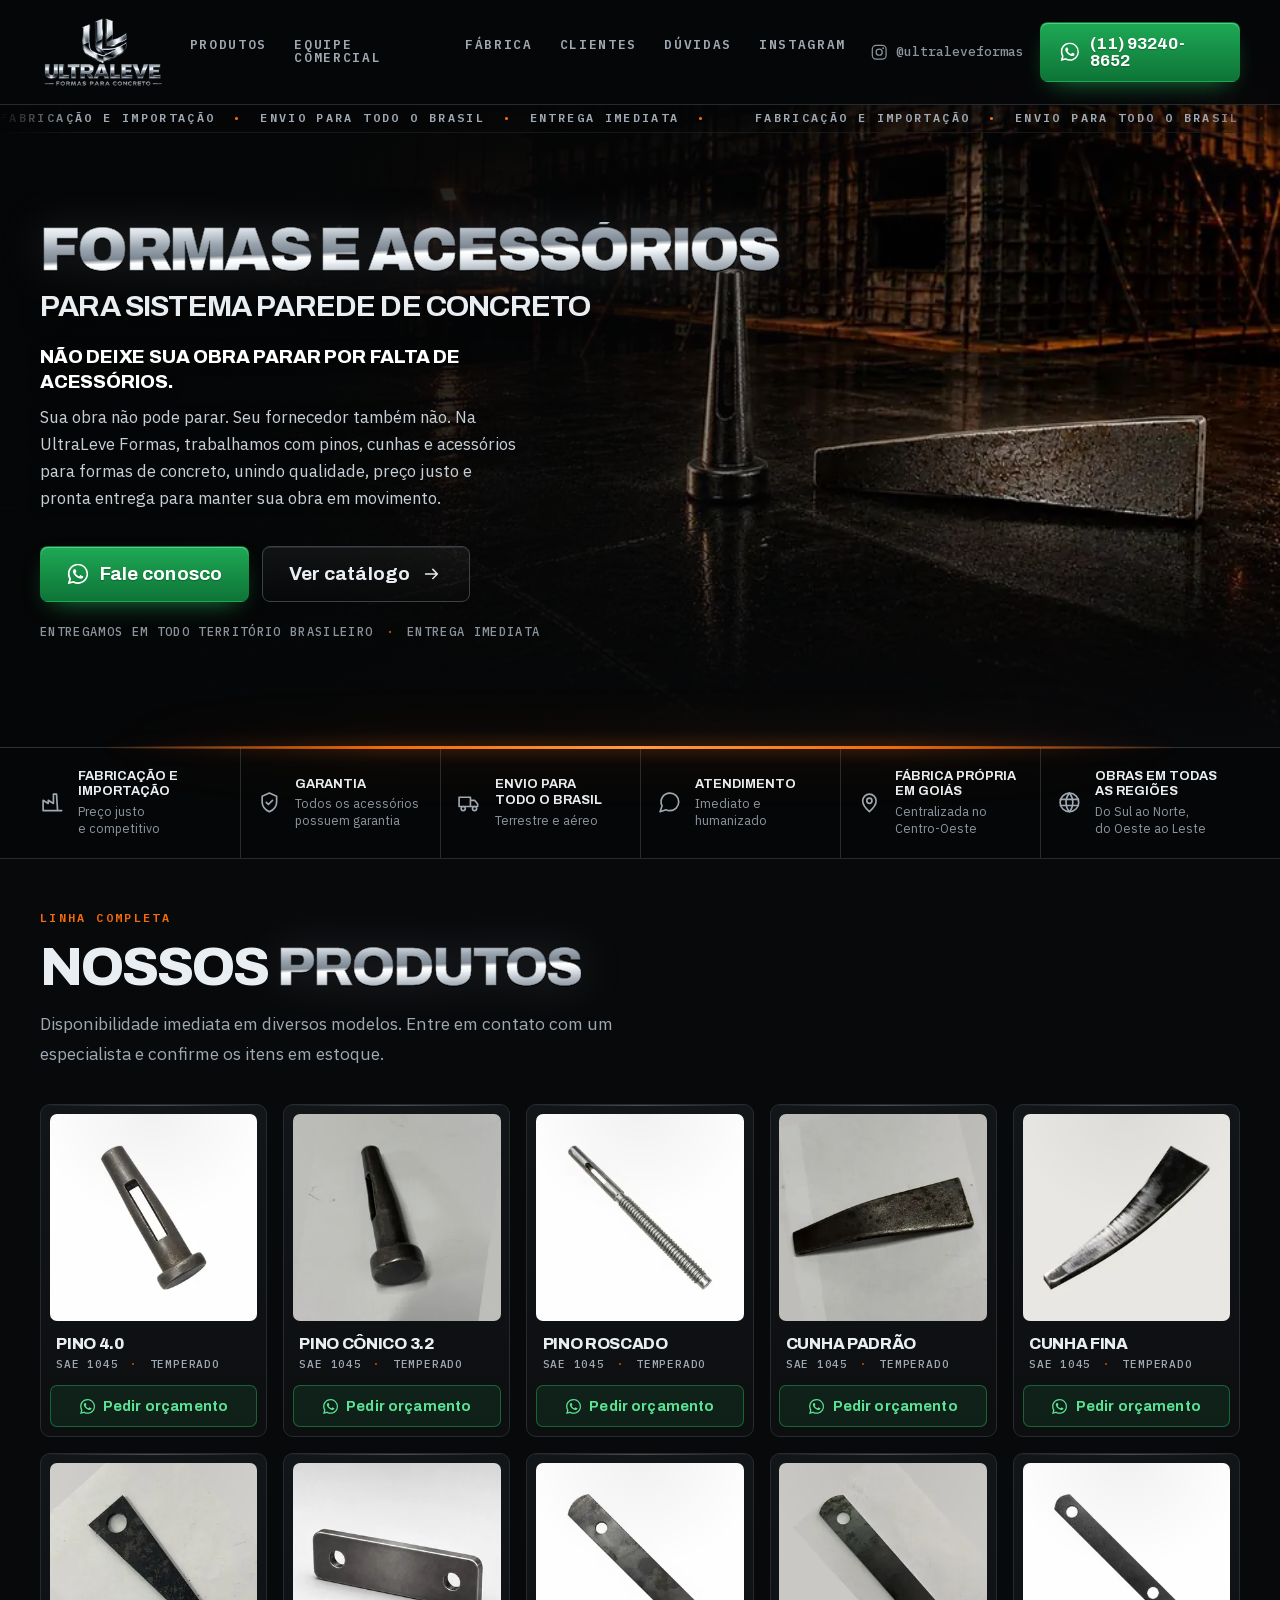
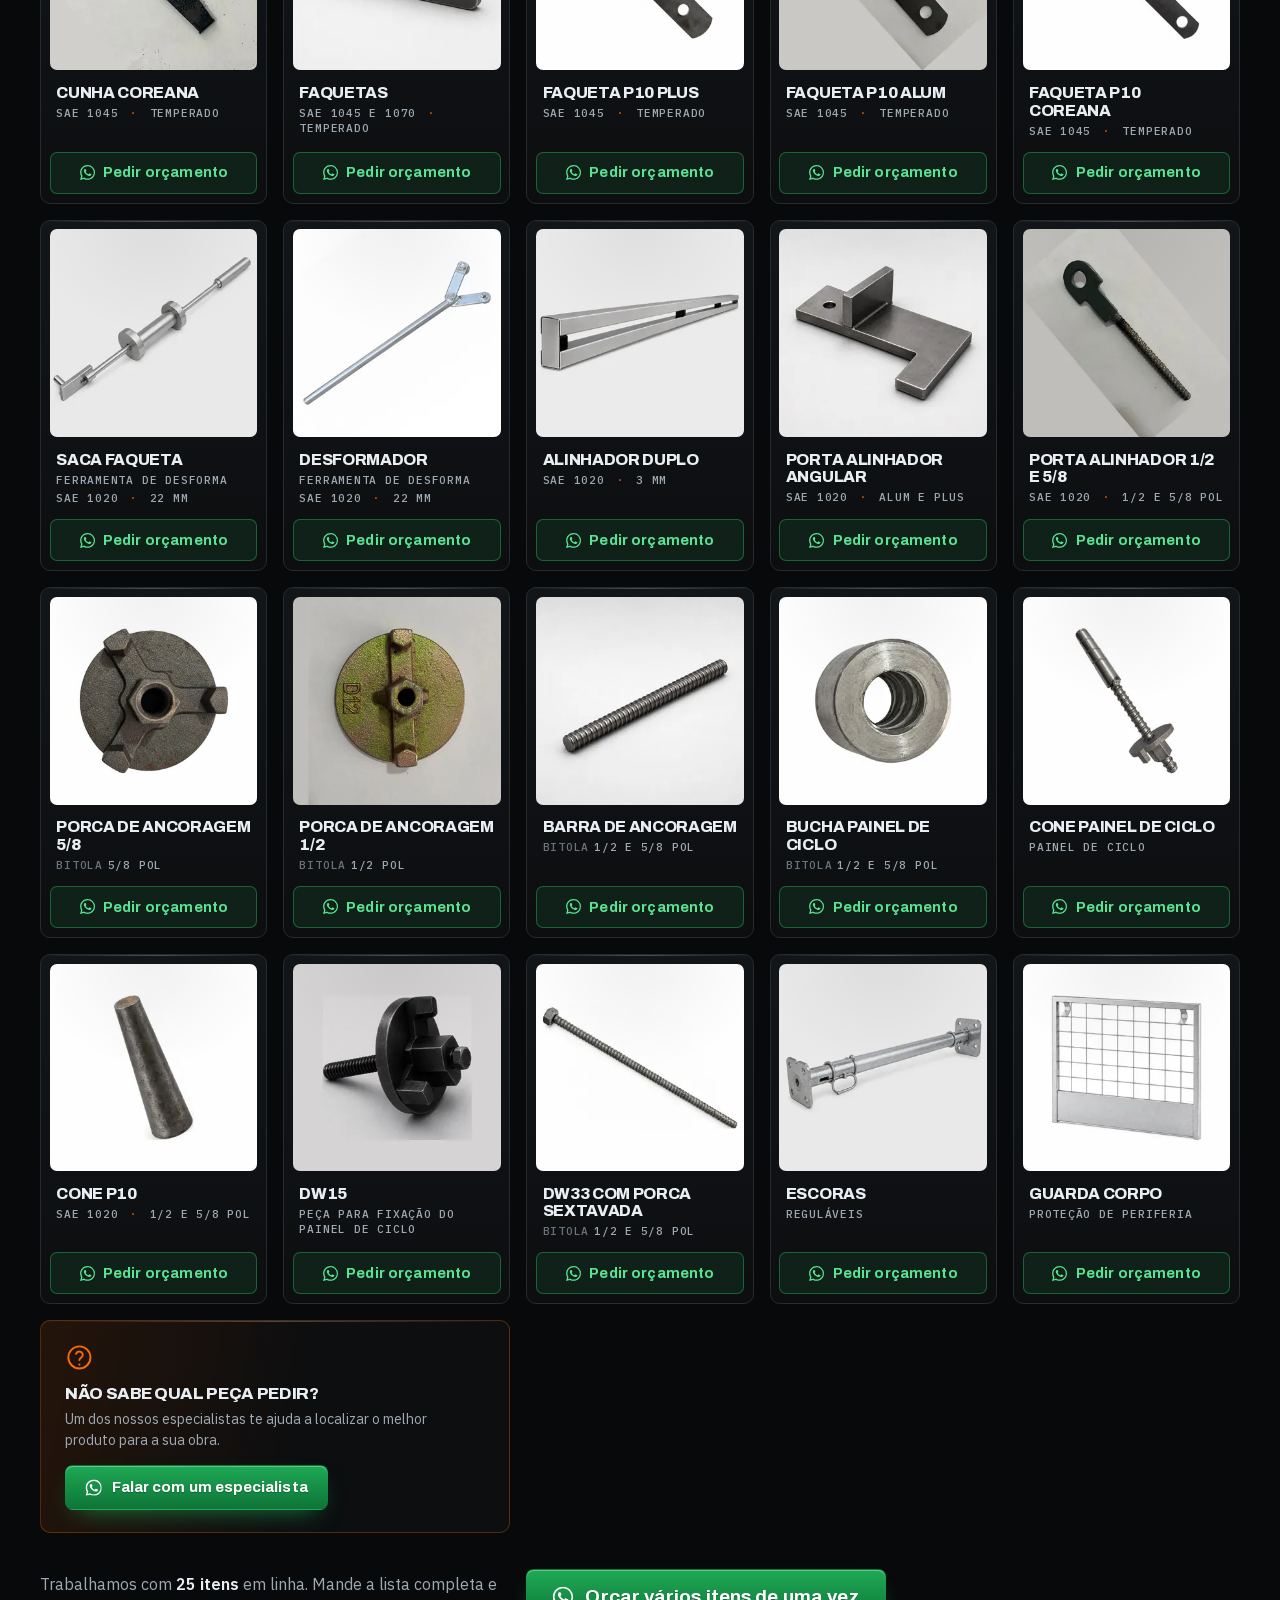
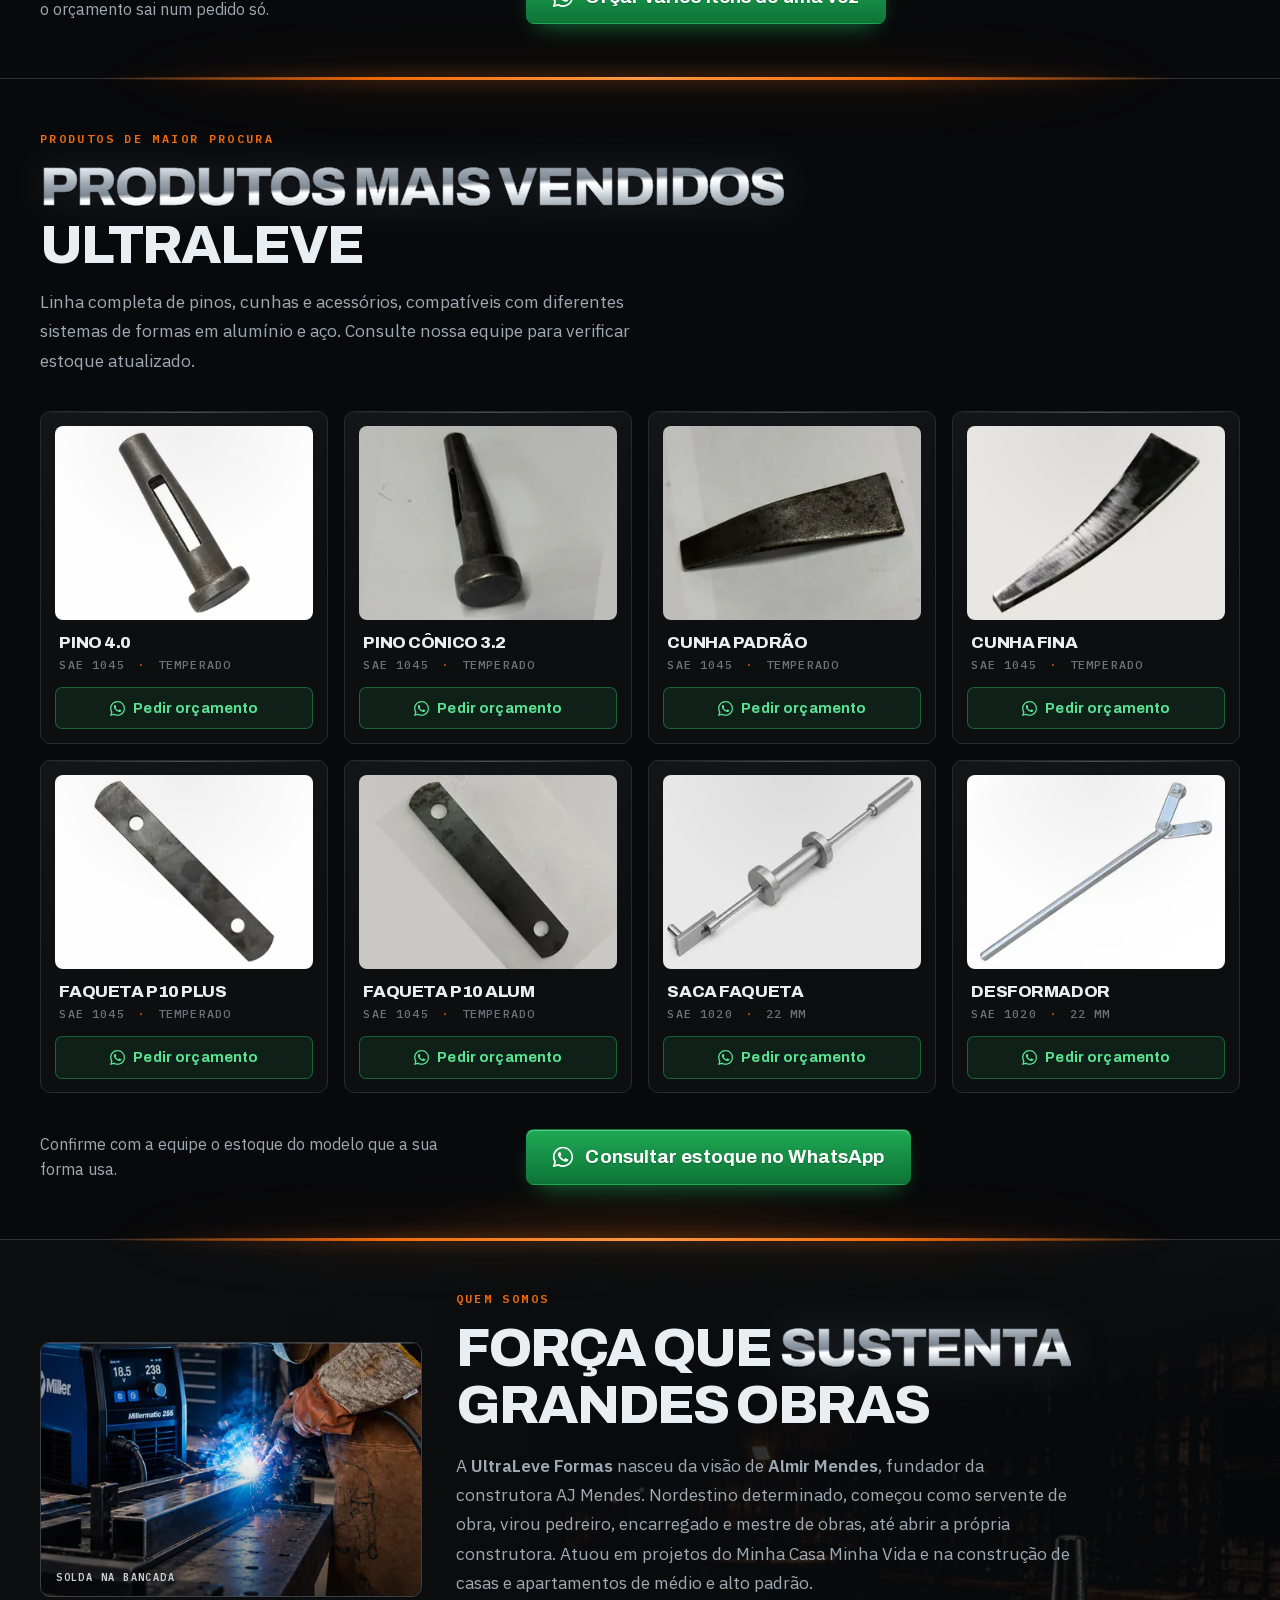
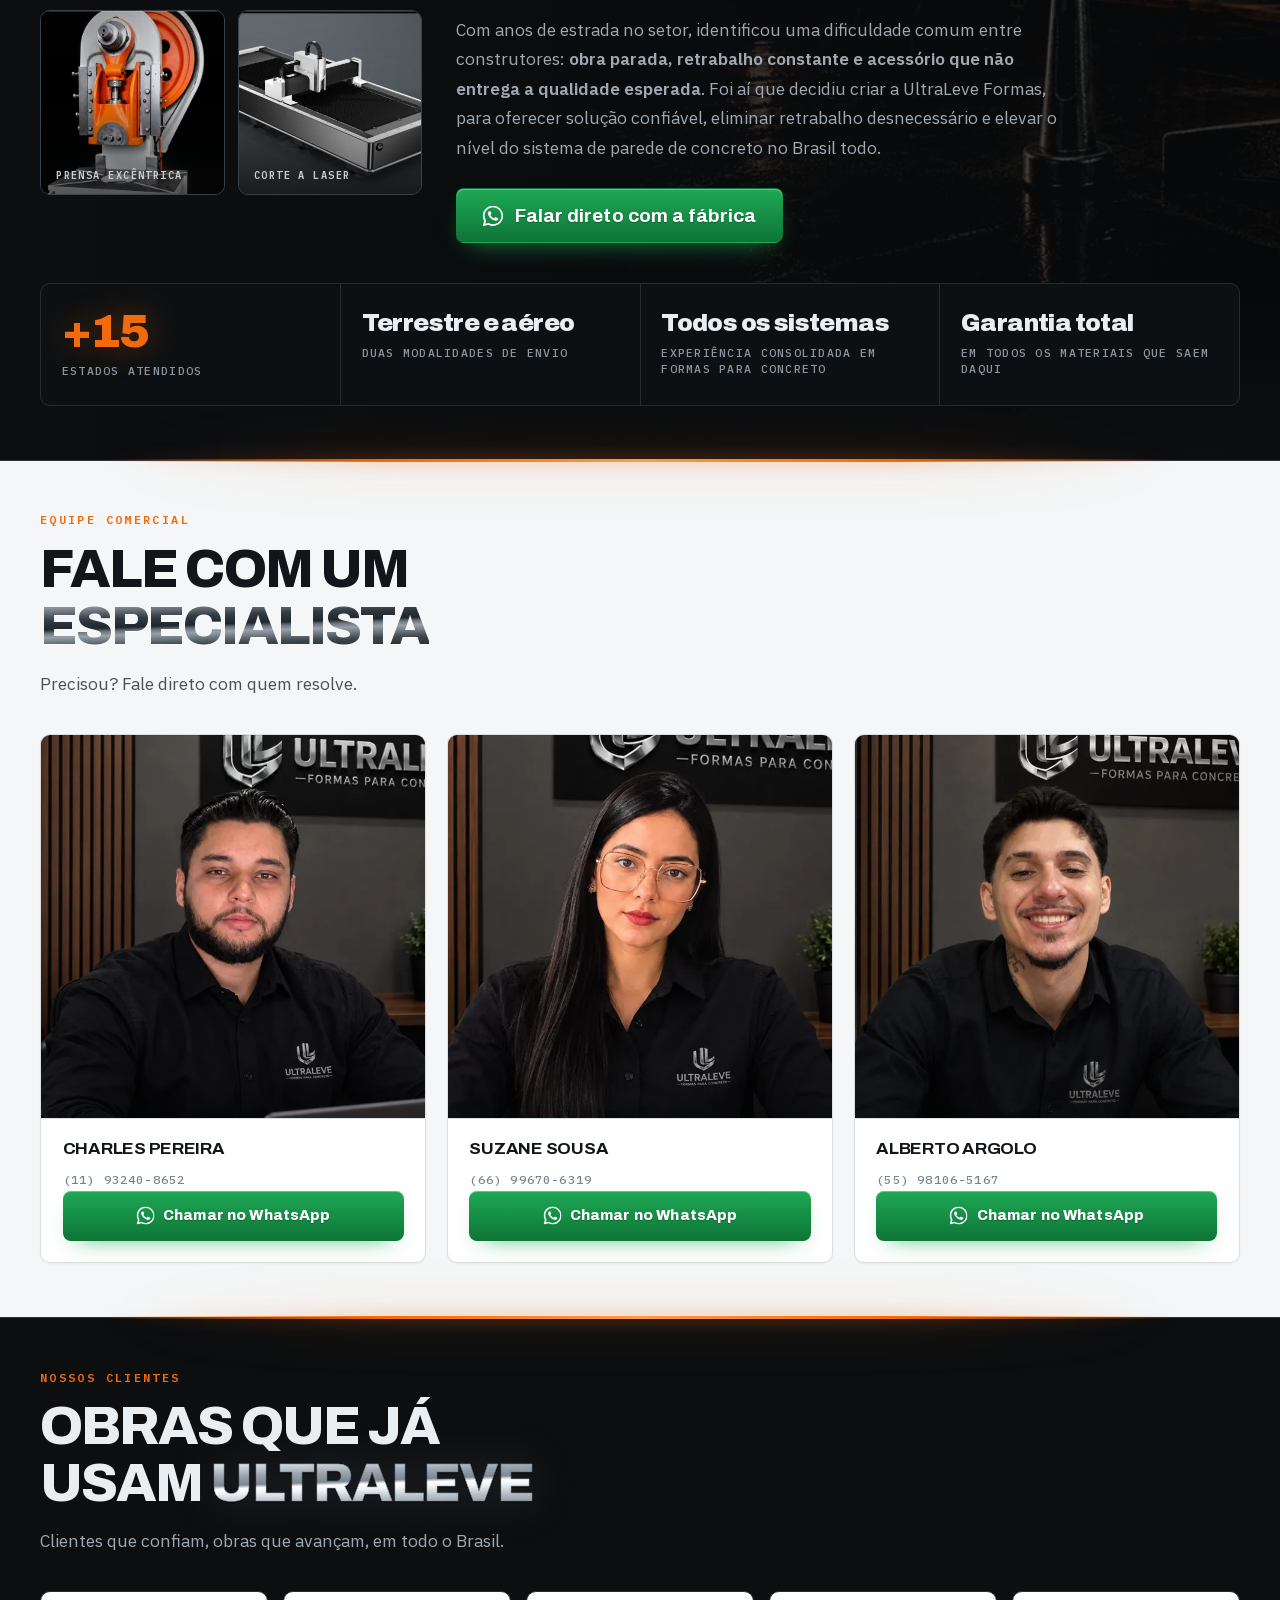
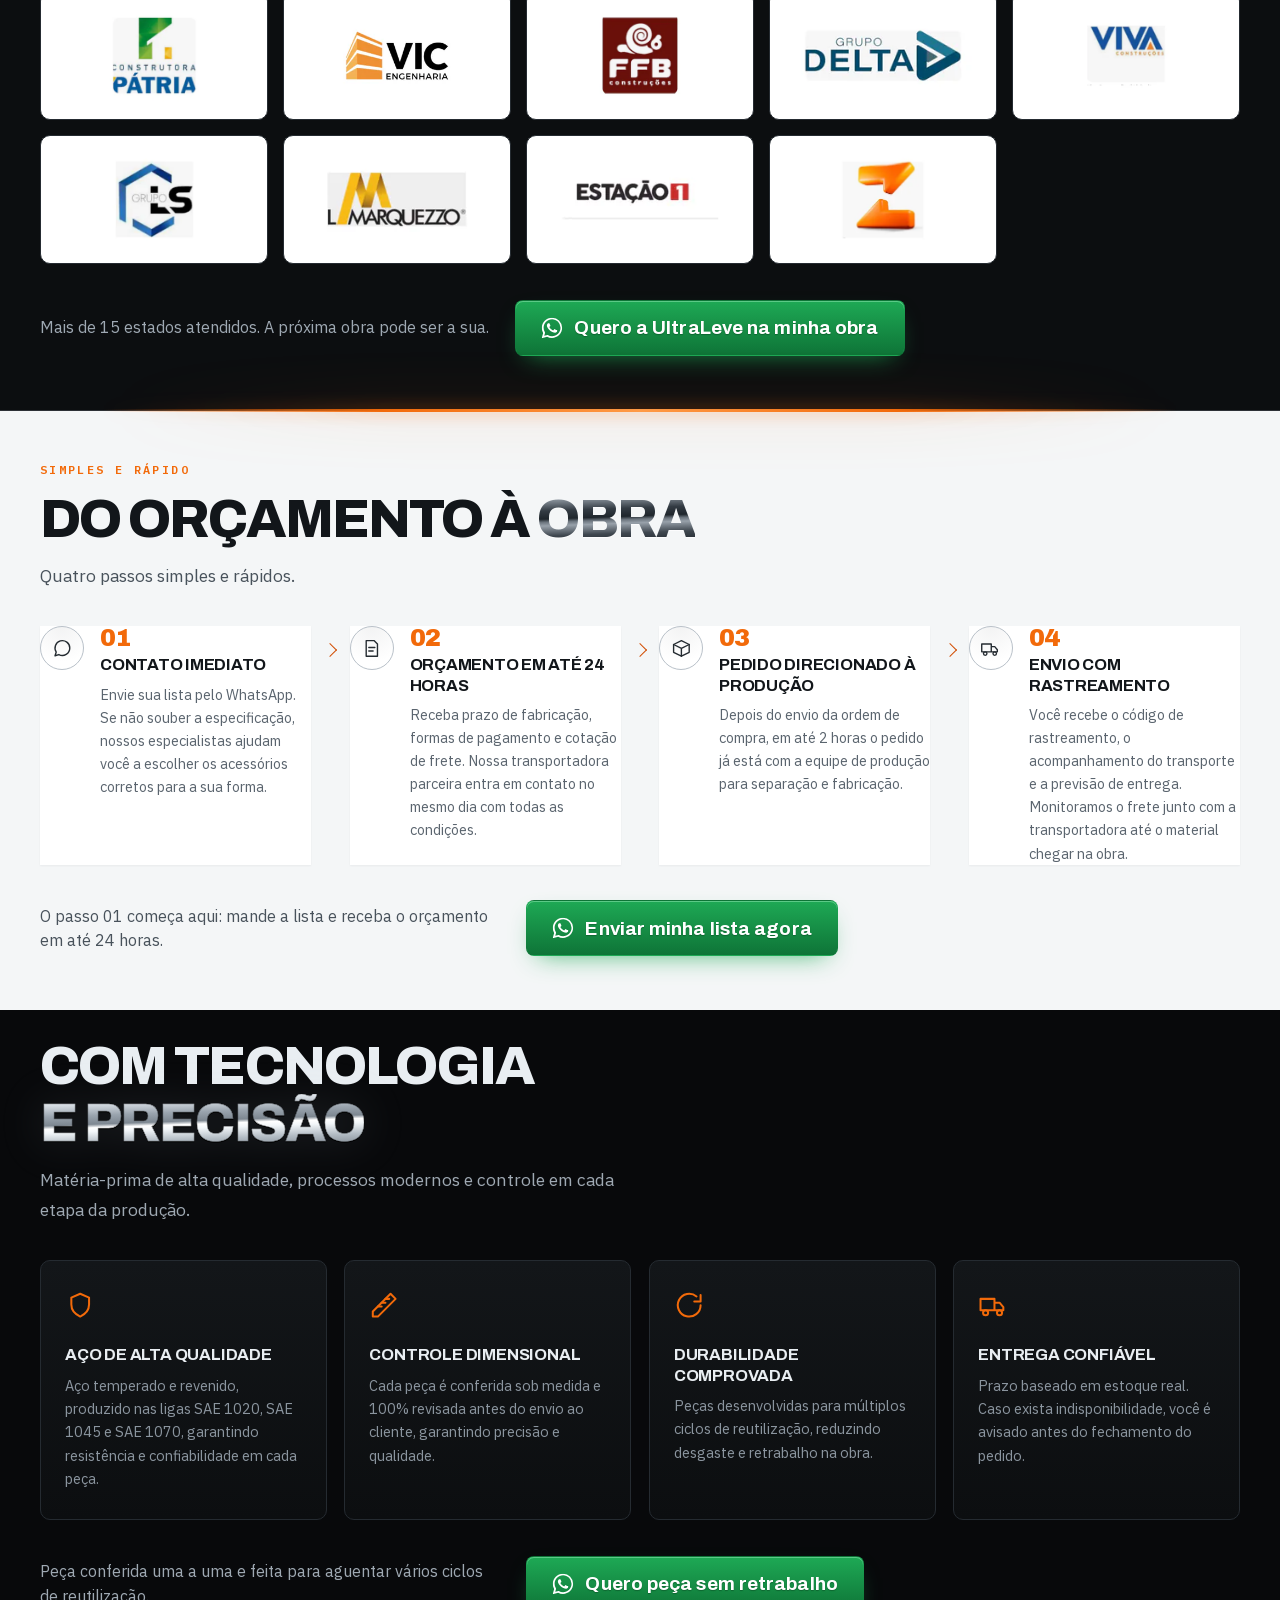
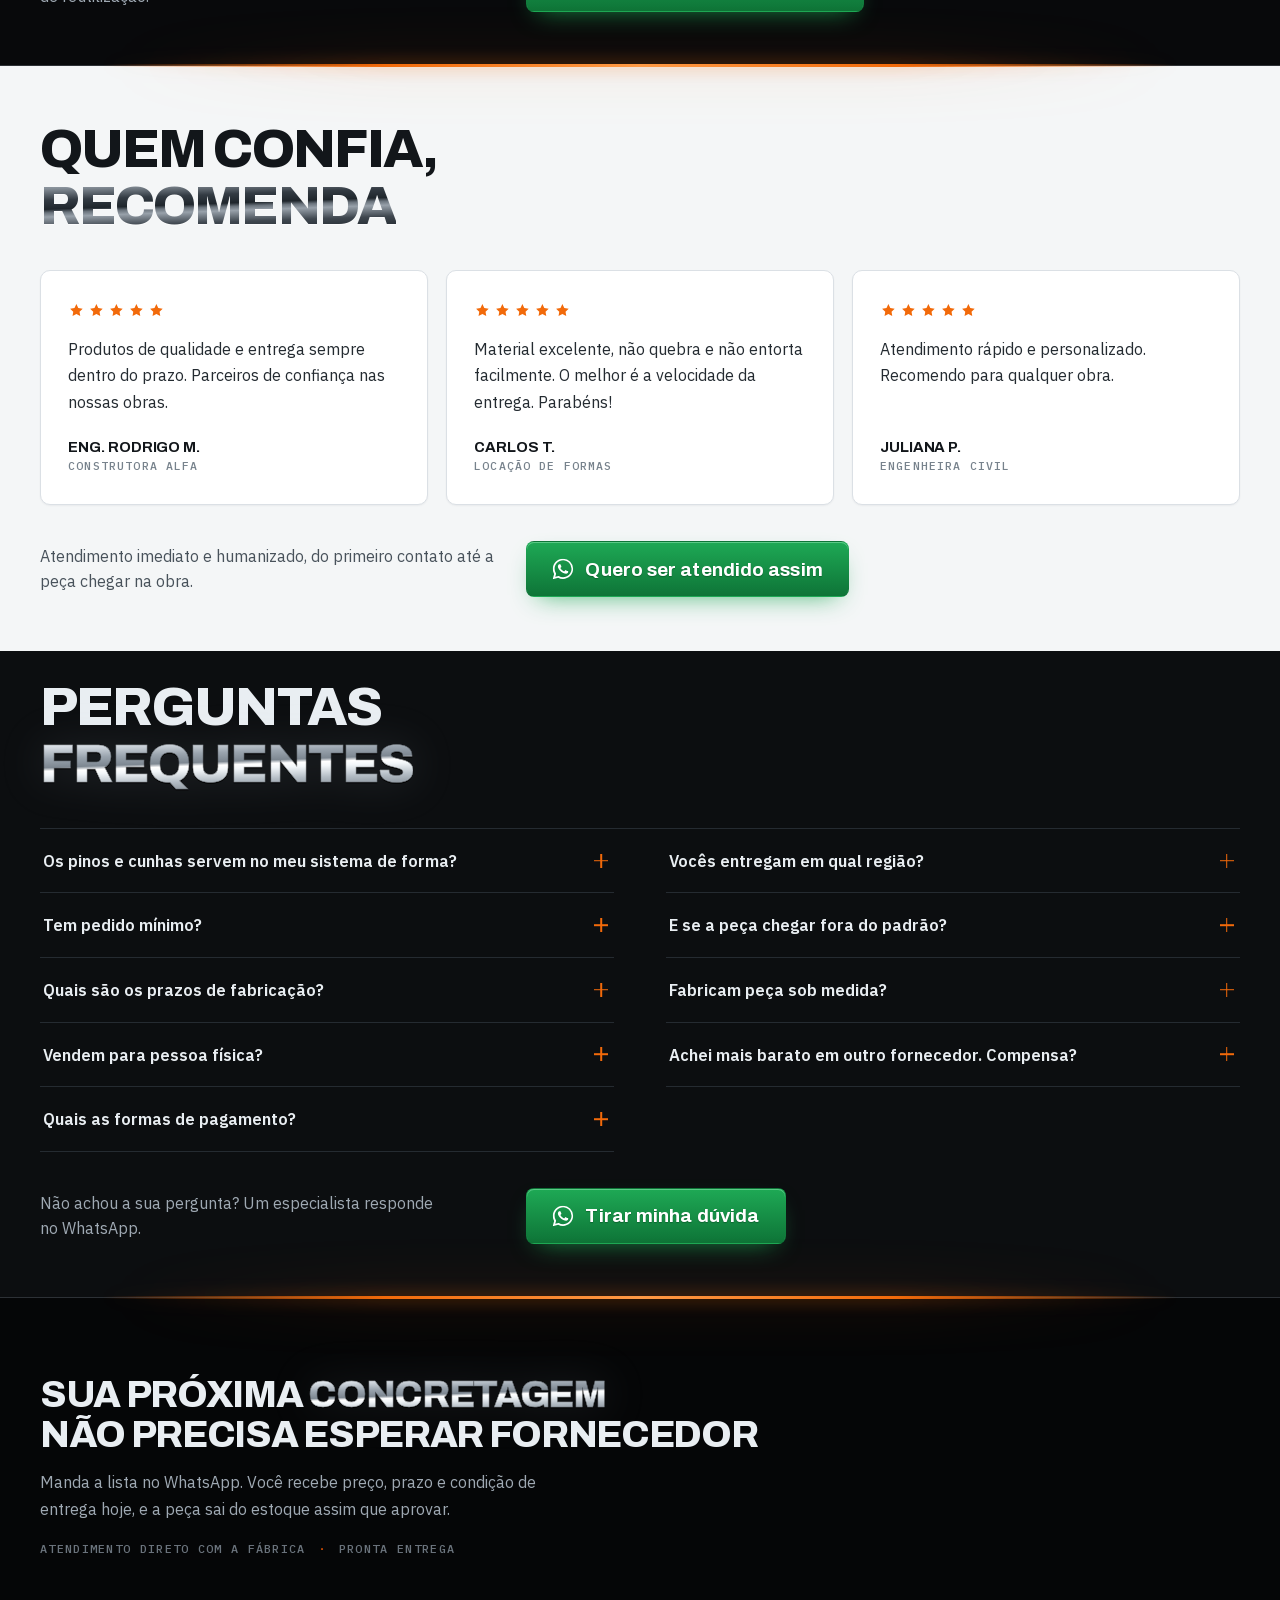
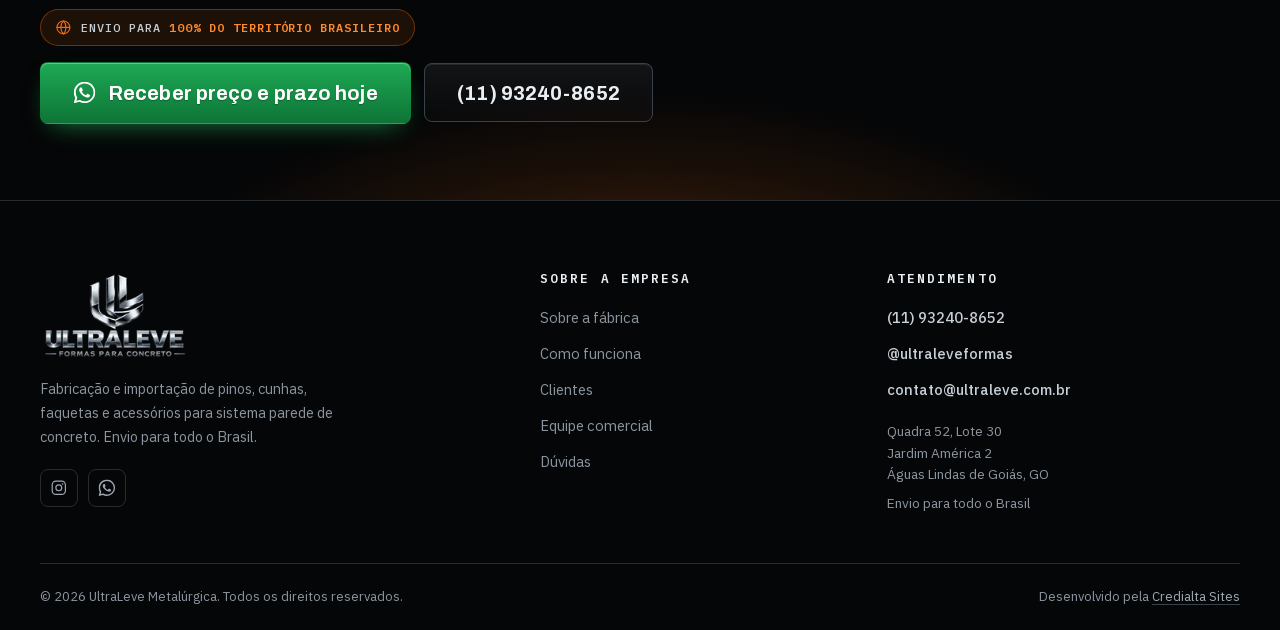
<file: index.html>
<!DOCTYPE html>
<html lang="pt-BR">
<head>
<meta charset="utf-8">
<meta name="viewport" content="width=device-width, initial-scale=1">
<title>Pinos e Cunhas para Forma de Concreto | UltraLeve Metalúrgica</title>
<meta name="description" content="Pinos e cunhas em aço carbono com pronta entrega. Fabricação e importação de acessórios para forma de concreto. Orçamento no WhatsApp, enviamos para todo o Brasil.">
<meta name="theme-color" content="#08090B">
<link rel="canonical" href="https://www.ultraleveformasoficial.com.br/">
<link rel="icon" href="assets/img/favicon.png" type="image/png">
<link rel="apple-touch-icon" href="assets/img/logo-sm.png">

<meta property="og:type" content="website">
<meta property="og:locale" content="pt_BR">
<meta property="og:site_name" content="UltraLeve Metalúrgica">
<meta property="og:title" content="Pinos e Cunhas para Forma de Concreto | UltraLeve Metalúrgica">
<meta property="og:description" content="Pinos e cunhas em aço carbono com pronta entrega. Fabricação e importação de acessórios para forma de concreto. Enviamos para todo o Brasil.">
<meta property="og:image" content="https://www.ultraleveformasoficial.com.br/assets/img/hero-desktop.jpg">
<meta name="twitter:card" content="summary_large_image">

<!-- hero: o arquivo de cada faixa bate com a media query do CSS
     (mobile até 600, sm de 601 a 1300, desktop acima) -->
<link rel="preload" as="image" type="image/webp" href="assets/img/hero-mobile.webp" media="(max-width: 600px)" fetchpriority="high">
<link rel="preload" as="image" type="image/webp" href="assets/img/hero-desktop-sm.webp" media="(min-width: 601px) and (max-width: 1300px)" fetchpriority="high">
<link rel="preload" as="image" type="image/webp" href="assets/img/hero-desktop.webp" media="(min-width: 1301px)" fetchpriority="high">
<!-- Archivo no título e Plex Sans no subtítulo: se a Plex chega depois da primeira
     pintura, o parágrafo quebra diferente e o bloco do hero pula (CLS no desktop) -->
<link rel="preload" as="font" type="font/woff2" href="assets/fonts/archivo-latin.woff2" crossorigin>
<link rel="preload" as="font" type="font/woff2" href="assets/fonts/ibm-plex-sans-latin.woff2" crossorigin>
<link rel="stylesheet" href="assets/css/style.css">
</head>
<body>

<a class="skip" href="#conteudo">Pular para o conteúdo</a>

<!-- ============ HEADER ============ -->
<header class="hdr" id="hdr">
  <div class="wrap hdr__in">
    <a class="hdr__logo" href="#topo" aria-label="UltraLeve Metalúrgica, ir para o início">
      <img src="assets/img/logo-190.webp" srcset="assets/img/logo-190.webp 190w, assets/img/logo-380.webp 380w" sizes="(max-width:860px) 96px, 128px" alt="UltraLeve Metalúrgica, formas para concreto" width="380" height="214">
    </a>

    <nav class="hdr__nav" id="nav" aria-label="Navegação principal">
      <a href="#produtos">Produtos</a>
      <a href="#equipe">Equipe comercial</a>
      <a href="#fabrica">Fábrica</a>
      <a href="#clientes">Clientes</a>
      <a href="#duvidas">Dúvidas</a>
      <a href="https://instagram.com/ultraleveformas" target="_blank" rel="noopener">Instagram</a>
    </nav>

    <div class="hdr__end">
      <a class="hdr__ig" href="https://instagram.com/ultraleveformas" target="_blank" rel="noopener" aria-label="Instagram da UltraLeve">
        <svg viewBox="0 0 24 24" aria-hidden="true"><rect x="3" y="3" width="18" height="18" rx="5"/><circle cx="12" cy="12" r="4"/><circle cx="17.2" cy="6.8" r="1.1" fill="currentColor" stroke="none"/></svg>
        <span>@ultraleveformas</span>
      </a>
      <a class="btn btn--wa hdr__cta" href="https://wa.me/5511932408652?text=Ol%C3%A1!%20Vim%20pelo%20site%20e%20gostaria%20de%20um%20or%C3%A7amento." target="_blank" rel="noopener" aria-label="WhatsApp (11) 93240-8652">
        <svg class="ico-wa" viewBox="0 0 24 24" aria-hidden="true"><path d="M17.472 14.382c-.297-.149-1.758-.867-2.03-.967-.273-.099-.471-.148-.67.15-.197.297-.767.966-.94 1.164-.173.199-.347.223-.644.075-.297-.15-1.255-.463-2.39-1.475-.883-.788-1.48-1.761-1.653-2.059-.173-.297-.018-.458.13-.606.134-.133.347-.347.52-.52.174-.174.232-.298.347-.497.115-.199.058-.372-.024-.52-.082-.149-.67-1.612-.917-2.207-.244-.579-.487-.5-.669-.51-.173-.008-.371-.01-.57-.01-.198 0-.52.074-.792.372-.272.297-1.04 1.016-1.04 2.479 0 1.462 1.065 2.875 1.213 3.074.149.198 2.096 3.2 5.077 4.487.709.306 1.262.489 1.694.625.712.227 1.36.195 1.872.118.572-.085 1.758-.719 2.006-1.413.248-.694.248-1.289.173-1.413-.074-.124-.272-.198-.57-.347m-5.421 7.403h-.004a9.87 9.87 0 0 1-5.031-1.378l-.361-.214-3.741.982.998-3.648-.235-.374a9.86 9.86 0 0 1-1.51-5.26c.001-5.45 4.436-9.884 9.888-9.884 2.64 0 5.122 1.03 6.988 2.898a9.825 9.825 0 0 1 2.893 6.994c-.003 5.45-4.437 9.884-9.885 9.884m8.413-18.297A11.815 11.815 0 0 0 12.05 0C5.495 0 .16 5.335.157 11.892c0 2.096.547 4.142 1.588 5.945L.057 24l6.305-1.654a11.882 11.882 0 0 0 5.683 1.448h.005c6.554 0 11.89-5.335 11.893-11.893a11.821 11.821 0 0 0-3.48-8.413Z"/></svg>
        <span>(11) 93240-8652</span>
      </a>
      <button class="burger" id="burger" aria-label="Abrir menu" aria-expanded="false" aria-controls="nav">
        <span></span><span></span><span></span>
      </button>
    </div>
  </div>
</header>

<main id="conteudo">
<span id="topo"></span>

<!-- ============ HERO ============ -->
<section class="hero">
  <div class="hero__bg" role="img" aria-label="Pinos, cunhas e barras de ancoragem em aço carbono sobre o chão de fábrica, com faíscas de corte"></div>

  <div class="faixa" aria-hidden="true">
    <div class="faixa__t">
      <span>Fabricação e importação <i>•</i> Envio para todo o Brasil <i>•</i> Entrega imediata <i>•</i></span>
      <span>Fabricação e importação <i>•</i> Envio para todo o Brasil <i>•</i> Entrega imediata <i>•</i></span>
      <span>Fabricação e importação <i>•</i> Envio para todo o Brasil <i>•</i> Entrega imediata <i>•</i></span>
    </div>
  </div>

  <div class="wrap hero__in">
    <p class="sr">Fabricação e importação, envio para todo o Brasil, entrega imediata.</p>

    <h1 class="hero__h1 stag" style="--d:70ms">
      <span class="chrome">Formas e acessórios</span>
      <span class="hero__h1b">para sistema parede de concreto</span>
    </h1>

    <div class="hero__ph stag" style="--d:120ms" role="img" aria-label="Pinos, cunhas e barras de ancoragem em aço carbono sobre o chão de fábrica, com faíscas de corte"></div>

    <p class="hero__sub stag" style="--d:140ms">
      <strong class="hero__grito">Não deixe sua obra parar por falta de acessórios.</strong>
      Sua obra não pode parar. Seu fornecedor também não. Na UltraLeve Formas,
      trabalhamos com pinos, cunhas e acessórios para formas de concreto, unindo
      qualidade, preço justo e pronta entrega para manter sua obra em movimento.
    </p>

    <div class="hero__cta stag" style="--d:210ms">
      <a class="btn btn--wa btn--pulse" href="https://wa.me/5511932408652?text=Ol%C3%A1!%20Vim%20pelo%20site%20e%20gostaria%20de%20falar%20com%20um%20especialista." target="_blank" rel="noopener">
        <svg class="ico-wa" viewBox="0 0 24 24" aria-hidden="true"><path d="M17.472 14.382c-.297-.149-1.758-.867-2.03-.967-.273-.099-.471-.148-.67.15-.197.297-.767.966-.94 1.164-.173.199-.347.223-.644.075-.297-.15-1.255-.463-2.39-1.475-.883-.788-1.48-1.761-1.653-2.059-.173-.297-.018-.458.13-.606.134-.133.347-.347.52-.52.174-.174.232-.298.347-.497.115-.199.058-.372-.024-.52-.082-.149-.67-1.612-.917-2.207-.244-.579-.487-.5-.669-.51-.173-.008-.371-.01-.57-.01-.198 0-.52.074-.792.372-.272.297-1.04 1.016-1.04 2.479 0 1.462 1.065 2.875 1.213 3.074.149.198 2.096 3.2 5.077 4.487.709.306 1.262.489 1.694.625.712.227 1.36.195 1.872.118.572-.085 1.758-.719 2.006-1.413.248-.694.248-1.289.173-1.413-.074-.124-.272-.198-.57-.347m-5.421 7.403h-.004a9.87 9.87 0 0 1-5.031-1.378l-.361-.214-3.741.982.998-3.648-.235-.374a9.86 9.86 0 0 1-1.51-5.26c.001-5.45 4.436-9.884 9.888-9.884 2.64 0 5.122 1.03 6.988 2.898a9.825 9.825 0 0 1 2.893 6.994c-.003 5.45-4.437 9.884-9.885 9.884m8.413-18.297A11.815 11.815 0 0 0 12.05 0C5.495 0 .16 5.335.157 11.892c0 2.096.547 4.142 1.588 5.945L.057 24l6.305-1.654a11.882 11.882 0 0 0 5.683 1.448h.005c6.554 0 11.89-5.335 11.893-11.893a11.821 11.821 0 0 0-3.48-8.413Z"/></svg>
        Fale conosco
      </a>
      <a class="btn btn--steel" href="#produtos">
        Ver catálogo
        <svg viewBox="0 0 24 24" aria-hidden="true"><path d="M5 12h13m-5-5 5 5-5 5"/></svg>
      </a>
    </div>

    <p class="hero__note stag" style="--d:280ms">Entregamos em todo território brasileiro <i>·</i> Entrega imediata</p>
  </div>
</section>

<!-- ============ SELOS ============ -->
<div class="cut" aria-hidden="true"><i></i></div>

<section class="trust">
  <div class="wrap trust__grid">
    <div class="trust__i reveal">
      <svg viewBox="0 0 24 24" aria-hidden="true"><path d="M3 20V10l5 3V10l5 3V4h3l1 16H3Z"/><path d="M18 20h3"/></svg>
      <p><b>Fabricação e importação</b>Preço justo e competitivo</p>
    </div>
    <div class="trust__i reveal">
      <svg viewBox="0 0 24 24" aria-hidden="true"><path d="M12 3l7 3v5.5c0 4.2-2.9 7.6-7 9.5-4.1-1.9-7-5.3-7-9.5V6z"/><path d="m9 12 2 2 4-4"/></svg>
      <p><b>Garantia</b>Todos os acessórios possuem garantia</p>
    </div>
    <div class="trust__i reveal">
      <svg viewBox="0 0 24 24" aria-hidden="true"><path d="M2 7h11v9H2zM13 10h4l3 3.5V16h-7z"/><circle cx="6" cy="18" r="2"/><circle cx="17" cy="18" r="2"/></svg>
      <p><b>Envio para todo o Brasil</b>Terrestre e aéreo</p>
    </div>
    <div class="trust__i reveal">
      <svg viewBox="0 0 24 24" aria-hidden="true"><path d="M21 11.5a8.4 8.4 0 0 1-8.5 8.5 8.7 8.7 0 0 1-3.8-.9L3 21l1.9-5.7A8.4 8.4 0 0 1 12.5 3 8.4 8.4 0 0 1 21 11.5Z"/></svg>
      <p><b>Atendimento</b>Imediato e humanizado</p>
    </div>
    <div class="trust__i reveal">
      <svg viewBox="0 0 24 24" aria-hidden="true"><path d="M12 21s6.5-5.6 6.5-10.5a6.5 6.5 0 1 0-13 0C5.5 15.4 12 21 12 21Z"/><circle cx="12" cy="10.4" r="2.5"/></svg>
      <p><b>Fábrica própria em Goiás</b>Centralizada no Centro-Oeste</p>
    </div>
    <div class="trust__i reveal">
      <svg viewBox="0 0 24 24" aria-hidden="true"><circle cx="12" cy="12" r="9"/><path d="M3.3 9h17.4M3.3 15h17.4"/><path d="M12 3a14 14 0 0 1 0 18M12 3a14 14 0 0 0 0 18"/></svg>
      <p><b>Obras em todas as regiões</b>Do Sul ao Norte, do Oeste ao Leste</p>
    </div>
  </div>
</section>

<!-- ============ PRODUTOS ============ -->
<section class="sec" id="produtos">
  <div class="wrap">
    <div class="head reveal">
      <p class="eyebrow">Linha completa</p>
      <h2 class="h2">Nossos <span class="chrome">produtos</span></h2>
      <p class="lede">Disponibilidade imediata em diversos modelos. Entre em contato com um especialista e confirme os itens em estoque.</p>
    </div>

    <div class="fam">
      <article class="fam__c reveal">
        <span class="fam__img"><img src="assets/img/prod/pino-40-480.webp" srcset="assets/img/prod/pino-40-320.webp 320w, assets/img/prod/pino-40-480.webp 480w, assets/img/prod/pino-40-720.webp 720w" sizes="(max-width:600px) calc(50vw - 38px), (max-width:860px) calc(31vw - 28px), (max-width:1180px) calc(25vw - 40px), 238px" alt="Pino 4.0 de laje em aço SAE 1045 temperado" width="620" height="620" loading="lazy" decoding="async"></span>
        <span class="fam__b"><h3>Pino 4.0</h3><span class="ficha"><span class="ficha__e">SAE 1045 <i>·</i> Temperado</span></span></span>
        <a class="fam__go" href="https://wa.me/5511932408652?text=Ol%C3%A1!%20Vim%20pelo%20site%20e%20gostaria%20de%20um%20or%C3%A7amento%20para%20*Pino%204.0*." target="_blank" rel="noopener">Pedir orçamento</a>
      </article>

      <article class="fam__c reveal">
        <span class="fam__img"><img src="assets/img/prod/pino-conico-480.webp" srcset="assets/img/prod/pino-conico-320.webp 320w, assets/img/prod/pino-conico-480.webp 480w, assets/img/prod/pino-conico-720.webp 720w" sizes="(max-width:600px) calc(50vw - 38px), (max-width:860px) calc(31vw - 28px), (max-width:1180px) calc(25vw - 40px), 238px" alt="Pino cônico 3.2 em aço SAE 1045 temperado" width="620" height="620" loading="lazy" decoding="async"></span>
        <span class="fam__b"><h3>Pino cônico 3.2</h3><span class="ficha"><span class="ficha__e">SAE 1045 <i>·</i> Temperado</span></span></span>
        <a class="fam__go" href="https://wa.me/5511932408652?text=Ol%C3%A1!%20Vim%20pelo%20site%20e%20gostaria%20de%20um%20or%C3%A7amento%20para%20*Pino%20c%C3%B4nico%203.2*." target="_blank" rel="noopener">Pedir orçamento</a>
      </article>

      <article class="fam__c reveal">
        <span class="fam__img"><img src="assets/img/prod/pino-roscado-480.webp" srcset="assets/img/prod/pino-roscado-320.webp 320w, assets/img/prod/pino-roscado-480.webp 480w, assets/img/prod/pino-roscado-720.webp 720w" sizes="(max-width:600px) calc(50vw - 38px), (max-width:860px) calc(31vw - 28px), (max-width:1180px) calc(25vw - 40px), 238px" alt="Pino roscado em aço SAE 1045 temperado" width="620" height="620" loading="lazy" decoding="async"></span>
        <span class="fam__b"><h3>Pino roscado</h3><span class="ficha"><span class="ficha__e">SAE 1045 <i>·</i> Temperado</span></span></span>
        <a class="fam__go" href="https://wa.me/5511932408652?text=Ol%C3%A1!%20Vim%20pelo%20site%20e%20gostaria%20de%20um%20or%C3%A7amento%20para%20*Pino%20roscado*." target="_blank" rel="noopener">Pedir orçamento</a>
      </article>

      <article class="fam__c reveal">
        <span class="fam__img"><img src="assets/img/prod/cunhas-480.webp" srcset="assets/img/prod/cunhas-320.webp 320w, assets/img/prod/cunhas-480.webp 480w, assets/img/prod/cunhas-720.webp 720w" sizes="(max-width:600px) calc(50vw - 38px), (max-width:860px) calc(31vw - 28px), (max-width:1180px) calc(25vw - 40px), 238px" alt="Cunha padrão em aço SAE 1045 temperado" width="620" height="620" loading="lazy" decoding="async"></span>
        <span class="fam__b"><h3>Cunha padrão</h3><span class="ficha"><span class="ficha__e">SAE 1045 <i>·</i> Temperado</span></span></span>
        <a class="fam__go" href="https://wa.me/5511932408652?text=Ol%C3%A1!%20Vim%20pelo%20site%20e%20gostaria%20de%20um%20or%C3%A7amento%20para%20*Cunha%20padr%C3%A3o*." target="_blank" rel="noopener">Pedir orçamento</a>
      </article>

      <article class="fam__c reveal">
        <span class="fam__img"><img src="assets/img/prod/cunha-fina-480.webp" srcset="assets/img/prod/cunha-fina-320.webp 320w, assets/img/prod/cunha-fina-480.webp 480w, assets/img/prod/cunha-fina-720.webp 720w" sizes="(max-width:600px) calc(50vw - 38px), (max-width:860px) calc(31vw - 28px), (max-width:1180px) calc(25vw - 40px), 238px" alt="Cunha fina em aço SAE 1045 temperado" width="620" height="620" loading="lazy" decoding="async"></span>
        <span class="fam__b"><h3>Cunha fina</h3><span class="ficha"><span class="ficha__e">SAE 1045 <i>·</i> Temperado</span></span></span>
        <a class="fam__go" href="https://wa.me/5511932408652?text=Ol%C3%A1!%20Vim%20pelo%20site%20e%20gostaria%20de%20um%20or%C3%A7amento%20para%20*Cunha%20fina*." target="_blank" rel="noopener">Pedir orçamento</a>
      </article>

      <article class="fam__c reveal">
        <span class="fam__img"><img src="assets/img/prod/cunha-coreana-480.webp" srcset="assets/img/prod/cunha-coreana-320.webp 320w, assets/img/prod/cunha-coreana-480.webp 480w, assets/img/prod/cunha-coreana-720.webp 720w" sizes="(max-width:600px) calc(50vw - 38px), (max-width:860px) calc(31vw - 28px), (max-width:1180px) calc(25vw - 40px), 238px" alt="Cunha coreana em aço SAE 1045 temperado" width="620" height="620" loading="lazy" decoding="async"></span>
        <span class="fam__b"><h3>Cunha coreana</h3><span class="ficha"><span class="ficha__e">SAE 1045 <i>·</i> Temperado</span></span></span>
        <a class="fam__go" href="https://wa.me/5511932408652?text=Ol%C3%A1!%20Vim%20pelo%20site%20e%20gostaria%20de%20um%20or%C3%A7amento%20para%20*Cunha%20coreana*." target="_blank" rel="noopener">Pedir orçamento</a>
      </article>

      <article class="fam__c reveal">
        <span class="fam__img"><img src="assets/img/prod/faquetas-480.webp" srcset="assets/img/prod/faquetas-320.webp 320w, assets/img/prod/faquetas-480.webp 480w, assets/img/prod/faquetas-620.webp 620w" sizes="(max-width:600px) calc(50vw - 38px), (max-width:860px) calc(31vw - 28px), (max-width:1180px) calc(25vw - 40px), 238px" alt="Faqueta em aço carbono temperado, com dois furos" width="620" height="620" loading="lazy" decoding="async"></span>
        <span class="fam__b"><h3>Faquetas</h3><span class="ficha"><span class="ficha__e">SAE 1045 e 1070 <i>·</i> Temperado</span></span></span>
        <a class="fam__go" href="https://wa.me/5511932408652?text=Ol%C3%A1!%20Vim%20pelo%20site%20e%20gostaria%20de%20um%20or%C3%A7amento%20para%20*Faquetas*." target="_blank" rel="noopener">Pedir orçamento</a>
      </article>

      <article class="fam__c reveal">
        <span class="fam__img"><img src="assets/img/prod/faqueta-p10-plus-480.webp" srcset="assets/img/prod/faqueta-p10-plus-320.webp 320w, assets/img/prod/faqueta-p10-plus-480.webp 480w, assets/img/prod/faqueta-p10-plus-720.webp 720w" sizes="(max-width:600px) calc(50vw - 38px), (max-width:860px) calc(31vw - 28px), (max-width:1180px) calc(25vw - 40px), 238px" alt="Faqueta P10 Plus em aço SAE 1045 temperado" width="620" height="620" loading="lazy" decoding="async"></span>
        <span class="fam__b"><h3>Faqueta P10 Plus</h3><span class="ficha"><span class="ficha__e">SAE 1045 <i>·</i> Temperado</span></span></span>
        <a class="fam__go" href="https://wa.me/5511932408652?text=Ol%C3%A1!%20Vim%20pelo%20site%20e%20gostaria%20de%20um%20or%C3%A7amento%20para%20*Faqueta%20P10%20Plus*." target="_blank" rel="noopener">Pedir orçamento</a>
      </article>

      <article class="fam__c reveal">
        <span class="fam__img"><img src="assets/img/prod/faqueta-p10-alum-480.webp" srcset="assets/img/prod/faqueta-p10-alum-320.webp 320w, assets/img/prod/faqueta-p10-alum-480.webp 480w, assets/img/prod/faqueta-p10-alum-720.webp 720w" sizes="(max-width:600px) calc(50vw - 38px), (max-width:860px) calc(31vw - 28px), (max-width:1180px) calc(25vw - 40px), 238px" alt="Faqueta P10 Alum para sistema de forma em alumínio" width="620" height="620" loading="lazy" decoding="async"></span>
        <span class="fam__b"><h3>Faqueta P10 Alum</h3><span class="ficha"><span class="ficha__e">SAE 1045 <i>·</i> Temperado</span></span></span>
        <a class="fam__go" href="https://wa.me/5511932408652?text=Ol%C3%A1!%20Vim%20pelo%20site%20e%20gostaria%20de%20um%20or%C3%A7amento%20para%20*Faqueta%20P10%20Alum*." target="_blank" rel="noopener">Pedir orçamento</a>
      </article>

      <article class="fam__c reveal">
        <span class="fam__img"><img src="assets/img/prod/faqueta-p10-coreana-480.webp" srcset="assets/img/prod/faqueta-p10-coreana-320.webp 320w, assets/img/prod/faqueta-p10-coreana-480.webp 480w, assets/img/prod/faqueta-p10-coreana-720.webp 720w" sizes="(max-width:600px) calc(50vw - 38px), (max-width:860px) calc(31vw - 28px), (max-width:1180px) calc(25vw - 40px), 238px" alt="Faqueta P10 Coreana com três furos, em aço SAE 1045 temperado" width="620" height="620" loading="lazy" decoding="async"></span>
        <span class="fam__b"><h3>Faqueta P10 Coreana</h3><span class="ficha"><span class="ficha__e">SAE 1045 <i>·</i> Temperado</span></span></span>
        <a class="fam__go" href="https://wa.me/5511932408652?text=Ol%C3%A1!%20Vim%20pelo%20site%20e%20gostaria%20de%20um%20or%C3%A7amento%20para%20*Faqueta%20P10%20Coreana*." target="_blank" rel="noopener">Pedir orçamento</a>
      </article>

      <article class="fam__c reveal">
        <span class="fam__img"><img src="assets/img/prod/saca-faqueta-480.webp" srcset="assets/img/prod/saca-faqueta-320.webp 320w, assets/img/prod/saca-faqueta-480.webp 480w, assets/img/prod/saca-faqueta-720.webp 720w" sizes="(max-width:600px) calc(50vw - 38px), (max-width:860px) calc(31vw - 28px), (max-width:1180px) calc(25vw - 40px), 238px" alt="Saca faqueta, ferramenta de desforma" width="620" height="620" loading="lazy" decoding="async"></span>
        <span class="fam__b"><h3>Saca faqueta</h3><span class="ficha"><span class="ficha__d">Ferramenta de desforma</span><span class="ficha__e">SAE 1020 <i>·</i> 22 mm</span></span></span>
        <a class="fam__go" href="https://wa.me/5511932408652?text=Ol%C3%A1!%20Vim%20pelo%20site%20e%20gostaria%20de%20um%20or%C3%A7amento%20para%20*Saca%20faqueta*." target="_blank" rel="noopener">Pedir orçamento</a>
      </article>

      <article class="fam__c reveal">
        <span class="fam__img"><img src="assets/img/prod/desformador-480.webp" srcset="assets/img/prod/desformador-320.webp 320w, assets/img/prod/desformador-480.webp 480w, assets/img/prod/desformador-720.webp 720w" sizes="(max-width:600px) calc(50vw - 38px), (max-width:860px) calc(31vw - 28px), (max-width:1180px) calc(25vw - 40px), 238px" alt="Desformador em haste, ferramenta de desforma" width="620" height="620" loading="lazy" decoding="async"></span>
        <span class="fam__b"><h3>Desformador</h3><span class="ficha"><span class="ficha__d">Ferramenta de desforma</span><span class="ficha__e">SAE 1020 <i>·</i> 22 mm</span></span></span>
        <a class="fam__go" href="https://wa.me/5511932408652?text=Ol%C3%A1!%20Vim%20pelo%20site%20e%20gostaria%20de%20um%20or%C3%A7amento%20para%20*Desformador*." target="_blank" rel="noopener">Pedir orçamento</a>
      </article>

      <article class="fam__c reveal">
        <span class="fam__img"><img src="assets/img/prod/alinhador-duplo-480.webp" srcset="assets/img/prod/alinhador-duplo-320.webp 320w, assets/img/prod/alinhador-duplo-480.webp 480w, assets/img/prod/alinhador-duplo-720.webp 720w" sizes="(max-width:600px) calc(50vw - 38px), (max-width:860px) calc(31vw - 28px), (max-width:1180px) calc(25vw - 40px), 238px" alt="Alinhador duplo em perfil metálico" width="620" height="620" loading="lazy" decoding="async"></span>
        <span class="fam__b"><h3>Alinhador duplo</h3><span class="ficha"><span class="ficha__e">SAE 1020 <i>·</i> 3 mm</span></span></span>
        <a class="fam__go" href="https://wa.me/5511932408652?text=Ol%C3%A1!%20Vim%20pelo%20site%20e%20gostaria%20de%20um%20or%C3%A7amento%20para%20*Alinhador%20duplo*." target="_blank" rel="noopener">Pedir orçamento</a>
      </article>

      <article class="fam__c reveal">
        <span class="fam__img"><img src="assets/img/prod/porta-alinhador-480.webp" srcset="assets/img/prod/porta-alinhador-320.webp 320w, assets/img/prod/porta-alinhador-480.webp 480w, assets/img/prod/porta-alinhador-620.webp 620w" sizes="(max-width:600px) calc(50vw - 38px), (max-width:860px) calc(31vw - 28px), (max-width:1180px) calc(25vw - 40px), 238px" alt="Porta alinhador angular para sistemas Alum e Plus" width="620" height="620" loading="lazy" decoding="async"></span>
        <span class="fam__b"><h3>Porta alinhador angular</h3><span class="ficha"><span class="ficha__e">SAE 1020 <i>·</i> Alum e Plus</span></span></span>
        <a class="fam__go" href="https://wa.me/5511932408652?text=Ol%C3%A1!%20Vim%20pelo%20site%20e%20gostaria%20de%20um%20or%C3%A7amento%20para%20*Porta%20alinhador%20angular*." target="_blank" rel="noopener">Pedir orçamento</a>
      </article>

      <article class="fam__c reveal">
        <span class="fam__img"><img src="assets/img/prod/porta-alinhador-rosca-480.webp" srcset="assets/img/prod/porta-alinhador-rosca-320.webp 320w, assets/img/prod/porta-alinhador-rosca-480.webp 480w, assets/img/prod/porta-alinhador-rosca-720.webp 720w" sizes="(max-width:600px) calc(50vw - 38px), (max-width:860px) calc(31vw - 28px), (max-width:1180px) calc(25vw - 40px), 238px" alt="Porta alinhador com haste roscada, bitolas 1/2 e 5/8" width="620" height="620" loading="lazy" decoding="async"></span>
        <span class="fam__b"><h3>Porta alinhador 1/2 e 5/8</h3><span class="ficha"><span class="ficha__e">SAE 1020 <i>·</i> 1/2 e 5/8 pol</span></span></span>
        <a class="fam__go" href="https://wa.me/5511932408652?text=Ol%C3%A1!%20Vim%20pelo%20site%20e%20gostaria%20de%20um%20or%C3%A7amento%20para%20*Porta%20alinhador%201%2F2%20e%205%2F8*." target="_blank" rel="noopener">Pedir orçamento</a>
      </article>

      <article class="fam__c reveal">
        <span class="fam__img"><img src="assets/img/prod/porca-ancoragem-480.webp" srcset="assets/img/prod/porca-ancoragem-320.webp 320w, assets/img/prod/porca-ancoragem-480.webp 480w, assets/img/prod/porca-ancoragem-720.webp 720w" sizes="(max-width:600px) calc(50vw - 38px), (max-width:860px) calc(31vw - 28px), (max-width:1180px) calc(25vw - 40px), 238px" alt="Porca de ancoragem 5/8 em ferro fundido" width="620" height="620" loading="lazy" decoding="async"></span>
        <span class="fam__b"><h3>Porca de ancoragem 5/8</h3><span class="ficha"><span><i>Bitola</i>5/8 pol</span></span></span>
        <a class="fam__go" href="https://wa.me/5511932408652?text=Ol%C3%A1!%20Vim%20pelo%20site%20e%20gostaria%20de%20um%20or%C3%A7amento%20para%20*Porca%20de%20ancoragem%205%2F8*." target="_blank" rel="noopener">Pedir orçamento</a>
      </article>

      <article class="fam__c reveal">
        <span class="fam__img"><img src="assets/img/prod/porca-ancoragem-12-480.webp" srcset="assets/img/prod/porca-ancoragem-12-320.webp 320w, assets/img/prod/porca-ancoragem-12-480.webp 480w, assets/img/prod/porca-ancoragem-12-720.webp 720w" sizes="(max-width:600px) calc(50vw - 38px), (max-width:860px) calc(31vw - 28px), (max-width:1180px) calc(25vw - 40px), 238px" alt="Porca de ancoragem 1/2 zincada" width="620" height="620" loading="lazy" decoding="async"></span>
        <span class="fam__b"><h3>Porca de ancoragem 1/2</h3><span class="ficha"><span><i>Bitola</i>1/2 pol</span></span></span>
        <a class="fam__go" href="https://wa.me/5511932408652?text=Ol%C3%A1!%20Vim%20pelo%20site%20e%20gostaria%20de%20um%20or%C3%A7amento%20para%20*Porca%20de%20ancoragem%201%2F2*." target="_blank" rel="noopener">Pedir orçamento</a>
      </article>

      <article class="fam__c reveal">
        <span class="fam__img"><img src="assets/img/prod/barra-ancoragem-480.webp" srcset="assets/img/prod/barra-ancoragem-320.webp 320w, assets/img/prod/barra-ancoragem-480.webp 480w, assets/img/prod/barra-ancoragem-620.webp 620w" sizes="(max-width:600px) calc(50vw - 38px), (max-width:860px) calc(31vw - 28px), (max-width:1180px) calc(25vw - 40px), 238px" alt="Barra de ancoragem roscada" width="620" height="620" loading="lazy" decoding="async"></span>
        <span class="fam__b"><h3>Barra de ancoragem</h3><span class="ficha"><span><i>Bitola</i>1/2 e 5/8 pol</span></span></span>
        <a class="fam__go" href="https://wa.me/5511932408652?text=Ol%C3%A1!%20Vim%20pelo%20site%20e%20gostaria%20de%20um%20or%C3%A7amento%20para%20*Barra%20de%20ancoragem*." target="_blank" rel="noopener">Pedir orçamento</a>
      </article>

      <article class="fam__c reveal">
        <span class="fam__img"><img src="assets/img/prod/bucha-painel-ciclo-480.webp" srcset="assets/img/prod/bucha-painel-ciclo-320.webp 320w, assets/img/prod/bucha-painel-ciclo-480.webp 480w, assets/img/prod/bucha-painel-ciclo-720.webp 720w" sizes="(max-width:600px) calc(50vw - 38px), (max-width:860px) calc(31vw - 28px), (max-width:1180px) calc(25vw - 40px), 238px" alt="Bucha para painel de ciclo, bitolas 1/2 e 5/8" width="620" height="620" loading="lazy" decoding="async"></span>
        <span class="fam__b"><h3>Bucha painel de ciclo</h3><span class="ficha"><span><i>Bitola</i>1/2 e 5/8 pol</span></span></span>
        <a class="fam__go" href="https://wa.me/5511932408652?text=Ol%C3%A1!%20Vim%20pelo%20site%20e%20gostaria%20de%20um%20or%C3%A7amento%20para%20*Bucha%20painel%20de%20ciclo*." target="_blank" rel="noopener">Pedir orçamento</a>
      </article>

      <article class="fam__c reveal">
        <span class="fam__img"><img src="assets/img/prod/cone-painel-ciclo-480.webp" srcset="assets/img/prod/cone-painel-ciclo-320.webp 320w, assets/img/prod/cone-painel-ciclo-480.webp 480w, assets/img/prod/cone-painel-ciclo-720.webp 720w" sizes="(max-width:600px) calc(50vw - 38px), (max-width:860px) calc(31vw - 28px), (max-width:1180px) calc(25vw - 40px), 238px" alt="Cone para painel de ciclo com haste roscada" width="620" height="620" loading="lazy" decoding="async"></span>
        <span class="fam__b"><h3>Cone painel de ciclo</h3><span class="ficha"><span class="ficha__d">Painel de ciclo</span></span></span>
        <a class="fam__go" href="https://wa.me/5511932408652?text=Ol%C3%A1!%20Vim%20pelo%20site%20e%20gostaria%20de%20um%20or%C3%A7amento%20para%20*Cone%20painel%20de%20ciclo*." target="_blank" rel="noopener">Pedir orçamento</a>
      </article>

      <article class="fam__c reveal">
        <span class="fam__img"><img src="assets/img/prod/cone-p10-480.webp" srcset="assets/img/prod/cone-p10-320.webp 320w, assets/img/prod/cone-p10-480.webp 480w, assets/img/prod/cone-p10-720.webp 720w" sizes="(max-width:600px) calc(50vw - 38px), (max-width:860px) calc(31vw - 28px), (max-width:1180px) calc(25vw - 40px), 238px" alt="Cone P10 em aço SAE 1020, bitolas 1/2 e 5/8" width="620" height="620" loading="lazy" decoding="async"></span>
        <span class="fam__b"><h3>Cone P10</h3><span class="ficha"><span class="ficha__e">SAE 1020 <i>·</i> 1/2 e 5/8 pol</span></span></span>
        <a class="fam__go" href="https://wa.me/5511932408652?text=Ol%C3%A1!%20Vim%20pelo%20site%20e%20gostaria%20de%20um%20or%C3%A7amento%20para%20*Cone%20P10*." target="_blank" rel="noopener">Pedir orçamento</a>
      </article>

      <article class="fam__c reveal">
        <span class="fam__img"><img src="assets/img/prod/dw15-480.webp" srcset="assets/img/prod/dw15-320.webp 320w, assets/img/prod/dw15-480.webp 480w, assets/img/prod/dw15-720.webp 720w" sizes="(max-width:600px) calc(50vw - 38px), (max-width:860px) calc(31vw - 28px), (max-width:1180px) calc(25vw - 40px), 238px" alt="DW15, peça para fixação do painel de ciclo" width="620" height="620" loading="lazy" decoding="async"></span>
        <span class="fam__b"><h3>DW15</h3><span class="ficha"><span class="ficha__d">Peça para fixação do painel de ciclo</span></span></span>
        <a class="fam__go" href="https://wa.me/5511932408652?text=Ol%C3%A1!%20Vim%20pelo%20site%20e%20gostaria%20de%20um%20or%C3%A7amento%20para%20*DW15*." target="_blank" rel="noopener">Pedir orçamento</a>
      </article>

      <article class="fam__c reveal">
        <span class="fam__img"><img src="assets/img/prod/dw33-480.webp" srcset="assets/img/prod/dw33-320.webp 320w, assets/img/prod/dw33-480.webp 480w, assets/img/prod/dw33-720.webp 720w" sizes="(max-width:600px) calc(50vw - 38px), (max-width:860px) calc(31vw - 28px), (max-width:1180px) calc(25vw - 40px), 238px" alt="DW33 com porca sextavada, bitolas 1/2 e 5/8" width="620" height="620" loading="lazy" decoding="async"></span>
        <span class="fam__b"><h3>DW33 com porca sextavada</h3><span class="ficha"><span><i>Bitola</i>1/2 e 5/8 pol</span></span></span>
        <a class="fam__go" href="https://wa.me/5511932408652?text=Ol%C3%A1!%20Vim%20pelo%20site%20e%20gostaria%20de%20um%20or%C3%A7amento%20para%20*DW33%20com%20porca%20sextavada*." target="_blank" rel="noopener">Pedir orçamento</a>
      </article>

      <article class="fam__c reveal">
        <span class="fam__img"><img src="assets/img/prod/escoras-480.webp" srcset="assets/img/prod/escoras-320.webp 320w, assets/img/prod/escoras-480.webp 480w, assets/img/prod/escoras-720.webp 720w" sizes="(max-width:600px) calc(50vw - 38px), (max-width:860px) calc(31vw - 28px), (max-width:1180px) calc(25vw - 40px), 238px" alt="Escoras metálicas reguláveis" width="620" height="620" loading="lazy" decoding="async"></span>
        <span class="fam__b"><h3>Escoras</h3><span class="ficha"><span class="ficha__d">Reguláveis</span></span></span>
        <a class="fam__go" href="https://wa.me/5511932408652?text=Ol%C3%A1!%20Vim%20pelo%20site%20e%20gostaria%20de%20um%20or%C3%A7amento%20para%20*Escoras*." target="_blank" rel="noopener">Pedir orçamento</a>
      </article>

      <article class="fam__c reveal">
        <span class="fam__img"><img src="assets/img/prod/guarda-corpo-480.webp" srcset="assets/img/prod/guarda-corpo-320.webp 320w, assets/img/prod/guarda-corpo-480.webp 480w, assets/img/prod/guarda-corpo-720.webp 720w" sizes="(max-width:600px) calc(50vw - 38px), (max-width:860px) calc(31vw - 28px), (max-width:1180px) calc(25vw - 40px), 238px" alt="Guarda corpo em tela metálica para proteção de periferia" width="620" height="620" loading="lazy" decoding="async"></span>
        <span class="fam__b"><h3>Guarda corpo</h3><span class="ficha"><span class="ficha__d">Proteção de periferia</span></span></span>
        <a class="fam__go" href="https://wa.me/5511932408652?text=Ol%C3%A1!%20Vim%20pelo%20site%20e%20gostaria%20de%20um%20or%C3%A7amento%20para%20*Guarda%20corpo*." target="_blank" rel="noopener">Pedir orçamento</a>
      </article>

      <article class="fam__c fam__c--ajuda reveal">
        <svg viewBox="0 0 24 24" aria-hidden="true"><path d="M9.2 9a2.9 2.9 0 0 1 5.6 1c0 2-2.8 2.6-2.8 4.2"/><circle cx="12" cy="18" r=".9" fill="currentColor" stroke="none"/><circle cx="12" cy="12" r="9.2"/></svg>
        <div>
          <h3>Não sabe qual peça pedir?</h3>
          <p>Um dos nossos especialistas te ajuda a localizar o melhor produto para a sua obra.</p>
        </div>
        <a class="btn btn--wa" href="https://wa.me/5511932408652?text=Ol%C3%A1!%20Vim%20pelo%20site%20e%20preciso%20de%20ajuda%20para%20escolher%20a%20pe%C3%A7a%20certa%20para%20a%20minha%20obra." target="_blank" rel="noopener"><svg class="ico-wa" viewBox="0 0 24 24" aria-hidden="true"><path d="M17.472 14.382c-.297-.149-1.758-.867-2.03-.967-.273-.099-.471-.148-.67.15-.197.297-.767.966-.94 1.164-.173.199-.347.223-.644.075-.297-.15-1.255-.463-2.39-1.475-.883-.788-1.48-1.761-1.653-2.059-.173-.297-.018-.458.13-.606.134-.133.347-.347.52-.52.174-.174.232-.298.347-.497.115-.199.058-.372-.024-.52-.082-.149-.67-1.612-.917-2.207-.244-.579-.487-.5-.669-.51-.173-.008-.371-.01-.57-.01-.198 0-.52.074-.792.372-.272.297-1.04 1.016-1.04 2.479 0 1.462 1.065 2.875 1.213 3.074.149.198 2.096 3.2 5.077 4.487.709.306 1.262.489 1.694.625.712.227 1.36.195 1.872.118.572-.085 1.758-.719 2.006-1.413.248-.694.248-1.289.173-1.413-.074-.124-.272-.198-.57-.347m-5.421 7.403h-.004a9.87 9.87 0 0 1-5.031-1.378l-.361-.214-3.741.982.998-3.648-.235-.374a9.86 9.86 0 0 1-1.51-5.26c.001-5.45 4.436-9.884 9.888-9.884 2.64 0 5.122 1.03 6.988 2.898a9.825 9.825 0 0 1 2.893 6.994c-.003 5.45-4.437 9.884-9.885 9.884m8.413-18.297A11.815 11.815 0 0 0 12.05 0C5.495 0 .16 5.335.157 11.892c0 2.096.547 4.142 1.588 5.945L.057 24l6.305-1.654a11.882 11.882 0 0 0 5.683 1.448h.005c6.554 0 11.89-5.335 11.893-11.893a11.821 11.821 0 0 0-3.48-8.413Z"/></svg>Falar com um especialista</a>
      </article>
    </div>

    <div class="acao reveal">
      <p>Trabalhamos com <b>25 itens</b> em linha. Mande a lista completa e o orçamento sai num pedido só.</p>
      <a class="btn btn--wa" href="https://wa.me/5511932408652?text=Ol%C3%A1!%20Vim%20pelo%20site%20e%20gostaria%20de%20um%20or%C3%A7amento%20com%20v%C3%A1rios%20itens%20do%20cat%C3%A1logo." target="_blank" rel="noopener">
        <svg class="ico-wa" viewBox="0 0 24 24" aria-hidden="true"><path d="M17.472 14.382c-.297-.149-1.758-.867-2.03-.967-.273-.099-.471-.148-.67.15-.197.297-.767.966-.94 1.164-.173.199-.347.223-.644.075-.297-.15-1.255-.463-2.39-1.475-.883-.788-1.48-1.761-1.653-2.059-.173-.297-.018-.458.13-.606.134-.133.347-.347.52-.52.174-.174.232-.298.347-.497.115-.199.058-.372-.024-.52-.082-.149-.67-1.612-.917-2.207-.244-.579-.487-.5-.669-.51-.173-.008-.371-.01-.57-.01-.198 0-.52.074-.792.372-.272.297-1.04 1.016-1.04 2.479 0 1.462 1.065 2.875 1.213 3.074.149.198 2.096 3.2 5.077 4.487.709.306 1.262.489 1.694.625.712.227 1.36.195 1.872.118.572-.085 1.758-.719 2.006-1.413.248-.694.248-1.289.173-1.413-.074-.124-.272-.198-.57-.347m-5.421 7.403h-.004a9.87 9.87 0 0 1-5.031-1.378l-.361-.214-3.741.982.998-3.648-.235-.374a9.86 9.86 0 0 1-1.51-5.26c.001-5.45 4.436-9.884 9.888-9.884 2.64 0 5.122 1.03 6.988 2.898a9.825 9.825 0 0 1 2.893 6.994c-.003 5.45-4.437 9.884-9.885 9.884m8.413-18.297A11.815 11.815 0 0 0 12.05 0C5.495 0 .16 5.335.157 11.892c0 2.096.547 4.142 1.588 5.945L.057 24l6.305-1.654a11.882 11.882 0 0 0 5.683 1.448h.005c6.554 0 11.89-5.335 11.893-11.893a11.821 11.821 0 0 0-3.48-8.413Z"/></svg>
        Orçar vários itens de uma vez
      </a>
    </div>
  </div>
</section>

<!-- ============ PINOS E CUNHAS (âncora de SEO) ============ -->
<div class="cut" aria-hidden="true"><i></i></div>

<section class="sec pc" id="pinos-e-cunhas">
  <div class="wrap">
    <div class="head head--wide reveal">
      <p class="eyebrow">Produtos de maior procura</p>
      <h2 class="h2"><span class="chrome">Produtos mais vendidos</span> UltraLeve</h2>
      <p class="lede">
        Linha completa de pinos, cunhas e acessórios, compatíveis com diferentes sistemas
        de formas em alumínio e aço. Consulte nossa equipe para verificar estoque atualizado.
      </p>
    </div>

    <div class="pc__grid">
      <article class="pc__c reveal">
        <div class="pc__img"><img src="assets/img/prod/pino-40-480.webp" srcset="assets/img/prod/pino-40-320.webp 320w, assets/img/prod/pino-40-480.webp 480w, assets/img/prod/pino-40-720.webp 720w" sizes="(max-width:600px) calc(50vw - 60px), (max-width:860px) calc(46vw - 35px), (max-width:1420px) calc(25vw - 50px), 296px" alt="Pino 4.0 de laje em aço SAE 1045 temperado" width="620" height="620" loading="lazy" decoding="async"></div>
        <h3>Pino 4.0</h3>
        <p class="spec">SAE 1045 <i>·</i> Temperado</p>
        <a class="pc__go" href="https://wa.me/5511932408652?text=Ol%C3%A1!%20Vim%20pelo%20site%20e%20gostaria%20de%20um%20or%C3%A7amento%20para%20*Pino%204.0*." target="_blank" rel="noopener">Pedir orçamento</a>
      </article>

      <article class="pc__c reveal">
        <div class="pc__img"><img src="assets/img/prod/pino-conico-480.webp" srcset="assets/img/prod/pino-conico-320.webp 320w, assets/img/prod/pino-conico-480.webp 480w, assets/img/prod/pino-conico-720.webp 720w" sizes="(max-width:600px) calc(50vw - 60px), (max-width:860px) calc(46vw - 35px), (max-width:1420px) calc(25vw - 50px), 296px" alt="Pino cônico 3.2 em aço SAE 1045 temperado" width="620" height="620" loading="lazy" decoding="async"></div>
        <h3>Pino cônico 3.2</h3>
        <p class="spec">SAE 1045 <i>·</i> Temperado</p>
        <a class="pc__go" href="https://wa.me/5511932408652?text=Ol%C3%A1!%20Vim%20pelo%20site%20e%20gostaria%20de%20um%20or%C3%A7amento%20para%20*Pino%20c%C3%B4nico%203.2*." target="_blank" rel="noopener">Pedir orçamento</a>
      </article>

      <article class="pc__c reveal">
        <div class="pc__img"><img src="assets/img/prod/cunhas-480.webp" srcset="assets/img/prod/cunhas-320.webp 320w, assets/img/prod/cunhas-480.webp 480w, assets/img/prod/cunhas-720.webp 720w" sizes="(max-width:600px) calc(50vw - 60px), (max-width:860px) calc(46vw - 35px), (max-width:1420px) calc(25vw - 50px), 296px" alt="Cunha padrão em aço SAE 1045 temperado" width="620" height="620" loading="lazy" decoding="async"></div>
        <h3>Cunha padrão</h3>
        <p class="spec">SAE 1045 <i>·</i> Temperado</p>
        <a class="pc__go" href="https://wa.me/5511932408652?text=Ol%C3%A1!%20Vim%20pelo%20site%20e%20gostaria%20de%20um%20or%C3%A7amento%20para%20*Cunha%20padr%C3%A3o*." target="_blank" rel="noopener">Pedir orçamento</a>
      </article>

      <article class="pc__c reveal">
        <div class="pc__img"><img src="assets/img/prod/cunha-fina-480.webp" srcset="assets/img/prod/cunha-fina-320.webp 320w, assets/img/prod/cunha-fina-480.webp 480w, assets/img/prod/cunha-fina-720.webp 720w" sizes="(max-width:600px) calc(50vw - 60px), (max-width:860px) calc(46vw - 35px), (max-width:1420px) calc(25vw - 50px), 296px" alt="Cunha fina em aço SAE 1045 temperado" width="620" height="620" loading="lazy" decoding="async"></div>
        <h3>Cunha fina</h3>
        <p class="spec">SAE 1045 <i>·</i> Temperado</p>
        <a class="pc__go" href="https://wa.me/5511932408652?text=Ol%C3%A1!%20Vim%20pelo%20site%20e%20gostaria%20de%20um%20or%C3%A7amento%20para%20*Cunha%20fina*." target="_blank" rel="noopener">Pedir orçamento</a>
      </article>

      <article class="pc__c reveal">
        <div class="pc__img"><img src="assets/img/prod/faqueta-p10-plus-480.webp" srcset="assets/img/prod/faqueta-p10-plus-320.webp 320w, assets/img/prod/faqueta-p10-plus-480.webp 480w, assets/img/prod/faqueta-p10-plus-720.webp 720w" sizes="(max-width:600px) calc(50vw - 60px), (max-width:860px) calc(46vw - 35px), (max-width:1420px) calc(25vw - 50px), 296px" alt="Faqueta P10 Plus em aço SAE 1045 temperado" width="620" height="620" loading="lazy" decoding="async"></div>
        <h3>Faqueta P10 Plus</h3>
        <p class="spec">SAE 1045 <i>·</i> Temperado</p>
        <a class="pc__go" href="https://wa.me/5511932408652?text=Ol%C3%A1!%20Vim%20pelo%20site%20e%20gostaria%20de%20um%20or%C3%A7amento%20para%20*Faqueta%20P10%20Plus*." target="_blank" rel="noopener">Pedir orçamento</a>
      </article>

      <article class="pc__c reveal">
        <div class="pc__img"><img src="assets/img/prod/faqueta-p10-alum-480.webp" srcset="assets/img/prod/faqueta-p10-alum-320.webp 320w, assets/img/prod/faqueta-p10-alum-480.webp 480w, assets/img/prod/faqueta-p10-alum-720.webp 720w" sizes="(max-width:600px) calc(50vw - 60px), (max-width:860px) calc(46vw - 35px), (max-width:1420px) calc(25vw - 50px), 296px" alt="Faqueta P10 Alum para sistema de forma em alumínio" width="620" height="620" loading="lazy" decoding="async"></div>
        <h3>Faqueta P10 Alum</h3>
        <p class="spec">SAE 1045 <i>·</i> Temperado</p>
        <a class="pc__go" href="https://wa.me/5511932408652?text=Ol%C3%A1!%20Vim%20pelo%20site%20e%20gostaria%20de%20um%20or%C3%A7amento%20para%20*Faqueta%20P10%20Alum*." target="_blank" rel="noopener">Pedir orçamento</a>
      </article>

      <article class="pc__c reveal">
        <div class="pc__img"><img src="assets/img/prod/saca-faqueta-480.webp" srcset="assets/img/prod/saca-faqueta-320.webp 320w, assets/img/prod/saca-faqueta-480.webp 480w, assets/img/prod/saca-faqueta-720.webp 720w" sizes="(max-width:600px) calc(50vw - 60px), (max-width:860px) calc(46vw - 35px), (max-width:1420px) calc(25vw - 50px), 296px" alt="Saca faqueta, ferramenta de desforma" width="620" height="620" loading="lazy" decoding="async"></div>
        <h3>Saca faqueta</h3>
        <p class="spec">SAE 1020 <i>·</i> 22 mm</p>
        <a class="pc__go" href="https://wa.me/5511932408652?text=Ol%C3%A1!%20Vim%20pelo%20site%20e%20gostaria%20de%20um%20or%C3%A7amento%20para%20*Saca%20faqueta*." target="_blank" rel="noopener">Pedir orçamento</a>
      </article>

      <article class="pc__c reveal">
        <div class="pc__img"><img src="assets/img/prod/desformador-480.webp" srcset="assets/img/prod/desformador-320.webp 320w, assets/img/prod/desformador-480.webp 480w, assets/img/prod/desformador-720.webp 720w" sizes="(max-width:600px) calc(50vw - 60px), (max-width:860px) calc(46vw - 35px), (max-width:1420px) calc(25vw - 50px), 296px" alt="Desformador em haste, ferramenta de desforma" width="620" height="620" loading="lazy" decoding="async"></div>
        <h3>Desformador</h3>
        <p class="spec">SAE 1020 <i>·</i> 22 mm</p>
        <a class="pc__go" href="https://wa.me/5511932408652?text=Ol%C3%A1!%20Vim%20pelo%20site%20e%20gostaria%20de%20um%20or%C3%A7amento%20para%20*Desformador*." target="_blank" rel="noopener">Pedir orçamento</a>
      </article>
    </div>

    <div class="acao reveal">
      <p>Confirme com a equipe o estoque do modelo que a sua forma usa.</p>
      <a class="btn btn--wa" href="https://wa.me/5511932408652?text=Ol%C3%A1!%20Vim%20pelo%20site%20e%20gostaria%20de%20consultar%20o%20estoque%20dos%20produtos%20mais%20vendidos." target="_blank" rel="noopener">
        <svg class="ico-wa" viewBox="0 0 24 24" aria-hidden="true"><path d="M17.472 14.382c-.297-.149-1.758-.867-2.03-.967-.273-.099-.471-.148-.67.15-.197.297-.767.966-.94 1.164-.173.199-.347.223-.644.075-.297-.15-1.255-.463-2.39-1.475-.883-.788-1.48-1.761-1.653-2.059-.173-.297-.018-.458.13-.606.134-.133.347-.347.52-.52.174-.174.232-.298.347-.497.115-.199.058-.372-.024-.52-.082-.149-.67-1.612-.917-2.207-.244-.579-.487-.5-.669-.51-.173-.008-.371-.01-.57-.01-.198 0-.52.074-.792.372-.272.297-1.04 1.016-1.04 2.479 0 1.462 1.065 2.875 1.213 3.074.149.198 2.096 3.2 5.077 4.487.709.306 1.262.489 1.694.625.712.227 1.36.195 1.872.118.572-.085 1.758-.719 2.006-1.413.248-.694.248-1.289.173-1.413-.074-.124-.272-.198-.57-.347m-5.421 7.403h-.004a9.87 9.87 0 0 1-5.031-1.378l-.361-.214-3.741.982.998-3.648-.235-.374a9.86 9.86 0 0 1-1.51-5.26c.001-5.45 4.436-9.884 9.888-9.884 2.64 0 5.122 1.03 6.988 2.898a9.825 9.825 0 0 1 2.893 6.994c-.003 5.45-4.437 9.884-9.885 9.884m8.413-18.297A11.815 11.815 0 0 0 12.05 0C5.495 0 .16 5.335.157 11.892c0 2.096.547 4.142 1.588 5.945L.057 24l6.305-1.654a11.882 11.882 0 0 0 5.683 1.448h.005c6.554 0 11.89-5.335 11.893-11.893a11.821 11.821 0 0 0-3.48-8.413Z"/></svg>
        Consultar estoque no WhatsApp
      </a>
    </div>
  </div>
</section>


<!-- ============ A FÁBRICA ============ -->
<div class="cut" aria-hidden="true"><i></i></div>

<section class="sec fab" id="fabrica">
  <div class="fab__bg" aria-hidden="true"></div>
  <div class="wrap fab__in">
    <div class="fab__foto reveal">
      <figure class="fab__f fab__f--a">
        <img src="assets/img/fabrica-solda-480.webp" srcset="assets/img/fabrica-solda-480.webp 480w, assets/img/fabrica-solda-900.webp 900w" sizes="(max-width:500px) calc(100vw - 40px), (max-width:860px) 92vw, (max-width:1000px) calc(35vw - 12px), (max-width:1420px) calc(32vw - 26px), 427px" alt="Soldador da UltraLeve trabalhando na bancada, com a solda acesa sobre o perfil de aço" width="900" height="1125" loading="lazy" decoding="async">
        <figcaption>Solda na bancada</figcaption>
      </figure>
      <figure class="fab__f fab__f--b">
        <img src="assets/img/fabrica-prensa-480.webp" srcset="assets/img/fabrica-prensa-480.webp 480w, assets/img/fabrica-prensa-900.webp 900w" sizes="(max-width:500px) calc(50vw - 25px), (max-width:860px) calc(46vw - 5px), (max-width:1000px) calc(17vw - 11px), (max-width:1420px) calc(16vw - 19px), 207px" alt="Prensa excêntrica da UltraLeve, usada na conformação das peças" width="900" height="900" loading="lazy" decoding="async">
        <figcaption>Prensa excêntrica</figcaption>
      </figure>
      <figure class="fab__f fab__f--c">
        <img src="assets/img/fabrica-laser-1000.webp" srcset="assets/img/fabrica-laser-640.webp 640w, assets/img/fabrica-laser-1000.webp 1000w, assets/img/fabrica-laser-1480.webp 1480w" sizes="(max-width:500px) calc(89vw - 44px), (max-width:860px) calc(82vw - 9px), (max-width:1000px) calc(31vw - 20px), (max-width:1420px) calc(28vw - 34px), 367px" alt="Máquina de corte a laser em chapa de aço, usada na produção dos acessórios" width="1480" height="834" loading="lazy" decoding="async">
        <figcaption>Corte a laser</figcaption>
      </figure>
    </div>

    <div class="fab__txt reveal">
      <p class="eyebrow">Quem somos</p>
      <h2 class="h2">Força que <span class="chrome">sustenta</span><br>grandes obras</h2>
      <p class="lede">
        A <b>UltraLeve Formas</b> nasceu da visão de <b>Almir Mendes</b>, fundador da construtora
        AJ Mendes. Nordestino determinado, começou como servente de obra, virou pedreiro,
        encarregado e mestre de obras, até abrir a própria construtora. Atuou em projetos do
        Minha Casa Minha Vida e na construção de casas e apartamentos de médio e alto padrão.
      </p>
      <p class="lede">
        Com anos de estrada no setor, identificou uma dificuldade comum entre construtores:
        <b>obra parada, retrabalho constante e acessório que não entrega a qualidade esperada</b>.
        Foi aí que decidiu criar a UltraLeve Formas, para oferecer solução confiável, eliminar
        retrabalho desnecessário e elevar o nível do sistema de parede de concreto no Brasil todo.
      </p>
      <div class="acao reveal">
        <a class="btn btn--wa" href="https://wa.me/5511932408652?text=Ol%C3%A1!%20Vim%20pelo%20site%2C%20conheci%20a%20f%C3%A1brica%20da%20UltraLeve%20e%20gostaria%20de%20um%20or%C3%A7amento." target="_blank" rel="noopener">
          <svg class="ico-wa" viewBox="0 0 24 24" aria-hidden="true"><path d="M17.472 14.382c-.297-.149-1.758-.867-2.03-.967-.273-.099-.471-.148-.67.15-.197.297-.767.966-.94 1.164-.173.199-.347.223-.644.075-.297-.15-1.255-.463-2.39-1.475-.883-.788-1.48-1.761-1.653-2.059-.173-.297-.018-.458.13-.606.134-.133.347-.347.52-.52.174-.174.232-.298.347-.497.115-.199.058-.372-.024-.52-.082-.149-.67-1.612-.917-2.207-.244-.579-.487-.5-.669-.51-.173-.008-.371-.01-.57-.01-.198 0-.52.074-.792.372-.272.297-1.04 1.016-1.04 2.479 0 1.462 1.065 2.875 1.213 3.074.149.198 2.096 3.2 5.077 4.487.709.306 1.262.489 1.694.625.712.227 1.36.195 1.872.118.572-.085 1.758-.719 2.006-1.413.248-.694.248-1.289.173-1.413-.074-.124-.272-.198-.57-.347m-5.421 7.403h-.004a9.87 9.87 0 0 1-5.031-1.378l-.361-.214-3.741.982.998-3.648-.235-.374a9.86 9.86 0 0 1-1.51-5.26c.001-5.45 4.436-9.884 9.888-9.884 2.64 0 5.122 1.03 6.988 2.898a9.825 9.825 0 0 1 2.893 6.994c-.003 5.45-4.437 9.884-9.885 9.884m8.413-18.297A11.815 11.815 0 0 0 12.05 0C5.495 0 .16 5.335.157 11.892c0 2.096.547 4.142 1.588 5.945L.057 24l6.305-1.654a11.882 11.882 0 0 0 5.683 1.448h.005c6.554 0 11.89-5.335 11.893-11.893a11.821 11.821 0 0 0-3.48-8.413Z"/></svg>
          Falar direto com a fábrica
        </a>
      </div>
    </div>

    <div class="stats reveal">
      <div class="stat"><b class="num" data-count="15" data-prefix="+">+15</b><span>Estados atendidos</span></div>
      <div class="stat"><b class="frase">Terrestre e aéreo</b><span>Duas modalidades de envio</span></div>
      <div class="stat"><b class="frase">Todos os sistemas</b><span>Experiência consolidada em formas para concreto</span></div>
      <div class="stat"><b class="frase">Garantia total</b><span>Em todos os materiais que saem daqui</span></div>
    </div>
  </div>
</section>

<!-- ============ EQUIPE COMERCIAL ============ -->
<div class="cut" aria-hidden="true"><i></i></div>

<section class="sec sec--claro" id="equipe">
  <div class="wrap">
    <div class="head reveal">
      <p class="eyebrow">Equipe comercial</p>
      <h2 class="h2">Fale com um <span class="chrome">especialista</span></h2>
      <p class="lede">Precisou? Fale direto com quem resolve.</p>
    </div>

    <div class="rep">
      <a class="rep__c reveal" href="https://wa.me/5511932408652?text=Ol%C3%A1%20Charles!%20Vim%20pelo%20site%20da%20UltraLeve." target="_blank" rel="noopener">
        <span class="rep__foto"><img src="assets/img/eq/charles-320.webp" srcset="assets/img/eq/charles-320.webp 320w, assets/img/eq/charles-640.webp 640w" sizes="(max-width:430px) 98px, (max-width:780px) 128px, (max-width:1000px) 30vw, (max-width:1340px) calc(32vw - 26px), 432px" alt="Charles Pereira, da equipe comercial da UltraLeve Formas" width="640" height="800" loading="lazy" decoding="async"></span>
        <span class="rep__b">
          <h3>Charles Pereira</h3>
          <span class="spec">(11) 93240-8652</span>
        </span>
        <span class="rep__go">
          <svg class="ico-wa" viewBox="0 0 24 24" aria-hidden="true"><path d="M17.472 14.382c-.297-.149-1.758-.867-2.03-.967-.273-.099-.471-.148-.67.15-.197.297-.767.966-.94 1.164-.173.199-.347.223-.644.075-.297-.15-1.255-.463-2.39-1.475-.883-.788-1.48-1.761-1.653-2.059-.173-.297-.018-.458.13-.606.134-.133.347-.347.52-.52.174-.174.232-.298.347-.497.115-.199.058-.372-.024-.52-.082-.149-.67-1.612-.917-2.207-.244-.579-.487-.5-.669-.51-.173-.008-.371-.01-.57-.01-.198 0-.52.074-.792.372-.272.297-1.04 1.016-1.04 2.479 0 1.462 1.065 2.875 1.213 3.074.149.198 2.096 3.2 5.077 4.487.709.306 1.262.489 1.694.625.712.227 1.36.195 1.872.118.572-.085 1.758-.719 2.006-1.413.248-.694.248-1.289.173-1.413-.074-.124-.272-.198-.57-.347m-5.421 7.403h-.004a9.87 9.87 0 0 1-5.031-1.378l-.361-.214-3.741.982.998-3.648-.235-.374a9.86 9.86 0 0 1-1.51-5.26c.001-5.45 4.436-9.884 9.888-9.884 2.64 0 5.122 1.03 6.988 2.898a9.825 9.825 0 0 1 2.893 6.994c-.003 5.45-4.437 9.884-9.885 9.884m8.413-18.297A11.815 11.815 0 0 0 12.05 0C5.495 0 .16 5.335.157 11.892c0 2.096.547 4.142 1.588 5.945L.057 24l6.305-1.654a11.882 11.882 0 0 0 5.683 1.448h.005c6.554 0 11.89-5.335 11.893-11.893a11.821 11.821 0 0 0-3.48-8.413Z"/></svg>
          Chamar no WhatsApp
        </span>
      </a>

      <a class="rep__c reveal" href="https://wa.me/5566996706319?text=Ol%C3%A1%20Suzane!%20Vim%20pelo%20site%20da%20UltraLeve." target="_blank" rel="noopener">
        <span class="rep__foto"><img src="assets/img/eq/suzane-320.webp" srcset="assets/img/eq/suzane-320.webp 320w, assets/img/eq/suzane-640.webp 640w" sizes="(max-width:430px) 98px, (max-width:780px) 128px, (max-width:1000px) 30vw, (max-width:1340px) calc(32vw - 26px), 432px" alt="Suzane Sousa, da equipe comercial da UltraLeve Formas" width="640" height="800" loading="lazy" decoding="async"></span>
        <span class="rep__b">
          <h3>Suzane Sousa</h3>
          <span class="spec">(66) 99670-6319</span>
        </span>
        <span class="rep__go">
          <svg class="ico-wa" viewBox="0 0 24 24" aria-hidden="true"><path d="M17.472 14.382c-.297-.149-1.758-.867-2.03-.967-.273-.099-.471-.148-.67.15-.197.297-.767.966-.94 1.164-.173.199-.347.223-.644.075-.297-.15-1.255-.463-2.39-1.475-.883-.788-1.48-1.761-1.653-2.059-.173-.297-.018-.458.13-.606.134-.133.347-.347.52-.52.174-.174.232-.298.347-.497.115-.199.058-.372-.024-.52-.082-.149-.67-1.612-.917-2.207-.244-.579-.487-.5-.669-.51-.173-.008-.371-.01-.57-.01-.198 0-.52.074-.792.372-.272.297-1.04 1.016-1.04 2.479 0 1.462 1.065 2.875 1.213 3.074.149.198 2.096 3.2 5.077 4.487.709.306 1.262.489 1.694.625.712.227 1.36.195 1.872.118.572-.085 1.758-.719 2.006-1.413.248-.694.248-1.289.173-1.413-.074-.124-.272-.198-.57-.347m-5.421 7.403h-.004a9.87 9.87 0 0 1-5.031-1.378l-.361-.214-3.741.982.998-3.648-.235-.374a9.86 9.86 0 0 1-1.51-5.26c.001-5.45 4.436-9.884 9.888-9.884 2.64 0 5.122 1.03 6.988 2.898a9.825 9.825 0 0 1 2.893 6.994c-.003 5.45-4.437 9.884-9.885 9.884m8.413-18.297A11.815 11.815 0 0 0 12.05 0C5.495 0 .16 5.335.157 11.892c0 2.096.547 4.142 1.588 5.945L.057 24l6.305-1.654a11.882 11.882 0 0 0 5.683 1.448h.005c6.554 0 11.89-5.335 11.893-11.893a11.821 11.821 0 0 0-3.48-8.413Z"/></svg>
          Chamar no WhatsApp
        </span>
      </a>

      <a class="rep__c reveal" href="https://wa.me/5555981065167?text=Ol%C3%A1%20Alberto!%20Vim%20pelo%20site%20da%20UltraLeve." target="_blank" rel="noopener">
        <span class="rep__foto"><img src="assets/img/eq/alberto-320.webp" srcset="assets/img/eq/alberto-320.webp 320w, assets/img/eq/alberto-640.webp 640w" sizes="(max-width:430px) 98px, (max-width:780px) 128px, (max-width:1000px) 30vw, (max-width:1340px) calc(32vw - 26px), 432px" alt="Alberto Argolo, da equipe comercial da UltraLeve Formas" width="640" height="800" loading="lazy" decoding="async"></span>
        <span class="rep__b">
          <h3>Alberto Argolo</h3>
          <span class="spec">(55) 98106-5167</span>
        </span>
        <span class="rep__go">
          <svg class="ico-wa" viewBox="0 0 24 24" aria-hidden="true"><path d="M17.472 14.382c-.297-.149-1.758-.867-2.03-.967-.273-.099-.471-.148-.67.15-.197.297-.767.966-.94 1.164-.173.199-.347.223-.644.075-.297-.15-1.255-.463-2.39-1.475-.883-.788-1.48-1.761-1.653-2.059-.173-.297-.018-.458.13-.606.134-.133.347-.347.52-.52.174-.174.232-.298.347-.497.115-.199.058-.372-.024-.52-.082-.149-.67-1.612-.917-2.207-.244-.579-.487-.5-.669-.51-.173-.008-.371-.01-.57-.01-.198 0-.52.074-.792.372-.272.297-1.04 1.016-1.04 2.479 0 1.462 1.065 2.875 1.213 3.074.149.198 2.096 3.2 5.077 4.487.709.306 1.262.489 1.694.625.712.227 1.36.195 1.872.118.572-.085 1.758-.719 2.006-1.413.248-.694.248-1.289.173-1.413-.074-.124-.272-.198-.57-.347m-5.421 7.403h-.004a9.87 9.87 0 0 1-5.031-1.378l-.361-.214-3.741.982.998-3.648-.235-.374a9.86 9.86 0 0 1-1.51-5.26c.001-5.45 4.436-9.884 9.888-9.884 2.64 0 5.122 1.03 6.988 2.898a9.825 9.825 0 0 1 2.893 6.994c-.003 5.45-4.437 9.884-9.885 9.884m8.413-18.297A11.815 11.815 0 0 0 12.05 0C5.495 0 .16 5.335.157 11.892c0 2.096.547 4.142 1.588 5.945L.057 24l6.305-1.654a11.882 11.882 0 0 0 5.683 1.448h.005c6.554 0 11.89-5.335 11.893-11.893a11.821 11.821 0 0 0-3.48-8.413Z"/></svg>
          Chamar no WhatsApp
        </span>
      </a>
    </div>
  </div>
</section>

<!-- ============ CLIENTES ============ -->
<div class="cut" aria-hidden="true"><i></i></div>

<section class="sec sec--alt" id="clientes">
  <div class="wrap">
    <div class="head reveal">
      <p class="eyebrow">Nossos clientes</p>
      <h2 class="h2">Obras que já usam <span class="chrome">UltraLeve</span></h2>
      <p class="lede">Clientes que confiam, obras que avançam, em todo o Brasil.</p>
    </div>

    <ul class="marcas">
      <li class="reveal"><img src="assets/img/cli/construtora-patria-240.webp" srcset="assets/img/cli/construtora-patria-240.webp 240w, assets/img/cli/construtora-patria-480.webp 480w" sizes="(max-width:600px) calc(33vw - 40px), (max-width:860px) calc(31vw - 32px), (max-width:1000px) calc(23vw - 33px), (max-width:1420px) calc(20vw - 50px), 234px" alt="Construtora Pátria" width="440" height="260" loading="lazy" decoding="async"></li>
      <li class="reveal"><img src="assets/img/cli/vic-engenharia-240.webp" srcset="assets/img/cli/vic-engenharia-240.webp 240w, assets/img/cli/vic-engenharia-480.webp 480w" sizes="(max-width:600px) calc(33vw - 40px), (max-width:860px) calc(31vw - 32px), (max-width:1000px) calc(23vw - 33px), (max-width:1420px) calc(20vw - 50px), 234px" alt="VIC Engenharia" width="440" height="260" loading="lazy" decoding="async"></li>
      <li class="reveal"><img src="assets/img/cli/ffb-240.webp" srcset="assets/img/cli/ffb-240.webp 240w, assets/img/cli/ffb-480.webp 480w" sizes="(max-width:600px) calc(33vw - 40px), (max-width:860px) calc(31vw - 32px), (max-width:1000px) calc(23vw - 33px), (max-width:1420px) calc(20vw - 50px), 234px" alt="FFB Construções" width="440" height="260" loading="lazy" decoding="async"></li>
      <li class="reveal"><img src="assets/img/cli/grupo-delta-240.webp" srcset="assets/img/cli/grupo-delta-240.webp 240w, assets/img/cli/grupo-delta-480.webp 480w" sizes="(max-width:600px) calc(33vw - 40px), (max-width:860px) calc(31vw - 32px), (max-width:1000px) calc(23vw - 33px), (max-width:1420px) calc(20vw - 50px), 234px" alt="Grupo Delta" width="440" height="260" loading="lazy" decoding="async"></li>
      <li class="reveal"><img src="assets/img/cli/viva-240.webp" srcset="assets/img/cli/viva-240.webp 240w, assets/img/cli/viva-480.webp 480w" sizes="(max-width:600px) calc(33vw - 40px), (max-width:860px) calc(31vw - 32px), (max-width:1000px) calc(23vw - 33px), (max-width:1420px) calc(20vw - 50px), 234px" alt="Viva Construções" width="440" height="260" loading="lazy" decoding="async"></li>
      <li class="reveal"><img src="assets/img/cli/ls-cotia-240.webp" srcset="assets/img/cli/ls-cotia-240.webp 240w, assets/img/cli/ls-cotia-480.webp 480w" sizes="(max-width:600px) calc(33vw - 40px), (max-width:860px) calc(31vw - 32px), (max-width:1000px) calc(23vw - 33px), (max-width:1420px) calc(20vw - 50px), 234px" alt="Grupo LS Cotia" width="440" height="260" loading="lazy" decoding="async"></li>
      <li class="reveal"><img src="assets/img/cli/l-marquezzo-240.webp" srcset="assets/img/cli/l-marquezzo-240.webp 240w, assets/img/cli/l-marquezzo-480.webp 480w" sizes="(max-width:600px) calc(33vw - 40px), (max-width:860px) calc(31vw - 32px), (max-width:1000px) calc(23vw - 33px), (max-width:1420px) calc(20vw - 50px), 234px" alt="L Marquezzo" width="440" height="260" loading="lazy" decoding="async"></li>
      <li class="reveal"><img src="assets/img/cli/estacao-1-240.webp" srcset="assets/img/cli/estacao-1-240.webp 240w, assets/img/cli/estacao-1-480.webp 480w" sizes="(max-width:600px) calc(33vw - 40px), (max-width:860px) calc(31vw - 32px), (max-width:1000px) calc(23vw - 33px), (max-width:1420px) calc(20vw - 50px), 234px" alt="Estação 1" width="440" height="260" loading="lazy" decoding="async"></li>
      <li class="reveal"><img src="assets/img/cli/stanza-240.webp" srcset="assets/img/cli/stanza-240.webp 240w, assets/img/cli/stanza-480.webp 480w" sizes="(max-width:600px) calc(33vw - 40px), (max-width:860px) calc(31vw - 32px), (max-width:1000px) calc(23vw - 33px), (max-width:1420px) calc(20vw - 50px), 234px" alt="Stanza" width="440" height="260" loading="lazy" decoding="async"></li>
    </ul>

    <div class="acao reveal">
      <p>Mais de 15 estados atendidos. A próxima obra pode ser a sua.</p>
      <a class="btn btn--wa" href="https://wa.me/5511932408652?text=Ol%C3%A1!%20Vim%20pelo%20site%20e%20quero%20a%20UltraLeve%20fornecendo%20para%20a%20minha%20obra." target="_blank" rel="noopener">
        <svg class="ico-wa" viewBox="0 0 24 24" aria-hidden="true"><path d="M17.472 14.382c-.297-.149-1.758-.867-2.03-.967-.273-.099-.471-.148-.67.15-.197.297-.767.966-.94 1.164-.173.199-.347.223-.644.075-.297-.15-1.255-.463-2.39-1.475-.883-.788-1.48-1.761-1.653-2.059-.173-.297-.018-.458.13-.606.134-.133.347-.347.52-.52.174-.174.232-.298.347-.497.115-.199.058-.372-.024-.52-.082-.149-.67-1.612-.917-2.207-.244-.579-.487-.5-.669-.51-.173-.008-.371-.01-.57-.01-.198 0-.52.074-.792.372-.272.297-1.04 1.016-1.04 2.479 0 1.462 1.065 2.875 1.213 3.074.149.198 2.096 3.2 5.077 4.487.709.306 1.262.489 1.694.625.712.227 1.36.195 1.872.118.572-.085 1.758-.719 2.006-1.413.248-.694.248-1.289.173-1.413-.074-.124-.272-.198-.57-.347m-5.421 7.403h-.004a9.87 9.87 0 0 1-5.031-1.378l-.361-.214-3.741.982.998-3.648-.235-.374a9.86 9.86 0 0 1-1.51-5.26c.001-5.45 4.436-9.884 9.888-9.884 2.64 0 5.122 1.03 6.988 2.898a9.825 9.825 0 0 1 2.893 6.994c-.003 5.45-4.437 9.884-9.885 9.884m8.413-18.297A11.815 11.815 0 0 0 12.05 0C5.495 0 .16 5.335.157 11.892c0 2.096.547 4.142 1.588 5.945L.057 24l6.305-1.654a11.882 11.882 0 0 0 5.683 1.448h.005c6.554 0 11.89-5.335 11.893-11.893a11.821 11.821 0 0 0-3.48-8.413Z"/></svg>
        Quero a UltraLeve na minha obra
      </a>
    </div>
  </div>
</section>

<!-- ============ COMO FUNCIONA ============ -->
<div class="cut" aria-hidden="true"><i></i></div>

<section class="sec sec--claro" id="como">
  <div class="wrap">
    <div class="head reveal">
      <p class="eyebrow">Simples e rápido</p>
      <h2 class="h2">Do orçamento à <span class="chrome">obra</span></h2>
      <p class="lede">Quatro passos simples e rápidos.</p>
    </div>

    <ol class="steps">
      <li class="reveal">
        <span class="steps__ico"><svg viewBox="0 0 24 24" aria-hidden="true"><path d="M20.5 11.6a8.5 8.5 0 0 1-12.6 7.5L3.5 20.5l1.4-4.3A8.5 8.5 0 1 1 20.5 11.6Z"/></svg></span>
        <div><span class="steps__n">01</span><h3>Contato imediato</h3><p>Envie sua lista pelo WhatsApp. Se não souber a especificação, nossos especialistas ajudam você a escolher os acessórios corretos para a sua forma.</p></div>
      </li>
      <li class="reveal">
        <span class="steps__ico"><svg viewBox="0 0 24 24" aria-hidden="true"><path d="M6 3h9l4 4v14H6z"/><path d="M9 11h7M9 15h5"/></svg></span>
        <div><span class="steps__n">02</span><h3>Orçamento em até 24 horas</h3><p>Receba prazo de fabricação, formas de pagamento e cotação de frete. Nossa transportadora parceira entra em contato no mesmo dia com todas as condições.</p></div>
      </li>
      <li class="reveal">
        <span class="steps__ico"><svg viewBox="0 0 24 24" aria-hidden="true"><path d="M12 3 3 7.5v9L12 21l9-4.5v-9z"/><path d="m3 7.5 9 4.5 9-4.5M12 12v9"/></svg></span>
        <div><span class="steps__n">03</span><h3>Pedido direcionado à produção</h3><p>Depois do envio da ordem de compra, em até 2 horas o pedido já está com a equipe de produção para separação e fabricação.</p></div>
      </li>
      <li class="reveal">
        <span class="steps__ico"><svg viewBox="0 0 24 24" aria-hidden="true"><path d="M2 7h11v9H2zM13 10h4l3 3.5V16h-7z"/><circle cx="6" cy="18" r="2"/><circle cx="17" cy="18" r="2"/></svg></span>
        <div><span class="steps__n">04</span><h3>Envio com rastreamento</h3><p>Você recebe o código de rastreamento, o acompanhamento do transporte e a previsão de entrega. Monitoramos o frete junto com a transportadora até o material chegar na obra.</p></div>
      </li>
    </ol>

    <div class="acao reveal">
      <p>O passo 01 começa aqui: mande a lista e receba o orçamento em até 24 horas.</p>
      <a class="btn btn--wa" href="https://wa.me/5511932408652?text=Ol%C3%A1!%20Vim%20pelo%20site%20e%20quero%20enviar%20minha%20lista%20de%20pe%C3%A7as%20para%20or%C3%A7amento." target="_blank" rel="noopener">
        <svg class="ico-wa" viewBox="0 0 24 24" aria-hidden="true"><path d="M17.472 14.382c-.297-.149-1.758-.867-2.03-.967-.273-.099-.471-.148-.67.15-.197.297-.767.966-.94 1.164-.173.199-.347.223-.644.075-.297-.15-1.255-.463-2.39-1.475-.883-.788-1.48-1.761-1.653-2.059-.173-.297-.018-.458.13-.606.134-.133.347-.347.52-.52.174-.174.232-.298.347-.497.115-.199.058-.372-.024-.52-.082-.149-.67-1.612-.917-2.207-.244-.579-.487-.5-.669-.51-.173-.008-.371-.01-.57-.01-.198 0-.52.074-.792.372-.272.297-1.04 1.016-1.04 2.479 0 1.462 1.065 2.875 1.213 3.074.149.198 2.096 3.2 5.077 4.487.709.306 1.262.489 1.694.625.712.227 1.36.195 1.872.118.572-.085 1.758-.719 2.006-1.413.248-.694.248-1.289.173-1.413-.074-.124-.272-.198-.57-.347m-5.421 7.403h-.004a9.87 9.87 0 0 1-5.031-1.378l-.361-.214-3.741.982.998-3.648-.235-.374a9.86 9.86 0 0 1-1.51-5.26c.001-5.45 4.436-9.884 9.888-9.884 2.64 0 5.122 1.03 6.988 2.898a9.825 9.825 0 0 1 2.893 6.994c-.003 5.45-4.437 9.884-9.885 9.884m8.413-18.297A11.815 11.815 0 0 0 12.05 0C5.495 0 .16 5.335.157 11.892c0 2.096.547 4.142 1.588 5.945L.057 24l6.305-1.654a11.882 11.882 0 0 0 5.683 1.448h.005c6.554 0 11.89-5.335 11.893-11.893a11.821 11.821 0 0 0-3.48-8.413Z"/></svg>
        Enviar minha lista agora
      </a>
    </div>
  </div>
</section>

<!-- ============ DIFERENCIAIS ============ -->
<section class="sec sec--alt dif" id="tecnologia">
  <div class="wrap">
    <div class="head reveal">
      <h2 class="h2">Com tecnologia <span class="chrome">e precisão</span></h2>
      <p class="lede">Matéria-prima de alta qualidade, processos modernos e controle em cada etapa da produção.</p>
    </div>
    <div class="dif__g">
      <div class="dif__c reveal">
        <svg viewBox="0 0 24 24" aria-hidden="true"><path d="M12 3l7 3v5.5c0 4.2-2.9 7.6-7 9.5-4.1-1.9-7-5.3-7-9.5V6z"/></svg>
        <h3>Aço de alta qualidade</h3><p>Aço temperado e revenido, produzido nas ligas SAE 1020, SAE 1045 e SAE 1070, garantindo resistência e confiabilidade em cada peça.</p>
      </div>
      <div class="dif__c reveal">
        <svg viewBox="0 0 24 24" aria-hidden="true"><path d="M3 17 17 3l4 4L7 21H3z"/><path d="M7 13h3M10 10h3M13 7h3"/></svg>
        <h3>Controle dimensional</h3><p>Cada peça é conferida sob medida e 100% revisada antes do envio ao cliente, garantindo precisão e qualidade.</p>
      </div>
      <div class="dif__c reveal">
        <svg viewBox="0 0 24 24" aria-hidden="true"><path d="M21 12a9 9 0 1 1-3.2-6.9"/><path d="M21 4v5h-5"/></svg>
        <h3>Durabilidade comprovada</h3><p>Peças desenvolvidas para múltiplos ciclos de reutilização, reduzindo desgaste e retrabalho na obra.</p>
      </div>
      <div class="dif__c reveal">
        <svg viewBox="0 0 24 24" aria-hidden="true"><path d="M2 7h11v9H2zM13 10h4l3 3.5V16h-7z"/><circle cx="6" cy="18" r="2"/><circle cx="17" cy="18" r="2"/></svg>
        <h3>Entrega confiável</h3><p>Prazo baseado em estoque real. Caso exista indisponibilidade, você é avisado antes do fechamento do pedido.</p>
      </div>
    </div>

    <div class="acao reveal">
      <p>Peça conferida uma a uma e feita para aguentar vários ciclos de reutilização.</p>
      <a class="btn btn--wa" href="https://wa.me/5511932408652?text=Ol%C3%A1!%20Vim%20pelo%20site%20e%20quero%20um%20or%C3%A7amento%20de%20pe%C3%A7as%20com%20controle%20de%20qualidade." target="_blank" rel="noopener">
        <svg class="ico-wa" viewBox="0 0 24 24" aria-hidden="true"><path d="M17.472 14.382c-.297-.149-1.758-.867-2.03-.967-.273-.099-.471-.148-.67.15-.197.297-.767.966-.94 1.164-.173.199-.347.223-.644.075-.297-.15-1.255-.463-2.39-1.475-.883-.788-1.48-1.761-1.653-2.059-.173-.297-.018-.458.13-.606.134-.133.347-.347.52-.52.174-.174.232-.298.347-.497.115-.199.058-.372-.024-.52-.082-.149-.67-1.612-.917-2.207-.244-.579-.487-.5-.669-.51-.173-.008-.371-.01-.57-.01-.198 0-.52.074-.792.372-.272.297-1.04 1.016-1.04 2.479 0 1.462 1.065 2.875 1.213 3.074.149.198 2.096 3.2 5.077 4.487.709.306 1.262.489 1.694.625.712.227 1.36.195 1.872.118.572-.085 1.758-.719 2.006-1.413.248-.694.248-1.289.173-1.413-.074-.124-.272-.198-.57-.347m-5.421 7.403h-.004a9.87 9.87 0 0 1-5.031-1.378l-.361-.214-3.741.982.998-3.648-.235-.374a9.86 9.86 0 0 1-1.51-5.26c.001-5.45 4.436-9.884 9.888-9.884 2.64 0 5.122 1.03 6.988 2.898a9.825 9.825 0 0 1 2.893 6.994c-.003 5.45-4.437 9.884-9.885 9.884m8.413-18.297A11.815 11.815 0 0 0 12.05 0C5.495 0 .16 5.335.157 11.892c0 2.096.547 4.142 1.588 5.945L.057 24l6.305-1.654a11.882 11.882 0 0 0 5.683 1.448h.005c6.554 0 11.89-5.335 11.893-11.893a11.821 11.821 0 0 0-3.48-8.413Z"/></svg>
        Quero peça sem retrabalho
      </a>
    </div>
  </div>
</section>

<!-- ============ DEPOIMENTOS ============ -->
<!-- ATENÇÃO FELIPE: os tres depoimentos abaixo vieram do mockup e sao FICTICIOS.
     Substituir pelos reais (nome, cargo, empresa) antes de publicar. -->
<div class="cut" aria-hidden="true"><i></i></div>

<section class="sec sec--claro" id="depoimentos">
  <div class="wrap">
    <div class="head reveal">
      <h2 class="h2">Quem confia, <span class="chrome">recomenda</span></h2>
    </div>
    <div class="dep__g">
      <figure class="dep reveal">
        <div class="dep__s" role="img" aria-label="Avaliação 5 de 5"><svg viewBox="0 0 24 24" aria-hidden="true"><path d="m12 3 2.7 5.6 6.3.9-4.5 4.3 1 6.2-5.5-2.9-5.5 2.9 1-6.2L3 9.5l6.3-.9z"/></svg><svg viewBox="0 0 24 24" aria-hidden="true"><path d="m12 3 2.7 5.6 6.3.9-4.5 4.3 1 6.2-5.5-2.9-5.5 2.9 1-6.2L3 9.5l6.3-.9z"/></svg><svg viewBox="0 0 24 24" aria-hidden="true"><path d="m12 3 2.7 5.6 6.3.9-4.5 4.3 1 6.2-5.5-2.9-5.5 2.9 1-6.2L3 9.5l6.3-.9z"/></svg><svg viewBox="0 0 24 24" aria-hidden="true"><path d="m12 3 2.7 5.6 6.3.9-4.5 4.3 1 6.2-5.5-2.9-5.5 2.9 1-6.2L3 9.5l6.3-.9z"/></svg><svg viewBox="0 0 24 24" aria-hidden="true"><path d="m12 3 2.7 5.6 6.3.9-4.5 4.3 1 6.2-5.5-2.9-5.5 2.9 1-6.2L3 9.5l6.3-.9z"/></svg></div>
        <blockquote><p>Produtos de qualidade e entrega sempre dentro do prazo. Parceiros de confiança nas nossas obras.</p></blockquote>
        <figcaption><b>Eng. Rodrigo M.</b><span>Construtora Alfa</span></figcaption>
      </figure>
      <figure class="dep reveal">
        <div class="dep__s" role="img" aria-label="Avaliação 5 de 5"><svg viewBox="0 0 24 24" aria-hidden="true"><path d="m12 3 2.7 5.6 6.3.9-4.5 4.3 1 6.2-5.5-2.9-5.5 2.9 1-6.2L3 9.5l6.3-.9z"/></svg><svg viewBox="0 0 24 24" aria-hidden="true"><path d="m12 3 2.7 5.6 6.3.9-4.5 4.3 1 6.2-5.5-2.9-5.5 2.9 1-6.2L3 9.5l6.3-.9z"/></svg><svg viewBox="0 0 24 24" aria-hidden="true"><path d="m12 3 2.7 5.6 6.3.9-4.5 4.3 1 6.2-5.5-2.9-5.5 2.9 1-6.2L3 9.5l6.3-.9z"/></svg><svg viewBox="0 0 24 24" aria-hidden="true"><path d="m12 3 2.7 5.6 6.3.9-4.5 4.3 1 6.2-5.5-2.9-5.5 2.9 1-6.2L3 9.5l6.3-.9z"/></svg><svg viewBox="0 0 24 24" aria-hidden="true"><path d="m12 3 2.7 5.6 6.3.9-4.5 4.3 1 6.2-5.5-2.9-5.5 2.9 1-6.2L3 9.5l6.3-.9z"/></svg></div>
        <blockquote><p>Material excelente, não quebra e não entorta facilmente. O melhor é a velocidade da entrega. Parabéns!</p></blockquote>
        <figcaption><b>Carlos T.</b><span>Locação de formas</span></figcaption>
      </figure>
      <figure class="dep reveal">
        <div class="dep__s" role="img" aria-label="Avaliação 5 de 5"><svg viewBox="0 0 24 24" aria-hidden="true"><path d="m12 3 2.7 5.6 6.3.9-4.5 4.3 1 6.2-5.5-2.9-5.5 2.9 1-6.2L3 9.5l6.3-.9z"/></svg><svg viewBox="0 0 24 24" aria-hidden="true"><path d="m12 3 2.7 5.6 6.3.9-4.5 4.3 1 6.2-5.5-2.9-5.5 2.9 1-6.2L3 9.5l6.3-.9z"/></svg><svg viewBox="0 0 24 24" aria-hidden="true"><path d="m12 3 2.7 5.6 6.3.9-4.5 4.3 1 6.2-5.5-2.9-5.5 2.9 1-6.2L3 9.5l6.3-.9z"/></svg><svg viewBox="0 0 24 24" aria-hidden="true"><path d="m12 3 2.7 5.6 6.3.9-4.5 4.3 1 6.2-5.5-2.9-5.5 2.9 1-6.2L3 9.5l6.3-.9z"/></svg><svg viewBox="0 0 24 24" aria-hidden="true"><path d="m12 3 2.7 5.6 6.3.9-4.5 4.3 1 6.2-5.5-2.9-5.5 2.9 1-6.2L3 9.5l6.3-.9z"/></svg></div>
        <blockquote><p>Atendimento rápido e personalizado. Recomendo para qualquer obra.</p></blockquote>
        <figcaption><b>Juliana P.</b><span>Engenheira civil</span></figcaption>
      </figure>
    </div>

    <div class="acao reveal">
      <p>Atendimento imediato e humanizado, do primeiro contato até a peça chegar na obra.</p>
      <a class="btn btn--wa" href="https://wa.me/5511932408652?text=Ol%C3%A1!%20Vim%20pelo%20site%2C%20vi%20os%20depoimentos%20e%20gostaria%20de%20um%20or%C3%A7amento." target="_blank" rel="noopener">
        <svg class="ico-wa" viewBox="0 0 24 24" aria-hidden="true"><path d="M17.472 14.382c-.297-.149-1.758-.867-2.03-.967-.273-.099-.471-.148-.67.15-.197.297-.767.966-.94 1.164-.173.199-.347.223-.644.075-.297-.15-1.255-.463-2.39-1.475-.883-.788-1.48-1.761-1.653-2.059-.173-.297-.018-.458.13-.606.134-.133.347-.347.52-.52.174-.174.232-.298.347-.497.115-.199.058-.372-.024-.52-.082-.149-.67-1.612-.917-2.207-.244-.579-.487-.5-.669-.51-.173-.008-.371-.01-.57-.01-.198 0-.52.074-.792.372-.272.297-1.04 1.016-1.04 2.479 0 1.462 1.065 2.875 1.213 3.074.149.198 2.096 3.2 5.077 4.487.709.306 1.262.489 1.694.625.712.227 1.36.195 1.872.118.572-.085 1.758-.719 2.006-1.413.248-.694.248-1.289.173-1.413-.074-.124-.272-.198-.57-.347m-5.421 7.403h-.004a9.87 9.87 0 0 1-5.031-1.378l-.361-.214-3.741.982.998-3.648-.235-.374a9.86 9.86 0 0 1-1.51-5.26c.001-5.45 4.436-9.884 9.888-9.884 2.64 0 5.122 1.03 6.988 2.898a9.825 9.825 0 0 1 2.893 6.994c-.003 5.45-4.437 9.884-9.885 9.884m8.413-18.297A11.815 11.815 0 0 0 12.05 0C5.495 0 .16 5.335.157 11.892c0 2.096.547 4.142 1.588 5.945L.057 24l6.305-1.654a11.882 11.882 0 0 0 5.683 1.448h.005c6.554 0 11.89-5.335 11.893-11.893a11.821 11.821 0 0 0-3.48-8.413Z"/></svg>
        Quero ser atendido assim
      </a>
    </div>
  </div>
</section>

<!-- ============ FAQ ============ -->
<section class="sec faq" id="duvidas">
  <div class="wrap">
    <div class="head reveal">
      <h2 class="h2">Perguntas <span class="chrome">frequentes</span></h2>
    </div>

    <div class="faq__l">
      <details class="q reveal">
        <summary>Os pinos e cunhas servem no meu sistema de forma?<i aria-hidden="true"></i></summary>
        <div class="q__b"><p>Cada sistema de forma tem um modelo específico de pino e cunha. Nossa equipe comercial ajuda você a identificar o acessório correto para a sua forma.</p></div>
      </details>
      <details class="q reveal">
        <summary>Vocês entregam em qual região?<i aria-hidden="true"></i></summary>
        <div class="q__b"><p>Atendemos todo o Brasil, com frete terrestre e aéreo conforme a necessidade do pedido. No terrestre trabalhamos em duas modalidades: frete complementar, com o melhor custo-benefício, e frete dedicado, com mais agilidade. O envio aéreo é despachado a partir do aeroporto de Brasília.</p></div>
      </details>
      <details class="q reveal">
        <summary>Tem pedido mínimo?<i aria-hidden="true"></i></summary>
        <div class="q__b"><p>Não. Atendemos demandas pequenas e grandes, das menores às maiores.</p></div>
      </details>
      <details class="q reveal">
        <summary>E se a peça chegar fora do padrão?<i aria-hidden="true"></i></summary>
        <div class="q__b"><p>Garantia rápida e sem nenhum custo adicional para o cliente.</p></div>
      </details>
      <details class="q reveal">
        <summary>Quais são os prazos de fabricação?<i aria-hidden="true"></i></summary>
        <div class="q__b"><p>Variam conforme o produto. Acessórios: de 7 a 20 dias. Formas: de 30 a 60 dias.</p></div>
      </details>
      <details class="q reveal">
        <summary>Fabricam peça sob medida?<i aria-hidden="true"></i></summary>
        <div class="q__b"><p>Sim. Além das peças padronizadas para os modelos tradicionais de forma, também produzimos peças personalizadas mediante análise técnica.</p></div>
      </details>
      <details class="q reveal">
        <summary>Vendem para pessoa física?<i aria-hidden="true"></i></summary>
        <div class="q__b"><p>Sim. Atendemos pessoa física e jurídica, com nota fiscal em todos os pedidos.</p></div>
      </details>
      <details class="q reveal">
        <summary>Achei mais barato em outro fornecedor. Compensa?<i aria-hidden="true"></i></summary>
        <div class="q__b"><p>É possível encontrar peça mais barata, porque muita empresa usa aço de qualidade inferior para chegar num preço menor. A UltraLeve trabalha com aço certificado e controle de qualidade em cada etapa, o que se traduz em maior durabilidade, menor risco de falha na obra e menor custo total ao longo do tempo. É o que nos permite dar garantia total e assegurar que a sua concretagem não vai parar por falha de fornecedor.</p></div>
      </details>
      <details class="q reveal">
        <summary>Quais as formas de pagamento?<i aria-hidden="true"></i></summary>
        <div class="q__b"><p>Pix, boleto e cartão. Para CNPJ com cadastro aprovado, avaliamos faturamento a prazo.</p></div>
      </details>
    </div>

    <div class="acao reveal">
      <p>Não achou a sua pergunta? Um especialista responde no WhatsApp.</p>
      <a class="btn btn--wa" href="https://wa.me/5511932408652?text=Ol%C3%A1!%20Vim%20pelo%20site%20e%20tenho%20uma%20d%C3%BAvida%20sobre%20os%20produtos." target="_blank" rel="noopener">
        <svg class="ico-wa" viewBox="0 0 24 24" aria-hidden="true"><path d="M17.472 14.382c-.297-.149-1.758-.867-2.03-.967-.273-.099-.471-.148-.67.15-.197.297-.767.966-.94 1.164-.173.199-.347.223-.644.075-.297-.15-1.255-.463-2.39-1.475-.883-.788-1.48-1.761-1.653-2.059-.173-.297-.018-.458.13-.606.134-.133.347-.347.52-.52.174-.174.232-.298.347-.497.115-.199.058-.372-.024-.52-.082-.149-.67-1.612-.917-2.207-.244-.579-.487-.5-.669-.51-.173-.008-.371-.01-.57-.01-.198 0-.52.074-.792.372-.272.297-1.04 1.016-1.04 2.479 0 1.462 1.065 2.875 1.213 3.074.149.198 2.096 3.2 5.077 4.487.709.306 1.262.489 1.694.625.712.227 1.36.195 1.872.118.572-.085 1.758-.719 2.006-1.413.248-.694.248-1.289.173-1.413-.074-.124-.272-.198-.57-.347m-5.421 7.403h-.004a9.87 9.87 0 0 1-5.031-1.378l-.361-.214-3.741.982.998-3.648-.235-.374a9.86 9.86 0 0 1-1.51-5.26c.001-5.45 4.436-9.884 9.888-9.884 2.64 0 5.122 1.03 6.988 2.898a9.825 9.825 0 0 1 2.893 6.994c-.003 5.45-4.437 9.884-9.885 9.884m8.413-18.297A11.815 11.815 0 0 0 12.05 0C5.495 0 .16 5.335.157 11.892c0 2.096.547 4.142 1.588 5.945L.057 24l6.305-1.654a11.882 11.882 0 0 0 5.683 1.448h.005c6.554 0 11.89-5.335 11.893-11.893a11.821 11.821 0 0 0-3.48-8.413Z"/></svg>
        Tirar minha dúvida
      </a>
    </div>
  </div>
</section>

<!-- ============ CTA FINAL ============ -->
<div class="cut" aria-hidden="true"><i></i></div>

<section class="final" id="fechamento">
  <div class="wrap final__in">
    <div class="final__t reveal">
      <h2 class="h2">Sua próxima <span class="chrome">concretagem</span><br>não precisa esperar fornecedor</h2>
      <p class="lede">Manda a lista no WhatsApp. Você recebe preço, prazo e condição de entrega hoje, e a peça sai do estoque assim que aprovar.</p>
      <p class="final__n">Atendimento direto com a fábrica <i>·</i> Pronta entrega</p>
    </div>
    <div class="final__b reveal">
      <p class="final__envio">
        <svg viewBox="0 0 24 24" aria-hidden="true"><circle cx="12" cy="12" r="9.2"/><path d="M3 12h18M12 2.8c2.4 2.5 3.7 5.8 3.7 9.2S14.4 18.7 12 21.2C9.6 18.7 8.3 15.4 8.3 12S9.6 5.3 12 2.8Z"/></svg>
        Envio para <b>100% do território brasileiro</b>
      </p>
      <a class="btn btn--wa btn--lg btn--pulse" href="https://wa.me/5511932408652?text=Ol%C3%A1!%20Vim%20pelo%20site%20e%20gostaria%20de%20um%20or%C3%A7amento." target="_blank" rel="noopener">
        <svg class="ico-wa" viewBox="0 0 24 24" aria-hidden="true"><path d="M17.472 14.382c-.297-.149-1.758-.867-2.03-.967-.273-.099-.471-.148-.67.15-.197.297-.767.966-.94 1.164-.173.199-.347.223-.644.075-.297-.15-1.255-.463-2.39-1.475-.883-.788-1.48-1.761-1.653-2.059-.173-.297-.018-.458.13-.606.134-.133.347-.347.52-.52.174-.174.232-.298.347-.497.115-.199.058-.372-.024-.52-.082-.149-.67-1.612-.917-2.207-.244-.579-.487-.5-.669-.51-.173-.008-.371-.01-.57-.01-.198 0-.52.074-.792.372-.272.297-1.04 1.016-1.04 2.479 0 1.462 1.065 2.875 1.213 3.074.149.198 2.096 3.2 5.077 4.487.709.306 1.262.489 1.694.625.712.227 1.36.195 1.872.118.572-.085 1.758-.719 2.006-1.413.248-.694.248-1.289.173-1.413-.074-.124-.272-.198-.57-.347m-5.421 7.403h-.004a9.87 9.87 0 0 1-5.031-1.378l-.361-.214-3.741.982.998-3.648-.235-.374a9.86 9.86 0 0 1-1.51-5.26c.001-5.45 4.436-9.884 9.888-9.884 2.64 0 5.122 1.03 6.988 2.898a9.825 9.825 0 0 1 2.893 6.994c-.003 5.45-4.437 9.884-9.885 9.884m8.413-18.297A11.815 11.815 0 0 0 12.05 0C5.495 0 .16 5.335.157 11.892c0 2.096.547 4.142 1.588 5.945L.057 24l6.305-1.654a11.882 11.882 0 0 0 5.683 1.448h.005c6.554 0 11.89-5.335 11.893-11.893a11.821 11.821 0 0 0-3.48-8.413Z"/></svg>
        Receber preço e prazo hoje
      </a>
      <a class="btn btn--steel btn--lg" href="tel:+5511932408652">(11) 93240-8652</a>
    </div>
  </div>
</section>

</main>

<!-- ============ RODAPÉ ============ -->
<footer class="ft">
  <div class="wrap ft__in">
    <div class="ft__brand">
      <img src="assets/img/logo-190.webp" srcset="assets/img/logo-190.webp 190w, assets/img/logo-380.webp 380w" sizes="150px" alt="UltraLeve Metalúrgica" width="380" height="214" loading="lazy">
      <p>Fabricação e importação de pinos, cunhas, faquetas e acessórios para sistema parede de concreto. Envio para todo o Brasil.</p>
      <div class="ft__soc">
        <a href="https://instagram.com/ultraleveformas" target="_blank" rel="noopener" aria-label="Instagram">
          <svg viewBox="0 0 24 24" aria-hidden="true"><rect x="3" y="3" width="18" height="18" rx="5"/><circle cx="12" cy="12" r="4"/><circle cx="17.2" cy="6.8" r="1.1" fill="currentColor" stroke="none"/></svg>
        </a>
        <a href="https://wa.me/5511932408652" target="_blank" rel="noopener" aria-label="WhatsApp">
          <svg class="ico-wa" viewBox="0 0 24 24" aria-hidden="true"><path d="M17.472 14.382c-.297-.149-1.758-.867-2.03-.967-.273-.099-.471-.148-.67.15-.197.297-.767.966-.94 1.164-.173.199-.347.223-.644.075-.297-.15-1.255-.463-2.39-1.475-.883-.788-1.48-1.761-1.653-2.059-.173-.297-.018-.458.13-.606.134-.133.347-.347.52-.52.174-.174.232-.298.347-.497.115-.199.058-.372-.024-.52-.082-.149-.67-1.612-.917-2.207-.244-.579-.487-.5-.669-.51-.173-.008-.371-.01-.57-.01-.198 0-.52.074-.792.372-.272.297-1.04 1.016-1.04 2.479 0 1.462 1.065 2.875 1.213 3.074.149.198 2.096 3.2 5.077 4.487.709.306 1.262.489 1.694.625.712.227 1.36.195 1.872.118.572-.085 1.758-.719 2.006-1.413.248-.694.248-1.289.173-1.413-.074-.124-.272-.198-.57-.347m-5.421 7.403h-.004a9.87 9.87 0 0 1-5.031-1.378l-.361-.214-3.741.982.998-3.648-.235-.374a9.86 9.86 0 0 1-1.51-5.26c.001-5.45 4.436-9.884 9.888-9.884 2.64 0 5.122 1.03 6.988 2.898a9.825 9.825 0 0 1 2.893 6.994c-.003 5.45-4.437 9.884-9.885 9.884m8.413-18.297A11.815 11.815 0 0 0 12.05 0C5.495 0 .16 5.335.157 11.892c0 2.096.547 4.142 1.588 5.945L.057 24l6.305-1.654a11.882 11.882 0 0 0 5.683 1.448h.005c6.554 0 11.89-5.335 11.893-11.893a11.821 11.821 0 0 0-3.48-8.413Z"/></svg>
        </a>
      </div>
    </div>

    <nav class="ft__col" aria-label="Sobre a empresa">
      <h3>Sobre a empresa</h3>
      <ul>
        <li><a href="#fabrica">Sobre a fábrica</a></li>
        <li><a href="#como">Como funciona</a></li>
        <li><a href="#clientes">Clientes</a></li>
        <li><a href="#equipe">Equipe comercial</a></li>
        <li><a href="#duvidas">Dúvidas</a></li>
      </ul>
    </nav>

    <div class="ft__col">
      <h3>Atendimento</h3>
      <ul class="ft__cta">
        <li><a href="https://wa.me/5511932408652" target="_blank" rel="noopener">(11) 93240-8652</a></li>
        <li><a href="https://instagram.com/ultraleveformas" target="_blank" rel="noopener">@ultraleveformas</a></li>
        <!-- CONFIRMAR COM O CHARLES: e-mail e endereco -->
        <li><a href="mailto:contato@ultraleve.com.br">contato@ultraleve.com.br</a></li>
      </ul>
      <p class="ft__where">Quadra 52, Lote 30<br>Jardim América 2<br>Águas Lindas de Goiás, GO<br><span>Envio para todo o Brasil</span></p>
    </div>
  </div>

  <div class="wrap ft__base">
    <p>&copy; <span id="ano">2026</span> UltraLeve Metalúrgica. Todos os direitos reservados.</p>
    <p>Desenvolvido pela <a href="https://instagram.com/credialta.sites" target="_blank" rel="noopener">Credialta Sites</a></p>
  </div>
</footer>

<!-- barra fixa mobile -->
<a class="wsp" href="https://wa.me/5511932408652?text=Ol%C3%A1!%20Vim%20pelo%20site%20e%20gostaria%20de%20um%20or%C3%A7amento." target="_blank" rel="noopener">
  <svg class="ico-wa" viewBox="0 0 24 24" aria-hidden="true"><path d="M17.472 14.382c-.297-.149-1.758-.867-2.03-.967-.273-.099-.471-.148-.67.15-.197.297-.767.966-.94 1.164-.173.199-.347.223-.644.075-.297-.15-1.255-.463-2.39-1.475-.883-.788-1.48-1.761-1.653-2.059-.173-.297-.018-.458.13-.606.134-.133.347-.347.52-.52.174-.174.232-.298.347-.497.115-.199.058-.372-.024-.52-.082-.149-.67-1.612-.917-2.207-.244-.579-.487-.5-.669-.51-.173-.008-.371-.01-.57-.01-.198 0-.52.074-.792.372-.272.297-1.04 1.016-1.04 2.479 0 1.462 1.065 2.875 1.213 3.074.149.198 2.096 3.2 5.077 4.487.709.306 1.262.489 1.694.625.712.227 1.36.195 1.872.118.572-.085 1.758-.719 2.006-1.413.248-.694.248-1.289.173-1.413-.074-.124-.272-.198-.57-.347m-5.421 7.403h-.004a9.87 9.87 0 0 1-5.031-1.378l-.361-.214-3.741.982.998-3.648-.235-.374a9.86 9.86 0 0 1-1.51-5.26c.001-5.45 4.436-9.884 9.888-9.884 2.64 0 5.122 1.03 6.988 2.898a9.825 9.825 0 0 1 2.893 6.994c-.003 5.45-4.437 9.884-9.885 9.884m8.413-18.297A11.815 11.815 0 0 0 12.05 0C5.495 0 .16 5.335.157 11.892c0 2.096.547 4.142 1.588 5.945L.057 24l6.305-1.654a11.882 11.882 0 0 0 5.683 1.448h.005c6.554 0 11.89-5.335 11.893-11.893a11.821 11.821 0 0 0-3.48-8.413Z"/></svg>
  Pedir orçamento no WhatsApp
</a>

<script type="application/ld+json">
{
  "@context": "https://schema.org",
  "@graph": [
    {
      "@type": "LocalBusiness",
      "@id": "https://www.ultraleveformasoficial.com.br/#empresa",
      "name": "UltraLeve Metalúrgica",
      "description": "Fabricação e importação de pinos, cunhas, faquetas, barras de ancoragem, escoras e acessórios para sistema parede de concreto.",
      "url": "https://www.ultraleveformasoficial.com.br/",
      "telephone": "+5511932408652",
      "image": "https://www.ultraleveformasoficial.com.br/assets/img/logo.png",
      "address": { "@type": "PostalAddress", "streetAddress": "Quadra 52, Lote 30, Jardim América 2", "addressLocality": "Águas Lindas de Goiás", "addressRegion": "GO", "addressCountry": "BR" },
      "areaServed": { "@type": "Country", "name": "Brasil" },
      "sameAs": ["https://instagram.com/ultraleveformas"]
    },
    {
      "@type": "ItemList",
      "name": "Catálogo de acessórios para forma de concreto",
      "itemListElement": [
        { "@type": "Product", "position": 1, "name": "Pinos em aço carbono 4.0 e 3.2", "category": "Pinos e cunhas", "brand": "UltraLeve", "offers": { "@type": "Offer", "availability": "https://schema.org/InStock", "priceCurrency": "BRL", "seller": { "@id": "https://www.ultraleveformasoficial.com.br/#empresa" } } },
        { "@type": "Product", "position": 2, "name": "Cunhas em aço carbono", "category": "Pinos e cunhas", "brand": "UltraLeve", "offers": { "@type": "Offer", "availability": "https://schema.org/InStock", "priceCurrency": "BRL", "seller": { "@id": "https://www.ultraleveformasoficial.com.br/#empresa" } } },
        { "@type": "Product", "position": 3, "name": "Pino cônico", "category": "Pinos e cunhas", "brand": "UltraLeve", "offers": { "@type": "Offer", "availability": "https://schema.org/InStock", "priceCurrency": "BRL", "seller": { "@id": "https://www.ultraleveformasoficial.com.br/#empresa" } } },
        { "@type": "Product", "position": 4, "name": "Faqueta Plus P10", "category": "Faquetas", "brand": "UltraLeve", "offers": { "@type": "Offer", "availability": "https://schema.org/InStock", "priceCurrency": "BRL", "seller": { "@id": "https://www.ultraleveformasoficial.com.br/#empresa" } } },
        { "@type": "Product", "position": 5, "name": "Barra de ancoragem 1/2 e 5/8", "category": "Ancoragem", "brand": "UltraLeve", "offers": { "@type": "Offer", "availability": "https://schema.org/InStock", "priceCurrency": "BRL", "seller": { "@id": "https://www.ultraleveformasoficial.com.br/#empresa" } } },
        { "@type": "Product", "position": 6, "name": "Escora metálica", "category": "Escoramento", "brand": "UltraLeve", "offers": { "@type": "Offer", "availability": "https://schema.org/InStock", "priceCurrency": "BRL", "seller": { "@id": "https://www.ultraleveformasoficial.com.br/#empresa" } } }
      ]
    },
    {
      "@type": "FAQPage",
      "mainEntity": [
        { "@type": "Question", "name": "Os pinos e cunhas servem no meu sistema de forma?", "acceptedAnswer": { "@type": "Answer", "text": "Cada sistema de forma tem um modelo específico de pino e cunha. Nossa equipe comercial ajuda você a identificar o acessório correto para a sua forma." } },
        { "@type": "Question", "name": "Vocês entregam em qual região?", "acceptedAnswer": { "@type": "Answer", "text": "Atendemos todo o Brasil, com frete terrestre e aéreo conforme a necessidade do pedido. No terrestre trabalhamos em duas modalidades: frete complementar, com o melhor custo-benefício, e frete dedicado, com mais agilidade. O envio aéreo é despachado a partir do aeroporto de Brasília." } },
        { "@type": "Question", "name": "Tem pedido mínimo?", "acceptedAnswer": { "@type": "Answer", "text": "Não. Atendemos demandas pequenas e grandes, das menores às maiores." } },
        { "@type": "Question", "name": "E se a peça chegar fora do padrão?", "acceptedAnswer": { "@type": "Answer", "text": "Garantia rápida e sem nenhum custo adicional para o cliente." } },
        { "@type": "Question", "name": "Quais são os prazos de fabricação?", "acceptedAnswer": { "@type": "Answer", "text": "Variam conforme o produto. Acessórios: de 7 a 20 dias. Formas: de 30 a 60 dias." } },
        { "@type": "Question", "name": "Fabricam peça sob medida?", "acceptedAnswer": { "@type": "Answer", "text": "Sim. Além das peças padronizadas para os modelos tradicionais de forma, também produzimos peças personalizadas mediante análise técnica." } },
        { "@type": "Question", "name": "Vendem para pessoa física?", "acceptedAnswer": { "@type": "Answer", "text": "Sim. Atendemos pessoa física e jurídica, com nota fiscal em todos os pedidos." } },
        { "@type": "Question", "name": "Achei mais barato em outro fornecedor. Compensa?", "acceptedAnswer": { "@type": "Answer", "text": "É possível encontrar peça mais barata, porque muita empresa usa aço de qualidade inferior para chegar num preço menor. A UltraLeve trabalha com aço certificado e controle de qualidade em cada etapa, o que se traduz em maior durabilidade, menor risco de falha na obra e menor custo total ao longo do tempo. É o que nos permite dar garantia total e assegurar que a sua concretagem não vai parar por falha de fornecedor." } },
        { "@type": "Question", "name": "Quais as formas de pagamento?", "acceptedAnswer": { "@type": "Answer", "text": "Pix, boleto e cartão. Para CNPJ com cadastro aprovado, avaliamos faturamento a prazo." } }
      ]
    }
  ]
}
</script>

<script src="assets/js/main.js" defer></script>
<script src="assets/js/tags.js" defer></script>
</body>
</html>
</file>
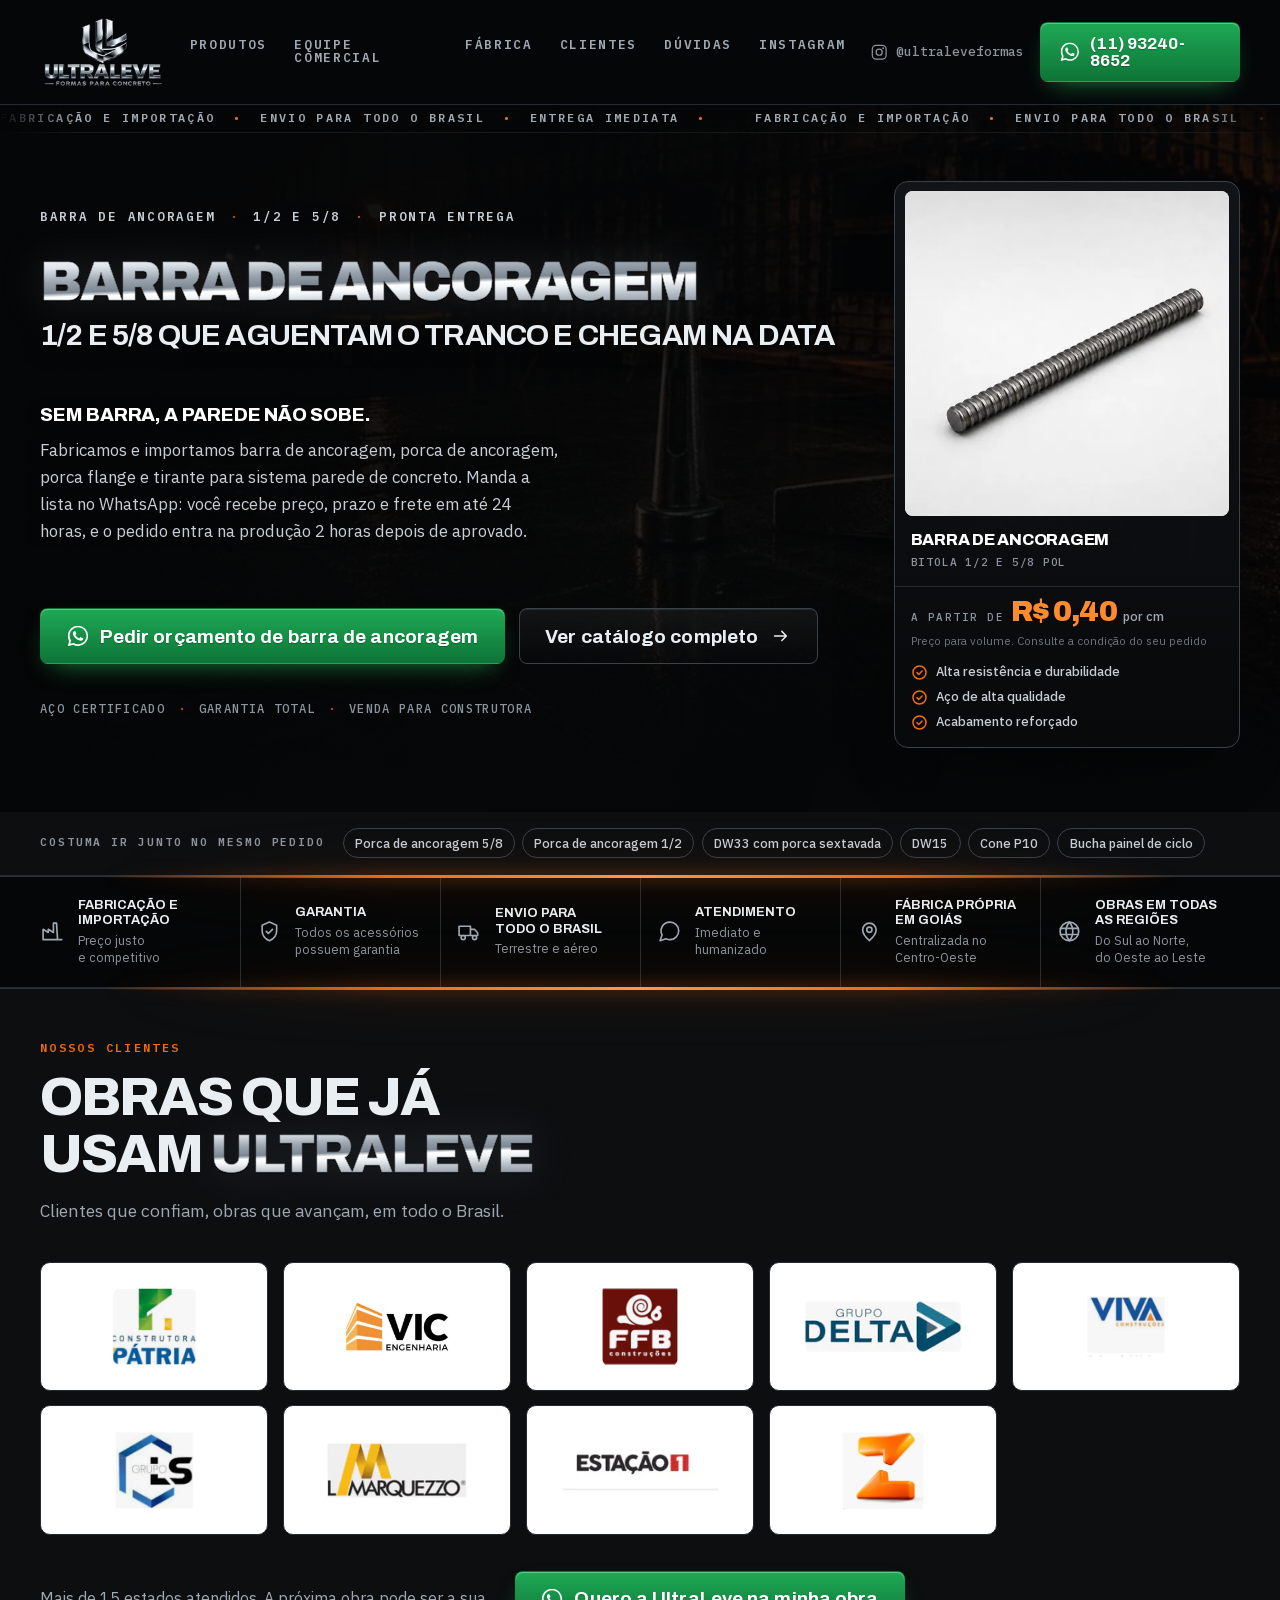
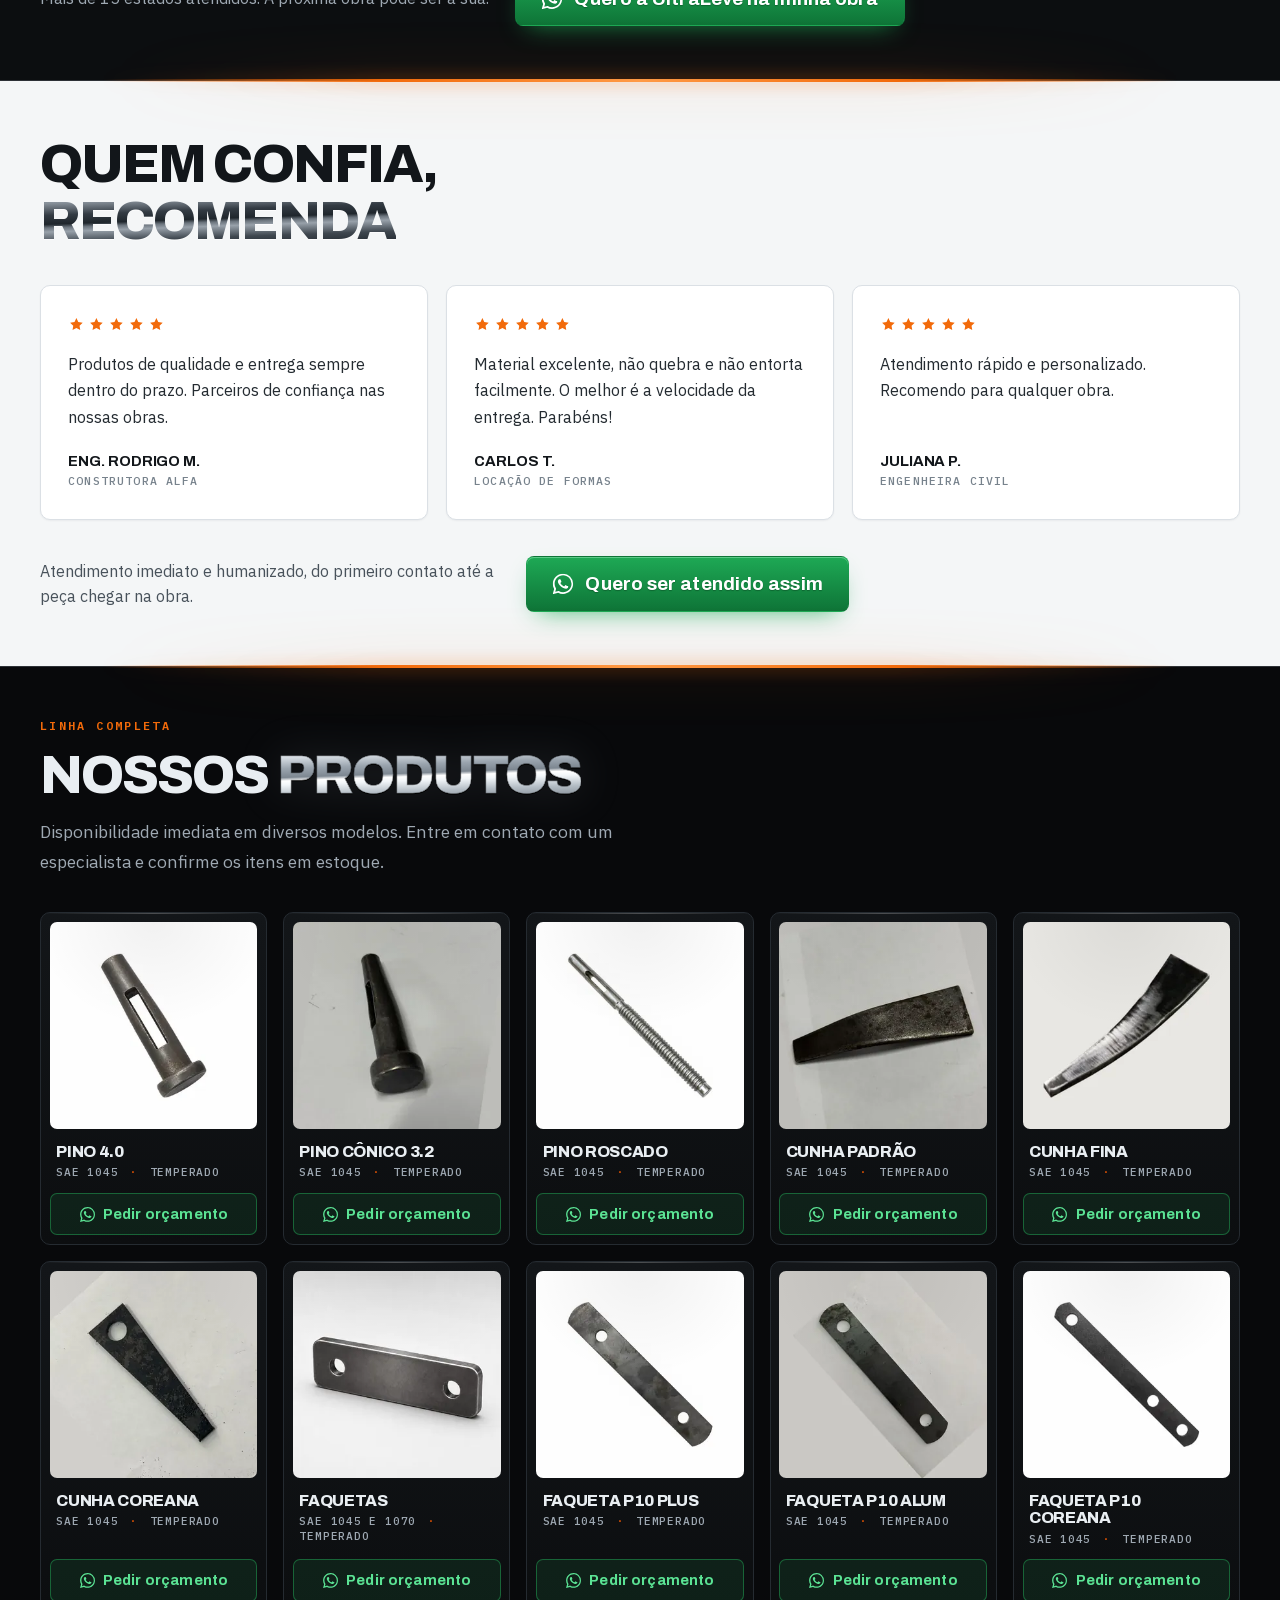
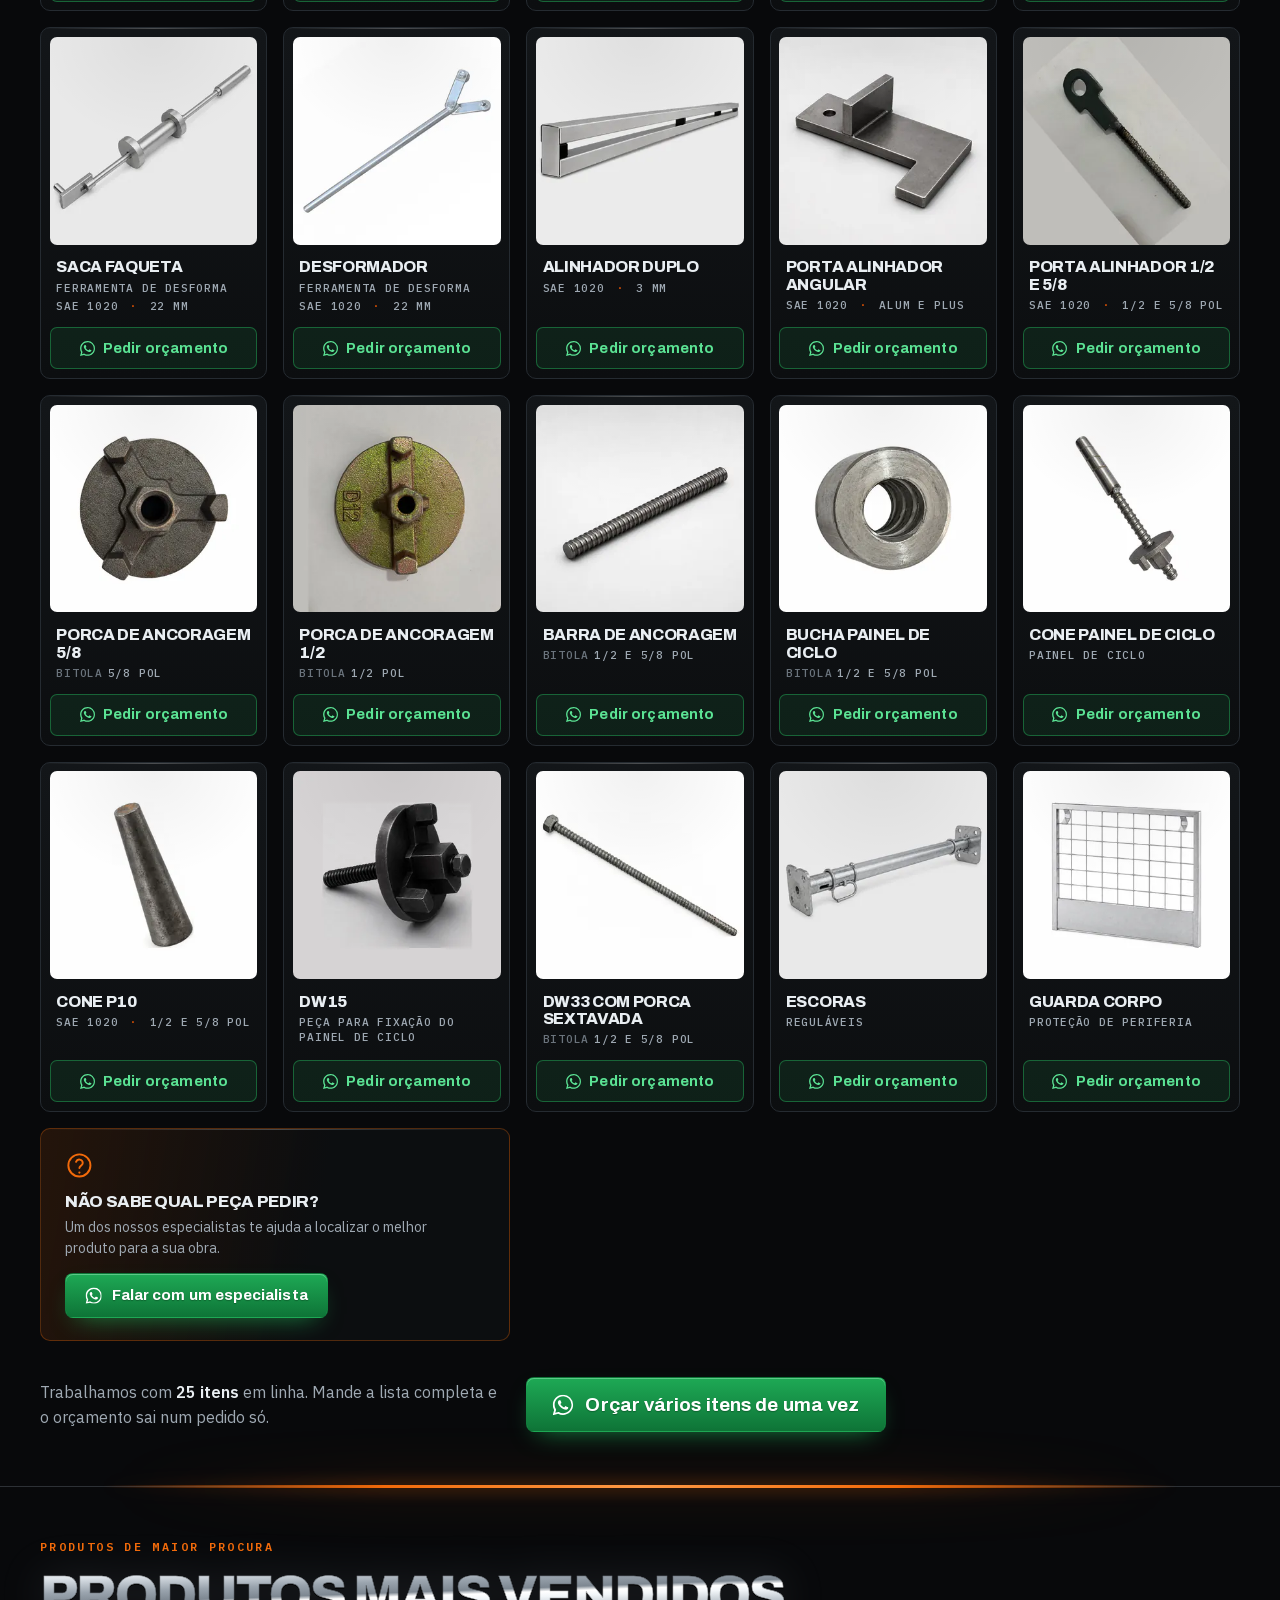
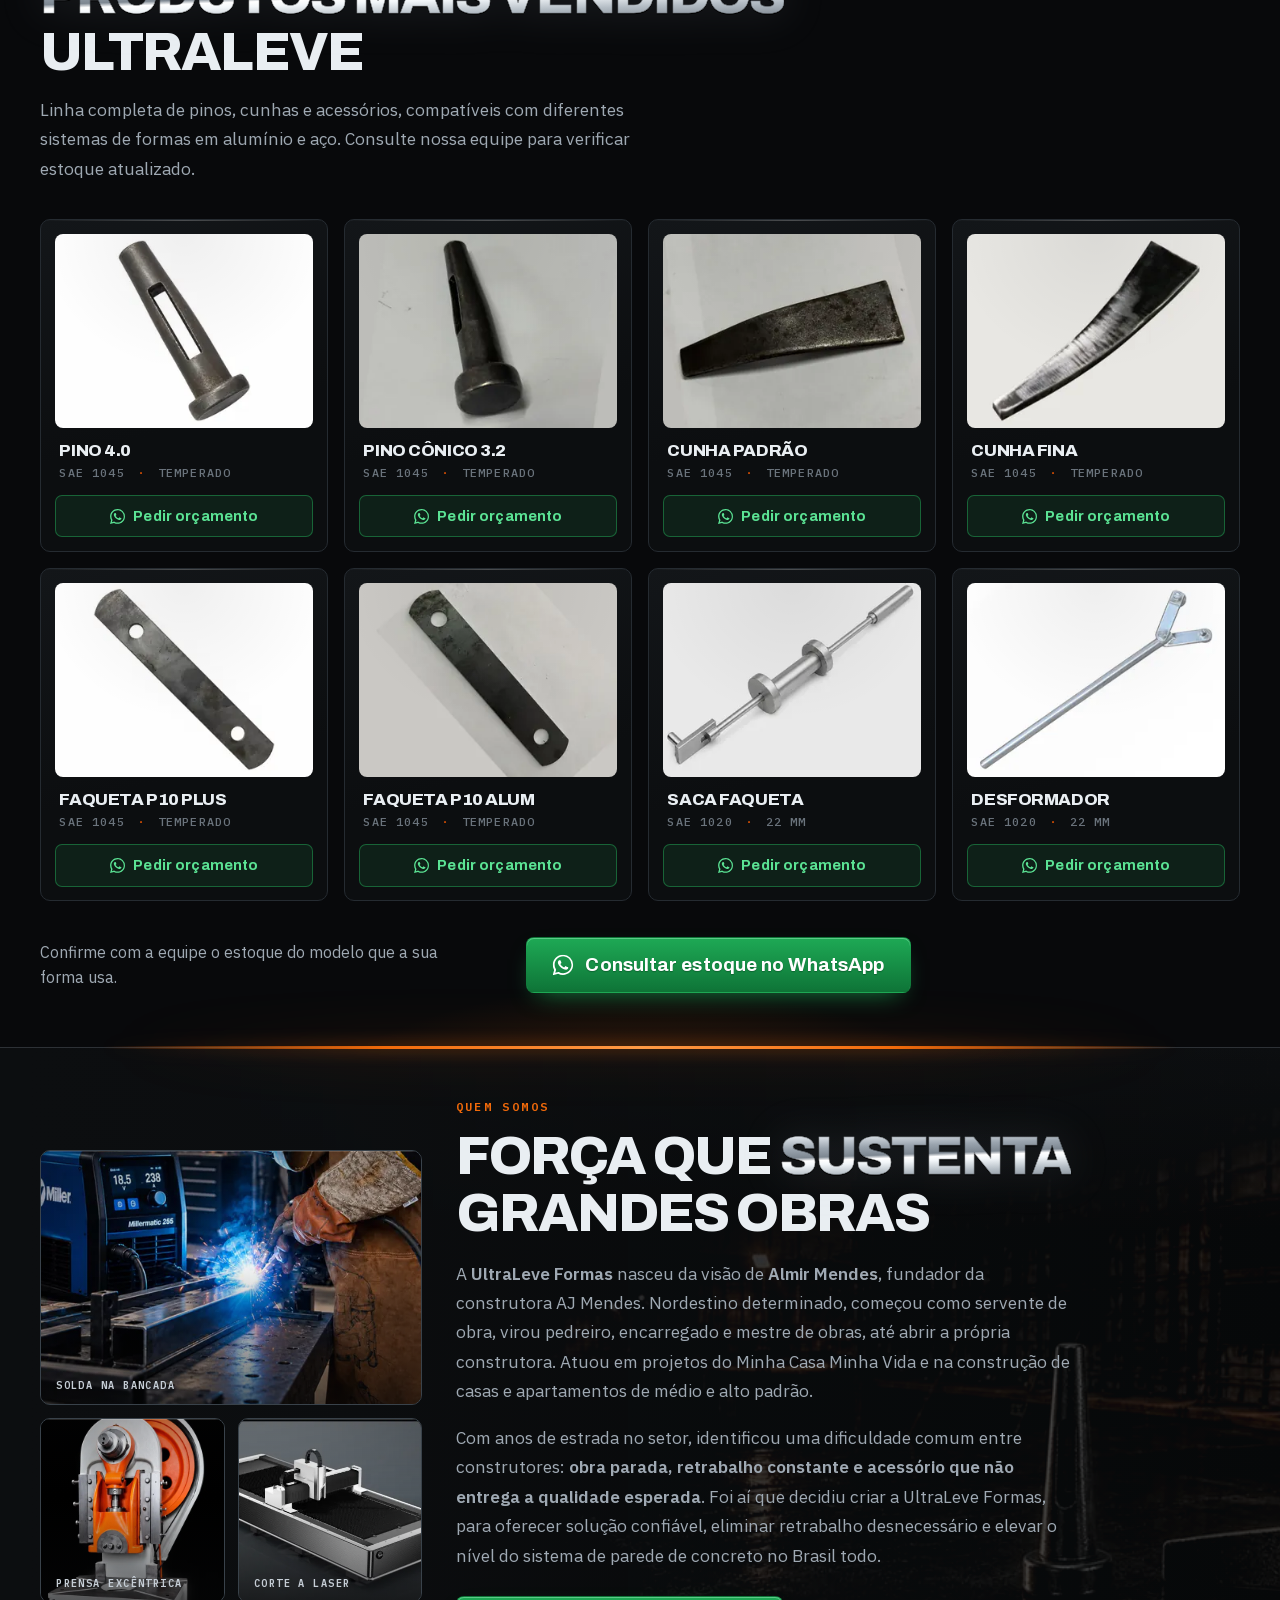
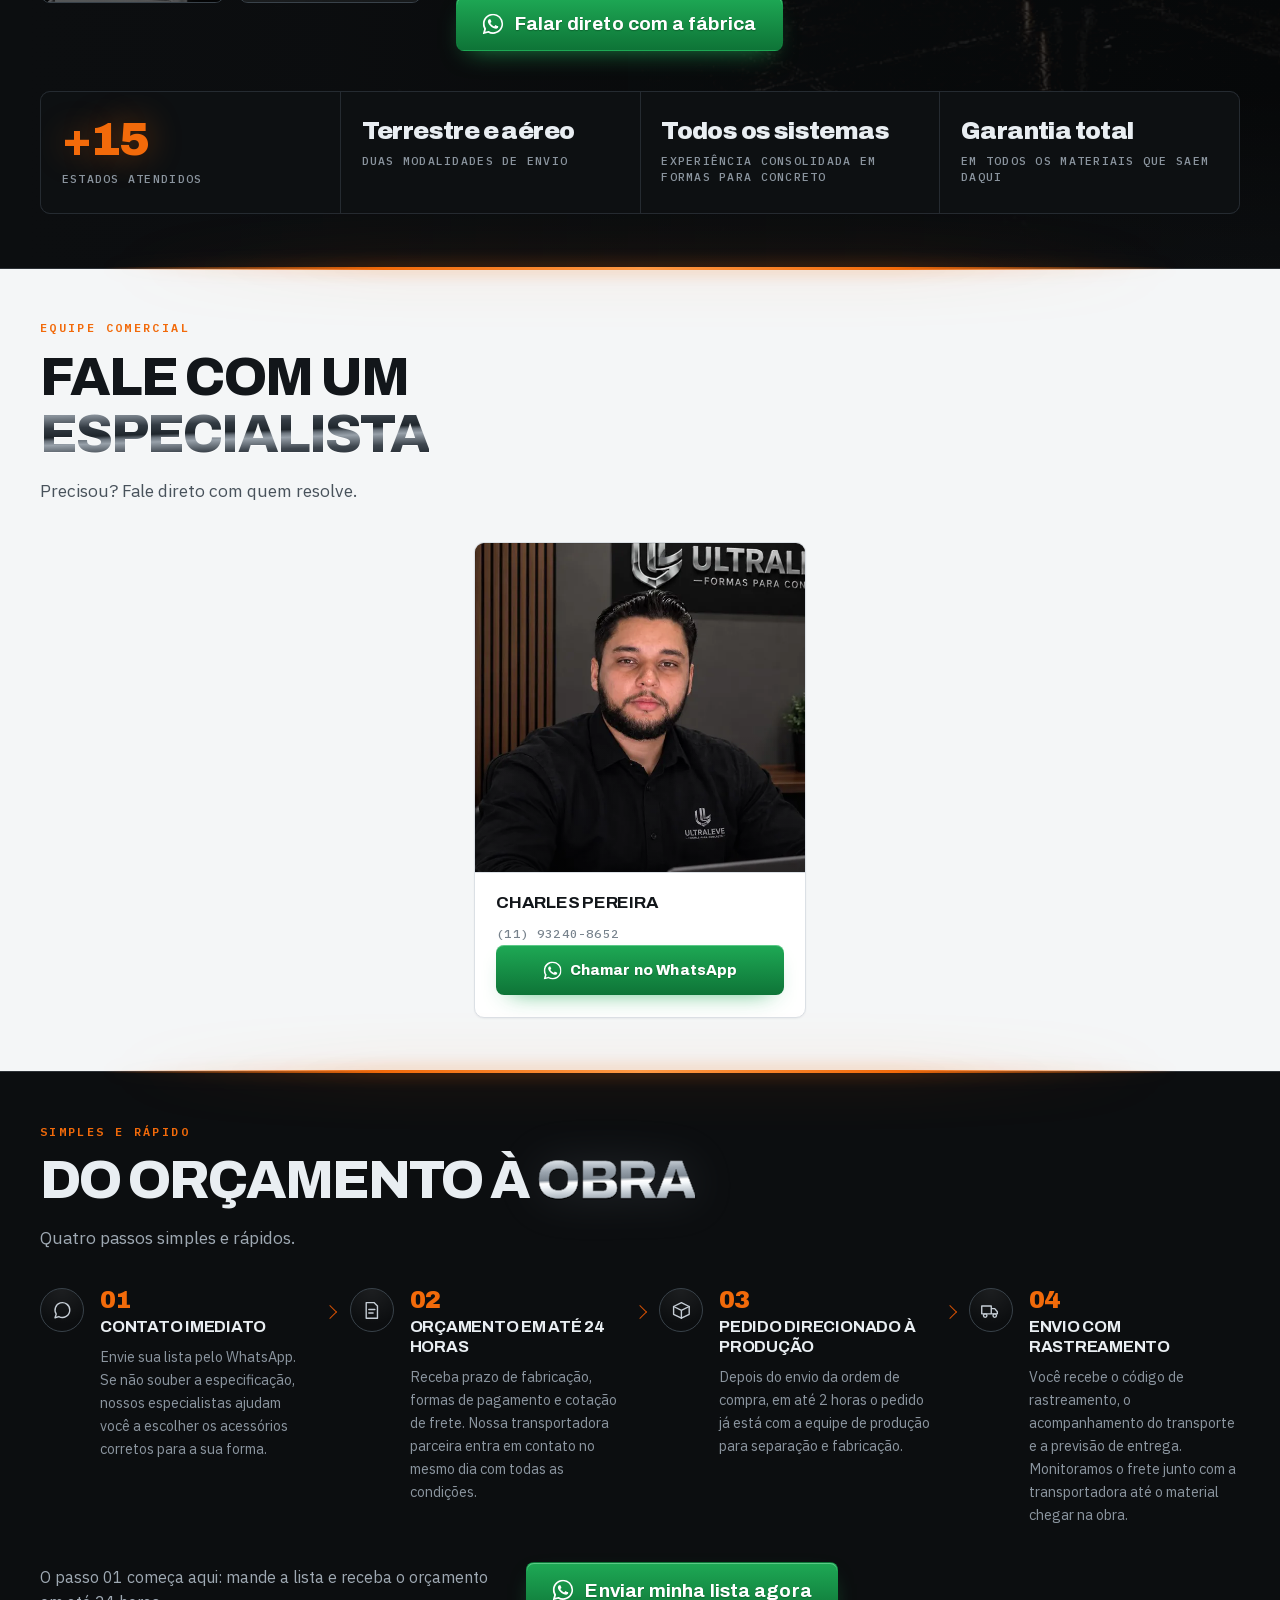
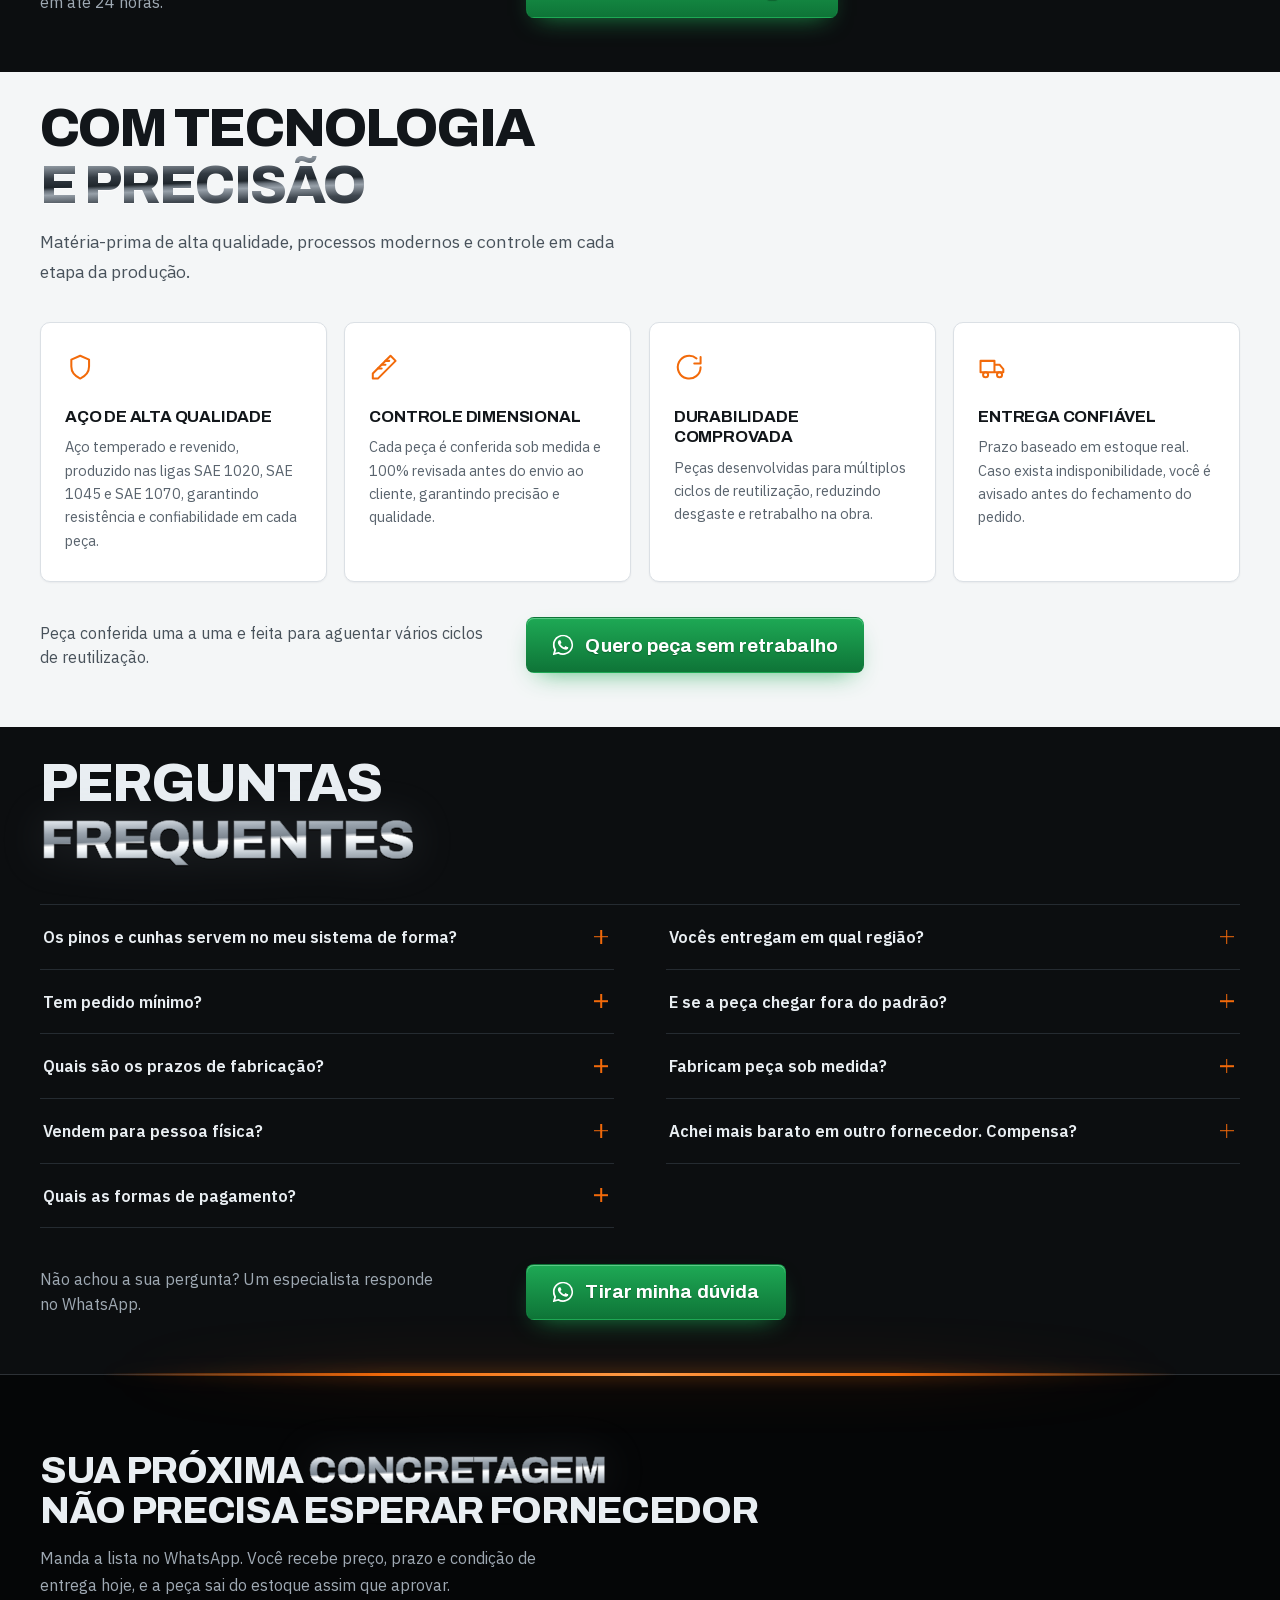
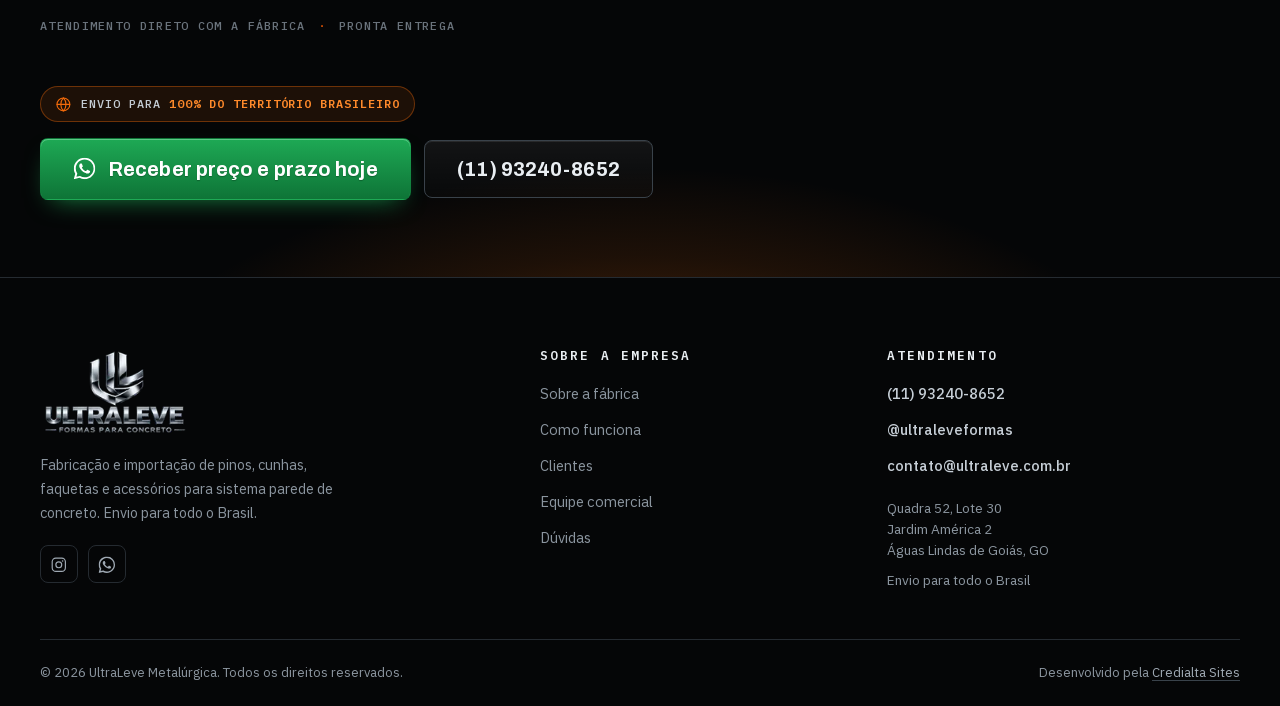
<file: barra-de-ancoragem/index.html>
<!DOCTYPE html>
<html lang="pt-BR">
<head>
<meta charset="utf-8">
<meta name="viewport" content="width=device-width, initial-scale=1">
<title>Barra de Ancoragem 1/2 e 5/8 | Fábrica | UltraLeve Metalúrgica</title>
<meta name="description" content="Barra de ancoragem 1/2 e 5/8 direto da fábrica, com porca de ancoragem, porca flange e tirante. Orçamento em até 24 horas no WhatsApp e envio para todo o Brasil.">
<meta name="theme-color" content="#08090B">
<link rel="canonical" href="https://www.ultraleveformasoficial.com.br/barra-de-ancoragem/">
<link rel="icon" href="../assets/img/favicon.png" type="image/png">
<link rel="apple-touch-icon" href="../assets/img/logo-sm.png">

<meta property="og:type" content="website">
<meta property="og:locale" content="pt_BR">
<meta property="og:site_name" content="UltraLeve Metalúrgica">
<meta property="og:title" content="Barra de Ancoragem 1/2 e 5/8 | Fábrica | UltraLeve Metalúrgica">
<meta property="og:description" content="Barra de ancoragem 1/2 e 5/8 direto da fábrica, com porca de ancoragem, porca flange e tirante. Orçamento em até 24 horas no WhatsApp e envio para todo o Brasil.">
<meta property="og:image" content="https://www.ultraleveformasoficial.com.br/assets/img/hero-desktop.jpg">
<meta name="twitter:card" content="summary_large_image">

<!-- hero: o arquivo de cada faixa bate com a media query do CSS
     (mobile até 600, sm de 601 a 1300, desktop acima) -->
<link rel="preload" as="image" type="image/webp" href="../assets/img/hero-mobile.webp" media="(max-width: 600px)" fetchpriority="high">
<link rel="preload" as="image" type="image/webp" href="../assets/img/hero-desktop-sm.webp" media="(min-width: 601px) and (max-width: 1300px)" fetchpriority="high">
<link rel="preload" as="image" type="image/webp" href="../assets/img/hero-desktop.webp" media="(min-width: 1301px)" fetchpriority="high">
<!-- Archivo no título e Plex Sans no subtítulo: se a Plex chega depois da primeira
     pintura, o parágrafo quebra diferente e o bloco do hero pula (CLS no desktop) -->
<link rel="preload" as="font" type="font/woff2" href="../assets/fonts/archivo-latin.woff2" crossorigin>
<link rel="preload" as="font" type="font/woff2" href="../assets/fonts/ibm-plex-sans-latin.woff2" crossorigin>
<link rel="preload" as="image" type="image/webp" href="../assets/img/prod/barra-ancoragem-480.webp" fetchpriority="high">
<link rel="stylesheet" href="../assets/css/style.css">
<link rel="stylesheet" href="../assets/css/lp.css">
</head>
<body>

<a class="skip" href="#conteudo">Pular para o conteúdo</a>

<!-- ============ HEADER ============ -->
<header class="hdr" id="hdr">
  <div class="wrap hdr__in">
    <a class="hdr__logo" href="#topo" aria-label="UltraLeve Metalúrgica, ir para o início">
      <img src="../assets/img/logo-190.webp" srcset="../assets/img/logo-190.webp 190w, ../assets/img/logo-380.webp 380w" sizes="(max-width:860px) 96px, 128px" alt="UltraLeve Metalúrgica, formas para concreto" width="380" height="214">
    </a>

    <nav class="hdr__nav" id="nav" aria-label="Navegação principal">
      <a href="#produtos">Produtos</a>
      <a href="#equipe">Equipe comercial</a>
      <a href="#fabrica">Fábrica</a>
      <a href="#clientes">Clientes</a>
      <a href="#duvidas">Dúvidas</a>
      <a href="https://instagram.com/ultraleveformas" target="_blank" rel="noopener">Instagram</a>
    </nav>

    <div class="hdr__end">
      <a class="hdr__ig" href="https://instagram.com/ultraleveformas" target="_blank" rel="noopener" aria-label="Instagram da UltraLeve">
        <svg viewBox="0 0 24 24" aria-hidden="true"><rect x="3" y="3" width="18" height="18" rx="5"/><circle cx="12" cy="12" r="4"/><circle cx="17.2" cy="6.8" r="1.1" fill="currentColor" stroke="none"/></svg>
        <span>@ultraleveformas</span>
      </a>
      <a class="btn btn--wa hdr__cta" href="https://wa.me/5511932408652?text=Ol%C3%A1!%20Vim%20pela%20p%C3%A1gina%20de%20barra%20de%20ancoragem%20e%20gostaria%20de%20um%20or%C3%A7amento." target="_blank" rel="noopener" aria-label="WhatsApp (11) 93240-8652">
        <svg class="ico-wa" viewBox="0 0 24 24" aria-hidden="true"><path d="M17.472 14.382c-.297-.149-1.758-.867-2.03-.967-.273-.099-.471-.148-.67.15-.197.297-.767.966-.94 1.164-.173.199-.347.223-.644.075-.297-.15-1.255-.463-2.39-1.475-.883-.788-1.48-1.761-1.653-2.059-.173-.297-.018-.458.13-.606.134-.133.347-.347.52-.52.174-.174.232-.298.347-.497.115-.199.058-.372-.024-.52-.082-.149-.67-1.612-.917-2.207-.244-.579-.487-.5-.669-.51-.173-.008-.371-.01-.57-.01-.198 0-.52.074-.792.372-.272.297-1.04 1.016-1.04 2.479 0 1.462 1.065 2.875 1.213 3.074.149.198 2.096 3.2 5.077 4.487.709.306 1.262.489 1.694.625.712.227 1.36.195 1.872.118.572-.085 1.758-.719 2.006-1.413.248-.694.248-1.289.173-1.413-.074-.124-.272-.198-.57-.347m-5.421 7.403h-.004a9.87 9.87 0 0 1-5.031-1.378l-.361-.214-3.741.982.998-3.648-.235-.374a9.86 9.86 0 0 1-1.51-5.26c.001-5.45 4.436-9.884 9.888-9.884 2.64 0 5.122 1.03 6.988 2.898a9.825 9.825 0 0 1 2.893 6.994c-.003 5.45-4.437 9.884-9.885 9.884m8.413-18.297A11.815 11.815 0 0 0 12.05 0C5.495 0 .16 5.335.157 11.892c0 2.096.547 4.142 1.588 5.945L.057 24l6.305-1.654a11.882 11.882 0 0 0 5.683 1.448h.005c6.554 0 11.89-5.335 11.893-11.893a11.821 11.821 0 0 0-3.48-8.413Z"/></svg>
        <span>(11) 93240-8652</span>
      </a>
      <button class="burger" id="burger" aria-label="Abrir menu" aria-expanded="false" aria-controls="nav">
        <span></span><span></span><span></span>
      </button>
    </div>
  </div>
</header>

<main id="conteudo">
<span id="topo"></span>

<!-- ============ HERO DA PEÇA ============ -->
<section class="hero hero--lp">
  <div class="hero__bg" role="img" aria-label="Barra de ancoragem roscada em aço, bitolas 1/2 e 5/8"></div>

  <div class="faixa" aria-hidden="true">
    <div class="faixa__t">
      <span>Fabricação e importação <i>•</i> Envio para todo o Brasil <i>•</i> Entrega imediata <i>•</i></span>
      <span>Fabricação e importação <i>•</i> Envio para todo o Brasil <i>•</i> Entrega imediata <i>•</i></span>
      <span>Fabricação e importação <i>•</i> Envio para todo o Brasil <i>•</i> Entrega imediata <i>•</i></span>
    </div>
  </div>

  <div class="wrap hero__in">
    <p class="hero__over stag" style="--d:40ms">Barra de ancoragem <i>·</i> 1/2 e 5/8 <i>·</i> Pronta entrega</p>

    <h1 class="hero__h1 stag" style="--d:70ms">
      <span class="chrome">Barra de ancoragem</span>
      <span class="hero__h1b">1/2 e 5/8 que aguentam o tranco e chegam na data</span>
    </h1>

    <figure class="pecaC stag" style="--d:110ms">
      <div class="pecaC__g">
        <span class="pecaC__img"><img src="../assets/img/prod/barra-ancoragem-480.webp" srcset="../assets/img/prod/barra-ancoragem-320.webp 320w, ../assets/img/prod/barra-ancoragem-480.webp 480w, ../assets/img/prod/barra-ancoragem-620.webp 620w" sizes="(max-width:1000px) calc(100vw - 60px), 364px" alt="Barra de ancoragem roscada em aço, bitolas 1/2 e 5/8" width="620" height="620" fetchpriority="high" decoding="async"></span>
      </div>
      <figcaption class="pecaC__b">
        <b>Barra de ancoragem</b>
        <span class="pecaC__f">Bitola 1/2 e 5/8 pol</span>
      </figcaption>
      <p class="pecaC__p">
        <span class="pecaC__pr">a partir de</span>
        <b>R$ 0,40</b>
        <span class="pecaC__pu">por cm</span>
      </p>
      <p class="pecaC__pn">Preço para volume. Consulte a condição do seu pedido</p>
      <ul class="pecaC__s">
        <li><svg viewBox="0 0 24 24" aria-hidden="true"><circle cx="12" cy="12" r="9.2"/><path d="m8.4 12.2 2.5 2.5 4.7-4.9"/></svg>Alta resistência e durabilidade</li>
        <li><svg viewBox="0 0 24 24" aria-hidden="true"><circle cx="12" cy="12" r="9.2"/><path d="m8.4 12.2 2.5 2.5 4.7-4.9"/></svg>Aço de alta qualidade</li>
        <li><svg viewBox="0 0 24 24" aria-hidden="true"><circle cx="12" cy="12" r="9.2"/><path d="m8.4 12.2 2.5 2.5 4.7-4.9"/></svg>Acabamento reforçado</li>
      </ul>
    </figure>

    <p class="hero__sub stag" style="--d:140ms">
      <strong class="hero__grito">Sem barra, a parede não sobe.</strong>
      Fabricamos e importamos barra de ancoragem, porca de ancoragem, porca flange e tirante para sistema parede de concreto. Manda a lista no WhatsApp: você recebe preço, prazo e frete em até 24 horas, e o pedido entra na produção 2 horas depois de aprovado.
    </p>

    <div class="hero__cta stag" style="--d:210ms">
      <a class="btn btn--wa btn--pulse" href="https://wa.me/5511932408652?text=Ol%C3%A1!%20Vim%20pela%20p%C3%A1gina%20de%20barra%20de%20ancoragem%20e%20gostaria%20de%20um%20or%C3%A7amento." target="_blank" rel="noopener">
        <svg class="ico-wa" viewBox="0 0 24 24" aria-hidden="true"><path d="M17.472 14.382c-.297-.149-1.758-.867-2.03-.967-.273-.099-.471-.148-.67.15-.197.297-.767.966-.94 1.164-.173.199-.347.223-.644.075-.297-.15-1.255-.463-2.39-1.475-.883-.788-1.48-1.761-1.653-2.059-.173-.297-.018-.458.13-.606.134-.133.347-.347.52-.52.174-.174.232-.298.347-.497.115-.199.058-.372-.024-.52-.082-.149-.67-1.612-.917-2.207-.244-.579-.487-.5-.669-.51-.173-.008-.371-.01-.57-.01-.198 0-.52.074-.792.372-.272.297-1.04 1.016-1.04 2.479 0 1.462 1.065 2.875 1.213 3.074.149.198 2.096 3.2 5.077 4.487.709.306 1.262.489 1.694.625.712.227 1.36.195 1.872.118.572-.085 1.758-.719 2.006-1.413.248-.694.248-1.289.173-1.413-.074-.124-.272-.198-.57-.347m-5.421 7.403h-.004a9.87 9.87 0 0 1-5.031-1.378l-.361-.214-3.741.982.998-3.648-.235-.374a9.86 9.86 0 0 1-1.51-5.26c.001-5.45 4.436-9.884 9.888-9.884 2.64 0 5.122 1.03 6.988 2.898a9.825 9.825 0 0 1 2.893 6.994c-.003 5.45-4.437 9.884-9.885 9.884m8.413-18.297A11.815 11.815 0 0 0 12.05 0C5.495 0 .16 5.335.157 11.892c0 2.096.547 4.142 1.588 5.945L.057 24l6.305-1.654a11.882 11.882 0 0 0 5.683 1.448h.005c6.554 0 11.89-5.335 11.893-11.893a11.821 11.821 0 0 0-3.48-8.413Z"/></svg>
        Pedir orçamento de barra de ancoragem
      </a>
      <a class="btn btn--steel" href="#produtos">
        Ver catálogo completo
        <svg viewBox="0 0 24 24" aria-hidden="true"><path d="M5 12h13m-5-5 5 5-5 5"/></svg>
      </a>
    </div>

    <p class="hero__note stag" style="--d:280ms">Aço certificado <i>·</i> Garantia total <i>·</i> Venda para construtora</p>
  </div>
</section>

<!-- ============ COSTUMA IR JUNTO ============ -->
<div class="junto">
  <div class="wrap junto__in">
    <p class="junto__t">Costuma ir junto no mesmo pedido</p>
    <ul class="junto__l">
        <li><a href="https://wa.me/5511932408652?text=Ol%C3%A1!%20Vim%20pela%20p%C3%A1gina%20de%20barra%20de%20ancoragem%20e%20gostaria%20de%20um%20or%C3%A7amento%20para%20*Porca%20de%20ancoragem%205%2F8*." target="_blank" rel="noopener">Porca de ancoragem 5/8</a></li>
        <li><a href="https://wa.me/5511932408652?text=Ol%C3%A1!%20Vim%20pela%20p%C3%A1gina%20de%20barra%20de%20ancoragem%20e%20gostaria%20de%20um%20or%C3%A7amento%20para%20*Porca%20de%20ancoragem%201%2F2*." target="_blank" rel="noopener">Porca de ancoragem 1/2</a></li>
        <li><a href="https://wa.me/5511932408652?text=Ol%C3%A1!%20Vim%20pela%20p%C3%A1gina%20de%20barra%20de%20ancoragem%20e%20gostaria%20de%20um%20or%C3%A7amento%20para%20*DW33%20com%20porca%20sextavada*." target="_blank" rel="noopener">DW33 com porca sextavada</a></li>
        <li><a href="https://wa.me/5511932408652?text=Ol%C3%A1!%20Vim%20pela%20p%C3%A1gina%20de%20barra%20de%20ancoragem%20e%20gostaria%20de%20um%20or%C3%A7amento%20para%20*DW15*." target="_blank" rel="noopener">DW15</a></li>
        <li><a href="https://wa.me/5511932408652?text=Ol%C3%A1!%20Vim%20pela%20p%C3%A1gina%20de%20barra%20de%20ancoragem%20e%20gostaria%20de%20um%20or%C3%A7amento%20para%20*Cone%20P10*." target="_blank" rel="noopener">Cone P10</a></li>
        <li><a href="https://wa.me/5511932408652?text=Ol%C3%A1!%20Vim%20pela%20p%C3%A1gina%20de%20barra%20de%20ancoragem%20e%20gostaria%20de%20um%20or%C3%A7amento%20para%20*Bucha%20painel%20de%20ciclo*." target="_blank" rel="noopener">Bucha painel de ciclo</a></li>
    </ul>
  </div>
</div>
<!-- ============ SELOS ============ -->
<div class="cut" aria-hidden="true"><i></i></div>

<section class="trust">
  <div class="wrap trust__grid">
    <div class="trust__i reveal">
      <svg viewBox="0 0 24 24" aria-hidden="true"><path d="M3 20V10l5 3V10l5 3V4h3l1 16H3Z"/><path d="M18 20h3"/></svg>
      <p><b>Fabricação e importação</b>Preço justo e competitivo</p>
    </div>
    <div class="trust__i reveal">
      <svg viewBox="0 0 24 24" aria-hidden="true"><path d="M12 3l7 3v5.5c0 4.2-2.9 7.6-7 9.5-4.1-1.9-7-5.3-7-9.5V6z"/><path d="m9 12 2 2 4-4"/></svg>
      <p><b>Garantia</b>Todos os acessórios possuem garantia</p>
    </div>
    <div class="trust__i reveal">
      <svg viewBox="0 0 24 24" aria-hidden="true"><path d="M2 7h11v9H2zM13 10h4l3 3.5V16h-7z"/><circle cx="6" cy="18" r="2"/><circle cx="17" cy="18" r="2"/></svg>
      <p><b>Envio para todo o Brasil</b>Terrestre e aéreo</p>
    </div>
    <div class="trust__i reveal">
      <svg viewBox="0 0 24 24" aria-hidden="true"><path d="M21 11.5a8.4 8.4 0 0 1-8.5 8.5 8.7 8.7 0 0 1-3.8-.9L3 21l1.9-5.7A8.4 8.4 0 0 1 12.5 3 8.4 8.4 0 0 1 21 11.5Z"/></svg>
      <p><b>Atendimento</b>Imediato e humanizado</p>
    </div>
    <div class="trust__i reveal">
      <svg viewBox="0 0 24 24" aria-hidden="true"><path d="M12 21s6.5-5.6 6.5-10.5a6.5 6.5 0 1 0-13 0C5.5 15.4 12 21 12 21Z"/><circle cx="12" cy="10.4" r="2.5"/></svg>
      <p><b>Fábrica própria em Goiás</b>Centralizada no Centro-Oeste</p>
    </div>
    <div class="trust__i reveal">
      <svg viewBox="0 0 24 24" aria-hidden="true"><circle cx="12" cy="12" r="9"/><path d="M3.3 9h17.4M3.3 15h17.4"/><path d="M12 3a14 14 0 0 1 0 18M12 3a14 14 0 0 0 0 18"/></svg>
      <p><b>Obras em todas as regiões</b>Do Sul ao Norte, do Oeste ao Leste</p>
    </div>
  </div>
</section>

<!-- ============ CLIENTES ============ -->
<div class="cut" aria-hidden="true"><i></i></div>

<section class="sec sec--alt" id="clientes">
  <div class="wrap">
    <div class="head reveal">
      <p class="eyebrow">Nossos clientes</p>
      <h2 class="h2">Obras que já usam <span class="chrome">UltraLeve</span></h2>
      <p class="lede">Clientes que confiam, obras que avançam, em todo o Brasil.</p>
    </div>

    <ul class="marcas">
      <li class="reveal"><img src="../assets/img/cli/construtora-patria-240.webp" srcset="../assets/img/cli/construtora-patria-240.webp 240w, ../assets/img/cli/construtora-patria-480.webp 480w" sizes="(max-width:600px) calc(33vw - 40px), (max-width:860px) calc(31vw - 32px), (max-width:1000px) calc(23vw - 33px), (max-width:1420px) calc(20vw - 50px), 234px" alt="Construtora Pátria" width="440" height="260" loading="lazy" decoding="async"></li>
      <li class="reveal"><img src="../assets/img/cli/vic-engenharia-240.webp" srcset="../assets/img/cli/vic-engenharia-240.webp 240w, ../assets/img/cli/vic-engenharia-480.webp 480w" sizes="(max-width:600px) calc(33vw - 40px), (max-width:860px) calc(31vw - 32px), (max-width:1000px) calc(23vw - 33px), (max-width:1420px) calc(20vw - 50px), 234px" alt="VIC Engenharia" width="440" height="260" loading="lazy" decoding="async"></li>
      <li class="reveal"><img src="../assets/img/cli/ffb-240.webp" srcset="../assets/img/cli/ffb-240.webp 240w, ../assets/img/cli/ffb-480.webp 480w" sizes="(max-width:600px) calc(33vw - 40px), (max-width:860px) calc(31vw - 32px), (max-width:1000px) calc(23vw - 33px), (max-width:1420px) calc(20vw - 50px), 234px" alt="FFB Construções" width="440" height="260" loading="lazy" decoding="async"></li>
      <li class="reveal"><img src="../assets/img/cli/grupo-delta-240.webp" srcset="../assets/img/cli/grupo-delta-240.webp 240w, ../assets/img/cli/grupo-delta-480.webp 480w" sizes="(max-width:600px) calc(33vw - 40px), (max-width:860px) calc(31vw - 32px), (max-width:1000px) calc(23vw - 33px), (max-width:1420px) calc(20vw - 50px), 234px" alt="Grupo Delta" width="440" height="260" loading="lazy" decoding="async"></li>
      <li class="reveal"><img src="../assets/img/cli/viva-240.webp" srcset="../assets/img/cli/viva-240.webp 240w, ../assets/img/cli/viva-480.webp 480w" sizes="(max-width:600px) calc(33vw - 40px), (max-width:860px) calc(31vw - 32px), (max-width:1000px) calc(23vw - 33px), (max-width:1420px) calc(20vw - 50px), 234px" alt="Viva Construções" width="440" height="260" loading="lazy" decoding="async"></li>
      <li class="reveal"><img src="../assets/img/cli/ls-cotia-240.webp" srcset="../assets/img/cli/ls-cotia-240.webp 240w, ../assets/img/cli/ls-cotia-480.webp 480w" sizes="(max-width:600px) calc(33vw - 40px), (max-width:860px) calc(31vw - 32px), (max-width:1000px) calc(23vw - 33px), (max-width:1420px) calc(20vw - 50px), 234px" alt="Grupo LS Cotia" width="440" height="260" loading="lazy" decoding="async"></li>
      <li class="reveal"><img src="../assets/img/cli/l-marquezzo-240.webp" srcset="../assets/img/cli/l-marquezzo-240.webp 240w, ../assets/img/cli/l-marquezzo-480.webp 480w" sizes="(max-width:600px) calc(33vw - 40px), (max-width:860px) calc(31vw - 32px), (max-width:1000px) calc(23vw - 33px), (max-width:1420px) calc(20vw - 50px), 234px" alt="L Marquezzo" width="440" height="260" loading="lazy" decoding="async"></li>
      <li class="reveal"><img src="../assets/img/cli/estacao-1-240.webp" srcset="../assets/img/cli/estacao-1-240.webp 240w, ../assets/img/cli/estacao-1-480.webp 480w" sizes="(max-width:600px) calc(33vw - 40px), (max-width:860px) calc(31vw - 32px), (max-width:1000px) calc(23vw - 33px), (max-width:1420px) calc(20vw - 50px), 234px" alt="Estação 1" width="440" height="260" loading="lazy" decoding="async"></li>
      <li class="reveal"><img src="../assets/img/cli/stanza-240.webp" srcset="../assets/img/cli/stanza-240.webp 240w, ../assets/img/cli/stanza-480.webp 480w" sizes="(max-width:600px) calc(33vw - 40px), (max-width:860px) calc(31vw - 32px), (max-width:1000px) calc(23vw - 33px), (max-width:1420px) calc(20vw - 50px), 234px" alt="Stanza" width="440" height="260" loading="lazy" decoding="async"></li>
    </ul>

    <div class="acao reveal">
      <p>Mais de 15 estados atendidos. A próxima obra pode ser a sua.</p>
      <a class="btn btn--wa" href="https://wa.me/5511932408652?text=Ol%C3%A1!%20Vim%20pela%20p%C3%A1gina%20de%20barra%20de%20ancoragem%20e%20quero%20a%20UltraLeve%20fornecendo%20para%20a%20minha%20obra." target="_blank" rel="noopener">
        <svg class="ico-wa" viewBox="0 0 24 24" aria-hidden="true"><path d="M17.472 14.382c-.297-.149-1.758-.867-2.03-.967-.273-.099-.471-.148-.67.15-.197.297-.767.966-.94 1.164-.173.199-.347.223-.644.075-.297-.15-1.255-.463-2.39-1.475-.883-.788-1.48-1.761-1.653-2.059-.173-.297-.018-.458.13-.606.134-.133.347-.347.52-.52.174-.174.232-.298.347-.497.115-.199.058-.372-.024-.52-.082-.149-.67-1.612-.917-2.207-.244-.579-.487-.5-.669-.51-.173-.008-.371-.01-.57-.01-.198 0-.52.074-.792.372-.272.297-1.04 1.016-1.04 2.479 0 1.462 1.065 2.875 1.213 3.074.149.198 2.096 3.2 5.077 4.487.709.306 1.262.489 1.694.625.712.227 1.36.195 1.872.118.572-.085 1.758-.719 2.006-1.413.248-.694.248-1.289.173-1.413-.074-.124-.272-.198-.57-.347m-5.421 7.403h-.004a9.87 9.87 0 0 1-5.031-1.378l-.361-.214-3.741.982.998-3.648-.235-.374a9.86 9.86 0 0 1-1.51-5.26c.001-5.45 4.436-9.884 9.888-9.884 2.64 0 5.122 1.03 6.988 2.898a9.825 9.825 0 0 1 2.893 6.994c-.003 5.45-4.437 9.884-9.885 9.884m8.413-18.297A11.815 11.815 0 0 0 12.05 0C5.495 0 .16 5.335.157 11.892c0 2.096.547 4.142 1.588 5.945L.057 24l6.305-1.654a11.882 11.882 0 0 0 5.683 1.448h.005c6.554 0 11.89-5.335 11.893-11.893a11.821 11.821 0 0 0-3.48-8.413Z"/></svg>
        Quero a UltraLeve na minha obra
      </a>
    </div>
  </div>
</section>

<!-- ============ DEPOIMENTOS ============ -->
<!-- ATENÇÃO FELIPE: os tres depoimentos abaixo vieram do mockup e sao FICTICIOS.
     Substituir pelos reais (nome, cargo, empresa) antes de publicar. -->
<div class="cut" aria-hidden="true"><i></i></div>

<section class="sec sec--claro" id="depoimentos">
  <div class="wrap">
    <div class="head reveal">
      <h2 class="h2">Quem confia, <span class="chrome">recomenda</span></h2>
    </div>
    <div class="dep__g">
      <figure class="dep reveal">
        <div class="dep__s" role="img" aria-label="Avaliação 5 de 5"><svg viewBox="0 0 24 24" aria-hidden="true"><path d="m12 3 2.7 5.6 6.3.9-4.5 4.3 1 6.2-5.5-2.9-5.5 2.9 1-6.2L3 9.5l6.3-.9z"/></svg><svg viewBox="0 0 24 24" aria-hidden="true"><path d="m12 3 2.7 5.6 6.3.9-4.5 4.3 1 6.2-5.5-2.9-5.5 2.9 1-6.2L3 9.5l6.3-.9z"/></svg><svg viewBox="0 0 24 24" aria-hidden="true"><path d="m12 3 2.7 5.6 6.3.9-4.5 4.3 1 6.2-5.5-2.9-5.5 2.9 1-6.2L3 9.5l6.3-.9z"/></svg><svg viewBox="0 0 24 24" aria-hidden="true"><path d="m12 3 2.7 5.6 6.3.9-4.5 4.3 1 6.2-5.5-2.9-5.5 2.9 1-6.2L3 9.5l6.3-.9z"/></svg><svg viewBox="0 0 24 24" aria-hidden="true"><path d="m12 3 2.7 5.6 6.3.9-4.5 4.3 1 6.2-5.5-2.9-5.5 2.9 1-6.2L3 9.5l6.3-.9z"/></svg></div>
        <blockquote><p>Produtos de qualidade e entrega sempre dentro do prazo. Parceiros de confiança nas nossas obras.</p></blockquote>
        <figcaption><b>Eng. Rodrigo M.</b><span>Construtora Alfa</span></figcaption>
      </figure>
      <figure class="dep reveal">
        <div class="dep__s" role="img" aria-label="Avaliação 5 de 5"><svg viewBox="0 0 24 24" aria-hidden="true"><path d="m12 3 2.7 5.6 6.3.9-4.5 4.3 1 6.2-5.5-2.9-5.5 2.9 1-6.2L3 9.5l6.3-.9z"/></svg><svg viewBox="0 0 24 24" aria-hidden="true"><path d="m12 3 2.7 5.6 6.3.9-4.5 4.3 1 6.2-5.5-2.9-5.5 2.9 1-6.2L3 9.5l6.3-.9z"/></svg><svg viewBox="0 0 24 24" aria-hidden="true"><path d="m12 3 2.7 5.6 6.3.9-4.5 4.3 1 6.2-5.5-2.9-5.5 2.9 1-6.2L3 9.5l6.3-.9z"/></svg><svg viewBox="0 0 24 24" aria-hidden="true"><path d="m12 3 2.7 5.6 6.3.9-4.5 4.3 1 6.2-5.5-2.9-5.5 2.9 1-6.2L3 9.5l6.3-.9z"/></svg><svg viewBox="0 0 24 24" aria-hidden="true"><path d="m12 3 2.7 5.6 6.3.9-4.5 4.3 1 6.2-5.5-2.9-5.5 2.9 1-6.2L3 9.5l6.3-.9z"/></svg></div>
        <blockquote><p>Material excelente, não quebra e não entorta facilmente. O melhor é a velocidade da entrega. Parabéns!</p></blockquote>
        <figcaption><b>Carlos T.</b><span>Locação de formas</span></figcaption>
      </figure>
      <figure class="dep reveal">
        <div class="dep__s" role="img" aria-label="Avaliação 5 de 5"><svg viewBox="0 0 24 24" aria-hidden="true"><path d="m12 3 2.7 5.6 6.3.9-4.5 4.3 1 6.2-5.5-2.9-5.5 2.9 1-6.2L3 9.5l6.3-.9z"/></svg><svg viewBox="0 0 24 24" aria-hidden="true"><path d="m12 3 2.7 5.6 6.3.9-4.5 4.3 1 6.2-5.5-2.9-5.5 2.9 1-6.2L3 9.5l6.3-.9z"/></svg><svg viewBox="0 0 24 24" aria-hidden="true"><path d="m12 3 2.7 5.6 6.3.9-4.5 4.3 1 6.2-5.5-2.9-5.5 2.9 1-6.2L3 9.5l6.3-.9z"/></svg><svg viewBox="0 0 24 24" aria-hidden="true"><path d="m12 3 2.7 5.6 6.3.9-4.5 4.3 1 6.2-5.5-2.9-5.5 2.9 1-6.2L3 9.5l6.3-.9z"/></svg><svg viewBox="0 0 24 24" aria-hidden="true"><path d="m12 3 2.7 5.6 6.3.9-4.5 4.3 1 6.2-5.5-2.9-5.5 2.9 1-6.2L3 9.5l6.3-.9z"/></svg></div>
        <blockquote><p>Atendimento rápido e personalizado. Recomendo para qualquer obra.</p></blockquote>
        <figcaption><b>Juliana P.</b><span>Engenheira civil</span></figcaption>
      </figure>
    </div>

    <div class="acao reveal">
      <p>Atendimento imediato e humanizado, do primeiro contato até a peça chegar na obra.</p>
      <a class="btn btn--wa" href="https://wa.me/5511932408652?text=Ol%C3%A1!%20Vim%20pela%20p%C3%A1gina%20de%20barra%20de%20ancoragem%2C%20vi%20os%20depoimentos%20e%20gostaria%20de%20um%20or%C3%A7amento." target="_blank" rel="noopener">
        <svg class="ico-wa" viewBox="0 0 24 24" aria-hidden="true"><path d="M17.472 14.382c-.297-.149-1.758-.867-2.03-.967-.273-.099-.471-.148-.67.15-.197.297-.767.966-.94 1.164-.173.199-.347.223-.644.075-.297-.15-1.255-.463-2.39-1.475-.883-.788-1.48-1.761-1.653-2.059-.173-.297-.018-.458.13-.606.134-.133.347-.347.52-.52.174-.174.232-.298.347-.497.115-.199.058-.372-.024-.52-.082-.149-.67-1.612-.917-2.207-.244-.579-.487-.5-.669-.51-.173-.008-.371-.01-.57-.01-.198 0-.52.074-.792.372-.272.297-1.04 1.016-1.04 2.479 0 1.462 1.065 2.875 1.213 3.074.149.198 2.096 3.2 5.077 4.487.709.306 1.262.489 1.694.625.712.227 1.36.195 1.872.118.572-.085 1.758-.719 2.006-1.413.248-.694.248-1.289.173-1.413-.074-.124-.272-.198-.57-.347m-5.421 7.403h-.004a9.87 9.87 0 0 1-5.031-1.378l-.361-.214-3.741.982.998-3.648-.235-.374a9.86 9.86 0 0 1-1.51-5.26c.001-5.45 4.436-9.884 9.888-9.884 2.64 0 5.122 1.03 6.988 2.898a9.825 9.825 0 0 1 2.893 6.994c-.003 5.45-4.437 9.884-9.885 9.884m8.413-18.297A11.815 11.815 0 0 0 12.05 0C5.495 0 .16 5.335.157 11.892c0 2.096.547 4.142 1.588 5.945L.057 24l6.305-1.654a11.882 11.882 0 0 0 5.683 1.448h.005c6.554 0 11.89-5.335 11.893-11.893a11.821 11.821 0 0 0-3.48-8.413Z"/></svg>
        Quero ser atendido assim
      </a>
    </div>
  </div>
</section>


<div class="cut" aria-hidden="true"><i></i></div>

<!-- ============ PRODUTOS ============ -->
<section class="sec" id="produtos">
  <div class="wrap">
    <div class="head reveal">
      <p class="eyebrow">Linha completa</p>
      <h2 class="h2">Nossos <span class="chrome">produtos</span></h2>
      <p class="lede">Disponibilidade imediata em diversos modelos. Entre em contato com um especialista e confirme os itens em estoque.</p>
    </div>

    <div class="fam">
      <article class="fam__c reveal">
        <span class="fam__img"><img src="../assets/img/prod/pino-40-480.webp" srcset="../assets/img/prod/pino-40-320.webp 320w, ../assets/img/prod/pino-40-480.webp 480w, ../assets/img/prod/pino-40-720.webp 720w" sizes="(max-width:600px) calc(50vw - 38px), (max-width:860px) calc(31vw - 28px), (max-width:1180px) calc(25vw - 40px), 238px" alt="Pino 4.0 de laje em aço SAE 1045 temperado" width="620" height="620" loading="lazy" decoding="async"></span>
        <span class="fam__b"><h3>Pino 4.0</h3><span class="ficha"><span class="ficha__e">SAE 1045 <i>·</i> Temperado</span></span></span>
        <a class="fam__go" href="https://wa.me/5511932408652?text=Ol%C3%A1!%20Vim%20pela%20p%C3%A1gina%20de%20barra%20de%20ancoragem%20e%20gostaria%20de%20um%20or%C3%A7amento%20para%20*Pino%204.0*." target="_blank" rel="noopener">Pedir orçamento</a>
      </article>

      <article class="fam__c reveal">
        <span class="fam__img"><img src="../assets/img/prod/pino-conico-480.webp" srcset="../assets/img/prod/pino-conico-320.webp 320w, ../assets/img/prod/pino-conico-480.webp 480w, ../assets/img/prod/pino-conico-720.webp 720w" sizes="(max-width:600px) calc(50vw - 38px), (max-width:860px) calc(31vw - 28px), (max-width:1180px) calc(25vw - 40px), 238px" alt="Pino cônico 3.2 em aço SAE 1045 temperado" width="620" height="620" loading="lazy" decoding="async"></span>
        <span class="fam__b"><h3>Pino cônico 3.2</h3><span class="ficha"><span class="ficha__e">SAE 1045 <i>·</i> Temperado</span></span></span>
        <a class="fam__go" href="https://wa.me/5511932408652?text=Ol%C3%A1!%20Vim%20pela%20p%C3%A1gina%20de%20barra%20de%20ancoragem%20e%20gostaria%20de%20um%20or%C3%A7amento%20para%20*Pino%20c%C3%B4nico%203.2*." target="_blank" rel="noopener">Pedir orçamento</a>
      </article>

      <article class="fam__c reveal">
        <span class="fam__img"><img src="../assets/img/prod/pino-roscado-480.webp" srcset="../assets/img/prod/pino-roscado-320.webp 320w, ../assets/img/prod/pino-roscado-480.webp 480w, ../assets/img/prod/pino-roscado-720.webp 720w" sizes="(max-width:600px) calc(50vw - 38px), (max-width:860px) calc(31vw - 28px), (max-width:1180px) calc(25vw - 40px), 238px" alt="Pino roscado em aço SAE 1045 temperado" width="620" height="620" loading="lazy" decoding="async"></span>
        <span class="fam__b"><h3>Pino roscado</h3><span class="ficha"><span class="ficha__e">SAE 1045 <i>·</i> Temperado</span></span></span>
        <a class="fam__go" href="https://wa.me/5511932408652?text=Ol%C3%A1!%20Vim%20pela%20p%C3%A1gina%20de%20barra%20de%20ancoragem%20e%20gostaria%20de%20um%20or%C3%A7amento%20para%20*Pino%20roscado*." target="_blank" rel="noopener">Pedir orçamento</a>
      </article>

      <article class="fam__c reveal">
        <span class="fam__img"><img src="../assets/img/prod/cunhas-480.webp" srcset="../assets/img/prod/cunhas-320.webp 320w, ../assets/img/prod/cunhas-480.webp 480w, ../assets/img/prod/cunhas-720.webp 720w" sizes="(max-width:600px) calc(50vw - 38px), (max-width:860px) calc(31vw - 28px), (max-width:1180px) calc(25vw - 40px), 238px" alt="Cunha padrão em aço SAE 1045 temperado" width="620" height="620" loading="lazy" decoding="async"></span>
        <span class="fam__b"><h3>Cunha padrão</h3><span class="ficha"><span class="ficha__e">SAE 1045 <i>·</i> Temperado</span></span></span>
        <a class="fam__go" href="https://wa.me/5511932408652?text=Ol%C3%A1!%20Vim%20pela%20p%C3%A1gina%20de%20barra%20de%20ancoragem%20e%20gostaria%20de%20um%20or%C3%A7amento%20para%20*Cunha%20padr%C3%A3o*." target="_blank" rel="noopener">Pedir orçamento</a>
      </article>

      <article class="fam__c reveal">
        <span class="fam__img"><img src="../assets/img/prod/cunha-fina-480.webp" srcset="../assets/img/prod/cunha-fina-320.webp 320w, ../assets/img/prod/cunha-fina-480.webp 480w, ../assets/img/prod/cunha-fina-720.webp 720w" sizes="(max-width:600px) calc(50vw - 38px), (max-width:860px) calc(31vw - 28px), (max-width:1180px) calc(25vw - 40px), 238px" alt="Cunha fina em aço SAE 1045 temperado" width="620" height="620" loading="lazy" decoding="async"></span>
        <span class="fam__b"><h3>Cunha fina</h3><span class="ficha"><span class="ficha__e">SAE 1045 <i>·</i> Temperado</span></span></span>
        <a class="fam__go" href="https://wa.me/5511932408652?text=Ol%C3%A1!%20Vim%20pela%20p%C3%A1gina%20de%20barra%20de%20ancoragem%20e%20gostaria%20de%20um%20or%C3%A7amento%20para%20*Cunha%20fina*." target="_blank" rel="noopener">Pedir orçamento</a>
      </article>

      <article class="fam__c reveal">
        <span class="fam__img"><img src="../assets/img/prod/cunha-coreana-480.webp" srcset="../assets/img/prod/cunha-coreana-320.webp 320w, ../assets/img/prod/cunha-coreana-480.webp 480w, ../assets/img/prod/cunha-coreana-720.webp 720w" sizes="(max-width:600px) calc(50vw - 38px), (max-width:860px) calc(31vw - 28px), (max-width:1180px) calc(25vw - 40px), 238px" alt="Cunha coreana em aço SAE 1045 temperado" width="620" height="620" loading="lazy" decoding="async"></span>
        <span class="fam__b"><h3>Cunha coreana</h3><span class="ficha"><span class="ficha__e">SAE 1045 <i>·</i> Temperado</span></span></span>
        <a class="fam__go" href="https://wa.me/5511932408652?text=Ol%C3%A1!%20Vim%20pela%20p%C3%A1gina%20de%20barra%20de%20ancoragem%20e%20gostaria%20de%20um%20or%C3%A7amento%20para%20*Cunha%20coreana*." target="_blank" rel="noopener">Pedir orçamento</a>
      </article>

      <article class="fam__c reveal">
        <span class="fam__img"><img src="../assets/img/prod/faquetas-480.webp" srcset="../assets/img/prod/faquetas-320.webp 320w, ../assets/img/prod/faquetas-480.webp 480w, ../assets/img/prod/faquetas-620.webp 620w" sizes="(max-width:600px) calc(50vw - 38px), (max-width:860px) calc(31vw - 28px), (max-width:1180px) calc(25vw - 40px), 238px" alt="Faqueta em aço carbono temperado, com dois furos" width="620" height="620" loading="lazy" decoding="async"></span>
        <span class="fam__b"><h3>Faquetas</h3><span class="ficha"><span class="ficha__e">SAE 1045 e 1070 <i>·</i> Temperado</span></span></span>
        <a class="fam__go" href="https://wa.me/5511932408652?text=Ol%C3%A1!%20Vim%20pela%20p%C3%A1gina%20de%20barra%20de%20ancoragem%20e%20gostaria%20de%20um%20or%C3%A7amento%20para%20*Faquetas*." target="_blank" rel="noopener">Pedir orçamento</a>
      </article>

      <article class="fam__c reveal">
        <span class="fam__img"><img src="../assets/img/prod/faqueta-p10-plus-480.webp" srcset="../assets/img/prod/faqueta-p10-plus-320.webp 320w, ../assets/img/prod/faqueta-p10-plus-480.webp 480w, ../assets/img/prod/faqueta-p10-plus-720.webp 720w" sizes="(max-width:600px) calc(50vw - 38px), (max-width:860px) calc(31vw - 28px), (max-width:1180px) calc(25vw - 40px), 238px" alt="Faqueta P10 Plus em aço SAE 1045 temperado" width="620" height="620" loading="lazy" decoding="async"></span>
        <span class="fam__b"><h3>Faqueta P10 Plus</h3><span class="ficha"><span class="ficha__e">SAE 1045 <i>·</i> Temperado</span></span></span>
        <a class="fam__go" href="https://wa.me/5511932408652?text=Ol%C3%A1!%20Vim%20pela%20p%C3%A1gina%20de%20barra%20de%20ancoragem%20e%20gostaria%20de%20um%20or%C3%A7amento%20para%20*Faqueta%20P10%20Plus*." target="_blank" rel="noopener">Pedir orçamento</a>
      </article>

      <article class="fam__c reveal">
        <span class="fam__img"><img src="../assets/img/prod/faqueta-p10-alum-480.webp" srcset="../assets/img/prod/faqueta-p10-alum-320.webp 320w, ../assets/img/prod/faqueta-p10-alum-480.webp 480w, ../assets/img/prod/faqueta-p10-alum-720.webp 720w" sizes="(max-width:600px) calc(50vw - 38px), (max-width:860px) calc(31vw - 28px), (max-width:1180px) calc(25vw - 40px), 238px" alt="Faqueta P10 Alum para sistema de forma em alumínio" width="620" height="620" loading="lazy" decoding="async"></span>
        <span class="fam__b"><h3>Faqueta P10 Alum</h3><span class="ficha"><span class="ficha__e">SAE 1045 <i>·</i> Temperado</span></span></span>
        <a class="fam__go" href="https://wa.me/5511932408652?text=Ol%C3%A1!%20Vim%20pela%20p%C3%A1gina%20de%20barra%20de%20ancoragem%20e%20gostaria%20de%20um%20or%C3%A7amento%20para%20*Faqueta%20P10%20Alum*." target="_blank" rel="noopener">Pedir orçamento</a>
      </article>

      <article class="fam__c reveal">
        <span class="fam__img"><img src="../assets/img/prod/faqueta-p10-coreana-480.webp" srcset="../assets/img/prod/faqueta-p10-coreana-320.webp 320w, ../assets/img/prod/faqueta-p10-coreana-480.webp 480w, ../assets/img/prod/faqueta-p10-coreana-720.webp 720w" sizes="(max-width:600px) calc(50vw - 38px), (max-width:860px) calc(31vw - 28px), (max-width:1180px) calc(25vw - 40px), 238px" alt="Faqueta P10 Coreana com três furos, em aço SAE 1045 temperado" width="620" height="620" loading="lazy" decoding="async"></span>
        <span class="fam__b"><h3>Faqueta P10 Coreana</h3><span class="ficha"><span class="ficha__e">SAE 1045 <i>·</i> Temperado</span></span></span>
        <a class="fam__go" href="https://wa.me/5511932408652?text=Ol%C3%A1!%20Vim%20pela%20p%C3%A1gina%20de%20barra%20de%20ancoragem%20e%20gostaria%20de%20um%20or%C3%A7amento%20para%20*Faqueta%20P10%20Coreana*." target="_blank" rel="noopener">Pedir orçamento</a>
      </article>

      <article class="fam__c reveal">
        <span class="fam__img"><img src="../assets/img/prod/saca-faqueta-480.webp" srcset="../assets/img/prod/saca-faqueta-320.webp 320w, ../assets/img/prod/saca-faqueta-480.webp 480w, ../assets/img/prod/saca-faqueta-720.webp 720w" sizes="(max-width:600px) calc(50vw - 38px), (max-width:860px) calc(31vw - 28px), (max-width:1180px) calc(25vw - 40px), 238px" alt="Saca faqueta, ferramenta de desforma" width="620" height="620" loading="lazy" decoding="async"></span>
        <span class="fam__b"><h3>Saca faqueta</h3><span class="ficha"><span class="ficha__d">Ferramenta de desforma</span><span class="ficha__e">SAE 1020 <i>·</i> 22 mm</span></span></span>
        <a class="fam__go" href="https://wa.me/5511932408652?text=Ol%C3%A1!%20Vim%20pela%20p%C3%A1gina%20de%20barra%20de%20ancoragem%20e%20gostaria%20de%20um%20or%C3%A7amento%20para%20*Saca%20faqueta*." target="_blank" rel="noopener">Pedir orçamento</a>
      </article>

      <article class="fam__c reveal">
        <span class="fam__img"><img src="../assets/img/prod/desformador-480.webp" srcset="../assets/img/prod/desformador-320.webp 320w, ../assets/img/prod/desformador-480.webp 480w, ../assets/img/prod/desformador-720.webp 720w" sizes="(max-width:600px) calc(50vw - 38px), (max-width:860px) calc(31vw - 28px), (max-width:1180px) calc(25vw - 40px), 238px" alt="Desformador em haste, ferramenta de desforma" width="620" height="620" loading="lazy" decoding="async"></span>
        <span class="fam__b"><h3>Desformador</h3><span class="ficha"><span class="ficha__d">Ferramenta de desforma</span><span class="ficha__e">SAE 1020 <i>·</i> 22 mm</span></span></span>
        <a class="fam__go" href="https://wa.me/5511932408652?text=Ol%C3%A1!%20Vim%20pela%20p%C3%A1gina%20de%20barra%20de%20ancoragem%20e%20gostaria%20de%20um%20or%C3%A7amento%20para%20*Desformador*." target="_blank" rel="noopener">Pedir orçamento</a>
      </article>

      <article class="fam__c reveal">
        <span class="fam__img"><img src="../assets/img/prod/alinhador-duplo-480.webp" srcset="../assets/img/prod/alinhador-duplo-320.webp 320w, ../assets/img/prod/alinhador-duplo-480.webp 480w, ../assets/img/prod/alinhador-duplo-720.webp 720w" sizes="(max-width:600px) calc(50vw - 38px), (max-width:860px) calc(31vw - 28px), (max-width:1180px) calc(25vw - 40px), 238px" alt="Alinhador duplo em perfil metálico" width="620" height="620" loading="lazy" decoding="async"></span>
        <span class="fam__b"><h3>Alinhador duplo</h3><span class="ficha"><span class="ficha__e">SAE 1020 <i>·</i> 3 mm</span></span></span>
        <a class="fam__go" href="https://wa.me/5511932408652?text=Ol%C3%A1!%20Vim%20pela%20p%C3%A1gina%20de%20barra%20de%20ancoragem%20e%20gostaria%20de%20um%20or%C3%A7amento%20para%20*Alinhador%20duplo*." target="_blank" rel="noopener">Pedir orçamento</a>
      </article>

      <article class="fam__c reveal">
        <span class="fam__img"><img src="../assets/img/prod/porta-alinhador-480.webp" srcset="../assets/img/prod/porta-alinhador-320.webp 320w, ../assets/img/prod/porta-alinhador-480.webp 480w, ../assets/img/prod/porta-alinhador-620.webp 620w" sizes="(max-width:600px) calc(50vw - 38px), (max-width:860px) calc(31vw - 28px), (max-width:1180px) calc(25vw - 40px), 238px" alt="Porta alinhador angular para sistemas Alum e Plus" width="620" height="620" loading="lazy" decoding="async"></span>
        <span class="fam__b"><h3>Porta alinhador angular</h3><span class="ficha"><span class="ficha__e">SAE 1020 <i>·</i> Alum e Plus</span></span></span>
        <a class="fam__go" href="https://wa.me/5511932408652?text=Ol%C3%A1!%20Vim%20pela%20p%C3%A1gina%20de%20barra%20de%20ancoragem%20e%20gostaria%20de%20um%20or%C3%A7amento%20para%20*Porta%20alinhador%20angular*." target="_blank" rel="noopener">Pedir orçamento</a>
      </article>

      <article class="fam__c reveal">
        <span class="fam__img"><img src="../assets/img/prod/porta-alinhador-rosca-480.webp" srcset="../assets/img/prod/porta-alinhador-rosca-320.webp 320w, ../assets/img/prod/porta-alinhador-rosca-480.webp 480w, ../assets/img/prod/porta-alinhador-rosca-720.webp 720w" sizes="(max-width:600px) calc(50vw - 38px), (max-width:860px) calc(31vw - 28px), (max-width:1180px) calc(25vw - 40px), 238px" alt="Porta alinhador com haste roscada, bitolas 1/2 e 5/8" width="620" height="620" loading="lazy" decoding="async"></span>
        <span class="fam__b"><h3>Porta alinhador 1/2 e 5/8</h3><span class="ficha"><span class="ficha__e">SAE 1020 <i>·</i> 1/2 e 5/8 pol</span></span></span>
        <a class="fam__go" href="https://wa.me/5511932408652?text=Ol%C3%A1!%20Vim%20pela%20p%C3%A1gina%20de%20barra%20de%20ancoragem%20e%20gostaria%20de%20um%20or%C3%A7amento%20para%20*Porta%20alinhador%201%2F2%20e%205%2F8*." target="_blank" rel="noopener">Pedir orçamento</a>
      </article>

      <article class="fam__c reveal">
        <span class="fam__img"><img src="../assets/img/prod/porca-ancoragem-480.webp" srcset="../assets/img/prod/porca-ancoragem-320.webp 320w, ../assets/img/prod/porca-ancoragem-480.webp 480w, ../assets/img/prod/porca-ancoragem-720.webp 720w" sizes="(max-width:600px) calc(50vw - 38px), (max-width:860px) calc(31vw - 28px), (max-width:1180px) calc(25vw - 40px), 238px" alt="Porca de ancoragem 5/8 em ferro fundido" width="620" height="620" loading="lazy" decoding="async"></span>
        <span class="fam__b"><h3>Porca de ancoragem 5/8</h3><span class="ficha"><span><i>Bitola</i>5/8 pol</span></span></span>
        <a class="fam__go" href="https://wa.me/5511932408652?text=Ol%C3%A1!%20Vim%20pela%20p%C3%A1gina%20de%20barra%20de%20ancoragem%20e%20gostaria%20de%20um%20or%C3%A7amento%20para%20*Porca%20de%20ancoragem%205%2F8*." target="_blank" rel="noopener">Pedir orçamento</a>
      </article>

      <article class="fam__c reveal">
        <span class="fam__img"><img src="../assets/img/prod/porca-ancoragem-12-480.webp" srcset="../assets/img/prod/porca-ancoragem-12-320.webp 320w, ../assets/img/prod/porca-ancoragem-12-480.webp 480w, ../assets/img/prod/porca-ancoragem-12-720.webp 720w" sizes="(max-width:600px) calc(50vw - 38px), (max-width:860px) calc(31vw - 28px), (max-width:1180px) calc(25vw - 40px), 238px" alt="Porca de ancoragem 1/2 zincada" width="620" height="620" loading="lazy" decoding="async"></span>
        <span class="fam__b"><h3>Porca de ancoragem 1/2</h3><span class="ficha"><span><i>Bitola</i>1/2 pol</span></span></span>
        <a class="fam__go" href="https://wa.me/5511932408652?text=Ol%C3%A1!%20Vim%20pela%20p%C3%A1gina%20de%20barra%20de%20ancoragem%20e%20gostaria%20de%20um%20or%C3%A7amento%20para%20*Porca%20de%20ancoragem%201%2F2*." target="_blank" rel="noopener">Pedir orçamento</a>
      </article>

      <article class="fam__c reveal">
        <span class="fam__img"><img src="../assets/img/prod/barra-ancoragem-480.webp" srcset="../assets/img/prod/barra-ancoragem-320.webp 320w, ../assets/img/prod/barra-ancoragem-480.webp 480w, ../assets/img/prod/barra-ancoragem-620.webp 620w" sizes="(max-width:600px) calc(50vw - 38px), (max-width:860px) calc(31vw - 28px), (max-width:1180px) calc(25vw - 40px), 238px" alt="Barra de ancoragem roscada" width="620" height="620" loading="lazy" decoding="async"></span>
        <span class="fam__b"><h3>Barra de ancoragem</h3><span class="ficha"><span><i>Bitola</i>1/2 e 5/8 pol</span></span></span>
        <a class="fam__go" href="https://wa.me/5511932408652?text=Ol%C3%A1!%20Vim%20pela%20p%C3%A1gina%20de%20barra%20de%20ancoragem%20e%20gostaria%20de%20um%20or%C3%A7amento%20para%20*Barra%20de%20ancoragem*." target="_blank" rel="noopener">Pedir orçamento</a>
      </article>

      <article class="fam__c reveal">
        <span class="fam__img"><img src="../assets/img/prod/bucha-painel-ciclo-480.webp" srcset="../assets/img/prod/bucha-painel-ciclo-320.webp 320w, ../assets/img/prod/bucha-painel-ciclo-480.webp 480w, ../assets/img/prod/bucha-painel-ciclo-720.webp 720w" sizes="(max-width:600px) calc(50vw - 38px), (max-width:860px) calc(31vw - 28px), (max-width:1180px) calc(25vw - 40px), 238px" alt="Bucha para painel de ciclo, bitolas 1/2 e 5/8" width="620" height="620" loading="lazy" decoding="async"></span>
        <span class="fam__b"><h3>Bucha painel de ciclo</h3><span class="ficha"><span><i>Bitola</i>1/2 e 5/8 pol</span></span></span>
        <a class="fam__go" href="https://wa.me/5511932408652?text=Ol%C3%A1!%20Vim%20pela%20p%C3%A1gina%20de%20barra%20de%20ancoragem%20e%20gostaria%20de%20um%20or%C3%A7amento%20para%20*Bucha%20painel%20de%20ciclo*." target="_blank" rel="noopener">Pedir orçamento</a>
      </article>

      <article class="fam__c reveal">
        <span class="fam__img"><img src="../assets/img/prod/cone-painel-ciclo-480.webp" srcset="../assets/img/prod/cone-painel-ciclo-320.webp 320w, ../assets/img/prod/cone-painel-ciclo-480.webp 480w, ../assets/img/prod/cone-painel-ciclo-720.webp 720w" sizes="(max-width:600px) calc(50vw - 38px), (max-width:860px) calc(31vw - 28px), (max-width:1180px) calc(25vw - 40px), 238px" alt="Cone para painel de ciclo com haste roscada" width="620" height="620" loading="lazy" decoding="async"></span>
        <span class="fam__b"><h3>Cone painel de ciclo</h3><span class="ficha"><span class="ficha__d">Painel de ciclo</span></span></span>
        <a class="fam__go" href="https://wa.me/5511932408652?text=Ol%C3%A1!%20Vim%20pela%20p%C3%A1gina%20de%20barra%20de%20ancoragem%20e%20gostaria%20de%20um%20or%C3%A7amento%20para%20*Cone%20painel%20de%20ciclo*." target="_blank" rel="noopener">Pedir orçamento</a>
      </article>

      <article class="fam__c reveal">
        <span class="fam__img"><img src="../assets/img/prod/cone-p10-480.webp" srcset="../assets/img/prod/cone-p10-320.webp 320w, ../assets/img/prod/cone-p10-480.webp 480w, ../assets/img/prod/cone-p10-720.webp 720w" sizes="(max-width:600px) calc(50vw - 38px), (max-width:860px) calc(31vw - 28px), (max-width:1180px) calc(25vw - 40px), 238px" alt="Cone P10 em aço SAE 1020, bitolas 1/2 e 5/8" width="620" height="620" loading="lazy" decoding="async"></span>
        <span class="fam__b"><h3>Cone P10</h3><span class="ficha"><span class="ficha__e">SAE 1020 <i>·</i> 1/2 e 5/8 pol</span></span></span>
        <a class="fam__go" href="https://wa.me/5511932408652?text=Ol%C3%A1!%20Vim%20pela%20p%C3%A1gina%20de%20barra%20de%20ancoragem%20e%20gostaria%20de%20um%20or%C3%A7amento%20para%20*Cone%20P10*." target="_blank" rel="noopener">Pedir orçamento</a>
      </article>

      <article class="fam__c reveal">
        <span class="fam__img"><img src="../assets/img/prod/dw15-480.webp" srcset="../assets/img/prod/dw15-320.webp 320w, ../assets/img/prod/dw15-480.webp 480w, ../assets/img/prod/dw15-720.webp 720w" sizes="(max-width:600px) calc(50vw - 38px), (max-width:860px) calc(31vw - 28px), (max-width:1180px) calc(25vw - 40px), 238px" alt="DW15, peça para fixação do painel de ciclo" width="620" height="620" loading="lazy" decoding="async"></span>
        <span class="fam__b"><h3>DW15</h3><span class="ficha"><span class="ficha__d">Peça para fixação do painel de ciclo</span></span></span>
        <a class="fam__go" href="https://wa.me/5511932408652?text=Ol%C3%A1!%20Vim%20pela%20p%C3%A1gina%20de%20barra%20de%20ancoragem%20e%20gostaria%20de%20um%20or%C3%A7amento%20para%20*DW15*." target="_blank" rel="noopener">Pedir orçamento</a>
      </article>

      <article class="fam__c reveal">
        <span class="fam__img"><img src="../assets/img/prod/dw33-480.webp" srcset="../assets/img/prod/dw33-320.webp 320w, ../assets/img/prod/dw33-480.webp 480w, ../assets/img/prod/dw33-720.webp 720w" sizes="(max-width:600px) calc(50vw - 38px), (max-width:860px) calc(31vw - 28px), (max-width:1180px) calc(25vw - 40px), 238px" alt="DW33 com porca sextavada, bitolas 1/2 e 5/8" width="620" height="620" loading="lazy" decoding="async"></span>
        <span class="fam__b"><h3>DW33 com porca sextavada</h3><span class="ficha"><span><i>Bitola</i>1/2 e 5/8 pol</span></span></span>
        <a class="fam__go" href="https://wa.me/5511932408652?text=Ol%C3%A1!%20Vim%20pela%20p%C3%A1gina%20de%20barra%20de%20ancoragem%20e%20gostaria%20de%20um%20or%C3%A7amento%20para%20*DW33%20com%20porca%20sextavada*." target="_blank" rel="noopener">Pedir orçamento</a>
      </article>

      <article class="fam__c reveal">
        <span class="fam__img"><img src="../assets/img/prod/escoras-480.webp" srcset="../assets/img/prod/escoras-320.webp 320w, ../assets/img/prod/escoras-480.webp 480w, ../assets/img/prod/escoras-720.webp 720w" sizes="(max-width:600px) calc(50vw - 38px), (max-width:860px) calc(31vw - 28px), (max-width:1180px) calc(25vw - 40px), 238px" alt="Escoras metálicas reguláveis" width="620" height="620" loading="lazy" decoding="async"></span>
        <span class="fam__b"><h3>Escoras</h3><span class="ficha"><span class="ficha__d">Reguláveis</span></span></span>
        <a class="fam__go" href="https://wa.me/5511932408652?text=Ol%C3%A1!%20Vim%20pela%20p%C3%A1gina%20de%20barra%20de%20ancoragem%20e%20gostaria%20de%20um%20or%C3%A7amento%20para%20*Escoras*." target="_blank" rel="noopener">Pedir orçamento</a>
      </article>

      <article class="fam__c reveal">
        <span class="fam__img"><img src="../assets/img/prod/guarda-corpo-480.webp" srcset="../assets/img/prod/guarda-corpo-320.webp 320w, ../assets/img/prod/guarda-corpo-480.webp 480w, ../assets/img/prod/guarda-corpo-720.webp 720w" sizes="(max-width:600px) calc(50vw - 38px), (max-width:860px) calc(31vw - 28px), (max-width:1180px) calc(25vw - 40px), 238px" alt="Guarda corpo em tela metálica para proteção de periferia" width="620" height="620" loading="lazy" decoding="async"></span>
        <span class="fam__b"><h3>Guarda corpo</h3><span class="ficha"><span class="ficha__d">Proteção de periferia</span></span></span>
        <a class="fam__go" href="https://wa.me/5511932408652?text=Ol%C3%A1!%20Vim%20pela%20p%C3%A1gina%20de%20barra%20de%20ancoragem%20e%20gostaria%20de%20um%20or%C3%A7amento%20para%20*Guarda%20corpo*." target="_blank" rel="noopener">Pedir orçamento</a>
      </article>

      <article class="fam__c fam__c--ajuda reveal">
        <svg viewBox="0 0 24 24" aria-hidden="true"><path d="M9.2 9a2.9 2.9 0 0 1 5.6 1c0 2-2.8 2.6-2.8 4.2"/><circle cx="12" cy="18" r=".9" fill="currentColor" stroke="none"/><circle cx="12" cy="12" r="9.2"/></svg>
        <div>
          <h3>Não sabe qual peça pedir?</h3>
          <p>Um dos nossos especialistas te ajuda a localizar o melhor produto para a sua obra.</p>
        </div>
        <a class="btn btn--wa" href="https://wa.me/5511932408652?text=Ol%C3%A1!%20Vim%20pela%20p%C3%A1gina%20de%20barra%20de%20ancoragem%20e%20preciso%20de%20ajuda%20para%20escolher%20a%20pe%C3%A7a%20certa%20para%20a%20minha%20obra." target="_blank" rel="noopener"><svg class="ico-wa" viewBox="0 0 24 24" aria-hidden="true"><path d="M17.472 14.382c-.297-.149-1.758-.867-2.03-.967-.273-.099-.471-.148-.67.15-.197.297-.767.966-.94 1.164-.173.199-.347.223-.644.075-.297-.15-1.255-.463-2.39-1.475-.883-.788-1.48-1.761-1.653-2.059-.173-.297-.018-.458.13-.606.134-.133.347-.347.52-.52.174-.174.232-.298.347-.497.115-.199.058-.372-.024-.52-.082-.149-.67-1.612-.917-2.207-.244-.579-.487-.5-.669-.51-.173-.008-.371-.01-.57-.01-.198 0-.52.074-.792.372-.272.297-1.04 1.016-1.04 2.479 0 1.462 1.065 2.875 1.213 3.074.149.198 2.096 3.2 5.077 4.487.709.306 1.262.489 1.694.625.712.227 1.36.195 1.872.118.572-.085 1.758-.719 2.006-1.413.248-.694.248-1.289.173-1.413-.074-.124-.272-.198-.57-.347m-5.421 7.403h-.004a9.87 9.87 0 0 1-5.031-1.378l-.361-.214-3.741.982.998-3.648-.235-.374a9.86 9.86 0 0 1-1.51-5.26c.001-5.45 4.436-9.884 9.888-9.884 2.64 0 5.122 1.03 6.988 2.898a9.825 9.825 0 0 1 2.893 6.994c-.003 5.45-4.437 9.884-9.885 9.884m8.413-18.297A11.815 11.815 0 0 0 12.05 0C5.495 0 .16 5.335.157 11.892c0 2.096.547 4.142 1.588 5.945L.057 24l6.305-1.654a11.882 11.882 0 0 0 5.683 1.448h.005c6.554 0 11.89-5.335 11.893-11.893a11.821 11.821 0 0 0-3.48-8.413Z"/></svg>Falar com um especialista</a>
      </article>
    </div>

    <div class="acao reveal">
      <p>Trabalhamos com <b>25 itens</b> em linha. Mande a lista completa e o orçamento sai num pedido só.</p>
      <a class="btn btn--wa" href="https://wa.me/5511932408652?text=Ol%C3%A1!%20Vim%20pela%20p%C3%A1gina%20de%20barra%20de%20ancoragem%20e%20gostaria%20de%20um%20or%C3%A7amento%20com%20v%C3%A1rios%20itens%20do%20cat%C3%A1logo." target="_blank" rel="noopener">
        <svg class="ico-wa" viewBox="0 0 24 24" aria-hidden="true"><path d="M17.472 14.382c-.297-.149-1.758-.867-2.03-.967-.273-.099-.471-.148-.67.15-.197.297-.767.966-.94 1.164-.173.199-.347.223-.644.075-.297-.15-1.255-.463-2.39-1.475-.883-.788-1.48-1.761-1.653-2.059-.173-.297-.018-.458.13-.606.134-.133.347-.347.52-.52.174-.174.232-.298.347-.497.115-.199.058-.372-.024-.52-.082-.149-.67-1.612-.917-2.207-.244-.579-.487-.5-.669-.51-.173-.008-.371-.01-.57-.01-.198 0-.52.074-.792.372-.272.297-1.04 1.016-1.04 2.479 0 1.462 1.065 2.875 1.213 3.074.149.198 2.096 3.2 5.077 4.487.709.306 1.262.489 1.694.625.712.227 1.36.195 1.872.118.572-.085 1.758-.719 2.006-1.413.248-.694.248-1.289.173-1.413-.074-.124-.272-.198-.57-.347m-5.421 7.403h-.004a9.87 9.87 0 0 1-5.031-1.378l-.361-.214-3.741.982.998-3.648-.235-.374a9.86 9.86 0 0 1-1.51-5.26c.001-5.45 4.436-9.884 9.888-9.884 2.64 0 5.122 1.03 6.988 2.898a9.825 9.825 0 0 1 2.893 6.994c-.003 5.45-4.437 9.884-9.885 9.884m8.413-18.297A11.815 11.815 0 0 0 12.05 0C5.495 0 .16 5.335.157 11.892c0 2.096.547 4.142 1.588 5.945L.057 24l6.305-1.654a11.882 11.882 0 0 0 5.683 1.448h.005c6.554 0 11.89-5.335 11.893-11.893a11.821 11.821 0 0 0-3.48-8.413Z"/></svg>
        Orçar vários itens de uma vez
      </a>
    </div>
  </div>
</section>

<!-- ============ PINOS E CUNHAS (âncora de SEO) ============ -->
<div class="cut" aria-hidden="true"><i></i></div>

<section class="sec pc" id="pinos-e-cunhas">
  <div class="wrap">
    <div class="head head--wide reveal">
      <p class="eyebrow">Produtos de maior procura</p>
      <h2 class="h2"><span class="chrome">Produtos mais vendidos</span> UltraLeve</h2>
      <p class="lede">
        Linha completa de pinos, cunhas e acessórios, compatíveis com diferentes sistemas
        de formas em alumínio e aço. Consulte nossa equipe para verificar estoque atualizado.
      </p>
    </div>

    <div class="pc__grid">
      <article class="pc__c reveal">
        <div class="pc__img"><img src="../assets/img/prod/pino-40-480.webp" srcset="../assets/img/prod/pino-40-320.webp 320w, ../assets/img/prod/pino-40-480.webp 480w, ../assets/img/prod/pino-40-720.webp 720w" sizes="(max-width:600px) calc(50vw - 60px), (max-width:860px) calc(46vw - 35px), (max-width:1420px) calc(25vw - 50px), 296px" alt="Pino 4.0 de laje em aço SAE 1045 temperado" width="620" height="620" loading="lazy" decoding="async"></div>
        <h3>Pino 4.0</h3>
        <p class="spec">SAE 1045 <i>·</i> Temperado</p>
        <a class="pc__go" href="https://wa.me/5511932408652?text=Ol%C3%A1!%20Vim%20pela%20p%C3%A1gina%20de%20barra%20de%20ancoragem%20e%20gostaria%20de%20um%20or%C3%A7amento%20para%20*Pino%204.0*." target="_blank" rel="noopener">Pedir orçamento</a>
      </article>

      <article class="pc__c reveal">
        <div class="pc__img"><img src="../assets/img/prod/pino-conico-480.webp" srcset="../assets/img/prod/pino-conico-320.webp 320w, ../assets/img/prod/pino-conico-480.webp 480w, ../assets/img/prod/pino-conico-720.webp 720w" sizes="(max-width:600px) calc(50vw - 60px), (max-width:860px) calc(46vw - 35px), (max-width:1420px) calc(25vw - 50px), 296px" alt="Pino cônico 3.2 em aço SAE 1045 temperado" width="620" height="620" loading="lazy" decoding="async"></div>
        <h3>Pino cônico 3.2</h3>
        <p class="spec">SAE 1045 <i>·</i> Temperado</p>
        <a class="pc__go" href="https://wa.me/5511932408652?text=Ol%C3%A1!%20Vim%20pela%20p%C3%A1gina%20de%20barra%20de%20ancoragem%20e%20gostaria%20de%20um%20or%C3%A7amento%20para%20*Pino%20c%C3%B4nico%203.2*." target="_blank" rel="noopener">Pedir orçamento</a>
      </article>

      <article class="pc__c reveal">
        <div class="pc__img"><img src="../assets/img/prod/cunhas-480.webp" srcset="../assets/img/prod/cunhas-320.webp 320w, ../assets/img/prod/cunhas-480.webp 480w, ../assets/img/prod/cunhas-720.webp 720w" sizes="(max-width:600px) calc(50vw - 60px), (max-width:860px) calc(46vw - 35px), (max-width:1420px) calc(25vw - 50px), 296px" alt="Cunha padrão em aço SAE 1045 temperado" width="620" height="620" loading="lazy" decoding="async"></div>
        <h3>Cunha padrão</h3>
        <p class="spec">SAE 1045 <i>·</i> Temperado</p>
        <a class="pc__go" href="https://wa.me/5511932408652?text=Ol%C3%A1!%20Vim%20pela%20p%C3%A1gina%20de%20barra%20de%20ancoragem%20e%20gostaria%20de%20um%20or%C3%A7amento%20para%20*Cunha%20padr%C3%A3o*." target="_blank" rel="noopener">Pedir orçamento</a>
      </article>

      <article class="pc__c reveal">
        <div class="pc__img"><img src="../assets/img/prod/cunha-fina-480.webp" srcset="../assets/img/prod/cunha-fina-320.webp 320w, ../assets/img/prod/cunha-fina-480.webp 480w, ../assets/img/prod/cunha-fina-720.webp 720w" sizes="(max-width:600px) calc(50vw - 60px), (max-width:860px) calc(46vw - 35px), (max-width:1420px) calc(25vw - 50px), 296px" alt="Cunha fina em aço SAE 1045 temperado" width="620" height="620" loading="lazy" decoding="async"></div>
        <h3>Cunha fina</h3>
        <p class="spec">SAE 1045 <i>·</i> Temperado</p>
        <a class="pc__go" href="https://wa.me/5511932408652?text=Ol%C3%A1!%20Vim%20pela%20p%C3%A1gina%20de%20barra%20de%20ancoragem%20e%20gostaria%20de%20um%20or%C3%A7amento%20para%20*Cunha%20fina*." target="_blank" rel="noopener">Pedir orçamento</a>
      </article>

      <article class="pc__c reveal">
        <div class="pc__img"><img src="../assets/img/prod/faqueta-p10-plus-480.webp" srcset="../assets/img/prod/faqueta-p10-plus-320.webp 320w, ../assets/img/prod/faqueta-p10-plus-480.webp 480w, ../assets/img/prod/faqueta-p10-plus-720.webp 720w" sizes="(max-width:600px) calc(50vw - 60px), (max-width:860px) calc(46vw - 35px), (max-width:1420px) calc(25vw - 50px), 296px" alt="Faqueta P10 Plus em aço SAE 1045 temperado" width="620" height="620" loading="lazy" decoding="async"></div>
        <h3>Faqueta P10 Plus</h3>
        <p class="spec">SAE 1045 <i>·</i> Temperado</p>
        <a class="pc__go" href="https://wa.me/5511932408652?text=Ol%C3%A1!%20Vim%20pela%20p%C3%A1gina%20de%20barra%20de%20ancoragem%20e%20gostaria%20de%20um%20or%C3%A7amento%20para%20*Faqueta%20P10%20Plus*." target="_blank" rel="noopener">Pedir orçamento</a>
      </article>

      <article class="pc__c reveal">
        <div class="pc__img"><img src="../assets/img/prod/faqueta-p10-alum-480.webp" srcset="../assets/img/prod/faqueta-p10-alum-320.webp 320w, ../assets/img/prod/faqueta-p10-alum-480.webp 480w, ../assets/img/prod/faqueta-p10-alum-720.webp 720w" sizes="(max-width:600px) calc(50vw - 60px), (max-width:860px) calc(46vw - 35px), (max-width:1420px) calc(25vw - 50px), 296px" alt="Faqueta P10 Alum para sistema de forma em alumínio" width="620" height="620" loading="lazy" decoding="async"></div>
        <h3>Faqueta P10 Alum</h3>
        <p class="spec">SAE 1045 <i>·</i> Temperado</p>
        <a class="pc__go" href="https://wa.me/5511932408652?text=Ol%C3%A1!%20Vim%20pela%20p%C3%A1gina%20de%20barra%20de%20ancoragem%20e%20gostaria%20de%20um%20or%C3%A7amento%20para%20*Faqueta%20P10%20Alum*." target="_blank" rel="noopener">Pedir orçamento</a>
      </article>

      <article class="pc__c reveal">
        <div class="pc__img"><img src="../assets/img/prod/saca-faqueta-480.webp" srcset="../assets/img/prod/saca-faqueta-320.webp 320w, ../assets/img/prod/saca-faqueta-480.webp 480w, ../assets/img/prod/saca-faqueta-720.webp 720w" sizes="(max-width:600px) calc(50vw - 60px), (max-width:860px) calc(46vw - 35px), (max-width:1420px) calc(25vw - 50px), 296px" alt="Saca faqueta, ferramenta de desforma" width="620" height="620" loading="lazy" decoding="async"></div>
        <h3>Saca faqueta</h3>
        <p class="spec">SAE 1020 <i>·</i> 22 mm</p>
        <a class="pc__go" href="https://wa.me/5511932408652?text=Ol%C3%A1!%20Vim%20pela%20p%C3%A1gina%20de%20barra%20de%20ancoragem%20e%20gostaria%20de%20um%20or%C3%A7amento%20para%20*Saca%20faqueta*." target="_blank" rel="noopener">Pedir orçamento</a>
      </article>

      <article class="pc__c reveal">
        <div class="pc__img"><img src="../assets/img/prod/desformador-480.webp" srcset="../assets/img/prod/desformador-320.webp 320w, ../assets/img/prod/desformador-480.webp 480w, ../assets/img/prod/desformador-720.webp 720w" sizes="(max-width:600px) calc(50vw - 60px), (max-width:860px) calc(46vw - 35px), (max-width:1420px) calc(25vw - 50px), 296px" alt="Desformador em haste, ferramenta de desforma" width="620" height="620" loading="lazy" decoding="async"></div>
        <h3>Desformador</h3>
        <p class="spec">SAE 1020 <i>·</i> 22 mm</p>
        <a class="pc__go" href="https://wa.me/5511932408652?text=Ol%C3%A1!%20Vim%20pela%20p%C3%A1gina%20de%20barra%20de%20ancoragem%20e%20gostaria%20de%20um%20or%C3%A7amento%20para%20*Desformador*." target="_blank" rel="noopener">Pedir orçamento</a>
      </article>
    </div>

    <div class="acao reveal">
      <p>Confirme com a equipe o estoque do modelo que a sua forma usa.</p>
      <a class="btn btn--wa" href="https://wa.me/5511932408652?text=Ol%C3%A1!%20Vim%20pela%20p%C3%A1gina%20de%20barra%20de%20ancoragem%20e%20gostaria%20de%20consultar%20o%20estoque%20dos%20produtos%20mais%20vendidos." target="_blank" rel="noopener">
        <svg class="ico-wa" viewBox="0 0 24 24" aria-hidden="true"><path d="M17.472 14.382c-.297-.149-1.758-.867-2.03-.967-.273-.099-.471-.148-.67.15-.197.297-.767.966-.94 1.164-.173.199-.347.223-.644.075-.297-.15-1.255-.463-2.39-1.475-.883-.788-1.48-1.761-1.653-2.059-.173-.297-.018-.458.13-.606.134-.133.347-.347.52-.52.174-.174.232-.298.347-.497.115-.199.058-.372-.024-.52-.082-.149-.67-1.612-.917-2.207-.244-.579-.487-.5-.669-.51-.173-.008-.371-.01-.57-.01-.198 0-.52.074-.792.372-.272.297-1.04 1.016-1.04 2.479 0 1.462 1.065 2.875 1.213 3.074.149.198 2.096 3.2 5.077 4.487.709.306 1.262.489 1.694.625.712.227 1.36.195 1.872.118.572-.085 1.758-.719 2.006-1.413.248-.694.248-1.289.173-1.413-.074-.124-.272-.198-.57-.347m-5.421 7.403h-.004a9.87 9.87 0 0 1-5.031-1.378l-.361-.214-3.741.982.998-3.648-.235-.374a9.86 9.86 0 0 1-1.51-5.26c.001-5.45 4.436-9.884 9.888-9.884 2.64 0 5.122 1.03 6.988 2.898a9.825 9.825 0 0 1 2.893 6.994c-.003 5.45-4.437 9.884-9.885 9.884m8.413-18.297A11.815 11.815 0 0 0 12.05 0C5.495 0 .16 5.335.157 11.892c0 2.096.547 4.142 1.588 5.945L.057 24l6.305-1.654a11.882 11.882 0 0 0 5.683 1.448h.005c6.554 0 11.89-5.335 11.893-11.893a11.821 11.821 0 0 0-3.48-8.413Z"/></svg>
        Consultar estoque no WhatsApp
      </a>
    </div>
  </div>
</section>


<!-- ============ A FÁBRICA ============ -->
<div class="cut" aria-hidden="true"><i></i></div>

<section class="sec fab" id="fabrica">
  <div class="fab__bg" aria-hidden="true"></div>
  <div class="wrap fab__in">
    <div class="fab__foto reveal">
      <figure class="fab__f fab__f--a">
        <img src="../assets/img/fabrica-solda-480.webp" srcset="../assets/img/fabrica-solda-480.webp 480w, ../assets/img/fabrica-solda-900.webp 900w" sizes="(max-width:500px) calc(100vw - 40px), (max-width:860px) 92vw, (max-width:1000px) calc(35vw - 12px), (max-width:1420px) calc(32vw - 26px), 427px" alt="Soldador da UltraLeve trabalhando na bancada, com a solda acesa sobre o perfil de aço" width="900" height="1125" loading="lazy" decoding="async">
        <figcaption>Solda na bancada</figcaption>
      </figure>
      <figure class="fab__f fab__f--b">
        <img src="../assets/img/fabrica-prensa-480.webp" srcset="../assets/img/fabrica-prensa-480.webp 480w, ../assets/img/fabrica-prensa-900.webp 900w" sizes="(max-width:500px) calc(50vw - 25px), (max-width:860px) calc(46vw - 5px), (max-width:1000px) calc(17vw - 11px), (max-width:1420px) calc(16vw - 19px), 207px" alt="Prensa excêntrica da UltraLeve, usada na conformação das peças" width="900" height="900" loading="lazy" decoding="async">
        <figcaption>Prensa excêntrica</figcaption>
      </figure>
      <figure class="fab__f fab__f--c">
        <img src="../assets/img/fabrica-laser-1000.webp" srcset="../assets/img/fabrica-laser-640.webp 640w, ../assets/img/fabrica-laser-1000.webp 1000w, ../assets/img/fabrica-laser-1480.webp 1480w" sizes="(max-width:500px) calc(89vw - 44px), (max-width:860px) calc(82vw - 9px), (max-width:1000px) calc(31vw - 20px), (max-width:1420px) calc(28vw - 34px), 367px" alt="Máquina de corte a laser em chapa de aço, usada na produção dos acessórios" width="1480" height="834" loading="lazy" decoding="async">
        <figcaption>Corte a laser</figcaption>
      </figure>
    </div>

    <div class="fab__txt reveal">
      <p class="eyebrow">Quem somos</p>
      <h2 class="h2">Força que <span class="chrome">sustenta</span><br>grandes obras</h2>
      <p class="lede">
        A <b>UltraLeve Formas</b> nasceu da visão de <b>Almir Mendes</b>, fundador da construtora
        AJ Mendes. Nordestino determinado, começou como servente de obra, virou pedreiro,
        encarregado e mestre de obras, até abrir a própria construtora. Atuou em projetos do
        Minha Casa Minha Vida e na construção de casas e apartamentos de médio e alto padrão.
      </p>
      <p class="lede">
        Com anos de estrada no setor, identificou uma dificuldade comum entre construtores:
        <b>obra parada, retrabalho constante e acessório que não entrega a qualidade esperada</b>.
        Foi aí que decidiu criar a UltraLeve Formas, para oferecer solução confiável, eliminar
        retrabalho desnecessário e elevar o nível do sistema de parede de concreto no Brasil todo.
      </p>
      <div class="acao reveal">
        <a class="btn btn--wa" href="https://wa.me/5511932408652?text=Ol%C3%A1!%20Vim%20pela%20p%C3%A1gina%20de%20barra%20de%20ancoragem%2C%20conheci%20a%20f%C3%A1brica%20da%20UltraLeve%20e%20gostaria%20de%20um%20or%C3%A7amento." target="_blank" rel="noopener">
          <svg class="ico-wa" viewBox="0 0 24 24" aria-hidden="true"><path d="M17.472 14.382c-.297-.149-1.758-.867-2.03-.967-.273-.099-.471-.148-.67.15-.197.297-.767.966-.94 1.164-.173.199-.347.223-.644.075-.297-.15-1.255-.463-2.39-1.475-.883-.788-1.48-1.761-1.653-2.059-.173-.297-.018-.458.13-.606.134-.133.347-.347.52-.52.174-.174.232-.298.347-.497.115-.199.058-.372-.024-.52-.082-.149-.67-1.612-.917-2.207-.244-.579-.487-.5-.669-.51-.173-.008-.371-.01-.57-.01-.198 0-.52.074-.792.372-.272.297-1.04 1.016-1.04 2.479 0 1.462 1.065 2.875 1.213 3.074.149.198 2.096 3.2 5.077 4.487.709.306 1.262.489 1.694.625.712.227 1.36.195 1.872.118.572-.085 1.758-.719 2.006-1.413.248-.694.248-1.289.173-1.413-.074-.124-.272-.198-.57-.347m-5.421 7.403h-.004a9.87 9.87 0 0 1-5.031-1.378l-.361-.214-3.741.982.998-3.648-.235-.374a9.86 9.86 0 0 1-1.51-5.26c.001-5.45 4.436-9.884 9.888-9.884 2.64 0 5.122 1.03 6.988 2.898a9.825 9.825 0 0 1 2.893 6.994c-.003 5.45-4.437 9.884-9.885 9.884m8.413-18.297A11.815 11.815 0 0 0 12.05 0C5.495 0 .16 5.335.157 11.892c0 2.096.547 4.142 1.588 5.945L.057 24l6.305-1.654a11.882 11.882 0 0 0 5.683 1.448h.005c6.554 0 11.89-5.335 11.893-11.893a11.821 11.821 0 0 0-3.48-8.413Z"/></svg>
          Falar direto com a fábrica
        </a>
      </div>
    </div>

    <div class="stats reveal">
      <div class="stat"><b class="num" data-count="15" data-prefix="+">+15</b><span>Estados atendidos</span></div>
      <div class="stat"><b class="frase">Terrestre e aéreo</b><span>Duas modalidades de envio</span></div>
      <div class="stat"><b class="frase">Todos os sistemas</b><span>Experiência consolidada em formas para concreto</span></div>
      <div class="stat"><b class="frase">Garantia total</b><span>Em todos os materiais que saem daqui</span></div>
    </div>
  </div>
</section>

<!-- ============ EQUIPE COMERCIAL ============ -->
<div class="cut" aria-hidden="true"><i></i></div>

<section class="sec sec--claro" id="equipe">
  <div class="wrap">
    <div class="head reveal">
      <p class="eyebrow">Equipe comercial</p>
      <h2 class="h2">Fale com um <span class="chrome">especialista</span></h2>
      <p class="lede">Precisou? Fale direto com quem resolve.</p>
    </div>

    <div class="rep rep--so1">
      <a class="rep__c reveal" href="https://wa.me/5511932408652?text=Ol%C3%A1%20Charles!%20Vim%20pela%20p%C3%A1gina%20de%20barra%20de%20ancoragem%20da%20UltraLeve." target="_blank" rel="noopener">
        <span class="rep__foto"><img src="../assets/img/eq/charles-320.webp" srcset="../assets/img/eq/charles-320.webp 320w, ../assets/img/eq/charles-640.webp 640w" sizes="(max-width:430px) 98px, (max-width:780px) 128px, (max-width:1000px) 30vw, (max-width:1340px) calc(32vw - 26px), 432px" alt="Charles Pereira, da equipe comercial da UltraLeve Formas" width="640" height="800" loading="lazy" decoding="async"></span>
        <span class="rep__b">
          <h3>Charles Pereira</h3>
          <span class="spec">(11) 93240-8652</span>
        </span>
        <span class="rep__go">
          <svg class="ico-wa" viewBox="0 0 24 24" aria-hidden="true"><path d="M17.472 14.382c-.297-.149-1.758-.867-2.03-.967-.273-.099-.471-.148-.67.15-.197.297-.767.966-.94 1.164-.173.199-.347.223-.644.075-.297-.15-1.255-.463-2.39-1.475-.883-.788-1.48-1.761-1.653-2.059-.173-.297-.018-.458.13-.606.134-.133.347-.347.52-.52.174-.174.232-.298.347-.497.115-.199.058-.372-.024-.52-.082-.149-.67-1.612-.917-2.207-.244-.579-.487-.5-.669-.51-.173-.008-.371-.01-.57-.01-.198 0-.52.074-.792.372-.272.297-1.04 1.016-1.04 2.479 0 1.462 1.065 2.875 1.213 3.074.149.198 2.096 3.2 5.077 4.487.709.306 1.262.489 1.694.625.712.227 1.36.195 1.872.118.572-.085 1.758-.719 2.006-1.413.248-.694.248-1.289.173-1.413-.074-.124-.272-.198-.57-.347m-5.421 7.403h-.004a9.87 9.87 0 0 1-5.031-1.378l-.361-.214-3.741.982.998-3.648-.235-.374a9.86 9.86 0 0 1-1.51-5.26c.001-5.45 4.436-9.884 9.888-9.884 2.64 0 5.122 1.03 6.988 2.898a9.825 9.825 0 0 1 2.893 6.994c-.003 5.45-4.437 9.884-9.885 9.884m8.413-18.297A11.815 11.815 0 0 0 12.05 0C5.495 0 .16 5.335.157 11.892c0 2.096.547 4.142 1.588 5.945L.057 24l6.305-1.654a11.882 11.882 0 0 0 5.683 1.448h.005c6.554 0 11.89-5.335 11.893-11.893a11.821 11.821 0 0 0-3.48-8.413Z"/></svg>
          Chamar no WhatsApp
        </span>
      </a>


    </div>
  </div>
</section>

<!-- ============ COMO FUNCIONA ============ -->
<div class="cut" aria-hidden="true"><i></i></div>

<section class="sec sec--alt" id="como">
  <div class="wrap">
    <div class="head reveal">
      <p class="eyebrow">Simples e rápido</p>
      <h2 class="h2">Do orçamento à <span class="chrome">obra</span></h2>
      <p class="lede">Quatro passos simples e rápidos.</p>
    </div>

    <ol class="steps">
      <li class="reveal">
        <span class="steps__ico"><svg viewBox="0 0 24 24" aria-hidden="true"><path d="M20.5 11.6a8.5 8.5 0 0 1-12.6 7.5L3.5 20.5l1.4-4.3A8.5 8.5 0 1 1 20.5 11.6Z"/></svg></span>
        <div><span class="steps__n">01</span><h3>Contato imediato</h3><p>Envie sua lista pelo WhatsApp. Se não souber a especificação, nossos especialistas ajudam você a escolher os acessórios corretos para a sua forma.</p></div>
      </li>
      <li class="reveal">
        <span class="steps__ico"><svg viewBox="0 0 24 24" aria-hidden="true"><path d="M6 3h9l4 4v14H6z"/><path d="M9 11h7M9 15h5"/></svg></span>
        <div><span class="steps__n">02</span><h3>Orçamento em até 24 horas</h3><p>Receba prazo de fabricação, formas de pagamento e cotação de frete. Nossa transportadora parceira entra em contato no mesmo dia com todas as condições.</p></div>
      </li>
      <li class="reveal">
        <span class="steps__ico"><svg viewBox="0 0 24 24" aria-hidden="true"><path d="M12 3 3 7.5v9L12 21l9-4.5v-9z"/><path d="m3 7.5 9 4.5 9-4.5M12 12v9"/></svg></span>
        <div><span class="steps__n">03</span><h3>Pedido direcionado à produção</h3><p>Depois do envio da ordem de compra, em até 2 horas o pedido já está com a equipe de produção para separação e fabricação.</p></div>
      </li>
      <li class="reveal">
        <span class="steps__ico"><svg viewBox="0 0 24 24" aria-hidden="true"><path d="M2 7h11v9H2zM13 10h4l3 3.5V16h-7z"/><circle cx="6" cy="18" r="2"/><circle cx="17" cy="18" r="2"/></svg></span>
        <div><span class="steps__n">04</span><h3>Envio com rastreamento</h3><p>Você recebe o código de rastreamento, o acompanhamento do transporte e a previsão de entrega. Monitoramos o frete junto com a transportadora até o material chegar na obra.</p></div>
      </li>
    </ol>

    <div class="acao reveal">
      <p>O passo 01 começa aqui: mande a lista e receba o orçamento em até 24 horas.</p>
      <a class="btn btn--wa" href="https://wa.me/5511932408652?text=Ol%C3%A1!%20Vim%20pela%20p%C3%A1gina%20de%20barra%20de%20ancoragem%20e%20quero%20enviar%20minha%20lista%20de%20pe%C3%A7as%20para%20or%C3%A7amento." target="_blank" rel="noopener">
        <svg class="ico-wa" viewBox="0 0 24 24" aria-hidden="true"><path d="M17.472 14.382c-.297-.149-1.758-.867-2.03-.967-.273-.099-.471-.148-.67.15-.197.297-.767.966-.94 1.164-.173.199-.347.223-.644.075-.297-.15-1.255-.463-2.39-1.475-.883-.788-1.48-1.761-1.653-2.059-.173-.297-.018-.458.13-.606.134-.133.347-.347.52-.52.174-.174.232-.298.347-.497.115-.199.058-.372-.024-.52-.082-.149-.67-1.612-.917-2.207-.244-.579-.487-.5-.669-.51-.173-.008-.371-.01-.57-.01-.198 0-.52.074-.792.372-.272.297-1.04 1.016-1.04 2.479 0 1.462 1.065 2.875 1.213 3.074.149.198 2.096 3.2 5.077 4.487.709.306 1.262.489 1.694.625.712.227 1.36.195 1.872.118.572-.085 1.758-.719 2.006-1.413.248-.694.248-1.289.173-1.413-.074-.124-.272-.198-.57-.347m-5.421 7.403h-.004a9.87 9.87 0 0 1-5.031-1.378l-.361-.214-3.741.982.998-3.648-.235-.374a9.86 9.86 0 0 1-1.51-5.26c.001-5.45 4.436-9.884 9.888-9.884 2.64 0 5.122 1.03 6.988 2.898a9.825 9.825 0 0 1 2.893 6.994c-.003 5.45-4.437 9.884-9.885 9.884m8.413-18.297A11.815 11.815 0 0 0 12.05 0C5.495 0 .16 5.335.157 11.892c0 2.096.547 4.142 1.588 5.945L.057 24l6.305-1.654a11.882 11.882 0 0 0 5.683 1.448h.005c6.554 0 11.89-5.335 11.893-11.893a11.821 11.821 0 0 0-3.48-8.413Z"/></svg>
        Enviar minha lista agora
      </a>
    </div>
  </div>
</section>

<!-- ============ DIFERENCIAIS ============ -->
<section class="sec sec--claro dif" id="tecnologia">
  <div class="wrap">
    <div class="head reveal">
      <h2 class="h2">Com tecnologia <span class="chrome">e precisão</span></h2>
      <p class="lede">Matéria-prima de alta qualidade, processos modernos e controle em cada etapa da produção.</p>
    </div>
    <div class="dif__g">
      <div class="dif__c reveal">
        <svg viewBox="0 0 24 24" aria-hidden="true"><path d="M12 3l7 3v5.5c0 4.2-2.9 7.6-7 9.5-4.1-1.9-7-5.3-7-9.5V6z"/></svg>
        <h3>Aço de alta qualidade</h3><p>Aço temperado e revenido, produzido nas ligas SAE 1020, SAE 1045 e SAE 1070, garantindo resistência e confiabilidade em cada peça.</p>
      </div>
      <div class="dif__c reveal">
        <svg viewBox="0 0 24 24" aria-hidden="true"><path d="M3 17 17 3l4 4L7 21H3z"/><path d="M7 13h3M10 10h3M13 7h3"/></svg>
        <h3>Controle dimensional</h3><p>Cada peça é conferida sob medida e 100% revisada antes do envio ao cliente, garantindo precisão e qualidade.</p>
      </div>
      <div class="dif__c reveal">
        <svg viewBox="0 0 24 24" aria-hidden="true"><path d="M21 12a9 9 0 1 1-3.2-6.9"/><path d="M21 4v5h-5"/></svg>
        <h3>Durabilidade comprovada</h3><p>Peças desenvolvidas para múltiplos ciclos de reutilização, reduzindo desgaste e retrabalho na obra.</p>
      </div>
      <div class="dif__c reveal">
        <svg viewBox="0 0 24 24" aria-hidden="true"><path d="M2 7h11v9H2zM13 10h4l3 3.5V16h-7z"/><circle cx="6" cy="18" r="2"/><circle cx="17" cy="18" r="2"/></svg>
        <h3>Entrega confiável</h3><p>Prazo baseado em estoque real. Caso exista indisponibilidade, você é avisado antes do fechamento do pedido.</p>
      </div>
    </div>

    <div class="acao reveal">
      <p>Peça conferida uma a uma e feita para aguentar vários ciclos de reutilização.</p>
      <a class="btn btn--wa" href="https://wa.me/5511932408652?text=Ol%C3%A1!%20Vim%20pela%20p%C3%A1gina%20de%20barra%20de%20ancoragem%20e%20quero%20um%20or%C3%A7amento%20de%20pe%C3%A7as%20com%20controle%20de%20qualidade." target="_blank" rel="noopener">
        <svg class="ico-wa" viewBox="0 0 24 24" aria-hidden="true"><path d="M17.472 14.382c-.297-.149-1.758-.867-2.03-.967-.273-.099-.471-.148-.67.15-.197.297-.767.966-.94 1.164-.173.199-.347.223-.644.075-.297-.15-1.255-.463-2.39-1.475-.883-.788-1.48-1.761-1.653-2.059-.173-.297-.018-.458.13-.606.134-.133.347-.347.52-.52.174-.174.232-.298.347-.497.115-.199.058-.372-.024-.52-.082-.149-.67-1.612-.917-2.207-.244-.579-.487-.5-.669-.51-.173-.008-.371-.01-.57-.01-.198 0-.52.074-.792.372-.272.297-1.04 1.016-1.04 2.479 0 1.462 1.065 2.875 1.213 3.074.149.198 2.096 3.2 5.077 4.487.709.306 1.262.489 1.694.625.712.227 1.36.195 1.872.118.572-.085 1.758-.719 2.006-1.413.248-.694.248-1.289.173-1.413-.074-.124-.272-.198-.57-.347m-5.421 7.403h-.004a9.87 9.87 0 0 1-5.031-1.378l-.361-.214-3.741.982.998-3.648-.235-.374a9.86 9.86 0 0 1-1.51-5.26c.001-5.45 4.436-9.884 9.888-9.884 2.64 0 5.122 1.03 6.988 2.898a9.825 9.825 0 0 1 2.893 6.994c-.003 5.45-4.437 9.884-9.885 9.884m8.413-18.297A11.815 11.815 0 0 0 12.05 0C5.495 0 .16 5.335.157 11.892c0 2.096.547 4.142 1.588 5.945L.057 24l6.305-1.654a11.882 11.882 0 0 0 5.683 1.448h.005c6.554 0 11.89-5.335 11.893-11.893a11.821 11.821 0 0 0-3.48-8.413Z"/></svg>
        Quero peça sem retrabalho
      </a>
    </div>
  </div>
</section>

<!-- ============ FAQ ============ -->
<section class="sec faq" id="duvidas">
  <div class="wrap">
    <div class="head reveal">
      <h2 class="h2">Perguntas <span class="chrome">frequentes</span></h2>
    </div>

    <div class="faq__l">
      <details class="q reveal">
        <summary>Os pinos e cunhas servem no meu sistema de forma?<i aria-hidden="true"></i></summary>
        <div class="q__b"><p>Cada sistema de forma tem um modelo específico de pino e cunha. Nossa equipe comercial ajuda você a identificar o acessório correto para a sua forma.</p></div>
      </details>
      <details class="q reveal">
        <summary>Vocês entregam em qual região?<i aria-hidden="true"></i></summary>
        <div class="q__b"><p>Atendemos todo o Brasil, com frete terrestre e aéreo conforme a necessidade do pedido. No terrestre trabalhamos em duas modalidades: frete complementar, com o melhor custo-benefício, e frete dedicado, com mais agilidade. O envio aéreo é despachado a partir do aeroporto de Brasília.</p></div>
      </details>
      <details class="q reveal">
        <summary>Tem pedido mínimo?<i aria-hidden="true"></i></summary>
        <div class="q__b"><p>Não. Atendemos demandas pequenas e grandes, das menores às maiores.</p></div>
      </details>
      <details class="q reveal">
        <summary>E se a peça chegar fora do padrão?<i aria-hidden="true"></i></summary>
        <div class="q__b"><p>Garantia rápida e sem nenhum custo adicional para o cliente.</p></div>
      </details>
      <details class="q reveal">
        <summary>Quais são os prazos de fabricação?<i aria-hidden="true"></i></summary>
        <div class="q__b"><p>Variam conforme o produto. Acessórios: de 7 a 20 dias. Formas: de 30 a 60 dias.</p></div>
      </details>
      <details class="q reveal">
        <summary>Fabricam peça sob medida?<i aria-hidden="true"></i></summary>
        <div class="q__b"><p>Sim. Além das peças padronizadas para os modelos tradicionais de forma, também produzimos peças personalizadas mediante análise técnica.</p></div>
      </details>
      <details class="q reveal">
        <summary>Vendem para pessoa física?<i aria-hidden="true"></i></summary>
        <div class="q__b"><p>Sim. Atendemos pessoa física e jurídica, com nota fiscal em todos os pedidos.</p></div>
      </details>
      <details class="q reveal">
        <summary>Achei mais barato em outro fornecedor. Compensa?<i aria-hidden="true"></i></summary>
        <div class="q__b"><p>É possível encontrar peça mais barata, porque muita empresa usa aço de qualidade inferior para chegar num preço menor. A UltraLeve trabalha com aço certificado e controle de qualidade em cada etapa, o que se traduz em maior durabilidade, menor risco de falha na obra e menor custo total ao longo do tempo. É o que nos permite dar garantia total e assegurar que a sua concretagem não vai parar por falha de fornecedor.</p></div>
      </details>
      <details class="q reveal">
        <summary>Quais as formas de pagamento?<i aria-hidden="true"></i></summary>
        <div class="q__b"><p>Pix, boleto e cartão. Para CNPJ com cadastro aprovado, avaliamos faturamento a prazo.</p></div>
      </details>
    </div>

    <div class="acao reveal">
      <p>Não achou a sua pergunta? Um especialista responde no WhatsApp.</p>
      <a class="btn btn--wa" href="https://wa.me/5511932408652?text=Ol%C3%A1!%20Vim%20pela%20p%C3%A1gina%20de%20barra%20de%20ancoragem%20e%20tenho%20uma%20d%C3%BAvida%20sobre%20os%20produtos." target="_blank" rel="noopener">
        <svg class="ico-wa" viewBox="0 0 24 24" aria-hidden="true"><path d="M17.472 14.382c-.297-.149-1.758-.867-2.03-.967-.273-.099-.471-.148-.67.15-.197.297-.767.966-.94 1.164-.173.199-.347.223-.644.075-.297-.15-1.255-.463-2.39-1.475-.883-.788-1.48-1.761-1.653-2.059-.173-.297-.018-.458.13-.606.134-.133.347-.347.52-.52.174-.174.232-.298.347-.497.115-.199.058-.372-.024-.52-.082-.149-.67-1.612-.917-2.207-.244-.579-.487-.5-.669-.51-.173-.008-.371-.01-.57-.01-.198 0-.52.074-.792.372-.272.297-1.04 1.016-1.04 2.479 0 1.462 1.065 2.875 1.213 3.074.149.198 2.096 3.2 5.077 4.487.709.306 1.262.489 1.694.625.712.227 1.36.195 1.872.118.572-.085 1.758-.719 2.006-1.413.248-.694.248-1.289.173-1.413-.074-.124-.272-.198-.57-.347m-5.421 7.403h-.004a9.87 9.87 0 0 1-5.031-1.378l-.361-.214-3.741.982.998-3.648-.235-.374a9.86 9.86 0 0 1-1.51-5.26c.001-5.45 4.436-9.884 9.888-9.884 2.64 0 5.122 1.03 6.988 2.898a9.825 9.825 0 0 1 2.893 6.994c-.003 5.45-4.437 9.884-9.885 9.884m8.413-18.297A11.815 11.815 0 0 0 12.05 0C5.495 0 .16 5.335.157 11.892c0 2.096.547 4.142 1.588 5.945L.057 24l6.305-1.654a11.882 11.882 0 0 0 5.683 1.448h.005c6.554 0 11.89-5.335 11.893-11.893a11.821 11.821 0 0 0-3.48-8.413Z"/></svg>
        Tirar minha dúvida
      </a>
    </div>
  </div>
</section>

<!-- ============ CTA FINAL ============ -->
<div class="cut" aria-hidden="true"><i></i></div>

<section class="final" id="fechamento">
  <div class="wrap final__in">
    <div class="final__t reveal">
      <h2 class="h2">Sua próxima <span class="chrome">concretagem</span><br>não precisa esperar fornecedor</h2>
      <p class="lede">Manda a lista no WhatsApp. Você recebe preço, prazo e condição de entrega hoje, e a peça sai do estoque assim que aprovar.</p>
      <p class="final__n">Atendimento direto com a fábrica <i>·</i> Pronta entrega</p>
    </div>
    <div class="final__b reveal">
      <p class="final__envio">
        <svg viewBox="0 0 24 24" aria-hidden="true"><circle cx="12" cy="12" r="9.2"/><path d="M3 12h18M12 2.8c2.4 2.5 3.7 5.8 3.7 9.2S14.4 18.7 12 21.2C9.6 18.7 8.3 15.4 8.3 12S9.6 5.3 12 2.8Z"/></svg>
        Envio para <b>100% do território brasileiro</b>
      </p>
      <a class="btn btn--wa btn--lg btn--pulse" href="https://wa.me/5511932408652?text=Ol%C3%A1!%20Vim%20pela%20p%C3%A1gina%20de%20barra%20de%20ancoragem%20e%20gostaria%20de%20um%20or%C3%A7amento." target="_blank" rel="noopener">
        <svg class="ico-wa" viewBox="0 0 24 24" aria-hidden="true"><path d="M17.472 14.382c-.297-.149-1.758-.867-2.03-.967-.273-.099-.471-.148-.67.15-.197.297-.767.966-.94 1.164-.173.199-.347.223-.644.075-.297-.15-1.255-.463-2.39-1.475-.883-.788-1.48-1.761-1.653-2.059-.173-.297-.018-.458.13-.606.134-.133.347-.347.52-.52.174-.174.232-.298.347-.497.115-.199.058-.372-.024-.52-.082-.149-.67-1.612-.917-2.207-.244-.579-.487-.5-.669-.51-.173-.008-.371-.01-.57-.01-.198 0-.52.074-.792.372-.272.297-1.04 1.016-1.04 2.479 0 1.462 1.065 2.875 1.213 3.074.149.198 2.096 3.2 5.077 4.487.709.306 1.262.489 1.694.625.712.227 1.36.195 1.872.118.572-.085 1.758-.719 2.006-1.413.248-.694.248-1.289.173-1.413-.074-.124-.272-.198-.57-.347m-5.421 7.403h-.004a9.87 9.87 0 0 1-5.031-1.378l-.361-.214-3.741.982.998-3.648-.235-.374a9.86 9.86 0 0 1-1.51-5.26c.001-5.45 4.436-9.884 9.888-9.884 2.64 0 5.122 1.03 6.988 2.898a9.825 9.825 0 0 1 2.893 6.994c-.003 5.45-4.437 9.884-9.885 9.884m8.413-18.297A11.815 11.815 0 0 0 12.05 0C5.495 0 .16 5.335.157 11.892c0 2.096.547 4.142 1.588 5.945L.057 24l6.305-1.654a11.882 11.882 0 0 0 5.683 1.448h.005c6.554 0 11.89-5.335 11.893-11.893a11.821 11.821 0 0 0-3.48-8.413Z"/></svg>
        Receber preço e prazo hoje
      </a>
      <a class="btn btn--steel btn--lg" href="tel:+5511932408652">(11) 93240-8652</a>
    </div>
  </div>
</section>

</main>

<!-- ============ RODAPÉ ============ -->
<footer class="ft">
  <div class="wrap ft__in">
    <div class="ft__brand">
      <img src="../assets/img/logo-190.webp" srcset="../assets/img/logo-190.webp 190w, ../assets/img/logo-380.webp 380w" sizes="150px" alt="UltraLeve Metalúrgica" width="380" height="214" loading="lazy">
      <p>Fabricação e importação de pinos, cunhas, faquetas e acessórios para sistema parede de concreto. Envio para todo o Brasil.</p>
      <div class="ft__soc">
        <a href="https://instagram.com/ultraleveformas" target="_blank" rel="noopener" aria-label="Instagram">
          <svg viewBox="0 0 24 24" aria-hidden="true"><rect x="3" y="3" width="18" height="18" rx="5"/><circle cx="12" cy="12" r="4"/><circle cx="17.2" cy="6.8" r="1.1" fill="currentColor" stroke="none"/></svg>
        </a>
        <a href="https://wa.me/5511932408652" target="_blank" rel="noopener" aria-label="WhatsApp">
          <svg class="ico-wa" viewBox="0 0 24 24" aria-hidden="true"><path d="M17.472 14.382c-.297-.149-1.758-.867-2.03-.967-.273-.099-.471-.148-.67.15-.197.297-.767.966-.94 1.164-.173.199-.347.223-.644.075-.297-.15-1.255-.463-2.39-1.475-.883-.788-1.48-1.761-1.653-2.059-.173-.297-.018-.458.13-.606.134-.133.347-.347.52-.52.174-.174.232-.298.347-.497.115-.199.058-.372-.024-.52-.082-.149-.67-1.612-.917-2.207-.244-.579-.487-.5-.669-.51-.173-.008-.371-.01-.57-.01-.198 0-.52.074-.792.372-.272.297-1.04 1.016-1.04 2.479 0 1.462 1.065 2.875 1.213 3.074.149.198 2.096 3.2 5.077 4.487.709.306 1.262.489 1.694.625.712.227 1.36.195 1.872.118.572-.085 1.758-.719 2.006-1.413.248-.694.248-1.289.173-1.413-.074-.124-.272-.198-.57-.347m-5.421 7.403h-.004a9.87 9.87 0 0 1-5.031-1.378l-.361-.214-3.741.982.998-3.648-.235-.374a9.86 9.86 0 0 1-1.51-5.26c.001-5.45 4.436-9.884 9.888-9.884 2.64 0 5.122 1.03 6.988 2.898a9.825 9.825 0 0 1 2.893 6.994c-.003 5.45-4.437 9.884-9.885 9.884m8.413-18.297A11.815 11.815 0 0 0 12.05 0C5.495 0 .16 5.335.157 11.892c0 2.096.547 4.142 1.588 5.945L.057 24l6.305-1.654a11.882 11.882 0 0 0 5.683 1.448h.005c6.554 0 11.89-5.335 11.893-11.893a11.821 11.821 0 0 0-3.48-8.413Z"/></svg>
        </a>
      </div>
    </div>

    <nav class="ft__col" aria-label="Sobre a empresa">
      <h3>Sobre a empresa</h3>
      <ul>
        <li><a href="#fabrica">Sobre a fábrica</a></li>
        <li><a href="#como">Como funciona</a></li>
        <li><a href="#clientes">Clientes</a></li>
        <li><a href="#equipe">Equipe comercial</a></li>
        <li><a href="#duvidas">Dúvidas</a></li>
      </ul>
    </nav>

    <div class="ft__col">
      <h3>Atendimento</h3>
      <ul class="ft__cta">
        <li><a href="https://wa.me/5511932408652" target="_blank" rel="noopener">(11) 93240-8652</a></li>
        <li><a href="https://instagram.com/ultraleveformas" target="_blank" rel="noopener">@ultraleveformas</a></li>
        <!-- CONFIRMAR COM O CHARLES: e-mail e endereco -->
        <li><a href="mailto:contato@ultraleve.com.br">contato@ultraleve.com.br</a></li>
      </ul>
      <p class="ft__where">Quadra 52, Lote 30<br>Jardim América 2<br>Águas Lindas de Goiás, GO<br><span>Envio para todo o Brasil</span></p>
    </div>
  </div>

  <div class="wrap ft__base">
    <p>&copy; <span id="ano">2026</span> UltraLeve Metalúrgica. Todos os direitos reservados.</p>
    <p>Desenvolvido pela <a href="https://instagram.com/credialta.sites" target="_blank" rel="noopener">Credialta Sites</a></p>
  </div>
</footer>

<!-- barra fixa mobile -->
<a class="wsp" href="https://wa.me/5511932408652?text=Ol%C3%A1!%20Vim%20pela%20p%C3%A1gina%20de%20barra%20de%20ancoragem%20e%20gostaria%20de%20um%20or%C3%A7amento." target="_blank" rel="noopener">
  <svg class="ico-wa" viewBox="0 0 24 24" aria-hidden="true"><path d="M17.472 14.382c-.297-.149-1.758-.867-2.03-.967-.273-.099-.471-.148-.67.15-.197.297-.767.966-.94 1.164-.173.199-.347.223-.644.075-.297-.15-1.255-.463-2.39-1.475-.883-.788-1.48-1.761-1.653-2.059-.173-.297-.018-.458.13-.606.134-.133.347-.347.52-.52.174-.174.232-.298.347-.497.115-.199.058-.372-.024-.52-.082-.149-.67-1.612-.917-2.207-.244-.579-.487-.5-.669-.51-.173-.008-.371-.01-.57-.01-.198 0-.52.074-.792.372-.272.297-1.04 1.016-1.04 2.479 0 1.462 1.065 2.875 1.213 3.074.149.198 2.096 3.2 5.077 4.487.709.306 1.262.489 1.694.625.712.227 1.36.195 1.872.118.572-.085 1.758-.719 2.006-1.413.248-.694.248-1.289.173-1.413-.074-.124-.272-.198-.57-.347m-5.421 7.403h-.004a9.87 9.87 0 0 1-5.031-1.378l-.361-.214-3.741.982.998-3.648-.235-.374a9.86 9.86 0 0 1-1.51-5.26c.001-5.45 4.436-9.884 9.888-9.884 2.64 0 5.122 1.03 6.988 2.898a9.825 9.825 0 0 1 2.893 6.994c-.003 5.45-4.437 9.884-9.885 9.884m8.413-18.297A11.815 11.815 0 0 0 12.05 0C5.495 0 .16 5.335.157 11.892c0 2.096.547 4.142 1.588 5.945L.057 24l6.305-1.654a11.882 11.882 0 0 0 5.683 1.448h.005c6.554 0 11.89-5.335 11.893-11.893a11.821 11.821 0 0 0-3.48-8.413Z"/></svg>
  Pedir orçamento no WhatsApp
</a>

<script type="application/ld+json">
{
  "@context": "https://schema.org",
  "@graph": [
    {
      "@type": "LocalBusiness",
      "@id": "https://www.ultraleveformasoficial.com.br/#empresa",
      "name": "UltraLeve Metalúrgica",
      "description": "Fabricação e importação de pinos, cunhas, faquetas, barras de ancoragem, escoras e acessórios para sistema parede de concreto.",
      "url": "https://www.ultraleveformasoficial.com.br/",
      "telephone": "+5511932408652",
      "image": "https://www.ultraleveformasoficial.com.br/assets/img/logo.png",
      "address": {
        "@type": "PostalAddress",
        "streetAddress": "Quadra 52, Lote 30, Jardim América 2",
        "addressLocality": "Águas Lindas de Goiás",
        "addressRegion": "GO",
        "addressCountry": "BR"
      },
      "areaServed": {
        "@type": "Country",
        "name": "Brasil"
      },
      "sameAs": [
        "https://instagram.com/ultraleveformas"
      ]
    },
    {
      "@type": "Product",
      "name": "Barra de ancoragem",
      "description": "Barra de ancoragem 1/2 e 5/8 direto da fábrica, com porca de ancoragem, porca flange e tirante. Orçamento em até 24 horas no WhatsApp e envio para todo o Brasil.",
      "category": "Barra de ancoragem",
      "brand": {
        "@type": "Brand",
        "name": "UltraLeve"
      },
      "image": "https://www.ultraleveformasoficial.com.br/assets/img/prod/barra-ancoragem-620.webp",
      "offers": {
        "@type": "Offer",
        "url": "https://www.ultraleveformasoficial.com.br/barra-de-ancoragem/",
        "availability": "https://schema.org/InStock",
        "priceCurrency": "BRL",
        "seller": {
          "@id": "https://www.ultraleveformasoficial.com.br/#empresa"
        }
      }
    },
    {
      "@type": "ItemList",
      "name": "Catálogo de acessórios para forma de concreto",
      "itemListElement": [
        {
          "@type": "Product",
          "position": 1,
          "name": "Pinos em aço carbono 4.0 e 3.2",
          "category": "Pinos e cunhas",
          "brand": "UltraLeve",
          "offers": {
            "@type": "Offer",
            "availability": "https://schema.org/InStock",
            "priceCurrency": "BRL",
            "seller": {
              "@id": "https://www.ultraleveformasoficial.com.br/#empresa"
            }
          }
        },
        {
          "@type": "Product",
          "position": 2,
          "name": "Cunhas em aço carbono",
          "category": "Pinos e cunhas",
          "brand": "UltraLeve",
          "offers": {
            "@type": "Offer",
            "availability": "https://schema.org/InStock",
            "priceCurrency": "BRL",
            "seller": {
              "@id": "https://www.ultraleveformasoficial.com.br/#empresa"
            }
          }
        },
        {
          "@type": "Product",
          "position": 3,
          "name": "Pino cônico",
          "category": "Pinos e cunhas",
          "brand": "UltraLeve",
          "offers": {
            "@type": "Offer",
            "availability": "https://schema.org/InStock",
            "priceCurrency": "BRL",
            "seller": {
              "@id": "https://www.ultraleveformasoficial.com.br/#empresa"
            }
          }
        },
        {
          "@type": "Product",
          "position": 4,
          "name": "Faqueta Plus P10",
          "category": "Faquetas",
          "brand": "UltraLeve",
          "offers": {
            "@type": "Offer",
            "availability": "https://schema.org/InStock",
            "priceCurrency": "BRL",
            "seller": {
              "@id": "https://www.ultraleveformasoficial.com.br/#empresa"
            }
          }
        },
        {
          "@type": "Product",
          "position": 5,
          "name": "Barra de ancoragem 1/2 e 5/8",
          "category": "Ancoragem",
          "brand": "UltraLeve",
          "offers": {
            "@type": "Offer",
            "availability": "https://schema.org/InStock",
            "priceCurrency": "BRL",
            "seller": {
              "@id": "https://www.ultraleveformasoficial.com.br/#empresa"
            }
          }
        },
        {
          "@type": "Product",
          "position": 6,
          "name": "Escora metálica",
          "category": "Escoramento",
          "brand": "UltraLeve",
          "offers": {
            "@type": "Offer",
            "availability": "https://schema.org/InStock",
            "priceCurrency": "BRL",
            "seller": {
              "@id": "https://www.ultraleveformasoficial.com.br/#empresa"
            }
          }
        }
      ]
    },
    {
      "@type": "FAQPage",
      "mainEntity": [
        {
          "@type": "Question",
          "name": "Os pinos e cunhas servem no meu sistema de forma?",
          "acceptedAnswer": {
            "@type": "Answer",
            "text": "Cada sistema de forma tem um modelo específico de pino e cunha. Nossa equipe comercial ajuda você a identificar o acessório correto para a sua forma."
          }
        },
        {
          "@type": "Question",
          "name": "Vocês entregam em qual região?",
          "acceptedAnswer": {
            "@type": "Answer",
            "text": "Atendemos todo o Brasil, com frete terrestre e aéreo conforme a necessidade do pedido. No terrestre trabalhamos em duas modalidades: frete complementar, com o melhor custo-benefício, e frete dedicado, com mais agilidade. O envio aéreo é despachado a partir do aeroporto de Brasília."
          }
        },
        {
          "@type": "Question",
          "name": "Tem pedido mínimo?",
          "acceptedAnswer": {
            "@type": "Answer",
            "text": "Não. Atendemos demandas pequenas e grandes, das menores às maiores."
          }
        },
        {
          "@type": "Question",
          "name": "E se a peça chegar fora do padrão?",
          "acceptedAnswer": {
            "@type": "Answer",
            "text": "Garantia rápida e sem nenhum custo adicional para o cliente."
          }
        },
        {
          "@type": "Question",
          "name": "Quais são os prazos de fabricação?",
          "acceptedAnswer": {
            "@type": "Answer",
            "text": "Variam conforme o produto. Acessórios: de 7 a 20 dias. Formas: de 30 a 60 dias."
          }
        },
        {
          "@type": "Question",
          "name": "Fabricam peça sob medida?",
          "acceptedAnswer": {
            "@type": "Answer",
            "text": "Sim. Além das peças padronizadas para os modelos tradicionais de forma, também produzimos peças personalizadas mediante análise técnica."
          }
        },
        {
          "@type": "Question",
          "name": "Vendem para pessoa física?",
          "acceptedAnswer": {
            "@type": "Answer",
            "text": "Sim. Atendemos pessoa física e jurídica, com nota fiscal em todos os pedidos."
          }
        },
        {
          "@type": "Question",
          "name": "Achei mais barato em outro fornecedor. Compensa?",
          "acceptedAnswer": {
            "@type": "Answer",
            "text": "É possível encontrar peça mais barata, porque muita empresa usa aço de qualidade inferior para chegar num preço menor. A UltraLeve trabalha com aço certificado e controle de qualidade em cada etapa, o que se traduz em maior durabilidade, menor risco de falha na obra e menor custo total ao longo do tempo. É o que nos permite dar garantia total e assegurar que a sua concretagem não vai parar por falha de fornecedor."
          }
        },
        {
          "@type": "Question",
          "name": "Quais as formas de pagamento?",
          "acceptedAnswer": {
            "@type": "Answer",
            "text": "Pix, boleto e cartão. Para CNPJ com cadastro aprovado, avaliamos faturamento a prazo."
          }
        }
      ]
    }
  ]
}
</script>

<script src="../assets/js/main.js" defer></script>
<script src="../assets/js/tags.js" defer></script>
</body>
</html>
</file>
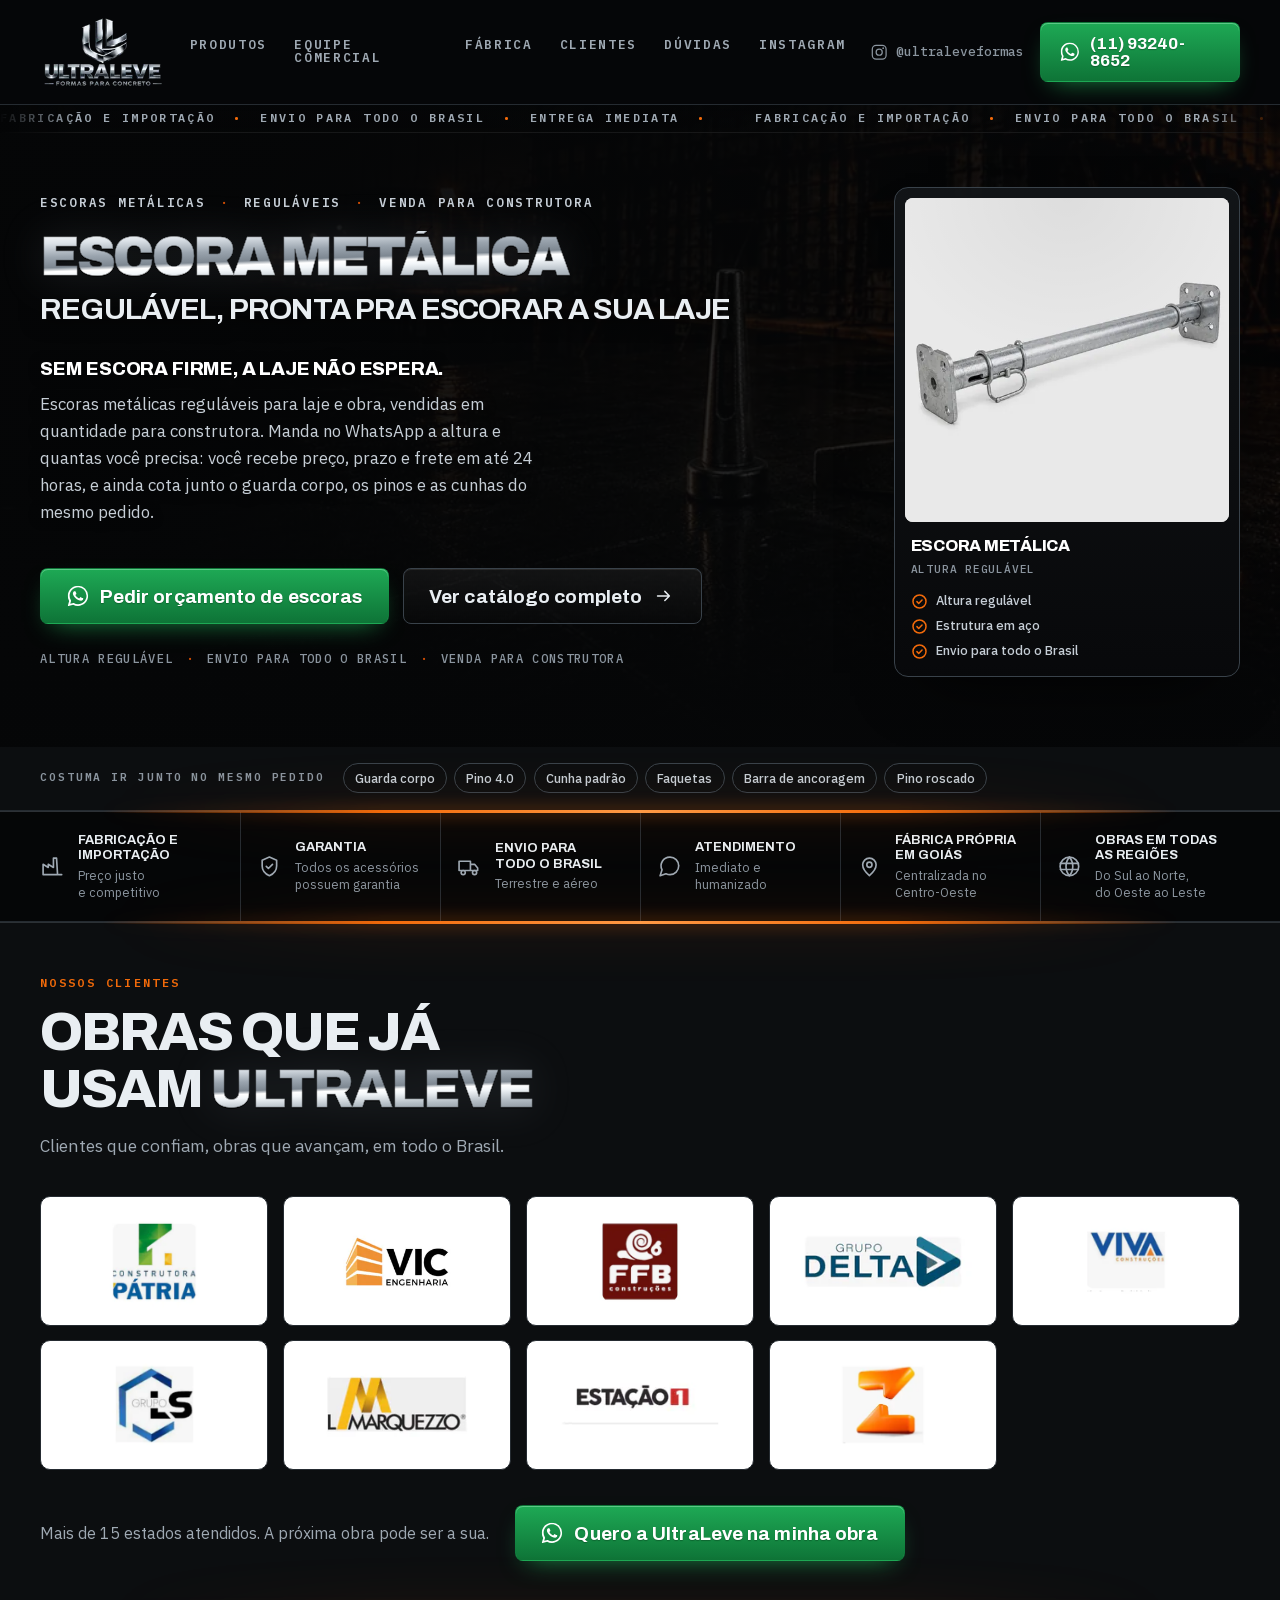
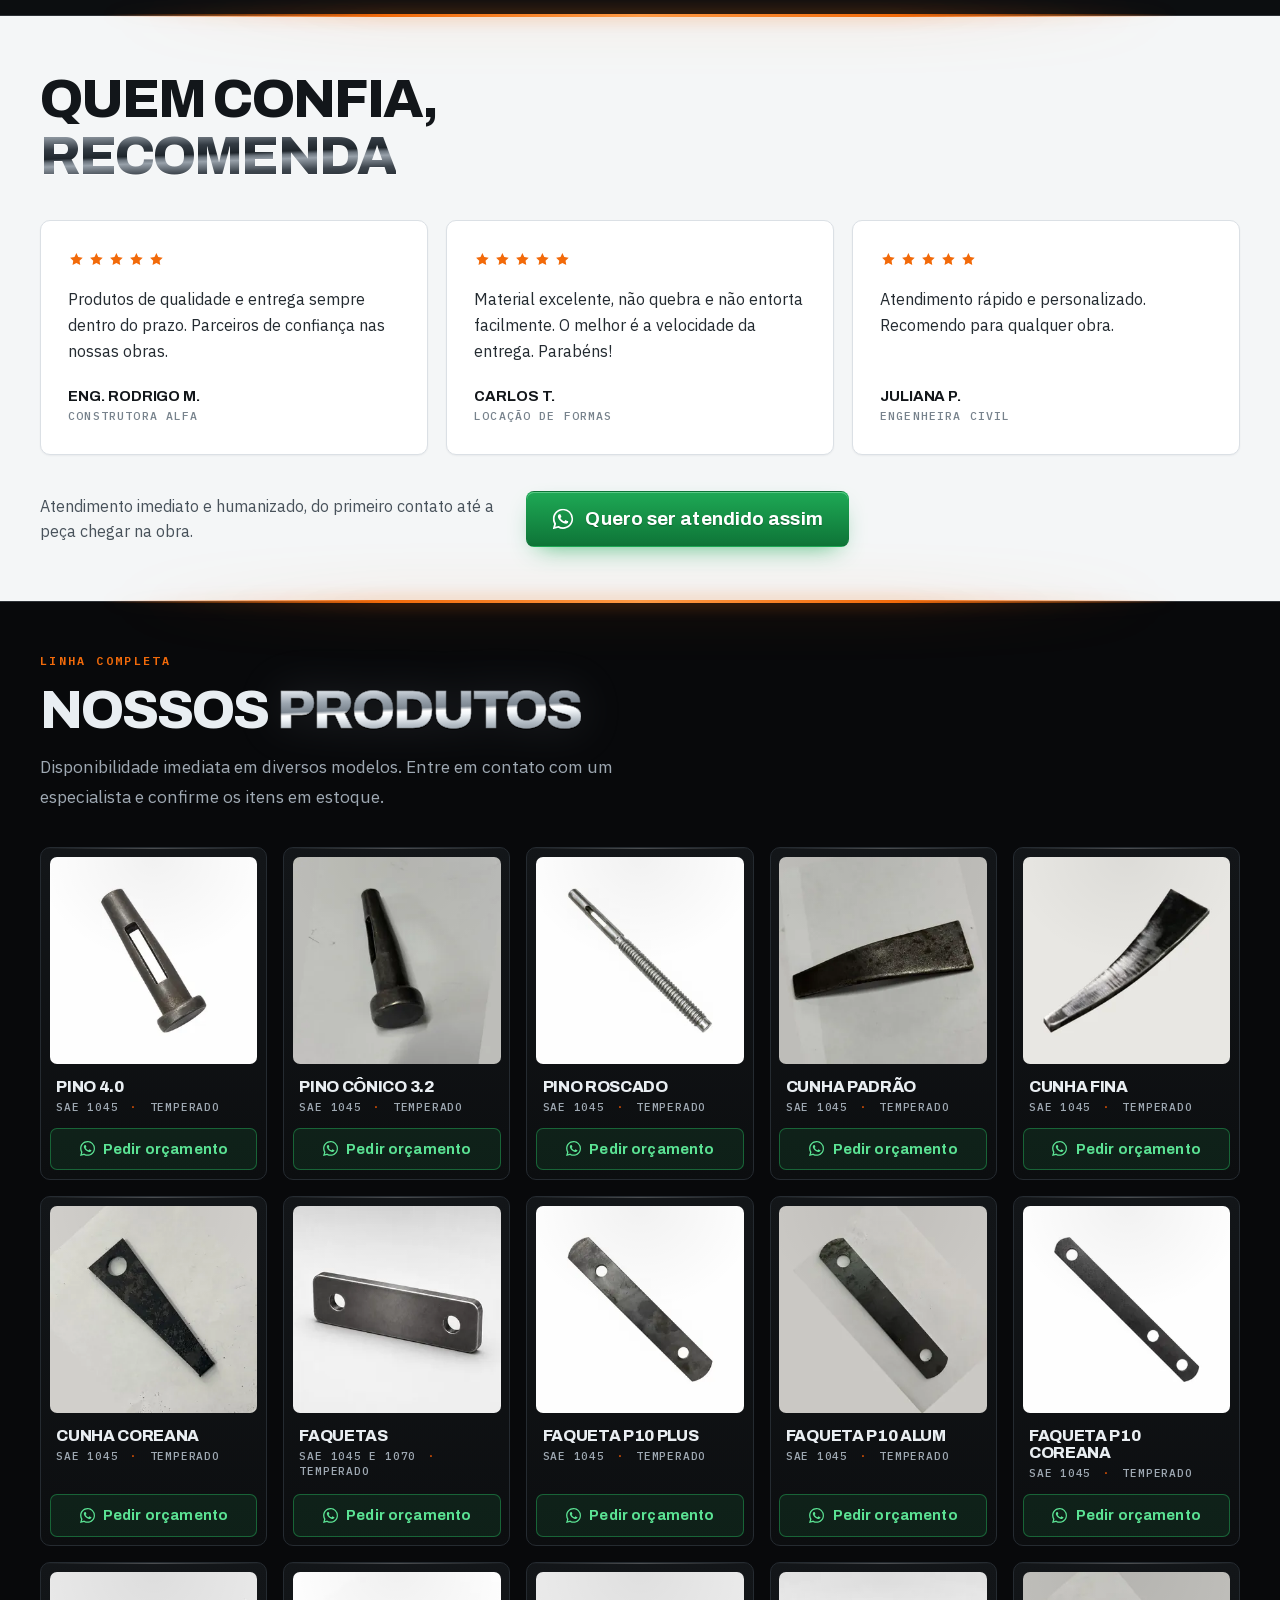
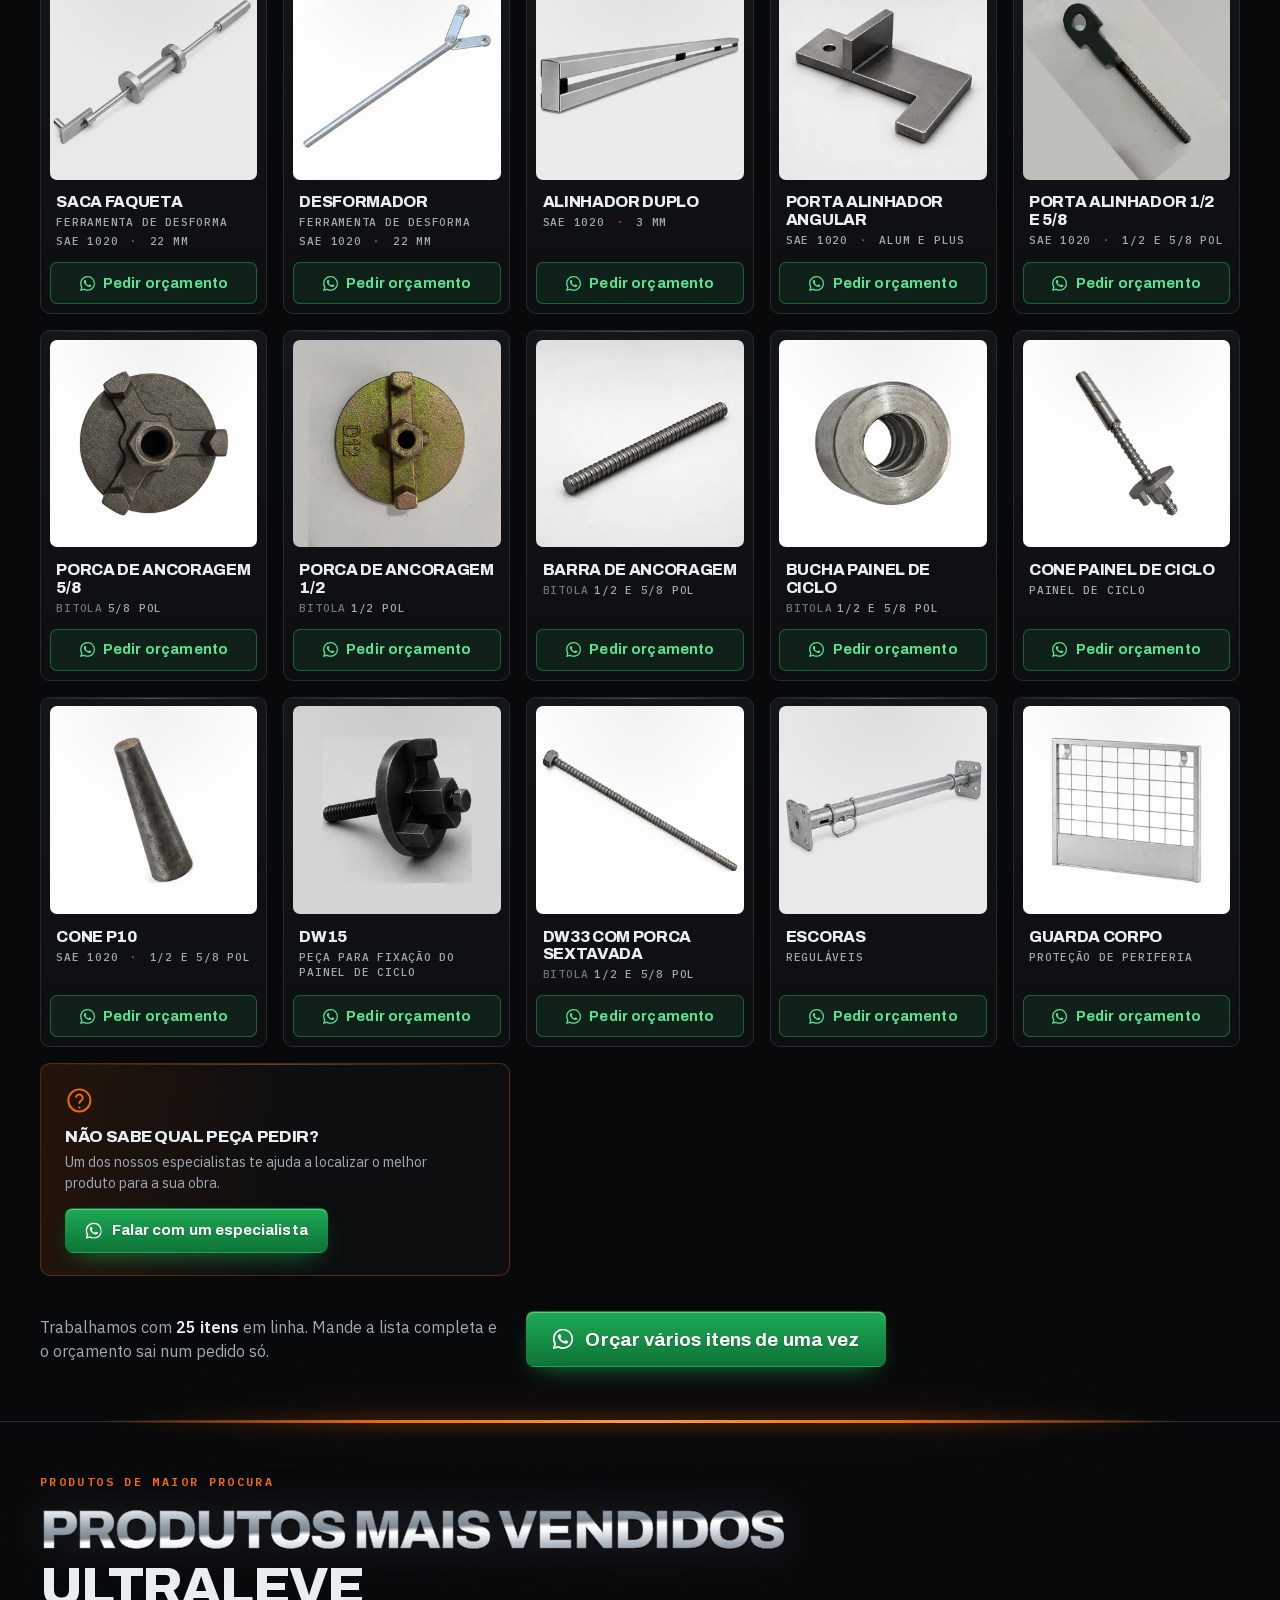
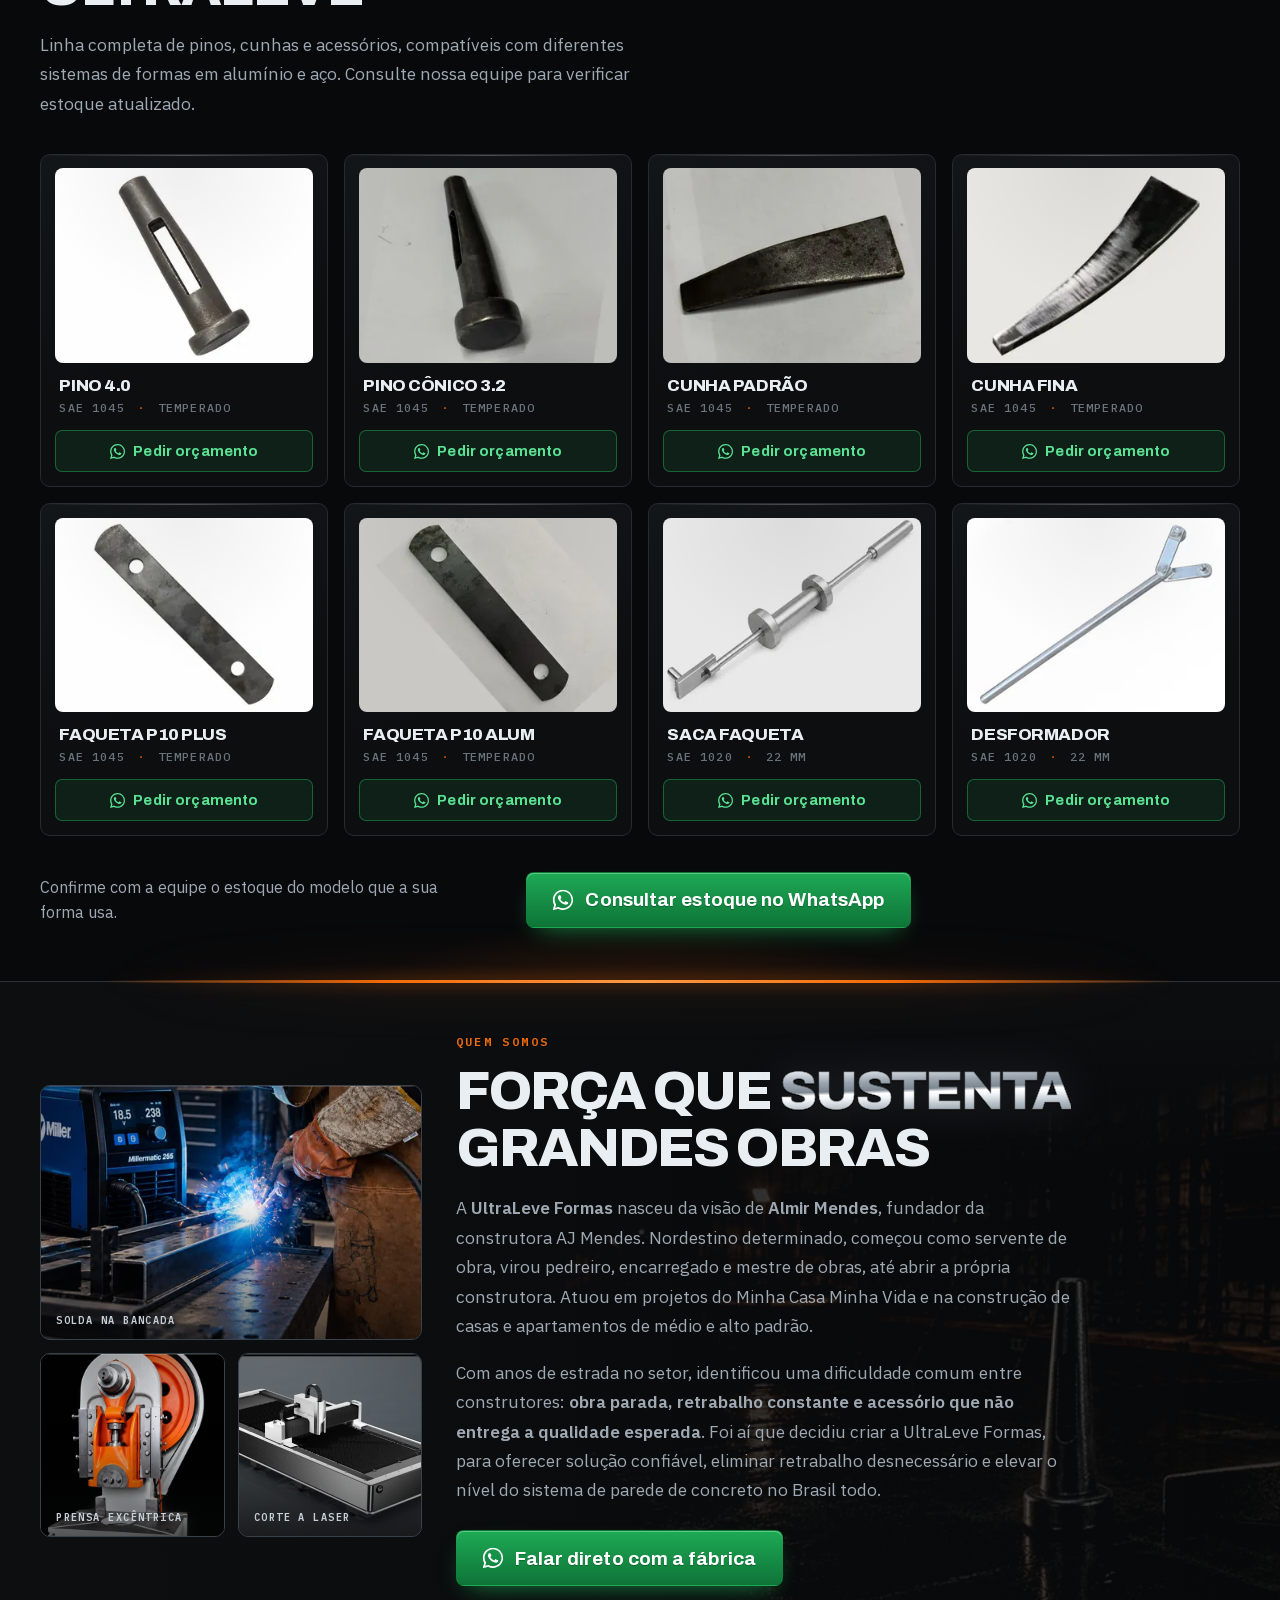
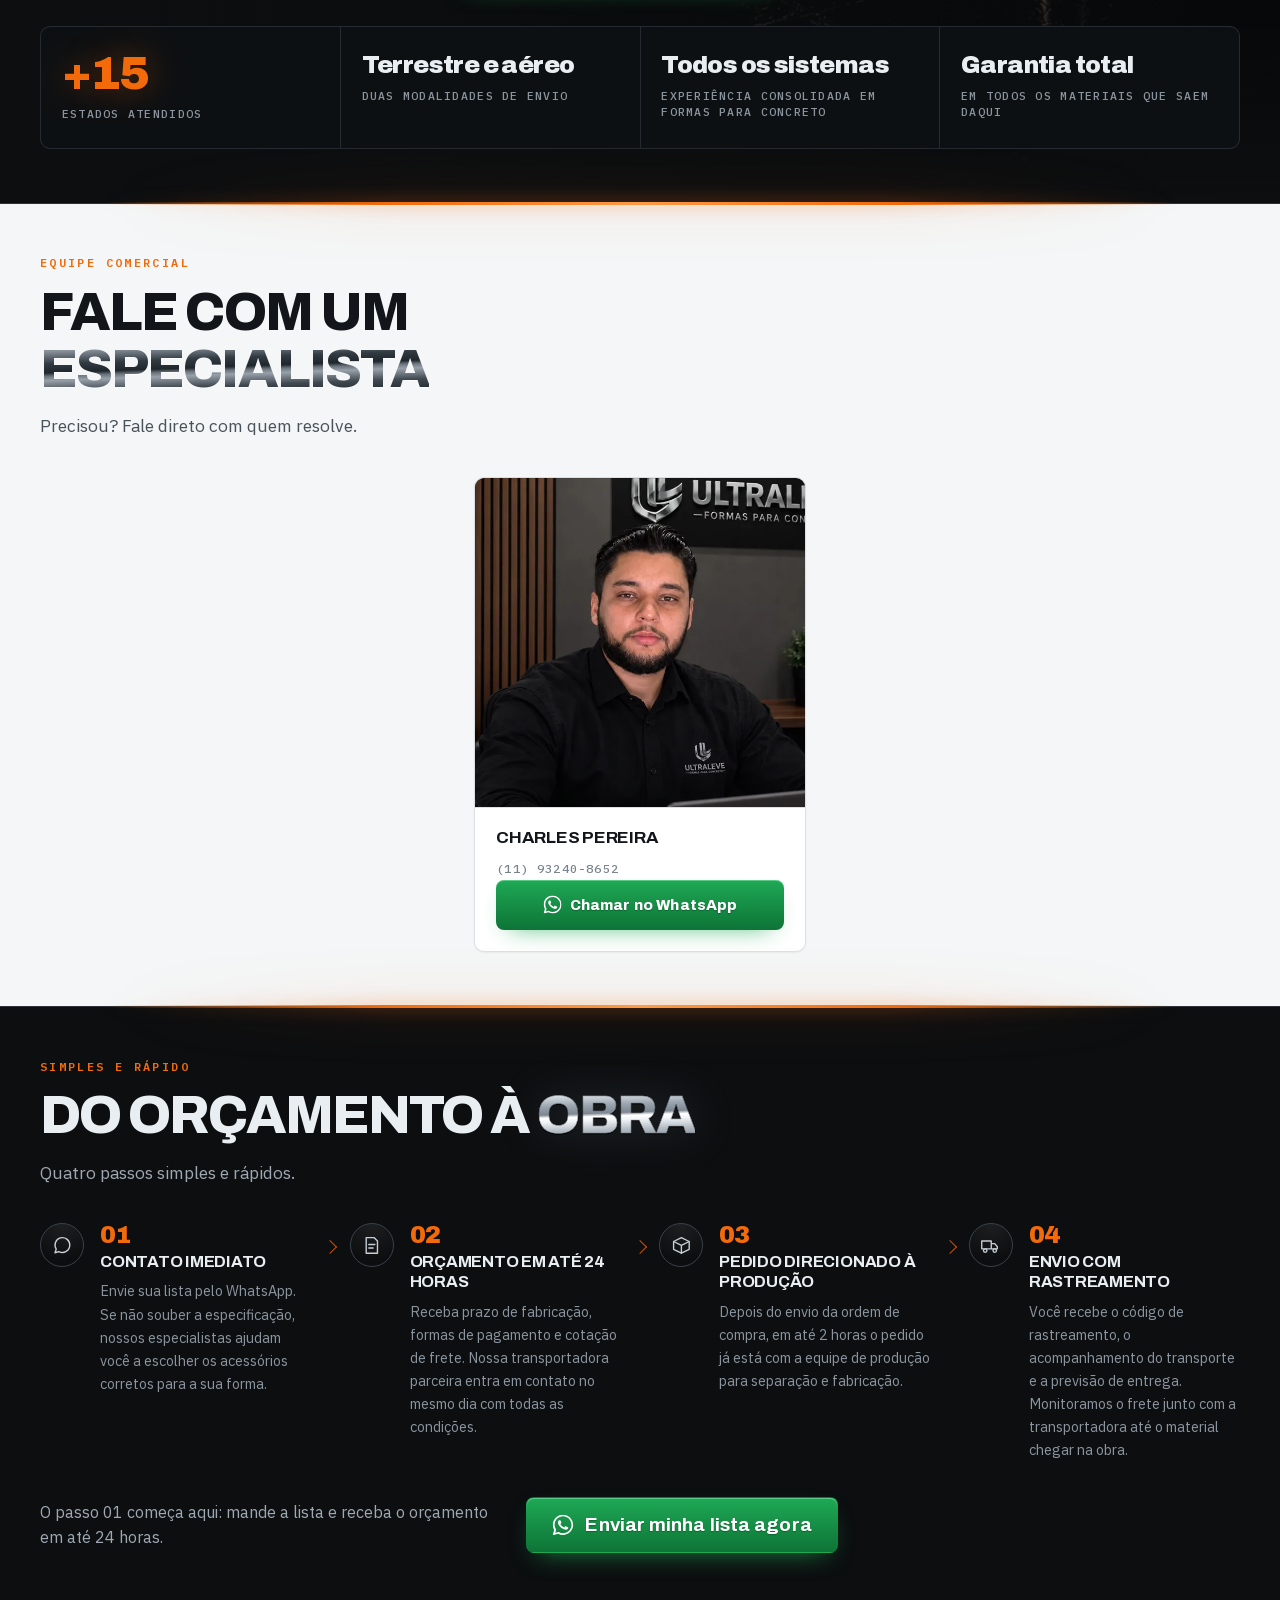
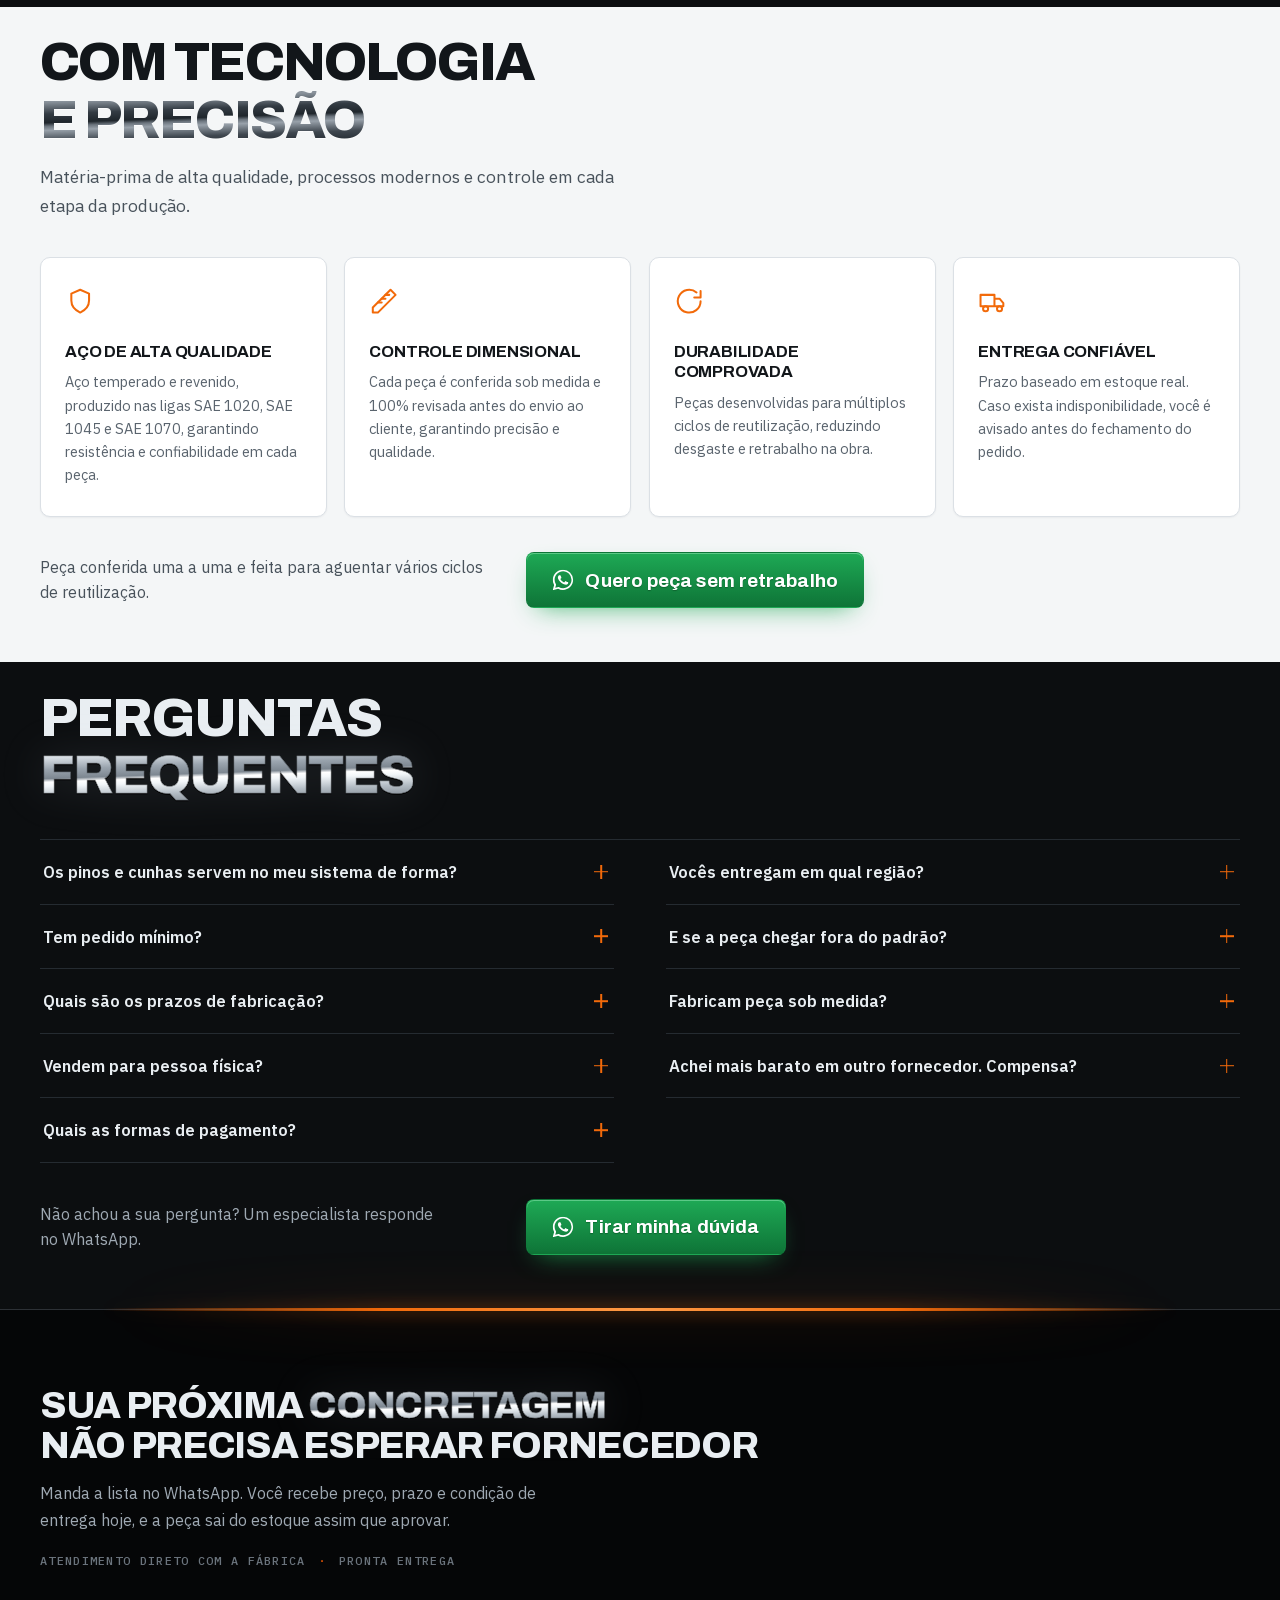
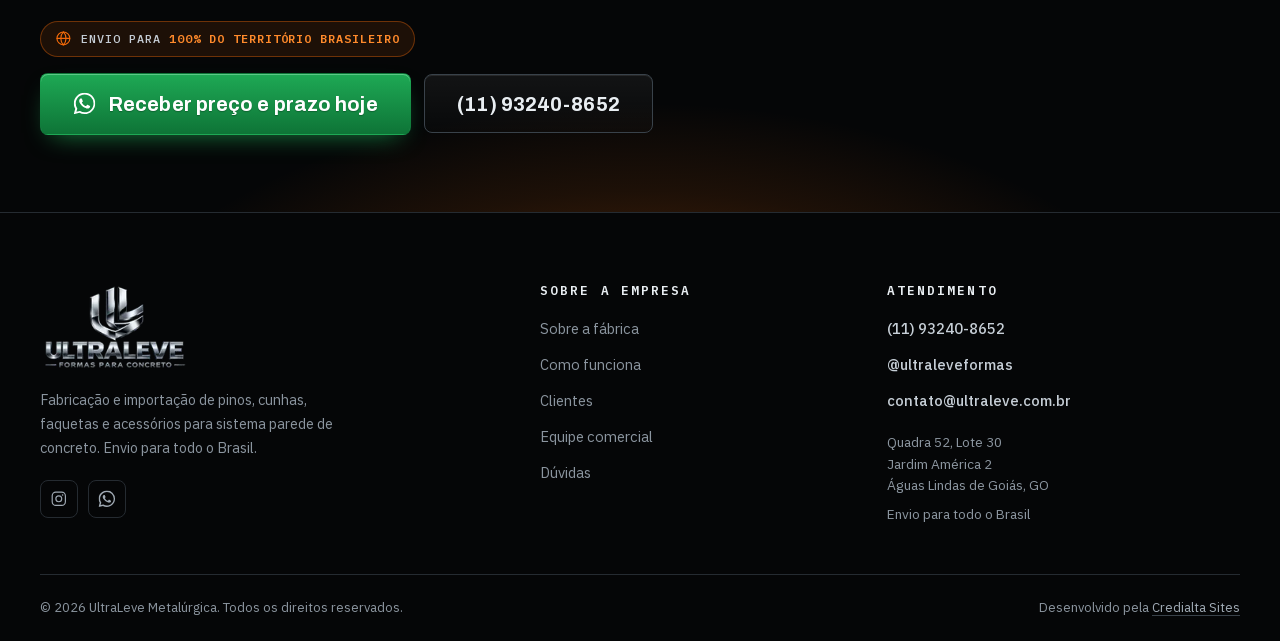
<file: escoras/index.html>
<!DOCTYPE html>
<html lang="pt-BR">
<head>
<meta charset="utf-8">
<meta name="viewport" content="width=device-width, initial-scale=1">
<title>Escora Metálica Regulável para Laje | UltraLeve Metalúrgica</title>
<meta name="description" content="Escoras metálicas reguláveis para laje e obra, com guarda corpo, pinos e cunhas no mesmo pedido. Orçamento em até 24 horas no WhatsApp e envio para todo o Brasil.">
<meta name="theme-color" content="#08090B">
<link rel="canonical" href="https://www.ultraleveformasoficial.com.br/escoras/">
<link rel="icon" href="../assets/img/favicon.png" type="image/png">
<link rel="apple-touch-icon" href="../assets/img/logo-sm.png">

<meta property="og:type" content="website">
<meta property="og:locale" content="pt_BR">
<meta property="og:site_name" content="UltraLeve Metalúrgica">
<meta property="og:title" content="Escora Metálica Regulável para Laje | UltraLeve Metalúrgica">
<meta property="og:description" content="Escoras metálicas reguláveis para laje e obra, com guarda corpo, pinos e cunhas no mesmo pedido. Orçamento em até 24 horas no WhatsApp e envio para todo o Brasil.">
<meta property="og:image" content="https://www.ultraleveformasoficial.com.br/assets/img/hero-desktop.jpg">
<meta name="twitter:card" content="summary_large_image">

<!-- hero: o arquivo de cada faixa bate com a media query do CSS
     (mobile até 600, sm de 601 a 1300, desktop acima) -->
<link rel="preload" as="image" type="image/webp" href="../assets/img/hero-mobile.webp" media="(max-width: 600px)" fetchpriority="high">
<link rel="preload" as="image" type="image/webp" href="../assets/img/hero-desktop-sm.webp" media="(min-width: 601px) and (max-width: 1300px)" fetchpriority="high">
<link rel="preload" as="image" type="image/webp" href="../assets/img/hero-desktop.webp" media="(min-width: 1301px)" fetchpriority="high">
<!-- Archivo no título e Plex Sans no subtítulo: se a Plex chega depois da primeira
     pintura, o parágrafo quebra diferente e o bloco do hero pula (CLS no desktop) -->
<link rel="preload" as="font" type="font/woff2" href="../assets/fonts/archivo-latin.woff2" crossorigin>
<link rel="preload" as="font" type="font/woff2" href="../assets/fonts/ibm-plex-sans-latin.woff2" crossorigin>
<link rel="preload" as="image" type="image/webp" href="../assets/img/prod/escoras-480.webp" fetchpriority="high">
<link rel="stylesheet" href="../assets/css/style.css">
<link rel="stylesheet" href="../assets/css/lp.css">
</head>
<body>

<a class="skip" href="#conteudo">Pular para o conteúdo</a>

<!-- ============ HEADER ============ -->
<header class="hdr" id="hdr">
  <div class="wrap hdr__in">
    <a class="hdr__logo" href="#topo" aria-label="UltraLeve Metalúrgica, ir para o início">
      <img src="../assets/img/logo-190.webp" srcset="../assets/img/logo-190.webp 190w, ../assets/img/logo-380.webp 380w" sizes="(max-width:860px) 96px, 128px" alt="UltraLeve Metalúrgica, formas para concreto" width="380" height="214">
    </a>

    <nav class="hdr__nav" id="nav" aria-label="Navegação principal">
      <a href="#produtos">Produtos</a>
      <a href="#equipe">Equipe comercial</a>
      <a href="#fabrica">Fábrica</a>
      <a href="#clientes">Clientes</a>
      <a href="#duvidas">Dúvidas</a>
      <a href="https://instagram.com/ultraleveformas" target="_blank" rel="noopener">Instagram</a>
    </nav>

    <div class="hdr__end">
      <a class="hdr__ig" href="https://instagram.com/ultraleveformas" target="_blank" rel="noopener" aria-label="Instagram da UltraLeve">
        <svg viewBox="0 0 24 24" aria-hidden="true"><rect x="3" y="3" width="18" height="18" rx="5"/><circle cx="12" cy="12" r="4"/><circle cx="17.2" cy="6.8" r="1.1" fill="currentColor" stroke="none"/></svg>
        <span>@ultraleveformas</span>
      </a>
      <a class="btn btn--wa hdr__cta" href="https://wa.me/5511932408652?text=Ol%C3%A1!%20Vim%20pela%20p%C3%A1gina%20de%20escoras%20e%20gostaria%20de%20um%20or%C3%A7amento." target="_blank" rel="noopener" aria-label="WhatsApp (11) 93240-8652">
        <svg class="ico-wa" viewBox="0 0 24 24" aria-hidden="true"><path d="M17.472 14.382c-.297-.149-1.758-.867-2.03-.967-.273-.099-.471-.148-.67.15-.197.297-.767.966-.94 1.164-.173.199-.347.223-.644.075-.297-.15-1.255-.463-2.39-1.475-.883-.788-1.48-1.761-1.653-2.059-.173-.297-.018-.458.13-.606.134-.133.347-.347.52-.52.174-.174.232-.298.347-.497.115-.199.058-.372-.024-.52-.082-.149-.67-1.612-.917-2.207-.244-.579-.487-.5-.669-.51-.173-.008-.371-.01-.57-.01-.198 0-.52.074-.792.372-.272.297-1.04 1.016-1.04 2.479 0 1.462 1.065 2.875 1.213 3.074.149.198 2.096 3.2 5.077 4.487.709.306 1.262.489 1.694.625.712.227 1.36.195 1.872.118.572-.085 1.758-.719 2.006-1.413.248-.694.248-1.289.173-1.413-.074-.124-.272-.198-.57-.347m-5.421 7.403h-.004a9.87 9.87 0 0 1-5.031-1.378l-.361-.214-3.741.982.998-3.648-.235-.374a9.86 9.86 0 0 1-1.51-5.26c.001-5.45 4.436-9.884 9.888-9.884 2.64 0 5.122 1.03 6.988 2.898a9.825 9.825 0 0 1 2.893 6.994c-.003 5.45-4.437 9.884-9.885 9.884m8.413-18.297A11.815 11.815 0 0 0 12.05 0C5.495 0 .16 5.335.157 11.892c0 2.096.547 4.142 1.588 5.945L.057 24l6.305-1.654a11.882 11.882 0 0 0 5.683 1.448h.005c6.554 0 11.89-5.335 11.893-11.893a11.821 11.821 0 0 0-3.48-8.413Z"/></svg>
        <span>(11) 93240-8652</span>
      </a>
      <button class="burger" id="burger" aria-label="Abrir menu" aria-expanded="false" aria-controls="nav">
        <span></span><span></span><span></span>
      </button>
    </div>
  </div>
</header>

<main id="conteudo">
<span id="topo"></span>

<!-- ============ HERO DA PEÇA ============ -->
<section class="hero hero--lp">
  <div class="hero__bg" role="img" aria-label="Escoras metálicas reguláveis"></div>

  <div class="faixa" aria-hidden="true">
    <div class="faixa__t">
      <span>Fabricação e importação <i>•</i> Envio para todo o Brasil <i>•</i> Entrega imediata <i>•</i></span>
      <span>Fabricação e importação <i>•</i> Envio para todo o Brasil <i>•</i> Entrega imediata <i>•</i></span>
      <span>Fabricação e importação <i>•</i> Envio para todo o Brasil <i>•</i> Entrega imediata <i>•</i></span>
    </div>
  </div>

  <div class="wrap hero__in">
    <p class="hero__over stag" style="--d:40ms">Escoras metálicas <i>·</i> Reguláveis <i>·</i> Venda para construtora</p>

    <h1 class="hero__h1 stag" style="--d:70ms">
      <span class="chrome">Escora metálica</span>
      <span class="hero__h1b">regulável, pronta pra escorar a sua laje</span>
    </h1>

    <figure class="pecaC stag" style="--d:110ms">
      <div class="pecaC__g">
        <span class="pecaC__img"><img src="../assets/img/prod/escoras-480.webp" srcset="../assets/img/prod/escoras-320.webp 320w, ../assets/img/prod/escoras-480.webp 480w, ../assets/img/prod/escoras-720.webp 720w" sizes="(max-width:1000px) calc(100vw - 60px), 364px" alt="Escoras metálicas reguláveis" width="620" height="620" fetchpriority="high" decoding="async"></span>
      </div>
      <figcaption class="pecaC__b">
        <b>Escora metálica</b>
        <span class="pecaC__f">Altura regulável</span>
      </figcaption>

      <ul class="pecaC__s">
        <li><svg viewBox="0 0 24 24" aria-hidden="true"><circle cx="12" cy="12" r="9.2"/><path d="m8.4 12.2 2.5 2.5 4.7-4.9"/></svg>Altura regulável</li>
        <li><svg viewBox="0 0 24 24" aria-hidden="true"><circle cx="12" cy="12" r="9.2"/><path d="m8.4 12.2 2.5 2.5 4.7-4.9"/></svg>Estrutura em aço</li>
        <li><svg viewBox="0 0 24 24" aria-hidden="true"><circle cx="12" cy="12" r="9.2"/><path d="m8.4 12.2 2.5 2.5 4.7-4.9"/></svg>Envio para todo o Brasil</li>
      </ul>
    </figure>

    <p class="hero__sub stag" style="--d:140ms">
      <strong class="hero__grito">Sem escora firme, a laje não espera.</strong>
      Escoras metálicas reguláveis para laje e obra, vendidas em quantidade para construtora. Manda no WhatsApp a altura e quantas você precisa: você recebe preço, prazo e frete em até 24 horas, e ainda cota junto o guarda corpo, os pinos e as cunhas do mesmo pedido.
    </p>

    <div class="hero__cta stag" style="--d:210ms">
      <a class="btn btn--wa btn--pulse" href="https://wa.me/5511932408652?text=Ol%C3%A1!%20Vim%20pela%20p%C3%A1gina%20de%20escoras%20e%20gostaria%20de%20um%20or%C3%A7amento." target="_blank" rel="noopener">
        <svg class="ico-wa" viewBox="0 0 24 24" aria-hidden="true"><path d="M17.472 14.382c-.297-.149-1.758-.867-2.03-.967-.273-.099-.471-.148-.67.15-.197.297-.767.966-.94 1.164-.173.199-.347.223-.644.075-.297-.15-1.255-.463-2.39-1.475-.883-.788-1.48-1.761-1.653-2.059-.173-.297-.018-.458.13-.606.134-.133.347-.347.52-.52.174-.174.232-.298.347-.497.115-.199.058-.372-.024-.52-.082-.149-.67-1.612-.917-2.207-.244-.579-.487-.5-.669-.51-.173-.008-.371-.01-.57-.01-.198 0-.52.074-.792.372-.272.297-1.04 1.016-1.04 2.479 0 1.462 1.065 2.875 1.213 3.074.149.198 2.096 3.2 5.077 4.487.709.306 1.262.489 1.694.625.712.227 1.36.195 1.872.118.572-.085 1.758-.719 2.006-1.413.248-.694.248-1.289.173-1.413-.074-.124-.272-.198-.57-.347m-5.421 7.403h-.004a9.87 9.87 0 0 1-5.031-1.378l-.361-.214-3.741.982.998-3.648-.235-.374a9.86 9.86 0 0 1-1.51-5.26c.001-5.45 4.436-9.884 9.888-9.884 2.64 0 5.122 1.03 6.988 2.898a9.825 9.825 0 0 1 2.893 6.994c-.003 5.45-4.437 9.884-9.885 9.884m8.413-18.297A11.815 11.815 0 0 0 12.05 0C5.495 0 .16 5.335.157 11.892c0 2.096.547 4.142 1.588 5.945L.057 24l6.305-1.654a11.882 11.882 0 0 0 5.683 1.448h.005c6.554 0 11.89-5.335 11.893-11.893a11.821 11.821 0 0 0-3.48-8.413Z"/></svg>
        Pedir orçamento de escoras
      </a>
      <a class="btn btn--steel" href="#produtos">
        Ver catálogo completo
        <svg viewBox="0 0 24 24" aria-hidden="true"><path d="M5 12h13m-5-5 5 5-5 5"/></svg>
      </a>
    </div>

    <p class="hero__note stag" style="--d:280ms">Altura regulável <i>·</i> Envio para todo o Brasil <i>·</i> Venda para construtora</p>
  </div>
</section>

<!-- ============ COSTUMA IR JUNTO ============ -->
<div class="junto">
  <div class="wrap junto__in">
    <p class="junto__t">Costuma ir junto no mesmo pedido</p>
    <ul class="junto__l">
        <li><a href="https://wa.me/5511932408652?text=Ol%C3%A1!%20Vim%20pela%20p%C3%A1gina%20de%20escoras%20e%20gostaria%20de%20um%20or%C3%A7amento%20para%20*Guarda%20corpo*." target="_blank" rel="noopener">Guarda corpo</a></li>
        <li><a href="https://wa.me/5511932408652?text=Ol%C3%A1!%20Vim%20pela%20p%C3%A1gina%20de%20escoras%20e%20gostaria%20de%20um%20or%C3%A7amento%20para%20*Pino%204.0*." target="_blank" rel="noopener">Pino 4.0</a></li>
        <li><a href="https://wa.me/5511932408652?text=Ol%C3%A1!%20Vim%20pela%20p%C3%A1gina%20de%20escoras%20e%20gostaria%20de%20um%20or%C3%A7amento%20para%20*Cunha%20padr%C3%A3o*." target="_blank" rel="noopener">Cunha padrão</a></li>
        <li><a href="https://wa.me/5511932408652?text=Ol%C3%A1!%20Vim%20pela%20p%C3%A1gina%20de%20escoras%20e%20gostaria%20de%20um%20or%C3%A7amento%20para%20*Faquetas*." target="_blank" rel="noopener">Faquetas</a></li>
        <li><a href="https://wa.me/5511932408652?text=Ol%C3%A1!%20Vim%20pela%20p%C3%A1gina%20de%20escoras%20e%20gostaria%20de%20um%20or%C3%A7amento%20para%20*Barra%20de%20ancoragem*." target="_blank" rel="noopener">Barra de ancoragem</a></li>
        <li><a href="https://wa.me/5511932408652?text=Ol%C3%A1!%20Vim%20pela%20p%C3%A1gina%20de%20escoras%20e%20gostaria%20de%20um%20or%C3%A7amento%20para%20*Pino%20roscado*." target="_blank" rel="noopener">Pino roscado</a></li>
    </ul>
  </div>
</div>
<!-- ============ SELOS ============ -->
<div class="cut" aria-hidden="true"><i></i></div>

<section class="trust">
  <div class="wrap trust__grid">
    <div class="trust__i reveal">
      <svg viewBox="0 0 24 24" aria-hidden="true"><path d="M3 20V10l5 3V10l5 3V4h3l1 16H3Z"/><path d="M18 20h3"/></svg>
      <p><b>Fabricação e importação</b>Preço justo e competitivo</p>
    </div>
    <div class="trust__i reveal">
      <svg viewBox="0 0 24 24" aria-hidden="true"><path d="M12 3l7 3v5.5c0 4.2-2.9 7.6-7 9.5-4.1-1.9-7-5.3-7-9.5V6z"/><path d="m9 12 2 2 4-4"/></svg>
      <p><b>Garantia</b>Todos os acessórios possuem garantia</p>
    </div>
    <div class="trust__i reveal">
      <svg viewBox="0 0 24 24" aria-hidden="true"><path d="M2 7h11v9H2zM13 10h4l3 3.5V16h-7z"/><circle cx="6" cy="18" r="2"/><circle cx="17" cy="18" r="2"/></svg>
      <p><b>Envio para todo o Brasil</b>Terrestre e aéreo</p>
    </div>
    <div class="trust__i reveal">
      <svg viewBox="0 0 24 24" aria-hidden="true"><path d="M21 11.5a8.4 8.4 0 0 1-8.5 8.5 8.7 8.7 0 0 1-3.8-.9L3 21l1.9-5.7A8.4 8.4 0 0 1 12.5 3 8.4 8.4 0 0 1 21 11.5Z"/></svg>
      <p><b>Atendimento</b>Imediato e humanizado</p>
    </div>
    <div class="trust__i reveal">
      <svg viewBox="0 0 24 24" aria-hidden="true"><path d="M12 21s6.5-5.6 6.5-10.5a6.5 6.5 0 1 0-13 0C5.5 15.4 12 21 12 21Z"/><circle cx="12" cy="10.4" r="2.5"/></svg>
      <p><b>Fábrica própria em Goiás</b>Centralizada no Centro-Oeste</p>
    </div>
    <div class="trust__i reveal">
      <svg viewBox="0 0 24 24" aria-hidden="true"><circle cx="12" cy="12" r="9"/><path d="M3.3 9h17.4M3.3 15h17.4"/><path d="M12 3a14 14 0 0 1 0 18M12 3a14 14 0 0 0 0 18"/></svg>
      <p><b>Obras em todas as regiões</b>Do Sul ao Norte, do Oeste ao Leste</p>
    </div>
  </div>
</section>

<!-- ============ CLIENTES ============ -->
<div class="cut" aria-hidden="true"><i></i></div>

<section class="sec sec--alt" id="clientes">
  <div class="wrap">
    <div class="head reveal">
      <p class="eyebrow">Nossos clientes</p>
      <h2 class="h2">Obras que já usam <span class="chrome">UltraLeve</span></h2>
      <p class="lede">Clientes que confiam, obras que avançam, em todo o Brasil.</p>
    </div>

    <ul class="marcas">
      <li class="reveal"><img src="../assets/img/cli/construtora-patria-240.webp" srcset="../assets/img/cli/construtora-patria-240.webp 240w, ../assets/img/cli/construtora-patria-480.webp 480w" sizes="(max-width:600px) calc(33vw - 40px), (max-width:860px) calc(31vw - 32px), (max-width:1000px) calc(23vw - 33px), (max-width:1420px) calc(20vw - 50px), 234px" alt="Construtora Pátria" width="440" height="260" loading="lazy" decoding="async"></li>
      <li class="reveal"><img src="../assets/img/cli/vic-engenharia-240.webp" srcset="../assets/img/cli/vic-engenharia-240.webp 240w, ../assets/img/cli/vic-engenharia-480.webp 480w" sizes="(max-width:600px) calc(33vw - 40px), (max-width:860px) calc(31vw - 32px), (max-width:1000px) calc(23vw - 33px), (max-width:1420px) calc(20vw - 50px), 234px" alt="VIC Engenharia" width="440" height="260" loading="lazy" decoding="async"></li>
      <li class="reveal"><img src="../assets/img/cli/ffb-240.webp" srcset="../assets/img/cli/ffb-240.webp 240w, ../assets/img/cli/ffb-480.webp 480w" sizes="(max-width:600px) calc(33vw - 40px), (max-width:860px) calc(31vw - 32px), (max-width:1000px) calc(23vw - 33px), (max-width:1420px) calc(20vw - 50px), 234px" alt="FFB Construções" width="440" height="260" loading="lazy" decoding="async"></li>
      <li class="reveal"><img src="../assets/img/cli/grupo-delta-240.webp" srcset="../assets/img/cli/grupo-delta-240.webp 240w, ../assets/img/cli/grupo-delta-480.webp 480w" sizes="(max-width:600px) calc(33vw - 40px), (max-width:860px) calc(31vw - 32px), (max-width:1000px) calc(23vw - 33px), (max-width:1420px) calc(20vw - 50px), 234px" alt="Grupo Delta" width="440" height="260" loading="lazy" decoding="async"></li>
      <li class="reveal"><img src="../assets/img/cli/viva-240.webp" srcset="../assets/img/cli/viva-240.webp 240w, ../assets/img/cli/viva-480.webp 480w" sizes="(max-width:600px) calc(33vw - 40px), (max-width:860px) calc(31vw - 32px), (max-width:1000px) calc(23vw - 33px), (max-width:1420px) calc(20vw - 50px), 234px" alt="Viva Construções" width="440" height="260" loading="lazy" decoding="async"></li>
      <li class="reveal"><img src="../assets/img/cli/ls-cotia-240.webp" srcset="../assets/img/cli/ls-cotia-240.webp 240w, ../assets/img/cli/ls-cotia-480.webp 480w" sizes="(max-width:600px) calc(33vw - 40px), (max-width:860px) calc(31vw - 32px), (max-width:1000px) calc(23vw - 33px), (max-width:1420px) calc(20vw - 50px), 234px" alt="Grupo LS Cotia" width="440" height="260" loading="lazy" decoding="async"></li>
      <li class="reveal"><img src="../assets/img/cli/l-marquezzo-240.webp" srcset="../assets/img/cli/l-marquezzo-240.webp 240w, ../assets/img/cli/l-marquezzo-480.webp 480w" sizes="(max-width:600px) calc(33vw - 40px), (max-width:860px) calc(31vw - 32px), (max-width:1000px) calc(23vw - 33px), (max-width:1420px) calc(20vw - 50px), 234px" alt="L Marquezzo" width="440" height="260" loading="lazy" decoding="async"></li>
      <li class="reveal"><img src="../assets/img/cli/estacao-1-240.webp" srcset="../assets/img/cli/estacao-1-240.webp 240w, ../assets/img/cli/estacao-1-480.webp 480w" sizes="(max-width:600px) calc(33vw - 40px), (max-width:860px) calc(31vw - 32px), (max-width:1000px) calc(23vw - 33px), (max-width:1420px) calc(20vw - 50px), 234px" alt="Estação 1" width="440" height="260" loading="lazy" decoding="async"></li>
      <li class="reveal"><img src="../assets/img/cli/stanza-240.webp" srcset="../assets/img/cli/stanza-240.webp 240w, ../assets/img/cli/stanza-480.webp 480w" sizes="(max-width:600px) calc(33vw - 40px), (max-width:860px) calc(31vw - 32px), (max-width:1000px) calc(23vw - 33px), (max-width:1420px) calc(20vw - 50px), 234px" alt="Stanza" width="440" height="260" loading="lazy" decoding="async"></li>
    </ul>

    <div class="acao reveal">
      <p>Mais de 15 estados atendidos. A próxima obra pode ser a sua.</p>
      <a class="btn btn--wa" href="https://wa.me/5511932408652?text=Ol%C3%A1!%20Vim%20pela%20p%C3%A1gina%20de%20escoras%20e%20quero%20a%20UltraLeve%20fornecendo%20para%20a%20minha%20obra." target="_blank" rel="noopener">
        <svg class="ico-wa" viewBox="0 0 24 24" aria-hidden="true"><path d="M17.472 14.382c-.297-.149-1.758-.867-2.03-.967-.273-.099-.471-.148-.67.15-.197.297-.767.966-.94 1.164-.173.199-.347.223-.644.075-.297-.15-1.255-.463-2.39-1.475-.883-.788-1.48-1.761-1.653-2.059-.173-.297-.018-.458.13-.606.134-.133.347-.347.52-.52.174-.174.232-.298.347-.497.115-.199.058-.372-.024-.52-.082-.149-.67-1.612-.917-2.207-.244-.579-.487-.5-.669-.51-.173-.008-.371-.01-.57-.01-.198 0-.52.074-.792.372-.272.297-1.04 1.016-1.04 2.479 0 1.462 1.065 2.875 1.213 3.074.149.198 2.096 3.2 5.077 4.487.709.306 1.262.489 1.694.625.712.227 1.36.195 1.872.118.572-.085 1.758-.719 2.006-1.413.248-.694.248-1.289.173-1.413-.074-.124-.272-.198-.57-.347m-5.421 7.403h-.004a9.87 9.87 0 0 1-5.031-1.378l-.361-.214-3.741.982.998-3.648-.235-.374a9.86 9.86 0 0 1-1.51-5.26c.001-5.45 4.436-9.884 9.888-9.884 2.64 0 5.122 1.03 6.988 2.898a9.825 9.825 0 0 1 2.893 6.994c-.003 5.45-4.437 9.884-9.885 9.884m8.413-18.297A11.815 11.815 0 0 0 12.05 0C5.495 0 .16 5.335.157 11.892c0 2.096.547 4.142 1.588 5.945L.057 24l6.305-1.654a11.882 11.882 0 0 0 5.683 1.448h.005c6.554 0 11.89-5.335 11.893-11.893a11.821 11.821 0 0 0-3.48-8.413Z"/></svg>
        Quero a UltraLeve na minha obra
      </a>
    </div>
  </div>
</section>

<!-- ============ DEPOIMENTOS ============ -->
<!-- ATENÇÃO FELIPE: os tres depoimentos abaixo vieram do mockup e sao FICTICIOS.
     Substituir pelos reais (nome, cargo, empresa) antes de publicar. -->
<div class="cut" aria-hidden="true"><i></i></div>

<section class="sec sec--claro" id="depoimentos">
  <div class="wrap">
    <div class="head reveal">
      <h2 class="h2">Quem confia, <span class="chrome">recomenda</span></h2>
    </div>
    <div class="dep__g">
      <figure class="dep reveal">
        <div class="dep__s" role="img" aria-label="Avaliação 5 de 5"><svg viewBox="0 0 24 24" aria-hidden="true"><path d="m12 3 2.7 5.6 6.3.9-4.5 4.3 1 6.2-5.5-2.9-5.5 2.9 1-6.2L3 9.5l6.3-.9z"/></svg><svg viewBox="0 0 24 24" aria-hidden="true"><path d="m12 3 2.7 5.6 6.3.9-4.5 4.3 1 6.2-5.5-2.9-5.5 2.9 1-6.2L3 9.5l6.3-.9z"/></svg><svg viewBox="0 0 24 24" aria-hidden="true"><path d="m12 3 2.7 5.6 6.3.9-4.5 4.3 1 6.2-5.5-2.9-5.5 2.9 1-6.2L3 9.5l6.3-.9z"/></svg><svg viewBox="0 0 24 24" aria-hidden="true"><path d="m12 3 2.7 5.6 6.3.9-4.5 4.3 1 6.2-5.5-2.9-5.5 2.9 1-6.2L3 9.5l6.3-.9z"/></svg><svg viewBox="0 0 24 24" aria-hidden="true"><path d="m12 3 2.7 5.6 6.3.9-4.5 4.3 1 6.2-5.5-2.9-5.5 2.9 1-6.2L3 9.5l6.3-.9z"/></svg></div>
        <blockquote><p>Produtos de qualidade e entrega sempre dentro do prazo. Parceiros de confiança nas nossas obras.</p></blockquote>
        <figcaption><b>Eng. Rodrigo M.</b><span>Construtora Alfa</span></figcaption>
      </figure>
      <figure class="dep reveal">
        <div class="dep__s" role="img" aria-label="Avaliação 5 de 5"><svg viewBox="0 0 24 24" aria-hidden="true"><path d="m12 3 2.7 5.6 6.3.9-4.5 4.3 1 6.2-5.5-2.9-5.5 2.9 1-6.2L3 9.5l6.3-.9z"/></svg><svg viewBox="0 0 24 24" aria-hidden="true"><path d="m12 3 2.7 5.6 6.3.9-4.5 4.3 1 6.2-5.5-2.9-5.5 2.9 1-6.2L3 9.5l6.3-.9z"/></svg><svg viewBox="0 0 24 24" aria-hidden="true"><path d="m12 3 2.7 5.6 6.3.9-4.5 4.3 1 6.2-5.5-2.9-5.5 2.9 1-6.2L3 9.5l6.3-.9z"/></svg><svg viewBox="0 0 24 24" aria-hidden="true"><path d="m12 3 2.7 5.6 6.3.9-4.5 4.3 1 6.2-5.5-2.9-5.5 2.9 1-6.2L3 9.5l6.3-.9z"/></svg><svg viewBox="0 0 24 24" aria-hidden="true"><path d="m12 3 2.7 5.6 6.3.9-4.5 4.3 1 6.2-5.5-2.9-5.5 2.9 1-6.2L3 9.5l6.3-.9z"/></svg></div>
        <blockquote><p>Material excelente, não quebra e não entorta facilmente. O melhor é a velocidade da entrega. Parabéns!</p></blockquote>
        <figcaption><b>Carlos T.</b><span>Locação de formas</span></figcaption>
      </figure>
      <figure class="dep reveal">
        <div class="dep__s" role="img" aria-label="Avaliação 5 de 5"><svg viewBox="0 0 24 24" aria-hidden="true"><path d="m12 3 2.7 5.6 6.3.9-4.5 4.3 1 6.2-5.5-2.9-5.5 2.9 1-6.2L3 9.5l6.3-.9z"/></svg><svg viewBox="0 0 24 24" aria-hidden="true"><path d="m12 3 2.7 5.6 6.3.9-4.5 4.3 1 6.2-5.5-2.9-5.5 2.9 1-6.2L3 9.5l6.3-.9z"/></svg><svg viewBox="0 0 24 24" aria-hidden="true"><path d="m12 3 2.7 5.6 6.3.9-4.5 4.3 1 6.2-5.5-2.9-5.5 2.9 1-6.2L3 9.5l6.3-.9z"/></svg><svg viewBox="0 0 24 24" aria-hidden="true"><path d="m12 3 2.7 5.6 6.3.9-4.5 4.3 1 6.2-5.5-2.9-5.5 2.9 1-6.2L3 9.5l6.3-.9z"/></svg><svg viewBox="0 0 24 24" aria-hidden="true"><path d="m12 3 2.7 5.6 6.3.9-4.5 4.3 1 6.2-5.5-2.9-5.5 2.9 1-6.2L3 9.5l6.3-.9z"/></svg></div>
        <blockquote><p>Atendimento rápido e personalizado. Recomendo para qualquer obra.</p></blockquote>
        <figcaption><b>Juliana P.</b><span>Engenheira civil</span></figcaption>
      </figure>
    </div>

    <div class="acao reveal">
      <p>Atendimento imediato e humanizado, do primeiro contato até a peça chegar na obra.</p>
      <a class="btn btn--wa" href="https://wa.me/5511932408652?text=Ol%C3%A1!%20Vim%20pela%20p%C3%A1gina%20de%20escoras%2C%20vi%20os%20depoimentos%20e%20gostaria%20de%20um%20or%C3%A7amento." target="_blank" rel="noopener">
        <svg class="ico-wa" viewBox="0 0 24 24" aria-hidden="true"><path d="M17.472 14.382c-.297-.149-1.758-.867-2.03-.967-.273-.099-.471-.148-.67.15-.197.297-.767.966-.94 1.164-.173.199-.347.223-.644.075-.297-.15-1.255-.463-2.39-1.475-.883-.788-1.48-1.761-1.653-2.059-.173-.297-.018-.458.13-.606.134-.133.347-.347.52-.52.174-.174.232-.298.347-.497.115-.199.058-.372-.024-.52-.082-.149-.67-1.612-.917-2.207-.244-.579-.487-.5-.669-.51-.173-.008-.371-.01-.57-.01-.198 0-.52.074-.792.372-.272.297-1.04 1.016-1.04 2.479 0 1.462 1.065 2.875 1.213 3.074.149.198 2.096 3.2 5.077 4.487.709.306 1.262.489 1.694.625.712.227 1.36.195 1.872.118.572-.085 1.758-.719 2.006-1.413.248-.694.248-1.289.173-1.413-.074-.124-.272-.198-.57-.347m-5.421 7.403h-.004a9.87 9.87 0 0 1-5.031-1.378l-.361-.214-3.741.982.998-3.648-.235-.374a9.86 9.86 0 0 1-1.51-5.26c.001-5.45 4.436-9.884 9.888-9.884 2.64 0 5.122 1.03 6.988 2.898a9.825 9.825 0 0 1 2.893 6.994c-.003 5.45-4.437 9.884-9.885 9.884m8.413-18.297A11.815 11.815 0 0 0 12.05 0C5.495 0 .16 5.335.157 11.892c0 2.096.547 4.142 1.588 5.945L.057 24l6.305-1.654a11.882 11.882 0 0 0 5.683 1.448h.005c6.554 0 11.89-5.335 11.893-11.893a11.821 11.821 0 0 0-3.48-8.413Z"/></svg>
        Quero ser atendido assim
      </a>
    </div>
  </div>
</section>


<div class="cut" aria-hidden="true"><i></i></div>

<!-- ============ PRODUTOS ============ -->
<section class="sec" id="produtos">
  <div class="wrap">
    <div class="head reveal">
      <p class="eyebrow">Linha completa</p>
      <h2 class="h2">Nossos <span class="chrome">produtos</span></h2>
      <p class="lede">Disponibilidade imediata em diversos modelos. Entre em contato com um especialista e confirme os itens em estoque.</p>
    </div>

    <div class="fam">
      <article class="fam__c reveal">
        <span class="fam__img"><img src="../assets/img/prod/pino-40-480.webp" srcset="../assets/img/prod/pino-40-320.webp 320w, ../assets/img/prod/pino-40-480.webp 480w, ../assets/img/prod/pino-40-720.webp 720w" sizes="(max-width:600px) calc(50vw - 38px), (max-width:860px) calc(31vw - 28px), (max-width:1180px) calc(25vw - 40px), 238px" alt="Pino 4.0 de laje em aço SAE 1045 temperado" width="620" height="620" loading="lazy" decoding="async"></span>
        <span class="fam__b"><h3>Pino 4.0</h3><span class="ficha"><span class="ficha__e">SAE 1045 <i>·</i> Temperado</span></span></span>
        <a class="fam__go" href="https://wa.me/5511932408652?text=Ol%C3%A1!%20Vim%20pela%20p%C3%A1gina%20de%20escoras%20e%20gostaria%20de%20um%20or%C3%A7amento%20para%20*Pino%204.0*." target="_blank" rel="noopener">Pedir orçamento</a>
      </article>

      <article class="fam__c reveal">
        <span class="fam__img"><img src="../assets/img/prod/pino-conico-480.webp" srcset="../assets/img/prod/pino-conico-320.webp 320w, ../assets/img/prod/pino-conico-480.webp 480w, ../assets/img/prod/pino-conico-720.webp 720w" sizes="(max-width:600px) calc(50vw - 38px), (max-width:860px) calc(31vw - 28px), (max-width:1180px) calc(25vw - 40px), 238px" alt="Pino cônico 3.2 em aço SAE 1045 temperado" width="620" height="620" loading="lazy" decoding="async"></span>
        <span class="fam__b"><h3>Pino cônico 3.2</h3><span class="ficha"><span class="ficha__e">SAE 1045 <i>·</i> Temperado</span></span></span>
        <a class="fam__go" href="https://wa.me/5511932408652?text=Ol%C3%A1!%20Vim%20pela%20p%C3%A1gina%20de%20escoras%20e%20gostaria%20de%20um%20or%C3%A7amento%20para%20*Pino%20c%C3%B4nico%203.2*." target="_blank" rel="noopener">Pedir orçamento</a>
      </article>

      <article class="fam__c reveal">
        <span class="fam__img"><img src="../assets/img/prod/pino-roscado-480.webp" srcset="../assets/img/prod/pino-roscado-320.webp 320w, ../assets/img/prod/pino-roscado-480.webp 480w, ../assets/img/prod/pino-roscado-720.webp 720w" sizes="(max-width:600px) calc(50vw - 38px), (max-width:860px) calc(31vw - 28px), (max-width:1180px) calc(25vw - 40px), 238px" alt="Pino roscado em aço SAE 1045 temperado" width="620" height="620" loading="lazy" decoding="async"></span>
        <span class="fam__b"><h3>Pino roscado</h3><span class="ficha"><span class="ficha__e">SAE 1045 <i>·</i> Temperado</span></span></span>
        <a class="fam__go" href="https://wa.me/5511932408652?text=Ol%C3%A1!%20Vim%20pela%20p%C3%A1gina%20de%20escoras%20e%20gostaria%20de%20um%20or%C3%A7amento%20para%20*Pino%20roscado*." target="_blank" rel="noopener">Pedir orçamento</a>
      </article>

      <article class="fam__c reveal">
        <span class="fam__img"><img src="../assets/img/prod/cunhas-480.webp" srcset="../assets/img/prod/cunhas-320.webp 320w, ../assets/img/prod/cunhas-480.webp 480w, ../assets/img/prod/cunhas-720.webp 720w" sizes="(max-width:600px) calc(50vw - 38px), (max-width:860px) calc(31vw - 28px), (max-width:1180px) calc(25vw - 40px), 238px" alt="Cunha padrão em aço SAE 1045 temperado" width="620" height="620" loading="lazy" decoding="async"></span>
        <span class="fam__b"><h3>Cunha padrão</h3><span class="ficha"><span class="ficha__e">SAE 1045 <i>·</i> Temperado</span></span></span>
        <a class="fam__go" href="https://wa.me/5511932408652?text=Ol%C3%A1!%20Vim%20pela%20p%C3%A1gina%20de%20escoras%20e%20gostaria%20de%20um%20or%C3%A7amento%20para%20*Cunha%20padr%C3%A3o*." target="_blank" rel="noopener">Pedir orçamento</a>
      </article>

      <article class="fam__c reveal">
        <span class="fam__img"><img src="../assets/img/prod/cunha-fina-480.webp" srcset="../assets/img/prod/cunha-fina-320.webp 320w, ../assets/img/prod/cunha-fina-480.webp 480w, ../assets/img/prod/cunha-fina-720.webp 720w" sizes="(max-width:600px) calc(50vw - 38px), (max-width:860px) calc(31vw - 28px), (max-width:1180px) calc(25vw - 40px), 238px" alt="Cunha fina em aço SAE 1045 temperado" width="620" height="620" loading="lazy" decoding="async"></span>
        <span class="fam__b"><h3>Cunha fina</h3><span class="ficha"><span class="ficha__e">SAE 1045 <i>·</i> Temperado</span></span></span>
        <a class="fam__go" href="https://wa.me/5511932408652?text=Ol%C3%A1!%20Vim%20pela%20p%C3%A1gina%20de%20escoras%20e%20gostaria%20de%20um%20or%C3%A7amento%20para%20*Cunha%20fina*." target="_blank" rel="noopener">Pedir orçamento</a>
      </article>

      <article class="fam__c reveal">
        <span class="fam__img"><img src="../assets/img/prod/cunha-coreana-480.webp" srcset="../assets/img/prod/cunha-coreana-320.webp 320w, ../assets/img/prod/cunha-coreana-480.webp 480w, ../assets/img/prod/cunha-coreana-720.webp 720w" sizes="(max-width:600px) calc(50vw - 38px), (max-width:860px) calc(31vw - 28px), (max-width:1180px) calc(25vw - 40px), 238px" alt="Cunha coreana em aço SAE 1045 temperado" width="620" height="620" loading="lazy" decoding="async"></span>
        <span class="fam__b"><h3>Cunha coreana</h3><span class="ficha"><span class="ficha__e">SAE 1045 <i>·</i> Temperado</span></span></span>
        <a class="fam__go" href="https://wa.me/5511932408652?text=Ol%C3%A1!%20Vim%20pela%20p%C3%A1gina%20de%20escoras%20e%20gostaria%20de%20um%20or%C3%A7amento%20para%20*Cunha%20coreana*." target="_blank" rel="noopener">Pedir orçamento</a>
      </article>

      <article class="fam__c reveal">
        <span class="fam__img"><img src="../assets/img/prod/faquetas-480.webp" srcset="../assets/img/prod/faquetas-320.webp 320w, ../assets/img/prod/faquetas-480.webp 480w, ../assets/img/prod/faquetas-620.webp 620w" sizes="(max-width:600px) calc(50vw - 38px), (max-width:860px) calc(31vw - 28px), (max-width:1180px) calc(25vw - 40px), 238px" alt="Faqueta em aço carbono temperado, com dois furos" width="620" height="620" loading="lazy" decoding="async"></span>
        <span class="fam__b"><h3>Faquetas</h3><span class="ficha"><span class="ficha__e">SAE 1045 e 1070 <i>·</i> Temperado</span></span></span>
        <a class="fam__go" href="https://wa.me/5511932408652?text=Ol%C3%A1!%20Vim%20pela%20p%C3%A1gina%20de%20escoras%20e%20gostaria%20de%20um%20or%C3%A7amento%20para%20*Faquetas*." target="_blank" rel="noopener">Pedir orçamento</a>
      </article>

      <article class="fam__c reveal">
        <span class="fam__img"><img src="../assets/img/prod/faqueta-p10-plus-480.webp" srcset="../assets/img/prod/faqueta-p10-plus-320.webp 320w, ../assets/img/prod/faqueta-p10-plus-480.webp 480w, ../assets/img/prod/faqueta-p10-plus-720.webp 720w" sizes="(max-width:600px) calc(50vw - 38px), (max-width:860px) calc(31vw - 28px), (max-width:1180px) calc(25vw - 40px), 238px" alt="Faqueta P10 Plus em aço SAE 1045 temperado" width="620" height="620" loading="lazy" decoding="async"></span>
        <span class="fam__b"><h3>Faqueta P10 Plus</h3><span class="ficha"><span class="ficha__e">SAE 1045 <i>·</i> Temperado</span></span></span>
        <a class="fam__go" href="https://wa.me/5511932408652?text=Ol%C3%A1!%20Vim%20pela%20p%C3%A1gina%20de%20escoras%20e%20gostaria%20de%20um%20or%C3%A7amento%20para%20*Faqueta%20P10%20Plus*." target="_blank" rel="noopener">Pedir orçamento</a>
      </article>

      <article class="fam__c reveal">
        <span class="fam__img"><img src="../assets/img/prod/faqueta-p10-alum-480.webp" srcset="../assets/img/prod/faqueta-p10-alum-320.webp 320w, ../assets/img/prod/faqueta-p10-alum-480.webp 480w, ../assets/img/prod/faqueta-p10-alum-720.webp 720w" sizes="(max-width:600px) calc(50vw - 38px), (max-width:860px) calc(31vw - 28px), (max-width:1180px) calc(25vw - 40px), 238px" alt="Faqueta P10 Alum para sistema de forma em alumínio" width="620" height="620" loading="lazy" decoding="async"></span>
        <span class="fam__b"><h3>Faqueta P10 Alum</h3><span class="ficha"><span class="ficha__e">SAE 1045 <i>·</i> Temperado</span></span></span>
        <a class="fam__go" href="https://wa.me/5511932408652?text=Ol%C3%A1!%20Vim%20pela%20p%C3%A1gina%20de%20escoras%20e%20gostaria%20de%20um%20or%C3%A7amento%20para%20*Faqueta%20P10%20Alum*." target="_blank" rel="noopener">Pedir orçamento</a>
      </article>

      <article class="fam__c reveal">
        <span class="fam__img"><img src="../assets/img/prod/faqueta-p10-coreana-480.webp" srcset="../assets/img/prod/faqueta-p10-coreana-320.webp 320w, ../assets/img/prod/faqueta-p10-coreana-480.webp 480w, ../assets/img/prod/faqueta-p10-coreana-720.webp 720w" sizes="(max-width:600px) calc(50vw - 38px), (max-width:860px) calc(31vw - 28px), (max-width:1180px) calc(25vw - 40px), 238px" alt="Faqueta P10 Coreana com três furos, em aço SAE 1045 temperado" width="620" height="620" loading="lazy" decoding="async"></span>
        <span class="fam__b"><h3>Faqueta P10 Coreana</h3><span class="ficha"><span class="ficha__e">SAE 1045 <i>·</i> Temperado</span></span></span>
        <a class="fam__go" href="https://wa.me/5511932408652?text=Ol%C3%A1!%20Vim%20pela%20p%C3%A1gina%20de%20escoras%20e%20gostaria%20de%20um%20or%C3%A7amento%20para%20*Faqueta%20P10%20Coreana*." target="_blank" rel="noopener">Pedir orçamento</a>
      </article>

      <article class="fam__c reveal">
        <span class="fam__img"><img src="../assets/img/prod/saca-faqueta-480.webp" srcset="../assets/img/prod/saca-faqueta-320.webp 320w, ../assets/img/prod/saca-faqueta-480.webp 480w, ../assets/img/prod/saca-faqueta-720.webp 720w" sizes="(max-width:600px) calc(50vw - 38px), (max-width:860px) calc(31vw - 28px), (max-width:1180px) calc(25vw - 40px), 238px" alt="Saca faqueta, ferramenta de desforma" width="620" height="620" loading="lazy" decoding="async"></span>
        <span class="fam__b"><h3>Saca faqueta</h3><span class="ficha"><span class="ficha__d">Ferramenta de desforma</span><span class="ficha__e">SAE 1020 <i>·</i> 22 mm</span></span></span>
        <a class="fam__go" href="https://wa.me/5511932408652?text=Ol%C3%A1!%20Vim%20pela%20p%C3%A1gina%20de%20escoras%20e%20gostaria%20de%20um%20or%C3%A7amento%20para%20*Saca%20faqueta*." target="_blank" rel="noopener">Pedir orçamento</a>
      </article>

      <article class="fam__c reveal">
        <span class="fam__img"><img src="../assets/img/prod/desformador-480.webp" srcset="../assets/img/prod/desformador-320.webp 320w, ../assets/img/prod/desformador-480.webp 480w, ../assets/img/prod/desformador-720.webp 720w" sizes="(max-width:600px) calc(50vw - 38px), (max-width:860px) calc(31vw - 28px), (max-width:1180px) calc(25vw - 40px), 238px" alt="Desformador em haste, ferramenta de desforma" width="620" height="620" loading="lazy" decoding="async"></span>
        <span class="fam__b"><h3>Desformador</h3><span class="ficha"><span class="ficha__d">Ferramenta de desforma</span><span class="ficha__e">SAE 1020 <i>·</i> 22 mm</span></span></span>
        <a class="fam__go" href="https://wa.me/5511932408652?text=Ol%C3%A1!%20Vim%20pela%20p%C3%A1gina%20de%20escoras%20e%20gostaria%20de%20um%20or%C3%A7amento%20para%20*Desformador*." target="_blank" rel="noopener">Pedir orçamento</a>
      </article>

      <article class="fam__c reveal">
        <span class="fam__img"><img src="../assets/img/prod/alinhador-duplo-480.webp" srcset="../assets/img/prod/alinhador-duplo-320.webp 320w, ../assets/img/prod/alinhador-duplo-480.webp 480w, ../assets/img/prod/alinhador-duplo-720.webp 720w" sizes="(max-width:600px) calc(50vw - 38px), (max-width:860px) calc(31vw - 28px), (max-width:1180px) calc(25vw - 40px), 238px" alt="Alinhador duplo em perfil metálico" width="620" height="620" loading="lazy" decoding="async"></span>
        <span class="fam__b"><h3>Alinhador duplo</h3><span class="ficha"><span class="ficha__e">SAE 1020 <i>·</i> 3 mm</span></span></span>
        <a class="fam__go" href="https://wa.me/5511932408652?text=Ol%C3%A1!%20Vim%20pela%20p%C3%A1gina%20de%20escoras%20e%20gostaria%20de%20um%20or%C3%A7amento%20para%20*Alinhador%20duplo*." target="_blank" rel="noopener">Pedir orçamento</a>
      </article>

      <article class="fam__c reveal">
        <span class="fam__img"><img src="../assets/img/prod/porta-alinhador-480.webp" srcset="../assets/img/prod/porta-alinhador-320.webp 320w, ../assets/img/prod/porta-alinhador-480.webp 480w, ../assets/img/prod/porta-alinhador-620.webp 620w" sizes="(max-width:600px) calc(50vw - 38px), (max-width:860px) calc(31vw - 28px), (max-width:1180px) calc(25vw - 40px), 238px" alt="Porta alinhador angular para sistemas Alum e Plus" width="620" height="620" loading="lazy" decoding="async"></span>
        <span class="fam__b"><h3>Porta alinhador angular</h3><span class="ficha"><span class="ficha__e">SAE 1020 <i>·</i> Alum e Plus</span></span></span>
        <a class="fam__go" href="https://wa.me/5511932408652?text=Ol%C3%A1!%20Vim%20pela%20p%C3%A1gina%20de%20escoras%20e%20gostaria%20de%20um%20or%C3%A7amento%20para%20*Porta%20alinhador%20angular*." target="_blank" rel="noopener">Pedir orçamento</a>
      </article>

      <article class="fam__c reveal">
        <span class="fam__img"><img src="../assets/img/prod/porta-alinhador-rosca-480.webp" srcset="../assets/img/prod/porta-alinhador-rosca-320.webp 320w, ../assets/img/prod/porta-alinhador-rosca-480.webp 480w, ../assets/img/prod/porta-alinhador-rosca-720.webp 720w" sizes="(max-width:600px) calc(50vw - 38px), (max-width:860px) calc(31vw - 28px), (max-width:1180px) calc(25vw - 40px), 238px" alt="Porta alinhador com haste roscada, bitolas 1/2 e 5/8" width="620" height="620" loading="lazy" decoding="async"></span>
        <span class="fam__b"><h3>Porta alinhador 1/2 e 5/8</h3><span class="ficha"><span class="ficha__e">SAE 1020 <i>·</i> 1/2 e 5/8 pol</span></span></span>
        <a class="fam__go" href="https://wa.me/5511932408652?text=Ol%C3%A1!%20Vim%20pela%20p%C3%A1gina%20de%20escoras%20e%20gostaria%20de%20um%20or%C3%A7amento%20para%20*Porta%20alinhador%201%2F2%20e%205%2F8*." target="_blank" rel="noopener">Pedir orçamento</a>
      </article>

      <article class="fam__c reveal">
        <span class="fam__img"><img src="../assets/img/prod/porca-ancoragem-480.webp" srcset="../assets/img/prod/porca-ancoragem-320.webp 320w, ../assets/img/prod/porca-ancoragem-480.webp 480w, ../assets/img/prod/porca-ancoragem-720.webp 720w" sizes="(max-width:600px) calc(50vw - 38px), (max-width:860px) calc(31vw - 28px), (max-width:1180px) calc(25vw - 40px), 238px" alt="Porca de ancoragem 5/8 em ferro fundido" width="620" height="620" loading="lazy" decoding="async"></span>
        <span class="fam__b"><h3>Porca de ancoragem 5/8</h3><span class="ficha"><span><i>Bitola</i>5/8 pol</span></span></span>
        <a class="fam__go" href="https://wa.me/5511932408652?text=Ol%C3%A1!%20Vim%20pela%20p%C3%A1gina%20de%20escoras%20e%20gostaria%20de%20um%20or%C3%A7amento%20para%20*Porca%20de%20ancoragem%205%2F8*." target="_blank" rel="noopener">Pedir orçamento</a>
      </article>

      <article class="fam__c reveal">
        <span class="fam__img"><img src="../assets/img/prod/porca-ancoragem-12-480.webp" srcset="../assets/img/prod/porca-ancoragem-12-320.webp 320w, ../assets/img/prod/porca-ancoragem-12-480.webp 480w, ../assets/img/prod/porca-ancoragem-12-720.webp 720w" sizes="(max-width:600px) calc(50vw - 38px), (max-width:860px) calc(31vw - 28px), (max-width:1180px) calc(25vw - 40px), 238px" alt="Porca de ancoragem 1/2 zincada" width="620" height="620" loading="lazy" decoding="async"></span>
        <span class="fam__b"><h3>Porca de ancoragem 1/2</h3><span class="ficha"><span><i>Bitola</i>1/2 pol</span></span></span>
        <a class="fam__go" href="https://wa.me/5511932408652?text=Ol%C3%A1!%20Vim%20pela%20p%C3%A1gina%20de%20escoras%20e%20gostaria%20de%20um%20or%C3%A7amento%20para%20*Porca%20de%20ancoragem%201%2F2*." target="_blank" rel="noopener">Pedir orçamento</a>
      </article>

      <article class="fam__c reveal">
        <span class="fam__img"><img src="../assets/img/prod/barra-ancoragem-480.webp" srcset="../assets/img/prod/barra-ancoragem-320.webp 320w, ../assets/img/prod/barra-ancoragem-480.webp 480w, ../assets/img/prod/barra-ancoragem-620.webp 620w" sizes="(max-width:600px) calc(50vw - 38px), (max-width:860px) calc(31vw - 28px), (max-width:1180px) calc(25vw - 40px), 238px" alt="Barra de ancoragem roscada" width="620" height="620" loading="lazy" decoding="async"></span>
        <span class="fam__b"><h3>Barra de ancoragem</h3><span class="ficha"><span><i>Bitola</i>1/2 e 5/8 pol</span></span></span>
        <a class="fam__go" href="https://wa.me/5511932408652?text=Ol%C3%A1!%20Vim%20pela%20p%C3%A1gina%20de%20escoras%20e%20gostaria%20de%20um%20or%C3%A7amento%20para%20*Barra%20de%20ancoragem*." target="_blank" rel="noopener">Pedir orçamento</a>
      </article>

      <article class="fam__c reveal">
        <span class="fam__img"><img src="../assets/img/prod/bucha-painel-ciclo-480.webp" srcset="../assets/img/prod/bucha-painel-ciclo-320.webp 320w, ../assets/img/prod/bucha-painel-ciclo-480.webp 480w, ../assets/img/prod/bucha-painel-ciclo-720.webp 720w" sizes="(max-width:600px) calc(50vw - 38px), (max-width:860px) calc(31vw - 28px), (max-width:1180px) calc(25vw - 40px), 238px" alt="Bucha para painel de ciclo, bitolas 1/2 e 5/8" width="620" height="620" loading="lazy" decoding="async"></span>
        <span class="fam__b"><h3>Bucha painel de ciclo</h3><span class="ficha"><span><i>Bitola</i>1/2 e 5/8 pol</span></span></span>
        <a class="fam__go" href="https://wa.me/5511932408652?text=Ol%C3%A1!%20Vim%20pela%20p%C3%A1gina%20de%20escoras%20e%20gostaria%20de%20um%20or%C3%A7amento%20para%20*Bucha%20painel%20de%20ciclo*." target="_blank" rel="noopener">Pedir orçamento</a>
      </article>

      <article class="fam__c reveal">
        <span class="fam__img"><img src="../assets/img/prod/cone-painel-ciclo-480.webp" srcset="../assets/img/prod/cone-painel-ciclo-320.webp 320w, ../assets/img/prod/cone-painel-ciclo-480.webp 480w, ../assets/img/prod/cone-painel-ciclo-720.webp 720w" sizes="(max-width:600px) calc(50vw - 38px), (max-width:860px) calc(31vw - 28px), (max-width:1180px) calc(25vw - 40px), 238px" alt="Cone para painel de ciclo com haste roscada" width="620" height="620" loading="lazy" decoding="async"></span>
        <span class="fam__b"><h3>Cone painel de ciclo</h3><span class="ficha"><span class="ficha__d">Painel de ciclo</span></span></span>
        <a class="fam__go" href="https://wa.me/5511932408652?text=Ol%C3%A1!%20Vim%20pela%20p%C3%A1gina%20de%20escoras%20e%20gostaria%20de%20um%20or%C3%A7amento%20para%20*Cone%20painel%20de%20ciclo*." target="_blank" rel="noopener">Pedir orçamento</a>
      </article>

      <article class="fam__c reveal">
        <span class="fam__img"><img src="../assets/img/prod/cone-p10-480.webp" srcset="../assets/img/prod/cone-p10-320.webp 320w, ../assets/img/prod/cone-p10-480.webp 480w, ../assets/img/prod/cone-p10-720.webp 720w" sizes="(max-width:600px) calc(50vw - 38px), (max-width:860px) calc(31vw - 28px), (max-width:1180px) calc(25vw - 40px), 238px" alt="Cone P10 em aço SAE 1020, bitolas 1/2 e 5/8" width="620" height="620" loading="lazy" decoding="async"></span>
        <span class="fam__b"><h3>Cone P10</h3><span class="ficha"><span class="ficha__e">SAE 1020 <i>·</i> 1/2 e 5/8 pol</span></span></span>
        <a class="fam__go" href="https://wa.me/5511932408652?text=Ol%C3%A1!%20Vim%20pela%20p%C3%A1gina%20de%20escoras%20e%20gostaria%20de%20um%20or%C3%A7amento%20para%20*Cone%20P10*." target="_blank" rel="noopener">Pedir orçamento</a>
      </article>

      <article class="fam__c reveal">
        <span class="fam__img"><img src="../assets/img/prod/dw15-480.webp" srcset="../assets/img/prod/dw15-320.webp 320w, ../assets/img/prod/dw15-480.webp 480w, ../assets/img/prod/dw15-720.webp 720w" sizes="(max-width:600px) calc(50vw - 38px), (max-width:860px) calc(31vw - 28px), (max-width:1180px) calc(25vw - 40px), 238px" alt="DW15, peça para fixação do painel de ciclo" width="620" height="620" loading="lazy" decoding="async"></span>
        <span class="fam__b"><h3>DW15</h3><span class="ficha"><span class="ficha__d">Peça para fixação do painel de ciclo</span></span></span>
        <a class="fam__go" href="https://wa.me/5511932408652?text=Ol%C3%A1!%20Vim%20pela%20p%C3%A1gina%20de%20escoras%20e%20gostaria%20de%20um%20or%C3%A7amento%20para%20*DW15*." target="_blank" rel="noopener">Pedir orçamento</a>
      </article>

      <article class="fam__c reveal">
        <span class="fam__img"><img src="../assets/img/prod/dw33-480.webp" srcset="../assets/img/prod/dw33-320.webp 320w, ../assets/img/prod/dw33-480.webp 480w, ../assets/img/prod/dw33-720.webp 720w" sizes="(max-width:600px) calc(50vw - 38px), (max-width:860px) calc(31vw - 28px), (max-width:1180px) calc(25vw - 40px), 238px" alt="DW33 com porca sextavada, bitolas 1/2 e 5/8" width="620" height="620" loading="lazy" decoding="async"></span>
        <span class="fam__b"><h3>DW33 com porca sextavada</h3><span class="ficha"><span><i>Bitola</i>1/2 e 5/8 pol</span></span></span>
        <a class="fam__go" href="https://wa.me/5511932408652?text=Ol%C3%A1!%20Vim%20pela%20p%C3%A1gina%20de%20escoras%20e%20gostaria%20de%20um%20or%C3%A7amento%20para%20*DW33%20com%20porca%20sextavada*." target="_blank" rel="noopener">Pedir orçamento</a>
      </article>

      <article class="fam__c reveal">
        <span class="fam__img"><img src="../assets/img/prod/escoras-480.webp" srcset="../assets/img/prod/escoras-320.webp 320w, ../assets/img/prod/escoras-480.webp 480w, ../assets/img/prod/escoras-720.webp 720w" sizes="(max-width:600px) calc(50vw - 38px), (max-width:860px) calc(31vw - 28px), (max-width:1180px) calc(25vw - 40px), 238px" alt="Escoras metálicas reguláveis" width="620" height="620" loading="lazy" decoding="async"></span>
        <span class="fam__b"><h3>Escoras</h3><span class="ficha"><span class="ficha__d">Reguláveis</span></span></span>
        <a class="fam__go" href="https://wa.me/5511932408652?text=Ol%C3%A1!%20Vim%20pela%20p%C3%A1gina%20de%20escoras%20e%20gostaria%20de%20um%20or%C3%A7amento%20para%20*Escoras*." target="_blank" rel="noopener">Pedir orçamento</a>
      </article>

      <article class="fam__c reveal">
        <span class="fam__img"><img src="../assets/img/prod/guarda-corpo-480.webp" srcset="../assets/img/prod/guarda-corpo-320.webp 320w, ../assets/img/prod/guarda-corpo-480.webp 480w, ../assets/img/prod/guarda-corpo-720.webp 720w" sizes="(max-width:600px) calc(50vw - 38px), (max-width:860px) calc(31vw - 28px), (max-width:1180px) calc(25vw - 40px), 238px" alt="Guarda corpo em tela metálica para proteção de periferia" width="620" height="620" loading="lazy" decoding="async"></span>
        <span class="fam__b"><h3>Guarda corpo</h3><span class="ficha"><span class="ficha__d">Proteção de periferia</span></span></span>
        <a class="fam__go" href="https://wa.me/5511932408652?text=Ol%C3%A1!%20Vim%20pela%20p%C3%A1gina%20de%20escoras%20e%20gostaria%20de%20um%20or%C3%A7amento%20para%20*Guarda%20corpo*." target="_blank" rel="noopener">Pedir orçamento</a>
      </article>

      <article class="fam__c fam__c--ajuda reveal">
        <svg viewBox="0 0 24 24" aria-hidden="true"><path d="M9.2 9a2.9 2.9 0 0 1 5.6 1c0 2-2.8 2.6-2.8 4.2"/><circle cx="12" cy="18" r=".9" fill="currentColor" stroke="none"/><circle cx="12" cy="12" r="9.2"/></svg>
        <div>
          <h3>Não sabe qual peça pedir?</h3>
          <p>Um dos nossos especialistas te ajuda a localizar o melhor produto para a sua obra.</p>
        </div>
        <a class="btn btn--wa" href="https://wa.me/5511932408652?text=Ol%C3%A1!%20Vim%20pela%20p%C3%A1gina%20de%20escoras%20e%20preciso%20de%20ajuda%20para%20escolher%20a%20pe%C3%A7a%20certa%20para%20a%20minha%20obra." target="_blank" rel="noopener"><svg class="ico-wa" viewBox="0 0 24 24" aria-hidden="true"><path d="M17.472 14.382c-.297-.149-1.758-.867-2.03-.967-.273-.099-.471-.148-.67.15-.197.297-.767.966-.94 1.164-.173.199-.347.223-.644.075-.297-.15-1.255-.463-2.39-1.475-.883-.788-1.48-1.761-1.653-2.059-.173-.297-.018-.458.13-.606.134-.133.347-.347.52-.52.174-.174.232-.298.347-.497.115-.199.058-.372-.024-.52-.082-.149-.67-1.612-.917-2.207-.244-.579-.487-.5-.669-.51-.173-.008-.371-.01-.57-.01-.198 0-.52.074-.792.372-.272.297-1.04 1.016-1.04 2.479 0 1.462 1.065 2.875 1.213 3.074.149.198 2.096 3.2 5.077 4.487.709.306 1.262.489 1.694.625.712.227 1.36.195 1.872.118.572-.085 1.758-.719 2.006-1.413.248-.694.248-1.289.173-1.413-.074-.124-.272-.198-.57-.347m-5.421 7.403h-.004a9.87 9.87 0 0 1-5.031-1.378l-.361-.214-3.741.982.998-3.648-.235-.374a9.86 9.86 0 0 1-1.51-5.26c.001-5.45 4.436-9.884 9.888-9.884 2.64 0 5.122 1.03 6.988 2.898a9.825 9.825 0 0 1 2.893 6.994c-.003 5.45-4.437 9.884-9.885 9.884m8.413-18.297A11.815 11.815 0 0 0 12.05 0C5.495 0 .16 5.335.157 11.892c0 2.096.547 4.142 1.588 5.945L.057 24l6.305-1.654a11.882 11.882 0 0 0 5.683 1.448h.005c6.554 0 11.89-5.335 11.893-11.893a11.821 11.821 0 0 0-3.48-8.413Z"/></svg>Falar com um especialista</a>
      </article>
    </div>

    <div class="acao reveal">
      <p>Trabalhamos com <b>25 itens</b> em linha. Mande a lista completa e o orçamento sai num pedido só.</p>
      <a class="btn btn--wa" href="https://wa.me/5511932408652?text=Ol%C3%A1!%20Vim%20pela%20p%C3%A1gina%20de%20escoras%20e%20gostaria%20de%20um%20or%C3%A7amento%20com%20v%C3%A1rios%20itens%20do%20cat%C3%A1logo." target="_blank" rel="noopener">
        <svg class="ico-wa" viewBox="0 0 24 24" aria-hidden="true"><path d="M17.472 14.382c-.297-.149-1.758-.867-2.03-.967-.273-.099-.471-.148-.67.15-.197.297-.767.966-.94 1.164-.173.199-.347.223-.644.075-.297-.15-1.255-.463-2.39-1.475-.883-.788-1.48-1.761-1.653-2.059-.173-.297-.018-.458.13-.606.134-.133.347-.347.52-.52.174-.174.232-.298.347-.497.115-.199.058-.372-.024-.52-.082-.149-.67-1.612-.917-2.207-.244-.579-.487-.5-.669-.51-.173-.008-.371-.01-.57-.01-.198 0-.52.074-.792.372-.272.297-1.04 1.016-1.04 2.479 0 1.462 1.065 2.875 1.213 3.074.149.198 2.096 3.2 5.077 4.487.709.306 1.262.489 1.694.625.712.227 1.36.195 1.872.118.572-.085 1.758-.719 2.006-1.413.248-.694.248-1.289.173-1.413-.074-.124-.272-.198-.57-.347m-5.421 7.403h-.004a9.87 9.87 0 0 1-5.031-1.378l-.361-.214-3.741.982.998-3.648-.235-.374a9.86 9.86 0 0 1-1.51-5.26c.001-5.45 4.436-9.884 9.888-9.884 2.64 0 5.122 1.03 6.988 2.898a9.825 9.825 0 0 1 2.893 6.994c-.003 5.45-4.437 9.884-9.885 9.884m8.413-18.297A11.815 11.815 0 0 0 12.05 0C5.495 0 .16 5.335.157 11.892c0 2.096.547 4.142 1.588 5.945L.057 24l6.305-1.654a11.882 11.882 0 0 0 5.683 1.448h.005c6.554 0 11.89-5.335 11.893-11.893a11.821 11.821 0 0 0-3.48-8.413Z"/></svg>
        Orçar vários itens de uma vez
      </a>
    </div>
  </div>
</section>

<!-- ============ PINOS E CUNHAS (âncora de SEO) ============ -->
<div class="cut" aria-hidden="true"><i></i></div>

<section class="sec pc" id="pinos-e-cunhas">
  <div class="wrap">
    <div class="head head--wide reveal">
      <p class="eyebrow">Produtos de maior procura</p>
      <h2 class="h2"><span class="chrome">Produtos mais vendidos</span> UltraLeve</h2>
      <p class="lede">
        Linha completa de pinos, cunhas e acessórios, compatíveis com diferentes sistemas
        de formas em alumínio e aço. Consulte nossa equipe para verificar estoque atualizado.
      </p>
    </div>

    <div class="pc__grid">
      <article class="pc__c reveal">
        <div class="pc__img"><img src="../assets/img/prod/pino-40-480.webp" srcset="../assets/img/prod/pino-40-320.webp 320w, ../assets/img/prod/pino-40-480.webp 480w, ../assets/img/prod/pino-40-720.webp 720w" sizes="(max-width:600px) calc(50vw - 60px), (max-width:860px) calc(46vw - 35px), (max-width:1420px) calc(25vw - 50px), 296px" alt="Pino 4.0 de laje em aço SAE 1045 temperado" width="620" height="620" loading="lazy" decoding="async"></div>
        <h3>Pino 4.0</h3>
        <p class="spec">SAE 1045 <i>·</i> Temperado</p>
        <a class="pc__go" href="https://wa.me/5511932408652?text=Ol%C3%A1!%20Vim%20pela%20p%C3%A1gina%20de%20escoras%20e%20gostaria%20de%20um%20or%C3%A7amento%20para%20*Pino%204.0*." target="_blank" rel="noopener">Pedir orçamento</a>
      </article>

      <article class="pc__c reveal">
        <div class="pc__img"><img src="../assets/img/prod/pino-conico-480.webp" srcset="../assets/img/prod/pino-conico-320.webp 320w, ../assets/img/prod/pino-conico-480.webp 480w, ../assets/img/prod/pino-conico-720.webp 720w" sizes="(max-width:600px) calc(50vw - 60px), (max-width:860px) calc(46vw - 35px), (max-width:1420px) calc(25vw - 50px), 296px" alt="Pino cônico 3.2 em aço SAE 1045 temperado" width="620" height="620" loading="lazy" decoding="async"></div>
        <h3>Pino cônico 3.2</h3>
        <p class="spec">SAE 1045 <i>·</i> Temperado</p>
        <a class="pc__go" href="https://wa.me/5511932408652?text=Ol%C3%A1!%20Vim%20pela%20p%C3%A1gina%20de%20escoras%20e%20gostaria%20de%20um%20or%C3%A7amento%20para%20*Pino%20c%C3%B4nico%203.2*." target="_blank" rel="noopener">Pedir orçamento</a>
      </article>

      <article class="pc__c reveal">
        <div class="pc__img"><img src="../assets/img/prod/cunhas-480.webp" srcset="../assets/img/prod/cunhas-320.webp 320w, ../assets/img/prod/cunhas-480.webp 480w, ../assets/img/prod/cunhas-720.webp 720w" sizes="(max-width:600px) calc(50vw - 60px), (max-width:860px) calc(46vw - 35px), (max-width:1420px) calc(25vw - 50px), 296px" alt="Cunha padrão em aço SAE 1045 temperado" width="620" height="620" loading="lazy" decoding="async"></div>
        <h3>Cunha padrão</h3>
        <p class="spec">SAE 1045 <i>·</i> Temperado</p>
        <a class="pc__go" href="https://wa.me/5511932408652?text=Ol%C3%A1!%20Vim%20pela%20p%C3%A1gina%20de%20escoras%20e%20gostaria%20de%20um%20or%C3%A7amento%20para%20*Cunha%20padr%C3%A3o*." target="_blank" rel="noopener">Pedir orçamento</a>
      </article>

      <article class="pc__c reveal">
        <div class="pc__img"><img src="../assets/img/prod/cunha-fina-480.webp" srcset="../assets/img/prod/cunha-fina-320.webp 320w, ../assets/img/prod/cunha-fina-480.webp 480w, ../assets/img/prod/cunha-fina-720.webp 720w" sizes="(max-width:600px) calc(50vw - 60px), (max-width:860px) calc(46vw - 35px), (max-width:1420px) calc(25vw - 50px), 296px" alt="Cunha fina em aço SAE 1045 temperado" width="620" height="620" loading="lazy" decoding="async"></div>
        <h3>Cunha fina</h3>
        <p class="spec">SAE 1045 <i>·</i> Temperado</p>
        <a class="pc__go" href="https://wa.me/5511932408652?text=Ol%C3%A1!%20Vim%20pela%20p%C3%A1gina%20de%20escoras%20e%20gostaria%20de%20um%20or%C3%A7amento%20para%20*Cunha%20fina*." target="_blank" rel="noopener">Pedir orçamento</a>
      </article>

      <article class="pc__c reveal">
        <div class="pc__img"><img src="../assets/img/prod/faqueta-p10-plus-480.webp" srcset="../assets/img/prod/faqueta-p10-plus-320.webp 320w, ../assets/img/prod/faqueta-p10-plus-480.webp 480w, ../assets/img/prod/faqueta-p10-plus-720.webp 720w" sizes="(max-width:600px) calc(50vw - 60px), (max-width:860px) calc(46vw - 35px), (max-width:1420px) calc(25vw - 50px), 296px" alt="Faqueta P10 Plus em aço SAE 1045 temperado" width="620" height="620" loading="lazy" decoding="async"></div>
        <h3>Faqueta P10 Plus</h3>
        <p class="spec">SAE 1045 <i>·</i> Temperado</p>
        <a class="pc__go" href="https://wa.me/5511932408652?text=Ol%C3%A1!%20Vim%20pela%20p%C3%A1gina%20de%20escoras%20e%20gostaria%20de%20um%20or%C3%A7amento%20para%20*Faqueta%20P10%20Plus*." target="_blank" rel="noopener">Pedir orçamento</a>
      </article>

      <article class="pc__c reveal">
        <div class="pc__img"><img src="../assets/img/prod/faqueta-p10-alum-480.webp" srcset="../assets/img/prod/faqueta-p10-alum-320.webp 320w, ../assets/img/prod/faqueta-p10-alum-480.webp 480w, ../assets/img/prod/faqueta-p10-alum-720.webp 720w" sizes="(max-width:600px) calc(50vw - 60px), (max-width:860px) calc(46vw - 35px), (max-width:1420px) calc(25vw - 50px), 296px" alt="Faqueta P10 Alum para sistema de forma em alumínio" width="620" height="620" loading="lazy" decoding="async"></div>
        <h3>Faqueta P10 Alum</h3>
        <p class="spec">SAE 1045 <i>·</i> Temperado</p>
        <a class="pc__go" href="https://wa.me/5511932408652?text=Ol%C3%A1!%20Vim%20pela%20p%C3%A1gina%20de%20escoras%20e%20gostaria%20de%20um%20or%C3%A7amento%20para%20*Faqueta%20P10%20Alum*." target="_blank" rel="noopener">Pedir orçamento</a>
      </article>

      <article class="pc__c reveal">
        <div class="pc__img"><img src="../assets/img/prod/saca-faqueta-480.webp" srcset="../assets/img/prod/saca-faqueta-320.webp 320w, ../assets/img/prod/saca-faqueta-480.webp 480w, ../assets/img/prod/saca-faqueta-720.webp 720w" sizes="(max-width:600px) calc(50vw - 60px), (max-width:860px) calc(46vw - 35px), (max-width:1420px) calc(25vw - 50px), 296px" alt="Saca faqueta, ferramenta de desforma" width="620" height="620" loading="lazy" decoding="async"></div>
        <h3>Saca faqueta</h3>
        <p class="spec">SAE 1020 <i>·</i> 22 mm</p>
        <a class="pc__go" href="https://wa.me/5511932408652?text=Ol%C3%A1!%20Vim%20pela%20p%C3%A1gina%20de%20escoras%20e%20gostaria%20de%20um%20or%C3%A7amento%20para%20*Saca%20faqueta*." target="_blank" rel="noopener">Pedir orçamento</a>
      </article>

      <article class="pc__c reveal">
        <div class="pc__img"><img src="../assets/img/prod/desformador-480.webp" srcset="../assets/img/prod/desformador-320.webp 320w, ../assets/img/prod/desformador-480.webp 480w, ../assets/img/prod/desformador-720.webp 720w" sizes="(max-width:600px) calc(50vw - 60px), (max-width:860px) calc(46vw - 35px), (max-width:1420px) calc(25vw - 50px), 296px" alt="Desformador em haste, ferramenta de desforma" width="620" height="620" loading="lazy" decoding="async"></div>
        <h3>Desformador</h3>
        <p class="spec">SAE 1020 <i>·</i> 22 mm</p>
        <a class="pc__go" href="https://wa.me/5511932408652?text=Ol%C3%A1!%20Vim%20pela%20p%C3%A1gina%20de%20escoras%20e%20gostaria%20de%20um%20or%C3%A7amento%20para%20*Desformador*." target="_blank" rel="noopener">Pedir orçamento</a>
      </article>
    </div>

    <div class="acao reveal">
      <p>Confirme com a equipe o estoque do modelo que a sua forma usa.</p>
      <a class="btn btn--wa" href="https://wa.me/5511932408652?text=Ol%C3%A1!%20Vim%20pela%20p%C3%A1gina%20de%20escoras%20e%20gostaria%20de%20consultar%20o%20estoque%20dos%20produtos%20mais%20vendidos." target="_blank" rel="noopener">
        <svg class="ico-wa" viewBox="0 0 24 24" aria-hidden="true"><path d="M17.472 14.382c-.297-.149-1.758-.867-2.03-.967-.273-.099-.471-.148-.67.15-.197.297-.767.966-.94 1.164-.173.199-.347.223-.644.075-.297-.15-1.255-.463-2.39-1.475-.883-.788-1.48-1.761-1.653-2.059-.173-.297-.018-.458.13-.606.134-.133.347-.347.52-.52.174-.174.232-.298.347-.497.115-.199.058-.372-.024-.52-.082-.149-.67-1.612-.917-2.207-.244-.579-.487-.5-.669-.51-.173-.008-.371-.01-.57-.01-.198 0-.52.074-.792.372-.272.297-1.04 1.016-1.04 2.479 0 1.462 1.065 2.875 1.213 3.074.149.198 2.096 3.2 5.077 4.487.709.306 1.262.489 1.694.625.712.227 1.36.195 1.872.118.572-.085 1.758-.719 2.006-1.413.248-.694.248-1.289.173-1.413-.074-.124-.272-.198-.57-.347m-5.421 7.403h-.004a9.87 9.87 0 0 1-5.031-1.378l-.361-.214-3.741.982.998-3.648-.235-.374a9.86 9.86 0 0 1-1.51-5.26c.001-5.45 4.436-9.884 9.888-9.884 2.64 0 5.122 1.03 6.988 2.898a9.825 9.825 0 0 1 2.893 6.994c-.003 5.45-4.437 9.884-9.885 9.884m8.413-18.297A11.815 11.815 0 0 0 12.05 0C5.495 0 .16 5.335.157 11.892c0 2.096.547 4.142 1.588 5.945L.057 24l6.305-1.654a11.882 11.882 0 0 0 5.683 1.448h.005c6.554 0 11.89-5.335 11.893-11.893a11.821 11.821 0 0 0-3.48-8.413Z"/></svg>
        Consultar estoque no WhatsApp
      </a>
    </div>
  </div>
</section>


<!-- ============ A FÁBRICA ============ -->
<div class="cut" aria-hidden="true"><i></i></div>

<section class="sec fab" id="fabrica">
  <div class="fab__bg" aria-hidden="true"></div>
  <div class="wrap fab__in">
    <div class="fab__foto reveal">
      <figure class="fab__f fab__f--a">
        <img src="../assets/img/fabrica-solda-480.webp" srcset="../assets/img/fabrica-solda-480.webp 480w, ../assets/img/fabrica-solda-900.webp 900w" sizes="(max-width:500px) calc(100vw - 40px), (max-width:860px) 92vw, (max-width:1000px) calc(35vw - 12px), (max-width:1420px) calc(32vw - 26px), 427px" alt="Soldador da UltraLeve trabalhando na bancada, com a solda acesa sobre o perfil de aço" width="900" height="1125" loading="lazy" decoding="async">
        <figcaption>Solda na bancada</figcaption>
      </figure>
      <figure class="fab__f fab__f--b">
        <img src="../assets/img/fabrica-prensa-480.webp" srcset="../assets/img/fabrica-prensa-480.webp 480w, ../assets/img/fabrica-prensa-900.webp 900w" sizes="(max-width:500px) calc(50vw - 25px), (max-width:860px) calc(46vw - 5px), (max-width:1000px) calc(17vw - 11px), (max-width:1420px) calc(16vw - 19px), 207px" alt="Prensa excêntrica da UltraLeve, usada na conformação das peças" width="900" height="900" loading="lazy" decoding="async">
        <figcaption>Prensa excêntrica</figcaption>
      </figure>
      <figure class="fab__f fab__f--c">
        <img src="../assets/img/fabrica-laser-1000.webp" srcset="../assets/img/fabrica-laser-640.webp 640w, ../assets/img/fabrica-laser-1000.webp 1000w, ../assets/img/fabrica-laser-1480.webp 1480w" sizes="(max-width:500px) calc(89vw - 44px), (max-width:860px) calc(82vw - 9px), (max-width:1000px) calc(31vw - 20px), (max-width:1420px) calc(28vw - 34px), 367px" alt="Máquina de corte a laser em chapa de aço, usada na produção dos acessórios" width="1480" height="834" loading="lazy" decoding="async">
        <figcaption>Corte a laser</figcaption>
      </figure>
    </div>

    <div class="fab__txt reveal">
      <p class="eyebrow">Quem somos</p>
      <h2 class="h2">Força que <span class="chrome">sustenta</span><br>grandes obras</h2>
      <p class="lede">
        A <b>UltraLeve Formas</b> nasceu da visão de <b>Almir Mendes</b>, fundador da construtora
        AJ Mendes. Nordestino determinado, começou como servente de obra, virou pedreiro,
        encarregado e mestre de obras, até abrir a própria construtora. Atuou em projetos do
        Minha Casa Minha Vida e na construção de casas e apartamentos de médio e alto padrão.
      </p>
      <p class="lede">
        Com anos de estrada no setor, identificou uma dificuldade comum entre construtores:
        <b>obra parada, retrabalho constante e acessório que não entrega a qualidade esperada</b>.
        Foi aí que decidiu criar a UltraLeve Formas, para oferecer solução confiável, eliminar
        retrabalho desnecessário e elevar o nível do sistema de parede de concreto no Brasil todo.
      </p>
      <div class="acao reveal">
        <a class="btn btn--wa" href="https://wa.me/5511932408652?text=Ol%C3%A1!%20Vim%20pela%20p%C3%A1gina%20de%20escoras%2C%20conheci%20a%20f%C3%A1brica%20da%20UltraLeve%20e%20gostaria%20de%20um%20or%C3%A7amento." target="_blank" rel="noopener">
          <svg class="ico-wa" viewBox="0 0 24 24" aria-hidden="true"><path d="M17.472 14.382c-.297-.149-1.758-.867-2.03-.967-.273-.099-.471-.148-.67.15-.197.297-.767.966-.94 1.164-.173.199-.347.223-.644.075-.297-.15-1.255-.463-2.39-1.475-.883-.788-1.48-1.761-1.653-2.059-.173-.297-.018-.458.13-.606.134-.133.347-.347.52-.52.174-.174.232-.298.347-.497.115-.199.058-.372-.024-.52-.082-.149-.67-1.612-.917-2.207-.244-.579-.487-.5-.669-.51-.173-.008-.371-.01-.57-.01-.198 0-.52.074-.792.372-.272.297-1.04 1.016-1.04 2.479 0 1.462 1.065 2.875 1.213 3.074.149.198 2.096 3.2 5.077 4.487.709.306 1.262.489 1.694.625.712.227 1.36.195 1.872.118.572-.085 1.758-.719 2.006-1.413.248-.694.248-1.289.173-1.413-.074-.124-.272-.198-.57-.347m-5.421 7.403h-.004a9.87 9.87 0 0 1-5.031-1.378l-.361-.214-3.741.982.998-3.648-.235-.374a9.86 9.86 0 0 1-1.51-5.26c.001-5.45 4.436-9.884 9.888-9.884 2.64 0 5.122 1.03 6.988 2.898a9.825 9.825 0 0 1 2.893 6.994c-.003 5.45-4.437 9.884-9.885 9.884m8.413-18.297A11.815 11.815 0 0 0 12.05 0C5.495 0 .16 5.335.157 11.892c0 2.096.547 4.142 1.588 5.945L.057 24l6.305-1.654a11.882 11.882 0 0 0 5.683 1.448h.005c6.554 0 11.89-5.335 11.893-11.893a11.821 11.821 0 0 0-3.48-8.413Z"/></svg>
          Falar direto com a fábrica
        </a>
      </div>
    </div>

    <div class="stats reveal">
      <div class="stat"><b class="num" data-count="15" data-prefix="+">+15</b><span>Estados atendidos</span></div>
      <div class="stat"><b class="frase">Terrestre e aéreo</b><span>Duas modalidades de envio</span></div>
      <div class="stat"><b class="frase">Todos os sistemas</b><span>Experiência consolidada em formas para concreto</span></div>
      <div class="stat"><b class="frase">Garantia total</b><span>Em todos os materiais que saem daqui</span></div>
    </div>
  </div>
</section>

<!-- ============ EQUIPE COMERCIAL ============ -->
<div class="cut" aria-hidden="true"><i></i></div>

<section class="sec sec--claro" id="equipe">
  <div class="wrap">
    <div class="head reveal">
      <p class="eyebrow">Equipe comercial</p>
      <h2 class="h2">Fale com um <span class="chrome">especialista</span></h2>
      <p class="lede">Precisou? Fale direto com quem resolve.</p>
    </div>

    <div class="rep rep--so1">
      <a class="rep__c reveal" href="https://wa.me/5511932408652?text=Ol%C3%A1%20Charles!%20Vim%20pela%20p%C3%A1gina%20de%20escoras%20da%20UltraLeve." target="_blank" rel="noopener">
        <span class="rep__foto"><img src="../assets/img/eq/charles-320.webp" srcset="../assets/img/eq/charles-320.webp 320w, ../assets/img/eq/charles-640.webp 640w" sizes="(max-width:430px) 98px, (max-width:780px) 128px, (max-width:1000px) 30vw, (max-width:1340px) calc(32vw - 26px), 432px" alt="Charles Pereira, da equipe comercial da UltraLeve Formas" width="640" height="800" loading="lazy" decoding="async"></span>
        <span class="rep__b">
          <h3>Charles Pereira</h3>
          <span class="spec">(11) 93240-8652</span>
        </span>
        <span class="rep__go">
          <svg class="ico-wa" viewBox="0 0 24 24" aria-hidden="true"><path d="M17.472 14.382c-.297-.149-1.758-.867-2.03-.967-.273-.099-.471-.148-.67.15-.197.297-.767.966-.94 1.164-.173.199-.347.223-.644.075-.297-.15-1.255-.463-2.39-1.475-.883-.788-1.48-1.761-1.653-2.059-.173-.297-.018-.458.13-.606.134-.133.347-.347.52-.52.174-.174.232-.298.347-.497.115-.199.058-.372-.024-.52-.082-.149-.67-1.612-.917-2.207-.244-.579-.487-.5-.669-.51-.173-.008-.371-.01-.57-.01-.198 0-.52.074-.792.372-.272.297-1.04 1.016-1.04 2.479 0 1.462 1.065 2.875 1.213 3.074.149.198 2.096 3.2 5.077 4.487.709.306 1.262.489 1.694.625.712.227 1.36.195 1.872.118.572-.085 1.758-.719 2.006-1.413.248-.694.248-1.289.173-1.413-.074-.124-.272-.198-.57-.347m-5.421 7.403h-.004a9.87 9.87 0 0 1-5.031-1.378l-.361-.214-3.741.982.998-3.648-.235-.374a9.86 9.86 0 0 1-1.51-5.26c.001-5.45 4.436-9.884 9.888-9.884 2.64 0 5.122 1.03 6.988 2.898a9.825 9.825 0 0 1 2.893 6.994c-.003 5.45-4.437 9.884-9.885 9.884m8.413-18.297A11.815 11.815 0 0 0 12.05 0C5.495 0 .16 5.335.157 11.892c0 2.096.547 4.142 1.588 5.945L.057 24l6.305-1.654a11.882 11.882 0 0 0 5.683 1.448h.005c6.554 0 11.89-5.335 11.893-11.893a11.821 11.821 0 0 0-3.48-8.413Z"/></svg>
          Chamar no WhatsApp
        </span>
      </a>


    </div>
  </div>
</section>

<!-- ============ COMO FUNCIONA ============ -->
<div class="cut" aria-hidden="true"><i></i></div>

<section class="sec sec--alt" id="como">
  <div class="wrap">
    <div class="head reveal">
      <p class="eyebrow">Simples e rápido</p>
      <h2 class="h2">Do orçamento à <span class="chrome">obra</span></h2>
      <p class="lede">Quatro passos simples e rápidos.</p>
    </div>

    <ol class="steps">
      <li class="reveal">
        <span class="steps__ico"><svg viewBox="0 0 24 24" aria-hidden="true"><path d="M20.5 11.6a8.5 8.5 0 0 1-12.6 7.5L3.5 20.5l1.4-4.3A8.5 8.5 0 1 1 20.5 11.6Z"/></svg></span>
        <div><span class="steps__n">01</span><h3>Contato imediato</h3><p>Envie sua lista pelo WhatsApp. Se não souber a especificação, nossos especialistas ajudam você a escolher os acessórios corretos para a sua forma.</p></div>
      </li>
      <li class="reveal">
        <span class="steps__ico"><svg viewBox="0 0 24 24" aria-hidden="true"><path d="M6 3h9l4 4v14H6z"/><path d="M9 11h7M9 15h5"/></svg></span>
        <div><span class="steps__n">02</span><h3>Orçamento em até 24 horas</h3><p>Receba prazo de fabricação, formas de pagamento e cotação de frete. Nossa transportadora parceira entra em contato no mesmo dia com todas as condições.</p></div>
      </li>
      <li class="reveal">
        <span class="steps__ico"><svg viewBox="0 0 24 24" aria-hidden="true"><path d="M12 3 3 7.5v9L12 21l9-4.5v-9z"/><path d="m3 7.5 9 4.5 9-4.5M12 12v9"/></svg></span>
        <div><span class="steps__n">03</span><h3>Pedido direcionado à produção</h3><p>Depois do envio da ordem de compra, em até 2 horas o pedido já está com a equipe de produção para separação e fabricação.</p></div>
      </li>
      <li class="reveal">
        <span class="steps__ico"><svg viewBox="0 0 24 24" aria-hidden="true"><path d="M2 7h11v9H2zM13 10h4l3 3.5V16h-7z"/><circle cx="6" cy="18" r="2"/><circle cx="17" cy="18" r="2"/></svg></span>
        <div><span class="steps__n">04</span><h3>Envio com rastreamento</h3><p>Você recebe o código de rastreamento, o acompanhamento do transporte e a previsão de entrega. Monitoramos o frete junto com a transportadora até o material chegar na obra.</p></div>
      </li>
    </ol>

    <div class="acao reveal">
      <p>O passo 01 começa aqui: mande a lista e receba o orçamento em até 24 horas.</p>
      <a class="btn btn--wa" href="https://wa.me/5511932408652?text=Ol%C3%A1!%20Vim%20pela%20p%C3%A1gina%20de%20escoras%20e%20quero%20enviar%20minha%20lista%20de%20pe%C3%A7as%20para%20or%C3%A7amento." target="_blank" rel="noopener">
        <svg class="ico-wa" viewBox="0 0 24 24" aria-hidden="true"><path d="M17.472 14.382c-.297-.149-1.758-.867-2.03-.967-.273-.099-.471-.148-.67.15-.197.297-.767.966-.94 1.164-.173.199-.347.223-.644.075-.297-.15-1.255-.463-2.39-1.475-.883-.788-1.48-1.761-1.653-2.059-.173-.297-.018-.458.13-.606.134-.133.347-.347.52-.52.174-.174.232-.298.347-.497.115-.199.058-.372-.024-.52-.082-.149-.67-1.612-.917-2.207-.244-.579-.487-.5-.669-.51-.173-.008-.371-.01-.57-.01-.198 0-.52.074-.792.372-.272.297-1.04 1.016-1.04 2.479 0 1.462 1.065 2.875 1.213 3.074.149.198 2.096 3.2 5.077 4.487.709.306 1.262.489 1.694.625.712.227 1.36.195 1.872.118.572-.085 1.758-.719 2.006-1.413.248-.694.248-1.289.173-1.413-.074-.124-.272-.198-.57-.347m-5.421 7.403h-.004a9.87 9.87 0 0 1-5.031-1.378l-.361-.214-3.741.982.998-3.648-.235-.374a9.86 9.86 0 0 1-1.51-5.26c.001-5.45 4.436-9.884 9.888-9.884 2.64 0 5.122 1.03 6.988 2.898a9.825 9.825 0 0 1 2.893 6.994c-.003 5.45-4.437 9.884-9.885 9.884m8.413-18.297A11.815 11.815 0 0 0 12.05 0C5.495 0 .16 5.335.157 11.892c0 2.096.547 4.142 1.588 5.945L.057 24l6.305-1.654a11.882 11.882 0 0 0 5.683 1.448h.005c6.554 0 11.89-5.335 11.893-11.893a11.821 11.821 0 0 0-3.48-8.413Z"/></svg>
        Enviar minha lista agora
      </a>
    </div>
  </div>
</section>

<!-- ============ DIFERENCIAIS ============ -->
<section class="sec sec--claro dif" id="tecnologia">
  <div class="wrap">
    <div class="head reveal">
      <h2 class="h2">Com tecnologia <span class="chrome">e precisão</span></h2>
      <p class="lede">Matéria-prima de alta qualidade, processos modernos e controle em cada etapa da produção.</p>
    </div>
    <div class="dif__g">
      <div class="dif__c reveal">
        <svg viewBox="0 0 24 24" aria-hidden="true"><path d="M12 3l7 3v5.5c0 4.2-2.9 7.6-7 9.5-4.1-1.9-7-5.3-7-9.5V6z"/></svg>
        <h3>Aço de alta qualidade</h3><p>Aço temperado e revenido, produzido nas ligas SAE 1020, SAE 1045 e SAE 1070, garantindo resistência e confiabilidade em cada peça.</p>
      </div>
      <div class="dif__c reveal">
        <svg viewBox="0 0 24 24" aria-hidden="true"><path d="M3 17 17 3l4 4L7 21H3z"/><path d="M7 13h3M10 10h3M13 7h3"/></svg>
        <h3>Controle dimensional</h3><p>Cada peça é conferida sob medida e 100% revisada antes do envio ao cliente, garantindo precisão e qualidade.</p>
      </div>
      <div class="dif__c reveal">
        <svg viewBox="0 0 24 24" aria-hidden="true"><path d="M21 12a9 9 0 1 1-3.2-6.9"/><path d="M21 4v5h-5"/></svg>
        <h3>Durabilidade comprovada</h3><p>Peças desenvolvidas para múltiplos ciclos de reutilização, reduzindo desgaste e retrabalho na obra.</p>
      </div>
      <div class="dif__c reveal">
        <svg viewBox="0 0 24 24" aria-hidden="true"><path d="M2 7h11v9H2zM13 10h4l3 3.5V16h-7z"/><circle cx="6" cy="18" r="2"/><circle cx="17" cy="18" r="2"/></svg>
        <h3>Entrega confiável</h3><p>Prazo baseado em estoque real. Caso exista indisponibilidade, você é avisado antes do fechamento do pedido.</p>
      </div>
    </div>

    <div class="acao reveal">
      <p>Peça conferida uma a uma e feita para aguentar vários ciclos de reutilização.</p>
      <a class="btn btn--wa" href="https://wa.me/5511932408652?text=Ol%C3%A1!%20Vim%20pela%20p%C3%A1gina%20de%20escoras%20e%20quero%20um%20or%C3%A7amento%20de%20pe%C3%A7as%20com%20controle%20de%20qualidade." target="_blank" rel="noopener">
        <svg class="ico-wa" viewBox="0 0 24 24" aria-hidden="true"><path d="M17.472 14.382c-.297-.149-1.758-.867-2.03-.967-.273-.099-.471-.148-.67.15-.197.297-.767.966-.94 1.164-.173.199-.347.223-.644.075-.297-.15-1.255-.463-2.39-1.475-.883-.788-1.48-1.761-1.653-2.059-.173-.297-.018-.458.13-.606.134-.133.347-.347.52-.52.174-.174.232-.298.347-.497.115-.199.058-.372-.024-.52-.082-.149-.67-1.612-.917-2.207-.244-.579-.487-.5-.669-.51-.173-.008-.371-.01-.57-.01-.198 0-.52.074-.792.372-.272.297-1.04 1.016-1.04 2.479 0 1.462 1.065 2.875 1.213 3.074.149.198 2.096 3.2 5.077 4.487.709.306 1.262.489 1.694.625.712.227 1.36.195 1.872.118.572-.085 1.758-.719 2.006-1.413.248-.694.248-1.289.173-1.413-.074-.124-.272-.198-.57-.347m-5.421 7.403h-.004a9.87 9.87 0 0 1-5.031-1.378l-.361-.214-3.741.982.998-3.648-.235-.374a9.86 9.86 0 0 1-1.51-5.26c.001-5.45 4.436-9.884 9.888-9.884 2.64 0 5.122 1.03 6.988 2.898a9.825 9.825 0 0 1 2.893 6.994c-.003 5.45-4.437 9.884-9.885 9.884m8.413-18.297A11.815 11.815 0 0 0 12.05 0C5.495 0 .16 5.335.157 11.892c0 2.096.547 4.142 1.588 5.945L.057 24l6.305-1.654a11.882 11.882 0 0 0 5.683 1.448h.005c6.554 0 11.89-5.335 11.893-11.893a11.821 11.821 0 0 0-3.48-8.413Z"/></svg>
        Quero peça sem retrabalho
      </a>
    </div>
  </div>
</section>

<!-- ============ FAQ ============ -->
<section class="sec faq" id="duvidas">
  <div class="wrap">
    <div class="head reveal">
      <h2 class="h2">Perguntas <span class="chrome">frequentes</span></h2>
    </div>

    <div class="faq__l">
      <details class="q reveal">
        <summary>Os pinos e cunhas servem no meu sistema de forma?<i aria-hidden="true"></i></summary>
        <div class="q__b"><p>Cada sistema de forma tem um modelo específico de pino e cunha. Nossa equipe comercial ajuda você a identificar o acessório correto para a sua forma.</p></div>
      </details>
      <details class="q reveal">
        <summary>Vocês entregam em qual região?<i aria-hidden="true"></i></summary>
        <div class="q__b"><p>Atendemos todo o Brasil, com frete terrestre e aéreo conforme a necessidade do pedido. No terrestre trabalhamos em duas modalidades: frete complementar, com o melhor custo-benefício, e frete dedicado, com mais agilidade. O envio aéreo é despachado a partir do aeroporto de Brasília.</p></div>
      </details>
      <details class="q reveal">
        <summary>Tem pedido mínimo?<i aria-hidden="true"></i></summary>
        <div class="q__b"><p>Não. Atendemos demandas pequenas e grandes, das menores às maiores.</p></div>
      </details>
      <details class="q reveal">
        <summary>E se a peça chegar fora do padrão?<i aria-hidden="true"></i></summary>
        <div class="q__b"><p>Garantia rápida e sem nenhum custo adicional para o cliente.</p></div>
      </details>
      <details class="q reveal">
        <summary>Quais são os prazos de fabricação?<i aria-hidden="true"></i></summary>
        <div class="q__b"><p>Variam conforme o produto. Acessórios: de 7 a 20 dias. Formas: de 30 a 60 dias.</p></div>
      </details>
      <details class="q reveal">
        <summary>Fabricam peça sob medida?<i aria-hidden="true"></i></summary>
        <div class="q__b"><p>Sim. Além das peças padronizadas para os modelos tradicionais de forma, também produzimos peças personalizadas mediante análise técnica.</p></div>
      </details>
      <details class="q reveal">
        <summary>Vendem para pessoa física?<i aria-hidden="true"></i></summary>
        <div class="q__b"><p>Sim. Atendemos pessoa física e jurídica, com nota fiscal em todos os pedidos.</p></div>
      </details>
      <details class="q reveal">
        <summary>Achei mais barato em outro fornecedor. Compensa?<i aria-hidden="true"></i></summary>
        <div class="q__b"><p>É possível encontrar peça mais barata, porque muita empresa usa aço de qualidade inferior para chegar num preço menor. A UltraLeve trabalha com aço certificado e controle de qualidade em cada etapa, o que se traduz em maior durabilidade, menor risco de falha na obra e menor custo total ao longo do tempo. É o que nos permite dar garantia total e assegurar que a sua concretagem não vai parar por falha de fornecedor.</p></div>
      </details>
      <details class="q reveal">
        <summary>Quais as formas de pagamento?<i aria-hidden="true"></i></summary>
        <div class="q__b"><p>Pix, boleto e cartão. Para CNPJ com cadastro aprovado, avaliamos faturamento a prazo.</p></div>
      </details>
    </div>

    <div class="acao reveal">
      <p>Não achou a sua pergunta? Um especialista responde no WhatsApp.</p>
      <a class="btn btn--wa" href="https://wa.me/5511932408652?text=Ol%C3%A1!%20Vim%20pela%20p%C3%A1gina%20de%20escoras%20e%20tenho%20uma%20d%C3%BAvida%20sobre%20os%20produtos." target="_blank" rel="noopener">
        <svg class="ico-wa" viewBox="0 0 24 24" aria-hidden="true"><path d="M17.472 14.382c-.297-.149-1.758-.867-2.03-.967-.273-.099-.471-.148-.67.15-.197.297-.767.966-.94 1.164-.173.199-.347.223-.644.075-.297-.15-1.255-.463-2.39-1.475-.883-.788-1.48-1.761-1.653-2.059-.173-.297-.018-.458.13-.606.134-.133.347-.347.52-.52.174-.174.232-.298.347-.497.115-.199.058-.372-.024-.52-.082-.149-.67-1.612-.917-2.207-.244-.579-.487-.5-.669-.51-.173-.008-.371-.01-.57-.01-.198 0-.52.074-.792.372-.272.297-1.04 1.016-1.04 2.479 0 1.462 1.065 2.875 1.213 3.074.149.198 2.096 3.2 5.077 4.487.709.306 1.262.489 1.694.625.712.227 1.36.195 1.872.118.572-.085 1.758-.719 2.006-1.413.248-.694.248-1.289.173-1.413-.074-.124-.272-.198-.57-.347m-5.421 7.403h-.004a9.87 9.87 0 0 1-5.031-1.378l-.361-.214-3.741.982.998-3.648-.235-.374a9.86 9.86 0 0 1-1.51-5.26c.001-5.45 4.436-9.884 9.888-9.884 2.64 0 5.122 1.03 6.988 2.898a9.825 9.825 0 0 1 2.893 6.994c-.003 5.45-4.437 9.884-9.885 9.884m8.413-18.297A11.815 11.815 0 0 0 12.05 0C5.495 0 .16 5.335.157 11.892c0 2.096.547 4.142 1.588 5.945L.057 24l6.305-1.654a11.882 11.882 0 0 0 5.683 1.448h.005c6.554 0 11.89-5.335 11.893-11.893a11.821 11.821 0 0 0-3.48-8.413Z"/></svg>
        Tirar minha dúvida
      </a>
    </div>
  </div>
</section>

<!-- ============ CTA FINAL ============ -->
<div class="cut" aria-hidden="true"><i></i></div>

<section class="final" id="fechamento">
  <div class="wrap final__in">
    <div class="final__t reveal">
      <h2 class="h2">Sua próxima <span class="chrome">concretagem</span><br>não precisa esperar fornecedor</h2>
      <p class="lede">Manda a lista no WhatsApp. Você recebe preço, prazo e condição de entrega hoje, e a peça sai do estoque assim que aprovar.</p>
      <p class="final__n">Atendimento direto com a fábrica <i>·</i> Pronta entrega</p>
    </div>
    <div class="final__b reveal">
      <p class="final__envio">
        <svg viewBox="0 0 24 24" aria-hidden="true"><circle cx="12" cy="12" r="9.2"/><path d="M3 12h18M12 2.8c2.4 2.5 3.7 5.8 3.7 9.2S14.4 18.7 12 21.2C9.6 18.7 8.3 15.4 8.3 12S9.6 5.3 12 2.8Z"/></svg>
        Envio para <b>100% do território brasileiro</b>
      </p>
      <a class="btn btn--wa btn--lg btn--pulse" href="https://wa.me/5511932408652?text=Ol%C3%A1!%20Vim%20pela%20p%C3%A1gina%20de%20escoras%20e%20gostaria%20de%20um%20or%C3%A7amento." target="_blank" rel="noopener">
        <svg class="ico-wa" viewBox="0 0 24 24" aria-hidden="true"><path d="M17.472 14.382c-.297-.149-1.758-.867-2.03-.967-.273-.099-.471-.148-.67.15-.197.297-.767.966-.94 1.164-.173.199-.347.223-.644.075-.297-.15-1.255-.463-2.39-1.475-.883-.788-1.48-1.761-1.653-2.059-.173-.297-.018-.458.13-.606.134-.133.347-.347.52-.52.174-.174.232-.298.347-.497.115-.199.058-.372-.024-.52-.082-.149-.67-1.612-.917-2.207-.244-.579-.487-.5-.669-.51-.173-.008-.371-.01-.57-.01-.198 0-.52.074-.792.372-.272.297-1.04 1.016-1.04 2.479 0 1.462 1.065 2.875 1.213 3.074.149.198 2.096 3.2 5.077 4.487.709.306 1.262.489 1.694.625.712.227 1.36.195 1.872.118.572-.085 1.758-.719 2.006-1.413.248-.694.248-1.289.173-1.413-.074-.124-.272-.198-.57-.347m-5.421 7.403h-.004a9.87 9.87 0 0 1-5.031-1.378l-.361-.214-3.741.982.998-3.648-.235-.374a9.86 9.86 0 0 1-1.51-5.26c.001-5.45 4.436-9.884 9.888-9.884 2.64 0 5.122 1.03 6.988 2.898a9.825 9.825 0 0 1 2.893 6.994c-.003 5.45-4.437 9.884-9.885 9.884m8.413-18.297A11.815 11.815 0 0 0 12.05 0C5.495 0 .16 5.335.157 11.892c0 2.096.547 4.142 1.588 5.945L.057 24l6.305-1.654a11.882 11.882 0 0 0 5.683 1.448h.005c6.554 0 11.89-5.335 11.893-11.893a11.821 11.821 0 0 0-3.48-8.413Z"/></svg>
        Receber preço e prazo hoje
      </a>
      <a class="btn btn--steel btn--lg" href="tel:+5511932408652">(11) 93240-8652</a>
    </div>
  </div>
</section>

</main>

<!-- ============ RODAPÉ ============ -->
<footer class="ft">
  <div class="wrap ft__in">
    <div class="ft__brand">
      <img src="../assets/img/logo-190.webp" srcset="../assets/img/logo-190.webp 190w, ../assets/img/logo-380.webp 380w" sizes="150px" alt="UltraLeve Metalúrgica" width="380" height="214" loading="lazy">
      <p>Fabricação e importação de pinos, cunhas, faquetas e acessórios para sistema parede de concreto. Envio para todo o Brasil.</p>
      <div class="ft__soc">
        <a href="https://instagram.com/ultraleveformas" target="_blank" rel="noopener" aria-label="Instagram">
          <svg viewBox="0 0 24 24" aria-hidden="true"><rect x="3" y="3" width="18" height="18" rx="5"/><circle cx="12" cy="12" r="4"/><circle cx="17.2" cy="6.8" r="1.1" fill="currentColor" stroke="none"/></svg>
        </a>
        <a href="https://wa.me/5511932408652" target="_blank" rel="noopener" aria-label="WhatsApp">
          <svg class="ico-wa" viewBox="0 0 24 24" aria-hidden="true"><path d="M17.472 14.382c-.297-.149-1.758-.867-2.03-.967-.273-.099-.471-.148-.67.15-.197.297-.767.966-.94 1.164-.173.199-.347.223-.644.075-.297-.15-1.255-.463-2.39-1.475-.883-.788-1.48-1.761-1.653-2.059-.173-.297-.018-.458.13-.606.134-.133.347-.347.52-.52.174-.174.232-.298.347-.497.115-.199.058-.372-.024-.52-.082-.149-.67-1.612-.917-2.207-.244-.579-.487-.5-.669-.51-.173-.008-.371-.01-.57-.01-.198 0-.52.074-.792.372-.272.297-1.04 1.016-1.04 2.479 0 1.462 1.065 2.875 1.213 3.074.149.198 2.096 3.2 5.077 4.487.709.306 1.262.489 1.694.625.712.227 1.36.195 1.872.118.572-.085 1.758-.719 2.006-1.413.248-.694.248-1.289.173-1.413-.074-.124-.272-.198-.57-.347m-5.421 7.403h-.004a9.87 9.87 0 0 1-5.031-1.378l-.361-.214-3.741.982.998-3.648-.235-.374a9.86 9.86 0 0 1-1.51-5.26c.001-5.45 4.436-9.884 9.888-9.884 2.64 0 5.122 1.03 6.988 2.898a9.825 9.825 0 0 1 2.893 6.994c-.003 5.45-4.437 9.884-9.885 9.884m8.413-18.297A11.815 11.815 0 0 0 12.05 0C5.495 0 .16 5.335.157 11.892c0 2.096.547 4.142 1.588 5.945L.057 24l6.305-1.654a11.882 11.882 0 0 0 5.683 1.448h.005c6.554 0 11.89-5.335 11.893-11.893a11.821 11.821 0 0 0-3.48-8.413Z"/></svg>
        </a>
      </div>
    </div>

    <nav class="ft__col" aria-label="Sobre a empresa">
      <h3>Sobre a empresa</h3>
      <ul>
        <li><a href="#fabrica">Sobre a fábrica</a></li>
        <li><a href="#como">Como funciona</a></li>
        <li><a href="#clientes">Clientes</a></li>
        <li><a href="#equipe">Equipe comercial</a></li>
        <li><a href="#duvidas">Dúvidas</a></li>
      </ul>
    </nav>

    <div class="ft__col">
      <h3>Atendimento</h3>
      <ul class="ft__cta">
        <li><a href="https://wa.me/5511932408652" target="_blank" rel="noopener">(11) 93240-8652</a></li>
        <li><a href="https://instagram.com/ultraleveformas" target="_blank" rel="noopener">@ultraleveformas</a></li>
        <!-- CONFIRMAR COM O CHARLES: e-mail e endereco -->
        <li><a href="mailto:contato@ultraleve.com.br">contato@ultraleve.com.br</a></li>
      </ul>
      <p class="ft__where">Quadra 52, Lote 30<br>Jardim América 2<br>Águas Lindas de Goiás, GO<br><span>Envio para todo o Brasil</span></p>
    </div>
  </div>

  <div class="wrap ft__base">
    <p>&copy; <span id="ano">2026</span> UltraLeve Metalúrgica. Todos os direitos reservados.</p>
    <p>Desenvolvido pela <a href="https://instagram.com/credialta.sites" target="_blank" rel="noopener">Credialta Sites</a></p>
  </div>
</footer>

<!-- barra fixa mobile -->
<a class="wsp" href="https://wa.me/5511932408652?text=Ol%C3%A1!%20Vim%20pela%20p%C3%A1gina%20de%20escoras%20e%20gostaria%20de%20um%20or%C3%A7amento." target="_blank" rel="noopener">
  <svg class="ico-wa" viewBox="0 0 24 24" aria-hidden="true"><path d="M17.472 14.382c-.297-.149-1.758-.867-2.03-.967-.273-.099-.471-.148-.67.15-.197.297-.767.966-.94 1.164-.173.199-.347.223-.644.075-.297-.15-1.255-.463-2.39-1.475-.883-.788-1.48-1.761-1.653-2.059-.173-.297-.018-.458.13-.606.134-.133.347-.347.52-.52.174-.174.232-.298.347-.497.115-.199.058-.372-.024-.52-.082-.149-.67-1.612-.917-2.207-.244-.579-.487-.5-.669-.51-.173-.008-.371-.01-.57-.01-.198 0-.52.074-.792.372-.272.297-1.04 1.016-1.04 2.479 0 1.462 1.065 2.875 1.213 3.074.149.198 2.096 3.2 5.077 4.487.709.306 1.262.489 1.694.625.712.227 1.36.195 1.872.118.572-.085 1.758-.719 2.006-1.413.248-.694.248-1.289.173-1.413-.074-.124-.272-.198-.57-.347m-5.421 7.403h-.004a9.87 9.87 0 0 1-5.031-1.378l-.361-.214-3.741.982.998-3.648-.235-.374a9.86 9.86 0 0 1-1.51-5.26c.001-5.45 4.436-9.884 9.888-9.884 2.64 0 5.122 1.03 6.988 2.898a9.825 9.825 0 0 1 2.893 6.994c-.003 5.45-4.437 9.884-9.885 9.884m8.413-18.297A11.815 11.815 0 0 0 12.05 0C5.495 0 .16 5.335.157 11.892c0 2.096.547 4.142 1.588 5.945L.057 24l6.305-1.654a11.882 11.882 0 0 0 5.683 1.448h.005c6.554 0 11.89-5.335 11.893-11.893a11.821 11.821 0 0 0-3.48-8.413Z"/></svg>
  Pedir orçamento no WhatsApp
</a>

<script type="application/ld+json">
{
  "@context": "https://schema.org",
  "@graph": [
    {
      "@type": "LocalBusiness",
      "@id": "https://www.ultraleveformasoficial.com.br/#empresa",
      "name": "UltraLeve Metalúrgica",
      "description": "Fabricação e importação de pinos, cunhas, faquetas, barras de ancoragem, escoras e acessórios para sistema parede de concreto.",
      "url": "https://www.ultraleveformasoficial.com.br/",
      "telephone": "+5511932408652",
      "image": "https://www.ultraleveformasoficial.com.br/assets/img/logo.png",
      "address": {
        "@type": "PostalAddress",
        "streetAddress": "Quadra 52, Lote 30, Jardim América 2",
        "addressLocality": "Águas Lindas de Goiás",
        "addressRegion": "GO",
        "addressCountry": "BR"
      },
      "areaServed": {
        "@type": "Country",
        "name": "Brasil"
      },
      "sameAs": [
        "https://instagram.com/ultraleveformas"
      ]
    },
    {
      "@type": "Product",
      "name": "Escora metálica",
      "description": "Escoras metálicas reguláveis para laje e obra, com guarda corpo, pinos e cunhas no mesmo pedido. Orçamento em até 24 horas no WhatsApp e envio para todo o Brasil.",
      "category": "Escora metálica",
      "brand": {
        "@type": "Brand",
        "name": "UltraLeve"
      },
      "image": "https://www.ultraleveformasoficial.com.br/assets/img/prod/escoras-720.webp",
      "offers": {
        "@type": "Offer",
        "url": "https://www.ultraleveformasoficial.com.br/escoras/",
        "availability": "https://schema.org/InStock",
        "priceCurrency": "BRL",
        "seller": {
          "@id": "https://www.ultraleveformasoficial.com.br/#empresa"
        }
      }
    },
    {
      "@type": "ItemList",
      "name": "Catálogo de acessórios para forma de concreto",
      "itemListElement": [
        {
          "@type": "Product",
          "position": 1,
          "name": "Pinos em aço carbono 4.0 e 3.2",
          "category": "Pinos e cunhas",
          "brand": "UltraLeve",
          "offers": {
            "@type": "Offer",
            "availability": "https://schema.org/InStock",
            "priceCurrency": "BRL",
            "seller": {
              "@id": "https://www.ultraleveformasoficial.com.br/#empresa"
            }
          }
        },
        {
          "@type": "Product",
          "position": 2,
          "name": "Cunhas em aço carbono",
          "category": "Pinos e cunhas",
          "brand": "UltraLeve",
          "offers": {
            "@type": "Offer",
            "availability": "https://schema.org/InStock",
            "priceCurrency": "BRL",
            "seller": {
              "@id": "https://www.ultraleveformasoficial.com.br/#empresa"
            }
          }
        },
        {
          "@type": "Product",
          "position": 3,
          "name": "Pino cônico",
          "category": "Pinos e cunhas",
          "brand": "UltraLeve",
          "offers": {
            "@type": "Offer",
            "availability": "https://schema.org/InStock",
            "priceCurrency": "BRL",
            "seller": {
              "@id": "https://www.ultraleveformasoficial.com.br/#empresa"
            }
          }
        },
        {
          "@type": "Product",
          "position": 4,
          "name": "Faqueta Plus P10",
          "category": "Faquetas",
          "brand": "UltraLeve",
          "offers": {
            "@type": "Offer",
            "availability": "https://schema.org/InStock",
            "priceCurrency": "BRL",
            "seller": {
              "@id": "https://www.ultraleveformasoficial.com.br/#empresa"
            }
          }
        },
        {
          "@type": "Product",
          "position": 5,
          "name": "Barra de ancoragem 1/2 e 5/8",
          "category": "Ancoragem",
          "brand": "UltraLeve",
          "offers": {
            "@type": "Offer",
            "availability": "https://schema.org/InStock",
            "priceCurrency": "BRL",
            "seller": {
              "@id": "https://www.ultraleveformasoficial.com.br/#empresa"
            }
          }
        },
        {
          "@type": "Product",
          "position": 6,
          "name": "Escora metálica",
          "category": "Escoramento",
          "brand": "UltraLeve",
          "offers": {
            "@type": "Offer",
            "availability": "https://schema.org/InStock",
            "priceCurrency": "BRL",
            "seller": {
              "@id": "https://www.ultraleveformasoficial.com.br/#empresa"
            }
          }
        }
      ]
    },
    {
      "@type": "FAQPage",
      "mainEntity": [
        {
          "@type": "Question",
          "name": "Os pinos e cunhas servem no meu sistema de forma?",
          "acceptedAnswer": {
            "@type": "Answer",
            "text": "Cada sistema de forma tem um modelo específico de pino e cunha. Nossa equipe comercial ajuda você a identificar o acessório correto para a sua forma."
          }
        },
        {
          "@type": "Question",
          "name": "Vocês entregam em qual região?",
          "acceptedAnswer": {
            "@type": "Answer",
            "text": "Atendemos todo o Brasil, com frete terrestre e aéreo conforme a necessidade do pedido. No terrestre trabalhamos em duas modalidades: frete complementar, com o melhor custo-benefício, e frete dedicado, com mais agilidade. O envio aéreo é despachado a partir do aeroporto de Brasília."
          }
        },
        {
          "@type": "Question",
          "name": "Tem pedido mínimo?",
          "acceptedAnswer": {
            "@type": "Answer",
            "text": "Não. Atendemos demandas pequenas e grandes, das menores às maiores."
          }
        },
        {
          "@type": "Question",
          "name": "E se a peça chegar fora do padrão?",
          "acceptedAnswer": {
            "@type": "Answer",
            "text": "Garantia rápida e sem nenhum custo adicional para o cliente."
          }
        },
        {
          "@type": "Question",
          "name": "Quais são os prazos de fabricação?",
          "acceptedAnswer": {
            "@type": "Answer",
            "text": "Variam conforme o produto. Acessórios: de 7 a 20 dias. Formas: de 30 a 60 dias."
          }
        },
        {
          "@type": "Question",
          "name": "Fabricam peça sob medida?",
          "acceptedAnswer": {
            "@type": "Answer",
            "text": "Sim. Além das peças padronizadas para os modelos tradicionais de forma, também produzimos peças personalizadas mediante análise técnica."
          }
        },
        {
          "@type": "Question",
          "name": "Vendem para pessoa física?",
          "acceptedAnswer": {
            "@type": "Answer",
            "text": "Sim. Atendemos pessoa física e jurídica, com nota fiscal em todos os pedidos."
          }
        },
        {
          "@type": "Question",
          "name": "Achei mais barato em outro fornecedor. Compensa?",
          "acceptedAnswer": {
            "@type": "Answer",
            "text": "É possível encontrar peça mais barata, porque muita empresa usa aço de qualidade inferior para chegar num preço menor. A UltraLeve trabalha com aço certificado e controle de qualidade em cada etapa, o que se traduz em maior durabilidade, menor risco de falha na obra e menor custo total ao longo do tempo. É o que nos permite dar garantia total e assegurar que a sua concretagem não vai parar por falha de fornecedor."
          }
        },
        {
          "@type": "Question",
          "name": "Quais as formas de pagamento?",
          "acceptedAnswer": {
            "@type": "Answer",
            "text": "Pix, boleto e cartão. Para CNPJ com cadastro aprovado, avaliamos faturamento a prazo."
          }
        }
      ]
    }
  ]
}
</script>

<script src="../assets/js/main.js" defer></script>
<script src="../assets/js/tags.js" defer></script>
</body>
</html>
</file>
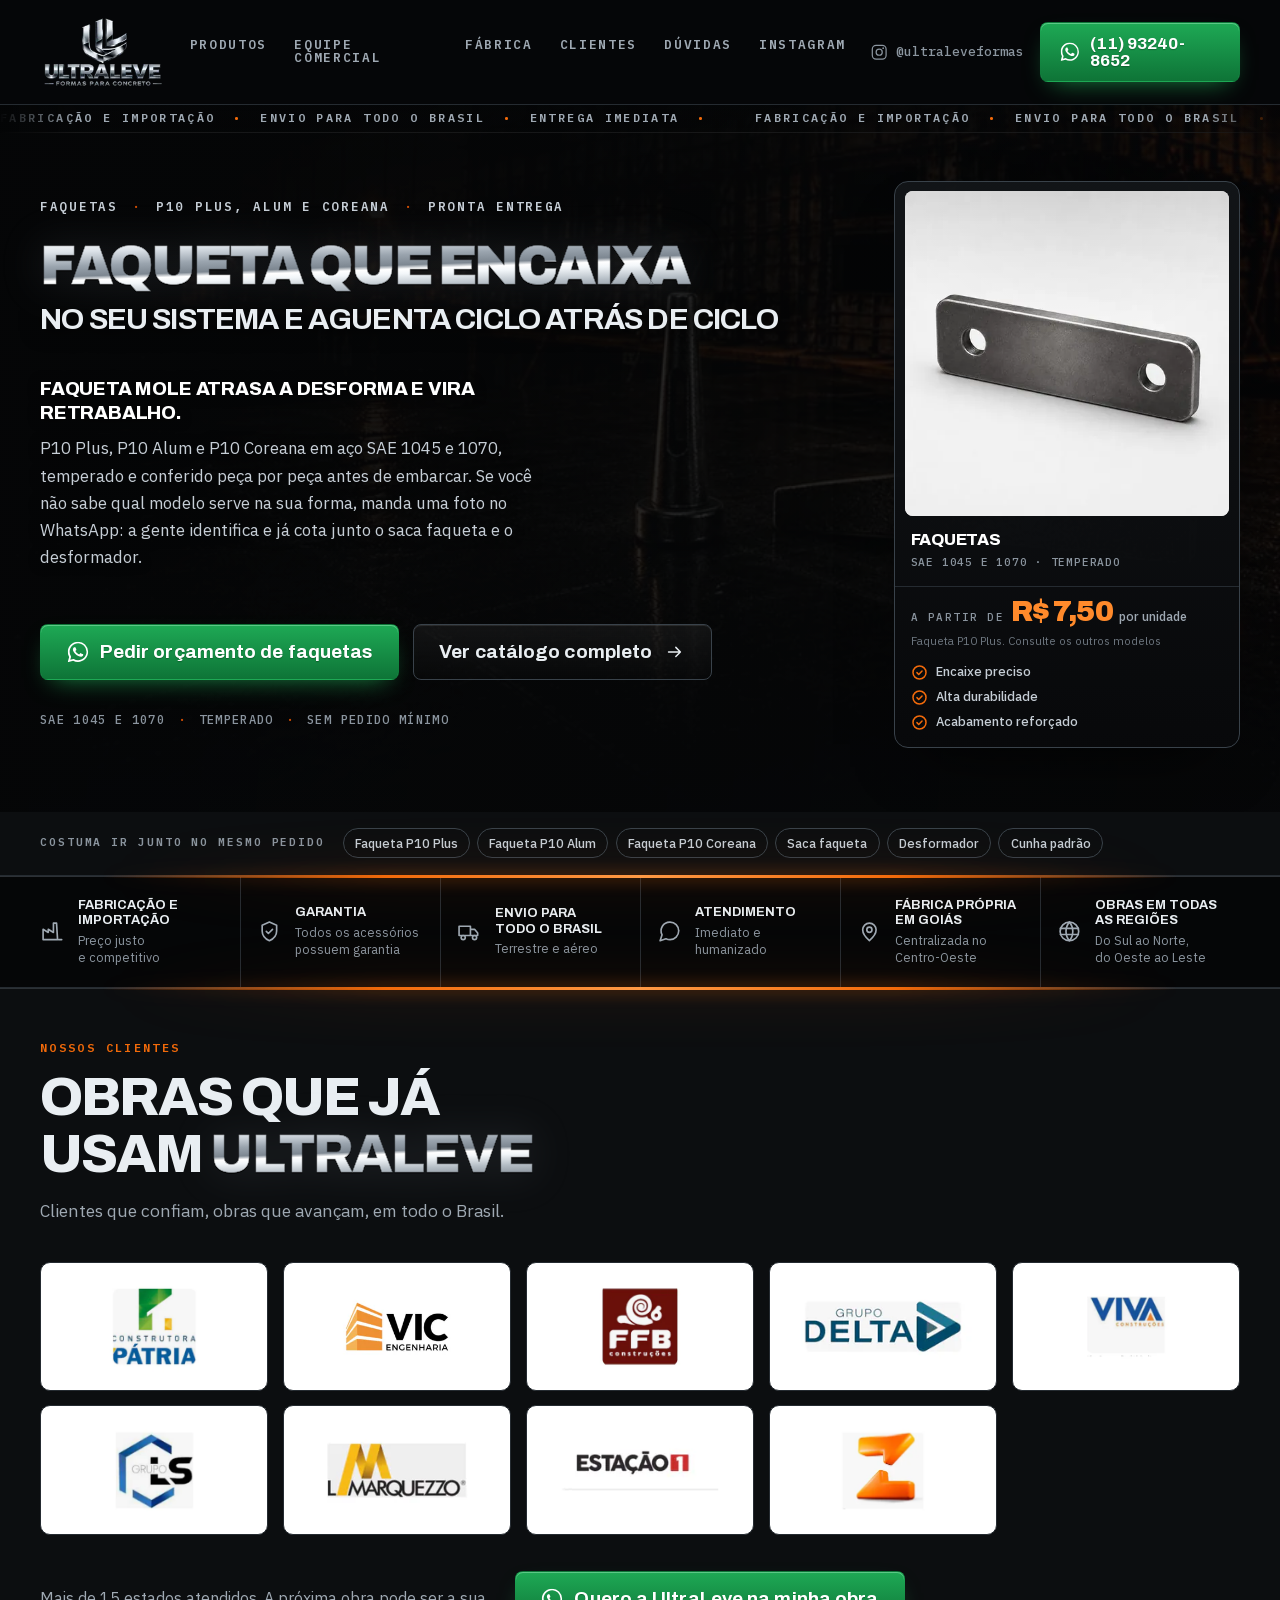
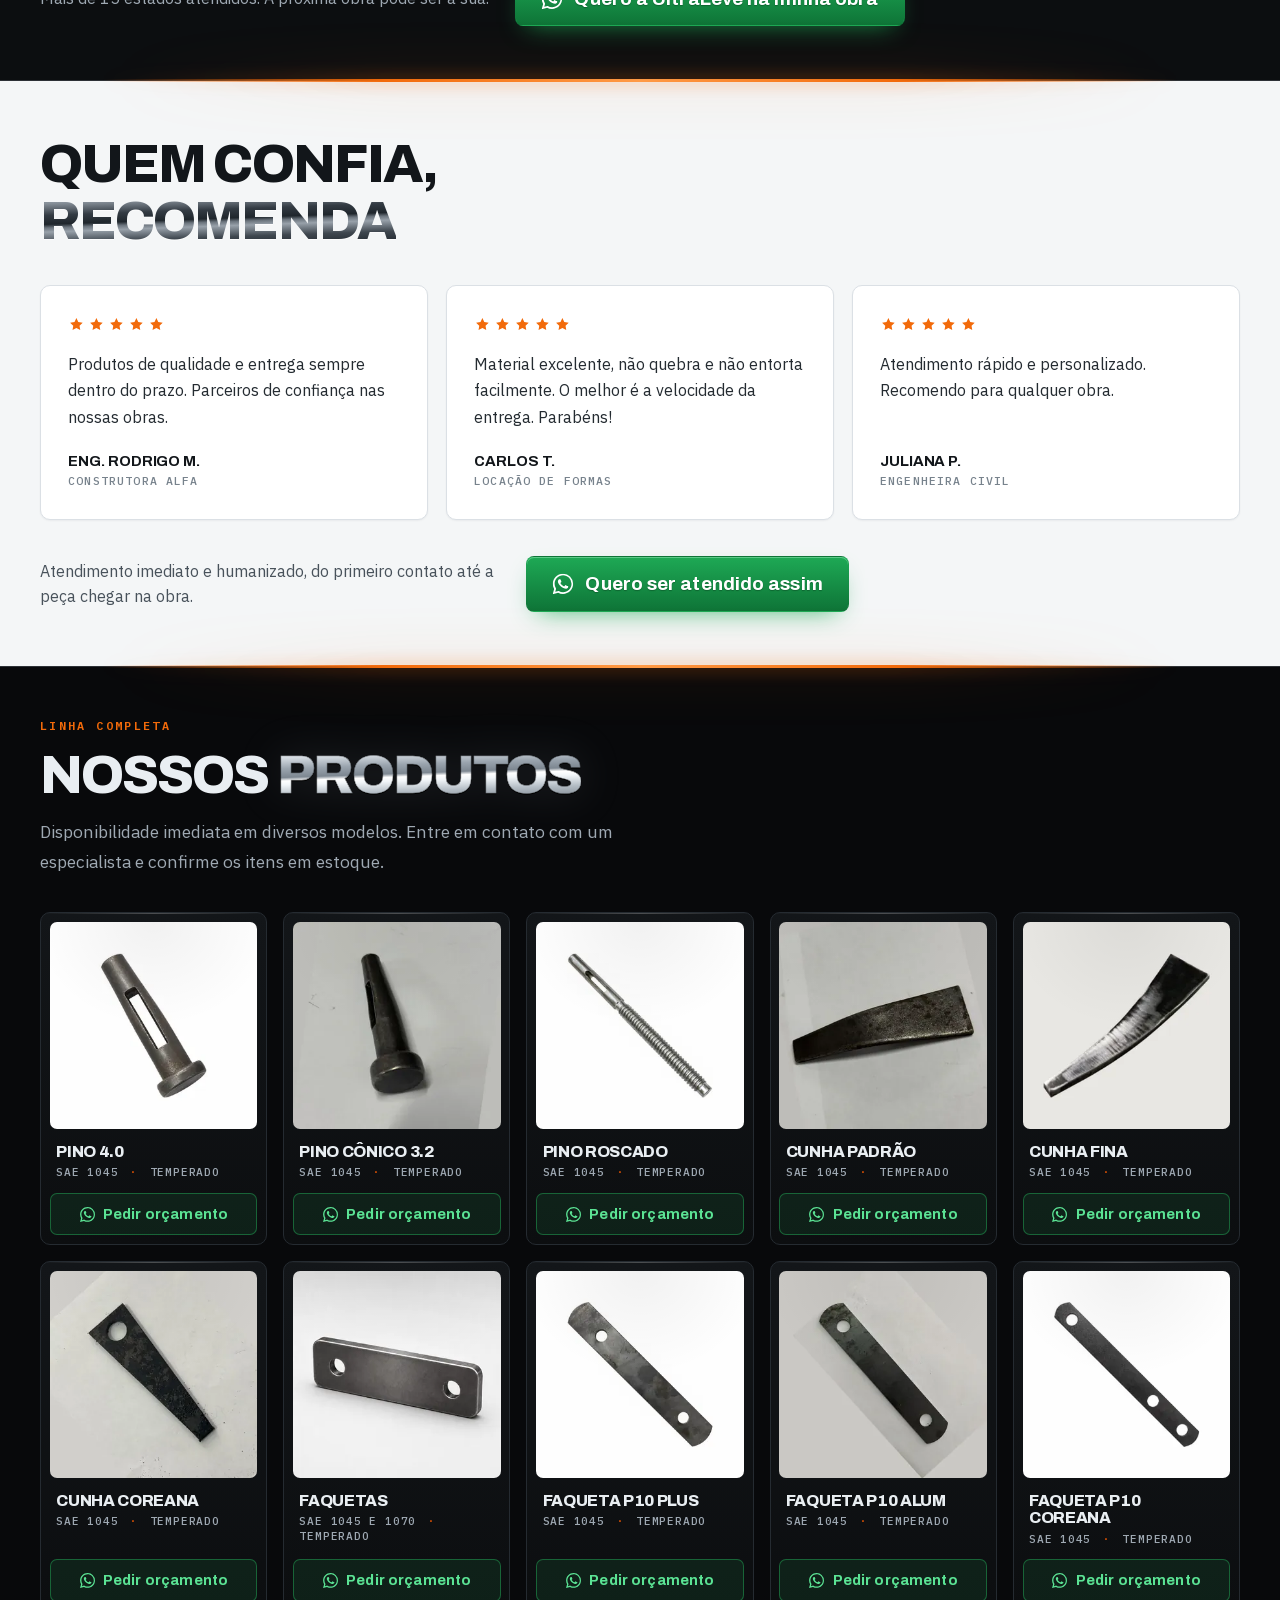
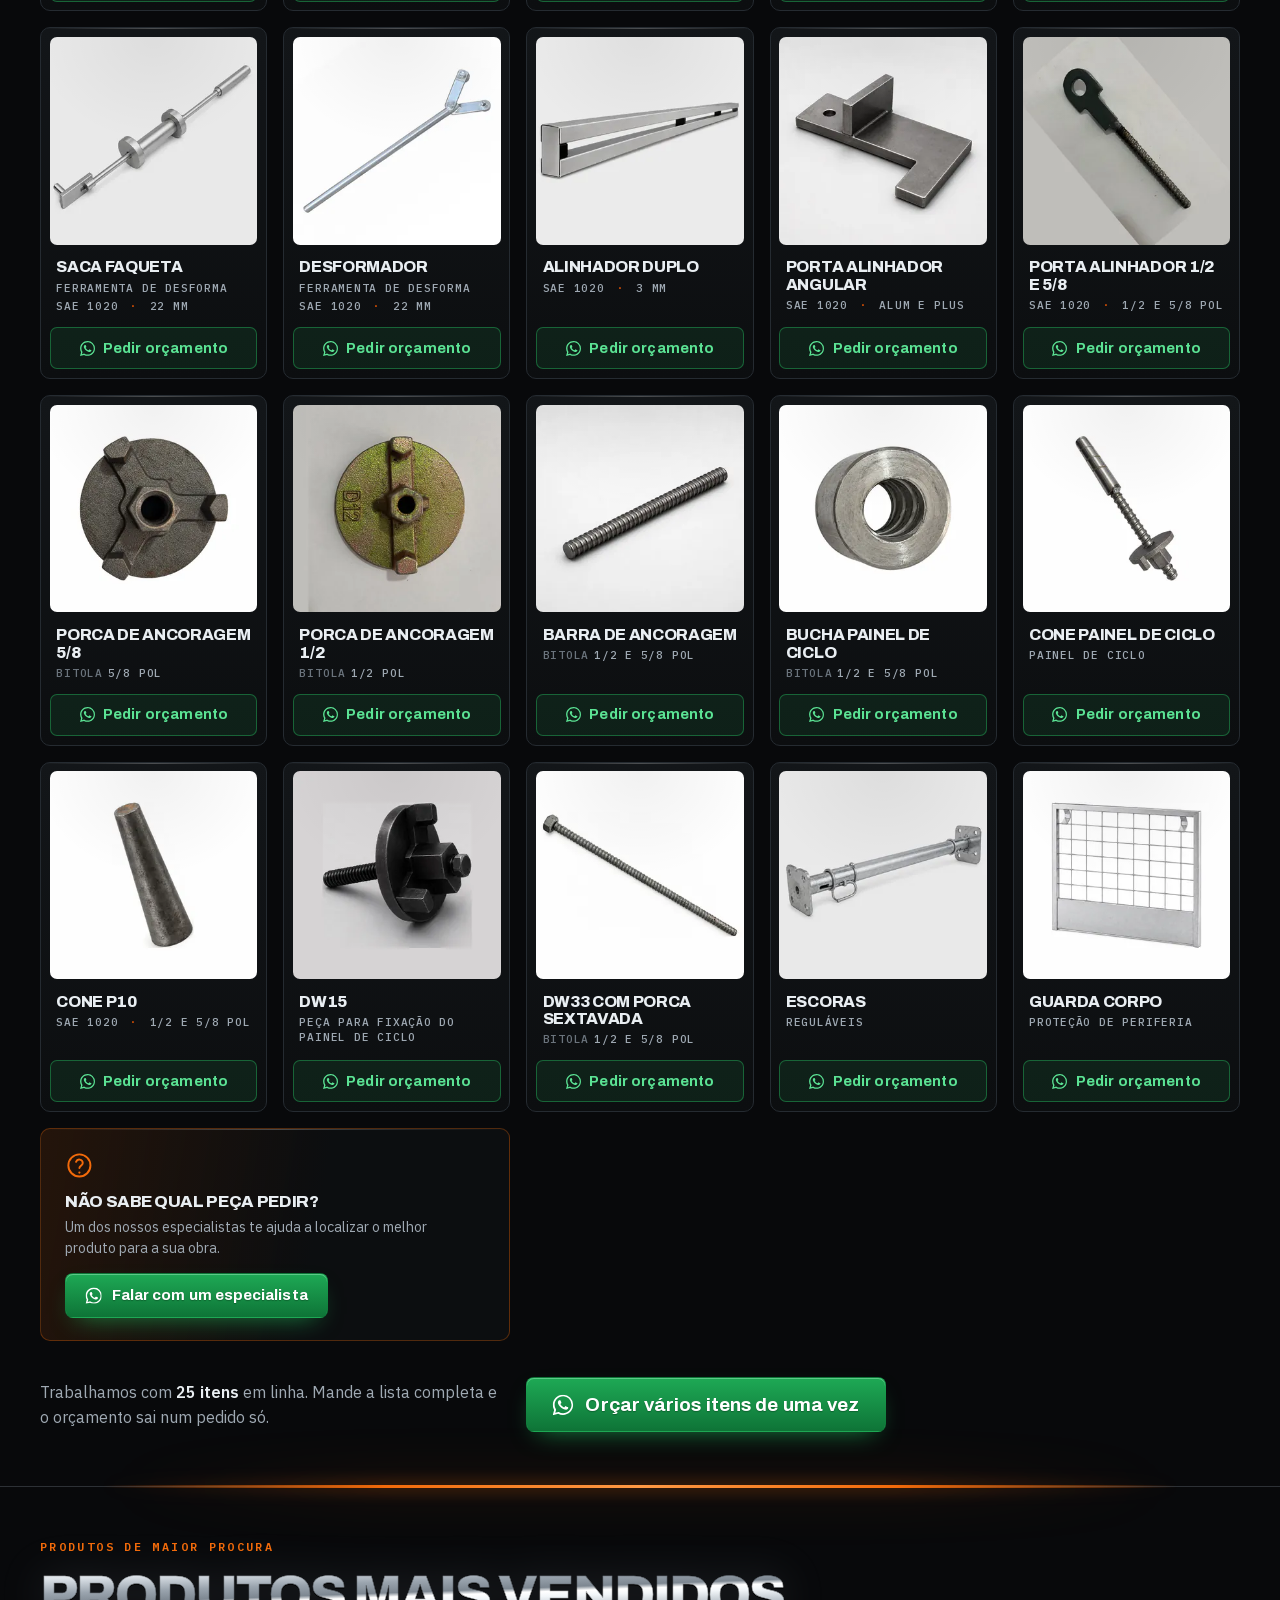
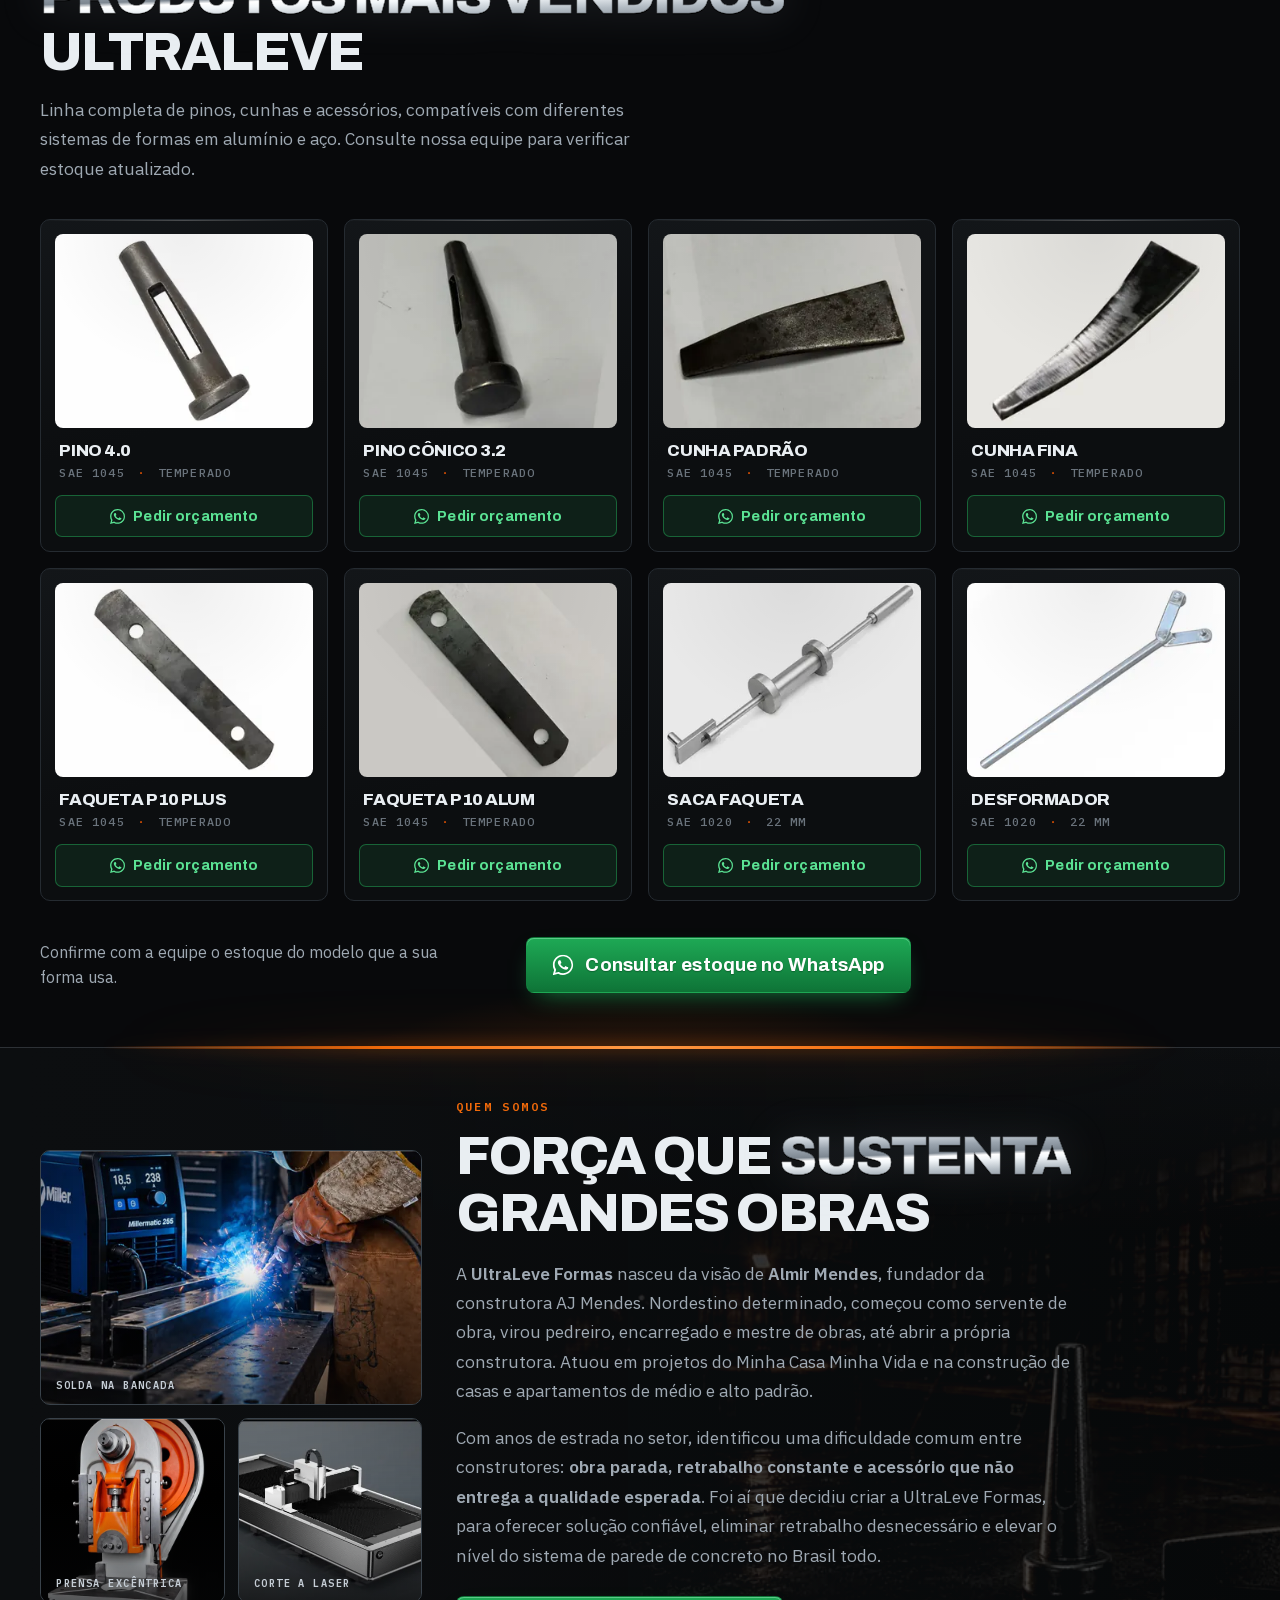
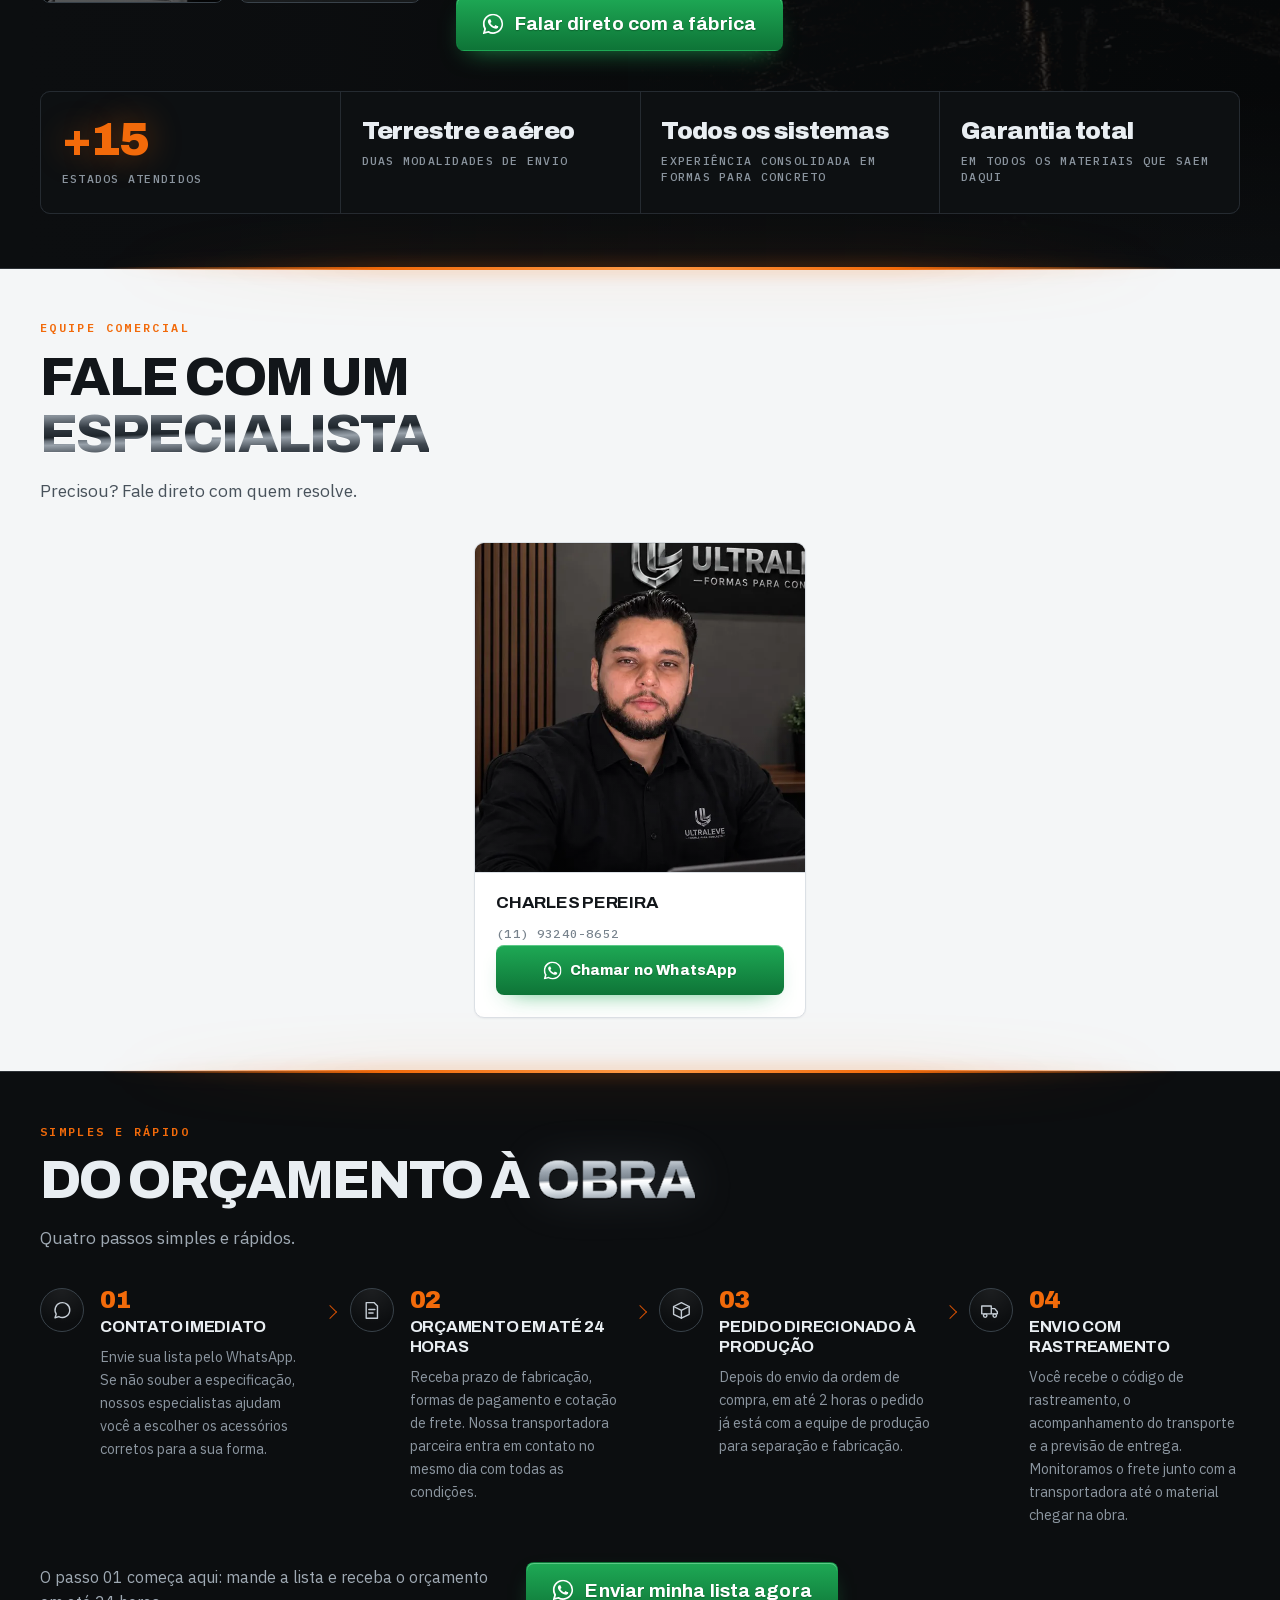
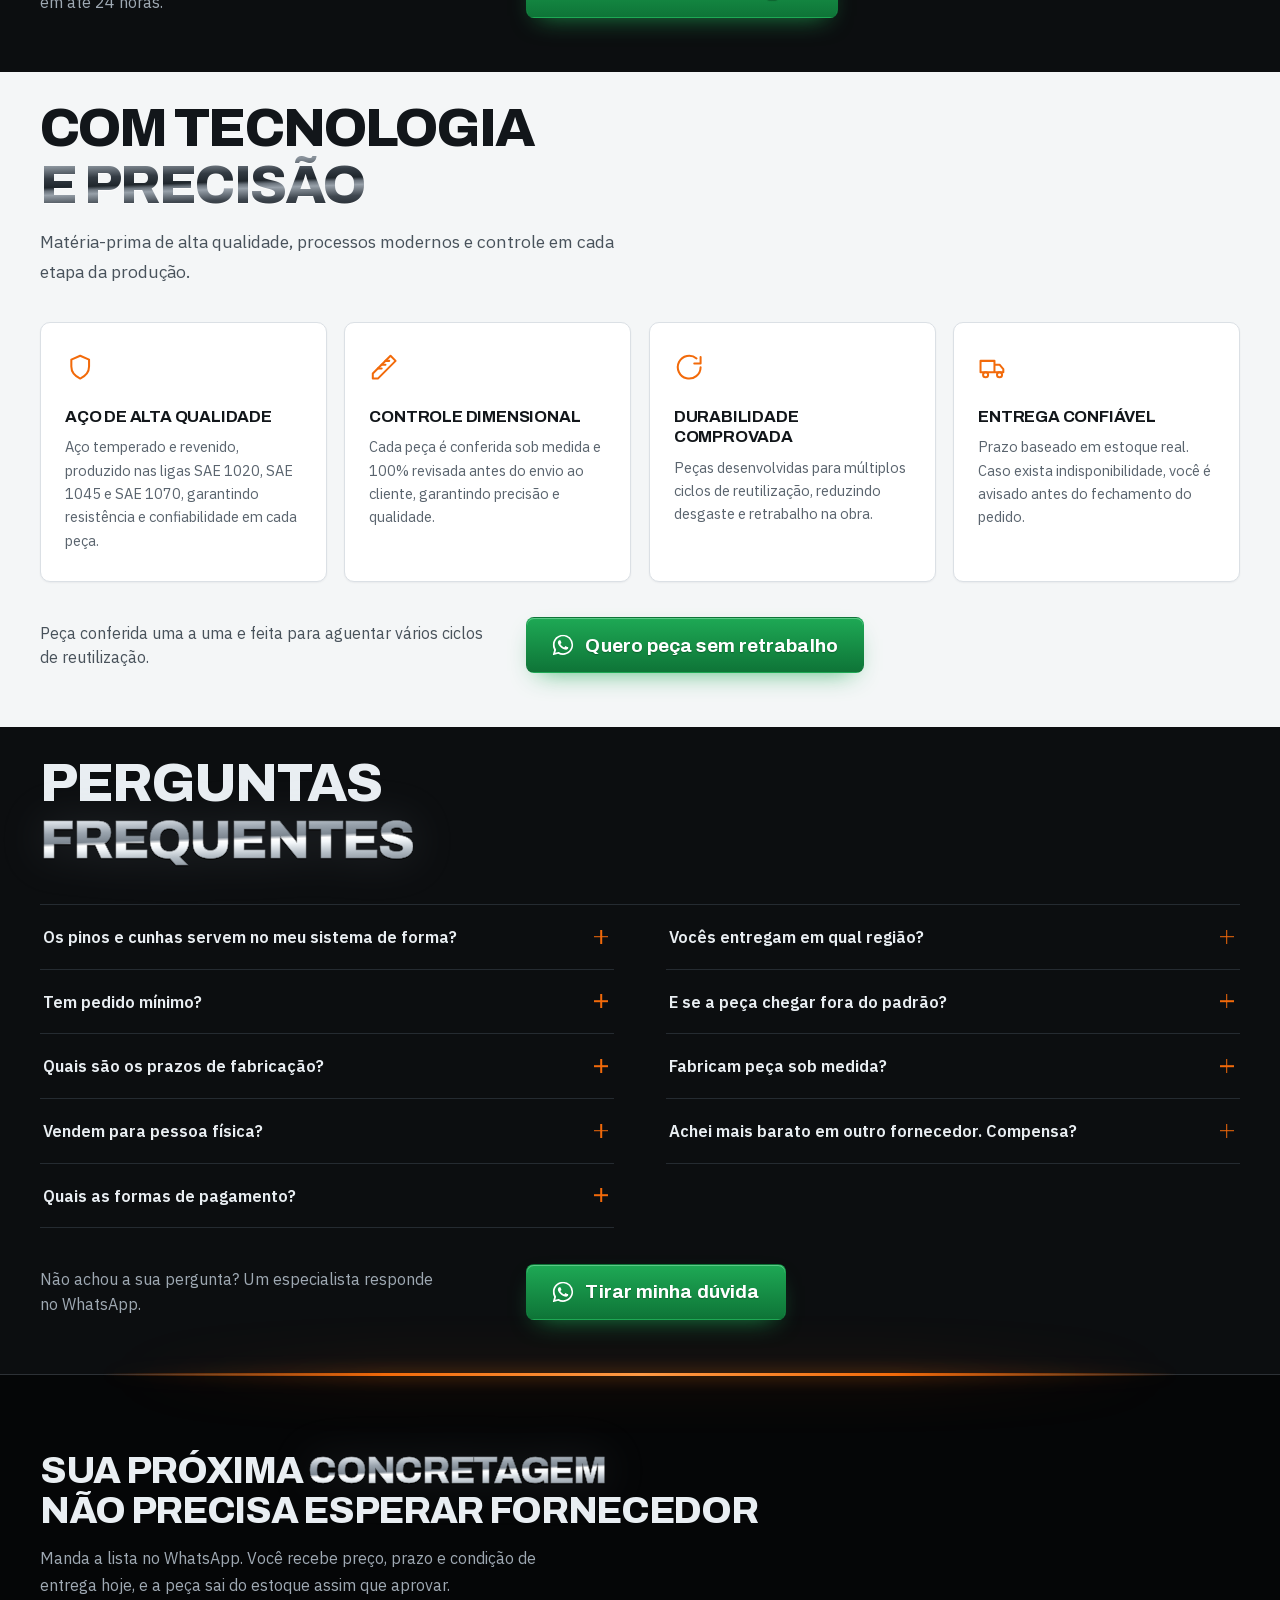
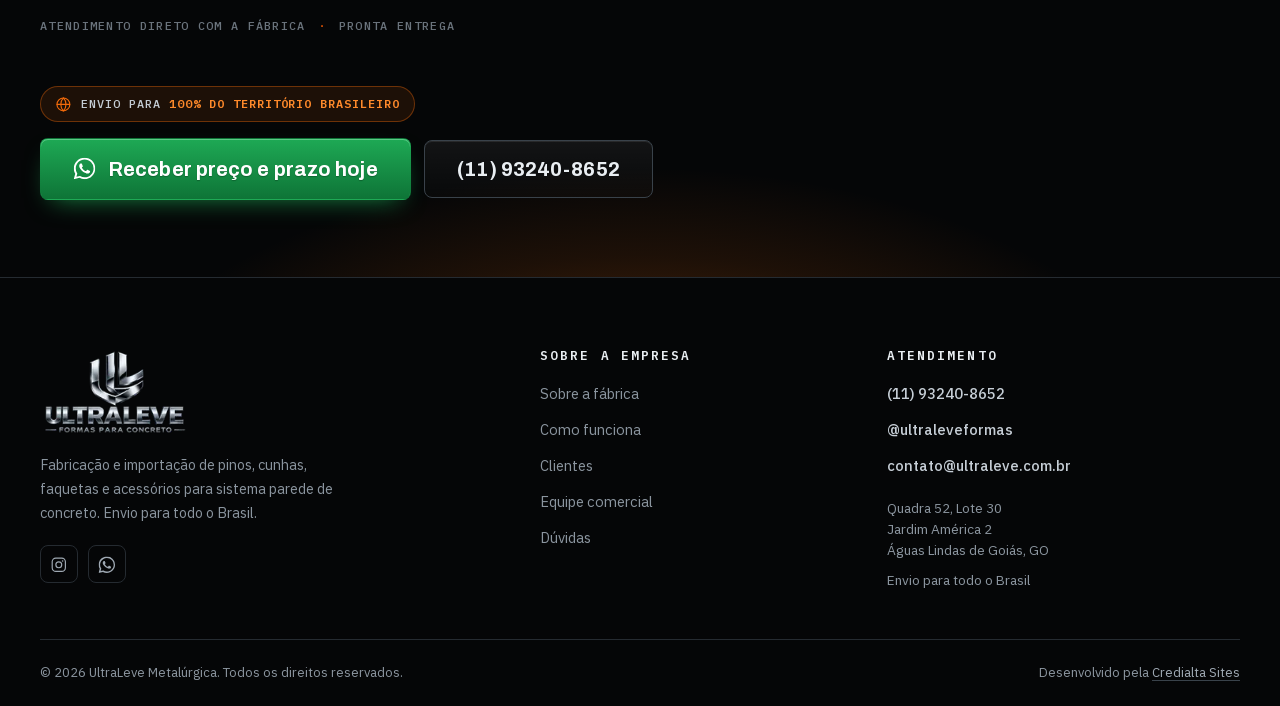
<file: faquetas/index.html>
<!DOCTYPE html>
<html lang="pt-BR">
<head>
<meta charset="utf-8">
<meta name="viewport" content="width=device-width, initial-scale=1">
<title>Faquetas P10 Plus, Alum e Coreana | Fábrica | UltraLeve Metalúrgica</title>
<meta name="description" content="Faquetas em aço SAE 1045 e 1070 temperado para sistema parede de concreto: P10 Plus, P10 Alum e P10 Coreana. Manda foto da sua forma no WhatsApp que a gente identifica o modelo.">
<meta name="theme-color" content="#08090B">
<link rel="canonical" href="https://www.ultraleveformasoficial.com.br/faquetas/">
<link rel="icon" href="../assets/img/favicon.png" type="image/png">
<link rel="apple-touch-icon" href="../assets/img/logo-sm.png">

<meta property="og:type" content="website">
<meta property="og:locale" content="pt_BR">
<meta property="og:site_name" content="UltraLeve Metalúrgica">
<meta property="og:title" content="Faquetas P10 Plus, Alum e Coreana | Fábrica | UltraLeve Metalúrgica">
<meta property="og:description" content="Faquetas em aço SAE 1045 e 1070 temperado para sistema parede de concreto: P10 Plus, P10 Alum e P10 Coreana. Manda foto da sua forma no WhatsApp que a gente identifica o modelo.">
<meta property="og:image" content="https://www.ultraleveformasoficial.com.br/assets/img/hero-desktop.jpg">
<meta name="twitter:card" content="summary_large_image">

<!-- hero: o arquivo de cada faixa bate com a media query do CSS
     (mobile até 600, sm de 601 a 1300, desktop acima) -->
<link rel="preload" as="image" type="image/webp" href="../assets/img/hero-mobile.webp" media="(max-width: 600px)" fetchpriority="high">
<link rel="preload" as="image" type="image/webp" href="../assets/img/hero-desktop-sm.webp" media="(min-width: 601px) and (max-width: 1300px)" fetchpriority="high">
<link rel="preload" as="image" type="image/webp" href="../assets/img/hero-desktop.webp" media="(min-width: 1301px)" fetchpriority="high">
<!-- Archivo no título e Plex Sans no subtítulo: se a Plex chega depois da primeira
     pintura, o parágrafo quebra diferente e o bloco do hero pula (CLS no desktop) -->
<link rel="preload" as="font" type="font/woff2" href="../assets/fonts/archivo-latin.woff2" crossorigin>
<link rel="preload" as="font" type="font/woff2" href="../assets/fonts/ibm-plex-sans-latin.woff2" crossorigin>
<link rel="preload" as="image" type="image/webp" href="../assets/img/prod/faquetas-480.webp" fetchpriority="high">
<link rel="stylesheet" href="../assets/css/style.css">
<link rel="stylesheet" href="../assets/css/lp.css">
</head>
<body>

<a class="skip" href="#conteudo">Pular para o conteúdo</a>

<!-- ============ HEADER ============ -->
<header class="hdr" id="hdr">
  <div class="wrap hdr__in">
    <a class="hdr__logo" href="#topo" aria-label="UltraLeve Metalúrgica, ir para o início">
      <img src="../assets/img/logo-190.webp" srcset="../assets/img/logo-190.webp 190w, ../assets/img/logo-380.webp 380w" sizes="(max-width:860px) 96px, 128px" alt="UltraLeve Metalúrgica, formas para concreto" width="380" height="214">
    </a>

    <nav class="hdr__nav" id="nav" aria-label="Navegação principal">
      <a href="#produtos">Produtos</a>
      <a href="#equipe">Equipe comercial</a>
      <a href="#fabrica">Fábrica</a>
      <a href="#clientes">Clientes</a>
      <a href="#duvidas">Dúvidas</a>
      <a href="https://instagram.com/ultraleveformas" target="_blank" rel="noopener">Instagram</a>
    </nav>

    <div class="hdr__end">
      <a class="hdr__ig" href="https://instagram.com/ultraleveformas" target="_blank" rel="noopener" aria-label="Instagram da UltraLeve">
        <svg viewBox="0 0 24 24" aria-hidden="true"><rect x="3" y="3" width="18" height="18" rx="5"/><circle cx="12" cy="12" r="4"/><circle cx="17.2" cy="6.8" r="1.1" fill="currentColor" stroke="none"/></svg>
        <span>@ultraleveformas</span>
      </a>
      <a class="btn btn--wa hdr__cta" href="https://wa.me/5511932408652?text=Ol%C3%A1!%20Vim%20pela%20p%C3%A1gina%20de%20faquetas%20e%20gostaria%20de%20um%20or%C3%A7amento." target="_blank" rel="noopener" aria-label="WhatsApp (11) 93240-8652">
        <svg class="ico-wa" viewBox="0 0 24 24" aria-hidden="true"><path d="M17.472 14.382c-.297-.149-1.758-.867-2.03-.967-.273-.099-.471-.148-.67.15-.197.297-.767.966-.94 1.164-.173.199-.347.223-.644.075-.297-.15-1.255-.463-2.39-1.475-.883-.788-1.48-1.761-1.653-2.059-.173-.297-.018-.458.13-.606.134-.133.347-.347.52-.52.174-.174.232-.298.347-.497.115-.199.058-.372-.024-.52-.082-.149-.67-1.612-.917-2.207-.244-.579-.487-.5-.669-.51-.173-.008-.371-.01-.57-.01-.198 0-.52.074-.792.372-.272.297-1.04 1.016-1.04 2.479 0 1.462 1.065 2.875 1.213 3.074.149.198 2.096 3.2 5.077 4.487.709.306 1.262.489 1.694.625.712.227 1.36.195 1.872.118.572-.085 1.758-.719 2.006-1.413.248-.694.248-1.289.173-1.413-.074-.124-.272-.198-.57-.347m-5.421 7.403h-.004a9.87 9.87 0 0 1-5.031-1.378l-.361-.214-3.741.982.998-3.648-.235-.374a9.86 9.86 0 0 1-1.51-5.26c.001-5.45 4.436-9.884 9.888-9.884 2.64 0 5.122 1.03 6.988 2.898a9.825 9.825 0 0 1 2.893 6.994c-.003 5.45-4.437 9.884-9.885 9.884m8.413-18.297A11.815 11.815 0 0 0 12.05 0C5.495 0 .16 5.335.157 11.892c0 2.096.547 4.142 1.588 5.945L.057 24l6.305-1.654a11.882 11.882 0 0 0 5.683 1.448h.005c6.554 0 11.89-5.335 11.893-11.893a11.821 11.821 0 0 0-3.48-8.413Z"/></svg>
        <span>(11) 93240-8652</span>
      </a>
      <button class="burger" id="burger" aria-label="Abrir menu" aria-expanded="false" aria-controls="nav">
        <span></span><span></span><span></span>
      </button>
    </div>
  </div>
</header>

<main id="conteudo">
<span id="topo"></span>

<!-- ============ HERO DA PEÇA ============ -->
<section class="hero hero--lp">
  <div class="hero__bg" role="img" aria-label="Faquetas em aço carbono temperado empilhadas"></div>

  <div class="faixa" aria-hidden="true">
    <div class="faixa__t">
      <span>Fabricação e importação <i>•</i> Envio para todo o Brasil <i>•</i> Entrega imediata <i>•</i></span>
      <span>Fabricação e importação <i>•</i> Envio para todo o Brasil <i>•</i> Entrega imediata <i>•</i></span>
      <span>Fabricação e importação <i>•</i> Envio para todo o Brasil <i>•</i> Entrega imediata <i>•</i></span>
    </div>
  </div>

  <div class="wrap hero__in">
    <p class="hero__over stag" style="--d:40ms">Faquetas <i>·</i> P10 Plus, Alum e Coreana <i>·</i> Pronta entrega</p>

    <h1 class="hero__h1 stag" style="--d:70ms">
      <span class="chrome">Faqueta que encaixa</span>
      <span class="hero__h1b">no seu sistema e aguenta ciclo atrás de ciclo</span>
    </h1>

    <figure class="pecaC stag" style="--d:110ms">
      <div class="pecaC__g">
        <span class="pecaC__img"><img src="../assets/img/prod/faquetas-480.webp" srcset="../assets/img/prod/faquetas-320.webp 320w, ../assets/img/prod/faquetas-480.webp 480w, ../assets/img/prod/faquetas-620.webp 620w" sizes="(max-width:1000px) calc(100vw - 60px), 364px" alt="Faquetas em aço carbono temperado empilhadas" width="620" height="620" fetchpriority="high" decoding="async"></span>
      </div>
      <figcaption class="pecaC__b">
        <b>Faquetas</b>
        <span class="pecaC__f">SAE 1045 e 1070 · Temperado</span>
      </figcaption>
      <p class="pecaC__p">
        <span class="pecaC__pr">a partir de</span>
        <b>R$ 7,50</b>
        <span class="pecaC__pu">por unidade</span>
      </p>
      <p class="pecaC__pn">Faqueta P10 Plus. Consulte os outros modelos</p>
      <ul class="pecaC__s">
        <li><svg viewBox="0 0 24 24" aria-hidden="true"><circle cx="12" cy="12" r="9.2"/><path d="m8.4 12.2 2.5 2.5 4.7-4.9"/></svg>Encaixe preciso</li>
        <li><svg viewBox="0 0 24 24" aria-hidden="true"><circle cx="12" cy="12" r="9.2"/><path d="m8.4 12.2 2.5 2.5 4.7-4.9"/></svg>Alta durabilidade</li>
        <li><svg viewBox="0 0 24 24" aria-hidden="true"><circle cx="12" cy="12" r="9.2"/><path d="m8.4 12.2 2.5 2.5 4.7-4.9"/></svg>Acabamento reforçado</li>
      </ul>
    </figure>

    <p class="hero__sub stag" style="--d:140ms">
      <strong class="hero__grito">Faqueta mole atrasa a desforma e vira retrabalho.</strong>
      P10 Plus, P10 Alum e P10 Coreana em aço SAE 1045 e 1070, temperado e conferido peça por peça antes de embarcar. Se você não sabe qual modelo serve na sua forma, manda uma foto no WhatsApp: a gente identifica e já cota junto o saca faqueta e o desformador.
    </p>

    <div class="hero__cta stag" style="--d:210ms">
      <a class="btn btn--wa btn--pulse" href="https://wa.me/5511932408652?text=Ol%C3%A1!%20Vim%20pela%20p%C3%A1gina%20de%20faquetas%20e%20gostaria%20de%20um%20or%C3%A7amento." target="_blank" rel="noopener">
        <svg class="ico-wa" viewBox="0 0 24 24" aria-hidden="true"><path d="M17.472 14.382c-.297-.149-1.758-.867-2.03-.967-.273-.099-.471-.148-.67.15-.197.297-.767.966-.94 1.164-.173.199-.347.223-.644.075-.297-.15-1.255-.463-2.39-1.475-.883-.788-1.48-1.761-1.653-2.059-.173-.297-.018-.458.13-.606.134-.133.347-.347.52-.52.174-.174.232-.298.347-.497.115-.199.058-.372-.024-.52-.082-.149-.67-1.612-.917-2.207-.244-.579-.487-.5-.669-.51-.173-.008-.371-.01-.57-.01-.198 0-.52.074-.792.372-.272.297-1.04 1.016-1.04 2.479 0 1.462 1.065 2.875 1.213 3.074.149.198 2.096 3.2 5.077 4.487.709.306 1.262.489 1.694.625.712.227 1.36.195 1.872.118.572-.085 1.758-.719 2.006-1.413.248-.694.248-1.289.173-1.413-.074-.124-.272-.198-.57-.347m-5.421 7.403h-.004a9.87 9.87 0 0 1-5.031-1.378l-.361-.214-3.741.982.998-3.648-.235-.374a9.86 9.86 0 0 1-1.51-5.26c.001-5.45 4.436-9.884 9.888-9.884 2.64 0 5.122 1.03 6.988 2.898a9.825 9.825 0 0 1 2.893 6.994c-.003 5.45-4.437 9.884-9.885 9.884m8.413-18.297A11.815 11.815 0 0 0 12.05 0C5.495 0 .16 5.335.157 11.892c0 2.096.547 4.142 1.588 5.945L.057 24l6.305-1.654a11.882 11.882 0 0 0 5.683 1.448h.005c6.554 0 11.89-5.335 11.893-11.893a11.821 11.821 0 0 0-3.48-8.413Z"/></svg>
        Pedir orçamento de faquetas
      </a>
      <a class="btn btn--steel" href="#produtos">
        Ver catálogo completo
        <svg viewBox="0 0 24 24" aria-hidden="true"><path d="M5 12h13m-5-5 5 5-5 5"/></svg>
      </a>
    </div>

    <p class="hero__note stag" style="--d:280ms">SAE 1045 e 1070 <i>·</i> Temperado <i>·</i> Sem pedido mínimo</p>
  </div>
</section>

<!-- ============ COSTUMA IR JUNTO ============ -->
<div class="junto">
  <div class="wrap junto__in">
    <p class="junto__t">Costuma ir junto no mesmo pedido</p>
    <ul class="junto__l">
        <li><a href="https://wa.me/5511932408652?text=Ol%C3%A1!%20Vim%20pela%20p%C3%A1gina%20de%20faquetas%20e%20gostaria%20de%20um%20or%C3%A7amento%20para%20*Faqueta%20P10%20Plus*." target="_blank" rel="noopener">Faqueta P10 Plus</a></li>
        <li><a href="https://wa.me/5511932408652?text=Ol%C3%A1!%20Vim%20pela%20p%C3%A1gina%20de%20faquetas%20e%20gostaria%20de%20um%20or%C3%A7amento%20para%20*Faqueta%20P10%20Alum*." target="_blank" rel="noopener">Faqueta P10 Alum</a></li>
        <li><a href="https://wa.me/5511932408652?text=Ol%C3%A1!%20Vim%20pela%20p%C3%A1gina%20de%20faquetas%20e%20gostaria%20de%20um%20or%C3%A7amento%20para%20*Faqueta%20P10%20Coreana*." target="_blank" rel="noopener">Faqueta P10 Coreana</a></li>
        <li><a href="https://wa.me/5511932408652?text=Ol%C3%A1!%20Vim%20pela%20p%C3%A1gina%20de%20faquetas%20e%20gostaria%20de%20um%20or%C3%A7amento%20para%20*Saca%20faqueta*." target="_blank" rel="noopener">Saca faqueta</a></li>
        <li><a href="https://wa.me/5511932408652?text=Ol%C3%A1!%20Vim%20pela%20p%C3%A1gina%20de%20faquetas%20e%20gostaria%20de%20um%20or%C3%A7amento%20para%20*Desformador*." target="_blank" rel="noopener">Desformador</a></li>
        <li><a href="https://wa.me/5511932408652?text=Ol%C3%A1!%20Vim%20pela%20p%C3%A1gina%20de%20faquetas%20e%20gostaria%20de%20um%20or%C3%A7amento%20para%20*Cunha%20padr%C3%A3o*." target="_blank" rel="noopener">Cunha padrão</a></li>
    </ul>
  </div>
</div>
<!-- ============ SELOS ============ -->
<div class="cut" aria-hidden="true"><i></i></div>

<section class="trust">
  <div class="wrap trust__grid">
    <div class="trust__i reveal">
      <svg viewBox="0 0 24 24" aria-hidden="true"><path d="M3 20V10l5 3V10l5 3V4h3l1 16H3Z"/><path d="M18 20h3"/></svg>
      <p><b>Fabricação e importação</b>Preço justo e competitivo</p>
    </div>
    <div class="trust__i reveal">
      <svg viewBox="0 0 24 24" aria-hidden="true"><path d="M12 3l7 3v5.5c0 4.2-2.9 7.6-7 9.5-4.1-1.9-7-5.3-7-9.5V6z"/><path d="m9 12 2 2 4-4"/></svg>
      <p><b>Garantia</b>Todos os acessórios possuem garantia</p>
    </div>
    <div class="trust__i reveal">
      <svg viewBox="0 0 24 24" aria-hidden="true"><path d="M2 7h11v9H2zM13 10h4l3 3.5V16h-7z"/><circle cx="6" cy="18" r="2"/><circle cx="17" cy="18" r="2"/></svg>
      <p><b>Envio para todo o Brasil</b>Terrestre e aéreo</p>
    </div>
    <div class="trust__i reveal">
      <svg viewBox="0 0 24 24" aria-hidden="true"><path d="M21 11.5a8.4 8.4 0 0 1-8.5 8.5 8.7 8.7 0 0 1-3.8-.9L3 21l1.9-5.7A8.4 8.4 0 0 1 12.5 3 8.4 8.4 0 0 1 21 11.5Z"/></svg>
      <p><b>Atendimento</b>Imediato e humanizado</p>
    </div>
    <div class="trust__i reveal">
      <svg viewBox="0 0 24 24" aria-hidden="true"><path d="M12 21s6.5-5.6 6.5-10.5a6.5 6.5 0 1 0-13 0C5.5 15.4 12 21 12 21Z"/><circle cx="12" cy="10.4" r="2.5"/></svg>
      <p><b>Fábrica própria em Goiás</b>Centralizada no Centro-Oeste</p>
    </div>
    <div class="trust__i reveal">
      <svg viewBox="0 0 24 24" aria-hidden="true"><circle cx="12" cy="12" r="9"/><path d="M3.3 9h17.4M3.3 15h17.4"/><path d="M12 3a14 14 0 0 1 0 18M12 3a14 14 0 0 0 0 18"/></svg>
      <p><b>Obras em todas as regiões</b>Do Sul ao Norte, do Oeste ao Leste</p>
    </div>
  </div>
</section>

<!-- ============ CLIENTES ============ -->
<div class="cut" aria-hidden="true"><i></i></div>

<section class="sec sec--alt" id="clientes">
  <div class="wrap">
    <div class="head reveal">
      <p class="eyebrow">Nossos clientes</p>
      <h2 class="h2">Obras que já usam <span class="chrome">UltraLeve</span></h2>
      <p class="lede">Clientes que confiam, obras que avançam, em todo o Brasil.</p>
    </div>

    <ul class="marcas">
      <li class="reveal"><img src="../assets/img/cli/construtora-patria-240.webp" srcset="../assets/img/cli/construtora-patria-240.webp 240w, ../assets/img/cli/construtora-patria-480.webp 480w" sizes="(max-width:600px) calc(33vw - 40px), (max-width:860px) calc(31vw - 32px), (max-width:1000px) calc(23vw - 33px), (max-width:1420px) calc(20vw - 50px), 234px" alt="Construtora Pátria" width="440" height="260" loading="lazy" decoding="async"></li>
      <li class="reveal"><img src="../assets/img/cli/vic-engenharia-240.webp" srcset="../assets/img/cli/vic-engenharia-240.webp 240w, ../assets/img/cli/vic-engenharia-480.webp 480w" sizes="(max-width:600px) calc(33vw - 40px), (max-width:860px) calc(31vw - 32px), (max-width:1000px) calc(23vw - 33px), (max-width:1420px) calc(20vw - 50px), 234px" alt="VIC Engenharia" width="440" height="260" loading="lazy" decoding="async"></li>
      <li class="reveal"><img src="../assets/img/cli/ffb-240.webp" srcset="../assets/img/cli/ffb-240.webp 240w, ../assets/img/cli/ffb-480.webp 480w" sizes="(max-width:600px) calc(33vw - 40px), (max-width:860px) calc(31vw - 32px), (max-width:1000px) calc(23vw - 33px), (max-width:1420px) calc(20vw - 50px), 234px" alt="FFB Construções" width="440" height="260" loading="lazy" decoding="async"></li>
      <li class="reveal"><img src="../assets/img/cli/grupo-delta-240.webp" srcset="../assets/img/cli/grupo-delta-240.webp 240w, ../assets/img/cli/grupo-delta-480.webp 480w" sizes="(max-width:600px) calc(33vw - 40px), (max-width:860px) calc(31vw - 32px), (max-width:1000px) calc(23vw - 33px), (max-width:1420px) calc(20vw - 50px), 234px" alt="Grupo Delta" width="440" height="260" loading="lazy" decoding="async"></li>
      <li class="reveal"><img src="../assets/img/cli/viva-240.webp" srcset="../assets/img/cli/viva-240.webp 240w, ../assets/img/cli/viva-480.webp 480w" sizes="(max-width:600px) calc(33vw - 40px), (max-width:860px) calc(31vw - 32px), (max-width:1000px) calc(23vw - 33px), (max-width:1420px) calc(20vw - 50px), 234px" alt="Viva Construções" width="440" height="260" loading="lazy" decoding="async"></li>
      <li class="reveal"><img src="../assets/img/cli/ls-cotia-240.webp" srcset="../assets/img/cli/ls-cotia-240.webp 240w, ../assets/img/cli/ls-cotia-480.webp 480w" sizes="(max-width:600px) calc(33vw - 40px), (max-width:860px) calc(31vw - 32px), (max-width:1000px) calc(23vw - 33px), (max-width:1420px) calc(20vw - 50px), 234px" alt="Grupo LS Cotia" width="440" height="260" loading="lazy" decoding="async"></li>
      <li class="reveal"><img src="../assets/img/cli/l-marquezzo-240.webp" srcset="../assets/img/cli/l-marquezzo-240.webp 240w, ../assets/img/cli/l-marquezzo-480.webp 480w" sizes="(max-width:600px) calc(33vw - 40px), (max-width:860px) calc(31vw - 32px), (max-width:1000px) calc(23vw - 33px), (max-width:1420px) calc(20vw - 50px), 234px" alt="L Marquezzo" width="440" height="260" loading="lazy" decoding="async"></li>
      <li class="reveal"><img src="../assets/img/cli/estacao-1-240.webp" srcset="../assets/img/cli/estacao-1-240.webp 240w, ../assets/img/cli/estacao-1-480.webp 480w" sizes="(max-width:600px) calc(33vw - 40px), (max-width:860px) calc(31vw - 32px), (max-width:1000px) calc(23vw - 33px), (max-width:1420px) calc(20vw - 50px), 234px" alt="Estação 1" width="440" height="260" loading="lazy" decoding="async"></li>
      <li class="reveal"><img src="../assets/img/cli/stanza-240.webp" srcset="../assets/img/cli/stanza-240.webp 240w, ../assets/img/cli/stanza-480.webp 480w" sizes="(max-width:600px) calc(33vw - 40px), (max-width:860px) calc(31vw - 32px), (max-width:1000px) calc(23vw - 33px), (max-width:1420px) calc(20vw - 50px), 234px" alt="Stanza" width="440" height="260" loading="lazy" decoding="async"></li>
    </ul>

    <div class="acao reveal">
      <p>Mais de 15 estados atendidos. A próxima obra pode ser a sua.</p>
      <a class="btn btn--wa" href="https://wa.me/5511932408652?text=Ol%C3%A1!%20Vim%20pela%20p%C3%A1gina%20de%20faquetas%20e%20quero%20a%20UltraLeve%20fornecendo%20para%20a%20minha%20obra." target="_blank" rel="noopener">
        <svg class="ico-wa" viewBox="0 0 24 24" aria-hidden="true"><path d="M17.472 14.382c-.297-.149-1.758-.867-2.03-.967-.273-.099-.471-.148-.67.15-.197.297-.767.966-.94 1.164-.173.199-.347.223-.644.075-.297-.15-1.255-.463-2.39-1.475-.883-.788-1.48-1.761-1.653-2.059-.173-.297-.018-.458.13-.606.134-.133.347-.347.52-.52.174-.174.232-.298.347-.497.115-.199.058-.372-.024-.52-.082-.149-.67-1.612-.917-2.207-.244-.579-.487-.5-.669-.51-.173-.008-.371-.01-.57-.01-.198 0-.52.074-.792.372-.272.297-1.04 1.016-1.04 2.479 0 1.462 1.065 2.875 1.213 3.074.149.198 2.096 3.2 5.077 4.487.709.306 1.262.489 1.694.625.712.227 1.36.195 1.872.118.572-.085 1.758-.719 2.006-1.413.248-.694.248-1.289.173-1.413-.074-.124-.272-.198-.57-.347m-5.421 7.403h-.004a9.87 9.87 0 0 1-5.031-1.378l-.361-.214-3.741.982.998-3.648-.235-.374a9.86 9.86 0 0 1-1.51-5.26c.001-5.45 4.436-9.884 9.888-9.884 2.64 0 5.122 1.03 6.988 2.898a9.825 9.825 0 0 1 2.893 6.994c-.003 5.45-4.437 9.884-9.885 9.884m8.413-18.297A11.815 11.815 0 0 0 12.05 0C5.495 0 .16 5.335.157 11.892c0 2.096.547 4.142 1.588 5.945L.057 24l6.305-1.654a11.882 11.882 0 0 0 5.683 1.448h.005c6.554 0 11.89-5.335 11.893-11.893a11.821 11.821 0 0 0-3.48-8.413Z"/></svg>
        Quero a UltraLeve na minha obra
      </a>
    </div>
  </div>
</section>

<!-- ============ DEPOIMENTOS ============ -->
<!-- ATENÇÃO FELIPE: os tres depoimentos abaixo vieram do mockup e sao FICTICIOS.
     Substituir pelos reais (nome, cargo, empresa) antes de publicar. -->
<div class="cut" aria-hidden="true"><i></i></div>

<section class="sec sec--claro" id="depoimentos">
  <div class="wrap">
    <div class="head reveal">
      <h2 class="h2">Quem confia, <span class="chrome">recomenda</span></h2>
    </div>
    <div class="dep__g">
      <figure class="dep reveal">
        <div class="dep__s" role="img" aria-label="Avaliação 5 de 5"><svg viewBox="0 0 24 24" aria-hidden="true"><path d="m12 3 2.7 5.6 6.3.9-4.5 4.3 1 6.2-5.5-2.9-5.5 2.9 1-6.2L3 9.5l6.3-.9z"/></svg><svg viewBox="0 0 24 24" aria-hidden="true"><path d="m12 3 2.7 5.6 6.3.9-4.5 4.3 1 6.2-5.5-2.9-5.5 2.9 1-6.2L3 9.5l6.3-.9z"/></svg><svg viewBox="0 0 24 24" aria-hidden="true"><path d="m12 3 2.7 5.6 6.3.9-4.5 4.3 1 6.2-5.5-2.9-5.5 2.9 1-6.2L3 9.5l6.3-.9z"/></svg><svg viewBox="0 0 24 24" aria-hidden="true"><path d="m12 3 2.7 5.6 6.3.9-4.5 4.3 1 6.2-5.5-2.9-5.5 2.9 1-6.2L3 9.5l6.3-.9z"/></svg><svg viewBox="0 0 24 24" aria-hidden="true"><path d="m12 3 2.7 5.6 6.3.9-4.5 4.3 1 6.2-5.5-2.9-5.5 2.9 1-6.2L3 9.5l6.3-.9z"/></svg></div>
        <blockquote><p>Produtos de qualidade e entrega sempre dentro do prazo. Parceiros de confiança nas nossas obras.</p></blockquote>
        <figcaption><b>Eng. Rodrigo M.</b><span>Construtora Alfa</span></figcaption>
      </figure>
      <figure class="dep reveal">
        <div class="dep__s" role="img" aria-label="Avaliação 5 de 5"><svg viewBox="0 0 24 24" aria-hidden="true"><path d="m12 3 2.7 5.6 6.3.9-4.5 4.3 1 6.2-5.5-2.9-5.5 2.9 1-6.2L3 9.5l6.3-.9z"/></svg><svg viewBox="0 0 24 24" aria-hidden="true"><path d="m12 3 2.7 5.6 6.3.9-4.5 4.3 1 6.2-5.5-2.9-5.5 2.9 1-6.2L3 9.5l6.3-.9z"/></svg><svg viewBox="0 0 24 24" aria-hidden="true"><path d="m12 3 2.7 5.6 6.3.9-4.5 4.3 1 6.2-5.5-2.9-5.5 2.9 1-6.2L3 9.5l6.3-.9z"/></svg><svg viewBox="0 0 24 24" aria-hidden="true"><path d="m12 3 2.7 5.6 6.3.9-4.5 4.3 1 6.2-5.5-2.9-5.5 2.9 1-6.2L3 9.5l6.3-.9z"/></svg><svg viewBox="0 0 24 24" aria-hidden="true"><path d="m12 3 2.7 5.6 6.3.9-4.5 4.3 1 6.2-5.5-2.9-5.5 2.9 1-6.2L3 9.5l6.3-.9z"/></svg></div>
        <blockquote><p>Material excelente, não quebra e não entorta facilmente. O melhor é a velocidade da entrega. Parabéns!</p></blockquote>
        <figcaption><b>Carlos T.</b><span>Locação de formas</span></figcaption>
      </figure>
      <figure class="dep reveal">
        <div class="dep__s" role="img" aria-label="Avaliação 5 de 5"><svg viewBox="0 0 24 24" aria-hidden="true"><path d="m12 3 2.7 5.6 6.3.9-4.5 4.3 1 6.2-5.5-2.9-5.5 2.9 1-6.2L3 9.5l6.3-.9z"/></svg><svg viewBox="0 0 24 24" aria-hidden="true"><path d="m12 3 2.7 5.6 6.3.9-4.5 4.3 1 6.2-5.5-2.9-5.5 2.9 1-6.2L3 9.5l6.3-.9z"/></svg><svg viewBox="0 0 24 24" aria-hidden="true"><path d="m12 3 2.7 5.6 6.3.9-4.5 4.3 1 6.2-5.5-2.9-5.5 2.9 1-6.2L3 9.5l6.3-.9z"/></svg><svg viewBox="0 0 24 24" aria-hidden="true"><path d="m12 3 2.7 5.6 6.3.9-4.5 4.3 1 6.2-5.5-2.9-5.5 2.9 1-6.2L3 9.5l6.3-.9z"/></svg><svg viewBox="0 0 24 24" aria-hidden="true"><path d="m12 3 2.7 5.6 6.3.9-4.5 4.3 1 6.2-5.5-2.9-5.5 2.9 1-6.2L3 9.5l6.3-.9z"/></svg></div>
        <blockquote><p>Atendimento rápido e personalizado. Recomendo para qualquer obra.</p></blockquote>
        <figcaption><b>Juliana P.</b><span>Engenheira civil</span></figcaption>
      </figure>
    </div>

    <div class="acao reveal">
      <p>Atendimento imediato e humanizado, do primeiro contato até a peça chegar na obra.</p>
      <a class="btn btn--wa" href="https://wa.me/5511932408652?text=Ol%C3%A1!%20Vim%20pela%20p%C3%A1gina%20de%20faquetas%2C%20vi%20os%20depoimentos%20e%20gostaria%20de%20um%20or%C3%A7amento." target="_blank" rel="noopener">
        <svg class="ico-wa" viewBox="0 0 24 24" aria-hidden="true"><path d="M17.472 14.382c-.297-.149-1.758-.867-2.03-.967-.273-.099-.471-.148-.67.15-.197.297-.767.966-.94 1.164-.173.199-.347.223-.644.075-.297-.15-1.255-.463-2.39-1.475-.883-.788-1.48-1.761-1.653-2.059-.173-.297-.018-.458.13-.606.134-.133.347-.347.52-.52.174-.174.232-.298.347-.497.115-.199.058-.372-.024-.52-.082-.149-.67-1.612-.917-2.207-.244-.579-.487-.5-.669-.51-.173-.008-.371-.01-.57-.01-.198 0-.52.074-.792.372-.272.297-1.04 1.016-1.04 2.479 0 1.462 1.065 2.875 1.213 3.074.149.198 2.096 3.2 5.077 4.487.709.306 1.262.489 1.694.625.712.227 1.36.195 1.872.118.572-.085 1.758-.719 2.006-1.413.248-.694.248-1.289.173-1.413-.074-.124-.272-.198-.57-.347m-5.421 7.403h-.004a9.87 9.87 0 0 1-5.031-1.378l-.361-.214-3.741.982.998-3.648-.235-.374a9.86 9.86 0 0 1-1.51-5.26c.001-5.45 4.436-9.884 9.888-9.884 2.64 0 5.122 1.03 6.988 2.898a9.825 9.825 0 0 1 2.893 6.994c-.003 5.45-4.437 9.884-9.885 9.884m8.413-18.297A11.815 11.815 0 0 0 12.05 0C5.495 0 .16 5.335.157 11.892c0 2.096.547 4.142 1.588 5.945L.057 24l6.305-1.654a11.882 11.882 0 0 0 5.683 1.448h.005c6.554 0 11.89-5.335 11.893-11.893a11.821 11.821 0 0 0-3.48-8.413Z"/></svg>
        Quero ser atendido assim
      </a>
    </div>
  </div>
</section>


<div class="cut" aria-hidden="true"><i></i></div>

<!-- ============ PRODUTOS ============ -->
<section class="sec" id="produtos">
  <div class="wrap">
    <div class="head reveal">
      <p class="eyebrow">Linha completa</p>
      <h2 class="h2">Nossos <span class="chrome">produtos</span></h2>
      <p class="lede">Disponibilidade imediata em diversos modelos. Entre em contato com um especialista e confirme os itens em estoque.</p>
    </div>

    <div class="fam">
      <article class="fam__c reveal">
        <span class="fam__img"><img src="../assets/img/prod/pino-40-480.webp" srcset="../assets/img/prod/pino-40-320.webp 320w, ../assets/img/prod/pino-40-480.webp 480w, ../assets/img/prod/pino-40-720.webp 720w" sizes="(max-width:600px) calc(50vw - 38px), (max-width:860px) calc(31vw - 28px), (max-width:1180px) calc(25vw - 40px), 238px" alt="Pino 4.0 de laje em aço SAE 1045 temperado" width="620" height="620" loading="lazy" decoding="async"></span>
        <span class="fam__b"><h3>Pino 4.0</h3><span class="ficha"><span class="ficha__e">SAE 1045 <i>·</i> Temperado</span></span></span>
        <a class="fam__go" href="https://wa.me/5511932408652?text=Ol%C3%A1!%20Vim%20pela%20p%C3%A1gina%20de%20faquetas%20e%20gostaria%20de%20um%20or%C3%A7amento%20para%20*Pino%204.0*." target="_blank" rel="noopener">Pedir orçamento</a>
      </article>

      <article class="fam__c reveal">
        <span class="fam__img"><img src="../assets/img/prod/pino-conico-480.webp" srcset="../assets/img/prod/pino-conico-320.webp 320w, ../assets/img/prod/pino-conico-480.webp 480w, ../assets/img/prod/pino-conico-720.webp 720w" sizes="(max-width:600px) calc(50vw - 38px), (max-width:860px) calc(31vw - 28px), (max-width:1180px) calc(25vw - 40px), 238px" alt="Pino cônico 3.2 em aço SAE 1045 temperado" width="620" height="620" loading="lazy" decoding="async"></span>
        <span class="fam__b"><h3>Pino cônico 3.2</h3><span class="ficha"><span class="ficha__e">SAE 1045 <i>·</i> Temperado</span></span></span>
        <a class="fam__go" href="https://wa.me/5511932408652?text=Ol%C3%A1!%20Vim%20pela%20p%C3%A1gina%20de%20faquetas%20e%20gostaria%20de%20um%20or%C3%A7amento%20para%20*Pino%20c%C3%B4nico%203.2*." target="_blank" rel="noopener">Pedir orçamento</a>
      </article>

      <article class="fam__c reveal">
        <span class="fam__img"><img src="../assets/img/prod/pino-roscado-480.webp" srcset="../assets/img/prod/pino-roscado-320.webp 320w, ../assets/img/prod/pino-roscado-480.webp 480w, ../assets/img/prod/pino-roscado-720.webp 720w" sizes="(max-width:600px) calc(50vw - 38px), (max-width:860px) calc(31vw - 28px), (max-width:1180px) calc(25vw - 40px), 238px" alt="Pino roscado em aço SAE 1045 temperado" width="620" height="620" loading="lazy" decoding="async"></span>
        <span class="fam__b"><h3>Pino roscado</h3><span class="ficha"><span class="ficha__e">SAE 1045 <i>·</i> Temperado</span></span></span>
        <a class="fam__go" href="https://wa.me/5511932408652?text=Ol%C3%A1!%20Vim%20pela%20p%C3%A1gina%20de%20faquetas%20e%20gostaria%20de%20um%20or%C3%A7amento%20para%20*Pino%20roscado*." target="_blank" rel="noopener">Pedir orçamento</a>
      </article>

      <article class="fam__c reveal">
        <span class="fam__img"><img src="../assets/img/prod/cunhas-480.webp" srcset="../assets/img/prod/cunhas-320.webp 320w, ../assets/img/prod/cunhas-480.webp 480w, ../assets/img/prod/cunhas-720.webp 720w" sizes="(max-width:600px) calc(50vw - 38px), (max-width:860px) calc(31vw - 28px), (max-width:1180px) calc(25vw - 40px), 238px" alt="Cunha padrão em aço SAE 1045 temperado" width="620" height="620" loading="lazy" decoding="async"></span>
        <span class="fam__b"><h3>Cunha padrão</h3><span class="ficha"><span class="ficha__e">SAE 1045 <i>·</i> Temperado</span></span></span>
        <a class="fam__go" href="https://wa.me/5511932408652?text=Ol%C3%A1!%20Vim%20pela%20p%C3%A1gina%20de%20faquetas%20e%20gostaria%20de%20um%20or%C3%A7amento%20para%20*Cunha%20padr%C3%A3o*." target="_blank" rel="noopener">Pedir orçamento</a>
      </article>

      <article class="fam__c reveal">
        <span class="fam__img"><img src="../assets/img/prod/cunha-fina-480.webp" srcset="../assets/img/prod/cunha-fina-320.webp 320w, ../assets/img/prod/cunha-fina-480.webp 480w, ../assets/img/prod/cunha-fina-720.webp 720w" sizes="(max-width:600px) calc(50vw - 38px), (max-width:860px) calc(31vw - 28px), (max-width:1180px) calc(25vw - 40px), 238px" alt="Cunha fina em aço SAE 1045 temperado" width="620" height="620" loading="lazy" decoding="async"></span>
        <span class="fam__b"><h3>Cunha fina</h3><span class="ficha"><span class="ficha__e">SAE 1045 <i>·</i> Temperado</span></span></span>
        <a class="fam__go" href="https://wa.me/5511932408652?text=Ol%C3%A1!%20Vim%20pela%20p%C3%A1gina%20de%20faquetas%20e%20gostaria%20de%20um%20or%C3%A7amento%20para%20*Cunha%20fina*." target="_blank" rel="noopener">Pedir orçamento</a>
      </article>

      <article class="fam__c reveal">
        <span class="fam__img"><img src="../assets/img/prod/cunha-coreana-480.webp" srcset="../assets/img/prod/cunha-coreana-320.webp 320w, ../assets/img/prod/cunha-coreana-480.webp 480w, ../assets/img/prod/cunha-coreana-720.webp 720w" sizes="(max-width:600px) calc(50vw - 38px), (max-width:860px) calc(31vw - 28px), (max-width:1180px) calc(25vw - 40px), 238px" alt="Cunha coreana em aço SAE 1045 temperado" width="620" height="620" loading="lazy" decoding="async"></span>
        <span class="fam__b"><h3>Cunha coreana</h3><span class="ficha"><span class="ficha__e">SAE 1045 <i>·</i> Temperado</span></span></span>
        <a class="fam__go" href="https://wa.me/5511932408652?text=Ol%C3%A1!%20Vim%20pela%20p%C3%A1gina%20de%20faquetas%20e%20gostaria%20de%20um%20or%C3%A7amento%20para%20*Cunha%20coreana*." target="_blank" rel="noopener">Pedir orçamento</a>
      </article>

      <article class="fam__c reveal">
        <span class="fam__img"><img src="../assets/img/prod/faquetas-480.webp" srcset="../assets/img/prod/faquetas-320.webp 320w, ../assets/img/prod/faquetas-480.webp 480w, ../assets/img/prod/faquetas-620.webp 620w" sizes="(max-width:600px) calc(50vw - 38px), (max-width:860px) calc(31vw - 28px), (max-width:1180px) calc(25vw - 40px), 238px" alt="Faqueta em aço carbono temperado, com dois furos" width="620" height="620" loading="lazy" decoding="async"></span>
        <span class="fam__b"><h3>Faquetas</h3><span class="ficha"><span class="ficha__e">SAE 1045 e 1070 <i>·</i> Temperado</span></span></span>
        <a class="fam__go" href="https://wa.me/5511932408652?text=Ol%C3%A1!%20Vim%20pela%20p%C3%A1gina%20de%20faquetas%20e%20gostaria%20de%20um%20or%C3%A7amento%20para%20*Faquetas*." target="_blank" rel="noopener">Pedir orçamento</a>
      </article>

      <article class="fam__c reveal">
        <span class="fam__img"><img src="../assets/img/prod/faqueta-p10-plus-480.webp" srcset="../assets/img/prod/faqueta-p10-plus-320.webp 320w, ../assets/img/prod/faqueta-p10-plus-480.webp 480w, ../assets/img/prod/faqueta-p10-plus-720.webp 720w" sizes="(max-width:600px) calc(50vw - 38px), (max-width:860px) calc(31vw - 28px), (max-width:1180px) calc(25vw - 40px), 238px" alt="Faqueta P10 Plus em aço SAE 1045 temperado" width="620" height="620" loading="lazy" decoding="async"></span>
        <span class="fam__b"><h3>Faqueta P10 Plus</h3><span class="ficha"><span class="ficha__e">SAE 1045 <i>·</i> Temperado</span></span></span>
        <a class="fam__go" href="https://wa.me/5511932408652?text=Ol%C3%A1!%20Vim%20pela%20p%C3%A1gina%20de%20faquetas%20e%20gostaria%20de%20um%20or%C3%A7amento%20para%20*Faqueta%20P10%20Plus*." target="_blank" rel="noopener">Pedir orçamento</a>
      </article>

      <article class="fam__c reveal">
        <span class="fam__img"><img src="../assets/img/prod/faqueta-p10-alum-480.webp" srcset="../assets/img/prod/faqueta-p10-alum-320.webp 320w, ../assets/img/prod/faqueta-p10-alum-480.webp 480w, ../assets/img/prod/faqueta-p10-alum-720.webp 720w" sizes="(max-width:600px) calc(50vw - 38px), (max-width:860px) calc(31vw - 28px), (max-width:1180px) calc(25vw - 40px), 238px" alt="Faqueta P10 Alum para sistema de forma em alumínio" width="620" height="620" loading="lazy" decoding="async"></span>
        <span class="fam__b"><h3>Faqueta P10 Alum</h3><span class="ficha"><span class="ficha__e">SAE 1045 <i>·</i> Temperado</span></span></span>
        <a class="fam__go" href="https://wa.me/5511932408652?text=Ol%C3%A1!%20Vim%20pela%20p%C3%A1gina%20de%20faquetas%20e%20gostaria%20de%20um%20or%C3%A7amento%20para%20*Faqueta%20P10%20Alum*." target="_blank" rel="noopener">Pedir orçamento</a>
      </article>

      <article class="fam__c reveal">
        <span class="fam__img"><img src="../assets/img/prod/faqueta-p10-coreana-480.webp" srcset="../assets/img/prod/faqueta-p10-coreana-320.webp 320w, ../assets/img/prod/faqueta-p10-coreana-480.webp 480w, ../assets/img/prod/faqueta-p10-coreana-720.webp 720w" sizes="(max-width:600px) calc(50vw - 38px), (max-width:860px) calc(31vw - 28px), (max-width:1180px) calc(25vw - 40px), 238px" alt="Faqueta P10 Coreana com três furos, em aço SAE 1045 temperado" width="620" height="620" loading="lazy" decoding="async"></span>
        <span class="fam__b"><h3>Faqueta P10 Coreana</h3><span class="ficha"><span class="ficha__e">SAE 1045 <i>·</i> Temperado</span></span></span>
        <a class="fam__go" href="https://wa.me/5511932408652?text=Ol%C3%A1!%20Vim%20pela%20p%C3%A1gina%20de%20faquetas%20e%20gostaria%20de%20um%20or%C3%A7amento%20para%20*Faqueta%20P10%20Coreana*." target="_blank" rel="noopener">Pedir orçamento</a>
      </article>

      <article class="fam__c reveal">
        <span class="fam__img"><img src="../assets/img/prod/saca-faqueta-480.webp" srcset="../assets/img/prod/saca-faqueta-320.webp 320w, ../assets/img/prod/saca-faqueta-480.webp 480w, ../assets/img/prod/saca-faqueta-720.webp 720w" sizes="(max-width:600px) calc(50vw - 38px), (max-width:860px) calc(31vw - 28px), (max-width:1180px) calc(25vw - 40px), 238px" alt="Saca faqueta, ferramenta de desforma" width="620" height="620" loading="lazy" decoding="async"></span>
        <span class="fam__b"><h3>Saca faqueta</h3><span class="ficha"><span class="ficha__d">Ferramenta de desforma</span><span class="ficha__e">SAE 1020 <i>·</i> 22 mm</span></span></span>
        <a class="fam__go" href="https://wa.me/5511932408652?text=Ol%C3%A1!%20Vim%20pela%20p%C3%A1gina%20de%20faquetas%20e%20gostaria%20de%20um%20or%C3%A7amento%20para%20*Saca%20faqueta*." target="_blank" rel="noopener">Pedir orçamento</a>
      </article>

      <article class="fam__c reveal">
        <span class="fam__img"><img src="../assets/img/prod/desformador-480.webp" srcset="../assets/img/prod/desformador-320.webp 320w, ../assets/img/prod/desformador-480.webp 480w, ../assets/img/prod/desformador-720.webp 720w" sizes="(max-width:600px) calc(50vw - 38px), (max-width:860px) calc(31vw - 28px), (max-width:1180px) calc(25vw - 40px), 238px" alt="Desformador em haste, ferramenta de desforma" width="620" height="620" loading="lazy" decoding="async"></span>
        <span class="fam__b"><h3>Desformador</h3><span class="ficha"><span class="ficha__d">Ferramenta de desforma</span><span class="ficha__e">SAE 1020 <i>·</i> 22 mm</span></span></span>
        <a class="fam__go" href="https://wa.me/5511932408652?text=Ol%C3%A1!%20Vim%20pela%20p%C3%A1gina%20de%20faquetas%20e%20gostaria%20de%20um%20or%C3%A7amento%20para%20*Desformador*." target="_blank" rel="noopener">Pedir orçamento</a>
      </article>

      <article class="fam__c reveal">
        <span class="fam__img"><img src="../assets/img/prod/alinhador-duplo-480.webp" srcset="../assets/img/prod/alinhador-duplo-320.webp 320w, ../assets/img/prod/alinhador-duplo-480.webp 480w, ../assets/img/prod/alinhador-duplo-720.webp 720w" sizes="(max-width:600px) calc(50vw - 38px), (max-width:860px) calc(31vw - 28px), (max-width:1180px) calc(25vw - 40px), 238px" alt="Alinhador duplo em perfil metálico" width="620" height="620" loading="lazy" decoding="async"></span>
        <span class="fam__b"><h3>Alinhador duplo</h3><span class="ficha"><span class="ficha__e">SAE 1020 <i>·</i> 3 mm</span></span></span>
        <a class="fam__go" href="https://wa.me/5511932408652?text=Ol%C3%A1!%20Vim%20pela%20p%C3%A1gina%20de%20faquetas%20e%20gostaria%20de%20um%20or%C3%A7amento%20para%20*Alinhador%20duplo*." target="_blank" rel="noopener">Pedir orçamento</a>
      </article>

      <article class="fam__c reveal">
        <span class="fam__img"><img src="../assets/img/prod/porta-alinhador-480.webp" srcset="../assets/img/prod/porta-alinhador-320.webp 320w, ../assets/img/prod/porta-alinhador-480.webp 480w, ../assets/img/prod/porta-alinhador-620.webp 620w" sizes="(max-width:600px) calc(50vw - 38px), (max-width:860px) calc(31vw - 28px), (max-width:1180px) calc(25vw - 40px), 238px" alt="Porta alinhador angular para sistemas Alum e Plus" width="620" height="620" loading="lazy" decoding="async"></span>
        <span class="fam__b"><h3>Porta alinhador angular</h3><span class="ficha"><span class="ficha__e">SAE 1020 <i>·</i> Alum e Plus</span></span></span>
        <a class="fam__go" href="https://wa.me/5511932408652?text=Ol%C3%A1!%20Vim%20pela%20p%C3%A1gina%20de%20faquetas%20e%20gostaria%20de%20um%20or%C3%A7amento%20para%20*Porta%20alinhador%20angular*." target="_blank" rel="noopener">Pedir orçamento</a>
      </article>

      <article class="fam__c reveal">
        <span class="fam__img"><img src="../assets/img/prod/porta-alinhador-rosca-480.webp" srcset="../assets/img/prod/porta-alinhador-rosca-320.webp 320w, ../assets/img/prod/porta-alinhador-rosca-480.webp 480w, ../assets/img/prod/porta-alinhador-rosca-720.webp 720w" sizes="(max-width:600px) calc(50vw - 38px), (max-width:860px) calc(31vw - 28px), (max-width:1180px) calc(25vw - 40px), 238px" alt="Porta alinhador com haste roscada, bitolas 1/2 e 5/8" width="620" height="620" loading="lazy" decoding="async"></span>
        <span class="fam__b"><h3>Porta alinhador 1/2 e 5/8</h3><span class="ficha"><span class="ficha__e">SAE 1020 <i>·</i> 1/2 e 5/8 pol</span></span></span>
        <a class="fam__go" href="https://wa.me/5511932408652?text=Ol%C3%A1!%20Vim%20pela%20p%C3%A1gina%20de%20faquetas%20e%20gostaria%20de%20um%20or%C3%A7amento%20para%20*Porta%20alinhador%201%2F2%20e%205%2F8*." target="_blank" rel="noopener">Pedir orçamento</a>
      </article>

      <article class="fam__c reveal">
        <span class="fam__img"><img src="../assets/img/prod/porca-ancoragem-480.webp" srcset="../assets/img/prod/porca-ancoragem-320.webp 320w, ../assets/img/prod/porca-ancoragem-480.webp 480w, ../assets/img/prod/porca-ancoragem-720.webp 720w" sizes="(max-width:600px) calc(50vw - 38px), (max-width:860px) calc(31vw - 28px), (max-width:1180px) calc(25vw - 40px), 238px" alt="Porca de ancoragem 5/8 em ferro fundido" width="620" height="620" loading="lazy" decoding="async"></span>
        <span class="fam__b"><h3>Porca de ancoragem 5/8</h3><span class="ficha"><span><i>Bitola</i>5/8 pol</span></span></span>
        <a class="fam__go" href="https://wa.me/5511932408652?text=Ol%C3%A1!%20Vim%20pela%20p%C3%A1gina%20de%20faquetas%20e%20gostaria%20de%20um%20or%C3%A7amento%20para%20*Porca%20de%20ancoragem%205%2F8*." target="_blank" rel="noopener">Pedir orçamento</a>
      </article>

      <article class="fam__c reveal">
        <span class="fam__img"><img src="../assets/img/prod/porca-ancoragem-12-480.webp" srcset="../assets/img/prod/porca-ancoragem-12-320.webp 320w, ../assets/img/prod/porca-ancoragem-12-480.webp 480w, ../assets/img/prod/porca-ancoragem-12-720.webp 720w" sizes="(max-width:600px) calc(50vw - 38px), (max-width:860px) calc(31vw - 28px), (max-width:1180px) calc(25vw - 40px), 238px" alt="Porca de ancoragem 1/2 zincada" width="620" height="620" loading="lazy" decoding="async"></span>
        <span class="fam__b"><h3>Porca de ancoragem 1/2</h3><span class="ficha"><span><i>Bitola</i>1/2 pol</span></span></span>
        <a class="fam__go" href="https://wa.me/5511932408652?text=Ol%C3%A1!%20Vim%20pela%20p%C3%A1gina%20de%20faquetas%20e%20gostaria%20de%20um%20or%C3%A7amento%20para%20*Porca%20de%20ancoragem%201%2F2*." target="_blank" rel="noopener">Pedir orçamento</a>
      </article>

      <article class="fam__c reveal">
        <span class="fam__img"><img src="../assets/img/prod/barra-ancoragem-480.webp" srcset="../assets/img/prod/barra-ancoragem-320.webp 320w, ../assets/img/prod/barra-ancoragem-480.webp 480w, ../assets/img/prod/barra-ancoragem-620.webp 620w" sizes="(max-width:600px) calc(50vw - 38px), (max-width:860px) calc(31vw - 28px), (max-width:1180px) calc(25vw - 40px), 238px" alt="Barra de ancoragem roscada" width="620" height="620" loading="lazy" decoding="async"></span>
        <span class="fam__b"><h3>Barra de ancoragem</h3><span class="ficha"><span><i>Bitola</i>1/2 e 5/8 pol</span></span></span>
        <a class="fam__go" href="https://wa.me/5511932408652?text=Ol%C3%A1!%20Vim%20pela%20p%C3%A1gina%20de%20faquetas%20e%20gostaria%20de%20um%20or%C3%A7amento%20para%20*Barra%20de%20ancoragem*." target="_blank" rel="noopener">Pedir orçamento</a>
      </article>

      <article class="fam__c reveal">
        <span class="fam__img"><img src="../assets/img/prod/bucha-painel-ciclo-480.webp" srcset="../assets/img/prod/bucha-painel-ciclo-320.webp 320w, ../assets/img/prod/bucha-painel-ciclo-480.webp 480w, ../assets/img/prod/bucha-painel-ciclo-720.webp 720w" sizes="(max-width:600px) calc(50vw - 38px), (max-width:860px) calc(31vw - 28px), (max-width:1180px) calc(25vw - 40px), 238px" alt="Bucha para painel de ciclo, bitolas 1/2 e 5/8" width="620" height="620" loading="lazy" decoding="async"></span>
        <span class="fam__b"><h3>Bucha painel de ciclo</h3><span class="ficha"><span><i>Bitola</i>1/2 e 5/8 pol</span></span></span>
        <a class="fam__go" href="https://wa.me/5511932408652?text=Ol%C3%A1!%20Vim%20pela%20p%C3%A1gina%20de%20faquetas%20e%20gostaria%20de%20um%20or%C3%A7amento%20para%20*Bucha%20painel%20de%20ciclo*." target="_blank" rel="noopener">Pedir orçamento</a>
      </article>

      <article class="fam__c reveal">
        <span class="fam__img"><img src="../assets/img/prod/cone-painel-ciclo-480.webp" srcset="../assets/img/prod/cone-painel-ciclo-320.webp 320w, ../assets/img/prod/cone-painel-ciclo-480.webp 480w, ../assets/img/prod/cone-painel-ciclo-720.webp 720w" sizes="(max-width:600px) calc(50vw - 38px), (max-width:860px) calc(31vw - 28px), (max-width:1180px) calc(25vw - 40px), 238px" alt="Cone para painel de ciclo com haste roscada" width="620" height="620" loading="lazy" decoding="async"></span>
        <span class="fam__b"><h3>Cone painel de ciclo</h3><span class="ficha"><span class="ficha__d">Painel de ciclo</span></span></span>
        <a class="fam__go" href="https://wa.me/5511932408652?text=Ol%C3%A1!%20Vim%20pela%20p%C3%A1gina%20de%20faquetas%20e%20gostaria%20de%20um%20or%C3%A7amento%20para%20*Cone%20painel%20de%20ciclo*." target="_blank" rel="noopener">Pedir orçamento</a>
      </article>

      <article class="fam__c reveal">
        <span class="fam__img"><img src="../assets/img/prod/cone-p10-480.webp" srcset="../assets/img/prod/cone-p10-320.webp 320w, ../assets/img/prod/cone-p10-480.webp 480w, ../assets/img/prod/cone-p10-720.webp 720w" sizes="(max-width:600px) calc(50vw - 38px), (max-width:860px) calc(31vw - 28px), (max-width:1180px) calc(25vw - 40px), 238px" alt="Cone P10 em aço SAE 1020, bitolas 1/2 e 5/8" width="620" height="620" loading="lazy" decoding="async"></span>
        <span class="fam__b"><h3>Cone P10</h3><span class="ficha"><span class="ficha__e">SAE 1020 <i>·</i> 1/2 e 5/8 pol</span></span></span>
        <a class="fam__go" href="https://wa.me/5511932408652?text=Ol%C3%A1!%20Vim%20pela%20p%C3%A1gina%20de%20faquetas%20e%20gostaria%20de%20um%20or%C3%A7amento%20para%20*Cone%20P10*." target="_blank" rel="noopener">Pedir orçamento</a>
      </article>

      <article class="fam__c reveal">
        <span class="fam__img"><img src="../assets/img/prod/dw15-480.webp" srcset="../assets/img/prod/dw15-320.webp 320w, ../assets/img/prod/dw15-480.webp 480w, ../assets/img/prod/dw15-720.webp 720w" sizes="(max-width:600px) calc(50vw - 38px), (max-width:860px) calc(31vw - 28px), (max-width:1180px) calc(25vw - 40px), 238px" alt="DW15, peça para fixação do painel de ciclo" width="620" height="620" loading="lazy" decoding="async"></span>
        <span class="fam__b"><h3>DW15</h3><span class="ficha"><span class="ficha__d">Peça para fixação do painel de ciclo</span></span></span>
        <a class="fam__go" href="https://wa.me/5511932408652?text=Ol%C3%A1!%20Vim%20pela%20p%C3%A1gina%20de%20faquetas%20e%20gostaria%20de%20um%20or%C3%A7amento%20para%20*DW15*." target="_blank" rel="noopener">Pedir orçamento</a>
      </article>

      <article class="fam__c reveal">
        <span class="fam__img"><img src="../assets/img/prod/dw33-480.webp" srcset="../assets/img/prod/dw33-320.webp 320w, ../assets/img/prod/dw33-480.webp 480w, ../assets/img/prod/dw33-720.webp 720w" sizes="(max-width:600px) calc(50vw - 38px), (max-width:860px) calc(31vw - 28px), (max-width:1180px) calc(25vw - 40px), 238px" alt="DW33 com porca sextavada, bitolas 1/2 e 5/8" width="620" height="620" loading="lazy" decoding="async"></span>
        <span class="fam__b"><h3>DW33 com porca sextavada</h3><span class="ficha"><span><i>Bitola</i>1/2 e 5/8 pol</span></span></span>
        <a class="fam__go" href="https://wa.me/5511932408652?text=Ol%C3%A1!%20Vim%20pela%20p%C3%A1gina%20de%20faquetas%20e%20gostaria%20de%20um%20or%C3%A7amento%20para%20*DW33%20com%20porca%20sextavada*." target="_blank" rel="noopener">Pedir orçamento</a>
      </article>

      <article class="fam__c reveal">
        <span class="fam__img"><img src="../assets/img/prod/escoras-480.webp" srcset="../assets/img/prod/escoras-320.webp 320w, ../assets/img/prod/escoras-480.webp 480w, ../assets/img/prod/escoras-720.webp 720w" sizes="(max-width:600px) calc(50vw - 38px), (max-width:860px) calc(31vw - 28px), (max-width:1180px) calc(25vw - 40px), 238px" alt="Escoras metálicas reguláveis" width="620" height="620" loading="lazy" decoding="async"></span>
        <span class="fam__b"><h3>Escoras</h3><span class="ficha"><span class="ficha__d">Reguláveis</span></span></span>
        <a class="fam__go" href="https://wa.me/5511932408652?text=Ol%C3%A1!%20Vim%20pela%20p%C3%A1gina%20de%20faquetas%20e%20gostaria%20de%20um%20or%C3%A7amento%20para%20*Escoras*." target="_blank" rel="noopener">Pedir orçamento</a>
      </article>

      <article class="fam__c reveal">
        <span class="fam__img"><img src="../assets/img/prod/guarda-corpo-480.webp" srcset="../assets/img/prod/guarda-corpo-320.webp 320w, ../assets/img/prod/guarda-corpo-480.webp 480w, ../assets/img/prod/guarda-corpo-720.webp 720w" sizes="(max-width:600px) calc(50vw - 38px), (max-width:860px) calc(31vw - 28px), (max-width:1180px) calc(25vw - 40px), 238px" alt="Guarda corpo em tela metálica para proteção de periferia" width="620" height="620" loading="lazy" decoding="async"></span>
        <span class="fam__b"><h3>Guarda corpo</h3><span class="ficha"><span class="ficha__d">Proteção de periferia</span></span></span>
        <a class="fam__go" href="https://wa.me/5511932408652?text=Ol%C3%A1!%20Vim%20pela%20p%C3%A1gina%20de%20faquetas%20e%20gostaria%20de%20um%20or%C3%A7amento%20para%20*Guarda%20corpo*." target="_blank" rel="noopener">Pedir orçamento</a>
      </article>

      <article class="fam__c fam__c--ajuda reveal">
        <svg viewBox="0 0 24 24" aria-hidden="true"><path d="M9.2 9a2.9 2.9 0 0 1 5.6 1c0 2-2.8 2.6-2.8 4.2"/><circle cx="12" cy="18" r=".9" fill="currentColor" stroke="none"/><circle cx="12" cy="12" r="9.2"/></svg>
        <div>
          <h3>Não sabe qual peça pedir?</h3>
          <p>Um dos nossos especialistas te ajuda a localizar o melhor produto para a sua obra.</p>
        </div>
        <a class="btn btn--wa" href="https://wa.me/5511932408652?text=Ol%C3%A1!%20Vim%20pela%20p%C3%A1gina%20de%20faquetas%20e%20preciso%20de%20ajuda%20para%20escolher%20a%20pe%C3%A7a%20certa%20para%20a%20minha%20obra." target="_blank" rel="noopener"><svg class="ico-wa" viewBox="0 0 24 24" aria-hidden="true"><path d="M17.472 14.382c-.297-.149-1.758-.867-2.03-.967-.273-.099-.471-.148-.67.15-.197.297-.767.966-.94 1.164-.173.199-.347.223-.644.075-.297-.15-1.255-.463-2.39-1.475-.883-.788-1.48-1.761-1.653-2.059-.173-.297-.018-.458.13-.606.134-.133.347-.347.52-.52.174-.174.232-.298.347-.497.115-.199.058-.372-.024-.52-.082-.149-.67-1.612-.917-2.207-.244-.579-.487-.5-.669-.51-.173-.008-.371-.01-.57-.01-.198 0-.52.074-.792.372-.272.297-1.04 1.016-1.04 2.479 0 1.462 1.065 2.875 1.213 3.074.149.198 2.096 3.2 5.077 4.487.709.306 1.262.489 1.694.625.712.227 1.36.195 1.872.118.572-.085 1.758-.719 2.006-1.413.248-.694.248-1.289.173-1.413-.074-.124-.272-.198-.57-.347m-5.421 7.403h-.004a9.87 9.87 0 0 1-5.031-1.378l-.361-.214-3.741.982.998-3.648-.235-.374a9.86 9.86 0 0 1-1.51-5.26c.001-5.45 4.436-9.884 9.888-9.884 2.64 0 5.122 1.03 6.988 2.898a9.825 9.825 0 0 1 2.893 6.994c-.003 5.45-4.437 9.884-9.885 9.884m8.413-18.297A11.815 11.815 0 0 0 12.05 0C5.495 0 .16 5.335.157 11.892c0 2.096.547 4.142 1.588 5.945L.057 24l6.305-1.654a11.882 11.882 0 0 0 5.683 1.448h.005c6.554 0 11.89-5.335 11.893-11.893a11.821 11.821 0 0 0-3.48-8.413Z"/></svg>Falar com um especialista</a>
      </article>
    </div>

    <div class="acao reveal">
      <p>Trabalhamos com <b>25 itens</b> em linha. Mande a lista completa e o orçamento sai num pedido só.</p>
      <a class="btn btn--wa" href="https://wa.me/5511932408652?text=Ol%C3%A1!%20Vim%20pela%20p%C3%A1gina%20de%20faquetas%20e%20gostaria%20de%20um%20or%C3%A7amento%20com%20v%C3%A1rios%20itens%20do%20cat%C3%A1logo." target="_blank" rel="noopener">
        <svg class="ico-wa" viewBox="0 0 24 24" aria-hidden="true"><path d="M17.472 14.382c-.297-.149-1.758-.867-2.03-.967-.273-.099-.471-.148-.67.15-.197.297-.767.966-.94 1.164-.173.199-.347.223-.644.075-.297-.15-1.255-.463-2.39-1.475-.883-.788-1.48-1.761-1.653-2.059-.173-.297-.018-.458.13-.606.134-.133.347-.347.52-.52.174-.174.232-.298.347-.497.115-.199.058-.372-.024-.52-.082-.149-.67-1.612-.917-2.207-.244-.579-.487-.5-.669-.51-.173-.008-.371-.01-.57-.01-.198 0-.52.074-.792.372-.272.297-1.04 1.016-1.04 2.479 0 1.462 1.065 2.875 1.213 3.074.149.198 2.096 3.2 5.077 4.487.709.306 1.262.489 1.694.625.712.227 1.36.195 1.872.118.572-.085 1.758-.719 2.006-1.413.248-.694.248-1.289.173-1.413-.074-.124-.272-.198-.57-.347m-5.421 7.403h-.004a9.87 9.87 0 0 1-5.031-1.378l-.361-.214-3.741.982.998-3.648-.235-.374a9.86 9.86 0 0 1-1.51-5.26c.001-5.45 4.436-9.884 9.888-9.884 2.64 0 5.122 1.03 6.988 2.898a9.825 9.825 0 0 1 2.893 6.994c-.003 5.45-4.437 9.884-9.885 9.884m8.413-18.297A11.815 11.815 0 0 0 12.05 0C5.495 0 .16 5.335.157 11.892c0 2.096.547 4.142 1.588 5.945L.057 24l6.305-1.654a11.882 11.882 0 0 0 5.683 1.448h.005c6.554 0 11.89-5.335 11.893-11.893a11.821 11.821 0 0 0-3.48-8.413Z"/></svg>
        Orçar vários itens de uma vez
      </a>
    </div>
  </div>
</section>

<!-- ============ PINOS E CUNHAS (âncora de SEO) ============ -->
<div class="cut" aria-hidden="true"><i></i></div>

<section class="sec pc" id="pinos-e-cunhas">
  <div class="wrap">
    <div class="head head--wide reveal">
      <p class="eyebrow">Produtos de maior procura</p>
      <h2 class="h2"><span class="chrome">Produtos mais vendidos</span> UltraLeve</h2>
      <p class="lede">
        Linha completa de pinos, cunhas e acessórios, compatíveis com diferentes sistemas
        de formas em alumínio e aço. Consulte nossa equipe para verificar estoque atualizado.
      </p>
    </div>

    <div class="pc__grid">
      <article class="pc__c reveal">
        <div class="pc__img"><img src="../assets/img/prod/pino-40-480.webp" srcset="../assets/img/prod/pino-40-320.webp 320w, ../assets/img/prod/pino-40-480.webp 480w, ../assets/img/prod/pino-40-720.webp 720w" sizes="(max-width:600px) calc(50vw - 60px), (max-width:860px) calc(46vw - 35px), (max-width:1420px) calc(25vw - 50px), 296px" alt="Pino 4.0 de laje em aço SAE 1045 temperado" width="620" height="620" loading="lazy" decoding="async"></div>
        <h3>Pino 4.0</h3>
        <p class="spec">SAE 1045 <i>·</i> Temperado</p>
        <a class="pc__go" href="https://wa.me/5511932408652?text=Ol%C3%A1!%20Vim%20pela%20p%C3%A1gina%20de%20faquetas%20e%20gostaria%20de%20um%20or%C3%A7amento%20para%20*Pino%204.0*." target="_blank" rel="noopener">Pedir orçamento</a>
      </article>

      <article class="pc__c reveal">
        <div class="pc__img"><img src="../assets/img/prod/pino-conico-480.webp" srcset="../assets/img/prod/pino-conico-320.webp 320w, ../assets/img/prod/pino-conico-480.webp 480w, ../assets/img/prod/pino-conico-720.webp 720w" sizes="(max-width:600px) calc(50vw - 60px), (max-width:860px) calc(46vw - 35px), (max-width:1420px) calc(25vw - 50px), 296px" alt="Pino cônico 3.2 em aço SAE 1045 temperado" width="620" height="620" loading="lazy" decoding="async"></div>
        <h3>Pino cônico 3.2</h3>
        <p class="spec">SAE 1045 <i>·</i> Temperado</p>
        <a class="pc__go" href="https://wa.me/5511932408652?text=Ol%C3%A1!%20Vim%20pela%20p%C3%A1gina%20de%20faquetas%20e%20gostaria%20de%20um%20or%C3%A7amento%20para%20*Pino%20c%C3%B4nico%203.2*." target="_blank" rel="noopener">Pedir orçamento</a>
      </article>

      <article class="pc__c reveal">
        <div class="pc__img"><img src="../assets/img/prod/cunhas-480.webp" srcset="../assets/img/prod/cunhas-320.webp 320w, ../assets/img/prod/cunhas-480.webp 480w, ../assets/img/prod/cunhas-720.webp 720w" sizes="(max-width:600px) calc(50vw - 60px), (max-width:860px) calc(46vw - 35px), (max-width:1420px) calc(25vw - 50px), 296px" alt="Cunha padrão em aço SAE 1045 temperado" width="620" height="620" loading="lazy" decoding="async"></div>
        <h3>Cunha padrão</h3>
        <p class="spec">SAE 1045 <i>·</i> Temperado</p>
        <a class="pc__go" href="https://wa.me/5511932408652?text=Ol%C3%A1!%20Vim%20pela%20p%C3%A1gina%20de%20faquetas%20e%20gostaria%20de%20um%20or%C3%A7amento%20para%20*Cunha%20padr%C3%A3o*." target="_blank" rel="noopener">Pedir orçamento</a>
      </article>

      <article class="pc__c reveal">
        <div class="pc__img"><img src="../assets/img/prod/cunha-fina-480.webp" srcset="../assets/img/prod/cunha-fina-320.webp 320w, ../assets/img/prod/cunha-fina-480.webp 480w, ../assets/img/prod/cunha-fina-720.webp 720w" sizes="(max-width:600px) calc(50vw - 60px), (max-width:860px) calc(46vw - 35px), (max-width:1420px) calc(25vw - 50px), 296px" alt="Cunha fina em aço SAE 1045 temperado" width="620" height="620" loading="lazy" decoding="async"></div>
        <h3>Cunha fina</h3>
        <p class="spec">SAE 1045 <i>·</i> Temperado</p>
        <a class="pc__go" href="https://wa.me/5511932408652?text=Ol%C3%A1!%20Vim%20pela%20p%C3%A1gina%20de%20faquetas%20e%20gostaria%20de%20um%20or%C3%A7amento%20para%20*Cunha%20fina*." target="_blank" rel="noopener">Pedir orçamento</a>
      </article>

      <article class="pc__c reveal">
        <div class="pc__img"><img src="../assets/img/prod/faqueta-p10-plus-480.webp" srcset="../assets/img/prod/faqueta-p10-plus-320.webp 320w, ../assets/img/prod/faqueta-p10-plus-480.webp 480w, ../assets/img/prod/faqueta-p10-plus-720.webp 720w" sizes="(max-width:600px) calc(50vw - 60px), (max-width:860px) calc(46vw - 35px), (max-width:1420px) calc(25vw - 50px), 296px" alt="Faqueta P10 Plus em aço SAE 1045 temperado" width="620" height="620" loading="lazy" decoding="async"></div>
        <h3>Faqueta P10 Plus</h3>
        <p class="spec">SAE 1045 <i>·</i> Temperado</p>
        <a class="pc__go" href="https://wa.me/5511932408652?text=Ol%C3%A1!%20Vim%20pela%20p%C3%A1gina%20de%20faquetas%20e%20gostaria%20de%20um%20or%C3%A7amento%20para%20*Faqueta%20P10%20Plus*." target="_blank" rel="noopener">Pedir orçamento</a>
      </article>

      <article class="pc__c reveal">
        <div class="pc__img"><img src="../assets/img/prod/faqueta-p10-alum-480.webp" srcset="../assets/img/prod/faqueta-p10-alum-320.webp 320w, ../assets/img/prod/faqueta-p10-alum-480.webp 480w, ../assets/img/prod/faqueta-p10-alum-720.webp 720w" sizes="(max-width:600px) calc(50vw - 60px), (max-width:860px) calc(46vw - 35px), (max-width:1420px) calc(25vw - 50px), 296px" alt="Faqueta P10 Alum para sistema de forma em alumínio" width="620" height="620" loading="lazy" decoding="async"></div>
        <h3>Faqueta P10 Alum</h3>
        <p class="spec">SAE 1045 <i>·</i> Temperado</p>
        <a class="pc__go" href="https://wa.me/5511932408652?text=Ol%C3%A1!%20Vim%20pela%20p%C3%A1gina%20de%20faquetas%20e%20gostaria%20de%20um%20or%C3%A7amento%20para%20*Faqueta%20P10%20Alum*." target="_blank" rel="noopener">Pedir orçamento</a>
      </article>

      <article class="pc__c reveal">
        <div class="pc__img"><img src="../assets/img/prod/saca-faqueta-480.webp" srcset="../assets/img/prod/saca-faqueta-320.webp 320w, ../assets/img/prod/saca-faqueta-480.webp 480w, ../assets/img/prod/saca-faqueta-720.webp 720w" sizes="(max-width:600px) calc(50vw - 60px), (max-width:860px) calc(46vw - 35px), (max-width:1420px) calc(25vw - 50px), 296px" alt="Saca faqueta, ferramenta de desforma" width="620" height="620" loading="lazy" decoding="async"></div>
        <h3>Saca faqueta</h3>
        <p class="spec">SAE 1020 <i>·</i> 22 mm</p>
        <a class="pc__go" href="https://wa.me/5511932408652?text=Ol%C3%A1!%20Vim%20pela%20p%C3%A1gina%20de%20faquetas%20e%20gostaria%20de%20um%20or%C3%A7amento%20para%20*Saca%20faqueta*." target="_blank" rel="noopener">Pedir orçamento</a>
      </article>

      <article class="pc__c reveal">
        <div class="pc__img"><img src="../assets/img/prod/desformador-480.webp" srcset="../assets/img/prod/desformador-320.webp 320w, ../assets/img/prod/desformador-480.webp 480w, ../assets/img/prod/desformador-720.webp 720w" sizes="(max-width:600px) calc(50vw - 60px), (max-width:860px) calc(46vw - 35px), (max-width:1420px) calc(25vw - 50px), 296px" alt="Desformador em haste, ferramenta de desforma" width="620" height="620" loading="lazy" decoding="async"></div>
        <h3>Desformador</h3>
        <p class="spec">SAE 1020 <i>·</i> 22 mm</p>
        <a class="pc__go" href="https://wa.me/5511932408652?text=Ol%C3%A1!%20Vim%20pela%20p%C3%A1gina%20de%20faquetas%20e%20gostaria%20de%20um%20or%C3%A7amento%20para%20*Desformador*." target="_blank" rel="noopener">Pedir orçamento</a>
      </article>
    </div>

    <div class="acao reveal">
      <p>Confirme com a equipe o estoque do modelo que a sua forma usa.</p>
      <a class="btn btn--wa" href="https://wa.me/5511932408652?text=Ol%C3%A1!%20Vim%20pela%20p%C3%A1gina%20de%20faquetas%20e%20gostaria%20de%20consultar%20o%20estoque%20dos%20produtos%20mais%20vendidos." target="_blank" rel="noopener">
        <svg class="ico-wa" viewBox="0 0 24 24" aria-hidden="true"><path d="M17.472 14.382c-.297-.149-1.758-.867-2.03-.967-.273-.099-.471-.148-.67.15-.197.297-.767.966-.94 1.164-.173.199-.347.223-.644.075-.297-.15-1.255-.463-2.39-1.475-.883-.788-1.48-1.761-1.653-2.059-.173-.297-.018-.458.13-.606.134-.133.347-.347.52-.52.174-.174.232-.298.347-.497.115-.199.058-.372-.024-.52-.082-.149-.67-1.612-.917-2.207-.244-.579-.487-.5-.669-.51-.173-.008-.371-.01-.57-.01-.198 0-.52.074-.792.372-.272.297-1.04 1.016-1.04 2.479 0 1.462 1.065 2.875 1.213 3.074.149.198 2.096 3.2 5.077 4.487.709.306 1.262.489 1.694.625.712.227 1.36.195 1.872.118.572-.085 1.758-.719 2.006-1.413.248-.694.248-1.289.173-1.413-.074-.124-.272-.198-.57-.347m-5.421 7.403h-.004a9.87 9.87 0 0 1-5.031-1.378l-.361-.214-3.741.982.998-3.648-.235-.374a9.86 9.86 0 0 1-1.51-5.26c.001-5.45 4.436-9.884 9.888-9.884 2.64 0 5.122 1.03 6.988 2.898a9.825 9.825 0 0 1 2.893 6.994c-.003 5.45-4.437 9.884-9.885 9.884m8.413-18.297A11.815 11.815 0 0 0 12.05 0C5.495 0 .16 5.335.157 11.892c0 2.096.547 4.142 1.588 5.945L.057 24l6.305-1.654a11.882 11.882 0 0 0 5.683 1.448h.005c6.554 0 11.89-5.335 11.893-11.893a11.821 11.821 0 0 0-3.48-8.413Z"/></svg>
        Consultar estoque no WhatsApp
      </a>
    </div>
  </div>
</section>


<!-- ============ A FÁBRICA ============ -->
<div class="cut" aria-hidden="true"><i></i></div>

<section class="sec fab" id="fabrica">
  <div class="fab__bg" aria-hidden="true"></div>
  <div class="wrap fab__in">
    <div class="fab__foto reveal">
      <figure class="fab__f fab__f--a">
        <img src="../assets/img/fabrica-solda-480.webp" srcset="../assets/img/fabrica-solda-480.webp 480w, ../assets/img/fabrica-solda-900.webp 900w" sizes="(max-width:500px) calc(100vw - 40px), (max-width:860px) 92vw, (max-width:1000px) calc(35vw - 12px), (max-width:1420px) calc(32vw - 26px), 427px" alt="Soldador da UltraLeve trabalhando na bancada, com a solda acesa sobre o perfil de aço" width="900" height="1125" loading="lazy" decoding="async">
        <figcaption>Solda na bancada</figcaption>
      </figure>
      <figure class="fab__f fab__f--b">
        <img src="../assets/img/fabrica-prensa-480.webp" srcset="../assets/img/fabrica-prensa-480.webp 480w, ../assets/img/fabrica-prensa-900.webp 900w" sizes="(max-width:500px) calc(50vw - 25px), (max-width:860px) calc(46vw - 5px), (max-width:1000px) calc(17vw - 11px), (max-width:1420px) calc(16vw - 19px), 207px" alt="Prensa excêntrica da UltraLeve, usada na conformação das peças" width="900" height="900" loading="lazy" decoding="async">
        <figcaption>Prensa excêntrica</figcaption>
      </figure>
      <figure class="fab__f fab__f--c">
        <img src="../assets/img/fabrica-laser-1000.webp" srcset="../assets/img/fabrica-laser-640.webp 640w, ../assets/img/fabrica-laser-1000.webp 1000w, ../assets/img/fabrica-laser-1480.webp 1480w" sizes="(max-width:500px) calc(89vw - 44px), (max-width:860px) calc(82vw - 9px), (max-width:1000px) calc(31vw - 20px), (max-width:1420px) calc(28vw - 34px), 367px" alt="Máquina de corte a laser em chapa de aço, usada na produção dos acessórios" width="1480" height="834" loading="lazy" decoding="async">
        <figcaption>Corte a laser</figcaption>
      </figure>
    </div>

    <div class="fab__txt reveal">
      <p class="eyebrow">Quem somos</p>
      <h2 class="h2">Força que <span class="chrome">sustenta</span><br>grandes obras</h2>
      <p class="lede">
        A <b>UltraLeve Formas</b> nasceu da visão de <b>Almir Mendes</b>, fundador da construtora
        AJ Mendes. Nordestino determinado, começou como servente de obra, virou pedreiro,
        encarregado e mestre de obras, até abrir a própria construtora. Atuou em projetos do
        Minha Casa Minha Vida e na construção de casas e apartamentos de médio e alto padrão.
      </p>
      <p class="lede">
        Com anos de estrada no setor, identificou uma dificuldade comum entre construtores:
        <b>obra parada, retrabalho constante e acessório que não entrega a qualidade esperada</b>.
        Foi aí que decidiu criar a UltraLeve Formas, para oferecer solução confiável, eliminar
        retrabalho desnecessário e elevar o nível do sistema de parede de concreto no Brasil todo.
      </p>
      <div class="acao reveal">
        <a class="btn btn--wa" href="https://wa.me/5511932408652?text=Ol%C3%A1!%20Vim%20pela%20p%C3%A1gina%20de%20faquetas%2C%20conheci%20a%20f%C3%A1brica%20da%20UltraLeve%20e%20gostaria%20de%20um%20or%C3%A7amento." target="_blank" rel="noopener">
          <svg class="ico-wa" viewBox="0 0 24 24" aria-hidden="true"><path d="M17.472 14.382c-.297-.149-1.758-.867-2.03-.967-.273-.099-.471-.148-.67.15-.197.297-.767.966-.94 1.164-.173.199-.347.223-.644.075-.297-.15-1.255-.463-2.39-1.475-.883-.788-1.48-1.761-1.653-2.059-.173-.297-.018-.458.13-.606.134-.133.347-.347.52-.52.174-.174.232-.298.347-.497.115-.199.058-.372-.024-.52-.082-.149-.67-1.612-.917-2.207-.244-.579-.487-.5-.669-.51-.173-.008-.371-.01-.57-.01-.198 0-.52.074-.792.372-.272.297-1.04 1.016-1.04 2.479 0 1.462 1.065 2.875 1.213 3.074.149.198 2.096 3.2 5.077 4.487.709.306 1.262.489 1.694.625.712.227 1.36.195 1.872.118.572-.085 1.758-.719 2.006-1.413.248-.694.248-1.289.173-1.413-.074-.124-.272-.198-.57-.347m-5.421 7.403h-.004a9.87 9.87 0 0 1-5.031-1.378l-.361-.214-3.741.982.998-3.648-.235-.374a9.86 9.86 0 0 1-1.51-5.26c.001-5.45 4.436-9.884 9.888-9.884 2.64 0 5.122 1.03 6.988 2.898a9.825 9.825 0 0 1 2.893 6.994c-.003 5.45-4.437 9.884-9.885 9.884m8.413-18.297A11.815 11.815 0 0 0 12.05 0C5.495 0 .16 5.335.157 11.892c0 2.096.547 4.142 1.588 5.945L.057 24l6.305-1.654a11.882 11.882 0 0 0 5.683 1.448h.005c6.554 0 11.89-5.335 11.893-11.893a11.821 11.821 0 0 0-3.48-8.413Z"/></svg>
          Falar direto com a fábrica
        </a>
      </div>
    </div>

    <div class="stats reveal">
      <div class="stat"><b class="num" data-count="15" data-prefix="+">+15</b><span>Estados atendidos</span></div>
      <div class="stat"><b class="frase">Terrestre e aéreo</b><span>Duas modalidades de envio</span></div>
      <div class="stat"><b class="frase">Todos os sistemas</b><span>Experiência consolidada em formas para concreto</span></div>
      <div class="stat"><b class="frase">Garantia total</b><span>Em todos os materiais que saem daqui</span></div>
    </div>
  </div>
</section>

<!-- ============ EQUIPE COMERCIAL ============ -->
<div class="cut" aria-hidden="true"><i></i></div>

<section class="sec sec--claro" id="equipe">
  <div class="wrap">
    <div class="head reveal">
      <p class="eyebrow">Equipe comercial</p>
      <h2 class="h2">Fale com um <span class="chrome">especialista</span></h2>
      <p class="lede">Precisou? Fale direto com quem resolve.</p>
    </div>

    <div class="rep rep--so1">
      <a class="rep__c reveal" href="https://wa.me/5511932408652?text=Ol%C3%A1%20Charles!%20Vim%20pela%20p%C3%A1gina%20de%20faquetas%20da%20UltraLeve." target="_blank" rel="noopener">
        <span class="rep__foto"><img src="../assets/img/eq/charles-320.webp" srcset="../assets/img/eq/charles-320.webp 320w, ../assets/img/eq/charles-640.webp 640w" sizes="(max-width:430px) 98px, (max-width:780px) 128px, (max-width:1000px) 30vw, (max-width:1340px) calc(32vw - 26px), 432px" alt="Charles Pereira, da equipe comercial da UltraLeve Formas" width="640" height="800" loading="lazy" decoding="async"></span>
        <span class="rep__b">
          <h3>Charles Pereira</h3>
          <span class="spec">(11) 93240-8652</span>
        </span>
        <span class="rep__go">
          <svg class="ico-wa" viewBox="0 0 24 24" aria-hidden="true"><path d="M17.472 14.382c-.297-.149-1.758-.867-2.03-.967-.273-.099-.471-.148-.67.15-.197.297-.767.966-.94 1.164-.173.199-.347.223-.644.075-.297-.15-1.255-.463-2.39-1.475-.883-.788-1.48-1.761-1.653-2.059-.173-.297-.018-.458.13-.606.134-.133.347-.347.52-.52.174-.174.232-.298.347-.497.115-.199.058-.372-.024-.52-.082-.149-.67-1.612-.917-2.207-.244-.579-.487-.5-.669-.51-.173-.008-.371-.01-.57-.01-.198 0-.52.074-.792.372-.272.297-1.04 1.016-1.04 2.479 0 1.462 1.065 2.875 1.213 3.074.149.198 2.096 3.2 5.077 4.487.709.306 1.262.489 1.694.625.712.227 1.36.195 1.872.118.572-.085 1.758-.719 2.006-1.413.248-.694.248-1.289.173-1.413-.074-.124-.272-.198-.57-.347m-5.421 7.403h-.004a9.87 9.87 0 0 1-5.031-1.378l-.361-.214-3.741.982.998-3.648-.235-.374a9.86 9.86 0 0 1-1.51-5.26c.001-5.45 4.436-9.884 9.888-9.884 2.64 0 5.122 1.03 6.988 2.898a9.825 9.825 0 0 1 2.893 6.994c-.003 5.45-4.437 9.884-9.885 9.884m8.413-18.297A11.815 11.815 0 0 0 12.05 0C5.495 0 .16 5.335.157 11.892c0 2.096.547 4.142 1.588 5.945L.057 24l6.305-1.654a11.882 11.882 0 0 0 5.683 1.448h.005c6.554 0 11.89-5.335 11.893-11.893a11.821 11.821 0 0 0-3.48-8.413Z"/></svg>
          Chamar no WhatsApp
        </span>
      </a>


    </div>
  </div>
</section>

<!-- ============ COMO FUNCIONA ============ -->
<div class="cut" aria-hidden="true"><i></i></div>

<section class="sec sec--alt" id="como">
  <div class="wrap">
    <div class="head reveal">
      <p class="eyebrow">Simples e rápido</p>
      <h2 class="h2">Do orçamento à <span class="chrome">obra</span></h2>
      <p class="lede">Quatro passos simples e rápidos.</p>
    </div>

    <ol class="steps">
      <li class="reveal">
        <span class="steps__ico"><svg viewBox="0 0 24 24" aria-hidden="true"><path d="M20.5 11.6a8.5 8.5 0 0 1-12.6 7.5L3.5 20.5l1.4-4.3A8.5 8.5 0 1 1 20.5 11.6Z"/></svg></span>
        <div><span class="steps__n">01</span><h3>Contato imediato</h3><p>Envie sua lista pelo WhatsApp. Se não souber a especificação, nossos especialistas ajudam você a escolher os acessórios corretos para a sua forma.</p></div>
      </li>
      <li class="reveal">
        <span class="steps__ico"><svg viewBox="0 0 24 24" aria-hidden="true"><path d="M6 3h9l4 4v14H6z"/><path d="M9 11h7M9 15h5"/></svg></span>
        <div><span class="steps__n">02</span><h3>Orçamento em até 24 horas</h3><p>Receba prazo de fabricação, formas de pagamento e cotação de frete. Nossa transportadora parceira entra em contato no mesmo dia com todas as condições.</p></div>
      </li>
      <li class="reveal">
        <span class="steps__ico"><svg viewBox="0 0 24 24" aria-hidden="true"><path d="M12 3 3 7.5v9L12 21l9-4.5v-9z"/><path d="m3 7.5 9 4.5 9-4.5M12 12v9"/></svg></span>
        <div><span class="steps__n">03</span><h3>Pedido direcionado à produção</h3><p>Depois do envio da ordem de compra, em até 2 horas o pedido já está com a equipe de produção para separação e fabricação.</p></div>
      </li>
      <li class="reveal">
        <span class="steps__ico"><svg viewBox="0 0 24 24" aria-hidden="true"><path d="M2 7h11v9H2zM13 10h4l3 3.5V16h-7z"/><circle cx="6" cy="18" r="2"/><circle cx="17" cy="18" r="2"/></svg></span>
        <div><span class="steps__n">04</span><h3>Envio com rastreamento</h3><p>Você recebe o código de rastreamento, o acompanhamento do transporte e a previsão de entrega. Monitoramos o frete junto com a transportadora até o material chegar na obra.</p></div>
      </li>
    </ol>

    <div class="acao reveal">
      <p>O passo 01 começa aqui: mande a lista e receba o orçamento em até 24 horas.</p>
      <a class="btn btn--wa" href="https://wa.me/5511932408652?text=Ol%C3%A1!%20Vim%20pela%20p%C3%A1gina%20de%20faquetas%20e%20quero%20enviar%20minha%20lista%20de%20pe%C3%A7as%20para%20or%C3%A7amento." target="_blank" rel="noopener">
        <svg class="ico-wa" viewBox="0 0 24 24" aria-hidden="true"><path d="M17.472 14.382c-.297-.149-1.758-.867-2.03-.967-.273-.099-.471-.148-.67.15-.197.297-.767.966-.94 1.164-.173.199-.347.223-.644.075-.297-.15-1.255-.463-2.39-1.475-.883-.788-1.48-1.761-1.653-2.059-.173-.297-.018-.458.13-.606.134-.133.347-.347.52-.52.174-.174.232-.298.347-.497.115-.199.058-.372-.024-.52-.082-.149-.67-1.612-.917-2.207-.244-.579-.487-.5-.669-.51-.173-.008-.371-.01-.57-.01-.198 0-.52.074-.792.372-.272.297-1.04 1.016-1.04 2.479 0 1.462 1.065 2.875 1.213 3.074.149.198 2.096 3.2 5.077 4.487.709.306 1.262.489 1.694.625.712.227 1.36.195 1.872.118.572-.085 1.758-.719 2.006-1.413.248-.694.248-1.289.173-1.413-.074-.124-.272-.198-.57-.347m-5.421 7.403h-.004a9.87 9.87 0 0 1-5.031-1.378l-.361-.214-3.741.982.998-3.648-.235-.374a9.86 9.86 0 0 1-1.51-5.26c.001-5.45 4.436-9.884 9.888-9.884 2.64 0 5.122 1.03 6.988 2.898a9.825 9.825 0 0 1 2.893 6.994c-.003 5.45-4.437 9.884-9.885 9.884m8.413-18.297A11.815 11.815 0 0 0 12.05 0C5.495 0 .16 5.335.157 11.892c0 2.096.547 4.142 1.588 5.945L.057 24l6.305-1.654a11.882 11.882 0 0 0 5.683 1.448h.005c6.554 0 11.89-5.335 11.893-11.893a11.821 11.821 0 0 0-3.48-8.413Z"/></svg>
        Enviar minha lista agora
      </a>
    </div>
  </div>
</section>

<!-- ============ DIFERENCIAIS ============ -->
<section class="sec sec--claro dif" id="tecnologia">
  <div class="wrap">
    <div class="head reveal">
      <h2 class="h2">Com tecnologia <span class="chrome">e precisão</span></h2>
      <p class="lede">Matéria-prima de alta qualidade, processos modernos e controle em cada etapa da produção.</p>
    </div>
    <div class="dif__g">
      <div class="dif__c reveal">
        <svg viewBox="0 0 24 24" aria-hidden="true"><path d="M12 3l7 3v5.5c0 4.2-2.9 7.6-7 9.5-4.1-1.9-7-5.3-7-9.5V6z"/></svg>
        <h3>Aço de alta qualidade</h3><p>Aço temperado e revenido, produzido nas ligas SAE 1020, SAE 1045 e SAE 1070, garantindo resistência e confiabilidade em cada peça.</p>
      </div>
      <div class="dif__c reveal">
        <svg viewBox="0 0 24 24" aria-hidden="true"><path d="M3 17 17 3l4 4L7 21H3z"/><path d="M7 13h3M10 10h3M13 7h3"/></svg>
        <h3>Controle dimensional</h3><p>Cada peça é conferida sob medida e 100% revisada antes do envio ao cliente, garantindo precisão e qualidade.</p>
      </div>
      <div class="dif__c reveal">
        <svg viewBox="0 0 24 24" aria-hidden="true"><path d="M21 12a9 9 0 1 1-3.2-6.9"/><path d="M21 4v5h-5"/></svg>
        <h3>Durabilidade comprovada</h3><p>Peças desenvolvidas para múltiplos ciclos de reutilização, reduzindo desgaste e retrabalho na obra.</p>
      </div>
      <div class="dif__c reveal">
        <svg viewBox="0 0 24 24" aria-hidden="true"><path d="M2 7h11v9H2zM13 10h4l3 3.5V16h-7z"/><circle cx="6" cy="18" r="2"/><circle cx="17" cy="18" r="2"/></svg>
        <h3>Entrega confiável</h3><p>Prazo baseado em estoque real. Caso exista indisponibilidade, você é avisado antes do fechamento do pedido.</p>
      </div>
    </div>

    <div class="acao reveal">
      <p>Peça conferida uma a uma e feita para aguentar vários ciclos de reutilização.</p>
      <a class="btn btn--wa" href="https://wa.me/5511932408652?text=Ol%C3%A1!%20Vim%20pela%20p%C3%A1gina%20de%20faquetas%20e%20quero%20um%20or%C3%A7amento%20de%20pe%C3%A7as%20com%20controle%20de%20qualidade." target="_blank" rel="noopener">
        <svg class="ico-wa" viewBox="0 0 24 24" aria-hidden="true"><path d="M17.472 14.382c-.297-.149-1.758-.867-2.03-.967-.273-.099-.471-.148-.67.15-.197.297-.767.966-.94 1.164-.173.199-.347.223-.644.075-.297-.15-1.255-.463-2.39-1.475-.883-.788-1.48-1.761-1.653-2.059-.173-.297-.018-.458.13-.606.134-.133.347-.347.52-.52.174-.174.232-.298.347-.497.115-.199.058-.372-.024-.52-.082-.149-.67-1.612-.917-2.207-.244-.579-.487-.5-.669-.51-.173-.008-.371-.01-.57-.01-.198 0-.52.074-.792.372-.272.297-1.04 1.016-1.04 2.479 0 1.462 1.065 2.875 1.213 3.074.149.198 2.096 3.2 5.077 4.487.709.306 1.262.489 1.694.625.712.227 1.36.195 1.872.118.572-.085 1.758-.719 2.006-1.413.248-.694.248-1.289.173-1.413-.074-.124-.272-.198-.57-.347m-5.421 7.403h-.004a9.87 9.87 0 0 1-5.031-1.378l-.361-.214-3.741.982.998-3.648-.235-.374a9.86 9.86 0 0 1-1.51-5.26c.001-5.45 4.436-9.884 9.888-9.884 2.64 0 5.122 1.03 6.988 2.898a9.825 9.825 0 0 1 2.893 6.994c-.003 5.45-4.437 9.884-9.885 9.884m8.413-18.297A11.815 11.815 0 0 0 12.05 0C5.495 0 .16 5.335.157 11.892c0 2.096.547 4.142 1.588 5.945L.057 24l6.305-1.654a11.882 11.882 0 0 0 5.683 1.448h.005c6.554 0 11.89-5.335 11.893-11.893a11.821 11.821 0 0 0-3.48-8.413Z"/></svg>
        Quero peça sem retrabalho
      </a>
    </div>
  </div>
</section>

<!-- ============ FAQ ============ -->
<section class="sec faq" id="duvidas">
  <div class="wrap">
    <div class="head reveal">
      <h2 class="h2">Perguntas <span class="chrome">frequentes</span></h2>
    </div>

    <div class="faq__l">
      <details class="q reveal">
        <summary>Os pinos e cunhas servem no meu sistema de forma?<i aria-hidden="true"></i></summary>
        <div class="q__b"><p>Cada sistema de forma tem um modelo específico de pino e cunha. Nossa equipe comercial ajuda você a identificar o acessório correto para a sua forma.</p></div>
      </details>
      <details class="q reveal">
        <summary>Vocês entregam em qual região?<i aria-hidden="true"></i></summary>
        <div class="q__b"><p>Atendemos todo o Brasil, com frete terrestre e aéreo conforme a necessidade do pedido. No terrestre trabalhamos em duas modalidades: frete complementar, com o melhor custo-benefício, e frete dedicado, com mais agilidade. O envio aéreo é despachado a partir do aeroporto de Brasília.</p></div>
      </details>
      <details class="q reveal">
        <summary>Tem pedido mínimo?<i aria-hidden="true"></i></summary>
        <div class="q__b"><p>Não. Atendemos demandas pequenas e grandes, das menores às maiores.</p></div>
      </details>
      <details class="q reveal">
        <summary>E se a peça chegar fora do padrão?<i aria-hidden="true"></i></summary>
        <div class="q__b"><p>Garantia rápida e sem nenhum custo adicional para o cliente.</p></div>
      </details>
      <details class="q reveal">
        <summary>Quais são os prazos de fabricação?<i aria-hidden="true"></i></summary>
        <div class="q__b"><p>Variam conforme o produto. Acessórios: de 7 a 20 dias. Formas: de 30 a 60 dias.</p></div>
      </details>
      <details class="q reveal">
        <summary>Fabricam peça sob medida?<i aria-hidden="true"></i></summary>
        <div class="q__b"><p>Sim. Além das peças padronizadas para os modelos tradicionais de forma, também produzimos peças personalizadas mediante análise técnica.</p></div>
      </details>
      <details class="q reveal">
        <summary>Vendem para pessoa física?<i aria-hidden="true"></i></summary>
        <div class="q__b"><p>Sim. Atendemos pessoa física e jurídica, com nota fiscal em todos os pedidos.</p></div>
      </details>
      <details class="q reveal">
        <summary>Achei mais barato em outro fornecedor. Compensa?<i aria-hidden="true"></i></summary>
        <div class="q__b"><p>É possível encontrar peça mais barata, porque muita empresa usa aço de qualidade inferior para chegar num preço menor. A UltraLeve trabalha com aço certificado e controle de qualidade em cada etapa, o que se traduz em maior durabilidade, menor risco de falha na obra e menor custo total ao longo do tempo. É o que nos permite dar garantia total e assegurar que a sua concretagem não vai parar por falha de fornecedor.</p></div>
      </details>
      <details class="q reveal">
        <summary>Quais as formas de pagamento?<i aria-hidden="true"></i></summary>
        <div class="q__b"><p>Pix, boleto e cartão. Para CNPJ com cadastro aprovado, avaliamos faturamento a prazo.</p></div>
      </details>
    </div>

    <div class="acao reveal">
      <p>Não achou a sua pergunta? Um especialista responde no WhatsApp.</p>
      <a class="btn btn--wa" href="https://wa.me/5511932408652?text=Ol%C3%A1!%20Vim%20pela%20p%C3%A1gina%20de%20faquetas%20e%20tenho%20uma%20d%C3%BAvida%20sobre%20os%20produtos." target="_blank" rel="noopener">
        <svg class="ico-wa" viewBox="0 0 24 24" aria-hidden="true"><path d="M17.472 14.382c-.297-.149-1.758-.867-2.03-.967-.273-.099-.471-.148-.67.15-.197.297-.767.966-.94 1.164-.173.199-.347.223-.644.075-.297-.15-1.255-.463-2.39-1.475-.883-.788-1.48-1.761-1.653-2.059-.173-.297-.018-.458.13-.606.134-.133.347-.347.52-.52.174-.174.232-.298.347-.497.115-.199.058-.372-.024-.52-.082-.149-.67-1.612-.917-2.207-.244-.579-.487-.5-.669-.51-.173-.008-.371-.01-.57-.01-.198 0-.52.074-.792.372-.272.297-1.04 1.016-1.04 2.479 0 1.462 1.065 2.875 1.213 3.074.149.198 2.096 3.2 5.077 4.487.709.306 1.262.489 1.694.625.712.227 1.36.195 1.872.118.572-.085 1.758-.719 2.006-1.413.248-.694.248-1.289.173-1.413-.074-.124-.272-.198-.57-.347m-5.421 7.403h-.004a9.87 9.87 0 0 1-5.031-1.378l-.361-.214-3.741.982.998-3.648-.235-.374a9.86 9.86 0 0 1-1.51-5.26c.001-5.45 4.436-9.884 9.888-9.884 2.64 0 5.122 1.03 6.988 2.898a9.825 9.825 0 0 1 2.893 6.994c-.003 5.45-4.437 9.884-9.885 9.884m8.413-18.297A11.815 11.815 0 0 0 12.05 0C5.495 0 .16 5.335.157 11.892c0 2.096.547 4.142 1.588 5.945L.057 24l6.305-1.654a11.882 11.882 0 0 0 5.683 1.448h.005c6.554 0 11.89-5.335 11.893-11.893a11.821 11.821 0 0 0-3.48-8.413Z"/></svg>
        Tirar minha dúvida
      </a>
    </div>
  </div>
</section>

<!-- ============ CTA FINAL ============ -->
<div class="cut" aria-hidden="true"><i></i></div>

<section class="final" id="fechamento">
  <div class="wrap final__in">
    <div class="final__t reveal">
      <h2 class="h2">Sua próxima <span class="chrome">concretagem</span><br>não precisa esperar fornecedor</h2>
      <p class="lede">Manda a lista no WhatsApp. Você recebe preço, prazo e condição de entrega hoje, e a peça sai do estoque assim que aprovar.</p>
      <p class="final__n">Atendimento direto com a fábrica <i>·</i> Pronta entrega</p>
    </div>
    <div class="final__b reveal">
      <p class="final__envio">
        <svg viewBox="0 0 24 24" aria-hidden="true"><circle cx="12" cy="12" r="9.2"/><path d="M3 12h18M12 2.8c2.4 2.5 3.7 5.8 3.7 9.2S14.4 18.7 12 21.2C9.6 18.7 8.3 15.4 8.3 12S9.6 5.3 12 2.8Z"/></svg>
        Envio para <b>100% do território brasileiro</b>
      </p>
      <a class="btn btn--wa btn--lg btn--pulse" href="https://wa.me/5511932408652?text=Ol%C3%A1!%20Vim%20pela%20p%C3%A1gina%20de%20faquetas%20e%20gostaria%20de%20um%20or%C3%A7amento." target="_blank" rel="noopener">
        <svg class="ico-wa" viewBox="0 0 24 24" aria-hidden="true"><path d="M17.472 14.382c-.297-.149-1.758-.867-2.03-.967-.273-.099-.471-.148-.67.15-.197.297-.767.966-.94 1.164-.173.199-.347.223-.644.075-.297-.15-1.255-.463-2.39-1.475-.883-.788-1.48-1.761-1.653-2.059-.173-.297-.018-.458.13-.606.134-.133.347-.347.52-.52.174-.174.232-.298.347-.497.115-.199.058-.372-.024-.52-.082-.149-.67-1.612-.917-2.207-.244-.579-.487-.5-.669-.51-.173-.008-.371-.01-.57-.01-.198 0-.52.074-.792.372-.272.297-1.04 1.016-1.04 2.479 0 1.462 1.065 2.875 1.213 3.074.149.198 2.096 3.2 5.077 4.487.709.306 1.262.489 1.694.625.712.227 1.36.195 1.872.118.572-.085 1.758-.719 2.006-1.413.248-.694.248-1.289.173-1.413-.074-.124-.272-.198-.57-.347m-5.421 7.403h-.004a9.87 9.87 0 0 1-5.031-1.378l-.361-.214-3.741.982.998-3.648-.235-.374a9.86 9.86 0 0 1-1.51-5.26c.001-5.45 4.436-9.884 9.888-9.884 2.64 0 5.122 1.03 6.988 2.898a9.825 9.825 0 0 1 2.893 6.994c-.003 5.45-4.437 9.884-9.885 9.884m8.413-18.297A11.815 11.815 0 0 0 12.05 0C5.495 0 .16 5.335.157 11.892c0 2.096.547 4.142 1.588 5.945L.057 24l6.305-1.654a11.882 11.882 0 0 0 5.683 1.448h.005c6.554 0 11.89-5.335 11.893-11.893a11.821 11.821 0 0 0-3.48-8.413Z"/></svg>
        Receber preço e prazo hoje
      </a>
      <a class="btn btn--steel btn--lg" href="tel:+5511932408652">(11) 93240-8652</a>
    </div>
  </div>
</section>

</main>

<!-- ============ RODAPÉ ============ -->
<footer class="ft">
  <div class="wrap ft__in">
    <div class="ft__brand">
      <img src="../assets/img/logo-190.webp" srcset="../assets/img/logo-190.webp 190w, ../assets/img/logo-380.webp 380w" sizes="150px" alt="UltraLeve Metalúrgica" width="380" height="214" loading="lazy">
      <p>Fabricação e importação de pinos, cunhas, faquetas e acessórios para sistema parede de concreto. Envio para todo o Brasil.</p>
      <div class="ft__soc">
        <a href="https://instagram.com/ultraleveformas" target="_blank" rel="noopener" aria-label="Instagram">
          <svg viewBox="0 0 24 24" aria-hidden="true"><rect x="3" y="3" width="18" height="18" rx="5"/><circle cx="12" cy="12" r="4"/><circle cx="17.2" cy="6.8" r="1.1" fill="currentColor" stroke="none"/></svg>
        </a>
        <a href="https://wa.me/5511932408652" target="_blank" rel="noopener" aria-label="WhatsApp">
          <svg class="ico-wa" viewBox="0 0 24 24" aria-hidden="true"><path d="M17.472 14.382c-.297-.149-1.758-.867-2.03-.967-.273-.099-.471-.148-.67.15-.197.297-.767.966-.94 1.164-.173.199-.347.223-.644.075-.297-.15-1.255-.463-2.39-1.475-.883-.788-1.48-1.761-1.653-2.059-.173-.297-.018-.458.13-.606.134-.133.347-.347.52-.52.174-.174.232-.298.347-.497.115-.199.058-.372-.024-.52-.082-.149-.67-1.612-.917-2.207-.244-.579-.487-.5-.669-.51-.173-.008-.371-.01-.57-.01-.198 0-.52.074-.792.372-.272.297-1.04 1.016-1.04 2.479 0 1.462 1.065 2.875 1.213 3.074.149.198 2.096 3.2 5.077 4.487.709.306 1.262.489 1.694.625.712.227 1.36.195 1.872.118.572-.085 1.758-.719 2.006-1.413.248-.694.248-1.289.173-1.413-.074-.124-.272-.198-.57-.347m-5.421 7.403h-.004a9.87 9.87 0 0 1-5.031-1.378l-.361-.214-3.741.982.998-3.648-.235-.374a9.86 9.86 0 0 1-1.51-5.26c.001-5.45 4.436-9.884 9.888-9.884 2.64 0 5.122 1.03 6.988 2.898a9.825 9.825 0 0 1 2.893 6.994c-.003 5.45-4.437 9.884-9.885 9.884m8.413-18.297A11.815 11.815 0 0 0 12.05 0C5.495 0 .16 5.335.157 11.892c0 2.096.547 4.142 1.588 5.945L.057 24l6.305-1.654a11.882 11.882 0 0 0 5.683 1.448h.005c6.554 0 11.89-5.335 11.893-11.893a11.821 11.821 0 0 0-3.48-8.413Z"/></svg>
        </a>
      </div>
    </div>

    <nav class="ft__col" aria-label="Sobre a empresa">
      <h3>Sobre a empresa</h3>
      <ul>
        <li><a href="#fabrica">Sobre a fábrica</a></li>
        <li><a href="#como">Como funciona</a></li>
        <li><a href="#clientes">Clientes</a></li>
        <li><a href="#equipe">Equipe comercial</a></li>
        <li><a href="#duvidas">Dúvidas</a></li>
      </ul>
    </nav>

    <div class="ft__col">
      <h3>Atendimento</h3>
      <ul class="ft__cta">
        <li><a href="https://wa.me/5511932408652" target="_blank" rel="noopener">(11) 93240-8652</a></li>
        <li><a href="https://instagram.com/ultraleveformas" target="_blank" rel="noopener">@ultraleveformas</a></li>
        <!-- CONFIRMAR COM O CHARLES: e-mail e endereco -->
        <li><a href="mailto:contato@ultraleve.com.br">contato@ultraleve.com.br</a></li>
      </ul>
      <p class="ft__where">Quadra 52, Lote 30<br>Jardim América 2<br>Águas Lindas de Goiás, GO<br><span>Envio para todo o Brasil</span></p>
    </div>
  </div>

  <div class="wrap ft__base">
    <p>&copy; <span id="ano">2026</span> UltraLeve Metalúrgica. Todos os direitos reservados.</p>
    <p>Desenvolvido pela <a href="https://instagram.com/credialta.sites" target="_blank" rel="noopener">Credialta Sites</a></p>
  </div>
</footer>

<!-- barra fixa mobile -->
<a class="wsp" href="https://wa.me/5511932408652?text=Ol%C3%A1!%20Vim%20pela%20p%C3%A1gina%20de%20faquetas%20e%20gostaria%20de%20um%20or%C3%A7amento." target="_blank" rel="noopener">
  <svg class="ico-wa" viewBox="0 0 24 24" aria-hidden="true"><path d="M17.472 14.382c-.297-.149-1.758-.867-2.03-.967-.273-.099-.471-.148-.67.15-.197.297-.767.966-.94 1.164-.173.199-.347.223-.644.075-.297-.15-1.255-.463-2.39-1.475-.883-.788-1.48-1.761-1.653-2.059-.173-.297-.018-.458.13-.606.134-.133.347-.347.52-.52.174-.174.232-.298.347-.497.115-.199.058-.372-.024-.52-.082-.149-.67-1.612-.917-2.207-.244-.579-.487-.5-.669-.51-.173-.008-.371-.01-.57-.01-.198 0-.52.074-.792.372-.272.297-1.04 1.016-1.04 2.479 0 1.462 1.065 2.875 1.213 3.074.149.198 2.096 3.2 5.077 4.487.709.306 1.262.489 1.694.625.712.227 1.36.195 1.872.118.572-.085 1.758-.719 2.006-1.413.248-.694.248-1.289.173-1.413-.074-.124-.272-.198-.57-.347m-5.421 7.403h-.004a9.87 9.87 0 0 1-5.031-1.378l-.361-.214-3.741.982.998-3.648-.235-.374a9.86 9.86 0 0 1-1.51-5.26c.001-5.45 4.436-9.884 9.888-9.884 2.64 0 5.122 1.03 6.988 2.898a9.825 9.825 0 0 1 2.893 6.994c-.003 5.45-4.437 9.884-9.885 9.884m8.413-18.297A11.815 11.815 0 0 0 12.05 0C5.495 0 .16 5.335.157 11.892c0 2.096.547 4.142 1.588 5.945L.057 24l6.305-1.654a11.882 11.882 0 0 0 5.683 1.448h.005c6.554 0 11.89-5.335 11.893-11.893a11.821 11.821 0 0 0-3.48-8.413Z"/></svg>
  Pedir orçamento no WhatsApp
</a>

<script type="application/ld+json">
{
  "@context": "https://schema.org",
  "@graph": [
    {
      "@type": "LocalBusiness",
      "@id": "https://www.ultraleveformasoficial.com.br/#empresa",
      "name": "UltraLeve Metalúrgica",
      "description": "Fabricação e importação de pinos, cunhas, faquetas, barras de ancoragem, escoras e acessórios para sistema parede de concreto.",
      "url": "https://www.ultraleveformasoficial.com.br/",
      "telephone": "+5511932408652",
      "image": "https://www.ultraleveformasoficial.com.br/assets/img/logo.png",
      "address": {
        "@type": "PostalAddress",
        "streetAddress": "Quadra 52, Lote 30, Jardim América 2",
        "addressLocality": "Águas Lindas de Goiás",
        "addressRegion": "GO",
        "addressCountry": "BR"
      },
      "areaServed": {
        "@type": "Country",
        "name": "Brasil"
      },
      "sameAs": [
        "https://instagram.com/ultraleveformas"
      ]
    },
    {
      "@type": "Product",
      "name": "Faquetas",
      "description": "Faquetas em aço SAE 1045 e 1070 temperado para sistema parede de concreto: P10 Plus, P10 Alum e P10 Coreana. Manda foto da sua forma no WhatsApp que a gente identifica o modelo.",
      "category": "Faquetas",
      "brand": {
        "@type": "Brand",
        "name": "UltraLeve"
      },
      "image": "https://www.ultraleveformasoficial.com.br/assets/img/prod/faquetas-620.webp",
      "offers": {
        "@type": "Offer",
        "url": "https://www.ultraleveformasoficial.com.br/faquetas/",
        "availability": "https://schema.org/InStock",
        "priceCurrency": "BRL",
        "seller": {
          "@id": "https://www.ultraleveformasoficial.com.br/#empresa"
        }
      }
    },
    {
      "@type": "ItemList",
      "name": "Catálogo de acessórios para forma de concreto",
      "itemListElement": [
        {
          "@type": "Product",
          "position": 1,
          "name": "Pinos em aço carbono 4.0 e 3.2",
          "category": "Pinos e cunhas",
          "brand": "UltraLeve",
          "offers": {
            "@type": "Offer",
            "availability": "https://schema.org/InStock",
            "priceCurrency": "BRL",
            "seller": {
              "@id": "https://www.ultraleveformasoficial.com.br/#empresa"
            }
          }
        },
        {
          "@type": "Product",
          "position": 2,
          "name": "Cunhas em aço carbono",
          "category": "Pinos e cunhas",
          "brand": "UltraLeve",
          "offers": {
            "@type": "Offer",
            "availability": "https://schema.org/InStock",
            "priceCurrency": "BRL",
            "seller": {
              "@id": "https://www.ultraleveformasoficial.com.br/#empresa"
            }
          }
        },
        {
          "@type": "Product",
          "position": 3,
          "name": "Pino cônico",
          "category": "Pinos e cunhas",
          "brand": "UltraLeve",
          "offers": {
            "@type": "Offer",
            "availability": "https://schema.org/InStock",
            "priceCurrency": "BRL",
            "seller": {
              "@id": "https://www.ultraleveformasoficial.com.br/#empresa"
            }
          }
        },
        {
          "@type": "Product",
          "position": 4,
          "name": "Faqueta Plus P10",
          "category": "Faquetas",
          "brand": "UltraLeve",
          "offers": {
            "@type": "Offer",
            "availability": "https://schema.org/InStock",
            "priceCurrency": "BRL",
            "seller": {
              "@id": "https://www.ultraleveformasoficial.com.br/#empresa"
            }
          }
        },
        {
          "@type": "Product",
          "position": 5,
          "name": "Barra de ancoragem 1/2 e 5/8",
          "category": "Ancoragem",
          "brand": "UltraLeve",
          "offers": {
            "@type": "Offer",
            "availability": "https://schema.org/InStock",
            "priceCurrency": "BRL",
            "seller": {
              "@id": "https://www.ultraleveformasoficial.com.br/#empresa"
            }
          }
        },
        {
          "@type": "Product",
          "position": 6,
          "name": "Escora metálica",
          "category": "Escoramento",
          "brand": "UltraLeve",
          "offers": {
            "@type": "Offer",
            "availability": "https://schema.org/InStock",
            "priceCurrency": "BRL",
            "seller": {
              "@id": "https://www.ultraleveformasoficial.com.br/#empresa"
            }
          }
        }
      ]
    },
    {
      "@type": "FAQPage",
      "mainEntity": [
        {
          "@type": "Question",
          "name": "Os pinos e cunhas servem no meu sistema de forma?",
          "acceptedAnswer": {
            "@type": "Answer",
            "text": "Cada sistema de forma tem um modelo específico de pino e cunha. Nossa equipe comercial ajuda você a identificar o acessório correto para a sua forma."
          }
        },
        {
          "@type": "Question",
          "name": "Vocês entregam em qual região?",
          "acceptedAnswer": {
            "@type": "Answer",
            "text": "Atendemos todo o Brasil, com frete terrestre e aéreo conforme a necessidade do pedido. No terrestre trabalhamos em duas modalidades: frete complementar, com o melhor custo-benefício, e frete dedicado, com mais agilidade. O envio aéreo é despachado a partir do aeroporto de Brasília."
          }
        },
        {
          "@type": "Question",
          "name": "Tem pedido mínimo?",
          "acceptedAnswer": {
            "@type": "Answer",
            "text": "Não. Atendemos demandas pequenas e grandes, das menores às maiores."
          }
        },
        {
          "@type": "Question",
          "name": "E se a peça chegar fora do padrão?",
          "acceptedAnswer": {
            "@type": "Answer",
            "text": "Garantia rápida e sem nenhum custo adicional para o cliente."
          }
        },
        {
          "@type": "Question",
          "name": "Quais são os prazos de fabricação?",
          "acceptedAnswer": {
            "@type": "Answer",
            "text": "Variam conforme o produto. Acessórios: de 7 a 20 dias. Formas: de 30 a 60 dias."
          }
        },
        {
          "@type": "Question",
          "name": "Fabricam peça sob medida?",
          "acceptedAnswer": {
            "@type": "Answer",
            "text": "Sim. Além das peças padronizadas para os modelos tradicionais de forma, também produzimos peças personalizadas mediante análise técnica."
          }
        },
        {
          "@type": "Question",
          "name": "Vendem para pessoa física?",
          "acceptedAnswer": {
            "@type": "Answer",
            "text": "Sim. Atendemos pessoa física e jurídica, com nota fiscal em todos os pedidos."
          }
        },
        {
          "@type": "Question",
          "name": "Achei mais barato em outro fornecedor. Compensa?",
          "acceptedAnswer": {
            "@type": "Answer",
            "text": "É possível encontrar peça mais barata, porque muita empresa usa aço de qualidade inferior para chegar num preço menor. A UltraLeve trabalha com aço certificado e controle de qualidade em cada etapa, o que se traduz em maior durabilidade, menor risco de falha na obra e menor custo total ao longo do tempo. É o que nos permite dar garantia total e assegurar que a sua concretagem não vai parar por falha de fornecedor."
          }
        },
        {
          "@type": "Question",
          "name": "Quais as formas de pagamento?",
          "acceptedAnswer": {
            "@type": "Answer",
            "text": "Pix, boleto e cartão. Para CNPJ com cadastro aprovado, avaliamos faturamento a prazo."
          }
        }
      ]
    }
  ]
}
</script>

<script src="../assets/js/main.js" defer></script>
<script src="../assets/js/tags.js" defer></script>
</body>
</html>
</file>
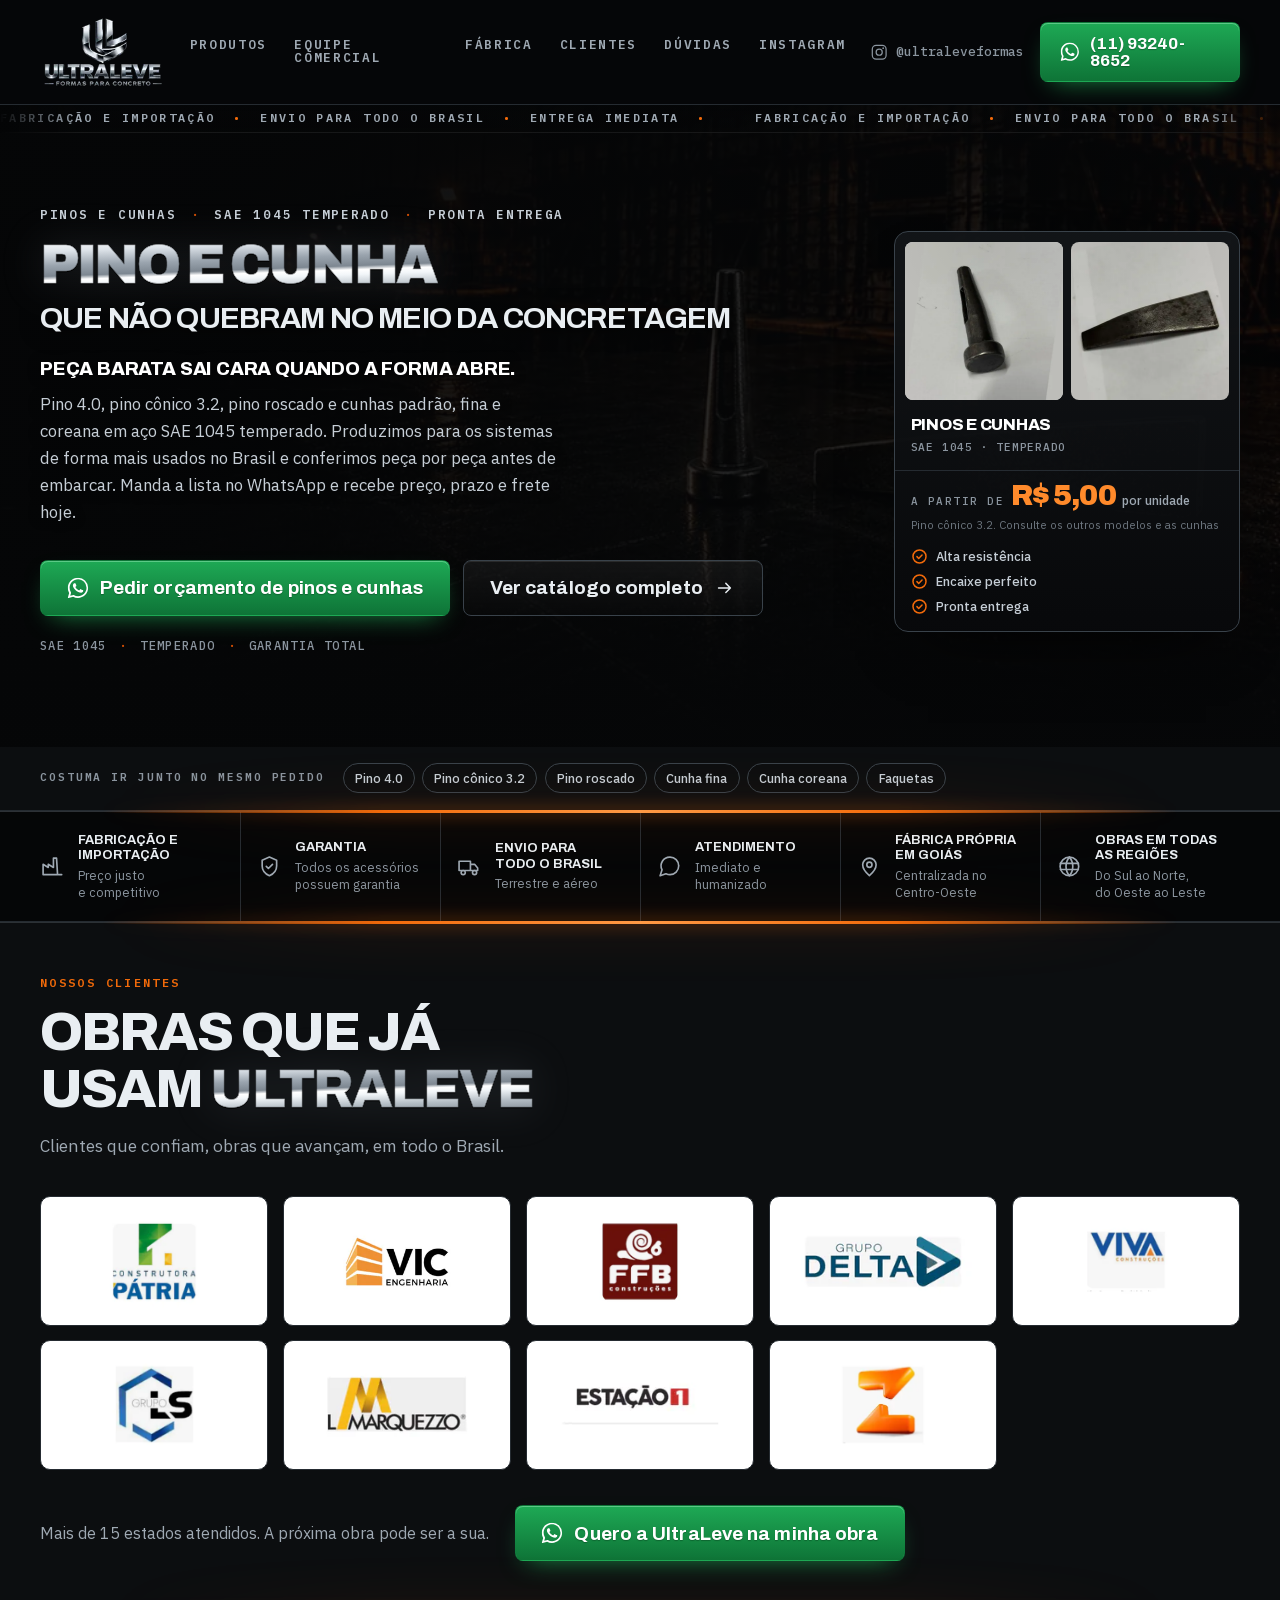
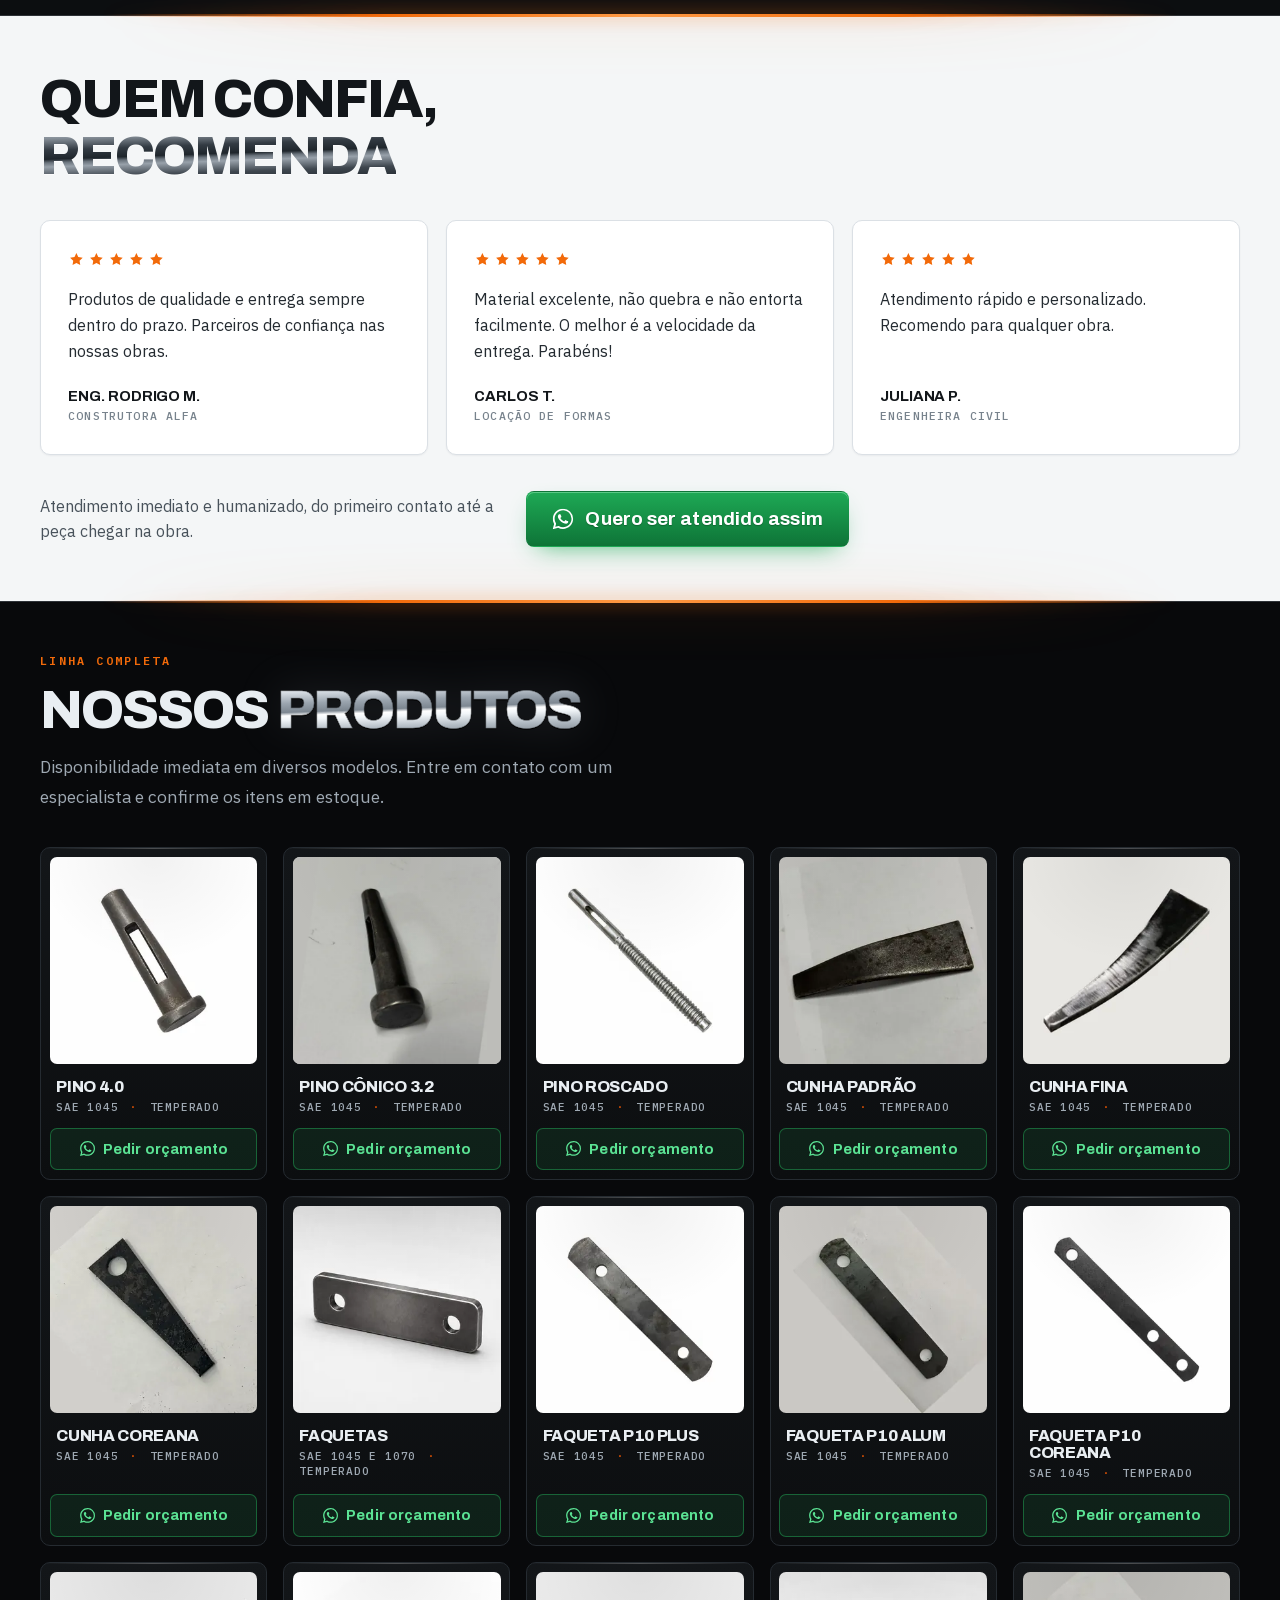
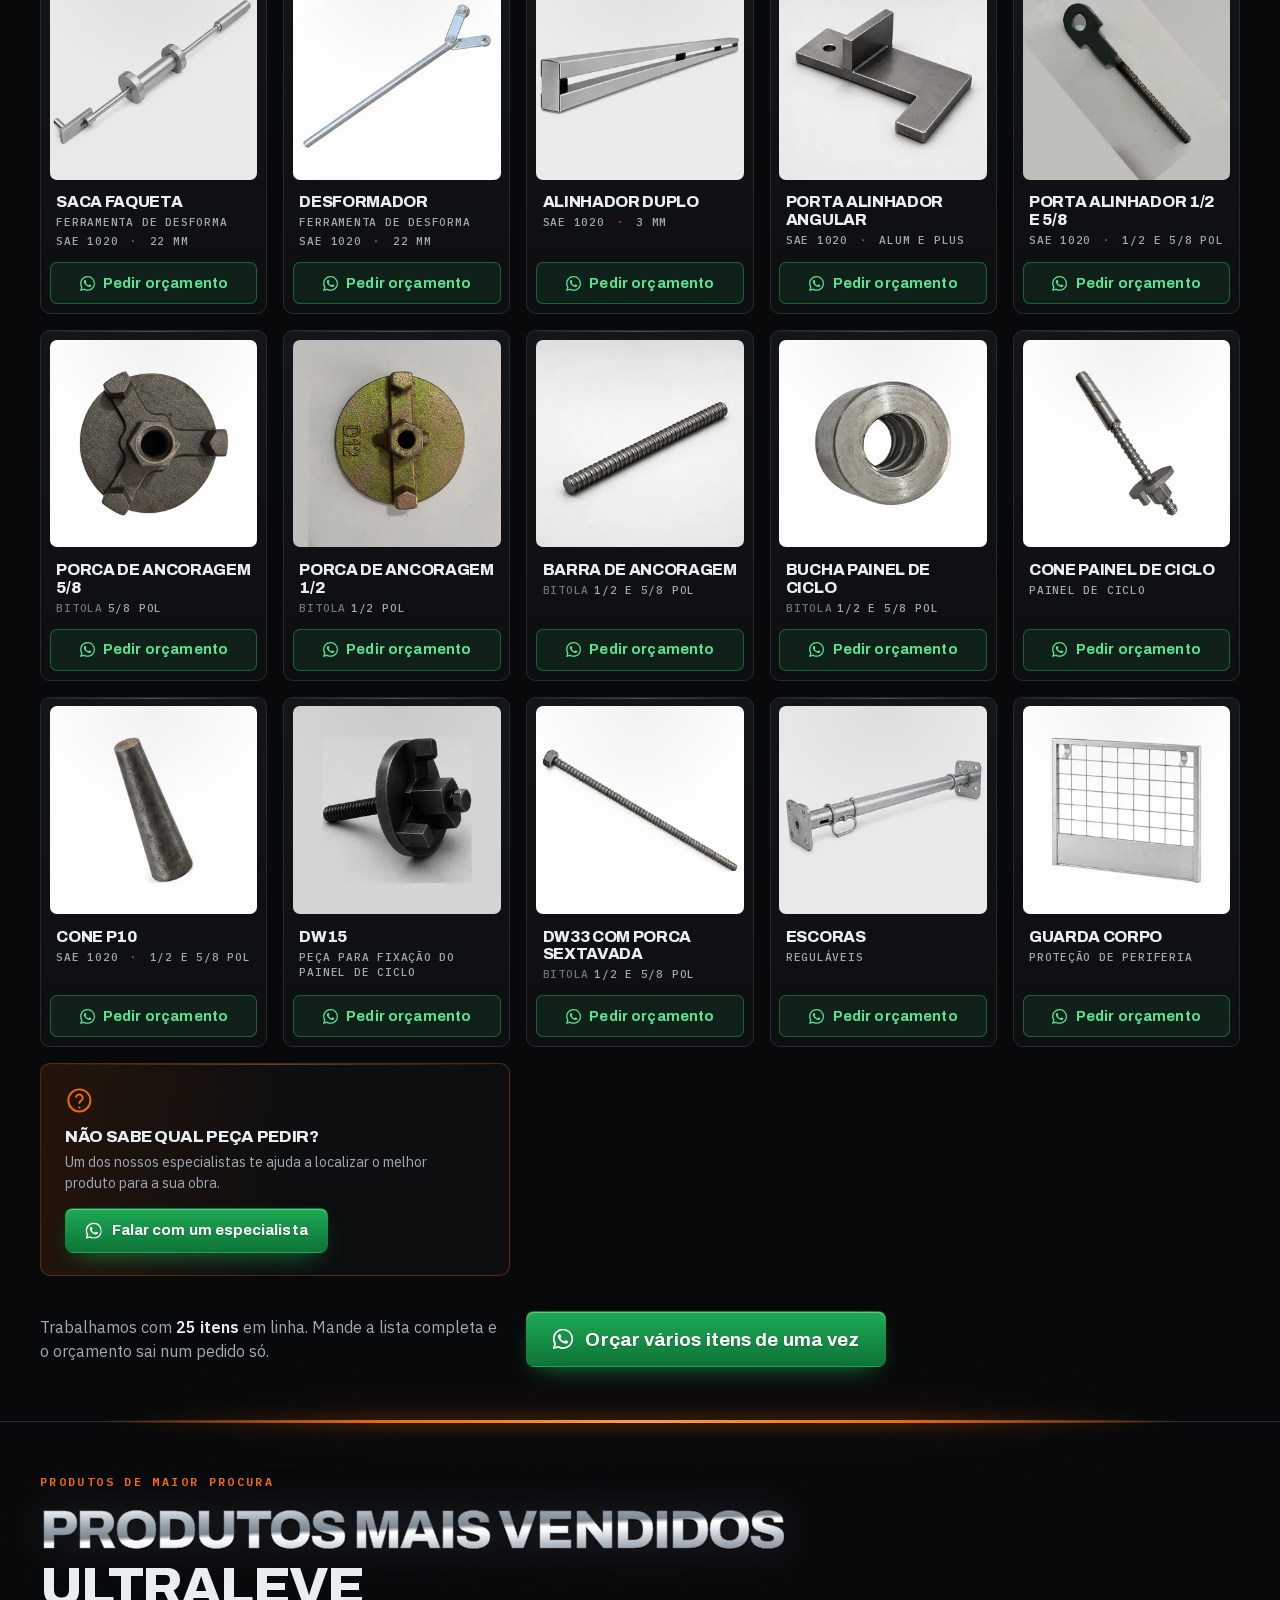
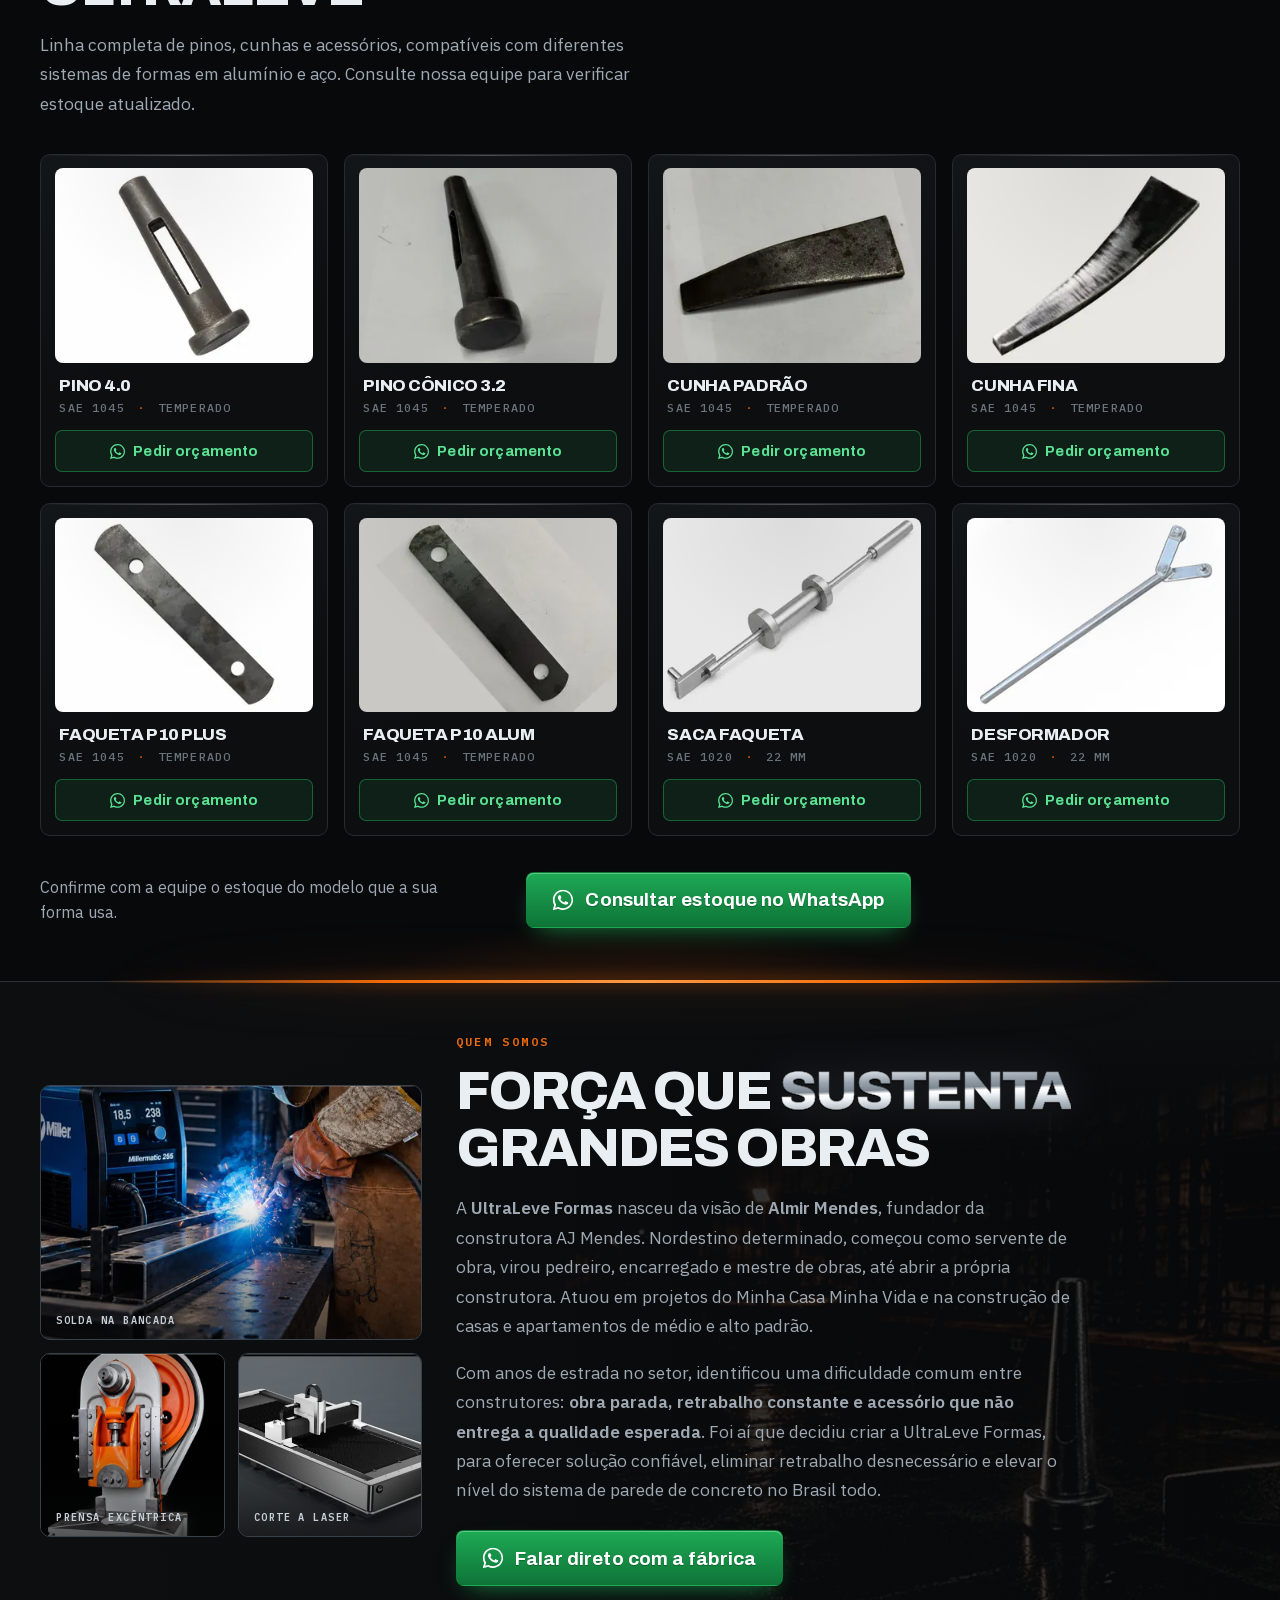
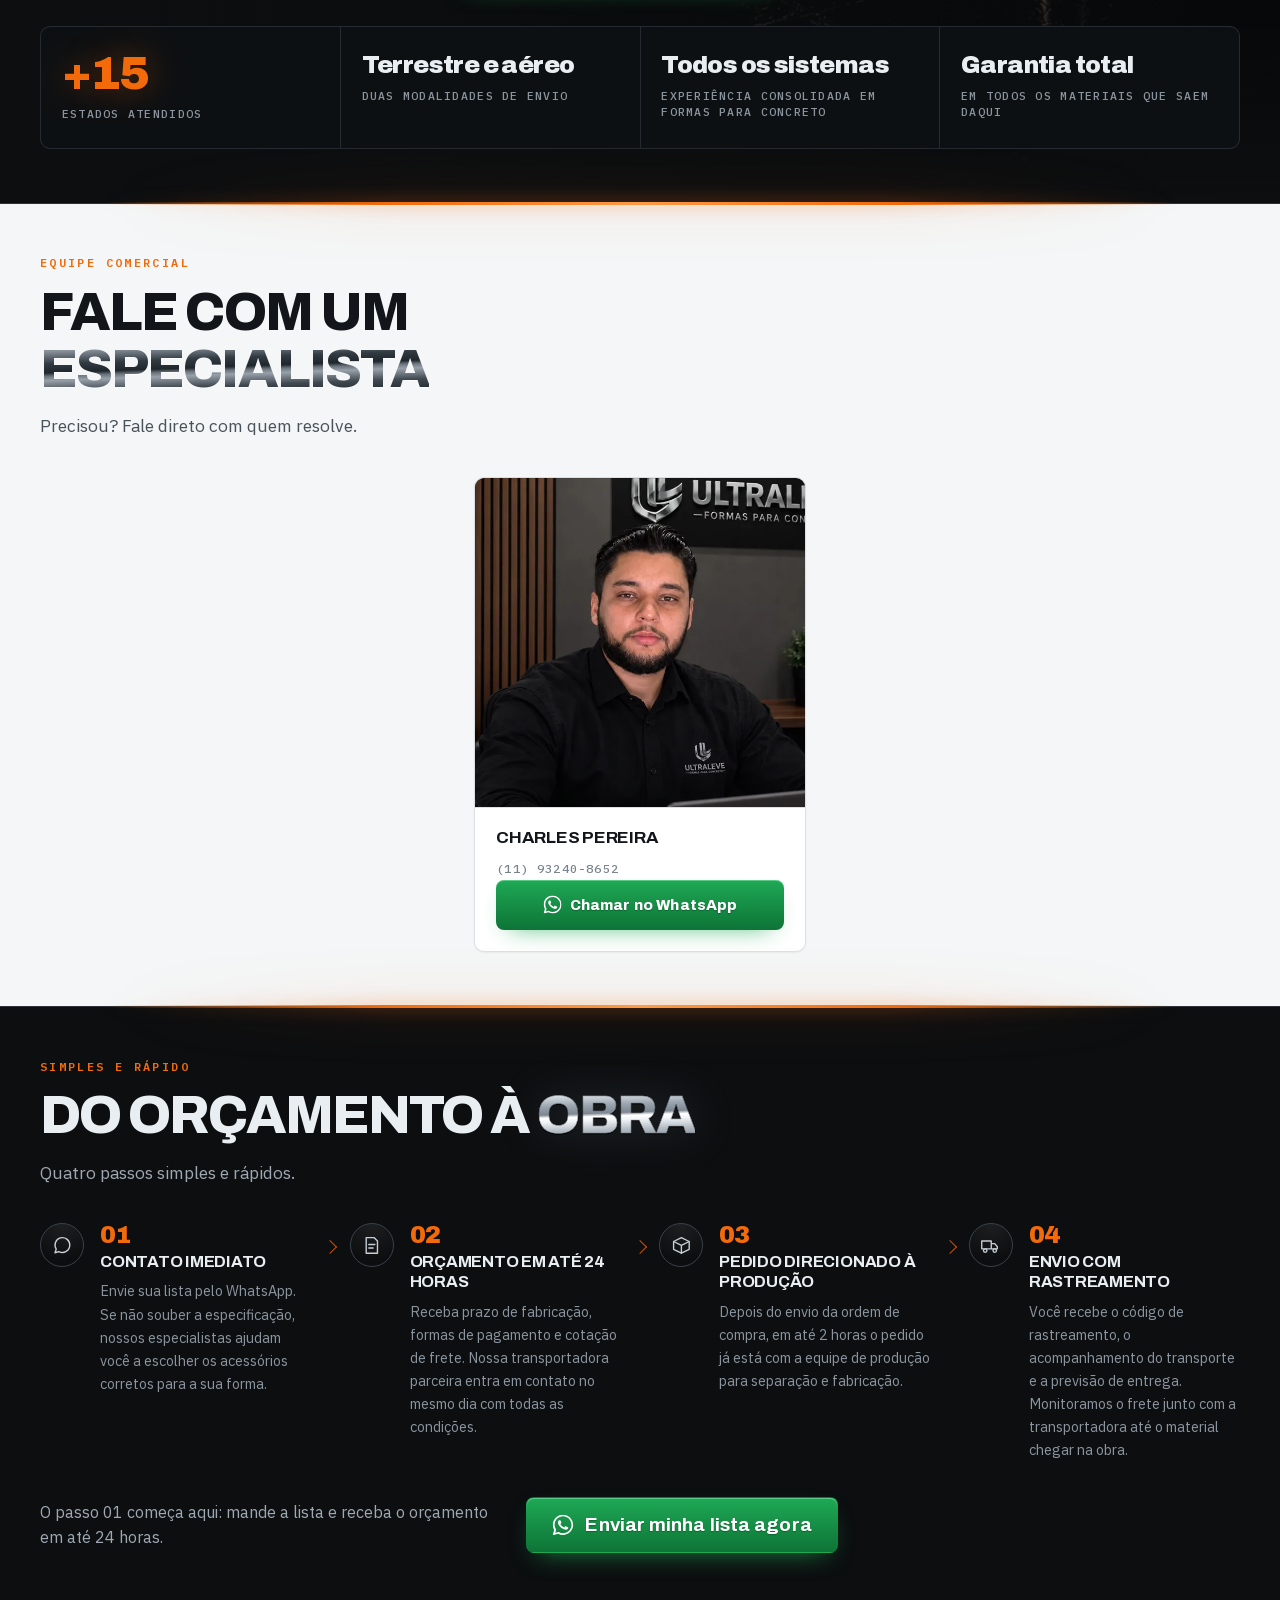
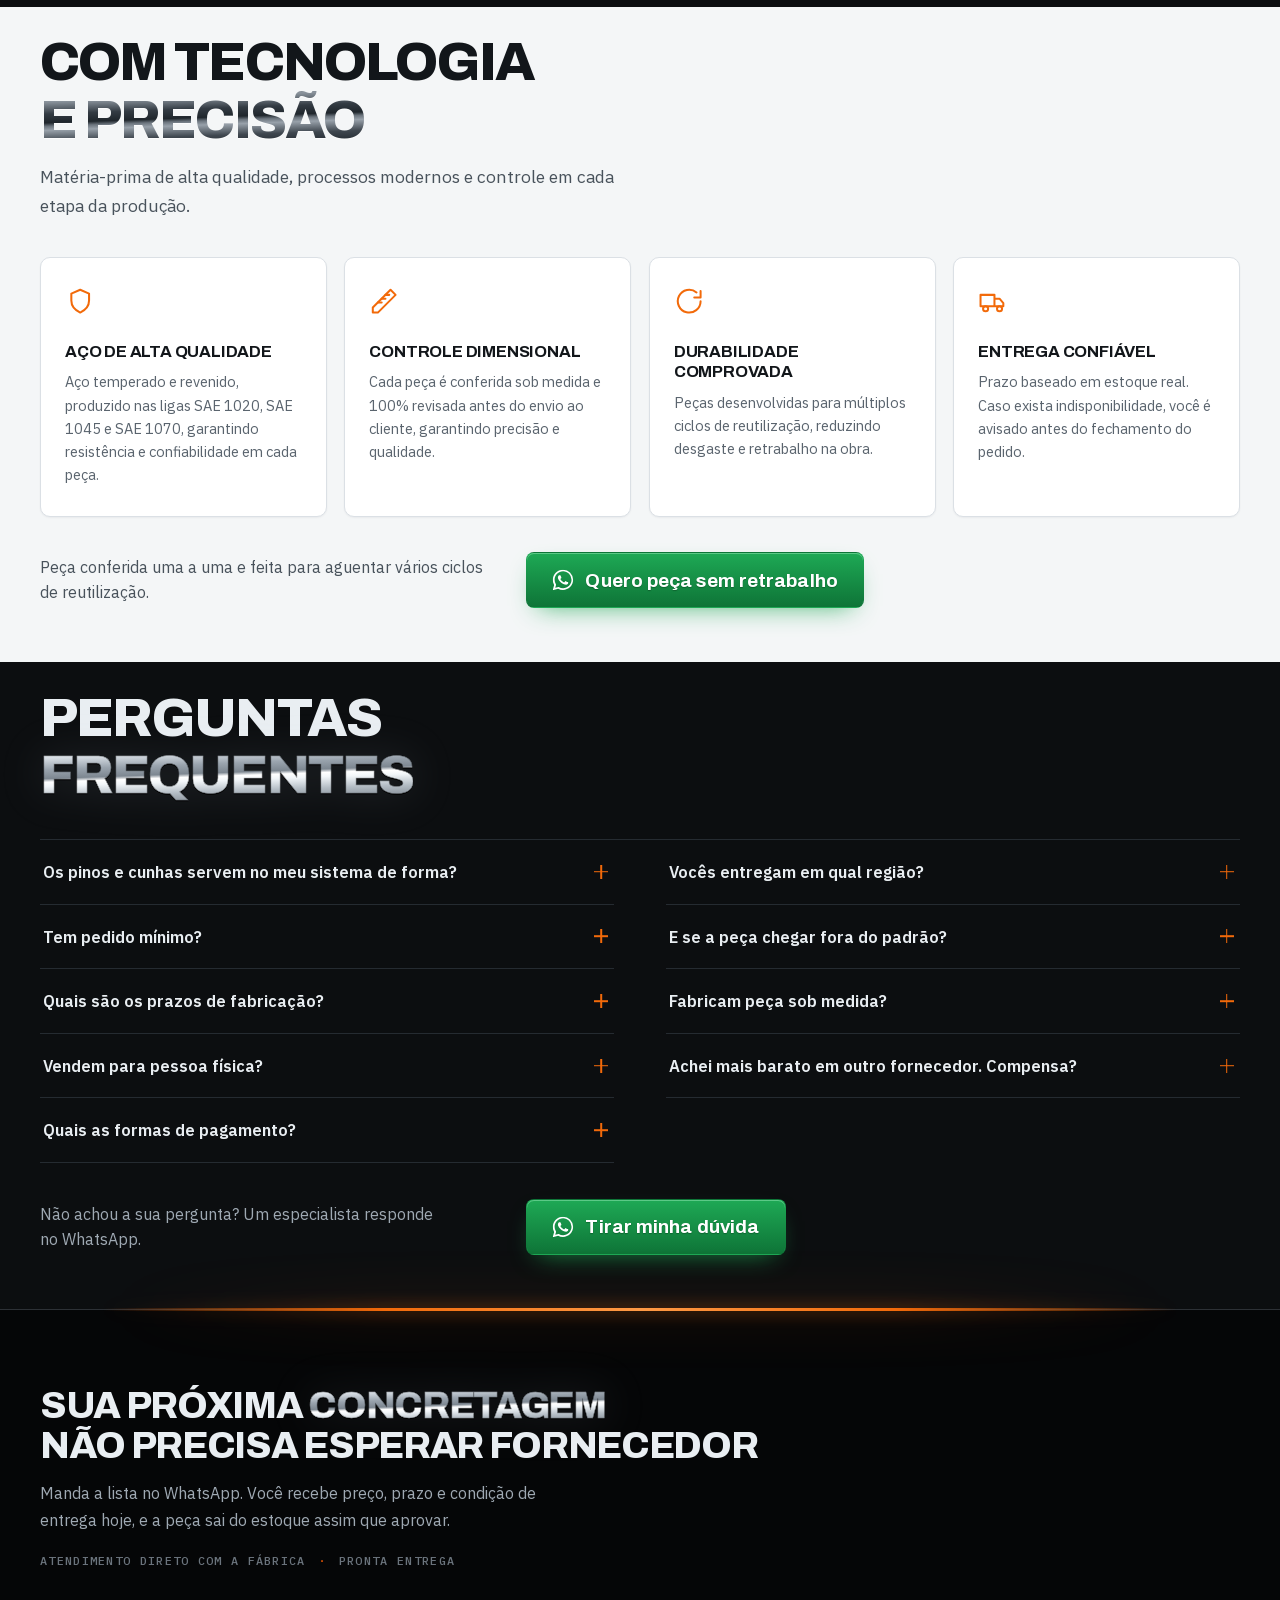
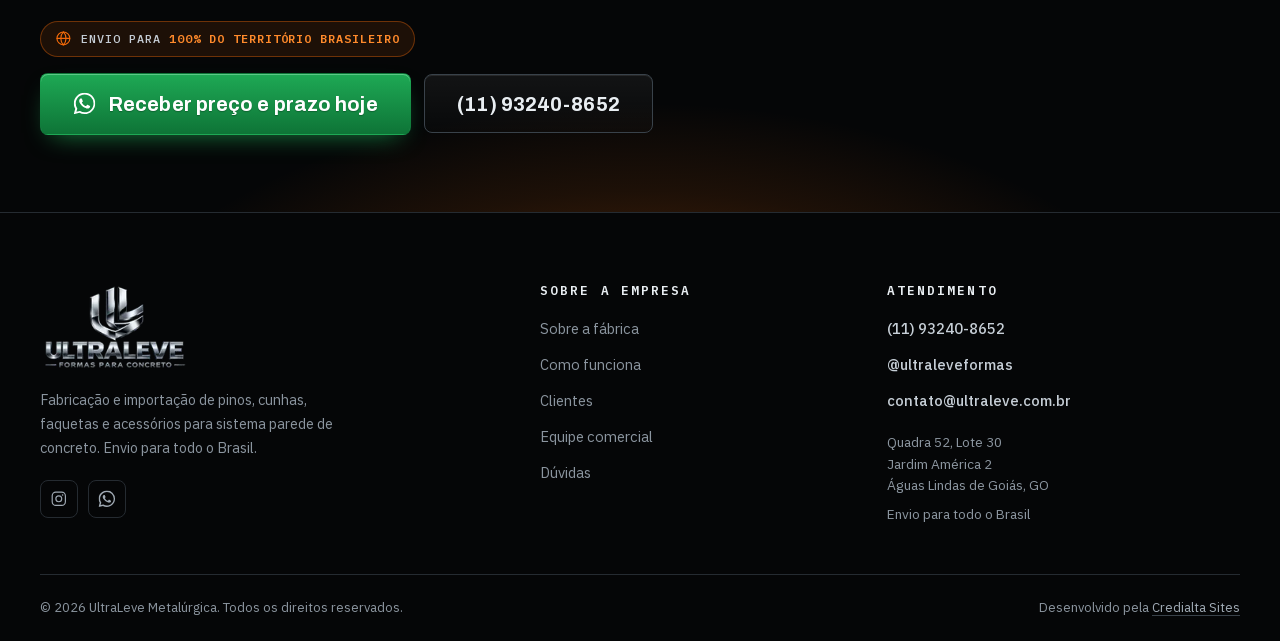
<file: pinos-e-cunhas/index.html>
<!DOCTYPE html>
<html lang="pt-BR">
<head>
<meta charset="utf-8">
<meta name="viewport" content="width=device-width, initial-scale=1">
<title>Pinos e Cunhas para Forma de Concreto | Fábrica | UltraLeve</title>
<meta name="description" content="Pino 4.0, pino cônico 3.2, pino roscado e cunhas padrão, fina e coreana em aço SAE 1045 temperado. Pronta entrega e envio para todo o Brasil. Orçamento no WhatsApp.">
<meta name="theme-color" content="#08090B">
<link rel="canonical" href="https://www.ultraleveformasoficial.com.br/pinos-e-cunhas/">
<link rel="icon" href="../assets/img/favicon.png" type="image/png">
<link rel="apple-touch-icon" href="../assets/img/logo-sm.png">

<meta property="og:type" content="website">
<meta property="og:locale" content="pt_BR">
<meta property="og:site_name" content="UltraLeve Metalúrgica">
<meta property="og:title" content="Pinos e Cunhas para Forma de Concreto | Fábrica | UltraLeve">
<meta property="og:description" content="Pino 4.0, pino cônico 3.2, pino roscado e cunhas padrão, fina e coreana em aço SAE 1045 temperado. Pronta entrega e envio para todo o Brasil. Orçamento no WhatsApp.">
<meta property="og:image" content="https://www.ultraleveformasoficial.com.br/assets/img/hero-desktop.jpg">
<meta name="twitter:card" content="summary_large_image">

<!-- hero: o arquivo de cada faixa bate com a media query do CSS
     (mobile até 600, sm de 601 a 1300, desktop acima) -->
<link rel="preload" as="image" type="image/webp" href="../assets/img/hero-mobile.webp" media="(max-width: 600px)" fetchpriority="high">
<link rel="preload" as="image" type="image/webp" href="../assets/img/hero-desktop-sm.webp" media="(min-width: 601px) and (max-width: 1300px)" fetchpriority="high">
<link rel="preload" as="image" type="image/webp" href="../assets/img/hero-desktop.webp" media="(min-width: 1301px)" fetchpriority="high">
<!-- Archivo no título e Plex Sans no subtítulo: se a Plex chega depois da primeira
     pintura, o parágrafo quebra diferente e o bloco do hero pula (CLS no desktop) -->
<link rel="preload" as="font" type="font/woff2" href="../assets/fonts/archivo-latin.woff2" crossorigin>
<link rel="preload" as="font" type="font/woff2" href="../assets/fonts/ibm-plex-sans-latin.woff2" crossorigin>
<link rel="preload" as="image" type="image/webp" href="../assets/img/prod/pino-conico-480.webp" fetchpriority="high">
<link rel="stylesheet" href="../assets/css/style.css">
<link rel="stylesheet" href="../assets/css/lp.css">
</head>
<body>

<a class="skip" href="#conteudo">Pular para o conteúdo</a>

<!-- ============ HEADER ============ -->
<header class="hdr" id="hdr">
  <div class="wrap hdr__in">
    <a class="hdr__logo" href="#topo" aria-label="UltraLeve Metalúrgica, ir para o início">
      <img src="../assets/img/logo-190.webp" srcset="../assets/img/logo-190.webp 190w, ../assets/img/logo-380.webp 380w" sizes="(max-width:860px) 96px, 128px" alt="UltraLeve Metalúrgica, formas para concreto" width="380" height="214">
    </a>

    <nav class="hdr__nav" id="nav" aria-label="Navegação principal">
      <a href="#produtos">Produtos</a>
      <a href="#equipe">Equipe comercial</a>
      <a href="#fabrica">Fábrica</a>
      <a href="#clientes">Clientes</a>
      <a href="#duvidas">Dúvidas</a>
      <a href="https://instagram.com/ultraleveformas" target="_blank" rel="noopener">Instagram</a>
    </nav>

    <div class="hdr__end">
      <a class="hdr__ig" href="https://instagram.com/ultraleveformas" target="_blank" rel="noopener" aria-label="Instagram da UltraLeve">
        <svg viewBox="0 0 24 24" aria-hidden="true"><rect x="3" y="3" width="18" height="18" rx="5"/><circle cx="12" cy="12" r="4"/><circle cx="17.2" cy="6.8" r="1.1" fill="currentColor" stroke="none"/></svg>
        <span>@ultraleveformas</span>
      </a>
      <a class="btn btn--wa hdr__cta" href="https://wa.me/5511932408652?text=Ol%C3%A1!%20Vim%20pela%20p%C3%A1gina%20de%20pinos%20e%20cunhas%20e%20gostaria%20de%20um%20or%C3%A7amento." target="_blank" rel="noopener" aria-label="WhatsApp (11) 93240-8652">
        <svg class="ico-wa" viewBox="0 0 24 24" aria-hidden="true"><path d="M17.472 14.382c-.297-.149-1.758-.867-2.03-.967-.273-.099-.471-.148-.67.15-.197.297-.767.966-.94 1.164-.173.199-.347.223-.644.075-.297-.15-1.255-.463-2.39-1.475-.883-.788-1.48-1.761-1.653-2.059-.173-.297-.018-.458.13-.606.134-.133.347-.347.52-.52.174-.174.232-.298.347-.497.115-.199.058-.372-.024-.52-.082-.149-.67-1.612-.917-2.207-.244-.579-.487-.5-.669-.51-.173-.008-.371-.01-.57-.01-.198 0-.52.074-.792.372-.272.297-1.04 1.016-1.04 2.479 0 1.462 1.065 2.875 1.213 3.074.149.198 2.096 3.2 5.077 4.487.709.306 1.262.489 1.694.625.712.227 1.36.195 1.872.118.572-.085 1.758-.719 2.006-1.413.248-.694.248-1.289.173-1.413-.074-.124-.272-.198-.57-.347m-5.421 7.403h-.004a9.87 9.87 0 0 1-5.031-1.378l-.361-.214-3.741.982.998-3.648-.235-.374a9.86 9.86 0 0 1-1.51-5.26c.001-5.45 4.436-9.884 9.888-9.884 2.64 0 5.122 1.03 6.988 2.898a9.825 9.825 0 0 1 2.893 6.994c-.003 5.45-4.437 9.884-9.885 9.884m8.413-18.297A11.815 11.815 0 0 0 12.05 0C5.495 0 .16 5.335.157 11.892c0 2.096.547 4.142 1.588 5.945L.057 24l6.305-1.654a11.882 11.882 0 0 0 5.683 1.448h.005c6.554 0 11.89-5.335 11.893-11.893a11.821 11.821 0 0 0-3.48-8.413Z"/></svg>
        <span>(11) 93240-8652</span>
      </a>
      <button class="burger" id="burger" aria-label="Abrir menu" aria-expanded="false" aria-controls="nav">
        <span></span><span></span><span></span>
      </button>
    </div>
  </div>
</header>

<main id="conteudo">
<span id="topo"></span>

<!-- ============ HERO DA PEÇA ============ -->
<section class="hero hero--lp">
  <div class="hero__bg" role="img" aria-label="Pino cônico 3.2 em aço SAE 1045 temperado. Cunha padrão em aço SAE 1045 temperado"></div>

  <div class="faixa" aria-hidden="true">
    <div class="faixa__t">
      <span>Fabricação e importação <i>•</i> Envio para todo o Brasil <i>•</i> Entrega imediata <i>•</i></span>
      <span>Fabricação e importação <i>•</i> Envio para todo o Brasil <i>•</i> Entrega imediata <i>•</i></span>
      <span>Fabricação e importação <i>•</i> Envio para todo o Brasil <i>•</i> Entrega imediata <i>•</i></span>
    </div>
  </div>

  <div class="wrap hero__in">
    <p class="hero__over stag" style="--d:40ms">Pinos e cunhas <i>·</i> SAE 1045 temperado <i>·</i> Pronta entrega</p>

    <h1 class="hero__h1 stag" style="--d:70ms">
      <span class="chrome">Pino e cunha</span>
      <span class="hero__h1b">que não quebram no meio da concretagem</span>
    </h1>

    <figure class="pecaC stag" style="--d:110ms">
      <div class="pecaC__g duas">
        <span class="pecaC__img"><img src="../assets/img/prod/pino-conico-480.webp" srcset="../assets/img/prod/pino-conico-320.webp 320w, ../assets/img/prod/pino-conico-480.webp 480w, ../assets/img/prod/pino-conico-720.webp 720w" sizes="(max-width:1000px) calc(50vw - 40px), 180px" alt="Pino cônico 3.2 em aço SAE 1045 temperado" width="620" height="620" fetchpriority="high" decoding="async"></span>
        <span class="pecaC__img"><img src="../assets/img/prod/cunhas-480.webp" srcset="../assets/img/prod/cunhas-320.webp 320w, ../assets/img/prod/cunhas-480.webp 480w, ../assets/img/prod/cunhas-720.webp 720w" sizes="(max-width:1000px) calc(50vw - 40px), 180px" alt="Cunha padrão em aço SAE 1045 temperado" width="620" height="620" fetchpriority="high" decoding="async"></span>
      </div>
      <figcaption class="pecaC__b">
        <b>Pinos e cunhas</b>
        <span class="pecaC__f">SAE 1045 · Temperado</span>
      </figcaption>
      <p class="pecaC__p">
        <span class="pecaC__pr">a partir de</span>
        <b>R$ 5,00</b>
        <span class="pecaC__pu">por unidade</span>
      </p>
      <p class="pecaC__pn">Pino cônico 3.2. Consulte os outros modelos e as cunhas</p>
      <ul class="pecaC__s">
        <li><svg viewBox="0 0 24 24" aria-hidden="true"><circle cx="12" cy="12" r="9.2"/><path d="m8.4 12.2 2.5 2.5 4.7-4.9"/></svg>Alta resistência</li>
        <li><svg viewBox="0 0 24 24" aria-hidden="true"><circle cx="12" cy="12" r="9.2"/><path d="m8.4 12.2 2.5 2.5 4.7-4.9"/></svg>Encaixe perfeito</li>
        <li><svg viewBox="0 0 24 24" aria-hidden="true"><circle cx="12" cy="12" r="9.2"/><path d="m8.4 12.2 2.5 2.5 4.7-4.9"/></svg>Pronta entrega</li>
      </ul>
    </figure>

    <p class="hero__sub stag" style="--d:140ms">
      <strong class="hero__grito">Peça barata sai cara quando a forma abre.</strong>
      Pino 4.0, pino cônico 3.2, pino roscado e cunhas padrão, fina e coreana em aço SAE 1045 temperado. Produzimos para os sistemas de forma mais usados no Brasil e conferimos peça por peça antes de embarcar. Manda a lista no WhatsApp e recebe preço, prazo e frete hoje.
    </p>

    <div class="hero__cta stag" style="--d:210ms">
      <a class="btn btn--wa btn--pulse" href="https://wa.me/5511932408652?text=Ol%C3%A1!%20Vim%20pela%20p%C3%A1gina%20de%20pinos%20e%20cunhas%20e%20gostaria%20de%20um%20or%C3%A7amento." target="_blank" rel="noopener">
        <svg class="ico-wa" viewBox="0 0 24 24" aria-hidden="true"><path d="M17.472 14.382c-.297-.149-1.758-.867-2.03-.967-.273-.099-.471-.148-.67.15-.197.297-.767.966-.94 1.164-.173.199-.347.223-.644.075-.297-.15-1.255-.463-2.39-1.475-.883-.788-1.48-1.761-1.653-2.059-.173-.297-.018-.458.13-.606.134-.133.347-.347.52-.52.174-.174.232-.298.347-.497.115-.199.058-.372-.024-.52-.082-.149-.67-1.612-.917-2.207-.244-.579-.487-.5-.669-.51-.173-.008-.371-.01-.57-.01-.198 0-.52.074-.792.372-.272.297-1.04 1.016-1.04 2.479 0 1.462 1.065 2.875 1.213 3.074.149.198 2.096 3.2 5.077 4.487.709.306 1.262.489 1.694.625.712.227 1.36.195 1.872.118.572-.085 1.758-.719 2.006-1.413.248-.694.248-1.289.173-1.413-.074-.124-.272-.198-.57-.347m-5.421 7.403h-.004a9.87 9.87 0 0 1-5.031-1.378l-.361-.214-3.741.982.998-3.648-.235-.374a9.86 9.86 0 0 1-1.51-5.26c.001-5.45 4.436-9.884 9.888-9.884 2.64 0 5.122 1.03 6.988 2.898a9.825 9.825 0 0 1 2.893 6.994c-.003 5.45-4.437 9.884-9.885 9.884m8.413-18.297A11.815 11.815 0 0 0 12.05 0C5.495 0 .16 5.335.157 11.892c0 2.096.547 4.142 1.588 5.945L.057 24l6.305-1.654a11.882 11.882 0 0 0 5.683 1.448h.005c6.554 0 11.89-5.335 11.893-11.893a11.821 11.821 0 0 0-3.48-8.413Z"/></svg>
        Pedir orçamento de pinos e cunhas
      </a>
      <a class="btn btn--steel" href="#produtos">
        Ver catálogo completo
        <svg viewBox="0 0 24 24" aria-hidden="true"><path d="M5 12h13m-5-5 5 5-5 5"/></svg>
      </a>
    </div>

    <p class="hero__note stag" style="--d:280ms">SAE 1045 <i>·</i> Temperado <i>·</i> Garantia total</p>
  </div>
</section>

<!-- ============ COSTUMA IR JUNTO ============ -->
<div class="junto">
  <div class="wrap junto__in">
    <p class="junto__t">Costuma ir junto no mesmo pedido</p>
    <ul class="junto__l">
        <li><a href="https://wa.me/5511932408652?text=Ol%C3%A1!%20Vim%20pela%20p%C3%A1gina%20de%20pinos%20e%20cunhas%20e%20gostaria%20de%20um%20or%C3%A7amento%20para%20*Pino%204.0*." target="_blank" rel="noopener">Pino 4.0</a></li>
        <li><a href="https://wa.me/5511932408652?text=Ol%C3%A1!%20Vim%20pela%20p%C3%A1gina%20de%20pinos%20e%20cunhas%20e%20gostaria%20de%20um%20or%C3%A7amento%20para%20*Pino%20c%C3%B4nico%203.2*." target="_blank" rel="noopener">Pino cônico 3.2</a></li>
        <li><a href="https://wa.me/5511932408652?text=Ol%C3%A1!%20Vim%20pela%20p%C3%A1gina%20de%20pinos%20e%20cunhas%20e%20gostaria%20de%20um%20or%C3%A7amento%20para%20*Pino%20roscado*." target="_blank" rel="noopener">Pino roscado</a></li>
        <li><a href="https://wa.me/5511932408652?text=Ol%C3%A1!%20Vim%20pela%20p%C3%A1gina%20de%20pinos%20e%20cunhas%20e%20gostaria%20de%20um%20or%C3%A7amento%20para%20*Cunha%20fina*." target="_blank" rel="noopener">Cunha fina</a></li>
        <li><a href="https://wa.me/5511932408652?text=Ol%C3%A1!%20Vim%20pela%20p%C3%A1gina%20de%20pinos%20e%20cunhas%20e%20gostaria%20de%20um%20or%C3%A7amento%20para%20*Cunha%20coreana*." target="_blank" rel="noopener">Cunha coreana</a></li>
        <li><a href="https://wa.me/5511932408652?text=Ol%C3%A1!%20Vim%20pela%20p%C3%A1gina%20de%20pinos%20e%20cunhas%20e%20gostaria%20de%20um%20or%C3%A7amento%20para%20*Faquetas*." target="_blank" rel="noopener">Faquetas</a></li>
    </ul>
  </div>
</div>
<!-- ============ SELOS ============ -->
<div class="cut" aria-hidden="true"><i></i></div>

<section class="trust">
  <div class="wrap trust__grid">
    <div class="trust__i reveal">
      <svg viewBox="0 0 24 24" aria-hidden="true"><path d="M3 20V10l5 3V10l5 3V4h3l1 16H3Z"/><path d="M18 20h3"/></svg>
      <p><b>Fabricação e importação</b>Preço justo e competitivo</p>
    </div>
    <div class="trust__i reveal">
      <svg viewBox="0 0 24 24" aria-hidden="true"><path d="M12 3l7 3v5.5c0 4.2-2.9 7.6-7 9.5-4.1-1.9-7-5.3-7-9.5V6z"/><path d="m9 12 2 2 4-4"/></svg>
      <p><b>Garantia</b>Todos os acessórios possuem garantia</p>
    </div>
    <div class="trust__i reveal">
      <svg viewBox="0 0 24 24" aria-hidden="true"><path d="M2 7h11v9H2zM13 10h4l3 3.5V16h-7z"/><circle cx="6" cy="18" r="2"/><circle cx="17" cy="18" r="2"/></svg>
      <p><b>Envio para todo o Brasil</b>Terrestre e aéreo</p>
    </div>
    <div class="trust__i reveal">
      <svg viewBox="0 0 24 24" aria-hidden="true"><path d="M21 11.5a8.4 8.4 0 0 1-8.5 8.5 8.7 8.7 0 0 1-3.8-.9L3 21l1.9-5.7A8.4 8.4 0 0 1 12.5 3 8.4 8.4 0 0 1 21 11.5Z"/></svg>
      <p><b>Atendimento</b>Imediato e humanizado</p>
    </div>
    <div class="trust__i reveal">
      <svg viewBox="0 0 24 24" aria-hidden="true"><path d="M12 21s6.5-5.6 6.5-10.5a6.5 6.5 0 1 0-13 0C5.5 15.4 12 21 12 21Z"/><circle cx="12" cy="10.4" r="2.5"/></svg>
      <p><b>Fábrica própria em Goiás</b>Centralizada no Centro-Oeste</p>
    </div>
    <div class="trust__i reveal">
      <svg viewBox="0 0 24 24" aria-hidden="true"><circle cx="12" cy="12" r="9"/><path d="M3.3 9h17.4M3.3 15h17.4"/><path d="M12 3a14 14 0 0 1 0 18M12 3a14 14 0 0 0 0 18"/></svg>
      <p><b>Obras em todas as regiões</b>Do Sul ao Norte, do Oeste ao Leste</p>
    </div>
  </div>
</section>

<!-- ============ CLIENTES ============ -->
<div class="cut" aria-hidden="true"><i></i></div>

<section class="sec sec--alt" id="clientes">
  <div class="wrap">
    <div class="head reveal">
      <p class="eyebrow">Nossos clientes</p>
      <h2 class="h2">Obras que já usam <span class="chrome">UltraLeve</span></h2>
      <p class="lede">Clientes que confiam, obras que avançam, em todo o Brasil.</p>
    </div>

    <ul class="marcas">
      <li class="reveal"><img src="../assets/img/cli/construtora-patria-240.webp" srcset="../assets/img/cli/construtora-patria-240.webp 240w, ../assets/img/cli/construtora-patria-480.webp 480w" sizes="(max-width:600px) calc(33vw - 40px), (max-width:860px) calc(31vw - 32px), (max-width:1000px) calc(23vw - 33px), (max-width:1420px) calc(20vw - 50px), 234px" alt="Construtora Pátria" width="440" height="260" loading="lazy" decoding="async"></li>
      <li class="reveal"><img src="../assets/img/cli/vic-engenharia-240.webp" srcset="../assets/img/cli/vic-engenharia-240.webp 240w, ../assets/img/cli/vic-engenharia-480.webp 480w" sizes="(max-width:600px) calc(33vw - 40px), (max-width:860px) calc(31vw - 32px), (max-width:1000px) calc(23vw - 33px), (max-width:1420px) calc(20vw - 50px), 234px" alt="VIC Engenharia" width="440" height="260" loading="lazy" decoding="async"></li>
      <li class="reveal"><img src="../assets/img/cli/ffb-240.webp" srcset="../assets/img/cli/ffb-240.webp 240w, ../assets/img/cli/ffb-480.webp 480w" sizes="(max-width:600px) calc(33vw - 40px), (max-width:860px) calc(31vw - 32px), (max-width:1000px) calc(23vw - 33px), (max-width:1420px) calc(20vw - 50px), 234px" alt="FFB Construções" width="440" height="260" loading="lazy" decoding="async"></li>
      <li class="reveal"><img src="../assets/img/cli/grupo-delta-240.webp" srcset="../assets/img/cli/grupo-delta-240.webp 240w, ../assets/img/cli/grupo-delta-480.webp 480w" sizes="(max-width:600px) calc(33vw - 40px), (max-width:860px) calc(31vw - 32px), (max-width:1000px) calc(23vw - 33px), (max-width:1420px) calc(20vw - 50px), 234px" alt="Grupo Delta" width="440" height="260" loading="lazy" decoding="async"></li>
      <li class="reveal"><img src="../assets/img/cli/viva-240.webp" srcset="../assets/img/cli/viva-240.webp 240w, ../assets/img/cli/viva-480.webp 480w" sizes="(max-width:600px) calc(33vw - 40px), (max-width:860px) calc(31vw - 32px), (max-width:1000px) calc(23vw - 33px), (max-width:1420px) calc(20vw - 50px), 234px" alt="Viva Construções" width="440" height="260" loading="lazy" decoding="async"></li>
      <li class="reveal"><img src="../assets/img/cli/ls-cotia-240.webp" srcset="../assets/img/cli/ls-cotia-240.webp 240w, ../assets/img/cli/ls-cotia-480.webp 480w" sizes="(max-width:600px) calc(33vw - 40px), (max-width:860px) calc(31vw - 32px), (max-width:1000px) calc(23vw - 33px), (max-width:1420px) calc(20vw - 50px), 234px" alt="Grupo LS Cotia" width="440" height="260" loading="lazy" decoding="async"></li>
      <li class="reveal"><img src="../assets/img/cli/l-marquezzo-240.webp" srcset="../assets/img/cli/l-marquezzo-240.webp 240w, ../assets/img/cli/l-marquezzo-480.webp 480w" sizes="(max-width:600px) calc(33vw - 40px), (max-width:860px) calc(31vw - 32px), (max-width:1000px) calc(23vw - 33px), (max-width:1420px) calc(20vw - 50px), 234px" alt="L Marquezzo" width="440" height="260" loading="lazy" decoding="async"></li>
      <li class="reveal"><img src="../assets/img/cli/estacao-1-240.webp" srcset="../assets/img/cli/estacao-1-240.webp 240w, ../assets/img/cli/estacao-1-480.webp 480w" sizes="(max-width:600px) calc(33vw - 40px), (max-width:860px) calc(31vw - 32px), (max-width:1000px) calc(23vw - 33px), (max-width:1420px) calc(20vw - 50px), 234px" alt="Estação 1" width="440" height="260" loading="lazy" decoding="async"></li>
      <li class="reveal"><img src="../assets/img/cli/stanza-240.webp" srcset="../assets/img/cli/stanza-240.webp 240w, ../assets/img/cli/stanza-480.webp 480w" sizes="(max-width:600px) calc(33vw - 40px), (max-width:860px) calc(31vw - 32px), (max-width:1000px) calc(23vw - 33px), (max-width:1420px) calc(20vw - 50px), 234px" alt="Stanza" width="440" height="260" loading="lazy" decoding="async"></li>
    </ul>

    <div class="acao reveal">
      <p>Mais de 15 estados atendidos. A próxima obra pode ser a sua.</p>
      <a class="btn btn--wa" href="https://wa.me/5511932408652?text=Ol%C3%A1!%20Vim%20pela%20p%C3%A1gina%20de%20pinos%20e%20cunhas%20e%20quero%20a%20UltraLeve%20fornecendo%20para%20a%20minha%20obra." target="_blank" rel="noopener">
        <svg class="ico-wa" viewBox="0 0 24 24" aria-hidden="true"><path d="M17.472 14.382c-.297-.149-1.758-.867-2.03-.967-.273-.099-.471-.148-.67.15-.197.297-.767.966-.94 1.164-.173.199-.347.223-.644.075-.297-.15-1.255-.463-2.39-1.475-.883-.788-1.48-1.761-1.653-2.059-.173-.297-.018-.458.13-.606.134-.133.347-.347.52-.52.174-.174.232-.298.347-.497.115-.199.058-.372-.024-.52-.082-.149-.67-1.612-.917-2.207-.244-.579-.487-.5-.669-.51-.173-.008-.371-.01-.57-.01-.198 0-.52.074-.792.372-.272.297-1.04 1.016-1.04 2.479 0 1.462 1.065 2.875 1.213 3.074.149.198 2.096 3.2 5.077 4.487.709.306 1.262.489 1.694.625.712.227 1.36.195 1.872.118.572-.085 1.758-.719 2.006-1.413.248-.694.248-1.289.173-1.413-.074-.124-.272-.198-.57-.347m-5.421 7.403h-.004a9.87 9.87 0 0 1-5.031-1.378l-.361-.214-3.741.982.998-3.648-.235-.374a9.86 9.86 0 0 1-1.51-5.26c.001-5.45 4.436-9.884 9.888-9.884 2.64 0 5.122 1.03 6.988 2.898a9.825 9.825 0 0 1 2.893 6.994c-.003 5.45-4.437 9.884-9.885 9.884m8.413-18.297A11.815 11.815 0 0 0 12.05 0C5.495 0 .16 5.335.157 11.892c0 2.096.547 4.142 1.588 5.945L.057 24l6.305-1.654a11.882 11.882 0 0 0 5.683 1.448h.005c6.554 0 11.89-5.335 11.893-11.893a11.821 11.821 0 0 0-3.48-8.413Z"/></svg>
        Quero a UltraLeve na minha obra
      </a>
    </div>
  </div>
</section>

<!-- ============ DEPOIMENTOS ============ -->
<!-- ATENÇÃO FELIPE: os tres depoimentos abaixo vieram do mockup e sao FICTICIOS.
     Substituir pelos reais (nome, cargo, empresa) antes de publicar. -->
<div class="cut" aria-hidden="true"><i></i></div>

<section class="sec sec--claro" id="depoimentos">
  <div class="wrap">
    <div class="head reveal">
      <h2 class="h2">Quem confia, <span class="chrome">recomenda</span></h2>
    </div>
    <div class="dep__g">
      <figure class="dep reveal">
        <div class="dep__s" role="img" aria-label="Avaliação 5 de 5"><svg viewBox="0 0 24 24" aria-hidden="true"><path d="m12 3 2.7 5.6 6.3.9-4.5 4.3 1 6.2-5.5-2.9-5.5 2.9 1-6.2L3 9.5l6.3-.9z"/></svg><svg viewBox="0 0 24 24" aria-hidden="true"><path d="m12 3 2.7 5.6 6.3.9-4.5 4.3 1 6.2-5.5-2.9-5.5 2.9 1-6.2L3 9.5l6.3-.9z"/></svg><svg viewBox="0 0 24 24" aria-hidden="true"><path d="m12 3 2.7 5.6 6.3.9-4.5 4.3 1 6.2-5.5-2.9-5.5 2.9 1-6.2L3 9.5l6.3-.9z"/></svg><svg viewBox="0 0 24 24" aria-hidden="true"><path d="m12 3 2.7 5.6 6.3.9-4.5 4.3 1 6.2-5.5-2.9-5.5 2.9 1-6.2L3 9.5l6.3-.9z"/></svg><svg viewBox="0 0 24 24" aria-hidden="true"><path d="m12 3 2.7 5.6 6.3.9-4.5 4.3 1 6.2-5.5-2.9-5.5 2.9 1-6.2L3 9.5l6.3-.9z"/></svg></div>
        <blockquote><p>Produtos de qualidade e entrega sempre dentro do prazo. Parceiros de confiança nas nossas obras.</p></blockquote>
        <figcaption><b>Eng. Rodrigo M.</b><span>Construtora Alfa</span></figcaption>
      </figure>
      <figure class="dep reveal">
        <div class="dep__s" role="img" aria-label="Avaliação 5 de 5"><svg viewBox="0 0 24 24" aria-hidden="true"><path d="m12 3 2.7 5.6 6.3.9-4.5 4.3 1 6.2-5.5-2.9-5.5 2.9 1-6.2L3 9.5l6.3-.9z"/></svg><svg viewBox="0 0 24 24" aria-hidden="true"><path d="m12 3 2.7 5.6 6.3.9-4.5 4.3 1 6.2-5.5-2.9-5.5 2.9 1-6.2L3 9.5l6.3-.9z"/></svg><svg viewBox="0 0 24 24" aria-hidden="true"><path d="m12 3 2.7 5.6 6.3.9-4.5 4.3 1 6.2-5.5-2.9-5.5 2.9 1-6.2L3 9.5l6.3-.9z"/></svg><svg viewBox="0 0 24 24" aria-hidden="true"><path d="m12 3 2.7 5.6 6.3.9-4.5 4.3 1 6.2-5.5-2.9-5.5 2.9 1-6.2L3 9.5l6.3-.9z"/></svg><svg viewBox="0 0 24 24" aria-hidden="true"><path d="m12 3 2.7 5.6 6.3.9-4.5 4.3 1 6.2-5.5-2.9-5.5 2.9 1-6.2L3 9.5l6.3-.9z"/></svg></div>
        <blockquote><p>Material excelente, não quebra e não entorta facilmente. O melhor é a velocidade da entrega. Parabéns!</p></blockquote>
        <figcaption><b>Carlos T.</b><span>Locação de formas</span></figcaption>
      </figure>
      <figure class="dep reveal">
        <div class="dep__s" role="img" aria-label="Avaliação 5 de 5"><svg viewBox="0 0 24 24" aria-hidden="true"><path d="m12 3 2.7 5.6 6.3.9-4.5 4.3 1 6.2-5.5-2.9-5.5 2.9 1-6.2L3 9.5l6.3-.9z"/></svg><svg viewBox="0 0 24 24" aria-hidden="true"><path d="m12 3 2.7 5.6 6.3.9-4.5 4.3 1 6.2-5.5-2.9-5.5 2.9 1-6.2L3 9.5l6.3-.9z"/></svg><svg viewBox="0 0 24 24" aria-hidden="true"><path d="m12 3 2.7 5.6 6.3.9-4.5 4.3 1 6.2-5.5-2.9-5.5 2.9 1-6.2L3 9.5l6.3-.9z"/></svg><svg viewBox="0 0 24 24" aria-hidden="true"><path d="m12 3 2.7 5.6 6.3.9-4.5 4.3 1 6.2-5.5-2.9-5.5 2.9 1-6.2L3 9.5l6.3-.9z"/></svg><svg viewBox="0 0 24 24" aria-hidden="true"><path d="m12 3 2.7 5.6 6.3.9-4.5 4.3 1 6.2-5.5-2.9-5.5 2.9 1-6.2L3 9.5l6.3-.9z"/></svg></div>
        <blockquote><p>Atendimento rápido e personalizado. Recomendo para qualquer obra.</p></blockquote>
        <figcaption><b>Juliana P.</b><span>Engenheira civil</span></figcaption>
      </figure>
    </div>

    <div class="acao reveal">
      <p>Atendimento imediato e humanizado, do primeiro contato até a peça chegar na obra.</p>
      <a class="btn btn--wa" href="https://wa.me/5511932408652?text=Ol%C3%A1!%20Vim%20pela%20p%C3%A1gina%20de%20pinos%20e%20cunhas%2C%20vi%20os%20depoimentos%20e%20gostaria%20de%20um%20or%C3%A7amento." target="_blank" rel="noopener">
        <svg class="ico-wa" viewBox="0 0 24 24" aria-hidden="true"><path d="M17.472 14.382c-.297-.149-1.758-.867-2.03-.967-.273-.099-.471-.148-.67.15-.197.297-.767.966-.94 1.164-.173.199-.347.223-.644.075-.297-.15-1.255-.463-2.39-1.475-.883-.788-1.48-1.761-1.653-2.059-.173-.297-.018-.458.13-.606.134-.133.347-.347.52-.52.174-.174.232-.298.347-.497.115-.199.058-.372-.024-.52-.082-.149-.67-1.612-.917-2.207-.244-.579-.487-.5-.669-.51-.173-.008-.371-.01-.57-.01-.198 0-.52.074-.792.372-.272.297-1.04 1.016-1.04 2.479 0 1.462 1.065 2.875 1.213 3.074.149.198 2.096 3.2 5.077 4.487.709.306 1.262.489 1.694.625.712.227 1.36.195 1.872.118.572-.085 1.758-.719 2.006-1.413.248-.694.248-1.289.173-1.413-.074-.124-.272-.198-.57-.347m-5.421 7.403h-.004a9.87 9.87 0 0 1-5.031-1.378l-.361-.214-3.741.982.998-3.648-.235-.374a9.86 9.86 0 0 1-1.51-5.26c.001-5.45 4.436-9.884 9.888-9.884 2.64 0 5.122 1.03 6.988 2.898a9.825 9.825 0 0 1 2.893 6.994c-.003 5.45-4.437 9.884-9.885 9.884m8.413-18.297A11.815 11.815 0 0 0 12.05 0C5.495 0 .16 5.335.157 11.892c0 2.096.547 4.142 1.588 5.945L.057 24l6.305-1.654a11.882 11.882 0 0 0 5.683 1.448h.005c6.554 0 11.89-5.335 11.893-11.893a11.821 11.821 0 0 0-3.48-8.413Z"/></svg>
        Quero ser atendido assim
      </a>
    </div>
  </div>
</section>


<div class="cut" aria-hidden="true"><i></i></div>

<!-- ============ PRODUTOS ============ -->
<section class="sec" id="produtos">
  <div class="wrap">
    <div class="head reveal">
      <p class="eyebrow">Linha completa</p>
      <h2 class="h2">Nossos <span class="chrome">produtos</span></h2>
      <p class="lede">Disponibilidade imediata em diversos modelos. Entre em contato com um especialista e confirme os itens em estoque.</p>
    </div>

    <div class="fam">
      <article class="fam__c reveal">
        <span class="fam__img"><img src="../assets/img/prod/pino-40-480.webp" srcset="../assets/img/prod/pino-40-320.webp 320w, ../assets/img/prod/pino-40-480.webp 480w, ../assets/img/prod/pino-40-720.webp 720w" sizes="(max-width:600px) calc(50vw - 38px), (max-width:860px) calc(31vw - 28px), (max-width:1180px) calc(25vw - 40px), 238px" alt="Pino 4.0 de laje em aço SAE 1045 temperado" width="620" height="620" loading="lazy" decoding="async"></span>
        <span class="fam__b"><h3>Pino 4.0</h3><span class="ficha"><span class="ficha__e">SAE 1045 <i>·</i> Temperado</span></span></span>
        <a class="fam__go" href="https://wa.me/5511932408652?text=Ol%C3%A1!%20Vim%20pela%20p%C3%A1gina%20de%20pinos%20e%20cunhas%20e%20gostaria%20de%20um%20or%C3%A7amento%20para%20*Pino%204.0*." target="_blank" rel="noopener">Pedir orçamento</a>
      </article>

      <article class="fam__c reveal">
        <span class="fam__img"><img src="../assets/img/prod/pino-conico-480.webp" srcset="../assets/img/prod/pino-conico-320.webp 320w, ../assets/img/prod/pino-conico-480.webp 480w, ../assets/img/prod/pino-conico-720.webp 720w" sizes="(max-width:600px) calc(50vw - 38px), (max-width:860px) calc(31vw - 28px), (max-width:1180px) calc(25vw - 40px), 238px" alt="Pino cônico 3.2 em aço SAE 1045 temperado" width="620" height="620" loading="lazy" decoding="async"></span>
        <span class="fam__b"><h3>Pino cônico 3.2</h3><span class="ficha"><span class="ficha__e">SAE 1045 <i>·</i> Temperado</span></span></span>
        <a class="fam__go" href="https://wa.me/5511932408652?text=Ol%C3%A1!%20Vim%20pela%20p%C3%A1gina%20de%20pinos%20e%20cunhas%20e%20gostaria%20de%20um%20or%C3%A7amento%20para%20*Pino%20c%C3%B4nico%203.2*." target="_blank" rel="noopener">Pedir orçamento</a>
      </article>

      <article class="fam__c reveal">
        <span class="fam__img"><img src="../assets/img/prod/pino-roscado-480.webp" srcset="../assets/img/prod/pino-roscado-320.webp 320w, ../assets/img/prod/pino-roscado-480.webp 480w, ../assets/img/prod/pino-roscado-720.webp 720w" sizes="(max-width:600px) calc(50vw - 38px), (max-width:860px) calc(31vw - 28px), (max-width:1180px) calc(25vw - 40px), 238px" alt="Pino roscado em aço SAE 1045 temperado" width="620" height="620" loading="lazy" decoding="async"></span>
        <span class="fam__b"><h3>Pino roscado</h3><span class="ficha"><span class="ficha__e">SAE 1045 <i>·</i> Temperado</span></span></span>
        <a class="fam__go" href="https://wa.me/5511932408652?text=Ol%C3%A1!%20Vim%20pela%20p%C3%A1gina%20de%20pinos%20e%20cunhas%20e%20gostaria%20de%20um%20or%C3%A7amento%20para%20*Pino%20roscado*." target="_blank" rel="noopener">Pedir orçamento</a>
      </article>

      <article class="fam__c reveal">
        <span class="fam__img"><img src="../assets/img/prod/cunhas-480.webp" srcset="../assets/img/prod/cunhas-320.webp 320w, ../assets/img/prod/cunhas-480.webp 480w, ../assets/img/prod/cunhas-720.webp 720w" sizes="(max-width:600px) calc(50vw - 38px), (max-width:860px) calc(31vw - 28px), (max-width:1180px) calc(25vw - 40px), 238px" alt="Cunha padrão em aço SAE 1045 temperado" width="620" height="620" loading="lazy" decoding="async"></span>
        <span class="fam__b"><h3>Cunha padrão</h3><span class="ficha"><span class="ficha__e">SAE 1045 <i>·</i> Temperado</span></span></span>
        <a class="fam__go" href="https://wa.me/5511932408652?text=Ol%C3%A1!%20Vim%20pela%20p%C3%A1gina%20de%20pinos%20e%20cunhas%20e%20gostaria%20de%20um%20or%C3%A7amento%20para%20*Cunha%20padr%C3%A3o*." target="_blank" rel="noopener">Pedir orçamento</a>
      </article>

      <article class="fam__c reveal">
        <span class="fam__img"><img src="../assets/img/prod/cunha-fina-480.webp" srcset="../assets/img/prod/cunha-fina-320.webp 320w, ../assets/img/prod/cunha-fina-480.webp 480w, ../assets/img/prod/cunha-fina-720.webp 720w" sizes="(max-width:600px) calc(50vw - 38px), (max-width:860px) calc(31vw - 28px), (max-width:1180px) calc(25vw - 40px), 238px" alt="Cunha fina em aço SAE 1045 temperado" width="620" height="620" loading="lazy" decoding="async"></span>
        <span class="fam__b"><h3>Cunha fina</h3><span class="ficha"><span class="ficha__e">SAE 1045 <i>·</i> Temperado</span></span></span>
        <a class="fam__go" href="https://wa.me/5511932408652?text=Ol%C3%A1!%20Vim%20pela%20p%C3%A1gina%20de%20pinos%20e%20cunhas%20e%20gostaria%20de%20um%20or%C3%A7amento%20para%20*Cunha%20fina*." target="_blank" rel="noopener">Pedir orçamento</a>
      </article>

      <article class="fam__c reveal">
        <span class="fam__img"><img src="../assets/img/prod/cunha-coreana-480.webp" srcset="../assets/img/prod/cunha-coreana-320.webp 320w, ../assets/img/prod/cunha-coreana-480.webp 480w, ../assets/img/prod/cunha-coreana-720.webp 720w" sizes="(max-width:600px) calc(50vw - 38px), (max-width:860px) calc(31vw - 28px), (max-width:1180px) calc(25vw - 40px), 238px" alt="Cunha coreana em aço SAE 1045 temperado" width="620" height="620" loading="lazy" decoding="async"></span>
        <span class="fam__b"><h3>Cunha coreana</h3><span class="ficha"><span class="ficha__e">SAE 1045 <i>·</i> Temperado</span></span></span>
        <a class="fam__go" href="https://wa.me/5511932408652?text=Ol%C3%A1!%20Vim%20pela%20p%C3%A1gina%20de%20pinos%20e%20cunhas%20e%20gostaria%20de%20um%20or%C3%A7amento%20para%20*Cunha%20coreana*." target="_blank" rel="noopener">Pedir orçamento</a>
      </article>

      <article class="fam__c reveal">
        <span class="fam__img"><img src="../assets/img/prod/faquetas-480.webp" srcset="../assets/img/prod/faquetas-320.webp 320w, ../assets/img/prod/faquetas-480.webp 480w, ../assets/img/prod/faquetas-620.webp 620w" sizes="(max-width:600px) calc(50vw - 38px), (max-width:860px) calc(31vw - 28px), (max-width:1180px) calc(25vw - 40px), 238px" alt="Faqueta em aço carbono temperado, com dois furos" width="620" height="620" loading="lazy" decoding="async"></span>
        <span class="fam__b"><h3>Faquetas</h3><span class="ficha"><span class="ficha__e">SAE 1045 e 1070 <i>·</i> Temperado</span></span></span>
        <a class="fam__go" href="https://wa.me/5511932408652?text=Ol%C3%A1!%20Vim%20pela%20p%C3%A1gina%20de%20pinos%20e%20cunhas%20e%20gostaria%20de%20um%20or%C3%A7amento%20para%20*Faquetas*." target="_blank" rel="noopener">Pedir orçamento</a>
      </article>

      <article class="fam__c reveal">
        <span class="fam__img"><img src="../assets/img/prod/faqueta-p10-plus-480.webp" srcset="../assets/img/prod/faqueta-p10-plus-320.webp 320w, ../assets/img/prod/faqueta-p10-plus-480.webp 480w, ../assets/img/prod/faqueta-p10-plus-720.webp 720w" sizes="(max-width:600px) calc(50vw - 38px), (max-width:860px) calc(31vw - 28px), (max-width:1180px) calc(25vw - 40px), 238px" alt="Faqueta P10 Plus em aço SAE 1045 temperado" width="620" height="620" loading="lazy" decoding="async"></span>
        <span class="fam__b"><h3>Faqueta P10 Plus</h3><span class="ficha"><span class="ficha__e">SAE 1045 <i>·</i> Temperado</span></span></span>
        <a class="fam__go" href="https://wa.me/5511932408652?text=Ol%C3%A1!%20Vim%20pela%20p%C3%A1gina%20de%20pinos%20e%20cunhas%20e%20gostaria%20de%20um%20or%C3%A7amento%20para%20*Faqueta%20P10%20Plus*." target="_blank" rel="noopener">Pedir orçamento</a>
      </article>

      <article class="fam__c reveal">
        <span class="fam__img"><img src="../assets/img/prod/faqueta-p10-alum-480.webp" srcset="../assets/img/prod/faqueta-p10-alum-320.webp 320w, ../assets/img/prod/faqueta-p10-alum-480.webp 480w, ../assets/img/prod/faqueta-p10-alum-720.webp 720w" sizes="(max-width:600px) calc(50vw - 38px), (max-width:860px) calc(31vw - 28px), (max-width:1180px) calc(25vw - 40px), 238px" alt="Faqueta P10 Alum para sistema de forma em alumínio" width="620" height="620" loading="lazy" decoding="async"></span>
        <span class="fam__b"><h3>Faqueta P10 Alum</h3><span class="ficha"><span class="ficha__e">SAE 1045 <i>·</i> Temperado</span></span></span>
        <a class="fam__go" href="https://wa.me/5511932408652?text=Ol%C3%A1!%20Vim%20pela%20p%C3%A1gina%20de%20pinos%20e%20cunhas%20e%20gostaria%20de%20um%20or%C3%A7amento%20para%20*Faqueta%20P10%20Alum*." target="_blank" rel="noopener">Pedir orçamento</a>
      </article>

      <article class="fam__c reveal">
        <span class="fam__img"><img src="../assets/img/prod/faqueta-p10-coreana-480.webp" srcset="../assets/img/prod/faqueta-p10-coreana-320.webp 320w, ../assets/img/prod/faqueta-p10-coreana-480.webp 480w, ../assets/img/prod/faqueta-p10-coreana-720.webp 720w" sizes="(max-width:600px) calc(50vw - 38px), (max-width:860px) calc(31vw - 28px), (max-width:1180px) calc(25vw - 40px), 238px" alt="Faqueta P10 Coreana com três furos, em aço SAE 1045 temperado" width="620" height="620" loading="lazy" decoding="async"></span>
        <span class="fam__b"><h3>Faqueta P10 Coreana</h3><span class="ficha"><span class="ficha__e">SAE 1045 <i>·</i> Temperado</span></span></span>
        <a class="fam__go" href="https://wa.me/5511932408652?text=Ol%C3%A1!%20Vim%20pela%20p%C3%A1gina%20de%20pinos%20e%20cunhas%20e%20gostaria%20de%20um%20or%C3%A7amento%20para%20*Faqueta%20P10%20Coreana*." target="_blank" rel="noopener">Pedir orçamento</a>
      </article>

      <article class="fam__c reveal">
        <span class="fam__img"><img src="../assets/img/prod/saca-faqueta-480.webp" srcset="../assets/img/prod/saca-faqueta-320.webp 320w, ../assets/img/prod/saca-faqueta-480.webp 480w, ../assets/img/prod/saca-faqueta-720.webp 720w" sizes="(max-width:600px) calc(50vw - 38px), (max-width:860px) calc(31vw - 28px), (max-width:1180px) calc(25vw - 40px), 238px" alt="Saca faqueta, ferramenta de desforma" width="620" height="620" loading="lazy" decoding="async"></span>
        <span class="fam__b"><h3>Saca faqueta</h3><span class="ficha"><span class="ficha__d">Ferramenta de desforma</span><span class="ficha__e">SAE 1020 <i>·</i> 22 mm</span></span></span>
        <a class="fam__go" href="https://wa.me/5511932408652?text=Ol%C3%A1!%20Vim%20pela%20p%C3%A1gina%20de%20pinos%20e%20cunhas%20e%20gostaria%20de%20um%20or%C3%A7amento%20para%20*Saca%20faqueta*." target="_blank" rel="noopener">Pedir orçamento</a>
      </article>

      <article class="fam__c reveal">
        <span class="fam__img"><img src="../assets/img/prod/desformador-480.webp" srcset="../assets/img/prod/desformador-320.webp 320w, ../assets/img/prod/desformador-480.webp 480w, ../assets/img/prod/desformador-720.webp 720w" sizes="(max-width:600px) calc(50vw - 38px), (max-width:860px) calc(31vw - 28px), (max-width:1180px) calc(25vw - 40px), 238px" alt="Desformador em haste, ferramenta de desforma" width="620" height="620" loading="lazy" decoding="async"></span>
        <span class="fam__b"><h3>Desformador</h3><span class="ficha"><span class="ficha__d">Ferramenta de desforma</span><span class="ficha__e">SAE 1020 <i>·</i> 22 mm</span></span></span>
        <a class="fam__go" href="https://wa.me/5511932408652?text=Ol%C3%A1!%20Vim%20pela%20p%C3%A1gina%20de%20pinos%20e%20cunhas%20e%20gostaria%20de%20um%20or%C3%A7amento%20para%20*Desformador*." target="_blank" rel="noopener">Pedir orçamento</a>
      </article>

      <article class="fam__c reveal">
        <span class="fam__img"><img src="../assets/img/prod/alinhador-duplo-480.webp" srcset="../assets/img/prod/alinhador-duplo-320.webp 320w, ../assets/img/prod/alinhador-duplo-480.webp 480w, ../assets/img/prod/alinhador-duplo-720.webp 720w" sizes="(max-width:600px) calc(50vw - 38px), (max-width:860px) calc(31vw - 28px), (max-width:1180px) calc(25vw - 40px), 238px" alt="Alinhador duplo em perfil metálico" width="620" height="620" loading="lazy" decoding="async"></span>
        <span class="fam__b"><h3>Alinhador duplo</h3><span class="ficha"><span class="ficha__e">SAE 1020 <i>·</i> 3 mm</span></span></span>
        <a class="fam__go" href="https://wa.me/5511932408652?text=Ol%C3%A1!%20Vim%20pela%20p%C3%A1gina%20de%20pinos%20e%20cunhas%20e%20gostaria%20de%20um%20or%C3%A7amento%20para%20*Alinhador%20duplo*." target="_blank" rel="noopener">Pedir orçamento</a>
      </article>

      <article class="fam__c reveal">
        <span class="fam__img"><img src="../assets/img/prod/porta-alinhador-480.webp" srcset="../assets/img/prod/porta-alinhador-320.webp 320w, ../assets/img/prod/porta-alinhador-480.webp 480w, ../assets/img/prod/porta-alinhador-620.webp 620w" sizes="(max-width:600px) calc(50vw - 38px), (max-width:860px) calc(31vw - 28px), (max-width:1180px) calc(25vw - 40px), 238px" alt="Porta alinhador angular para sistemas Alum e Plus" width="620" height="620" loading="lazy" decoding="async"></span>
        <span class="fam__b"><h3>Porta alinhador angular</h3><span class="ficha"><span class="ficha__e">SAE 1020 <i>·</i> Alum e Plus</span></span></span>
        <a class="fam__go" href="https://wa.me/5511932408652?text=Ol%C3%A1!%20Vim%20pela%20p%C3%A1gina%20de%20pinos%20e%20cunhas%20e%20gostaria%20de%20um%20or%C3%A7amento%20para%20*Porta%20alinhador%20angular*." target="_blank" rel="noopener">Pedir orçamento</a>
      </article>

      <article class="fam__c reveal">
        <span class="fam__img"><img src="../assets/img/prod/porta-alinhador-rosca-480.webp" srcset="../assets/img/prod/porta-alinhador-rosca-320.webp 320w, ../assets/img/prod/porta-alinhador-rosca-480.webp 480w, ../assets/img/prod/porta-alinhador-rosca-720.webp 720w" sizes="(max-width:600px) calc(50vw - 38px), (max-width:860px) calc(31vw - 28px), (max-width:1180px) calc(25vw - 40px), 238px" alt="Porta alinhador com haste roscada, bitolas 1/2 e 5/8" width="620" height="620" loading="lazy" decoding="async"></span>
        <span class="fam__b"><h3>Porta alinhador 1/2 e 5/8</h3><span class="ficha"><span class="ficha__e">SAE 1020 <i>·</i> 1/2 e 5/8 pol</span></span></span>
        <a class="fam__go" href="https://wa.me/5511932408652?text=Ol%C3%A1!%20Vim%20pela%20p%C3%A1gina%20de%20pinos%20e%20cunhas%20e%20gostaria%20de%20um%20or%C3%A7amento%20para%20*Porta%20alinhador%201%2F2%20e%205%2F8*." target="_blank" rel="noopener">Pedir orçamento</a>
      </article>

      <article class="fam__c reveal">
        <span class="fam__img"><img src="../assets/img/prod/porca-ancoragem-480.webp" srcset="../assets/img/prod/porca-ancoragem-320.webp 320w, ../assets/img/prod/porca-ancoragem-480.webp 480w, ../assets/img/prod/porca-ancoragem-720.webp 720w" sizes="(max-width:600px) calc(50vw - 38px), (max-width:860px) calc(31vw - 28px), (max-width:1180px) calc(25vw - 40px), 238px" alt="Porca de ancoragem 5/8 em ferro fundido" width="620" height="620" loading="lazy" decoding="async"></span>
        <span class="fam__b"><h3>Porca de ancoragem 5/8</h3><span class="ficha"><span><i>Bitola</i>5/8 pol</span></span></span>
        <a class="fam__go" href="https://wa.me/5511932408652?text=Ol%C3%A1!%20Vim%20pela%20p%C3%A1gina%20de%20pinos%20e%20cunhas%20e%20gostaria%20de%20um%20or%C3%A7amento%20para%20*Porca%20de%20ancoragem%205%2F8*." target="_blank" rel="noopener">Pedir orçamento</a>
      </article>

      <article class="fam__c reveal">
        <span class="fam__img"><img src="../assets/img/prod/porca-ancoragem-12-480.webp" srcset="../assets/img/prod/porca-ancoragem-12-320.webp 320w, ../assets/img/prod/porca-ancoragem-12-480.webp 480w, ../assets/img/prod/porca-ancoragem-12-720.webp 720w" sizes="(max-width:600px) calc(50vw - 38px), (max-width:860px) calc(31vw - 28px), (max-width:1180px) calc(25vw - 40px), 238px" alt="Porca de ancoragem 1/2 zincada" width="620" height="620" loading="lazy" decoding="async"></span>
        <span class="fam__b"><h3>Porca de ancoragem 1/2</h3><span class="ficha"><span><i>Bitola</i>1/2 pol</span></span></span>
        <a class="fam__go" href="https://wa.me/5511932408652?text=Ol%C3%A1!%20Vim%20pela%20p%C3%A1gina%20de%20pinos%20e%20cunhas%20e%20gostaria%20de%20um%20or%C3%A7amento%20para%20*Porca%20de%20ancoragem%201%2F2*." target="_blank" rel="noopener">Pedir orçamento</a>
      </article>

      <article class="fam__c reveal">
        <span class="fam__img"><img src="../assets/img/prod/barra-ancoragem-480.webp" srcset="../assets/img/prod/barra-ancoragem-320.webp 320w, ../assets/img/prod/barra-ancoragem-480.webp 480w, ../assets/img/prod/barra-ancoragem-620.webp 620w" sizes="(max-width:600px) calc(50vw - 38px), (max-width:860px) calc(31vw - 28px), (max-width:1180px) calc(25vw - 40px), 238px" alt="Barra de ancoragem roscada" width="620" height="620" loading="lazy" decoding="async"></span>
        <span class="fam__b"><h3>Barra de ancoragem</h3><span class="ficha"><span><i>Bitola</i>1/2 e 5/8 pol</span></span></span>
        <a class="fam__go" href="https://wa.me/5511932408652?text=Ol%C3%A1!%20Vim%20pela%20p%C3%A1gina%20de%20pinos%20e%20cunhas%20e%20gostaria%20de%20um%20or%C3%A7amento%20para%20*Barra%20de%20ancoragem*." target="_blank" rel="noopener">Pedir orçamento</a>
      </article>

      <article class="fam__c reveal">
        <span class="fam__img"><img src="../assets/img/prod/bucha-painel-ciclo-480.webp" srcset="../assets/img/prod/bucha-painel-ciclo-320.webp 320w, ../assets/img/prod/bucha-painel-ciclo-480.webp 480w, ../assets/img/prod/bucha-painel-ciclo-720.webp 720w" sizes="(max-width:600px) calc(50vw - 38px), (max-width:860px) calc(31vw - 28px), (max-width:1180px) calc(25vw - 40px), 238px" alt="Bucha para painel de ciclo, bitolas 1/2 e 5/8" width="620" height="620" loading="lazy" decoding="async"></span>
        <span class="fam__b"><h3>Bucha painel de ciclo</h3><span class="ficha"><span><i>Bitola</i>1/2 e 5/8 pol</span></span></span>
        <a class="fam__go" href="https://wa.me/5511932408652?text=Ol%C3%A1!%20Vim%20pela%20p%C3%A1gina%20de%20pinos%20e%20cunhas%20e%20gostaria%20de%20um%20or%C3%A7amento%20para%20*Bucha%20painel%20de%20ciclo*." target="_blank" rel="noopener">Pedir orçamento</a>
      </article>

      <article class="fam__c reveal">
        <span class="fam__img"><img src="../assets/img/prod/cone-painel-ciclo-480.webp" srcset="../assets/img/prod/cone-painel-ciclo-320.webp 320w, ../assets/img/prod/cone-painel-ciclo-480.webp 480w, ../assets/img/prod/cone-painel-ciclo-720.webp 720w" sizes="(max-width:600px) calc(50vw - 38px), (max-width:860px) calc(31vw - 28px), (max-width:1180px) calc(25vw - 40px), 238px" alt="Cone para painel de ciclo com haste roscada" width="620" height="620" loading="lazy" decoding="async"></span>
        <span class="fam__b"><h3>Cone painel de ciclo</h3><span class="ficha"><span class="ficha__d">Painel de ciclo</span></span></span>
        <a class="fam__go" href="https://wa.me/5511932408652?text=Ol%C3%A1!%20Vim%20pela%20p%C3%A1gina%20de%20pinos%20e%20cunhas%20e%20gostaria%20de%20um%20or%C3%A7amento%20para%20*Cone%20painel%20de%20ciclo*." target="_blank" rel="noopener">Pedir orçamento</a>
      </article>

      <article class="fam__c reveal">
        <span class="fam__img"><img src="../assets/img/prod/cone-p10-480.webp" srcset="../assets/img/prod/cone-p10-320.webp 320w, ../assets/img/prod/cone-p10-480.webp 480w, ../assets/img/prod/cone-p10-720.webp 720w" sizes="(max-width:600px) calc(50vw - 38px), (max-width:860px) calc(31vw - 28px), (max-width:1180px) calc(25vw - 40px), 238px" alt="Cone P10 em aço SAE 1020, bitolas 1/2 e 5/8" width="620" height="620" loading="lazy" decoding="async"></span>
        <span class="fam__b"><h3>Cone P10</h3><span class="ficha"><span class="ficha__e">SAE 1020 <i>·</i> 1/2 e 5/8 pol</span></span></span>
        <a class="fam__go" href="https://wa.me/5511932408652?text=Ol%C3%A1!%20Vim%20pela%20p%C3%A1gina%20de%20pinos%20e%20cunhas%20e%20gostaria%20de%20um%20or%C3%A7amento%20para%20*Cone%20P10*." target="_blank" rel="noopener">Pedir orçamento</a>
      </article>

      <article class="fam__c reveal">
        <span class="fam__img"><img src="../assets/img/prod/dw15-480.webp" srcset="../assets/img/prod/dw15-320.webp 320w, ../assets/img/prod/dw15-480.webp 480w, ../assets/img/prod/dw15-720.webp 720w" sizes="(max-width:600px) calc(50vw - 38px), (max-width:860px) calc(31vw - 28px), (max-width:1180px) calc(25vw - 40px), 238px" alt="DW15, peça para fixação do painel de ciclo" width="620" height="620" loading="lazy" decoding="async"></span>
        <span class="fam__b"><h3>DW15</h3><span class="ficha"><span class="ficha__d">Peça para fixação do painel de ciclo</span></span></span>
        <a class="fam__go" href="https://wa.me/5511932408652?text=Ol%C3%A1!%20Vim%20pela%20p%C3%A1gina%20de%20pinos%20e%20cunhas%20e%20gostaria%20de%20um%20or%C3%A7amento%20para%20*DW15*." target="_blank" rel="noopener">Pedir orçamento</a>
      </article>

      <article class="fam__c reveal">
        <span class="fam__img"><img src="../assets/img/prod/dw33-480.webp" srcset="../assets/img/prod/dw33-320.webp 320w, ../assets/img/prod/dw33-480.webp 480w, ../assets/img/prod/dw33-720.webp 720w" sizes="(max-width:600px) calc(50vw - 38px), (max-width:860px) calc(31vw - 28px), (max-width:1180px) calc(25vw - 40px), 238px" alt="DW33 com porca sextavada, bitolas 1/2 e 5/8" width="620" height="620" loading="lazy" decoding="async"></span>
        <span class="fam__b"><h3>DW33 com porca sextavada</h3><span class="ficha"><span><i>Bitola</i>1/2 e 5/8 pol</span></span></span>
        <a class="fam__go" href="https://wa.me/5511932408652?text=Ol%C3%A1!%20Vim%20pela%20p%C3%A1gina%20de%20pinos%20e%20cunhas%20e%20gostaria%20de%20um%20or%C3%A7amento%20para%20*DW33%20com%20porca%20sextavada*." target="_blank" rel="noopener">Pedir orçamento</a>
      </article>

      <article class="fam__c reveal">
        <span class="fam__img"><img src="../assets/img/prod/escoras-480.webp" srcset="../assets/img/prod/escoras-320.webp 320w, ../assets/img/prod/escoras-480.webp 480w, ../assets/img/prod/escoras-720.webp 720w" sizes="(max-width:600px) calc(50vw - 38px), (max-width:860px) calc(31vw - 28px), (max-width:1180px) calc(25vw - 40px), 238px" alt="Escoras metálicas reguláveis" width="620" height="620" loading="lazy" decoding="async"></span>
        <span class="fam__b"><h3>Escoras</h3><span class="ficha"><span class="ficha__d">Reguláveis</span></span></span>
        <a class="fam__go" href="https://wa.me/5511932408652?text=Ol%C3%A1!%20Vim%20pela%20p%C3%A1gina%20de%20pinos%20e%20cunhas%20e%20gostaria%20de%20um%20or%C3%A7amento%20para%20*Escoras*." target="_blank" rel="noopener">Pedir orçamento</a>
      </article>

      <article class="fam__c reveal">
        <span class="fam__img"><img src="../assets/img/prod/guarda-corpo-480.webp" srcset="../assets/img/prod/guarda-corpo-320.webp 320w, ../assets/img/prod/guarda-corpo-480.webp 480w, ../assets/img/prod/guarda-corpo-720.webp 720w" sizes="(max-width:600px) calc(50vw - 38px), (max-width:860px) calc(31vw - 28px), (max-width:1180px) calc(25vw - 40px), 238px" alt="Guarda corpo em tela metálica para proteção de periferia" width="620" height="620" loading="lazy" decoding="async"></span>
        <span class="fam__b"><h3>Guarda corpo</h3><span class="ficha"><span class="ficha__d">Proteção de periferia</span></span></span>
        <a class="fam__go" href="https://wa.me/5511932408652?text=Ol%C3%A1!%20Vim%20pela%20p%C3%A1gina%20de%20pinos%20e%20cunhas%20e%20gostaria%20de%20um%20or%C3%A7amento%20para%20*Guarda%20corpo*." target="_blank" rel="noopener">Pedir orçamento</a>
      </article>

      <article class="fam__c fam__c--ajuda reveal">
        <svg viewBox="0 0 24 24" aria-hidden="true"><path d="M9.2 9a2.9 2.9 0 0 1 5.6 1c0 2-2.8 2.6-2.8 4.2"/><circle cx="12" cy="18" r=".9" fill="currentColor" stroke="none"/><circle cx="12" cy="12" r="9.2"/></svg>
        <div>
          <h3>Não sabe qual peça pedir?</h3>
          <p>Um dos nossos especialistas te ajuda a localizar o melhor produto para a sua obra.</p>
        </div>
        <a class="btn btn--wa" href="https://wa.me/5511932408652?text=Ol%C3%A1!%20Vim%20pela%20p%C3%A1gina%20de%20pinos%20e%20cunhas%20e%20preciso%20de%20ajuda%20para%20escolher%20a%20pe%C3%A7a%20certa%20para%20a%20minha%20obra." target="_blank" rel="noopener"><svg class="ico-wa" viewBox="0 0 24 24" aria-hidden="true"><path d="M17.472 14.382c-.297-.149-1.758-.867-2.03-.967-.273-.099-.471-.148-.67.15-.197.297-.767.966-.94 1.164-.173.199-.347.223-.644.075-.297-.15-1.255-.463-2.39-1.475-.883-.788-1.48-1.761-1.653-2.059-.173-.297-.018-.458.13-.606.134-.133.347-.347.52-.52.174-.174.232-.298.347-.497.115-.199.058-.372-.024-.52-.082-.149-.67-1.612-.917-2.207-.244-.579-.487-.5-.669-.51-.173-.008-.371-.01-.57-.01-.198 0-.52.074-.792.372-.272.297-1.04 1.016-1.04 2.479 0 1.462 1.065 2.875 1.213 3.074.149.198 2.096 3.2 5.077 4.487.709.306 1.262.489 1.694.625.712.227 1.36.195 1.872.118.572-.085 1.758-.719 2.006-1.413.248-.694.248-1.289.173-1.413-.074-.124-.272-.198-.57-.347m-5.421 7.403h-.004a9.87 9.87 0 0 1-5.031-1.378l-.361-.214-3.741.982.998-3.648-.235-.374a9.86 9.86 0 0 1-1.51-5.26c.001-5.45 4.436-9.884 9.888-9.884 2.64 0 5.122 1.03 6.988 2.898a9.825 9.825 0 0 1 2.893 6.994c-.003 5.45-4.437 9.884-9.885 9.884m8.413-18.297A11.815 11.815 0 0 0 12.05 0C5.495 0 .16 5.335.157 11.892c0 2.096.547 4.142 1.588 5.945L.057 24l6.305-1.654a11.882 11.882 0 0 0 5.683 1.448h.005c6.554 0 11.89-5.335 11.893-11.893a11.821 11.821 0 0 0-3.48-8.413Z"/></svg>Falar com um especialista</a>
      </article>
    </div>

    <div class="acao reveal">
      <p>Trabalhamos com <b>25 itens</b> em linha. Mande a lista completa e o orçamento sai num pedido só.</p>
      <a class="btn btn--wa" href="https://wa.me/5511932408652?text=Ol%C3%A1!%20Vim%20pela%20p%C3%A1gina%20de%20pinos%20e%20cunhas%20e%20gostaria%20de%20um%20or%C3%A7amento%20com%20v%C3%A1rios%20itens%20do%20cat%C3%A1logo." target="_blank" rel="noopener">
        <svg class="ico-wa" viewBox="0 0 24 24" aria-hidden="true"><path d="M17.472 14.382c-.297-.149-1.758-.867-2.03-.967-.273-.099-.471-.148-.67.15-.197.297-.767.966-.94 1.164-.173.199-.347.223-.644.075-.297-.15-1.255-.463-2.39-1.475-.883-.788-1.48-1.761-1.653-2.059-.173-.297-.018-.458.13-.606.134-.133.347-.347.52-.52.174-.174.232-.298.347-.497.115-.199.058-.372-.024-.52-.082-.149-.67-1.612-.917-2.207-.244-.579-.487-.5-.669-.51-.173-.008-.371-.01-.57-.01-.198 0-.52.074-.792.372-.272.297-1.04 1.016-1.04 2.479 0 1.462 1.065 2.875 1.213 3.074.149.198 2.096 3.2 5.077 4.487.709.306 1.262.489 1.694.625.712.227 1.36.195 1.872.118.572-.085 1.758-.719 2.006-1.413.248-.694.248-1.289.173-1.413-.074-.124-.272-.198-.57-.347m-5.421 7.403h-.004a9.87 9.87 0 0 1-5.031-1.378l-.361-.214-3.741.982.998-3.648-.235-.374a9.86 9.86 0 0 1-1.51-5.26c.001-5.45 4.436-9.884 9.888-9.884 2.64 0 5.122 1.03 6.988 2.898a9.825 9.825 0 0 1 2.893 6.994c-.003 5.45-4.437 9.884-9.885 9.884m8.413-18.297A11.815 11.815 0 0 0 12.05 0C5.495 0 .16 5.335.157 11.892c0 2.096.547 4.142 1.588 5.945L.057 24l6.305-1.654a11.882 11.882 0 0 0 5.683 1.448h.005c6.554 0 11.89-5.335 11.893-11.893a11.821 11.821 0 0 0-3.48-8.413Z"/></svg>
        Orçar vários itens de uma vez
      </a>
    </div>
  </div>
</section>

<!-- ============ PINOS E CUNHAS (âncora de SEO) ============ -->
<div class="cut" aria-hidden="true"><i></i></div>

<section class="sec pc" id="pinos-e-cunhas">
  <div class="wrap">
    <div class="head head--wide reveal">
      <p class="eyebrow">Produtos de maior procura</p>
      <h2 class="h2"><span class="chrome">Produtos mais vendidos</span> UltraLeve</h2>
      <p class="lede">
        Linha completa de pinos, cunhas e acessórios, compatíveis com diferentes sistemas
        de formas em alumínio e aço. Consulte nossa equipe para verificar estoque atualizado.
      </p>
    </div>

    <div class="pc__grid">
      <article class="pc__c reveal">
        <div class="pc__img"><img src="../assets/img/prod/pino-40-480.webp" srcset="../assets/img/prod/pino-40-320.webp 320w, ../assets/img/prod/pino-40-480.webp 480w, ../assets/img/prod/pino-40-720.webp 720w" sizes="(max-width:600px) calc(50vw - 60px), (max-width:860px) calc(46vw - 35px), (max-width:1420px) calc(25vw - 50px), 296px" alt="Pino 4.0 de laje em aço SAE 1045 temperado" width="620" height="620" loading="lazy" decoding="async"></div>
        <h3>Pino 4.0</h3>
        <p class="spec">SAE 1045 <i>·</i> Temperado</p>
        <a class="pc__go" href="https://wa.me/5511932408652?text=Ol%C3%A1!%20Vim%20pela%20p%C3%A1gina%20de%20pinos%20e%20cunhas%20e%20gostaria%20de%20um%20or%C3%A7amento%20para%20*Pino%204.0*." target="_blank" rel="noopener">Pedir orçamento</a>
      </article>

      <article class="pc__c reveal">
        <div class="pc__img"><img src="../assets/img/prod/pino-conico-480.webp" srcset="../assets/img/prod/pino-conico-320.webp 320w, ../assets/img/prod/pino-conico-480.webp 480w, ../assets/img/prod/pino-conico-720.webp 720w" sizes="(max-width:600px) calc(50vw - 60px), (max-width:860px) calc(46vw - 35px), (max-width:1420px) calc(25vw - 50px), 296px" alt="Pino cônico 3.2 em aço SAE 1045 temperado" width="620" height="620" loading="lazy" decoding="async"></div>
        <h3>Pino cônico 3.2</h3>
        <p class="spec">SAE 1045 <i>·</i> Temperado</p>
        <a class="pc__go" href="https://wa.me/5511932408652?text=Ol%C3%A1!%20Vim%20pela%20p%C3%A1gina%20de%20pinos%20e%20cunhas%20e%20gostaria%20de%20um%20or%C3%A7amento%20para%20*Pino%20c%C3%B4nico%203.2*." target="_blank" rel="noopener">Pedir orçamento</a>
      </article>

      <article class="pc__c reveal">
        <div class="pc__img"><img src="../assets/img/prod/cunhas-480.webp" srcset="../assets/img/prod/cunhas-320.webp 320w, ../assets/img/prod/cunhas-480.webp 480w, ../assets/img/prod/cunhas-720.webp 720w" sizes="(max-width:600px) calc(50vw - 60px), (max-width:860px) calc(46vw - 35px), (max-width:1420px) calc(25vw - 50px), 296px" alt="Cunha padrão em aço SAE 1045 temperado" width="620" height="620" loading="lazy" decoding="async"></div>
        <h3>Cunha padrão</h3>
        <p class="spec">SAE 1045 <i>·</i> Temperado</p>
        <a class="pc__go" href="https://wa.me/5511932408652?text=Ol%C3%A1!%20Vim%20pela%20p%C3%A1gina%20de%20pinos%20e%20cunhas%20e%20gostaria%20de%20um%20or%C3%A7amento%20para%20*Cunha%20padr%C3%A3o*." target="_blank" rel="noopener">Pedir orçamento</a>
      </article>

      <article class="pc__c reveal">
        <div class="pc__img"><img src="../assets/img/prod/cunha-fina-480.webp" srcset="../assets/img/prod/cunha-fina-320.webp 320w, ../assets/img/prod/cunha-fina-480.webp 480w, ../assets/img/prod/cunha-fina-720.webp 720w" sizes="(max-width:600px) calc(50vw - 60px), (max-width:860px) calc(46vw - 35px), (max-width:1420px) calc(25vw - 50px), 296px" alt="Cunha fina em aço SAE 1045 temperado" width="620" height="620" loading="lazy" decoding="async"></div>
        <h3>Cunha fina</h3>
        <p class="spec">SAE 1045 <i>·</i> Temperado</p>
        <a class="pc__go" href="https://wa.me/5511932408652?text=Ol%C3%A1!%20Vim%20pela%20p%C3%A1gina%20de%20pinos%20e%20cunhas%20e%20gostaria%20de%20um%20or%C3%A7amento%20para%20*Cunha%20fina*." target="_blank" rel="noopener">Pedir orçamento</a>
      </article>

      <article class="pc__c reveal">
        <div class="pc__img"><img src="../assets/img/prod/faqueta-p10-plus-480.webp" srcset="../assets/img/prod/faqueta-p10-plus-320.webp 320w, ../assets/img/prod/faqueta-p10-plus-480.webp 480w, ../assets/img/prod/faqueta-p10-plus-720.webp 720w" sizes="(max-width:600px) calc(50vw - 60px), (max-width:860px) calc(46vw - 35px), (max-width:1420px) calc(25vw - 50px), 296px" alt="Faqueta P10 Plus em aço SAE 1045 temperado" width="620" height="620" loading="lazy" decoding="async"></div>
        <h3>Faqueta P10 Plus</h3>
        <p class="spec">SAE 1045 <i>·</i> Temperado</p>
        <a class="pc__go" href="https://wa.me/5511932408652?text=Ol%C3%A1!%20Vim%20pela%20p%C3%A1gina%20de%20pinos%20e%20cunhas%20e%20gostaria%20de%20um%20or%C3%A7amento%20para%20*Faqueta%20P10%20Plus*." target="_blank" rel="noopener">Pedir orçamento</a>
      </article>

      <article class="pc__c reveal">
        <div class="pc__img"><img src="../assets/img/prod/faqueta-p10-alum-480.webp" srcset="../assets/img/prod/faqueta-p10-alum-320.webp 320w, ../assets/img/prod/faqueta-p10-alum-480.webp 480w, ../assets/img/prod/faqueta-p10-alum-720.webp 720w" sizes="(max-width:600px) calc(50vw - 60px), (max-width:860px) calc(46vw - 35px), (max-width:1420px) calc(25vw - 50px), 296px" alt="Faqueta P10 Alum para sistema de forma em alumínio" width="620" height="620" loading="lazy" decoding="async"></div>
        <h3>Faqueta P10 Alum</h3>
        <p class="spec">SAE 1045 <i>·</i> Temperado</p>
        <a class="pc__go" href="https://wa.me/5511932408652?text=Ol%C3%A1!%20Vim%20pela%20p%C3%A1gina%20de%20pinos%20e%20cunhas%20e%20gostaria%20de%20um%20or%C3%A7amento%20para%20*Faqueta%20P10%20Alum*." target="_blank" rel="noopener">Pedir orçamento</a>
      </article>

      <article class="pc__c reveal">
        <div class="pc__img"><img src="../assets/img/prod/saca-faqueta-480.webp" srcset="../assets/img/prod/saca-faqueta-320.webp 320w, ../assets/img/prod/saca-faqueta-480.webp 480w, ../assets/img/prod/saca-faqueta-720.webp 720w" sizes="(max-width:600px) calc(50vw - 60px), (max-width:860px) calc(46vw - 35px), (max-width:1420px) calc(25vw - 50px), 296px" alt="Saca faqueta, ferramenta de desforma" width="620" height="620" loading="lazy" decoding="async"></div>
        <h3>Saca faqueta</h3>
        <p class="spec">SAE 1020 <i>·</i> 22 mm</p>
        <a class="pc__go" href="https://wa.me/5511932408652?text=Ol%C3%A1!%20Vim%20pela%20p%C3%A1gina%20de%20pinos%20e%20cunhas%20e%20gostaria%20de%20um%20or%C3%A7amento%20para%20*Saca%20faqueta*." target="_blank" rel="noopener">Pedir orçamento</a>
      </article>

      <article class="pc__c reveal">
        <div class="pc__img"><img src="../assets/img/prod/desformador-480.webp" srcset="../assets/img/prod/desformador-320.webp 320w, ../assets/img/prod/desformador-480.webp 480w, ../assets/img/prod/desformador-720.webp 720w" sizes="(max-width:600px) calc(50vw - 60px), (max-width:860px) calc(46vw - 35px), (max-width:1420px) calc(25vw - 50px), 296px" alt="Desformador em haste, ferramenta de desforma" width="620" height="620" loading="lazy" decoding="async"></div>
        <h3>Desformador</h3>
        <p class="spec">SAE 1020 <i>·</i> 22 mm</p>
        <a class="pc__go" href="https://wa.me/5511932408652?text=Ol%C3%A1!%20Vim%20pela%20p%C3%A1gina%20de%20pinos%20e%20cunhas%20e%20gostaria%20de%20um%20or%C3%A7amento%20para%20*Desformador*." target="_blank" rel="noopener">Pedir orçamento</a>
      </article>
    </div>

    <div class="acao reveal">
      <p>Confirme com a equipe o estoque do modelo que a sua forma usa.</p>
      <a class="btn btn--wa" href="https://wa.me/5511932408652?text=Ol%C3%A1!%20Vim%20pela%20p%C3%A1gina%20de%20pinos%20e%20cunhas%20e%20gostaria%20de%20consultar%20o%20estoque%20dos%20produtos%20mais%20vendidos." target="_blank" rel="noopener">
        <svg class="ico-wa" viewBox="0 0 24 24" aria-hidden="true"><path d="M17.472 14.382c-.297-.149-1.758-.867-2.03-.967-.273-.099-.471-.148-.67.15-.197.297-.767.966-.94 1.164-.173.199-.347.223-.644.075-.297-.15-1.255-.463-2.39-1.475-.883-.788-1.48-1.761-1.653-2.059-.173-.297-.018-.458.13-.606.134-.133.347-.347.52-.52.174-.174.232-.298.347-.497.115-.199.058-.372-.024-.52-.082-.149-.67-1.612-.917-2.207-.244-.579-.487-.5-.669-.51-.173-.008-.371-.01-.57-.01-.198 0-.52.074-.792.372-.272.297-1.04 1.016-1.04 2.479 0 1.462 1.065 2.875 1.213 3.074.149.198 2.096 3.2 5.077 4.487.709.306 1.262.489 1.694.625.712.227 1.36.195 1.872.118.572-.085 1.758-.719 2.006-1.413.248-.694.248-1.289.173-1.413-.074-.124-.272-.198-.57-.347m-5.421 7.403h-.004a9.87 9.87 0 0 1-5.031-1.378l-.361-.214-3.741.982.998-3.648-.235-.374a9.86 9.86 0 0 1-1.51-5.26c.001-5.45 4.436-9.884 9.888-9.884 2.64 0 5.122 1.03 6.988 2.898a9.825 9.825 0 0 1 2.893 6.994c-.003 5.45-4.437 9.884-9.885 9.884m8.413-18.297A11.815 11.815 0 0 0 12.05 0C5.495 0 .16 5.335.157 11.892c0 2.096.547 4.142 1.588 5.945L.057 24l6.305-1.654a11.882 11.882 0 0 0 5.683 1.448h.005c6.554 0 11.89-5.335 11.893-11.893a11.821 11.821 0 0 0-3.48-8.413Z"/></svg>
        Consultar estoque no WhatsApp
      </a>
    </div>
  </div>
</section>


<!-- ============ A FÁBRICA ============ -->
<div class="cut" aria-hidden="true"><i></i></div>

<section class="sec fab" id="fabrica">
  <div class="fab__bg" aria-hidden="true"></div>
  <div class="wrap fab__in">
    <div class="fab__foto reveal">
      <figure class="fab__f fab__f--a">
        <img src="../assets/img/fabrica-solda-480.webp" srcset="../assets/img/fabrica-solda-480.webp 480w, ../assets/img/fabrica-solda-900.webp 900w" sizes="(max-width:500px) calc(100vw - 40px), (max-width:860px) 92vw, (max-width:1000px) calc(35vw - 12px), (max-width:1420px) calc(32vw - 26px), 427px" alt="Soldador da UltraLeve trabalhando na bancada, com a solda acesa sobre o perfil de aço" width="900" height="1125" loading="lazy" decoding="async">
        <figcaption>Solda na bancada</figcaption>
      </figure>
      <figure class="fab__f fab__f--b">
        <img src="../assets/img/fabrica-prensa-480.webp" srcset="../assets/img/fabrica-prensa-480.webp 480w, ../assets/img/fabrica-prensa-900.webp 900w" sizes="(max-width:500px) calc(50vw - 25px), (max-width:860px) calc(46vw - 5px), (max-width:1000px) calc(17vw - 11px), (max-width:1420px) calc(16vw - 19px), 207px" alt="Prensa excêntrica da UltraLeve, usada na conformação das peças" width="900" height="900" loading="lazy" decoding="async">
        <figcaption>Prensa excêntrica</figcaption>
      </figure>
      <figure class="fab__f fab__f--c">
        <img src="../assets/img/fabrica-laser-1000.webp" srcset="../assets/img/fabrica-laser-640.webp 640w, ../assets/img/fabrica-laser-1000.webp 1000w, ../assets/img/fabrica-laser-1480.webp 1480w" sizes="(max-width:500px) calc(89vw - 44px), (max-width:860px) calc(82vw - 9px), (max-width:1000px) calc(31vw - 20px), (max-width:1420px) calc(28vw - 34px), 367px" alt="Máquina de corte a laser em chapa de aço, usada na produção dos acessórios" width="1480" height="834" loading="lazy" decoding="async">
        <figcaption>Corte a laser</figcaption>
      </figure>
    </div>

    <div class="fab__txt reveal">
      <p class="eyebrow">Quem somos</p>
      <h2 class="h2">Força que <span class="chrome">sustenta</span><br>grandes obras</h2>
      <p class="lede">
        A <b>UltraLeve Formas</b> nasceu da visão de <b>Almir Mendes</b>, fundador da construtora
        AJ Mendes. Nordestino determinado, começou como servente de obra, virou pedreiro,
        encarregado e mestre de obras, até abrir a própria construtora. Atuou em projetos do
        Minha Casa Minha Vida e na construção de casas e apartamentos de médio e alto padrão.
      </p>
      <p class="lede">
        Com anos de estrada no setor, identificou uma dificuldade comum entre construtores:
        <b>obra parada, retrabalho constante e acessório que não entrega a qualidade esperada</b>.
        Foi aí que decidiu criar a UltraLeve Formas, para oferecer solução confiável, eliminar
        retrabalho desnecessário e elevar o nível do sistema de parede de concreto no Brasil todo.
      </p>
      <div class="acao reveal">
        <a class="btn btn--wa" href="https://wa.me/5511932408652?text=Ol%C3%A1!%20Vim%20pela%20p%C3%A1gina%20de%20pinos%20e%20cunhas%2C%20conheci%20a%20f%C3%A1brica%20da%20UltraLeve%20e%20gostaria%20de%20um%20or%C3%A7amento." target="_blank" rel="noopener">
          <svg class="ico-wa" viewBox="0 0 24 24" aria-hidden="true"><path d="M17.472 14.382c-.297-.149-1.758-.867-2.03-.967-.273-.099-.471-.148-.67.15-.197.297-.767.966-.94 1.164-.173.199-.347.223-.644.075-.297-.15-1.255-.463-2.39-1.475-.883-.788-1.48-1.761-1.653-2.059-.173-.297-.018-.458.13-.606.134-.133.347-.347.52-.52.174-.174.232-.298.347-.497.115-.199.058-.372-.024-.52-.082-.149-.67-1.612-.917-2.207-.244-.579-.487-.5-.669-.51-.173-.008-.371-.01-.57-.01-.198 0-.52.074-.792.372-.272.297-1.04 1.016-1.04 2.479 0 1.462 1.065 2.875 1.213 3.074.149.198 2.096 3.2 5.077 4.487.709.306 1.262.489 1.694.625.712.227 1.36.195 1.872.118.572-.085 1.758-.719 2.006-1.413.248-.694.248-1.289.173-1.413-.074-.124-.272-.198-.57-.347m-5.421 7.403h-.004a9.87 9.87 0 0 1-5.031-1.378l-.361-.214-3.741.982.998-3.648-.235-.374a9.86 9.86 0 0 1-1.51-5.26c.001-5.45 4.436-9.884 9.888-9.884 2.64 0 5.122 1.03 6.988 2.898a9.825 9.825 0 0 1 2.893 6.994c-.003 5.45-4.437 9.884-9.885 9.884m8.413-18.297A11.815 11.815 0 0 0 12.05 0C5.495 0 .16 5.335.157 11.892c0 2.096.547 4.142 1.588 5.945L.057 24l6.305-1.654a11.882 11.882 0 0 0 5.683 1.448h.005c6.554 0 11.89-5.335 11.893-11.893a11.821 11.821 0 0 0-3.48-8.413Z"/></svg>
          Falar direto com a fábrica
        </a>
      </div>
    </div>

    <div class="stats reveal">
      <div class="stat"><b class="num" data-count="15" data-prefix="+">+15</b><span>Estados atendidos</span></div>
      <div class="stat"><b class="frase">Terrestre e aéreo</b><span>Duas modalidades de envio</span></div>
      <div class="stat"><b class="frase">Todos os sistemas</b><span>Experiência consolidada em formas para concreto</span></div>
      <div class="stat"><b class="frase">Garantia total</b><span>Em todos os materiais que saem daqui</span></div>
    </div>
  </div>
</section>

<!-- ============ EQUIPE COMERCIAL ============ -->
<div class="cut" aria-hidden="true"><i></i></div>

<section class="sec sec--claro" id="equipe">
  <div class="wrap">
    <div class="head reveal">
      <p class="eyebrow">Equipe comercial</p>
      <h2 class="h2">Fale com um <span class="chrome">especialista</span></h2>
      <p class="lede">Precisou? Fale direto com quem resolve.</p>
    </div>

    <div class="rep rep--so1">
      <a class="rep__c reveal" href="https://wa.me/5511932408652?text=Ol%C3%A1%20Charles!%20Vim%20pela%20p%C3%A1gina%20de%20pinos%20e%20cunhas%20da%20UltraLeve." target="_blank" rel="noopener">
        <span class="rep__foto"><img src="../assets/img/eq/charles-320.webp" srcset="../assets/img/eq/charles-320.webp 320w, ../assets/img/eq/charles-640.webp 640w" sizes="(max-width:430px) 98px, (max-width:780px) 128px, (max-width:1000px) 30vw, (max-width:1340px) calc(32vw - 26px), 432px" alt="Charles Pereira, da equipe comercial da UltraLeve Formas" width="640" height="800" loading="lazy" decoding="async"></span>
        <span class="rep__b">
          <h3>Charles Pereira</h3>
          <span class="spec">(11) 93240-8652</span>
        </span>
        <span class="rep__go">
          <svg class="ico-wa" viewBox="0 0 24 24" aria-hidden="true"><path d="M17.472 14.382c-.297-.149-1.758-.867-2.03-.967-.273-.099-.471-.148-.67.15-.197.297-.767.966-.94 1.164-.173.199-.347.223-.644.075-.297-.15-1.255-.463-2.39-1.475-.883-.788-1.48-1.761-1.653-2.059-.173-.297-.018-.458.13-.606.134-.133.347-.347.52-.52.174-.174.232-.298.347-.497.115-.199.058-.372-.024-.52-.082-.149-.67-1.612-.917-2.207-.244-.579-.487-.5-.669-.51-.173-.008-.371-.01-.57-.01-.198 0-.52.074-.792.372-.272.297-1.04 1.016-1.04 2.479 0 1.462 1.065 2.875 1.213 3.074.149.198 2.096 3.2 5.077 4.487.709.306 1.262.489 1.694.625.712.227 1.36.195 1.872.118.572-.085 1.758-.719 2.006-1.413.248-.694.248-1.289.173-1.413-.074-.124-.272-.198-.57-.347m-5.421 7.403h-.004a9.87 9.87 0 0 1-5.031-1.378l-.361-.214-3.741.982.998-3.648-.235-.374a9.86 9.86 0 0 1-1.51-5.26c.001-5.45 4.436-9.884 9.888-9.884 2.64 0 5.122 1.03 6.988 2.898a9.825 9.825 0 0 1 2.893 6.994c-.003 5.45-4.437 9.884-9.885 9.884m8.413-18.297A11.815 11.815 0 0 0 12.05 0C5.495 0 .16 5.335.157 11.892c0 2.096.547 4.142 1.588 5.945L.057 24l6.305-1.654a11.882 11.882 0 0 0 5.683 1.448h.005c6.554 0 11.89-5.335 11.893-11.893a11.821 11.821 0 0 0-3.48-8.413Z"/></svg>
          Chamar no WhatsApp
        </span>
      </a>


    </div>
  </div>
</section>

<!-- ============ COMO FUNCIONA ============ -->
<div class="cut" aria-hidden="true"><i></i></div>

<section class="sec sec--alt" id="como">
  <div class="wrap">
    <div class="head reveal">
      <p class="eyebrow">Simples e rápido</p>
      <h2 class="h2">Do orçamento à <span class="chrome">obra</span></h2>
      <p class="lede">Quatro passos simples e rápidos.</p>
    </div>

    <ol class="steps">
      <li class="reveal">
        <span class="steps__ico"><svg viewBox="0 0 24 24" aria-hidden="true"><path d="M20.5 11.6a8.5 8.5 0 0 1-12.6 7.5L3.5 20.5l1.4-4.3A8.5 8.5 0 1 1 20.5 11.6Z"/></svg></span>
        <div><span class="steps__n">01</span><h3>Contato imediato</h3><p>Envie sua lista pelo WhatsApp. Se não souber a especificação, nossos especialistas ajudam você a escolher os acessórios corretos para a sua forma.</p></div>
      </li>
      <li class="reveal">
        <span class="steps__ico"><svg viewBox="0 0 24 24" aria-hidden="true"><path d="M6 3h9l4 4v14H6z"/><path d="M9 11h7M9 15h5"/></svg></span>
        <div><span class="steps__n">02</span><h3>Orçamento em até 24 horas</h3><p>Receba prazo de fabricação, formas de pagamento e cotação de frete. Nossa transportadora parceira entra em contato no mesmo dia com todas as condições.</p></div>
      </li>
      <li class="reveal">
        <span class="steps__ico"><svg viewBox="0 0 24 24" aria-hidden="true"><path d="M12 3 3 7.5v9L12 21l9-4.5v-9z"/><path d="m3 7.5 9 4.5 9-4.5M12 12v9"/></svg></span>
        <div><span class="steps__n">03</span><h3>Pedido direcionado à produção</h3><p>Depois do envio da ordem de compra, em até 2 horas o pedido já está com a equipe de produção para separação e fabricação.</p></div>
      </li>
      <li class="reveal">
        <span class="steps__ico"><svg viewBox="0 0 24 24" aria-hidden="true"><path d="M2 7h11v9H2zM13 10h4l3 3.5V16h-7z"/><circle cx="6" cy="18" r="2"/><circle cx="17" cy="18" r="2"/></svg></span>
        <div><span class="steps__n">04</span><h3>Envio com rastreamento</h3><p>Você recebe o código de rastreamento, o acompanhamento do transporte e a previsão de entrega. Monitoramos o frete junto com a transportadora até o material chegar na obra.</p></div>
      </li>
    </ol>

    <div class="acao reveal">
      <p>O passo 01 começa aqui: mande a lista e receba o orçamento em até 24 horas.</p>
      <a class="btn btn--wa" href="https://wa.me/5511932408652?text=Ol%C3%A1!%20Vim%20pela%20p%C3%A1gina%20de%20pinos%20e%20cunhas%20e%20quero%20enviar%20minha%20lista%20de%20pe%C3%A7as%20para%20or%C3%A7amento." target="_blank" rel="noopener">
        <svg class="ico-wa" viewBox="0 0 24 24" aria-hidden="true"><path d="M17.472 14.382c-.297-.149-1.758-.867-2.03-.967-.273-.099-.471-.148-.67.15-.197.297-.767.966-.94 1.164-.173.199-.347.223-.644.075-.297-.15-1.255-.463-2.39-1.475-.883-.788-1.48-1.761-1.653-2.059-.173-.297-.018-.458.13-.606.134-.133.347-.347.52-.52.174-.174.232-.298.347-.497.115-.199.058-.372-.024-.52-.082-.149-.67-1.612-.917-2.207-.244-.579-.487-.5-.669-.51-.173-.008-.371-.01-.57-.01-.198 0-.52.074-.792.372-.272.297-1.04 1.016-1.04 2.479 0 1.462 1.065 2.875 1.213 3.074.149.198 2.096 3.2 5.077 4.487.709.306 1.262.489 1.694.625.712.227 1.36.195 1.872.118.572-.085 1.758-.719 2.006-1.413.248-.694.248-1.289.173-1.413-.074-.124-.272-.198-.57-.347m-5.421 7.403h-.004a9.87 9.87 0 0 1-5.031-1.378l-.361-.214-3.741.982.998-3.648-.235-.374a9.86 9.86 0 0 1-1.51-5.26c.001-5.45 4.436-9.884 9.888-9.884 2.64 0 5.122 1.03 6.988 2.898a9.825 9.825 0 0 1 2.893 6.994c-.003 5.45-4.437 9.884-9.885 9.884m8.413-18.297A11.815 11.815 0 0 0 12.05 0C5.495 0 .16 5.335.157 11.892c0 2.096.547 4.142 1.588 5.945L.057 24l6.305-1.654a11.882 11.882 0 0 0 5.683 1.448h.005c6.554 0 11.89-5.335 11.893-11.893a11.821 11.821 0 0 0-3.48-8.413Z"/></svg>
        Enviar minha lista agora
      </a>
    </div>
  </div>
</section>

<!-- ============ DIFERENCIAIS ============ -->
<section class="sec sec--claro dif" id="tecnologia">
  <div class="wrap">
    <div class="head reveal">
      <h2 class="h2">Com tecnologia <span class="chrome">e precisão</span></h2>
      <p class="lede">Matéria-prima de alta qualidade, processos modernos e controle em cada etapa da produção.</p>
    </div>
    <div class="dif__g">
      <div class="dif__c reveal">
        <svg viewBox="0 0 24 24" aria-hidden="true"><path d="M12 3l7 3v5.5c0 4.2-2.9 7.6-7 9.5-4.1-1.9-7-5.3-7-9.5V6z"/></svg>
        <h3>Aço de alta qualidade</h3><p>Aço temperado e revenido, produzido nas ligas SAE 1020, SAE 1045 e SAE 1070, garantindo resistência e confiabilidade em cada peça.</p>
      </div>
      <div class="dif__c reveal">
        <svg viewBox="0 0 24 24" aria-hidden="true"><path d="M3 17 17 3l4 4L7 21H3z"/><path d="M7 13h3M10 10h3M13 7h3"/></svg>
        <h3>Controle dimensional</h3><p>Cada peça é conferida sob medida e 100% revisada antes do envio ao cliente, garantindo precisão e qualidade.</p>
      </div>
      <div class="dif__c reveal">
        <svg viewBox="0 0 24 24" aria-hidden="true"><path d="M21 12a9 9 0 1 1-3.2-6.9"/><path d="M21 4v5h-5"/></svg>
        <h3>Durabilidade comprovada</h3><p>Peças desenvolvidas para múltiplos ciclos de reutilização, reduzindo desgaste e retrabalho na obra.</p>
      </div>
      <div class="dif__c reveal">
        <svg viewBox="0 0 24 24" aria-hidden="true"><path d="M2 7h11v9H2zM13 10h4l3 3.5V16h-7z"/><circle cx="6" cy="18" r="2"/><circle cx="17" cy="18" r="2"/></svg>
        <h3>Entrega confiável</h3><p>Prazo baseado em estoque real. Caso exista indisponibilidade, você é avisado antes do fechamento do pedido.</p>
      </div>
    </div>

    <div class="acao reveal">
      <p>Peça conferida uma a uma e feita para aguentar vários ciclos de reutilização.</p>
      <a class="btn btn--wa" href="https://wa.me/5511932408652?text=Ol%C3%A1!%20Vim%20pela%20p%C3%A1gina%20de%20pinos%20e%20cunhas%20e%20quero%20um%20or%C3%A7amento%20de%20pe%C3%A7as%20com%20controle%20de%20qualidade." target="_blank" rel="noopener">
        <svg class="ico-wa" viewBox="0 0 24 24" aria-hidden="true"><path d="M17.472 14.382c-.297-.149-1.758-.867-2.03-.967-.273-.099-.471-.148-.67.15-.197.297-.767.966-.94 1.164-.173.199-.347.223-.644.075-.297-.15-1.255-.463-2.39-1.475-.883-.788-1.48-1.761-1.653-2.059-.173-.297-.018-.458.13-.606.134-.133.347-.347.52-.52.174-.174.232-.298.347-.497.115-.199.058-.372-.024-.52-.082-.149-.67-1.612-.917-2.207-.244-.579-.487-.5-.669-.51-.173-.008-.371-.01-.57-.01-.198 0-.52.074-.792.372-.272.297-1.04 1.016-1.04 2.479 0 1.462 1.065 2.875 1.213 3.074.149.198 2.096 3.2 5.077 4.487.709.306 1.262.489 1.694.625.712.227 1.36.195 1.872.118.572-.085 1.758-.719 2.006-1.413.248-.694.248-1.289.173-1.413-.074-.124-.272-.198-.57-.347m-5.421 7.403h-.004a9.87 9.87 0 0 1-5.031-1.378l-.361-.214-3.741.982.998-3.648-.235-.374a9.86 9.86 0 0 1-1.51-5.26c.001-5.45 4.436-9.884 9.888-9.884 2.64 0 5.122 1.03 6.988 2.898a9.825 9.825 0 0 1 2.893 6.994c-.003 5.45-4.437 9.884-9.885 9.884m8.413-18.297A11.815 11.815 0 0 0 12.05 0C5.495 0 .16 5.335.157 11.892c0 2.096.547 4.142 1.588 5.945L.057 24l6.305-1.654a11.882 11.882 0 0 0 5.683 1.448h.005c6.554 0 11.89-5.335 11.893-11.893a11.821 11.821 0 0 0-3.48-8.413Z"/></svg>
        Quero peça sem retrabalho
      </a>
    </div>
  </div>
</section>

<!-- ============ FAQ ============ -->
<section class="sec faq" id="duvidas">
  <div class="wrap">
    <div class="head reveal">
      <h2 class="h2">Perguntas <span class="chrome">frequentes</span></h2>
    </div>

    <div class="faq__l">
      <details class="q reveal">
        <summary>Os pinos e cunhas servem no meu sistema de forma?<i aria-hidden="true"></i></summary>
        <div class="q__b"><p>Cada sistema de forma tem um modelo específico de pino e cunha. Nossa equipe comercial ajuda você a identificar o acessório correto para a sua forma.</p></div>
      </details>
      <details class="q reveal">
        <summary>Vocês entregam em qual região?<i aria-hidden="true"></i></summary>
        <div class="q__b"><p>Atendemos todo o Brasil, com frete terrestre e aéreo conforme a necessidade do pedido. No terrestre trabalhamos em duas modalidades: frete complementar, com o melhor custo-benefício, e frete dedicado, com mais agilidade. O envio aéreo é despachado a partir do aeroporto de Brasília.</p></div>
      </details>
      <details class="q reveal">
        <summary>Tem pedido mínimo?<i aria-hidden="true"></i></summary>
        <div class="q__b"><p>Não. Atendemos demandas pequenas e grandes, das menores às maiores.</p></div>
      </details>
      <details class="q reveal">
        <summary>E se a peça chegar fora do padrão?<i aria-hidden="true"></i></summary>
        <div class="q__b"><p>Garantia rápida e sem nenhum custo adicional para o cliente.</p></div>
      </details>
      <details class="q reveal">
        <summary>Quais são os prazos de fabricação?<i aria-hidden="true"></i></summary>
        <div class="q__b"><p>Variam conforme o produto. Acessórios: de 7 a 20 dias. Formas: de 30 a 60 dias.</p></div>
      </details>
      <details class="q reveal">
        <summary>Fabricam peça sob medida?<i aria-hidden="true"></i></summary>
        <div class="q__b"><p>Sim. Além das peças padronizadas para os modelos tradicionais de forma, também produzimos peças personalizadas mediante análise técnica.</p></div>
      </details>
      <details class="q reveal">
        <summary>Vendem para pessoa física?<i aria-hidden="true"></i></summary>
        <div class="q__b"><p>Sim. Atendemos pessoa física e jurídica, com nota fiscal em todos os pedidos.</p></div>
      </details>
      <details class="q reveal">
        <summary>Achei mais barato em outro fornecedor. Compensa?<i aria-hidden="true"></i></summary>
        <div class="q__b"><p>É possível encontrar peça mais barata, porque muita empresa usa aço de qualidade inferior para chegar num preço menor. A UltraLeve trabalha com aço certificado e controle de qualidade em cada etapa, o que se traduz em maior durabilidade, menor risco de falha na obra e menor custo total ao longo do tempo. É o que nos permite dar garantia total e assegurar que a sua concretagem não vai parar por falha de fornecedor.</p></div>
      </details>
      <details class="q reveal">
        <summary>Quais as formas de pagamento?<i aria-hidden="true"></i></summary>
        <div class="q__b"><p>Pix, boleto e cartão. Para CNPJ com cadastro aprovado, avaliamos faturamento a prazo.</p></div>
      </details>
    </div>

    <div class="acao reveal">
      <p>Não achou a sua pergunta? Um especialista responde no WhatsApp.</p>
      <a class="btn btn--wa" href="https://wa.me/5511932408652?text=Ol%C3%A1!%20Vim%20pela%20p%C3%A1gina%20de%20pinos%20e%20cunhas%20e%20tenho%20uma%20d%C3%BAvida%20sobre%20os%20produtos." target="_blank" rel="noopener">
        <svg class="ico-wa" viewBox="0 0 24 24" aria-hidden="true"><path d="M17.472 14.382c-.297-.149-1.758-.867-2.03-.967-.273-.099-.471-.148-.67.15-.197.297-.767.966-.94 1.164-.173.199-.347.223-.644.075-.297-.15-1.255-.463-2.39-1.475-.883-.788-1.48-1.761-1.653-2.059-.173-.297-.018-.458.13-.606.134-.133.347-.347.52-.52.174-.174.232-.298.347-.497.115-.199.058-.372-.024-.52-.082-.149-.67-1.612-.917-2.207-.244-.579-.487-.5-.669-.51-.173-.008-.371-.01-.57-.01-.198 0-.52.074-.792.372-.272.297-1.04 1.016-1.04 2.479 0 1.462 1.065 2.875 1.213 3.074.149.198 2.096 3.2 5.077 4.487.709.306 1.262.489 1.694.625.712.227 1.36.195 1.872.118.572-.085 1.758-.719 2.006-1.413.248-.694.248-1.289.173-1.413-.074-.124-.272-.198-.57-.347m-5.421 7.403h-.004a9.87 9.87 0 0 1-5.031-1.378l-.361-.214-3.741.982.998-3.648-.235-.374a9.86 9.86 0 0 1-1.51-5.26c.001-5.45 4.436-9.884 9.888-9.884 2.64 0 5.122 1.03 6.988 2.898a9.825 9.825 0 0 1 2.893 6.994c-.003 5.45-4.437 9.884-9.885 9.884m8.413-18.297A11.815 11.815 0 0 0 12.05 0C5.495 0 .16 5.335.157 11.892c0 2.096.547 4.142 1.588 5.945L.057 24l6.305-1.654a11.882 11.882 0 0 0 5.683 1.448h.005c6.554 0 11.89-5.335 11.893-11.893a11.821 11.821 0 0 0-3.48-8.413Z"/></svg>
        Tirar minha dúvida
      </a>
    </div>
  </div>
</section>

<!-- ============ CTA FINAL ============ -->
<div class="cut" aria-hidden="true"><i></i></div>

<section class="final" id="fechamento">
  <div class="wrap final__in">
    <div class="final__t reveal">
      <h2 class="h2">Sua próxima <span class="chrome">concretagem</span><br>não precisa esperar fornecedor</h2>
      <p class="lede">Manda a lista no WhatsApp. Você recebe preço, prazo e condição de entrega hoje, e a peça sai do estoque assim que aprovar.</p>
      <p class="final__n">Atendimento direto com a fábrica <i>·</i> Pronta entrega</p>
    </div>
    <div class="final__b reveal">
      <p class="final__envio">
        <svg viewBox="0 0 24 24" aria-hidden="true"><circle cx="12" cy="12" r="9.2"/><path d="M3 12h18M12 2.8c2.4 2.5 3.7 5.8 3.7 9.2S14.4 18.7 12 21.2C9.6 18.7 8.3 15.4 8.3 12S9.6 5.3 12 2.8Z"/></svg>
        Envio para <b>100% do território brasileiro</b>
      </p>
      <a class="btn btn--wa btn--lg btn--pulse" href="https://wa.me/5511932408652?text=Ol%C3%A1!%20Vim%20pela%20p%C3%A1gina%20de%20pinos%20e%20cunhas%20e%20gostaria%20de%20um%20or%C3%A7amento." target="_blank" rel="noopener">
        <svg class="ico-wa" viewBox="0 0 24 24" aria-hidden="true"><path d="M17.472 14.382c-.297-.149-1.758-.867-2.03-.967-.273-.099-.471-.148-.67.15-.197.297-.767.966-.94 1.164-.173.199-.347.223-.644.075-.297-.15-1.255-.463-2.39-1.475-.883-.788-1.48-1.761-1.653-2.059-.173-.297-.018-.458.13-.606.134-.133.347-.347.52-.52.174-.174.232-.298.347-.497.115-.199.058-.372-.024-.52-.082-.149-.67-1.612-.917-2.207-.244-.579-.487-.5-.669-.51-.173-.008-.371-.01-.57-.01-.198 0-.52.074-.792.372-.272.297-1.04 1.016-1.04 2.479 0 1.462 1.065 2.875 1.213 3.074.149.198 2.096 3.2 5.077 4.487.709.306 1.262.489 1.694.625.712.227 1.36.195 1.872.118.572-.085 1.758-.719 2.006-1.413.248-.694.248-1.289.173-1.413-.074-.124-.272-.198-.57-.347m-5.421 7.403h-.004a9.87 9.87 0 0 1-5.031-1.378l-.361-.214-3.741.982.998-3.648-.235-.374a9.86 9.86 0 0 1-1.51-5.26c.001-5.45 4.436-9.884 9.888-9.884 2.64 0 5.122 1.03 6.988 2.898a9.825 9.825 0 0 1 2.893 6.994c-.003 5.45-4.437 9.884-9.885 9.884m8.413-18.297A11.815 11.815 0 0 0 12.05 0C5.495 0 .16 5.335.157 11.892c0 2.096.547 4.142 1.588 5.945L.057 24l6.305-1.654a11.882 11.882 0 0 0 5.683 1.448h.005c6.554 0 11.89-5.335 11.893-11.893a11.821 11.821 0 0 0-3.48-8.413Z"/></svg>
        Receber preço e prazo hoje
      </a>
      <a class="btn btn--steel btn--lg" href="tel:+5511932408652">(11) 93240-8652</a>
    </div>
  </div>
</section>

</main>

<!-- ============ RODAPÉ ============ -->
<footer class="ft">
  <div class="wrap ft__in">
    <div class="ft__brand">
      <img src="../assets/img/logo-190.webp" srcset="../assets/img/logo-190.webp 190w, ../assets/img/logo-380.webp 380w" sizes="150px" alt="UltraLeve Metalúrgica" width="380" height="214" loading="lazy">
      <p>Fabricação e importação de pinos, cunhas, faquetas e acessórios para sistema parede de concreto. Envio para todo o Brasil.</p>
      <div class="ft__soc">
        <a href="https://instagram.com/ultraleveformas" target="_blank" rel="noopener" aria-label="Instagram">
          <svg viewBox="0 0 24 24" aria-hidden="true"><rect x="3" y="3" width="18" height="18" rx="5"/><circle cx="12" cy="12" r="4"/><circle cx="17.2" cy="6.8" r="1.1" fill="currentColor" stroke="none"/></svg>
        </a>
        <a href="https://wa.me/5511932408652" target="_blank" rel="noopener" aria-label="WhatsApp">
          <svg class="ico-wa" viewBox="0 0 24 24" aria-hidden="true"><path d="M17.472 14.382c-.297-.149-1.758-.867-2.03-.967-.273-.099-.471-.148-.67.15-.197.297-.767.966-.94 1.164-.173.199-.347.223-.644.075-.297-.15-1.255-.463-2.39-1.475-.883-.788-1.48-1.761-1.653-2.059-.173-.297-.018-.458.13-.606.134-.133.347-.347.52-.52.174-.174.232-.298.347-.497.115-.199.058-.372-.024-.52-.082-.149-.67-1.612-.917-2.207-.244-.579-.487-.5-.669-.51-.173-.008-.371-.01-.57-.01-.198 0-.52.074-.792.372-.272.297-1.04 1.016-1.04 2.479 0 1.462 1.065 2.875 1.213 3.074.149.198 2.096 3.2 5.077 4.487.709.306 1.262.489 1.694.625.712.227 1.36.195 1.872.118.572-.085 1.758-.719 2.006-1.413.248-.694.248-1.289.173-1.413-.074-.124-.272-.198-.57-.347m-5.421 7.403h-.004a9.87 9.87 0 0 1-5.031-1.378l-.361-.214-3.741.982.998-3.648-.235-.374a9.86 9.86 0 0 1-1.51-5.26c.001-5.45 4.436-9.884 9.888-9.884 2.64 0 5.122 1.03 6.988 2.898a9.825 9.825 0 0 1 2.893 6.994c-.003 5.45-4.437 9.884-9.885 9.884m8.413-18.297A11.815 11.815 0 0 0 12.05 0C5.495 0 .16 5.335.157 11.892c0 2.096.547 4.142 1.588 5.945L.057 24l6.305-1.654a11.882 11.882 0 0 0 5.683 1.448h.005c6.554 0 11.89-5.335 11.893-11.893a11.821 11.821 0 0 0-3.48-8.413Z"/></svg>
        </a>
      </div>
    </div>

    <nav class="ft__col" aria-label="Sobre a empresa">
      <h3>Sobre a empresa</h3>
      <ul>
        <li><a href="#fabrica">Sobre a fábrica</a></li>
        <li><a href="#como">Como funciona</a></li>
        <li><a href="#clientes">Clientes</a></li>
        <li><a href="#equipe">Equipe comercial</a></li>
        <li><a href="#duvidas">Dúvidas</a></li>
      </ul>
    </nav>

    <div class="ft__col">
      <h3>Atendimento</h3>
      <ul class="ft__cta">
        <li><a href="https://wa.me/5511932408652" target="_blank" rel="noopener">(11) 93240-8652</a></li>
        <li><a href="https://instagram.com/ultraleveformas" target="_blank" rel="noopener">@ultraleveformas</a></li>
        <!-- CONFIRMAR COM O CHARLES: e-mail e endereco -->
        <li><a href="mailto:contato@ultraleve.com.br">contato@ultraleve.com.br</a></li>
      </ul>
      <p class="ft__where">Quadra 52, Lote 30<br>Jardim América 2<br>Águas Lindas de Goiás, GO<br><span>Envio para todo o Brasil</span></p>
    </div>
  </div>

  <div class="wrap ft__base">
    <p>&copy; <span id="ano">2026</span> UltraLeve Metalúrgica. Todos os direitos reservados.</p>
    <p>Desenvolvido pela <a href="https://instagram.com/credialta.sites" target="_blank" rel="noopener">Credialta Sites</a></p>
  </div>
</footer>

<!-- barra fixa mobile -->
<a class="wsp" href="https://wa.me/5511932408652?text=Ol%C3%A1!%20Vim%20pela%20p%C3%A1gina%20de%20pinos%20e%20cunhas%20e%20gostaria%20de%20um%20or%C3%A7amento." target="_blank" rel="noopener">
  <svg class="ico-wa" viewBox="0 0 24 24" aria-hidden="true"><path d="M17.472 14.382c-.297-.149-1.758-.867-2.03-.967-.273-.099-.471-.148-.67.15-.197.297-.767.966-.94 1.164-.173.199-.347.223-.644.075-.297-.15-1.255-.463-2.39-1.475-.883-.788-1.48-1.761-1.653-2.059-.173-.297-.018-.458.13-.606.134-.133.347-.347.52-.52.174-.174.232-.298.347-.497.115-.199.058-.372-.024-.52-.082-.149-.67-1.612-.917-2.207-.244-.579-.487-.5-.669-.51-.173-.008-.371-.01-.57-.01-.198 0-.52.074-.792.372-.272.297-1.04 1.016-1.04 2.479 0 1.462 1.065 2.875 1.213 3.074.149.198 2.096 3.2 5.077 4.487.709.306 1.262.489 1.694.625.712.227 1.36.195 1.872.118.572-.085 1.758-.719 2.006-1.413.248-.694.248-1.289.173-1.413-.074-.124-.272-.198-.57-.347m-5.421 7.403h-.004a9.87 9.87 0 0 1-5.031-1.378l-.361-.214-3.741.982.998-3.648-.235-.374a9.86 9.86 0 0 1-1.51-5.26c.001-5.45 4.436-9.884 9.888-9.884 2.64 0 5.122 1.03 6.988 2.898a9.825 9.825 0 0 1 2.893 6.994c-.003 5.45-4.437 9.884-9.885 9.884m8.413-18.297A11.815 11.815 0 0 0 12.05 0C5.495 0 .16 5.335.157 11.892c0 2.096.547 4.142 1.588 5.945L.057 24l6.305-1.654a11.882 11.882 0 0 0 5.683 1.448h.005c6.554 0 11.89-5.335 11.893-11.893a11.821 11.821 0 0 0-3.48-8.413Z"/></svg>
  Pedir orçamento no WhatsApp
</a>

<script type="application/ld+json">
{
  "@context": "https://schema.org",
  "@graph": [
    {
      "@type": "LocalBusiness",
      "@id": "https://www.ultraleveformasoficial.com.br/#empresa",
      "name": "UltraLeve Metalúrgica",
      "description": "Fabricação e importação de pinos, cunhas, faquetas, barras de ancoragem, escoras e acessórios para sistema parede de concreto.",
      "url": "https://www.ultraleveformasoficial.com.br/",
      "telephone": "+5511932408652",
      "image": "https://www.ultraleveformasoficial.com.br/assets/img/logo.png",
      "address": {
        "@type": "PostalAddress",
        "streetAddress": "Quadra 52, Lote 30, Jardim América 2",
        "addressLocality": "Águas Lindas de Goiás",
        "addressRegion": "GO",
        "addressCountry": "BR"
      },
      "areaServed": {
        "@type": "Country",
        "name": "Brasil"
      },
      "sameAs": [
        "https://instagram.com/ultraleveformas"
      ]
    },
    {
      "@type": "Product",
      "name": "Pinos e cunhas",
      "description": "Pino 4.0, pino cônico 3.2, pino roscado e cunhas padrão, fina e coreana em aço SAE 1045 temperado. Pronta entrega e envio para todo o Brasil. Orçamento no WhatsApp.",
      "category": "Pinos e cunhas",
      "brand": {
        "@type": "Brand",
        "name": "UltraLeve"
      },
      "image": "https://www.ultraleveformasoficial.com.br/assets/img/prod/pino-conico-720.webp",
      "offers": {
        "@type": "Offer",
        "url": "https://www.ultraleveformasoficial.com.br/pinos-e-cunhas/",
        "availability": "https://schema.org/InStock",
        "priceCurrency": "BRL",
        "seller": {
          "@id": "https://www.ultraleveformasoficial.com.br/#empresa"
        }
      }
    },
    {
      "@type": "ItemList",
      "name": "Catálogo de acessórios para forma de concreto",
      "itemListElement": [
        {
          "@type": "Product",
          "position": 1,
          "name": "Pinos em aço carbono 4.0 e 3.2",
          "category": "Pinos e cunhas",
          "brand": "UltraLeve",
          "offers": {
            "@type": "Offer",
            "availability": "https://schema.org/InStock",
            "priceCurrency": "BRL",
            "seller": {
              "@id": "https://www.ultraleveformasoficial.com.br/#empresa"
            }
          }
        },
        {
          "@type": "Product",
          "position": 2,
          "name": "Cunhas em aço carbono",
          "category": "Pinos e cunhas",
          "brand": "UltraLeve",
          "offers": {
            "@type": "Offer",
            "availability": "https://schema.org/InStock",
            "priceCurrency": "BRL",
            "seller": {
              "@id": "https://www.ultraleveformasoficial.com.br/#empresa"
            }
          }
        },
        {
          "@type": "Product",
          "position": 3,
          "name": "Pino cônico",
          "category": "Pinos e cunhas",
          "brand": "UltraLeve",
          "offers": {
            "@type": "Offer",
            "availability": "https://schema.org/InStock",
            "priceCurrency": "BRL",
            "seller": {
              "@id": "https://www.ultraleveformasoficial.com.br/#empresa"
            }
          }
        },
        {
          "@type": "Product",
          "position": 4,
          "name": "Faqueta Plus P10",
          "category": "Faquetas",
          "brand": "UltraLeve",
          "offers": {
            "@type": "Offer",
            "availability": "https://schema.org/InStock",
            "priceCurrency": "BRL",
            "seller": {
              "@id": "https://www.ultraleveformasoficial.com.br/#empresa"
            }
          }
        },
        {
          "@type": "Product",
          "position": 5,
          "name": "Barra de ancoragem 1/2 e 5/8",
          "category": "Ancoragem",
          "brand": "UltraLeve",
          "offers": {
            "@type": "Offer",
            "availability": "https://schema.org/InStock",
            "priceCurrency": "BRL",
            "seller": {
              "@id": "https://www.ultraleveformasoficial.com.br/#empresa"
            }
          }
        },
        {
          "@type": "Product",
          "position": 6,
          "name": "Escora metálica",
          "category": "Escoramento",
          "brand": "UltraLeve",
          "offers": {
            "@type": "Offer",
            "availability": "https://schema.org/InStock",
            "priceCurrency": "BRL",
            "seller": {
              "@id": "https://www.ultraleveformasoficial.com.br/#empresa"
            }
          }
        }
      ]
    },
    {
      "@type": "FAQPage",
      "mainEntity": [
        {
          "@type": "Question",
          "name": "Os pinos e cunhas servem no meu sistema de forma?",
          "acceptedAnswer": {
            "@type": "Answer",
            "text": "Cada sistema de forma tem um modelo específico de pino e cunha. Nossa equipe comercial ajuda você a identificar o acessório correto para a sua forma."
          }
        },
        {
          "@type": "Question",
          "name": "Vocês entregam em qual região?",
          "acceptedAnswer": {
            "@type": "Answer",
            "text": "Atendemos todo o Brasil, com frete terrestre e aéreo conforme a necessidade do pedido. No terrestre trabalhamos em duas modalidades: frete complementar, com o melhor custo-benefício, e frete dedicado, com mais agilidade. O envio aéreo é despachado a partir do aeroporto de Brasília."
          }
        },
        {
          "@type": "Question",
          "name": "Tem pedido mínimo?",
          "acceptedAnswer": {
            "@type": "Answer",
            "text": "Não. Atendemos demandas pequenas e grandes, das menores às maiores."
          }
        },
        {
          "@type": "Question",
          "name": "E se a peça chegar fora do padrão?",
          "acceptedAnswer": {
            "@type": "Answer",
            "text": "Garantia rápida e sem nenhum custo adicional para o cliente."
          }
        },
        {
          "@type": "Question",
          "name": "Quais são os prazos de fabricação?",
          "acceptedAnswer": {
            "@type": "Answer",
            "text": "Variam conforme o produto. Acessórios: de 7 a 20 dias. Formas: de 30 a 60 dias."
          }
        },
        {
          "@type": "Question",
          "name": "Fabricam peça sob medida?",
          "acceptedAnswer": {
            "@type": "Answer",
            "text": "Sim. Além das peças padronizadas para os modelos tradicionais de forma, também produzimos peças personalizadas mediante análise técnica."
          }
        },
        {
          "@type": "Question",
          "name": "Vendem para pessoa física?",
          "acceptedAnswer": {
            "@type": "Answer",
            "text": "Sim. Atendemos pessoa física e jurídica, com nota fiscal em todos os pedidos."
          }
        },
        {
          "@type": "Question",
          "name": "Achei mais barato em outro fornecedor. Compensa?",
          "acceptedAnswer": {
            "@type": "Answer",
            "text": "É possível encontrar peça mais barata, porque muita empresa usa aço de qualidade inferior para chegar num preço menor. A UltraLeve trabalha com aço certificado e controle de qualidade em cada etapa, o que se traduz em maior durabilidade, menor risco de falha na obra e menor custo total ao longo do tempo. É o que nos permite dar garantia total e assegurar que a sua concretagem não vai parar por falha de fornecedor."
          }
        },
        {
          "@type": "Question",
          "name": "Quais as formas de pagamento?",
          "acceptedAnswer": {
            "@type": "Answer",
            "text": "Pix, boleto e cartão. Para CNPJ com cadastro aprovado, avaliamos faturamento a prazo."
          }
        }
      ]
    }
  ]
}
</script>

<script src="../assets/js/main.js" defer></script>
<script src="../assets/js/tags.js" defer></script>
</body>
</html>
</file>
<file: assets/css/style.css>
/* ============================================================
   UltraLeve Metalúrgica
   Preto + cromado + laranja de forja
   Assinatura visual: o corte de chapa a plasma entre as seções
   ============================================================ */

/* ---------- fontes ----------
   Servidas do próprio site. Pelo Google Fonts eram duas conexões novas e uma folha
   de estilo travando a primeira pintura (0,85 s no Lighthouse mobile).
   Arquivos latin sem hinting, os mesmos que o Google entrega para o Android.
   Archivo e Plex Sans são variáveis: um arquivo cobre a faixa de peso inteira. */
@font-face{font-family:"Archivo";font-style:normal;font-weight:500 900;font-stretch:100%;
  font-display:swap;src:url("../fonts/archivo-latin.woff2") format("woff2");
  unicode-range:U+0000-00FF,U+0131,U+0152-0153,U+02BB-02BC,U+02C6,U+02DA,U+02DC,U+0304,U+0308,U+0329,U+2000-206F,U+20AC,U+2122,U+2191,U+2193,U+2212,U+2215,U+FEFF,U+FFFD}
@font-face{font-family:"IBM Plex Sans";font-style:normal;font-weight:400 600;font-stretch:100%;
  font-display:swap;src:url("../fonts/ibm-plex-sans-latin.woff2") format("woff2");
  unicode-range:U+0000-00FF,U+0131,U+0152-0153,U+02BB-02BC,U+02C6,U+02DA,U+02DC,U+0304,U+0308,U+0329,U+2000-206F,U+20AC,U+2122,U+2191,U+2193,U+2212,U+2215,U+FEFF,U+FFFD}
@font-face{font-family:"IBM Plex Mono";font-style:normal;font-weight:500;
  font-display:swap;src:url("../fonts/ibm-plex-mono-500-latin.woff2") format("woff2");
  unicode-range:U+0000-00FF,U+0131,U+0152-0153,U+02BB-02BC,U+02C6,U+02DA,U+02DC,U+0304,U+0308,U+0329,U+2000-206F,U+20AC,U+2122,U+2191,U+2193,U+2212,U+2215,U+FEFF,U+FFFD}
@font-face{font-family:"IBM Plex Mono";font-style:normal;font-weight:600;
  font-display:swap;src:url("../fonts/ibm-plex-mono-600-latin.woff2") format("woff2");
  unicode-range:U+0000-00FF,U+0131,U+0152-0153,U+02BB-02BC,U+02C6,U+02DA,U+02DC,U+0304,U+0308,U+0329,U+2000-206F,U+20AC,U+2122,U+2191,U+2193,U+2212,U+2215,U+FEFF,U+FFFD}

:root{
  /* superfícies */
  --ink-950:#050607;
  --ink-900:#08090b;
  --ink-850:#0c0e10;
  --ink-800:#131619;
  --ink-750:#191d21;
  --ink-700:#20252a;
  --line:#252b31;
  --line-hi:#39424a;

  /* aço */
  --steel-050:#ffffff;
  --steel-100:#e9eef2;
  --steel-200:#c6ced6;
  --steel-300:#9fa9b3;
  --steel-400:#8b959f;
  --steel-500:#6b747d;

  /* forja */
  --fire-300:#ff9a45;
  --fire-400:#ff8a2b;
  --fire-500:#f26a0a;
  --fire-600:#d14e04;
  --fire-700:#b03c02;

  /* WhatsApp: o verde é só de contato. Todo link que abre conversa é verde e
     nada mais no site é, então o olho aprende onde se fala com a fábrica.
     O fundo fica escuro o bastante pro texto branco passar de 4,5:1 no fim do degradê. */
  --wa-300:#5be394;
  --wa-400:#27c262;
  --wa-500:#1ea955;
  --wa-600:#138a45;
  --wa-700:#0e7437;
  /* glifo do WhatsApp como máscara: os 33 botões dos cards usam o ícone sem
     repetir o path de 1,4 KB no HTML */
  --ico-wa:url("data:image/svg+xml,%3Csvg xmlns='http://www.w3.org/2000/svg' viewBox='0 0 24 24'%3E%3Cpath d='M17.472 14.382c-.297-.149-1.758-.867-2.03-.967-.273-.099-.471-.148-.67.15-.197.297-.767.966-.94 1.164-.173.199-.347.223-.644.075-.297-.15-1.255-.463-2.39-1.475-.883-.788-1.48-1.761-1.653-2.059-.173-.297-.018-.458.13-.606.134-.133.347-.347.52-.52.174-.174.232-.298.347-.497.115-.199.058-.372-.024-.52-.082-.149-.67-1.612-.917-2.207-.244-.579-.487-.5-.669-.51-.173-.008-.371-.01-.57-.01-.198 0-.52.074-.792.372-.272.297-1.04 1.016-1.04 2.479 0 1.462 1.065 2.875 1.213 3.074.149.198 2.096 3.2 5.077 4.487.709.306 1.262.489 1.694.625.712.227 1.36.195 1.872.118.572-.085 1.758-.719 2.006-1.413.248-.694.248-1.289.173-1.413-.074-.124-.272-.198-.57-.347m-5.421 7.403h-.004a9.87 9.87 0 0 1-5.031-1.378l-.361-.214-3.741.982.998-3.648-.235-.374a9.86 9.86 0 0 1-1.51-5.26c.001-5.45 4.436-9.884 9.888-9.884 2.64 0 5.122 1.03 6.988 2.898a9.825 9.825 0 0 1 2.893 6.994c-.003 5.45-4.437 9.884-9.885 9.884m8.413-18.297A11.815 11.815 0 0 0 12.05 0C5.495 0 .16 5.335.157 11.892c0 2.096.547 4.142 1.588 5.945L.057 24l6.305-1.654a11.882 11.882 0 0 0 5.683 1.448h.005c6.554 0 11.89-5.335 11.893-11.893a11.821 11.821 0 0 0-3.48-8.413Z'/%3E%3C/svg%3E");

  /* cromado, a rampa que dá o brilho do logo.
     As paradas escuras ficam acima de #7d8791 pra não perder contraste no preto. */
  --chrome: linear-gradient(178deg,
    #ffffff 0%, #dde3e9 16%, #9aa4ae 34%,
    #7d8791 47%, #ffffff 52%, #f2f6f9 58%,
    #b3bcc4 74%, #8b949d 88%, #d8dfe5 100%);

  /* tipografia */
  --disp:"Archivo", "Arial Narrow", sans-serif;
  --body:"IBM Plex Sans", system-ui, sans-serif;
  --mono:"IBM Plex Mono", ui-monospace, monospace;

  /* ritmo */
  --wrap:1340px;
  --pad:clamp(1.25rem, 4vw, 2.5rem);
  --sec:clamp(3rem, 4.2vw, 4.25rem);
  --r:10px;
  --hdr:104px;

  /* motion */
  --q:cubic-bezier(.23,1,.32,1);
  --io:cubic-bezier(.645,.045,.355,1);
}

*,*::before,*::after{box-sizing:border-box}
html{-webkit-text-size-adjust:100%;scroll-behavior:smooth;scroll-padding-top:calc(var(--hdr) + 12px)}
body{
  margin:0;
  background:var(--ink-900);
  color:var(--steel-100);
  font:400 1rem/1.65 var(--body);
  -webkit-font-smoothing:antialiased;
  overflow-x:hidden;
}
img{max-width:100%;height:auto;display:block}
a{color:inherit;text-decoration:none}
ul,ol{margin:0;padding:0;list-style:none}
h1,h2,h3,p,dl,dd,figure,blockquote{margin:0}
button{font:inherit;color:inherit;background:none;border:0;cursor:pointer}
svg{width:1em;height:1em;fill:none;stroke:currentColor;stroke-width:1.6;
    stroke-linecap:round;stroke-linejoin:round}
/* marca do WhatsApp: glifo cheio, o unico do jogo que nao e em traco.
   Desenhar a bolha em traco com o fone chapado dava um borrao no lugar do fone. */
.ico-wa{fill:currentColor;stroke:none;transform:scale(.94)}

/* superfícies do navegador, não deixar no default */
::selection{background:var(--fire-600);color:#fff}
:focus-visible{outline:2px solid var(--fire-400);outline-offset:3px;border-radius:3px}
html{scrollbar-color:var(--line-hi) var(--ink-950);scrollbar-width:thin}
::-webkit-scrollbar{width:11px;height:11px}
::-webkit-scrollbar-track{background:var(--ink-950)}
::-webkit-scrollbar-thumb{background:linear-gradient(180deg,var(--line-hi),var(--line));
  border:2px solid var(--ink-950);border-radius:8px}
::-webkit-scrollbar-thumb:hover{background:var(--fire-700)}

.skip{position:fixed;top:-100px;left:16px;z-index:200;background:var(--fire-500);
  color:#fff;padding:.7rem 1.1rem;border-radius:6px;font:600 .9rem var(--body);
  transition:top .2s var(--q)}
.skip:focus{top:16px}

.wrap{width:min(100% - var(--pad)*2,var(--wrap));margin-inline:auto}
.wrap--nar{max-width:820px}

/* ---------- tipografia ---------- */
.h2{
  font:800 clamp(1.85rem,4.4vw,3.4rem)/1.05 var(--disp);
  letter-spacing:-.035em;
  text-transform:uppercase;
  text-wrap:balance;
}
.lede{color:var(--steel-300);font-size:clamp(.98rem,1.6vw,1.08rem);
  line-height:1.7;max-width:62ch;margin-top:1.1rem}
.eyebrow{font:600 .74rem/1 var(--mono);letter-spacing:.2em;text-transform:uppercase;
  color:var(--fire-500);margin-bottom:.85rem}
.spec{font:500 .74rem/1.4 var(--mono);letter-spacing:.1em;text-transform:uppercase;
  color:var(--steel-500)}
.spec i,.hero__over i,.hero__note i,.final__n i{font-style:normal;color:var(--fire-600);
  padding:0 .35em}
.num{font-variant-numeric:tabular-nums;letter-spacing:-.03em}

/* cromado, o motivo da marca */
.chrome{
  background:var(--chrome);
  -webkit-background-clip:text;background-clip:text;
  color:transparent;
  -webkit-text-stroke:.5px rgba(0,0,0,.35);
  filter:drop-shadow(0 1px 0 rgba(0,0,0,.9)) drop-shadow(0 0 22px rgba(190,205,218,.14));
  display:inline-block;
}

/* ---------- botões ---------- */
.btn{
  display:inline-flex;align-items:center;justify-content:center;gap:.6em;
  font:700 1.1875rem/1 var(--disp);letter-spacing:.005em;
  padding:1rem 1.6rem;border-radius:8px;border:1px solid transparent;
  position:relative;isolation:isolate;
  transition:transform .18s var(--q),box-shadow .25s var(--q),
             background-color .2s var(--q),border-color .2s var(--q),color .2s var(--q);
}
.btn svg{width:1.15em;height:1.15em;flex:none}
.btn--lg{padding:1.15rem 2rem;font-size:1.25rem}

/* botão do WhatsApp. Era laranja (o mesmo tom do resto da marca) e sumia no
   meio dos detalhes laranja; o verde separa "conversa" de "enfeite" */
.btn--wa{
  background:var(--wa-700) linear-gradient(180deg,var(--wa-500),var(--wa-700));
  color:#fff;text-shadow:0 1px 1px rgba(0,40,16,.35);
  box-shadow:0 1px 0 rgba(190,255,215,.38) inset,
             0 10px 26px -12px rgba(30,169,85,.85);
}
.btn--wa:hover{
  background-image:linear-gradient(180deg,var(--wa-400),var(--wa-600));
  transform:translateY(-2px);
  box-shadow:0 1px 0 rgba(205,255,225,.5) inset,
             0 16px 34px -12px rgba(39,194,98,.95);
}
.btn--wa:active{transform:translateY(0) scale(.985)}

/* anel que abre e some, só nos botões que abrem e fecham a página (hero e final).
   Um anel e não um halo cheio: o .btn tem isolation, então uma camada com
   z-index -1 pintaria por cima do fundo do próprio botão. Só transform e opacity. */
.btn--pulse::after{
  content:"";position:absolute;inset:-2px;border-radius:10px;pointer-events:none;
  border:2px solid var(--wa-400);opacity:0;
  animation:waAnel 2.8s var(--q) 1.4s infinite;
}
@keyframes waAnel{
  0%{opacity:.9;transform:none}
  70%,100%{opacity:0;transform:scale(1.06,1.32)}
}
.btn--pulse:hover::after{animation:none}

.btn--steel{
  background:linear-gradient(180deg,rgba(255,255,255,.055),rgba(255,255,255,.012));
  border-color:var(--line-hi);color:var(--steel-100);
  box-shadow:0 1px 0 rgba(255,255,255,.09) inset;
}
.btn--steel:hover{
  border-color:var(--fire-600);color:#fff;transform:translateY(-2px);
  box-shadow:0 1px 0 rgba(255,255,255,.14) inset,0 12px 28px -16px rgba(242,106,10,.7);
}
.btn--steel:active{transform:translateY(0) scale(.985)}

/* CTA de seção: toda seção termina num caminho pro WhatsApp, com uma frase que
   responde ao que a seção acabou de dizer e o botão logo depois */
.acao{display:flex;flex-wrap:wrap;align-items:center;gap:1rem 1.6rem;
  margin-top:clamp(1.9rem,2.8vw,2.6rem)}
.acao p{color:var(--steel-300);font-size:1rem;line-height:1.55;max-width:46ch;
  text-wrap:pretty}
.acao p b{color:var(--steel-100);font-weight:600}

/* ============================================================
   ASSINATURA: corte de chapa a plasma
   ============================================================ */
/* cor neutra semitransparente: a divisória fica entre seções que podem
   ser claras ou escuras, então não pode depender do tema de nenhuma delas */
.cut{position:relative;height:1px;background:rgba(130,142,154,.3);overflow:visible;z-index:2}
.cut i{
  position:absolute;left:0;right:0;top:-1px;height:3px;display:block;
  background:linear-gradient(90deg,
    transparent 0%, rgba(242,106,10,0) 8%,
    var(--fire-500) 30%, var(--fire-300) 50%, var(--fire-500) 70%,
    rgba(242,106,10,0) 92%, transparent 100%);
  filter:blur(.5px) drop-shadow(0 0 8px rgba(242,106,10,.85))
         drop-shadow(0 0 26px rgba(242,106,10,.45));
  transform:scaleX(0);transform-origin:50% 50%;
  transition:transform 1.1s var(--q),opacity .6s ease;
  opacity:0;
}
.cut.in i{transform:scaleX(1);opacity:1}

/* ---------- header ---------- */
.hdr{
  position:fixed;inset:0 0 auto;z-index:100;
  background:rgba(8,9,11,.55);
  backdrop-filter:blur(14px) saturate(1.2);
  -webkit-backdrop-filter:blur(14px) saturate(1.2);
  border-bottom:1px solid transparent;
  transition:background-color .3s var(--q),border-color .3s var(--q);
}
.hdr.stuck{background:rgba(6,7,9,.92);border-bottom-color:var(--line)}
.hdr__in{display:flex;align-items:center;gap:1.5rem;height:var(--hdr)}
/* altura fixa no logo: é ela que define a altura real do header,
   e a faixa correndo depende desse número para não ficar escondida atrás */
.hdr__logo img{height:72px;width:auto;object-fit:contain}
.hdr__logo{transition:opacity .2s var(--q)}
.hdr__logo:hover{opacity:.82}

.hdr__nav{display:flex;gap:1.7rem;margin-left:auto}
.hdr__nav a{
  font:600 .8rem/1 var(--mono);letter-spacing:.13em;text-transform:uppercase;
  color:var(--steel-300);padding:.5rem 0;position:relative;
  transition:color .2s var(--q);
}
.hdr__nav a::after{
  content:"";position:absolute;left:0;right:0;bottom:0;height:2px;
  background:var(--fire-500);transform:scaleX(0);transform-origin:left;
  transition:transform .28s var(--q);
}
.hdr__nav a:hover{color:#fff}
.hdr__nav a:hover::after{transform:scaleX(1)}

.hdr__end{display:flex;align-items:center;gap:1rem;margin-left:auto}
.hdr__nav+.hdr__end{margin-left:0}
.hdr__ig{display:inline-flex;align-items:center;gap:.5rem;color:var(--steel-400);
  font:500 .8rem var(--mono);transition:color .2s var(--q)}
.hdr__ig svg{width:1.15rem;height:1.15rem}
.hdr__ig:hover{color:var(--fire-400)}
.hdr__cta{font-size:1.0625rem;padding:.72rem 1.15rem}

.burger{display:none;width:44px;height:44px;flex-direction:column;justify-content:center;
  align-items:center;gap:5px;border:1px solid var(--line);border-radius:8px}
.burger span{display:block;width:19px;height:1.5px;background:var(--steel-100);
  transition:transform .3s var(--q),opacity .2s var(--q)}
.burger[aria-expanded="true"] span:nth-child(1){transform:translateY(6.5px) rotate(45deg)}
.burger[aria-expanded="true"] span:nth-child(2){opacity:0}
.burger[aria-expanded="true"] span:nth-child(3){transform:translateY(-6.5px) rotate(-45deg)}

/* só para leitor de tela */
.sr{position:absolute;width:1px;height:1px;overflow:hidden;clip:rect(0 0 0 0);
  clip-path:inset(50%);white-space:nowrap}

/* ---------- faixa correndo ---------- */
.faixa{
  position:absolute;top:0;left:0;right:0;z-index:3;
  padding:calc(var(--hdr) + .5rem) 0 .5rem;
  background:linear-gradient(180deg,rgba(5,6,7,.82),rgba(5,6,7,.32));
  border-bottom:1px solid rgba(255,255,255,.07);
  overflow:hidden;
  -webkit-mask-image:linear-gradient(90deg,transparent,#000 6%,#000 94%,transparent);
          mask-image:linear-gradient(90deg,transparent,#000 6%,#000 94%,transparent);
}
.faixa__t{display:flex;width:max-content;animation:corre 34s linear infinite}
.faixa__t span{
  flex:none;padding-right:2.5rem;
  font:600 .74rem/1 var(--mono);letter-spacing:.2em;text-transform:uppercase;
  color:var(--steel-300);white-space:nowrap;
}
.faixa__t i{font-style:normal;color:var(--fire-500);padding:0 .7em}
@keyframes corre{from{transform:translateX(0)}to{transform:translateX(-33.333%)}}

/* ---------- hero ---------- */
.hero{
  position:relative;isolation:isolate;
  min-height:min(83vh,752px);
  display:grid;align-items:center;
  padding:calc(var(--hdr) + clamp(3.5rem,6vw,5.5rem)) 0 clamp(2.75rem,5vw,4.5rem);
  background:var(--ink-950);
  overflow:hidden;
}
/* fundo do hero: só existe no desktop, então o arquivo grande nem é baixado no celular */
.hero__bg{display:none}
@media (min-width:1001px){
  .hero__bg{
    display:block;position:absolute;inset:0;z-index:-2;
    background:url("../img/hero-desktop-sm.webp") 100% 62%/cover no-repeat;
    animation:heroIn 1.6s var(--q) both;
  }
}
@media (min-width:1301px){
  .hero__bg{background-image:url("../img/hero-desktop.webp")}
}
@keyframes heroIn{from{opacity:0;transform:scale(1.045)}to{opacity:1;transform:none}}

/* véu que abre espaço legível para o texto sem apagar o produto */
.hero::before{
  content:"";position:absolute;inset:0;z-index:-1;
  background:
    linear-gradient(94deg,rgba(5,6,7,.955) 0%,rgba(5,6,7,.94) 26%,rgba(5,6,7,.74) 45%,
                    rgba(5,6,7,.24) 64%,rgba(5,6,7,0) 81%),
    linear-gradient(180deg,rgba(5,6,7,.8) 0%,rgba(5,6,7,0) 30%),
    linear-gradient(0deg,var(--ink-900) 0%,rgba(8,9,11,0) 30%);
}
/* o .wrap já centraliza a coluna de 1240px.
   Limitar a largura AQUI centralizaria o bloco na viewport e jogaria a headline
   pro meio da tela. A trava de medida vai nos filhos, que ficam colados na margem. */
.hero__in{position:relative}
.hero__in > *{max-width:700px}
/* a headline precisa de mais espaço que o resto pra "PINOS E CUNHAS" caber numa linha só */
.hero__h1{max-width:min(940px,64vw)}
/* imagem no fluxo, só no celular */
.hero__ph{display:none}

.hero__over{
  font:600 .78rem/1 var(--mono);letter-spacing:.22em;text-transform:uppercase;
  color:var(--steel-200);margin-bottom:1.4rem;
}
.hero__h1{margin:0;font-family:var(--disp);text-transform:uppercase}
.hero__h1 .chrome{
  display:block;
  font-size:clamp(2rem,4.9vw,3.75rem);font-weight:900;
  letter-spacing:-.045em;line-height:.95;text-wrap:balance;
}
.hero__h1b{
  display:block;margin-top:.34em;
  font-size:clamp(1.2rem,2.5vw,1.85rem);font-weight:700;line-height:1.15;
  letter-spacing:-.028em;color:var(--steel-100);
  text-shadow:0 2px 20px rgba(0,0,0,.92);
}
.hero__grito{
  display:block;margin-bottom:.6rem;
  font:800 clamp(1rem,1.55vw,1.18rem)/1.3 var(--disp);
  letter-spacing:-.01em;text-transform:uppercase;color:#fff;
}
.hero__sub{
  margin-top:1.35rem;max-width:48ch;color:var(--steel-200);
  font-size:clamp(.97rem,1.55vw,1.06rem);line-height:1.6;
  text-shadow:0 1px 12px rgba(0,0,0,.85);
}
.hero__cta{display:flex;flex-wrap:wrap;gap:.85rem;margin-top:2.1rem}
.hero__note{margin-top:1.35rem;font:500 .76rem/1.5 var(--mono);
  letter-spacing:.11em;text-transform:uppercase;color:var(--steel-400)}

/* entrada escalonada do hero */
.stag{animation:stagIn .8s var(--q) both;animation-delay:var(--d,0ms)}
@keyframes stagIn{from{opacity:0;transform:translateY(18px)}to{opacity:1;transform:none}}

/* ---------- seções ---------- */
.sec{padding:var(--sec) 0;position:relative}
/* duas seções coladas sem corte no meio somam padding demais */
.sec + .sec{padding-top:calc(var(--sec) * .5)}
.sec--alt{background:var(--ink-850)}

/* ============================================================
   SEÇÃO CLARA
   O site inteiro usa variáveis, então inverter o tema é redefinir
   as variáveis dentro da seção. Só o que estava com cor fixa
   precisa de remendo, e está listado abaixo.
   ============================================================ */
.sec--claro{
  --ink-950:#e7eaed;
  --ink-900:#f4f6f7;
  --ink-850:#eceff1;
  --ink-800:#ffffff;
  --ink-750:#f7f8f9;
  --ink-700:#e3e7ea;
  --line:#dbe0e5;
  --line-hi:#b9c1c9;

  --steel-100:#12161a;
  --steel-200:#242b31;
  --steel-300:#48525b;
  --steel-400:#5a646e;
  --steel-500:#77828c;

  /* cromado escuro: no claro a rampa clara sumiria no fundo */
  --chrome: linear-gradient(178deg,
    #5a636c 0%, #8b949d 16%, #333b43 34%,
    #1f262c 47%, #6b747d 52%, #98a1aa 58%,
    #3f474f 74%, #262d34 88%, #78818a 100%);

  background:var(--ink-900);
  color:var(--steel-100);
}
.sec--claro .chrome{
  -webkit-text-stroke:0;
  filter:drop-shadow(0 1px 0 rgba(255,255,255,.7));
}
/* brilho de topo dos cards: no claro vira sombra de topo */
.sec--claro .fam__c::before,
.sec--claro .pc__c::before,
.sec--claro .rep__c::before{
  background:linear-gradient(90deg,transparent,rgba(0,0,0,.1),transparent);
}
.sec--claro .fam__c,
.sec--claro .pc__c,
.sec--claro .dif__c,
.sec--claro .steps li,
.sec--claro .dep,
.sec--claro .rep__c{
  background:var(--ink-800);
  box-shadow:0 1px 2px rgba(16,24,32,.05);
}
.sec--claro .fam__c:hover,
.sec--claro .dif__c:hover,
.sec--claro .rep__c:hover,
.sec--claro .steps li:hover{box-shadow:0 18px 34px -22px rgba(16,24,32,.45)}
.sec--claro .btn--steel{
  background:linear-gradient(180deg,rgba(16,24,32,.05),rgba(16,24,32,.015));
  box-shadow:0 1px 0 rgba(255,255,255,.8) inset;
}
.sec--claro .steps__ico{
  background:radial-gradient(120% 120% at 50% 0%,rgba(16,24,32,.05),transparent 70%);
}
.sec--claro .stat{background:rgba(255,255,255,.86)}
.sec--claro .marcas li{background:#fff;border-color:var(--line)}
/* logos ficam sem moldura no claro, o fundo já é claro */
.sec--claro .marcas li{border-color:#e2e6ea}
.head{margin-bottom:clamp(1.9rem,2.8vw,2.6rem);max-width:70ch}
.head--wide{max-width:78ch}
.head .lede{margin-top:.9rem}

/* ---------- selos ---------- */
.trust{background:var(--ink-950);border-bottom:1px solid var(--line)}
.trust__grid{
  width:100%;max-width:none;
  display:grid;grid-template-columns:repeat(6,1fr);
  padding-inline:var(--pad);
}
.trust__i{display:flex;align-items:center;gap:.8rem;padding:1.3rem 1rem;
  border-left:1px solid var(--line)}
.trust__i:first-child{border-left:0;padding-left:0}
.trust__i:last-child{padding-right:0}
.trust__i svg{width:1.55rem;height:1.55rem;flex:none;color:var(--steel-300);
  transition:color .25s var(--q)}
.trust__i:hover svg{color:var(--fire-400)}
.trust__i p{margin:0;font-size:.78rem;line-height:1.35;color:var(--steel-400);
  text-wrap:balance}
.trust__i b{display:block;font:700 .8rem/1.22 var(--disp);letter-spacing:.005em;
  text-transform:uppercase;color:var(--steel-100);margin-bottom:.2rem}
.trust__i b.num{color:var(--fire-500);font-size:1.2rem;letter-spacing:-.02em}

/* ---------- famílias de produto ---------- */
.fam{display:grid;grid-template-columns:repeat(5,1fr);gap:1rem}
.fam__c{
  position:relative;border-radius:var(--r);
  display:flex;flex-direction:column;
  background:linear-gradient(180deg,var(--ink-800),var(--ink-850));
  border:1px solid var(--line);overflow:hidden;
  transition:transform .3s var(--q),border-color .3s var(--q),box-shadow .3s var(--q);
}
.fam__c::before{
  content:"";position:absolute;inset:0 0 auto;height:1px;z-index:3;
  background:linear-gradient(90deg,transparent,rgba(255,255,255,.24),transparent);
}
/* placa clara com a foto real da peça. O fundo das 13 fotos foi normalizado
   para o mesmo tom, então a grade lê como um conjunto e não como uma colcha. */
.fam__img{
  display:block;position:relative;overflow:hidden;
  margin:.55rem .55rem 0;border-radius:7px;background:#e9e9e9;
}
.fam__img img{
  width:100%;aspect-ratio:1/1;object-fit:cover;display:block;
  transition:transform .55s var(--q);
}
.fam__img::after{
  content:"";position:absolute;inset:0;pointer-events:none;
  background:radial-gradient(80% 70% at 50% 0%,rgba(0,0,0,.05),transparent 72%);
}

.fam__b{display:block;padding:.85rem .95rem 0;margin-bottom:.8rem}
.ficha{display:grid;gap:.22rem;margin-top:.1rem}
.ficha > span{font:500 .7rem/1.35 var(--mono);letter-spacing:.07em;
  text-transform:uppercase;color:var(--steel-300);text-wrap:pretty}
.ficha i{font-style:normal;color:var(--steel-500);margin-right:.42em}
.ficha__d{color:var(--steel-400)}
/* liga e tempero na mesma linha, separados como no card da vitrine:
   temperado e caracteristica do aco, nao um rotulo a parte */
.ficha__e i{color:var(--fire-600);margin:0;padding:0 .35em}
.fam__c h3{font:800 1rem/1.1 var(--disp);letter-spacing:-.02em;text-transform:uppercase;
  margin-bottom:.28rem}
/* botão de orçamento do card. Era rótulo cinza em mono de 11px e ninguém via
   que era clicável. Agora é verde de contato: tingido no repouso, pra 25 cards
   não virarem 25 faixas berrando, e cheio quando o card está sob o mouse. */
.fam__go,.pc__go{
  display:flex;align-items:center;justify-content:center;gap:.5rem;
  margin-top:auto;padding:.74rem .8rem;border-radius:7px;
  background-color:rgba(39,194,98,.1);border:1px solid rgba(39,194,98,.42);
  color:var(--wa-300);text-align:center;
  /* 1.15 e não 1: em 320 de largura "Pedir orçamento" quebra em duas linhas */
  font:700 .9rem/1.15 var(--disp);letter-spacing:.01em;
  transition:background-color .22s var(--q),border-color .22s var(--q),color .22s var(--q);
}
.fam__go{margin:auto .55rem .55rem}
.fam__go::before,.pc__go::before{
  content:"";flex:none;width:1.1em;height:1.1em;background:currentColor;
  -webkit-mask:var(--ico-wa) center/94% no-repeat;mask:var(--ico-wa) center/94% no-repeat;
}
.fam__c:hover .fam__go,.fam__go:hover,.fam__go:focus-visible,
.pc__c:hover .pc__go,.pc__go:hover,.pc__go:focus-visible{
  background-color:var(--wa-600);border-color:var(--wa-600);color:#fff;
}
.fam__c:hover{transform:translateY(-4px);border-color:var(--line-hi);
  box-shadow:0 24px 48px -26px rgba(0,0,0,.95)}
.fam__c:hover .fam__img img{transform:scale(1.05)}

/* célula de ajuda, o recado que o Charles pediu no esboço.
   Ocupa o resto da última linha em vez de deixar buraco na grade. */
.fam__c--ajuda{
  grid-column:span 2;
  flex-direction:column;align-items:flex-start;gap:.85rem;
  padding:1.35rem 1.5rem;justify-content:center;
  background:linear-gradient(100deg,rgba(242,106,10,.12),var(--ink-850) 58%);
  border-color:rgba(242,106,10,.3);
}
.fam__c--ajuda:hover{transform:none;border-color:rgba(242,106,10,.5)}
/* > svg: sem ele a regra pegava o ícone do WhatsApp dentro do botão */
.fam__c--ajuda > svg{width:1.8rem;height:1.8rem;color:var(--fire-500);flex:none;margin:0}
.fam__c--ajuda div{flex:none;min-width:0}
.fam__c--ajuda h3{font-size:1.05rem;margin-bottom:.35rem}
.fam__c--ajuda p{color:var(--steel-300);font-size:.88rem;line-height:1.5;max-width:46ch;
  margin-top:.3rem}
.fam__c--ajuda .btn{font-size:.95rem;padding:.8rem 1.2rem;width:auto;flex:none}


/* ---------- equipe comercial ---------- */
.rep{display:grid;grid-template-columns:repeat(3,1fr);gap:clamp(1rem,1.6vw,1.4rem)}
.rep__c{
  display:flex;flex-direction:column;align-items:stretch;
  padding:0;border-radius:var(--r);
  background:linear-gradient(180deg,var(--ink-800),var(--ink-850));
  border:1px solid var(--line);position:relative;overflow:hidden;
  /* contexto de empilhamento próprio: é nele que o halo do botão (z-index -1) cai */
  isolation:isolate;
  transition:transform .3s var(--q),border-color .3s var(--q),box-shadow .3s var(--q);
}
.rep__c::before{content:"";position:absolute;inset:0 0 auto;height:1px;z-index:3;
  background:linear-gradient(90deg,transparent,rgba(255,255,255,.22),transparent)}
/* foto real do representante: quadrada e ancorada no rosto, nao no centro do arquivo */
.rep__foto{display:block;position:relative;aspect-ratio:1/1;overflow:hidden;
  background:var(--ink-850);border-bottom:1px solid var(--line)}
.rep__foto img{width:100%;height:100%;object-fit:cover;object-position:50% 18%;display:block;
  transition:transform .55s var(--q)}
.rep__foto::after{content:"";position:absolute;inset:0;pointer-events:none;
  background:linear-gradient(180deg,rgba(5,6,7,0) 58%,rgba(5,6,7,.42))}
.rep__b{padding:1.25rem 1.35rem 0}
.rep__c h3{font:700 clamp(1.05rem,1.35vw,1.2rem)/1.2 var(--disp);text-transform:uppercase;
  letter-spacing:-.015em;margin-bottom:.3rem}
.rep__go{
  display:flex;align-items:center;justify-content:center;gap:.5rem;
  margin:auto 1.35rem 1.35rem;padding:.95rem 1rem;border-radius:8px;
  background:var(--wa-700) linear-gradient(180deg,var(--wa-500),var(--wa-700));
  color:#fff;font:800 .92rem/1 var(--disp);letter-spacing:.01em;
  text-transform:none;position:relative;text-shadow:0 1px 1px rgba(0,40,16,.35);
  box-shadow:0 1px 0 rgba(190,255,215,.38) inset,
             0 10px 24px -14px rgba(30,169,85,.9);
  transition:background-color .2s var(--q),box-shadow .25s var(--q),transform .18s var(--q);
}
.rep__go svg{width:1.2rem;height:1.2rem;flex:none}
/* Halo que abre e some, sem mexer no tamanho do botão.
   Era box-shadow animado, que repinta a cada quadro (o Lighthouse acusava como
   animação não composta). Agora é uma camada atrás do botão que só cresce
   (transform) e apaga (opacity), as duas resolvidas na GPU.
   A escala não é uniforme porque o botão é largo e baixo: o alvo são os mesmos
   12px de halo dos quatro lados. Abaixo de 1000px o botão encolhe e usa repPulsoM. */
.rep__go::before{
  content:"";position:absolute;inset:0;z-index:-1;border-radius:inherit;
  background:rgba(39,194,98,.5);opacity:0;pointer-events:none;
  animation:repPulso 2.4s var(--q) infinite;
}
@keyframes repPulso{
  0%{opacity:1;transform:none}
  62%,100%{opacity:0;transform:scale(1.062,1.48)}
}
@keyframes repPulsoM{
  0%{opacity:1;transform:none}
  62%,100%{opacity:0;transform:scale(1.1,1.6)}
}
/* os tres em uma so batida viram alarme: escalona o pulso */
.rep__c:nth-child(2) .rep__go::before{animation-delay:.35s}
.rep__c:nth-child(3) .rep__go::before{animation-delay:.7s}
.rep__c:hover{transform:translateY(-4px);border-color:var(--wa-500);
  box-shadow:0 24px 46px -26px rgba(0,0,0,.95)}
.rep__c:hover .rep__go{
  background-image:linear-gradient(180deg,var(--wa-400),var(--wa-600));
  box-shadow:0 1px 0 rgba(205,255,225,.5) inset,
             0 16px 32px -14px rgba(39,194,98,.95);
}
.rep__c:hover .rep__go::before{animation-play-state:paused}
.rep__c:active .rep__go{transform:scale(.985)}
/* o transform do clique cria contexto no botão e o halo passaria por cima do fundo */
.rep__c:active .rep__go::before{visibility:hidden}
.rep__c:hover .rep__foto img{transform:scale(1.045)}

/* ---------- marcas de clientes ---------- */
.marcas{display:grid;grid-template-columns:repeat(5,1fr);gap:.9rem}
.marcas li{
  border-radius:var(--r);overflow:hidden;border:1px solid var(--line);
  background:#fff;
  transition:transform .3s var(--q),border-color .3s var(--q),box-shadow .3s var(--q);
}
.marcas img{width:100%;aspect-ratio:16/9;object-fit:contain;display:block;padding:.7rem}
.marcas li:hover{transform:translateY(-3px);border-color:var(--line-hi);
  box-shadow:0 16px 34px -20px rgba(0,0,0,.9)}

/* ---------- pinos e cunhas ---------- */
.pc{background:var(--ink-900);overflow:hidden}
.pc::before{
  content:"";position:absolute;left:50%;bottom:-140px;width:min(1100px,120%);height:280px;
  transform:translateX(-50%);pointer-events:none;
  background:radial-gradient(50% 100% at 50% 100%,rgba(242,106,10,.3),transparent 72%);
}
.pc__grid{display:grid;grid-template-columns:repeat(4,1fr);gap:1rem}
.pc__c{
  padding:.85rem;border-radius:var(--r);border:1px solid var(--line);
  background:linear-gradient(165deg,var(--ink-800),var(--ink-850) 60%);
  position:relative;overflow:hidden;
  display:flex;flex-direction:column;
  transition:transform .3s var(--q),border-color .3s var(--q);
}
.pc__c::before{content:"";position:absolute;inset:0 0 auto;height:1px;z-index:3;
  background:linear-gradient(90deg,transparent,rgba(255,255,255,.24),transparent)}
/* placa clara com a foto real da peça: a foto veio em fundo branco e o brilho
   do aço tem a mesma luminância do fundo, então recorte por luminância comeria
   a peça. Placa resolve sem artefato e conversa com o chip das marcas. */
.pc__img{
  position:relative;margin:0 0 .85rem;overflow:hidden;
  border-radius:8px;
  background:#edeff1;
}
/* recorta a origem quadrada em 4:3. Preencher a lateral com cor chapada
   deixava emenda visível contra o fundo da própria foto. */
.pc__img img{width:100%;aspect-ratio:4/3;object-fit:cover;display:block;
  transition:transform .6s var(--q)}
.pc__c:hover{transform:translateY(-3px);border-color:var(--line-hi)}
.pc__c:hover .pc__img img{transform:scale(1.04)}
.pc__img::after{
  content:"";position:absolute;inset:0;pointer-events:none;
  background:radial-gradient(80% 100% at 50% 0%,rgba(0,0,0,.06),transparent 70%);
}
.pc__c h3{font:800 clamp(1.02rem,1.35vw,1.2rem)/1.1 var(--disp);letter-spacing:-.025em;
  text-transform:uppercase;margin-bottom:.3rem;padding:0 .3rem}
.pc__c .spec{display:block;padding:0 .3rem;margin-bottom:.85rem}

/* ---------- catálogo ---------- */
/* cada grupo é uma sanfona: aberta no desktop, fechada no celular.
   Vinte e dois itens abertos custavam 2.250px de rolagem no mobile. */
/* duas colunas: a lista é curta por item, uma coluna só desperdiçava
   metade da largura e dobrava a rolagem. */


/* ---------- a fábrica ---------- */
.fab{background:var(--ink-850);overflow:hidden}
/* a foto só entra quando o main.js marca .on, perto da seção. Fundo de CSS
   baixa na carga mesmo fora da tela e disputava banda com o hero */
.fab__bg{
  position:absolute;inset:0;z-index:0;
  background:center 42%/cover no-repeat;
  filter:grayscale(.35) brightness(.62) contrast(1.1);
  opacity:.85;
}
.fab__bg.on{background-image:url("../img/hero-desktop-sm.webp")}
.fab::after{
  content:"";position:absolute;inset:0;z-index:1;pointer-events:none;
  background:
    linear-gradient(90deg,var(--ink-850) 2%,rgba(12,14,16,.94) 26%,rgba(12,14,16,.7) 55%,rgba(12,14,16,.5) 100%),
    linear-gradient(180deg,var(--ink-850),rgba(12,14,16,0) 22%,rgba(12,14,16,0) 78%,var(--ink-850));
}
.fab__in{position:relative;z-index:2;display:grid;
  grid-template-columns:minmax(0,.78fr) minmax(0,1.6fr);
  gap:clamp(1.5rem,2.6vw,2.6rem);align-items:stretch}
.fab__txt{align-self:center}
.fab__txt .acao{margin-top:1.6rem}
.fab .stats{grid-column:1/-1;grid-template-columns:repeat(4,1fr);margin-top:.4rem}
/* duas fotos: a prensa em pe manda no bloco, o laser e paisagem e fecha embaixo */
.fab__foto{position:relative;display:grid;
  grid-template-columns:1fr 1fr;
  grid-template-areas:"solda solda" "prensa laser";
  gap:clamp(.6rem,1vw,.9rem);align-self:center}
.fab__f{position:relative;margin:0;border-radius:var(--r);overflow:hidden;
  border:1px solid var(--line-hi);min-height:0}
.fab__f img{width:100%;height:100%;object-fit:cover;display:block}
.fab__f--a{grid-area:solda;aspect-ratio:3/2}
.fab__f--a img{object-position:58% 46%}
.fab__f--b{grid-area:prensa;aspect-ratio:1/1}
.fab__f--c{grid-area:laser;aspect-ratio:1/1}
.fab__f::after{
  content:"";position:absolute;inset:0;pointer-events:none;
  background:linear-gradient(180deg,rgba(5,6,7,.28),rgba(5,6,7,0) 42%,rgba(5,6,7,.62));
  box-shadow:0 1px 0 rgba(255,255,255,.14) inset;
}
.fab__f figcaption{position:absolute;left:0;right:0;bottom:0;z-index:2;
  padding:1.4rem .95rem .8rem;
  font:600 .64rem/1 var(--mono);letter-spacing:.14em;text-transform:uppercase;
  color:var(--steel-200)}
.stats{display:grid;grid-template-columns:1fr 1fr;gap:1px;background:var(--line);
  border:1px solid var(--line);border-radius:var(--r);overflow:hidden}
.stat{background:rgba(8,9,11,.8);padding:1.6rem 1.3rem;text-align:left}
.stat b{display:block;font:900 clamp(2rem,3.6vw,2.85rem)/1 var(--disp);
  color:var(--fire-500);letter-spacing:-.045em;
  text-shadow:0 0 34px rgba(242,106,10,.42)}
/* tarja de frase: o Charles trocou os números por afirmações, e 2,85rem
   de Archivo 900 numa frase de tres palavras estoura a caixa */
.stat b.frase{font-size:clamp(1.15rem,1.9vw,1.5rem);line-height:1.15;
  letter-spacing:-.025em;text-wrap:balance;text-shadow:none;color:var(--steel-100)}
.stat span{display:block;margin-top:.5rem;font:500 .72rem/1.4 var(--mono);
  letter-spacing:.11em;text-transform:uppercase;color:var(--steel-400)}

/* ---------- como funciona ---------- */
/* sem caixa: ícone em círculo, número grande e texto, separados por seta */
.steps{display:grid;grid-template-columns:repeat(4,1fr);gap:clamp(1.25rem,3vw,2.5rem)}
.steps li{position:relative;display:grid;grid-template-columns:auto minmax(0,1fr);
  gap:1rem;align-items:start}
.steps li:not(:last-child)::after{
  content:"";position:absolute;right:calc(clamp(1.25rem,3vw,2.5rem) / -2 - 5px);top:19px;
  width:10px;height:10px;border-right:1.5px solid var(--fire-600);
  border-top:1.5px solid var(--fire-600);transform:rotate(45deg);
}
.steps__ico{
  display:grid;place-items:center;width:44px;height:44px;border-radius:50%;
  border:1px solid var(--line-hi);color:var(--steel-200);flex:none;
  background:radial-gradient(120% 120% at 50% 0%,rgba(255,255,255,.07),transparent 70%);
  transition:color .25s var(--q),border-color .25s var(--q);
}
.steps__ico svg{width:1.3rem;height:1.3rem}
.steps li:hover .steps__ico{color:var(--fire-400);border-color:var(--fire-600)}
.steps__n{font:900 1.5rem/1 var(--disp);color:var(--fire-500);letter-spacing:-.04em;
  display:block;margin-bottom:.3rem}
.steps h3{font:700 1.02rem/1.25 var(--disp);text-transform:uppercase;letter-spacing:-.015em;
  margin-bottom:.45rem}
.steps p{color:var(--steel-400);font-size:.9rem;line-height:1.6}

/* ---------- diferenciais ---------- */
.dif{background:var(--ink-900)}
.dif__g{display:grid;grid-template-columns:repeat(4,1fr);gap:1.1rem}
.dif__c{padding:1.8rem 1.5rem;border-radius:var(--r);border:1px solid var(--line);
  background:linear-gradient(180deg,var(--ink-800),var(--ink-850));
  transition:border-color .3s var(--q),transform .3s var(--q)}
.dif__c:hover{border-color:var(--line-hi);transform:translateY(-3px)}
.dif__c svg{width:1.9rem;height:1.9rem;color:var(--fire-500);margin-bottom:1.1rem}
.dif__c h3{font:700 1.02rem/1.25 var(--disp);text-transform:uppercase;letter-spacing:-.012em;
  margin-bottom:.5rem}
.dif__c p{color:var(--steel-400);font-size:.91rem;line-height:1.6}

/* ---------- depoimentos ---------- */
.dep__g{display:grid;grid-template-columns:repeat(3,1fr);gap:1.1rem}
.dep{padding:1.9rem 1.7rem;border-radius:var(--r);border:1px solid var(--line);
  background:var(--ink-800);display:flex;flex-direction:column;gap:1.1rem}
.dep__s{display:flex;gap:.2rem;color:var(--fire-500)}
.dep__s svg{width:1.05rem;height:1.05rem;fill:currentColor;stroke-width:0}
.dep blockquote p{color:var(--steel-200);font-size:1rem;line-height:1.65}
.dep figcaption{margin-top:auto;padding-top:.3rem}
.dep figcaption b{display:block;font:700 .92rem/1.3 var(--disp);text-transform:uppercase;
  letter-spacing:-.005em}
.dep figcaption span{display:block;margin-top:.15rem;font:500 .72rem/1.3 var(--mono);
  letter-spacing:.1em;text-transform:uppercase;color:var(--steel-500)}

/* ---------- faq ---------- */
.faq{background:var(--ink-850)}
.faq__l{border-top:1px solid var(--line);
  display:grid;grid-template-columns:1fr 1fr;column-gap:3.2rem;align-items:start}
.q{border-bottom:1px solid var(--line)}
.q summary{
  display:flex;align-items:center;justify-content:space-between;gap:1.5rem;
  padding:1.25rem .2rem;cursor:pointer;list-style:none;
  font:600 1.02rem/1.45 var(--body);color:var(--steel-100);
  transition:color .2s var(--q);
}
.q summary::-webkit-details-marker{display:none}
.q summary:hover{color:var(--fire-400)}
.q summary i{
  position:relative;flex:none;width:20px;height:20px;
  transition:transform .32s var(--q);
}
.q summary i::before,.q summary i::after{
  content:"";position:absolute;left:50%;top:50%;background:var(--fire-500);
  transform:translate(-50%,-50%);
}
.q summary i::before{width:14px;height:1.6px}
.q summary i::after{width:1.6px;height:14px;transition:opacity .25s var(--q)}
.q[open] summary i{transform:rotate(180deg)}
.q[open] summary i::after{opacity:0}
.q__b{overflow:hidden;animation:qOpen .34s var(--q)}
.q__b p{padding:0 3rem 1.4rem .2rem;color:var(--steel-400);font-size:.97rem;line-height:1.7;
  max-width:70ch}
@keyframes qOpen{from{opacity:0;transform:translateY(-8px)}to{opacity:1;transform:none}}

/* ---------- cta final ---------- */
/* faixa horizontal, texto à esquerda e botões à direita, como no mockup */
.final{
  position:relative;padding:clamp(3.25rem,6vw,5rem) 0;
  background:var(--ink-950);overflow:hidden;
}
.final::before{
  content:"";position:absolute;left:50%;bottom:-210px;width:min(1500px,150%);height:420px;
  transform:translateX(-50%);pointer-events:none;
  background:radial-gradient(50% 100% at 50% 100%,rgba(242,106,10,.5),rgba(242,106,10,.1) 55%,transparent 76%);
}
.final__in{position:relative;display:flex;align-items:center;justify-content:space-between;
  gap:clamp(2rem,4vw,3.5rem);flex-wrap:wrap}
.final__t{flex:1 1 620px}
.final__t .h2{font-size:clamp(1.6rem,3vw,2.35rem)}
.final__t .lede{font-size:1rem;margin-top:.9rem;max-width:52ch}
.final__b{display:grid;grid-template-columns:auto auto;gap:.85rem;flex:0 1 auto;
  align-items:center;justify-items:start}
.final__envio{
  grid-column:1/-1;display:inline-flex;align-items:center;gap:.55rem;
  margin-bottom:.15rem;padding:.55rem .9rem;border-radius:999px;
  border:1px solid rgba(242,106,10,.38);background:rgba(242,106,10,.1);
  font:500 .74rem/1.3 var(--mono);letter-spacing:.08em;text-transform:uppercase;
  color:var(--steel-200);text-wrap:balance;
}
.final__envio b{color:var(--fire-400);font-weight:700}
.final__envio svg{width:1.05rem;height:1.05rem;flex:none;color:var(--fire-500)}
.final__n{margin-top:1.1rem;font:500 .74rem/1.5 var(--mono);letter-spacing:.11em;
  text-transform:uppercase;color:var(--steel-500)}

/* ---------- rodapé ---------- */
.ft{background:var(--ink-950);border-top:1px solid var(--line);padding-top:clamp(3rem,6vw,4.5rem)}
.ft__in{display:grid;grid-template-columns:1.5fr 1fr 1.15fr;gap:2.5rem;
  padding-bottom:3rem}
.ft__brand img{width:150px;margin-bottom:1.2rem}
.ft__brand p{color:var(--steel-400);font-size:.9rem;line-height:1.65;max-width:34ch}
.ft__soc{display:flex;gap:.6rem;margin-top:1.3rem}
.ft__soc a{display:grid;place-items:center;width:38px;height:38px;border-radius:8px;
  border:1px solid var(--line);color:var(--steel-300);
  transition:color .2s var(--q),border-color .2s var(--q),transform .2s var(--q)}
.ft__soc svg{width:1.1rem;height:1.1rem}
.ft__soc a:hover{color:var(--fire-400);border-color:var(--fire-600);transform:translateY(-2px)}
.ft__col h3{font:700 .8rem/1 var(--mono);letter-spacing:.16em;text-transform:uppercase;
  color:var(--steel-100);margin-bottom:1.1rem}
.ft__col li{margin-bottom:.6rem}
.ft__col a{color:var(--steel-400);font-size:.92rem;transition:color .2s var(--q)}
.ft__col a:hover{color:var(--fire-400)}
.ft__cta a{font-weight:500;color:var(--steel-200)}
.ft__where{margin-top:1.2rem;color:var(--steel-400);font-size:.86rem;line-height:1.55}
/* steel-400 e não 500: no fundo 950 o 500 dá 4,3:1, e texto pequeno pede 4,5 */
.ft__where span{display:inline-block;margin-top:.5rem;color:var(--steel-400)}
.ft__base{display:flex;justify-content:space-between;gap:1rem;flex-wrap:wrap;
  padding:1.4rem 0;border-top:1px solid var(--line)}
.ft__base p{color:var(--steel-400);font-size:.82rem}
/* link no meio da frase precisa de sublinhado: só a cor não separa ele do texto */
.ft__base a{color:var(--steel-300);text-decoration:underline;text-underline-offset:3px;
  text-decoration-color:var(--line-hi);transition:color .2s var(--q),text-decoration-color .2s var(--q)}
.ft__base a:hover{color:var(--fire-400);text-decoration-color:currentColor}

/* ---------- barra fixa mobile ---------- */
.wsp{
  display:none;position:fixed;left:0;right:0;bottom:0;z-index:99;
  align-items:center;justify-content:center;gap:.6rem;
  padding:.95rem 1rem;padding-bottom:calc(.95rem + env(safe-area-inset-bottom));
  background:var(--wa-700) linear-gradient(180deg,var(--wa-500),var(--wa-700));color:#fff;
  font:700 1.0625rem/1 var(--disp);text-shadow:0 1px 1px rgba(0,40,16,.35);
  box-shadow:0 -12px 30px -14px rgba(0,0,0,.95);
}
.wsp svg{width:1.2rem;height:1.2rem}

/* ============================================================
   REVEAL no scroll
   ============================================================ */
.reveal{opacity:0;transform:translateY(14px);
  transition:opacity .4s var(--q),transform .4s var(--q);
  transition-delay:var(--rd,0ms)}
.reveal.in{opacity:1;transform:none}

/* ============================================================
   RESPONSIVO
   ============================================================ */
@media (max-width:1180px){
  /* abaixo daqui a quinta coluna deixa a peça pequena demais */
  .fam{grid-template-columns:repeat(4,1fr)}
  .fam__c--ajuda{grid-column:span 3;flex-direction:row;align-items:center;gap:1.25rem}
  .fam__c--ajuda div{flex:1}
  .hdr__nav{gap:.8rem}
  .hdr__nav a{font-size:.71rem;letter-spacing:.075em}
  .hdr__ig span{display:none}
  .trust__grid{grid-template-columns:repeat(3,1fr)}
}

@media (max-width:1000px){
  .hdr__nav{
    position:fixed;inset:var(--hdr) 0 auto;flex-direction:column;gap:0;margin:0;
    background:rgba(6,7,9,.98);backdrop-filter:blur(18px);
    border-bottom:1px solid var(--line);
    padding:.5rem var(--pad) 1.3rem;
    clip-path:inset(0 0 100% 0);opacity:0;pointer-events:none;
    transition:clip-path .38s var(--q),opacity .25s ease;
  }
  .hdr__nav.open{clip-path:inset(0 0 0 0);opacity:1;pointer-events:auto}
  .hdr__nav a{padding:.95rem 0;border-bottom:1px solid var(--line);font-size:.82rem}
  .hdr__nav a::after{display:none}
  .burger{display:flex}
  .hdr__cta span{display:none}
  .hdr__cta{padding:.72rem .85rem}
  .hdr__cta svg{width:1.3rem;height:1.3rem}

  .rep{grid-template-columns:repeat(3,1fr);gap:.8rem}
  .rep__b{padding:1rem 1rem 0}
  .rep__go{margin:auto 1rem 1rem;padding:.85rem .8rem;font-size:.82rem;gap:.4rem}
  .rep__go svg{width:1.05rem;height:1.05rem}
  .rep__go::before{animation-name:repPulsoM}
  .marcas{grid-template-columns:repeat(4,1fr)}
  .steps{grid-template-columns:repeat(2,1fr);gap:2rem 2.5rem}
  .steps li:nth-child(2)::after{display:none}
  .dif__g{grid-template-columns:repeat(2,1fr)}
  .dep__g{grid-template-columns:1fr}
  .fab__in{grid-template-columns:minmax(0,.85fr) minmax(0,1.4fr);gap:2rem}
  .fab::after{background:linear-gradient(180deg,rgba(12,14,16,.86),rgba(12,14,16,.94))}
  .final__in{gap:2rem}
}

@media (max-width:1000px){
  /* ordem do hero no estreito: título, imagem, subtítulo, botões.
     Vem da ordem do DOM, sem order nenhum. */
  .hero{
    min-height:0;padding:calc(var(--hdr) + 3.25rem) 0 3rem;
    background:var(--ink-950);display:block;
  }
  .hero::before{display:none}
  .hero__in{max-width:none}
  .hero__in > *{max-width:none}
  .hero__h1{max-width:none}
  .hero__over{margin-bottom:.85rem;letter-spacing:.12em;font-size:.68rem;line-height:1.5}
  .hero__ph{
    display:block;height:clamp(240px,40vw,430px);
    margin:1.35rem calc(var(--pad)*-1) .2rem;
    background:url("../img/hero-desktop-sm.webp") 82% 62%/cover no-repeat;
    -webkit-mask-image:linear-gradient(180deg,transparent 0,#000 13%,#000 84%,transparent 100%);
            mask-image:linear-gradient(180deg,transparent 0,#000 13%,#000 84%,transparent 100%);
  }
  .hero__note{font-size:.68rem;letter-spacing:.08em}
  .hero__sub{max-width:none}
  .hero__cta .btn{width:100%}
}

@media (max-width:860px){
  html{scroll-padding-top:calc(var(--hdr) + 8px)}
  /* o ritmo do desktop não cabe num tablet */
  .sec{padding:3rem 0}
  .sec + .sec{padding-top:1.8rem}
  .head{margin-bottom:1.9rem}
  /* duas colunas só valem enquanto sobra largura */
  .faq__l{grid-template-columns:1fr;column-gap:0}
  :root{--hdr:84px}
  /* só altura, nunca largura: a base já define height e travar as duas distorce */
  .hdr__logo img{height:54px}
  .hdr__in{gap:.65rem}
  .pc__grid{grid-template-columns:repeat(3,1fr)}
  .fam{grid-template-columns:repeat(3,1fr)}
  .fam__img img{aspect-ratio:5/4}
  .fam__b{padding:.75rem .8rem 0}
  .fam__c h3{font-size:.95rem}
  .fam__go{padding:.68rem .6rem}
  .fam__c--ajuda{grid-column:span 3}
  .marcas{grid-template-columns:repeat(3,1fr)}
  .faixa{padding-top:calc(var(--hdr) + .4rem)}
  .faixa__t span{font-size:.66rem;letter-spacing:.14em;padding-right:1.6rem}
  .fab__in{grid-template-columns:1fr;gap:2rem}
  .fab__foto{max-width:none;align-items:stretch}
  .fab__f--a{aspect-ratio:16/10}
  .fab .stats{grid-template-columns:1fr 1fr}
  .final__b .btn{width:100%}
  .final__b{width:100%;grid-template-columns:1fr;justify-items:stretch}
  .final__envio{justify-content:center;text-align:center}

  /* selos em duas colunas: empilhado em cinco custava meia tela de rolagem */
  .trust__grid{grid-template-columns:1fr 1fr;padding-inline:0}
  .trust__i{border-left:1px solid var(--line);border-top:1px solid var(--line);
    padding:.85rem var(--pad);gap:.7rem}
  .trust__i:nth-child(odd){border-left:0}
  .trust__i:nth-child(-n+2){border-top:0}
  .trust__i svg{width:1.4rem;height:1.4rem}
  .trust__i b{font-size:.78rem}
  .trust__i p{font-size:.72rem}
  /* sanfona do catálogo: fechada por padrão daqui pra baixo */
  .pc__grid{grid-template-columns:1fr 1fr}
  .stats{grid-template-columns:1fr 1fr}
  .ft__in{grid-template-columns:1fr 1fr;gap:2rem}
  .ft__brand{grid-column:1/-1}
  body{padding-bottom:66px}
  .wsp{display:flex}
}

/* abaixo de 780 nao cabem tres colunas de retrato: o card vira linha */
@media (max-width:780px){
  .rep{grid-template-columns:1fr;gap:.55rem}
  .rep__c{display:grid;grid-template-columns:auto minmax(0,1fr);
    grid-template-areas:"foto dados" "foto botao";align-items:center}
  .rep__foto{grid-area:foto;align-self:stretch;width:128px;aspect-ratio:auto;
    border-bottom:0;border-right:1px solid var(--line)}
  .rep__foto img{object-position:50% 16%}
  .rep__b{grid-area:dados;min-width:0;padding:.85rem 1rem .15rem}
  .rep__c h3{font-size:1rem}
  .rep__go{grid-area:botao;margin:.5rem 1rem .9rem;padding:.72rem .9rem;
    font-size:.86rem;letter-spacing:.01em}
  .rep__go svg{width:1.1rem;height:1.1rem}
}

@media (max-width:600px){
  /* o cliente reclamou de rolagem demais. Aqui o objetivo é caber mais
     conteúdo por tela sem apertar o alvo de toque, que fica em 44px. */
  .sec{padding:2.75rem 0}
  .sec + .sec{padding-top:1.6rem}
  .head{margin-bottom:1.6rem}
  .h2{font-size:1.6rem}
  .lede{font-size:.94rem;line-height:1.6;margin-top:.7rem}
  .eyebrow{margin-bottom:.6rem;font-size:.68rem}

  /* card de produto compacto: imagem mais baixa e texto numa linha só */
  .fam{grid-template-columns:1fr 1fr;gap:.6rem}
  .fam__img{margin:.4rem .4rem 0}
  .fam__img img{aspect-ratio:5/4}
  .fam__b{padding:.7rem .75rem 0}
  .fam__c h3{font-size:.9rem;letter-spacing:-.01em;margin-bottom:.2rem}
  .fam__c .spec{font-size:.62rem;letter-spacing:.06em}
  .ficha{gap:.15rem}
  .ficha > span{font-size:.62rem;letter-spacing:.04em;line-height:1.3}
  .ficha i{margin-right:.35em}
  .fam__b{margin-bottom:.65rem}
  .fam__go{margin:auto .4rem .4rem}
  .fam__go,.pc__go{padding:.68rem .4rem;font-size:.84rem;gap:.35rem}
  /* CTA de seção empilhado: frase em cima, botão de largura cheia embaixo */
  .acao{flex-direction:column;align-items:stretch;gap:.85rem;margin-top:1.6rem}
  .acao p{font-size:.94rem;text-wrap:balance}
  /* no tamanho do desktop "Quero a UltraLeve na minha obra" quebrava em duas linhas */
  .acao .btn{font-size:1.05rem;padding:1rem 1.1rem;line-height:1.15;text-align:center}
  .final__b .btn{font-size:1.1rem;padding:1.05rem 1.1rem;line-height:1.15;text-align:center}
  /* empilhado: em linha o botão de largura total estourava a viewport */
  .fam__c--ajuda{grid-column:1/-1;flex-direction:column;align-items:stretch;
    gap:.8rem;padding:1.1rem 1rem}
  .fam__c--ajuda > svg{width:1.6rem;height:1.6rem}
  .fam__c--ajuda h3{font-size:.95rem}
  .fam__c--ajuda p{font-size:.82rem;line-height:1.45}
  .fam__c--ajuda .btn{width:100%;font-size:.88rem;padding:.75rem .9rem}

  .marcas{grid-template-columns:repeat(3,1fr);gap:.5rem}
  .steps{grid-template-columns:1fr 1fr;gap:1.3rem .9rem}
  .steps li::after{display:none}
  .steps li{grid-template-columns:1fr}
  .steps__ico{width:36px;height:36px}
  .steps h3{font-size:.92rem}
  .steps p{font-size:.84rem}
  .stats{grid-template-columns:1fr 1fr}
  .stat{padding:1.1rem .9rem}
  .dif__g{grid-template-columns:1fr 1fr;gap:.6rem}
  .dif__c{padding:1.1rem .9rem}
  .dif__c svg{width:1.5rem;height:1.5rem;margin-bottom:.7rem}
  .dif__c h3{font-size:.92rem}
  .dif__c p{font-size:.82rem;line-height:1.5}
  /* depoimentos viram carrossel: três empilhados custavam 1.440px */
  .dep__g{
    grid-template-columns:none;grid-auto-flow:column;grid-auto-columns:84%;
    overflow-x:auto;scroll-snap-type:x mandatory;
    margin-inline:calc(var(--pad)*-1);padding:.25rem var(--pad);
    scrollbar-width:none;
  }
  .dep__g::-webkit-scrollbar{display:none}
  .dep{scroll-snap-align:center;padding:1.3rem 1.2rem;gap:.8rem}
  .dep blockquote p{font-size:.92rem}
  /* faixa larga não funciona num celular: aqui entra o corte quadrado */
  .hero__ph{height:min(94vw,46vh);background-image:url("../img/hero-mobile.webp");
    background-position:center 52%}
  .pc__grid{grid-template-columns:1fr 1fr;gap:.6rem}
  .pc__c h3{font-size:.9rem}
  .pc__c .spec{font-size:.62rem;letter-spacing:.06em}
  .q summary{padding:1rem .2rem;font-size:.94rem}
  .q__b p{padding-right:1.5rem;font-size:.9rem}
  .ft__in{grid-template-columns:1fr 1fr;gap:1.6rem;padding-bottom:1.5rem}
  .btn{width:100%}
  /* .6rem e não mais: o botão do card precisa de 149px pra "Pedir orçamento" caber numa linha */
  .pc__c{padding:.6rem}
}

/* ============================================================
   MOVIMENTO REDUZIDO
   ============================================================ */
@media (max-width:430px){
  .rep__foto{width:98px}
  .rep__b{padding:.75rem .8rem .1rem}
  .rep__c h3{font-size:.92rem}
  .rep__go{margin:.45rem .8rem .75rem;padding:.7rem .6rem;font-size:.8rem;gap:.35rem}
  .rep__go svg{width:1rem;height:1rem}
}

@media (prefers-reduced-motion:reduce){
  .rep__go::before,.btn--pulse::after{animation:none}
  html{scroll-behavior:auto}
  *,*::before,*::after{
    animation-duration:.01ms !important;animation-iteration-count:1 !important;
    transition-duration:.01ms !important;
  }
  .reveal{opacity:1;transform:none}
  .cut i{transform:scaleX(1);opacity:1}
  .hero__bg{animation:none}
  .faixa__t{animation:none;width:100%}
  .faixa__t span:not(:first-child){display:none}
}
</file>
<file: assets/css/lp.css>
/* ============================================================
   UltraLeve Metalúrgica — landing pages de anúncio
   Só o começo da página muda: hero da peça + faixa "vai junto".
   Daí pra baixo é o mesmo site, com a prova social subida.
   Carregado DEPOIS do style.css, e só pelas LPs.
   ============================================================ */

/* ---------- hero da peça ---------- */

/* O véu do site abre a foto na direita, que é justamente onde o card da peça
   entra. Na LP ele escurece a largura toda: a foto vira textura, o card lê. */
.hero--lp::before{
  background:
    linear-gradient(94deg,rgba(5,6,7,.962) 0%,rgba(5,6,7,.93) 34%,
                    rgba(5,6,7,.84) 62%,rgba(5,6,7,.76) 100%),
    linear-gradient(180deg,rgba(5,6,7,.82) 0%,rgba(5,6,7,0) 34%),
    linear-gradient(0deg,var(--ink-900) 0%,rgba(8,9,11,0) 32%);
}

.hero--lp .hero__over{margin-bottom:1.15rem}
.hero--lp .hero__h1 .chrome{font-size:clamp(2rem,4.4vw,3.4rem)}

/* Desktop: texto na esquerda, peça na direita.
   Os filhos ficam soltos no grid do hero e a ordem do celular é a do código
   (título, imagem, subtítulo, botões), sem precisar de `order`. */
@media (min-width:1001px){
  .hero--lp .hero__in{
    display:grid;
    grid-template-columns:minmax(0,1fr) clamp(290px,27vw,380px);
    grid-template-areas:
      "over card"
      "h1   card"
      "sub  card"
      "cta  card"
      "note card";
    column-gap:clamp(2rem,4vw,3.5rem);
    align-items:center;
  }
  .hero--lp .hero__in > *{max-width:none}
  .hero--lp .hero__over{grid-area:over;align-self:end}
  .hero--lp .hero__h1  {grid-area:h1}
  .hero--lp .hero__sub {grid-area:sub;max-width:52ch}
  .hero--lp .hero__cta {grid-area:cta}
  .hero--lp .hero__note{grid-area:note;align-self:start}
  .hero--lp .pecaC     {grid-area:card;justify-self:end;width:100%}
}

/* ---------- card da peça ---------- */
.pecaC{
  margin:1.6rem 0 0;
  border:1px solid var(--line-hi);
  border-radius:14px;
  background:linear-gradient(180deg,rgba(19,22,25,.93),rgba(8,9,11,.96));
  box-shadow:0 30px 64px -34px rgba(0,0,0,.95);
  overflow:hidden;
}
@media (min-width:1001px){ .pecaC{margin:0} }

/* as fotos de peça vêm com fundo próprio, umas brancas e outras em papel cinza,
   então cada uma ganha o mesmo quadro claro do catálogo */
.pecaC__g{display:grid;grid-template-columns:1fr;gap:.5rem;padding:.6rem .6rem 0}
.pecaC__g.duas{grid-template-columns:1fr 1fr}
.pecaC__img{
  display:block;position:relative;overflow:hidden;
  border-radius:8px;background:#e9e9e9;
}
.pecaC__img img{width:100%;aspect-ratio:1/1;object-fit:cover;display:block}
.pecaC__img::after{
  content:"";position:absolute;inset:0;pointer-events:none;
  background:radial-gradient(80% 70% at 50% 0%,rgba(0,0,0,.05),transparent 72%);
}

.pecaC__b{display:block;padding:.9rem .95rem .1rem}
.pecaC__b b{
  display:block;font:800 1.02rem/1.25 var(--disp);letter-spacing:-.015em;
  text-transform:uppercase;color:var(--steel-050);
}
.pecaC__f{
  display:block;margin-top:.3rem;
  font:500 .7rem/1.35 var(--mono);letter-spacing:.07em;text-transform:uppercase;
  color:var(--steel-400);
}

/* preço: o número é o que a pessoa procura, então ele é o maior da linha.
   "a partir de" e a nota seguram a expectativa de que é venda em volume. */
.pecaC__p{
  display:flex;align-items:baseline;flex-wrap:wrap;gap:.4rem;
  margin:.85rem 0 0;padding:.7rem .95rem 0;
  border-top:1px solid var(--line);
}
.pecaC__pr{
  font:500 .68rem/1 var(--mono);letter-spacing:.14em;text-transform:uppercase;
  color:var(--steel-400);
}
.pecaC__p b{
  font:900 1.8rem/1 var(--disp);letter-spacing:-.03em;color:var(--fire-400);
}
.pecaC__pu{font:500 .78rem/1 var(--body);color:var(--steel-300)}
.pecaC__pn{
  margin:.4rem 0 0;padding:0 .95rem;
  font:400 .72rem/1.45 var(--body);color:var(--steel-500);
}

.pecaC__s{list-style:none;margin:.9rem 0 0;padding:0 .95rem 1rem;display:grid;gap:.5rem}
.pecaC__s li{
  display:flex;align-items:center;gap:.55rem;
  font:500 .8rem/1.3 var(--body);color:var(--steel-200);
}
.pecaC__s svg{
  flex:none;width:17px;height:17px;
  fill:none;stroke:var(--fire-500);stroke-width:2.1;
  stroke-linecap:round;stroke-linejoin:round;
}

/* ---------- equipe com um card só ---------- */
/* A grade da equipe é de 3 colunas até 780px. Com o card do Charles sozinho ele
   ficaria encolhido no canto esquerdo, então vira uma coluna centrada. */
@media (min-width:781px){
  .rep--so1{
    grid-template-columns:minmax(0,clamp(280px,26vw,340px));
    justify-content:center;
  }
}

/* ---------- faixa "costuma ir junto" ---------- */
.junto{background:var(--ink-850);border-bottom:1px solid var(--line)}
.junto__in{
  display:flex;flex-wrap:wrap;align-items:center;gap:.7rem 1.1rem;
  padding:1rem 0 1.05rem;
}
.junto__t{
  margin:0;flex:none;
  font:600 .7rem/1.4 var(--mono);letter-spacing:.17em;text-transform:uppercase;
  color:var(--steel-400);
}
.junto__l{list-style:none;display:flex;flex-wrap:wrap;gap:.45rem;margin:0;padding:0}
.junto__l a{
  display:inline-block;padding:.36rem .7rem;
  border:1px solid var(--line-hi);border-radius:999px;
  font:500 .79rem/1.3 var(--body);color:var(--steel-200);text-decoration:none;
  transition:color .25s var(--q),border-color .25s var(--q),background .25s var(--q);
}
/* cada chip abre o WhatsApp com a peça, então o hover é o verde de contato */
.junto__l a:hover,.junto__l a:focus-visible{
  color:#fff;border-color:var(--wa-500);background:rgba(39,194,98,.12);
}

@media (max-width:600px){
  .junto__in{padding:.9rem 0 1rem}
  .junto__t{width:100%}
}
</file>
